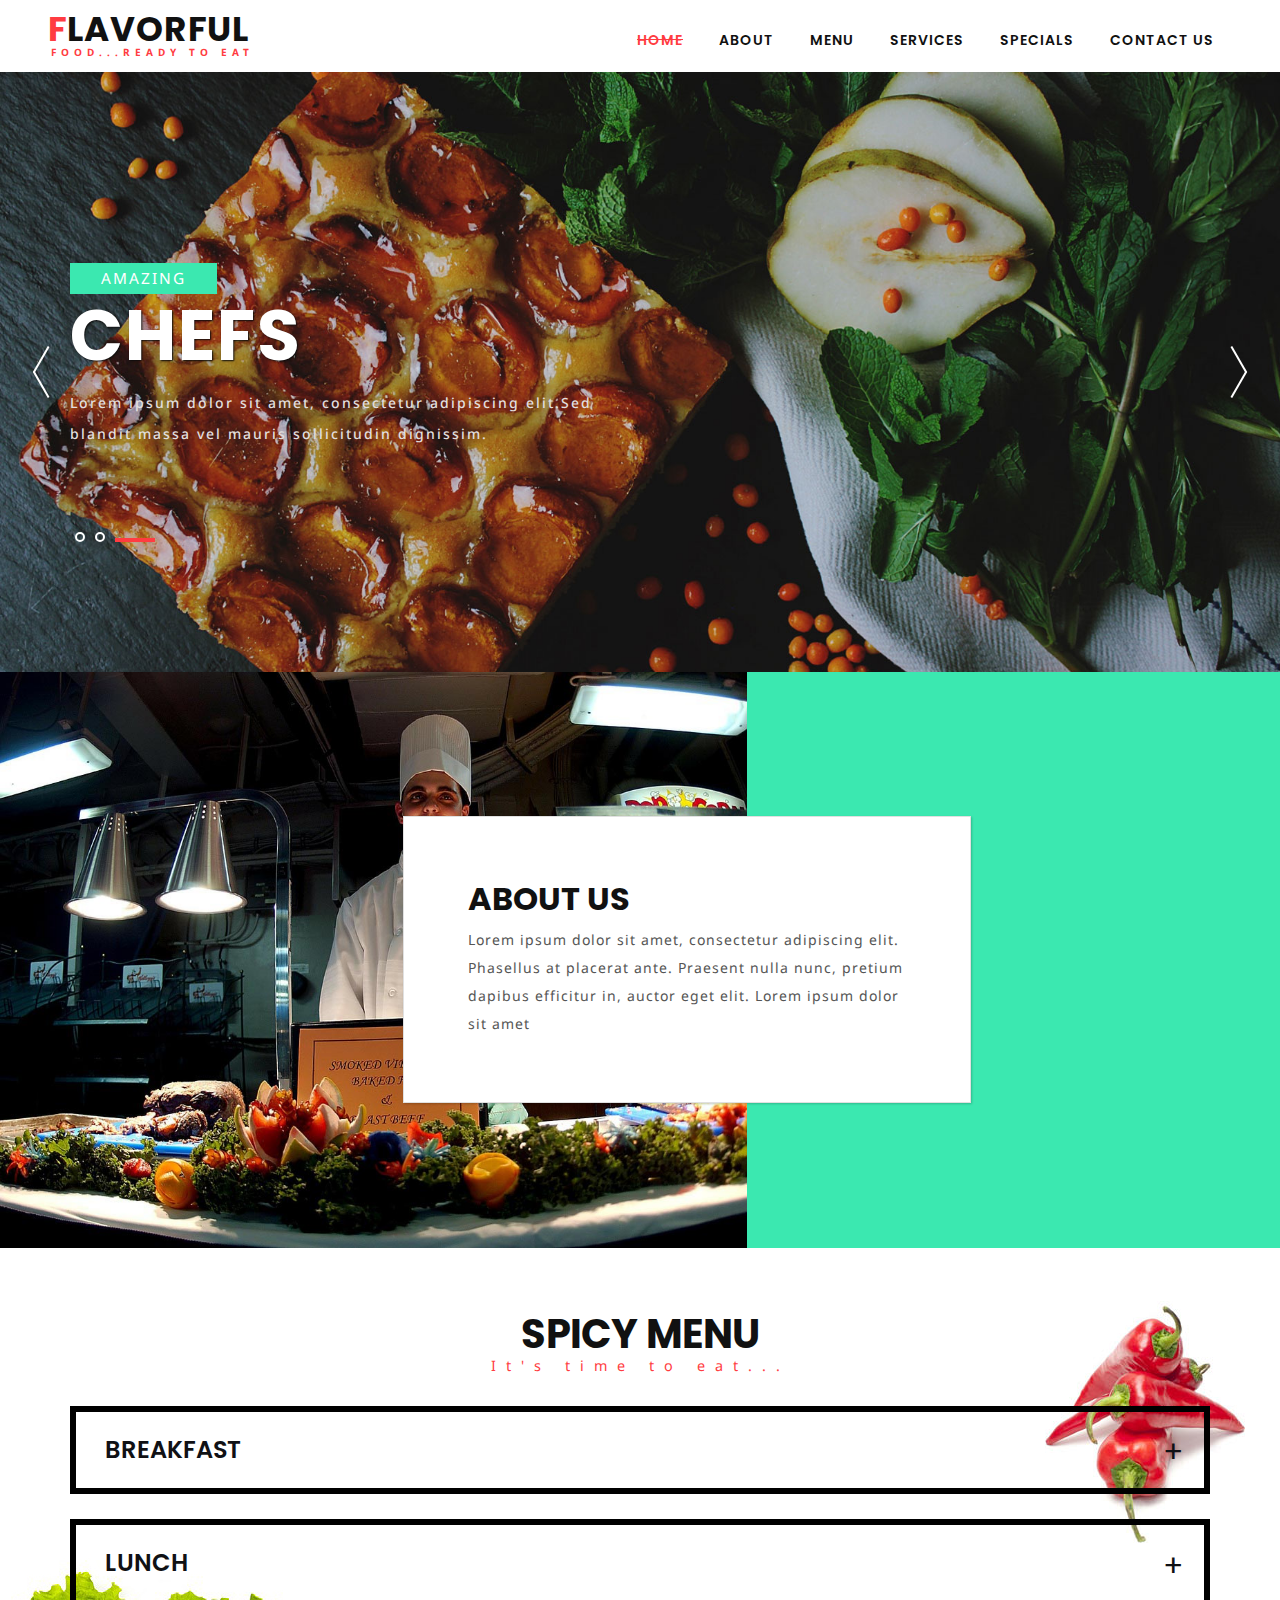
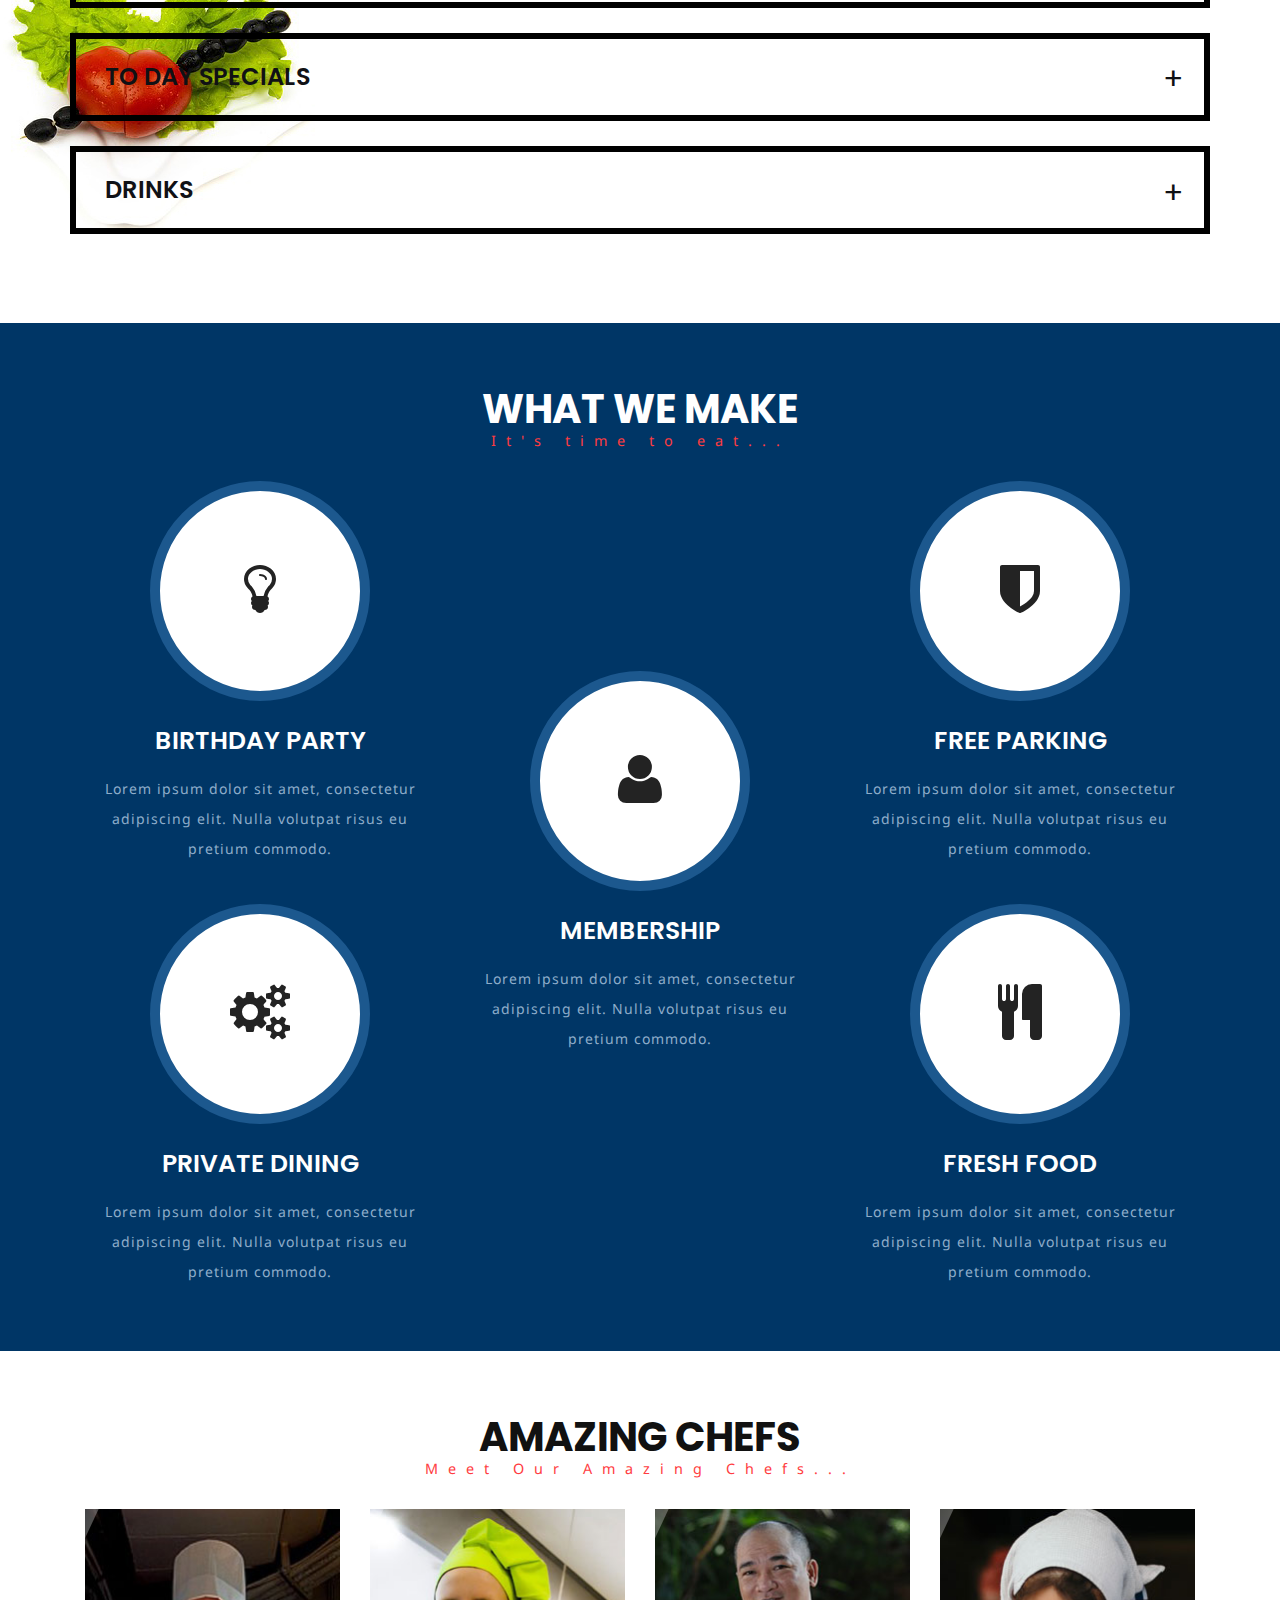
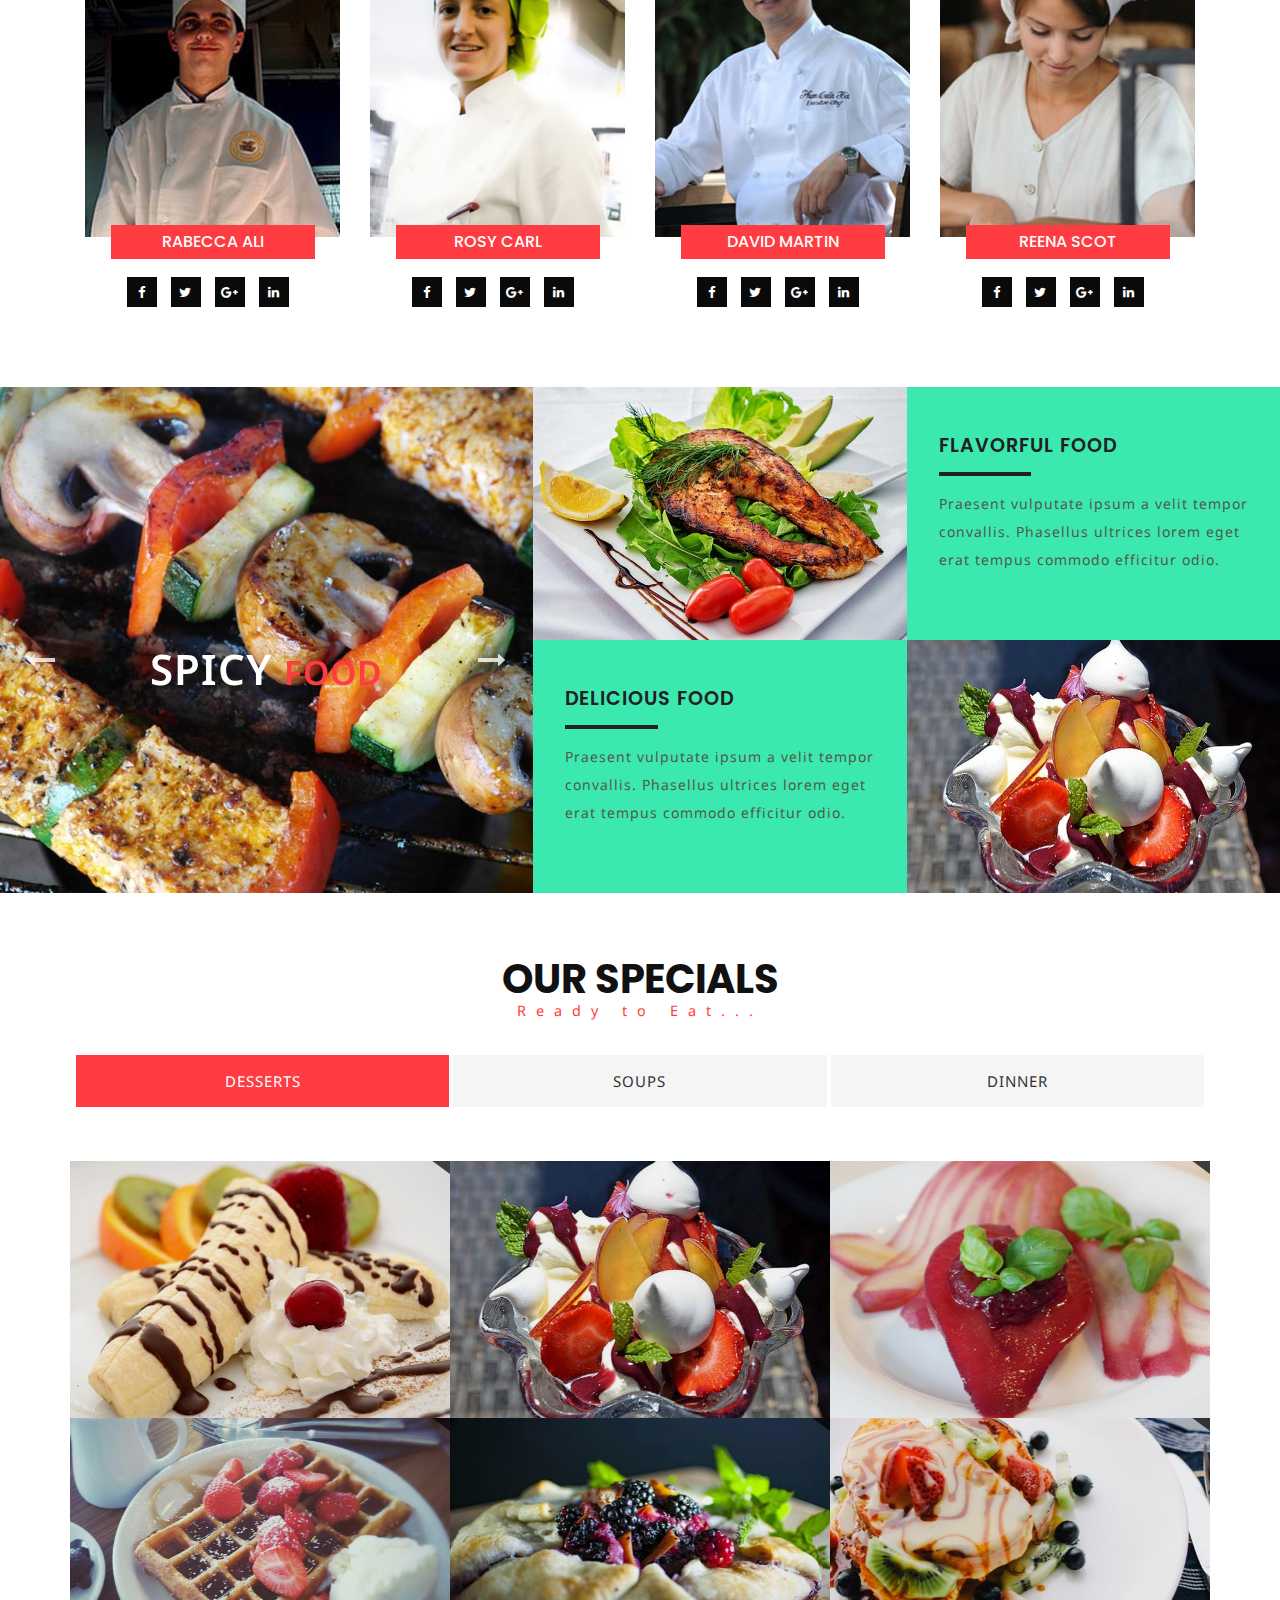
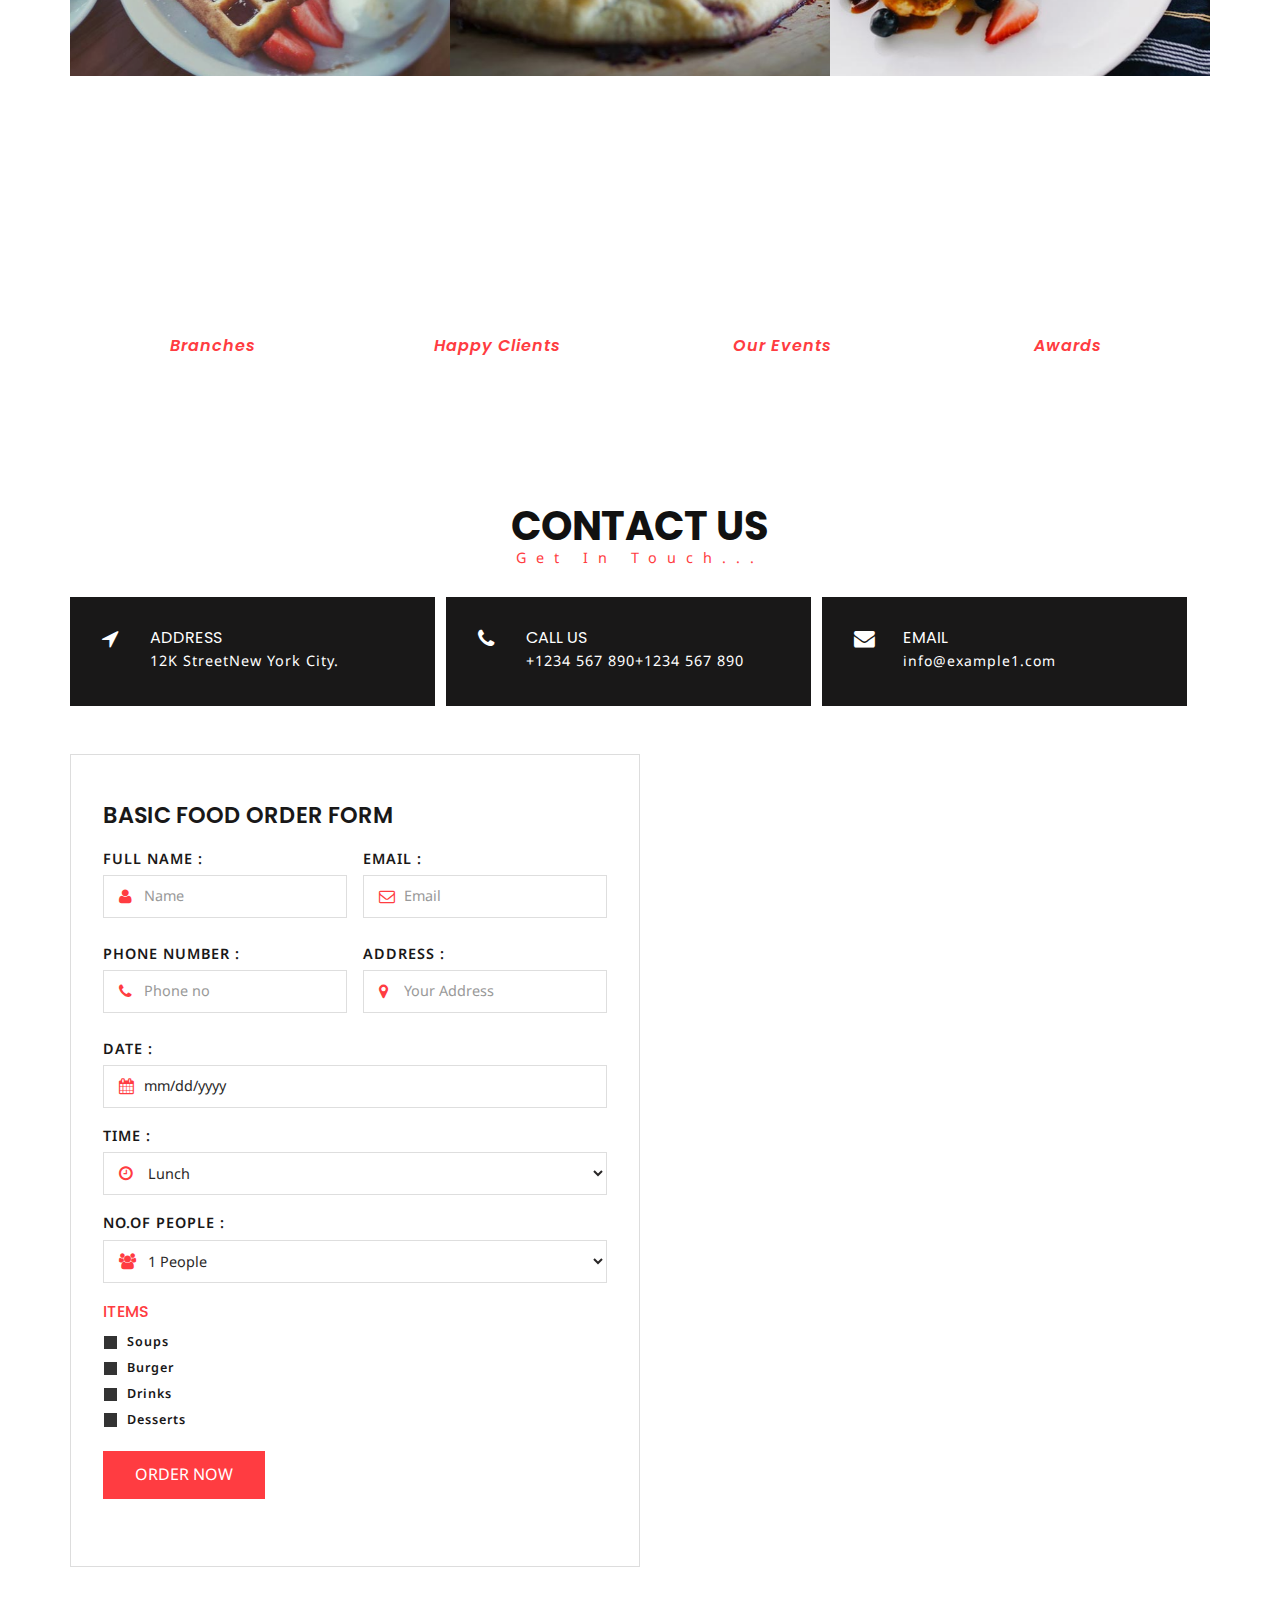
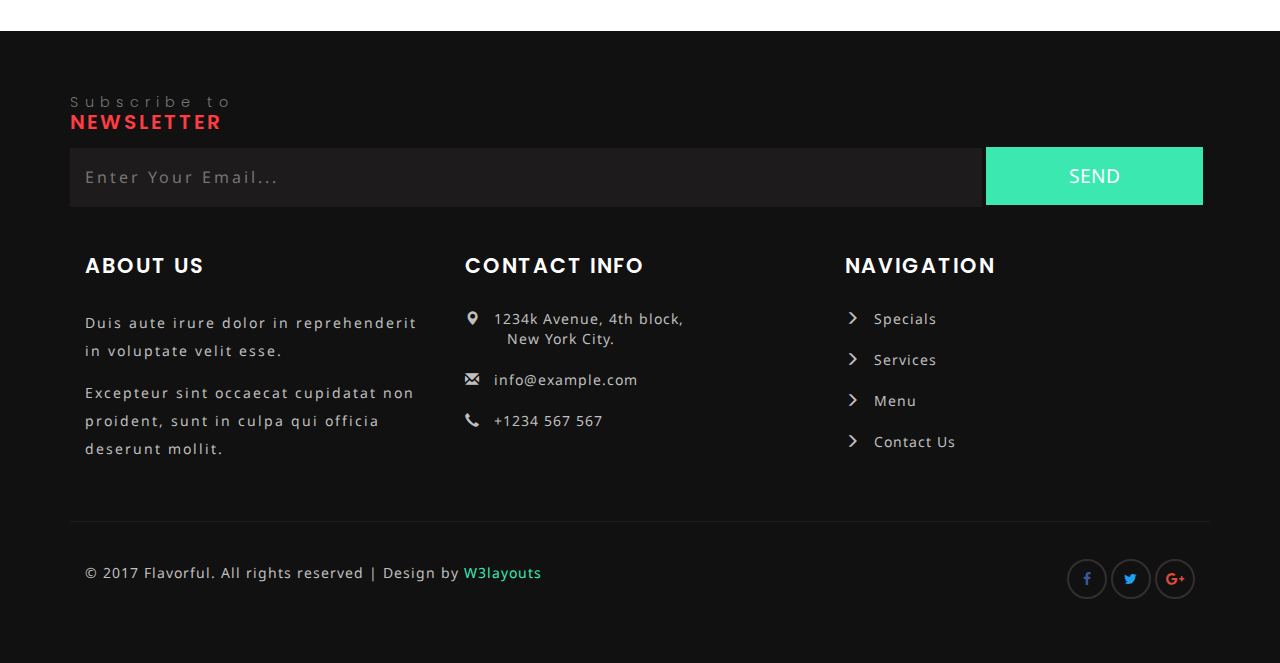
<file: flavorfull/index.html>
<!--
author: W3layouts
author URL: http://w3layouts.com
License: Creative Commons Attribution 3.0 Unported
License URL: http://creativecommons.org/licenses/by/3.0/
-->
<!DOCTYPE html>
<html lang="zxx">
<head>
<title>Flavorful a Restaurants Category Bootstrap Responsive Website Template | Home :: w3layouts</title>
<!-- for-mobile-apps -->
<meta name="viewport" content="width=device-width, initial-scale=1">
<meta http-equiv="Content-Type" content="text/html; charset=utf-8" />
<meta name="keywords" content="Flavorful Responsive web template, Bootstrap Web Templates, Flat Web Templates, Android Compatible web template, 
Smartphone Compatible web template, free web designs for Nokia, Samsung, LG, SonyEricsson, Motorola web design" />
<script type="application/x-javascript"> addEventListener("load", function() { setTimeout(hideURLbar, 0); }, false);
		function hideURLbar(){ window.scrollTo(0,1); } </script>
<!-- //for-mobile-apps -->
<link href="css/bootstrap.css" rel="stylesheet" type="text/css" media="all" />
<!-- Portfolio-CSS -->
<link rel="stylesheet" href="css/swipebox.css" type="text/css" media="all">
<link rel="stylesheet" href="css/flexslider.css" type="text/css" media="screen" property="" />
<link href="css/services.css" rel="stylesheet" type="text/css" media="all" />
<link rel="stylesheet" href="css/jquery-ui.css" />
<link href="css/ziehharmonika.css" rel="stylesheet" type="text/css">
<link href="css/team.css" rel="stylesheet" type="text/css">
<link href="css/JiSlider.css" rel="stylesheet"> 
<link href="css/style.css" rel="stylesheet" type="text/css" media="all" />
<!-- font-awesome icons -->
<link href="css/font-awesome.css" rel="stylesheet"> 
<!-- //font-awesome icons -->
<link href="//fonts.googleapis.com/css?family=Poppins:300,400,500,600,700" rel="stylesheet">
<link href="//fonts.googleapis.com/css?family=Droid+Sans" rel="stylesheet">
</head>
	
<body>
<div class="main" id="home">
<!-- banner -->
		<div class="header-bottom">
			<nav class="navbar navbar-default">
				<!-- Brand and toggle get grouped for better mobile display -->
				<div class="navbar-header">
				  <button type="button" class="navbar-toggle collapsed" data-toggle="collapse" data-target="#bs-example-navbar-collapse-1">
					<span class="sr-only">Toggle navigation</span>
					<span class="icon-bar"></span>
					<span class="icon-bar"></span>
					<span class="icon-bar"></span>
				  </button>
					<div class="logo">
						<h1><a class="navbar-brand" href="index.html"><span>F</span>lavorful <i class="fa fa-spoon" aria-hidden="true"></i> <p>Food...Ready to Eat</p></a></h1>
					</div>
				</div>

				<!-- Collect the nav links, forms, and other content for toggling -->
				<div class="collapse navbar-collapse nav-wil" id="bs-example-navbar-collapse-1">
					<nav>
						<ul class="nav navbar-nav">
							<li class="active"><a class="scroll" href="index.html">Home</a></li>
							<li><a href="#about" class="scroll hvr-bounce-to-bottom">About</a></li>
							<li><a href="#menu" class="scroll hvr-bounce-to-bottom">Menu</a></li>
							<li><a href="#service" class="scroll hvr-bounce-to-bottom">Services</a></li>
							
							<li><a href="#specials" class="scroll hvr-bounce-to-bottom">Specials</a></li>
							<li><a href="#contact" class="scroll hvr-bounce-to-bottom">Contact Us</a></li>
						</ul>
					</nav>
				</div>
				<!-- /.navbar-collapse -->
			</nav>
	 </div>
</div>
<!-- banner -->
	<div class="banner-silder">
		<div id="JiSlider" class="jislider">
			<ul>
				<li>
					<div class="w3layouts-banner-top">

							<div class="container">
									<div class="agileits-banner-info">
									<span>Flavorful</span>
									<h3>Fresh Food</h3>
									 <p>Lorem ipsum dolor sit amet, consectetur adipiscing elit.Sed blandit massa vel mauris sollicitudin dignissim.</p>
									
								</div>	
							</div>
						</div>
				</li>
				<li>
						<div class="w3layouts-banner-top w3layouts-banner-top1">
						<div class="container">
								<div class="agileits-banner-info">
								 <span>Real</span>
									<h3>Cooking food</h3>
									 <p>Lorem ipsum dolor sit amet, consectetur adipiscing elit.Sed blandit massa vel mauris sollicitudin dignissim.</p>
									
								</div>	
							</div>
						</div>
				</li>
				<li>
						<div class="w3layouts-banner-top w3layouts-banner-top2">
							<div class="container">
								<div class="agileits-banner-info">
								     <span>Amazing</span>
									<h3>chefs</h3>
									 <p>Lorem ipsum dolor sit amet, consectetur adipiscing elit.Sed blandit massa vel mauris sollicitudin dignissim.</p>
									
								</div>
								
							</div>
						</div>
					</li>
				
			</ul>
		</div>
      </div>

<!-- //banner -->

<!-- about -->
	<div class="about" id="about">
			 <div class="about-w3lsrow"> 
				
				<div class="col-md-7 col-sm-7 w3about-img"> 
					<div class="w3about-text"> 
						<h2 class="w3l-subtitle">About Us</h2>
						<p>Lorem ipsum dolor sit amet, consectetur adipiscing elit. Phasellus at placerat ante. Praesent nulla nunc, pretium dapibus efficitur in, auctor eget elit. Lorem ipsum dolor sit amet</p>
					</div>
				</div> 
				<div class="clearfix"> </div>
			</div>
		</div>

<!-- /about-bottom -->
	<div class="agile_menu" id="menu">
		<div class="container">
		<h3 class="w3_heade_tittle_agile">Spicy Menu</h3>
		<p class="sub_t_agileits">It's time to eat...</p>
		<div class="menu_w3ls_agile_top_section">
		<div class="w3l_chill"> 
					  <img src="images/ab1.jpg" alt=" " class="img-responsive">
				</div> 
			<div class="ziehharmonika">
			<h3>BREAKFAST</h3>
			<div>
				  <div class="w3_agile_recipe-grid">
                                    <div class="col-md-6 menu-grids">
										<div class="menu-text">
										      
											<div class="menu-text-left">
												<div class="rep-w3l-img">
												  <img src="images/m1.jpg" alt=" " class="img-responsive">
												</div>
											     <div class="rep-w3l-text">
												   <h4>Lorem ipsum dolor............</h4>
												  <h6>with wild mushrooms and asparagus</h6>
												</div>
												
												<div class="clearfix"> </div>
											</div>
											<div class="menu-text-right">
												<h4>$ 50</h4>
											</div>
											<div class="clearfix"> </div>
										</div>	

									<div class="menu-text">
										<div class="menu-text-left">
												<div class="rep-w3l-img">
												  <img src="images/m2.jpg" alt=" " class="img-responsive">
												</div>
											   <div class="rep-w3l-text">
												  <h4>Lorem ipsum dolor............</h4>
												  <h6>with wild mushrooms and asparagus</h6>
												</div>
												
												<div class="clearfix"> </div>
											</div>
										<div class="menu-text-right">
											<h4>$25</h4>
										</div>
										<div class="clearfix"> </div>
									</div>
									<div class="menu-text">
										<div class="menu-text-left">
												<div class="rep-w3l-img">
												  <img src="images/m3.jpg" alt=" " class="img-responsive">
												</div>
											   <div class="rep-w3l-text">
												  <h4>Lorem ipsum dolor............</h4>
												  <h6>with wild mushrooms and asparagus</h6>
												</div>
											
												<div class="clearfix"> </div>
											</div>

										<div class="menu-text-right">
											<h4>$30</h4>
										</div>
										<div class="clearfix"> </div>
									</div>
								</div>
								   <div class="col-md-6 menu-grids">
										<div class="menu-text">
										      
											<div class="menu-text-left">
												<div class="rep-w3l-img">
												  <img src="images/m4.jpg" alt=" " class="img-responsive">
												</div>
											     <div class="rep-w3l-text">
												   <h4>Lorem ipsum dolor............</h4>
												  <h6>with wild mushrooms and asparagus</h6>
												</div>
												
												<div class="clearfix"> </div>
											</div>
											<div class="menu-text-right">
												<h4>$ 50</h4>
											</div>
											<div class="clearfix"> </div>
										</div>	

									<div class="menu-text">
										<div class="menu-text-left">
												<div class="rep-w3l-img">
												  <img src="images/m5.jpg" alt=" " class="img-responsive">
												</div>
											   <div class="rep-w3l-text">
												   <h4>Lorem ipsum dolor............</h4>
												  <h6>with wild mushrooms and asparagus</h6>
												</div>
												
												<div class="clearfix"> </div>
											</div>

										<div class="menu-text-right">
											<h4>$25</h4>
										</div>
										<div class="clearfix"> </div>
									</div>
									<div class="menu-text">
										<div class="menu-text-left">
												<div class="rep-w3l-img">
												  <img src="images/m6.jpg" alt=" " class="img-responsive">
												</div>
											   <div class="rep-w3l-text">
												  <h4>Lorem ipsum dolor............</h4>
												  <h6>with wild mushrooms and asparagus</h6>
												</div>
											
												<div class="clearfix"> </div>
											</div>
										<div class="menu-text-right">
											<h4>$30</h4>
										</div>
										<div class="clearfix"> </div>
									</div>
								</div>
								<div class="clearfix"> </div>
					    </div>

			</div>
			<h3>LUNCH</h3>
			<div>
			   <div class="w3_agile_recipe-grid">
                                    <div class="col-md-6 menu-grids">
										<div class="menu-text">
										      
											<div class="menu-text-left">
												<div class="rep-w3l-img">
												  <img src="images/f1.jpg" alt=" " class="img-responsive">
												</div>
											     <div class="rep-w3l-text">
												   <h4>Lorem ipsum dolor............</h4>
												  <h6>with wild mushrooms and asparagus</h6>
												</div>
												
												<div class="clearfix"> </div>
											</div>
											<div class="menu-text-right">
												<h4>$ 50</h4>
											</div>
											<div class="clearfix"> </div>
										</div>	

									<div class="menu-text">
										<div class="menu-text-left">
												<div class="rep-w3l-img">
												  <img src="images/f2.jpg" alt=" " class="img-responsive">
												</div>
											   <div class="rep-w3l-text">
												  <h4>Lorem ipsum dolor............</h4>
												  <h6>with wild mushrooms and asparagus</h6>
												</div>
												
												<div class="clearfix"> </div>
											</div>
										<div class="menu-text-right">
											<h4>$25</h4>
										</div>
										<div class="clearfix"> </div>
									</div>
									<div class="menu-text">
										<div class="menu-text-left">
												<div class="rep-w3l-img">
												  <img src="images/f3.jpg" alt=" " class="img-responsive">
												</div>
											   <div class="rep-w3l-text">
												  <h4>Lorem ipsum dolor............</h4>
												  <h6>with wild mushrooms and asparagus</h6>
												</div>
											
												<div class="clearfix"> </div>
											</div>

										<div class="menu-text-right">
											<h4>$30</h4>
										</div>
										<div class="clearfix"> </div>
									</div>
								</div>
								   <div class="col-md-6 menu-grids">
										<div class="menu-text">
										      
											<div class="menu-text-left">
												<div class="rep-w3l-img">
												  <img src="images/f4.jpg" alt=" " class="img-responsive">
												</div>
											     <div class="rep-w3l-text">
												   <h4>Lorem ipsum dolor............</h4>
												  <h6>with wild mushrooms and asparagus</h6>
												</div>
												
												<div class="clearfix"> </div>
											</div>
											<div class="menu-text-right">
												<h4>$ 50</h4>
											</div>
											<div class="clearfix"> </div>
										</div>	

									<div class="menu-text">
										<div class="menu-text-left">
												<div class="rep-w3l-img">
												  <img src="images/f5.jpg" alt=" " class="img-responsive">
												</div>
											   <div class="rep-w3l-text">
												   <h4>Lorem ipsum dolor............</h4>
												  <h6>with wild mushrooms and asparagus</h6>
												</div>
												
												<div class="clearfix"> </div>
											</div>

										<div class="menu-text-right">
											<h4>$25</h4>
										</div>
										<div class="clearfix"> </div>
									</div>
									<div class="menu-text">
										<div class="menu-text-left">
												<div class="rep-w3l-img">
												  <img src="images/f6.jpg" alt=" " class="img-responsive">
												</div>
											   <div class="rep-w3l-text">
												  <h4>Lorem ipsum dolor............</h4>
												  <h6>with wild mushrooms and asparagus</h6>
												</div>
											
												<div class="clearfix"> </div>
											</div>
										<div class="menu-text-right">
											<h4>$30</h4>
										</div>
										<div class="clearfix"> </div>
									</div>
								</div>
								<div class="clearfix"> </div>
					    </div>

			</div>
			<h3>TO DAY SPECIALS</h3>
			<div>
				  <div class="w3_agile_recipe-grid">
                                    <div class="col-md-6 menu-grids">
										<div class="menu-text">
										      
											<div class="menu-text-left">
												<div class="rep-w3l-img">
												  <img src="images/m1.jpg" alt=" " class="img-responsive">
												</div>
											     <div class="rep-w3l-text">
												   <h4>Lorem ipsum dolor............</h4>
												  <h6>with wild mushrooms and asparagus</h6>
												</div>
												
												<div class="clearfix"> </div>
											</div>
											<div class="menu-text-right">
												<h4>$ 50</h4>
											</div>
											<div class="clearfix"> </div>
										</div>	

									<div class="menu-text">
										<div class="menu-text-left">
												<div class="rep-w3l-img">
												  <img src="images/m2.jpg" alt=" " class="img-responsive">
												</div>
											   <div class="rep-w3l-text">
												  <h4>Lorem ipsum dolor............</h4>
												  <h6>with wild mushrooms and asparagus</h6>
												</div>
												
												<div class="clearfix"> </div>
											</div>
										<div class="menu-text-right">
											<h4>$25</h4>
										</div>
										<div class="clearfix"> </div>
									</div>
									<div class="menu-text">
										<div class="menu-text-left">
												<div class="rep-w3l-img">
												  <img src="images/m3.jpg" alt=" " class="img-responsive">
												</div>
											   <div class="rep-w3l-text">
												  <h4>Lorem ipsum dolor............</h4>
												  <h6>with wild mushrooms and asparagus</h6>
												</div>
											
												<div class="clearfix"> </div>
											</div>

										<div class="menu-text-right">
											<h4>$30</h4>
										</div>
										<div class="clearfix"> </div>
									</div>
								</div>
								   <div class="col-md-6 menu-grids">
										<div class="menu-text">
										      
											<div class="menu-text-left">
												<div class="rep-w3l-img">
												  <img src="images/m4.jpg" alt=" " class="img-responsive">
												</div>
											     <div class="rep-w3l-text">
												   <h4>Lorem ipsum dolor............</h4>
												  <h6>with wild mushrooms and asparagus</h6>
												</div>
												
												<div class="clearfix"> </div>
											</div>
											<div class="menu-text-right">
												<h4>$ 50</h4>
											</div>
											<div class="clearfix"> </div>
										</div>	

									<div class="menu-text">
										<div class="menu-text-left">
												<div class="rep-w3l-img">
												  <img src="images/m5.jpg" alt=" " class="img-responsive">
												</div>
											   <div class="rep-w3l-text">
												   <h4>Lorem ipsum dolor............</h4>
												  <h6>with wild mushrooms and asparagus</h6>
												</div>
												
												<div class="clearfix"> </div>
											</div>

										<div class="menu-text-right">
											<h4>$25</h4>
										</div>
										<div class="clearfix"> </div>
									</div>
									<div class="menu-text">
										<div class="menu-text-left">
												<div class="rep-w3l-img">
												  <img src="images/m6.jpg" alt=" " class="img-responsive">
												</div>
											   <div class="rep-w3l-text">
												  <h4>Lorem ipsum dolor............</h4>
												  <h6>with wild mushrooms and asparagus</h6>
												</div>
											
												<div class="clearfix"> </div>
											</div>
										<div class="menu-text-right">
											<h4>$30</h4>
										</div>
										<div class="clearfix"> </div>
									</div>
								</div>
								<div class="clearfix"> </div>
					    </div>

			</div>
			<h3>DRINKS</h3>
			<div>
				 <div class="w3_agile_recipe-grid">
                                    <div class="col-md-6 menu-grids">
										<div class="menu-text">
										      
											<div class="menu-text-left">
												<div class="rep-w3l-img">
												  <img src="images/dd1.jpg" alt=" " class="img-responsive">
												</div>
											     <div class="rep-w3l-text">
												   <h4>Lorem ipsum dolor............</h4>
												  <h6>Itaque earum rerum hic tenetur </h6>
												</div>
												
												<div class="clearfix"> </div>
											</div>
											<div class="menu-text-right">
												<h4>$ 50</h4>
											</div>
											<div class="clearfix"> </div>
										</div>	

									<div class="menu-text">
										<div class="menu-text-left">
												<div class="rep-w3l-img">
												  <img src="images/dd2.jpg" alt=" " class="img-responsive">
												</div>
											   <div class="rep-w3l-text">
												  <h4>Lorem ipsum dolor............</h4>
												  <h6>Itaque earum rerum hic tenetur </h6>
												</div>
												
												<div class="clearfix"> </div>
											</div>
										<div class="menu-text-right">
											<h4>$25</h4>
										</div>
										<div class="clearfix"> </div>
									</div>
									<div class="menu-text">
										<div class="menu-text-left">
												<div class="rep-w3l-img">
												  <img src="images/dd3.jpg" alt=" " class="img-responsive">
												</div>
											   <div class="rep-w3l-text">
												  <h4>Lorem ipsum dolor............</h4>
												  <h6>Itaque earum rerum hic tenetur </h6>
												</div>
											
												<div class="clearfix"> </div>
											</div>

										<div class="menu-text-right">
											<h4>$30</h4>
										</div>
										<div class="clearfix"> </div>
									</div>
								</div>
								   <div class="col-md-6 menu-grids">
										<div class="menu-text">
										      
											<div class="menu-text-left">
												<div class="rep-w3l-img">
												  <img src="images/dd4.jpg" alt=" " class="img-responsive">
												</div>
											     <div class="rep-w3l-text">
												   <h4>Lorem ipsum dolor............</h4>
												  <h6>Itaque earum rerum hic tenetur </h6>
												</div>
												
												<div class="clearfix"> </div>
											</div>
											<div class="menu-text-right">
												<h4>$ 50</h4>
											</div>
											<div class="clearfix"> </div>
										</div>	

									<div class="menu-text">
										<div class="menu-text-left">
												<div class="rep-w3l-img">
												  <img src="images/dd6.jpg" alt=" " class="img-responsive">
												</div>
											   <div class="rep-w3l-text">
												   <h4>Lorem ipsum dolor............</h4>
												  <h6>Itaque earum rerum hic tenetur </h6>
												</div>
												
												<div class="clearfix"> </div>
											</div>

										<div class="menu-text-right">
											<h4>$25</h4>
										</div>
										<div class="clearfix"> </div>
									</div>
									<div class="menu-text">
										<div class="menu-text-left">
												<div class="rep-w3l-img">
												  <img src="images/dd5.jpg" alt=" " class="img-responsive">
												</div>
											   <div class="rep-w3l-text">
												  <h4>Lorem ipsum dolor............</h4>
												  <h6>Itaque earum rerum hic tenetur </h6>
												</div>
											
												<div class="clearfix"> </div>
											</div>
										<div class="menu-text-right">
											<h4>$30</h4>
										</div>
										<div class="clearfix"> </div>
									</div>
								</div>
								<div class="clearfix"> </div>
					    </div>

			</div>
		</div>
		</div>
	</div>
</div>
<!-- services section -->
<div class="service-w3l jarallax" id="service">
	<div class="container">
	<h3 class="w3_heade_tittle_agile two">What We Make</h3>
		<p class="sub_t_agileits">It's time to eat...</p>
		<div class="col-lg-4 col-md-4 col-sm-12 serv-agileinfo1">
			<div class="col-lg-12 col-md-12 col-sm-6 serv-wthree1" data-aos="zoom-in">
				<ul class="ch-grid">
					<li>
						<div class="ch-item">				
							<div class="ch-info">
								<div class="ch-info-front ch-img-1">
								  <i class="fa fa-lightbulb-o" aria-hidden="true"></i>
								</div>
								<div class="ch-info-back">
									<h5>Flavorful</h5>
									<p>Best In Services</p>
								</div>	
							</div>
						</div>
					</li>
				</ul>
				<h4 class="text-center">Birthday party</h4>
				<p class="text-center">Lorem ipsum dolor sit amet, consectetur adipiscing elit. Nulla volutpat risus eu pretium commodo.</p>	
			</div>
			<div class="col-lg-12 col-md-12 col-sm-6 serv-wthree2" data-aos="zoom-in">
				<ul class="ch-grid">
					<li>
						<div class="ch-item">				
							<div class="ch-info">
								<div class="ch-info-front ch-img-2"><i class="fa fa-cogs" aria-hidden="true"></i></div>
								<div class="ch-info-back">
									<h5>Flavorful</h5>
									<p>Best In Services</p>
								</div>	
							</div>
						</div>
					</li>
				</ul>
				<h4 class="text-center">Private Dining</h4>
				<p class="text-center">Lorem ipsum dolor sit amet, consectetur adipiscing elit. Nulla volutpat risus eu pretium commodo.</p>
			</div>
			<div class="clearfix"></div>
		</div>
		<div class="col-lg-4 col-md-4 col-sm-6 serv-agileinfo2">
			<div class="col-lg-12 col-md-12 col-sm-6 serv-wthree4" data-aos="zoom-in">
				<ul class="ch-grid">
					<li>
						<div class="ch-item">				
							<div class="ch-info">
								<div class="ch-info-front ch-img-3"><i class="fa fa-user" aria-hidden="true"></i></div>
								<div class="ch-info-back">
									<h5>Flavorful</h5>
									<p>Best In Services</p>
								</div>	
							</div>
						</div>
					</li>
				</ul>
				<h4 class="text-center">Membership</h4>
				<p class="text-center">Lorem ipsum dolor sit amet, consectetur adipiscing elit. Nulla volutpat risus eu pretium commodo.</p>
			</div>
			<div class="clearfix"></div>
		</div>	
		<div class="col-lg-4 col-md-4 col-sm-6 serv-agileinfo3">
			<div class="col-lg-12 col-md-12 col-sm-6 serv-wthree6" data-aos="zoom-in">
				<ul class="ch-grid">
					<li>
						<div class="ch-item">				
							<div class="ch-info">
								<div class="ch-info-front ch-img-4"><i class="fa fa-shield" aria-hidden="true"></i></div>
								<div class="ch-info-back">
									<h5>Flavorful</h5>
									<p>Best In Services</p>
								</div>	
							</div>
						</div>
					</li>
				</ul>
				<h4 class="text-center">Free Parking</h4>
				<p class="text-center">Lorem ipsum dolor sit amet, consectetur adipiscing elit. Nulla volutpat risus eu pretium commodo.</p>
			</div>
			<div class="col-lg-12 col-md-12 col-sm-6 serv-wthree5" data-aos="zoom-in">
				<ul class="ch-grid">
					<li>
						<div class="ch-item">				
							<div class="ch-info">
								<div class="ch-info-front ch-img-5"><i class="fa fa-cutlery" aria-hidden="true"></i></div>
								<div class="ch-info-back">
									<h5>Flavorful</h5>
									<p>Best In Services</p>
								</div>	
							</div>
						</div>
					</li>
				</ul>
				<h4 class="text-center">Fresh Food</h4>
				<p class="text-center">Lorem ipsum dolor sit amet, consectetur adipiscing elit. Nulla volutpat risus eu pretium commodo.</p>
			</div>
			<div class="clearfix"></div>
		</div>
		<div class="clearfix"></div>
	</div>
</div>
<!-- /services section -->
<!-- team -->
	<div class="team portfolio " id="team">
		<div class="container">
<h3 class="w3_heade_tittle_agile">Amazing Chefs</h3>
		<p class="sub_t_agileits">Meet Our Amazing Chefs...</p>
			<div class="w3layouts-grids">
					<div class="col-md-3 wthree_team_grid">
					<div class="wthree_team_grid1">
						<div class="hover14 column">
							<div>
								<figure><img src="images/chef3.jpg" alt=" " class="img-responsive" /></figure>
							</div>
						</div>
						<div class="wthree_team_grid1_pos">
							<h4>Rabecca Ali</h4>
						</div>
					</div>
					<div class="wthree_team_grid2">
						<ul class="social-icons">
							 <li><a href="#"><i class="fa fa-facebook"></i></a></li>
							<li><a href="#"><i class="fa fa-twitter"></i></a></li>
							<li><a href="#"><i class="fa fa-google-plus"></i></a></li>
							<li><a href="#"><i class="fa fa-linkedin"></i></a></li>
						</ul>
					</div>
				</div>
				<div class="col-md-3 wthree_team_grid">
					<div class="wthree_team_grid1">
						<div class="hover14 column">
							<div>
								<figure><img src="images/chef4.jpg" alt=" " class="img-responsive" /></figure>
							</div>
						</div>
						<div class="wthree_team_grid1_pos">
							<h4>Rosy Carl </h4>
						</div>
					</div>
					<div class="wthree_team_grid2">
						<ul class="social-icons">
							 <li><a href="#"><i class="fa fa-facebook"></i></a></li>
							<li><a href="#"><i class="fa fa-twitter"></i></a></li>
							<li><a href="#"><i class="fa fa-google-plus"></i></a></li>
							<li><a href="#"><i class="fa fa-linkedin"></i></a></li>
						</ul>
					</div>
				</div>
				<div class="col-md-3 wthree_team_grid">
					<div class="wthree_team_grid1">
						<div class="hover14 column">
							<div>
								<figure><img src="images/chef1.jpg" alt=" " class="img-responsive" /></figure>
							</div>
						</div>
						<div class="wthree_team_grid1_pos">
							<h4>David Martin</h4>
						</div>
					</div>
					<div class="wthree_team_grid2">
						<ul class="social-icons">
						 <li><a href="#"><i class="fa fa-facebook"></i></a></li>
							<li><a href="#"><i class="fa fa-twitter"></i></a></li>
							<li><a href="#"><i class="fa fa-google-plus"></i></a></li>
							<li><a href="#"><i class="fa fa-linkedin"></i></a></li>
						</ul>
					</div>
				</div>
				<div class="col-md-3 wthree_team_grid">
					<div class="wthree_team_grid1">
						<div class="hover14 column">
							<div>
								<figure><img src="images/chef2.jpg" alt=" " class="img-responsive" /></figure>
							</div>
						</div>
						<div class="wthree_team_grid1_pos">
							<h4>Reena Scot</h4>
						</div>
					</div>
					<div class="wthree_team_grid2">
						<ul class="social-icons">
							 <li><a href="#"><i class="fa fa-facebook"></i></a></li>
							<li><a href="#"><i class="fa fa-twitter"></i></a></li>
							<li><a href="#"><i class="fa fa-google-plus"></i></a></li>
							<li><a href="#"><i class="fa fa-linkedin"></i></a></li>
						</ul>
					</div>
				</div>
		
				<div class="clearfix"> </div>
			</div>
		</div>
	</div>
<!-- //team -->

<!-- services-bottom -->
	<div class="services-bottom">
	<div class="col-md-5 wthree_services_bottom_right">
			<section class="slider">
				<div class="flexslider">
					<ul class="slides">
						<li>
							<div class="w3_agile_services_bottom_right_grid">
								<p class="w3layouts_head_slide">Spicy <span>food</span></p>
							</div>
						</li>
						<li>
							<div class="w3_agile_services_bottom_right_grid1">
								<p class="w3layouts_head_slide">Tasty <span>Food</span></p>
							</div>
						</li>
						<li>
							<div class="w3_agile_services_bottom_right_grid2">
								<p class="w3layouts_head_slide">fresh <span>Food</span></p>
							</div>
						</li>
					</ul>
				</div>
			</section>
		</div>
		<div class="col-md-7 wthree_services_bottom_left">
			<div class="wthree_services_bottom_left_grid">
				<div class="col-md-6 w3_agileits_services_bottom_l_grid">
					<div class="agile_services_bottom_l_grid1">
						<img src="images/d11.jpg" alt=" " class="img-responsive" />
						<div class="w3_service_bottom_grid_pos">
							<h3>Ready to Eat</h3>
						</div>
					</div>
				</div>
				<div class="col-md-6 w3_agileits_services_bottom_r_grid">
					<h4>Flavorful Food</h4>
					<p>Praesent vulputate ipsum a velit tempor convallis. 
						Phasellus ultrices lorem eget erat tempus commodo efficitur odio.</p>
					
				</div>
				<div class="clearfix"> </div>
			</div>
			<div class="wthree_services_bottom_left_grid">
				<div class="col-md-6 w3_agileits_services_bottom_r_grid">
					<h4>Delicious Food</h4>
					<p>Praesent vulputate ipsum a velit tempor convallis. 
						Phasellus ultrices lorem eget erat tempus commodo efficitur odio.</p>
					
				</div>
				<div class="col-md-6 w3_agileits_services_bottom_l_grid">
					<div class="agile_services_bottom_l_grid1">
						<img src="images/d2.jpg" alt=" " class="img-responsive" />
						<div class="w3_service_bottom_grid_pos">
								<h3>Ready to Eat</h3>
						</div>
					</div>
				</div>
				<div class="clearfix"> </div>
			</div>
		</div>
		
		<div class="clearfix"> </div>
	</div>
<!-- //services-bottom -->

<!-- Portfolio -->
	<div class="portfolio" id="specials">
			<div class="container">
			<h3 class="w3_heade_tittle_agile">Our Specials</h3>
		<p class="sub_t_agileits">Ready to Eat...</p>

			<div class="tabs tabs-style-bar">
				<nav>
					<ul>
						<li><a href="#section-bar-1" class="icon icon-box"><span>DESSERTS</span></a></li>
						<li><a href="#section-bar-2" class="icon icon-display"><span>SOUPS</span></a></li>
						<li><a href="#section-bar-3" class="icon icon-upload"><span>DINNER</span></a></li>
					</ul>
				</nav>

				<div class="content-wrap">

					<!-- Tab-1 -->
					<section id="section-bar-1" class="agileits w3layouts">
						<div class="gallery-grids">
							<div class="col-md-4 col-sm-4 gallery-top">
								<a href="images/d1jpg" class="swipebox">
									<figure class="effect-apollo">
										<img src="images/d1.jpg" alt="Flavorful" class="img-responsive">
										<figcaption></figcaption>
									</figure>
								</a>
							</div>
							<div class="col-md-4 col-sm-4 gallery-top">
								<a href="images/d2.jpg" class="swipebox">
									<figure class="effect-apollo">
										<img src="images/d2.jpg" alt="Flavorful" class="img-responsive">
										<figcaption></figcaption>
									</figure>
								</a>
							</div>
							<div class="col-md-4 col-sm-4 gallery-top">
								<a href="images/d3.jpg" class="swipebox">
									<figure class="effect-apollo">
										<img src="images/d3.jpg" alt="Flavorful" class="img-responsive">
										<figcaption></figcaption>
									</figure>
								</a>
							</div>
							<div class="col-md-4 col-sm-4 gallery-top">
								<a href="images/d4.jpg" class="swipebox">
									<figure class="effect-apollo">
										<img src="images/d4.jpg" alt="Flavorful" class="img-responsive">
										<figcaption></figcaption>
									</figure>
								</a>
							</div>
							<div class="col-md-4 col-sm-4 gallery-top">
								<a href="images/d5.jpg" class="swipebox">
									<figure class="effect-apollo">
										<img src="images/d5.jpg" alt="Flavorful" class="img-responsive">
										<figcaption></figcaption>
									</figure>
								</a>
							</div>
							<div class="col-md-4 col-sm-4 gallery-top">
								<a href="images/d6.jpg" class="swipebox">
									<figure class="effect-apollo">
										<img src="images/d6.jpg" alt="Flavorful" class="img-responsive">
										<figcaption></figcaption>
									</figure>
								</a>
							</div>
	
							<div class="clearfix"></div>
						</div>
					</section>
					<!-- //Tab-1 -->

					<!-- Tab-2 -->
					<section id="section-bar-2" class="agileits w3layouts">
						<div class="gallery-grids">
							<div class="col-md-4 col-sm-4 gallery-top">
								<a href="images/s1.jpg" class="swipebox">
									<figure class="effect-apollo">
										<img src="images/s1.jpg" alt="Flavorful" class="img-responsive">
										<figcaption></figcaption>
									</figure>
								</a>
							</div>
							<div class="col-md-4 col-sm-4 gallery-top">
								<a href="images/s2.jpg" class="swipebox">
									<figure class="effect-apollo">
										<img src="images/s2.jpg" alt="Flavorful" class="img-responsive">
										<figcaption></figcaption>
									</figure>
								</a>
							</div>
							<div class="col-md-4 col-sm-4 gallery-top">
								<a href="images/s3.jpg" class="swipebox">
									<figure class="effect-apollo">
										<img src="images/s3.jpg" alt="Flavorful" class="img-responsive">
										<figcaption></figcaption>
									</figure>
								</a>
							</div>
							<div class="col-md-4 col-sm-4 gallery-top">
								<a href="images/s4.jpg" class="swipebox">
									<figure class="effect-apollo">
										<img src="images/s4.jpg" alt="Flavorful" class="img-responsive">
										<figcaption></figcaption>
									</figure>
								</a>
							</div>
							<div class="col-md-4 col-sm-4 gallery-top">
								<a href="images/s5.jpg" class="swipebox">
									<figure class="effect-apollo">
										<img src="images/s5.jpg" alt="Flavorful" class="img-responsive">
										<figcaption></figcaption>
									</figure>
								</a>
							</div>
							<div class="col-md-4 col-sm-4 gallery-top">
								<a href="images/s6.jpg" class="swipebox">
									<figure class="effect-apollo">
										<img src="images/s6.jpg" alt="Flavorful" class="img-responsive">
										<figcaption></figcaption>
									</figure>
								</a>
							</div>

							<div class="clearfix"></div>
						</div>
					</section>
					<!-- //Tab-2 -->

					<!-- Tab-3 -->
					<section id="section-bar-3" class="agileits w3layouts">
						<div class="gallery-grids">
							<div class="col-md-4 col-sm-4 gallery-top">
								<a href="images/d7.jpg" class="swipebox">
									<figure class="effect-apollo">
										<img src="images/d7.jpg" alt="Flavorful" class="img-responsive">
										<figcaption></figcaption>
									</figure>
								</a>
							</div>
							<div class="col-md-4 col-sm-4 gallery-top">
								<a href="images/d8.jpg" class="swipebox">
									<figure class="effect-apollo">
										<img src="images/d8.jpg" alt="Flavorful" class="img-responsive">
										<figcaption></figcaption>
									</figure>
								</a>
							</div>
							<div class="col-md-4 col-sm-4 gallery-top">
								<a href="images/d9.jpg" class="swipebox">
									<figure class="effect-apollo">
										<img src="images/d9.jpg" alt="Flavorful" class="img-responsive">
										<figcaption></figcaption>
									</figure>
								</a>
							</div>
							<div class="col-md-4 col-sm-4 gallery-top">
								<a href="images/d10.jpg" class="swipebox">
									<figure class="effect-apollo">
										<img src="images/d10.jpg" alt="Flavorful" class="img-responsive">
										<figcaption></figcaption>
									</figure>
								</a>
							</div>
							<div class="col-md-4 col-sm-4 gallery-top">
								<a href="images/d11.jpg" class="swipebox">
									<figure class="effect-apollo">
										<img src="images/d11.jpg" alt="Flavorful" class="img-responsive">
										<figcaption></figcaption>
									</figure>
								</a>
							</div>
							<div class="col-md-4 col-sm-4 gallery-top">
								<a href="images/d12.jpg" class="swipebox">
									<figure class="effect-apollo">
										<img src="images/d12.jpg" alt="Flavorful" class="img-responsive">
										<figcaption></figcaption>
									</figure>
								</a>
							</div>

			
							<div class="clearfix"></div>
						</div>
					</section>
					<!-- //Tab-3 -->
					
				</div><!-- //Content -->
			</div><!-- //Tabs -->

		</div>
	</div>
	<!-- //Portfolio -->
	<!-- stats -->
	<div class="stats jarallax" id="stats">
	    <div class="container"> 
			<div class="inner_w3l_agile_grids">
		<div class="col-md-3 w3layouts_stats_left w3_counter_grid">
		   <i class="fa fa-building-o" aria-hidden="true"></i>
			<p class="counter">45</p>
			<h3>Branches</h3>
		</div>
		<div class="col-md-3 w3layouts_stats_left w3_counter_grid1">
		    <i class="fa fa-smile-o" aria-hidden="true"></i>
			<p class="counter">165</p>
			<h3>Happy Clients</h3>
		</div>
		
		<div class="col-md-3 w3layouts_stats_left w3_counter_grid3">
		<i class="fa fa-calendar-o" aria-hidden="true"></i>
			<p class="counter">245</p>
			<h3>Our Events</h3>
		</div>
		<div class="col-md-3 w3layouts_stats_left w3_counter_grid2">
		<i class="fa fa-trophy" aria-hidden="true"></i>
			<p class="counter">563</p>
			<h3>Awards</h3>
		</div>
		<div class="clearfix"> </div>
	</div>
   </div>	
</div>
<!-- //stats -->

<!-- /contact -->
   <div class="contact-main-agile-info jarallax" id="contact">
        <div class="container">
		  <h3 class="w3_heade_tittle_agile">Contact Us</h3>
		<p class="sub_t_agileits">Get In Touch...</p>

		  <div class="contact-top-agileits">
               <div class="col-md-4 contact-grid ">
					<div class="contact-grid1 agileits-w3layouts">
						<i class="fa fa-location-arrow"></i>
						<div class="con-w3l-info">
						   <h4>Address </h4>
						  <p>12K Street<span>New York City.</span></p>
						</div>
						<div class="clearfix"></div>
					</div>
				</div>
				<div class="col-md-4 contact-grid">
					<div class="contact-grid2 w3">
						<i class="fa fa-phone" aria-hidden="true"></i>
						<div class="con-w3l-info">
						  <h4>Call Us</h4>
						   <p>+1234 567 890<span>+1234 567 890</span></p>
						</div>
						<div class="clearfix"></div>
					</div>
				</div>
				<div class="col-md-4 contact-grid">
					<div class="contact-grid3 w3l">
						<i class="fa fa-envelope"></i>
						<div class="con-w3l-info">
						  <h4>Email</h4>
						  <p><a href="mailto:info@example.com">info@example1.com</a>
						 
						  </div>
						  <div class="clearfix"></div>
					</div>
				</div>
				<div class="clearfix"></div>
				
			</div>
			<div class="clearfix"></div>
			<div class="col-md-6 map-grids">
					    <h3>Basic Food Order Form</h3>
						<div class="book-form agileits-login">
							<form action="#" method="post">
								<div class="phone_email">
									<label>FULL NAME : </label>
									<div class="form-text">
										<i class="fa fa-user" aria-hidden="true"></i>
										<input type="text" name="Name" placeholder="Name" required="">
									</div> 
								</div>
								<div class="phone_email phone_email1">
									<label>EMAIL : </label>
									<div class="form-text">
										<i class="fa fa-envelope-o" aria-hidden="true"></i>
										<input type="email" name="email" placeholder="Email" required="">
									</div>
								</div>
								<div class="phone_email">
									<label>PHONE NUMBER : </label>
									<div class="form-text">
										<i class="fa fa-phone" aria-hidden="true"></i>
										<input type="text" name="Phone no" placeholder="Phone no" required="">
									</div> 
								</div> 
								<div class="phone_email phone_email1">
									<label>ADDRESS : </label>
									<div class="form-text">
										<i class="fa fa-map-marker" aria-hidden="true"></i>
										<input type="text" name="address" placeholder="Your Address" required="">
									</div> 
								</div> 
								<div class="clearfix"></div>
								<div class="agileits_reservation_grid">
									<div class="span1_of_1">
										<label>DATE : </label> 
										<div class="book_date"> 
											<i class="fa fa-calendar" aria-hidden="true"></i>
												<input  id="datepicker" name="Text" type="text" value="mm/dd/yyyy" onfocus="this.value = '';" onblur="if (this.value == '') {this.value = 'mm/dd/yyyy';}" required="">

										</div>					
									</div>
									<div class="span1_of_1">
										<!-- start_section_room -->
										<label>TIME : </label>
										<div class="section_room">
											<i class="fa fa-clock-o" aria-hidden="true"></i>
											<select id="country" onchange="change_country(this.value)" class="frm-field required">
												<option value="null">Lunch</option>
												<option value="null">Dinner</option>         
												<option value="AX">Break Fast</option>
											</select>
										</div>	
									</div>
									<div class="span1_of_1">
										<label>NO.OF PEOPLE : </label>
										<!-- start_section_room -->
										<div class="section_room">
											<i class="fa fa-users" aria-hidden="true"></i>
											<select id="country1" onchange="change_country(this.value)" class="frm-field required sect">
												<option value="null">1 People</option>
												<option value="null">2 People</option>
												<option value="null">3 People</option>         
												<option value="AX">4 People</option>
												<option value="AX">More</option>
											</select>
										</div>	
									</div> 
									<div class="clearfix"></div>
								</div> 
												<div class="wthree-text"> 
												<h6>Items</h6>
												<ul>
													<li>
														<label class="anim">
															<input type="checkbox" class="checkbox">
															<span>Soups</span> 
														</label> 
													</li>
													<li>
														<label class="anim">
															<input type="checkbox" class="checkbox">
															<span>Burger</span> 
														</label> 
													</li>
													<li>
														<label class="anim">
															<input type="checkbox" class="checkbox">
															<span>Drinks</span> 
														</label> 
													</li>
													<li>
														<label class="anim">
															<input type="checkbox" class="checkbox">
															<span>Desserts</span> 
														</label> 
													</li>
												</ul>
												<div class="clearfix"> </div>
											</div>
								<input type="submit" value="Order Now">
							</form>
						</div>
					
				</div>
				<div class="col-md-6 map_agile">
				
<iframe src="https://www.google.com/maps/embed?pb=!1m18!1m12!1m3!1d387145.86654334463!2d-74.25818682528057!3d40.70531100753592!2m3!1f0!2f0!3f0!3m2!1i1024!2i768!4f13.1!3m3!1m2!1s0x89c24fa5d33f083b%3A0xc80b8f06e177fe62!2sNew+York%2C+NY%2C+USA!5e0!3m2!1sen!2sin!4v1497241987900"  allowfullscreen></iframe>

				</div>
				<div class="clearfix"></div>
		  </div>
</div>
<!-- footer -->
	<div class="footer">
		<div class="container">
			<h4>Subscribe to <span>Newsletter</span></h4>
			<form action="#" method="post">
				<input type="email" name="Email" placeholder="Enter Your Email..." required="">
				<input type="submit" value="Send">
			</form>
			<div class="agile_footer_copy">
				<div class="w3agile_footer_grids">
					<div class="col-md-4 w3agile_footer_grid">
						<h3>About Us</h3>
						<p>Duis aute irure dolor in reprehenderit in voluptate velit esse.<span>Excepteur sint occaecat cupidatat 
							non proident, sunt in culpa qui officia deserunt mollit.</span></p>
					</div>
					<div class="col-md-4 w3agile_footer_grid">
						<h3>Contact Info</h3>
						<ul>
							<li><i class="glyphicon glyphicon-map-marker" aria-hidden="true"></i>1234k Avenue, 4th block, <span>New York City.</span></li>
							<li><i class="glyphicon glyphicon-envelope" aria-hidden="true"></i><a href="mailto:info@example.com">info@example.com</a></li>
							<li><i class="glyphicon glyphicon-earphone" aria-hidden="true"></i>+1234 567 567</li>
						</ul>
					</div>
					<div class="col-md-4 w3agile_footer_grid w3agile_footer_grid1">
						<h3>Navigation</h3>
						<ul>
							<li><span class="glyphicon glyphicon-menu-right" aria-hidden="true"></span><a class="scroll" href="#specials">Specials</a></li>
							<li><span class="glyphicon glyphicon-menu-right" aria-hidden="true"></span><a class="scroll" href="#service">Services</a></li>
							<li><span class="glyphicon glyphicon-menu-right" aria-hidden="true"></span><a class="scroll" href="#menu">Menu</a></li>
							<li><span class="glyphicon glyphicon-menu-right" aria-hidden="true"></span><a class="scroll" href="#contact">Contact Us</a></li>
						</ul>
					</div>
					<div class="clearfix"> </div>
				</div>
			</div>
			<div class="w3_agileits_copy_right_social">
				<div class="col-md-6 agileits_w3layouts_copy_right">
					<p>&copy; 2017 Flavorful. All rights reserved | Design by <a href="http://w3layouts.com/">W3layouts</a></p>
				</div>
				<div class="col-md-6 w3_agile_copy_right">
					<ul class="agileinfo_social_icons">
						<li><a href="#" class="w3_agileits_facebook"><i class="fa fa-facebook" aria-hidden="true"></i></a></li>
						<li><a href="#" class="wthree_twitter"><i class="fa fa-twitter" aria-hidden="true"></i></a></li>
						<li><a href="#" class="agileinfo_google"><i class="fa fa-google-plus" aria-hidden="true"></i></a></li>
						
					</ul>
				</div>
				<div class="clearfix"> </div>
			</div>
		</div>
	</div>
<!-- //footer -->
<a href="#home" class="scroll" id="toTop" style="display: block;"> <span id="toTopHover" style="opacity: 1;"> </span></a>
 <!-- js -->

<script src="js/jquery-2.2.3.min.js"></script>
<!-- start-smoth-scrolling -->
<script type="text/javascript" src="js/move-top.js"></script>
<script type="text/javascript" src="js/easing.js"></script>
<script type="text/javascript">
	jQuery(document).ready(function($) {
		$(".scroll").click(function(event){		
			event.preventDefault();
			$('html,body').animate({scrollTop:$(this.hash).offset().top},1000);
		});
	});
</script>
	<!-- Calendar -->

						<script src="js/jquery-ui.js"></script>
						<script>
								$(function() {
									$( "#datepicker" ).datepicker();
								});
						</script>
						<!-- //Calendar -->  
<script src="js/JiSlider.js"></script>
		<script>
			$(window).load(function () {
				$('#JiSlider').JiSlider({color: '#fff', start: 3, reverse: true}).addClass('ff')
			})
		</script><script type="text/javascript">

  var _gaq = _gaq || [];
  _gaq.push(['_setAccount', 'UA-36251023-1']);
  _gaq.push(['_setDomainName', 'jqueryscript.net']);
  _gaq.push(['_trackPageview']);

  (function() {
    var ga = document.createElement('script'); ga.type = 'text/javascript'; ga.async = true;
    ga.src = ('https:' == document.location.protocol ? 'https://ssl' : 'http://www') + '.google-analytics.com/ga.js';
    var s = document.getElementsByTagName('script')[0]; s.parentNode.insertBefore(ga, s);
  })();

</script>

<script src="js/ziehharmonika.js"></script>
<script>
$(document).ready(function() {
		$('.ziehharmonika').ziehharmonika({
			collapsible: true,
			prefix: ''
		});
	});
</script>
<!-- stats -->
	<script src="js/jquery.waypoints.min.js"></script>
	<script src="js/jquery.countup.js"></script>
		<script>
			$('.counter').countUp();
		</script>
<!-- //stats -->
	<!-- Gallery-Tab-JavaScript -->
			<script src="js/cbpFWTabs.js"></script>
			<script>
				(function() {
					[].slice.call( document.querySelectorAll( '.tabs' ) ).forEach( function( el ) {
						new CBPFWTabs( el );
					});
				})();
			</script>
		<!-- //Gallery-Tab-JavaScript -->


<!-- Swipe-Box-JavaScript -->
			<script src="js/jquery.swipebox.min.js"></script> 
				<script type="text/javascript">
					jQuery(function($) {
						$(".swipebox").swipebox();
					});
			</script>
		<!-- //Swipe-Box-JavaScript -->
<!-- bootstrap-pop-up -->
	<div class="modal video-modal fade" id="myModal" tabindex="-1" role="dialog" aria-labelledby="myModal">
		<div class="modal-dialog" role="document">
			<div class="modal-content">
				<div class="modal-header">
					Flavorful
					<button type="button" class="close" data-dismiss="modal" aria-label="Close"><span aria-hidden="true">&times;</span></button>						
				</div>
				<section>
					<div class="modal-body">
						<img src="images/d11.jpg" alt=" " class="img-responsive" />
						<p>Ut enim ad minima veniam, quis nostrum 
							exercitationem ullam corporis suscipit laboriosam, 
							nisi ut aliquid ex ea commodi consequatur? Quis autem 
							vel eum iure reprehenderit qui in ea voluptate velit 
							esse quam nihil molestiae consequatur, vel illum qui 
							dolorem eum fugiat quo voluptas nulla pariatur.
							<i>" Quis autem vel eum iure reprehenderit qui in ea voluptate velit 
								esse quam nihil molestiae consequatur.</i></p>
					</div>
				</section>
			</div>
		</div>
	</div>
<!-- //bootstrap-pop-up -->

<!-- flexSlider -->
	<script defer src="js/jquery.flexslider.js"></script>
	<script type="text/javascript">
		$(window).load(function(){
		  $('.flexslider').flexslider({
			animation: "slide",
			start: function(slider){
			  $('body').removeClass('loading');
			}
		  });
		});
  </script>
<!-- //flexSlider -->
<!-- start-smoth-scrolling -->
			<script src="js/jarallax.js"></script>
	<script src="js/SmoothScroll.min.js"></script>
	<script type="text/javascript">
		/* init Jarallax */
		$('.jarallax').jarallax({
			speed: 0.5,
			imgWidth: 1366,
			imgHeight: 768
		})
	</script>
	
	<script src="js/bootstrap.js"></script>
<!-- //for bootstrap working -->
<!-- here stars scrolling icon -->
	<script type="text/javascript">
		$(document).ready(function() {
			/*
				var defaults = {
				containerID: 'toTop', // fading element id
				containerHoverID: 'toTopHover', // fading element hover id
				scrollSpeed: 1200,
				easingType: 'linear' 
				};
			*/
								
			$().UItoTop({ easingType: 'easeOutQuart' });
								
			});
	</script>
<!-- //here ends scrolling icon -->
</body>
</html>
</file>
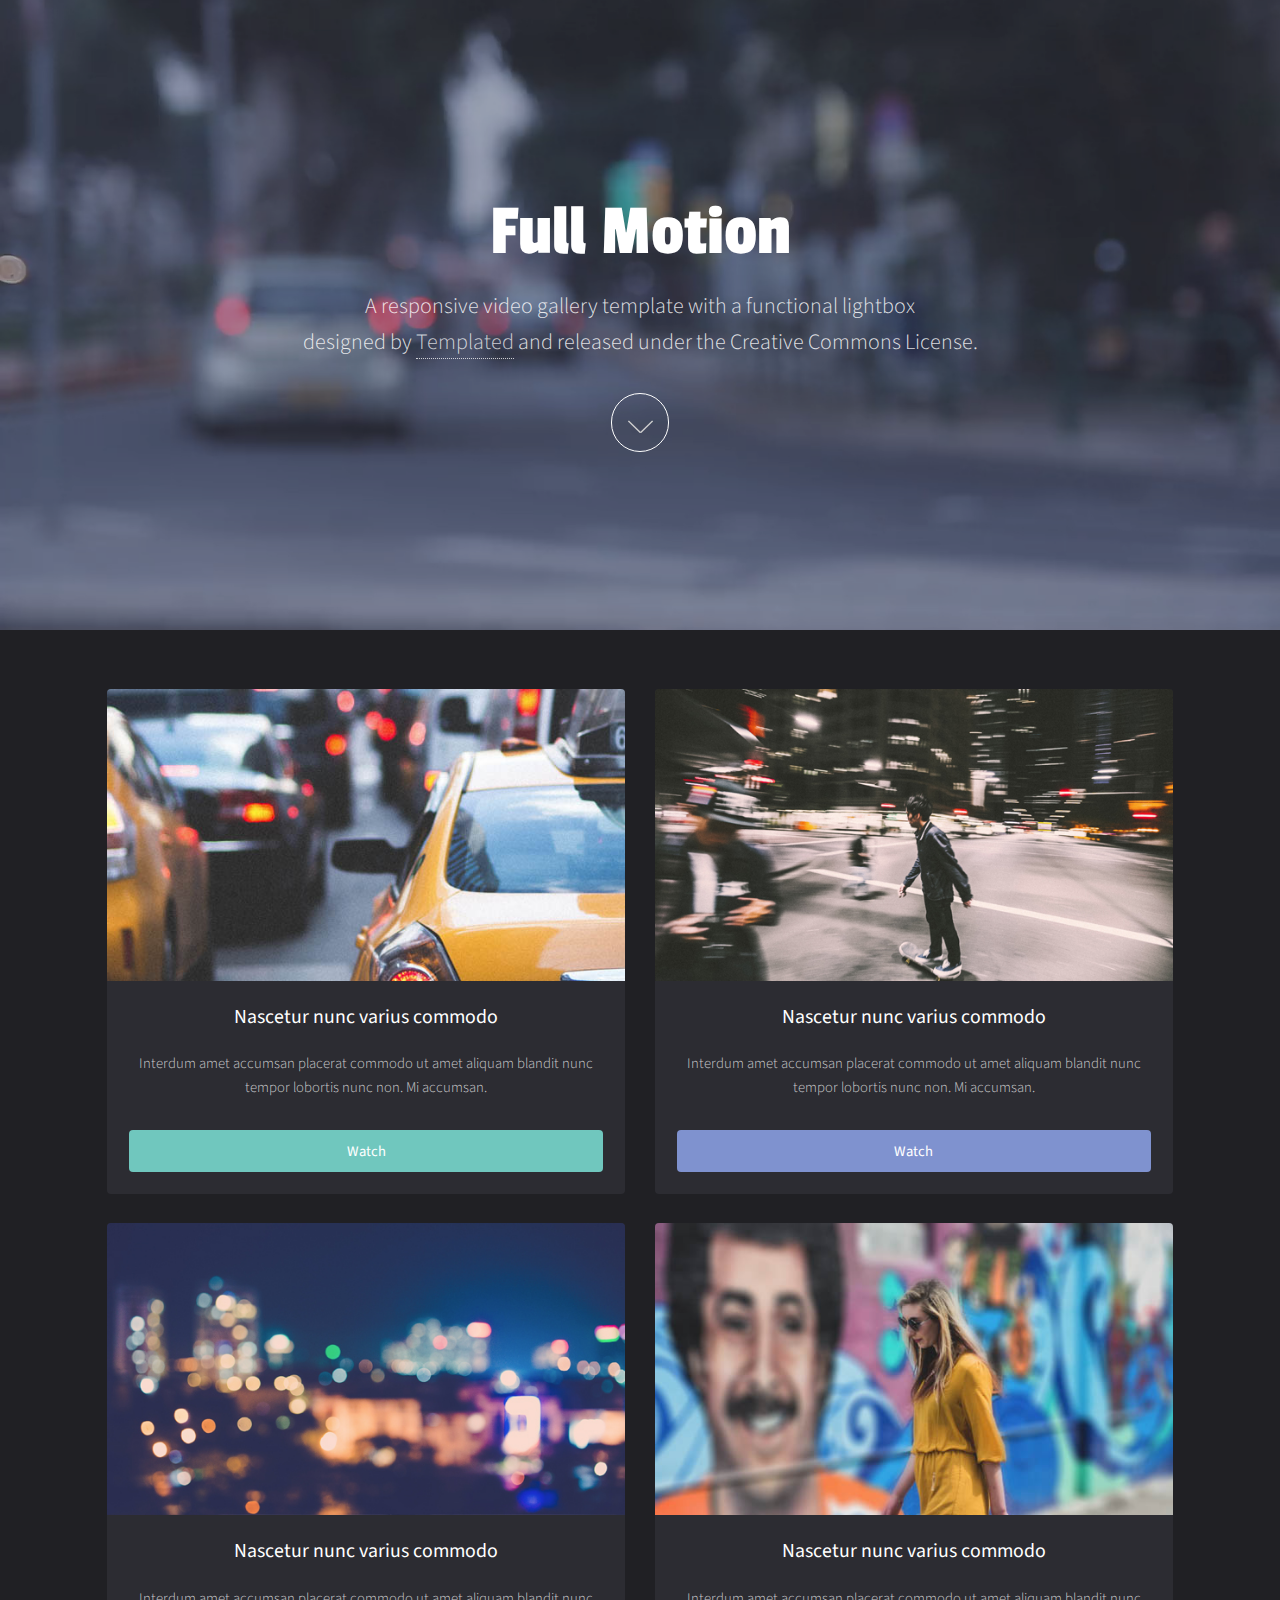
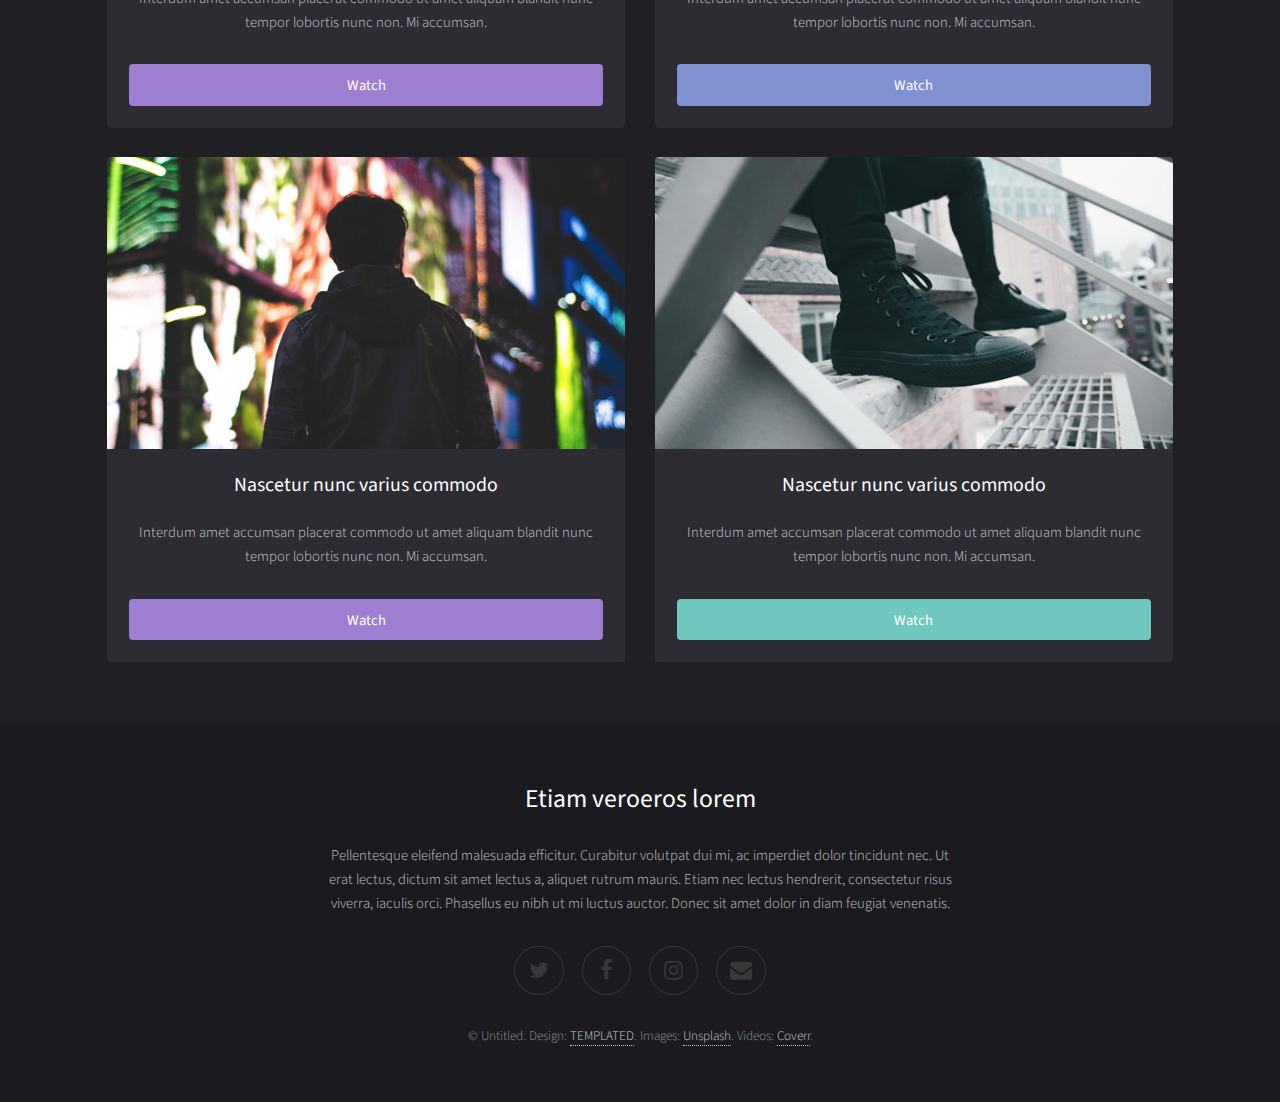
<file: fullmotion/index.html>
<!DOCTYPE HTML>
<!--
	Full Motion by TEMPLATED
	templated.co @templatedco
	Released for free under the Creative Commons Attribution 3.0 license (templated.co/license)
-->
<html>
	<head>
		<title>Full Motion</title>
		<meta charset="utf-8" />
		<meta name="viewport" content="width=device-width, initial-scale=1" />
		<link rel="stylesheet" href="assets/css/main.css" />
	</head>
	<body id="top">

			<!-- Banner -->
			<!--
				To use a video as your background, set data-video to the name of your video without
				its extension (eg. images/banner). Your video must be available in both .mp4 and .webm
				formats to work correctly.
			-->
				<section id="banner" data-video="images/banner">
					<div class="inner">
						<header>
							<h1>Full Motion</h1>
							<p>A responsive video gallery template with a functional lightbox<br />
							designed by <a href="https://templated.co/">Templated</a> and released under the Creative Commons License.</p>
						</header>
						<a href="#main" class="more">Learn More</a>
					</div>
				</section>

			<!-- Main -->
				<div id="main">
					<div class="inner">

					<!-- Boxes -->
						<div class="thumbnails">

							<div class="box">
								<a href="https://youtu.be/s6zR2T9vn2c" class="image fit"><img src="images/pic01.jpg" alt="" /></a>
								<div class="inner">
									<h3>Nascetur nunc varius commodo</h3>
									<p>Interdum amet accumsan placerat commodo ut amet aliquam blandit nunc tempor lobortis nunc non. Mi accumsan.</p>
									<a href="https://youtu.be/s6zR2T9vn2c" class="button fit" data-poptrox="youtube,800x400">Watch</a>
								</div>
							</div>

							<div class="box">
								<a href="https://youtu.be/s6zR2T9vn2c" class="image fit"><img src="images/pic02.jpg" alt="" /></a>
								<div class="inner">
									<h3>Nascetur nunc varius commodo</h3>
									<p>Interdum amet accumsan placerat commodo ut amet aliquam blandit nunc tempor lobortis nunc non. Mi accumsan.</p>
									<a href="https://youtu.be/s6zR2T9vn2c" class="button style2 fit" data-poptrox="youtube,800x400">Watch</a>
								</div>
							</div>

							<div class="box">
								<a href="https://youtu.be/s6zR2T9vn2c" class="image fit"><img src="images/pic03.jpg" alt="" /></a>
								<div class="inner">
									<h3>Nascetur nunc varius commodo</h3>
									<p>Interdum amet accumsan placerat commodo ut amet aliquam blandit nunc tempor lobortis nunc non. Mi accumsan.</p>
									<a href="https://youtu.be/s6zR2T9vn2c" class="button style3 fit" data-poptrox="youtube,800x400">Watch</a>
								</div>
							</div>

							<div class="box">
								<a href="https://youtu.be/s6zR2T9vn2c" class="image fit"><img src="images/pic04.jpg" alt="" /></a>
								<div class="inner">
									<h3>Nascetur nunc varius commodo</h3>
									<p>Interdum amet accumsan placerat commodo ut amet aliquam blandit nunc tempor lobortis nunc non. Mi accumsan.</p>
									<a href="https://youtu.be/s6zR2T9vn2c" class="button style2 fit" data-poptrox="youtube,800x400">Watch</a>
								</div>
							</div>

							<div class="box">
								<a href="https://youtu.be/s6zR2T9vn2c" class="image fit"><img src="images/pic05.jpg" alt="" /></a>
								<div class="inner">
									<h3>Nascetur nunc varius commodo</h3>
									<p>Interdum amet accumsan placerat commodo ut amet aliquam blandit nunc tempor lobortis nunc non. Mi accumsan.</p>
									<a href="https://youtu.be/s6zR2T9vn2c" class="button style3 fit" data-poptrox="youtube,800x400">Watch</a>
								</div>
							</div>

							<div class="box">
								<a href="https://youtu.be/s6zR2T9vn2c" class="image fit"><img src="images/pic06.jpg" alt="" /></a>
								<div class="inner">
									<h3>Nascetur nunc varius commodo</h3>
									<p>Interdum amet accumsan placerat commodo ut amet aliquam blandit nunc tempor lobortis nunc non. Mi accumsan.</p>
									<a href="https://youtu.be/s6zR2T9vn2c" class="button fit" data-poptrox="youtube,800x400">Watch</a>
								</div>
							</div>

						</div>

					</div>
				</div>

			<!-- Footer -->
				<footer id="footer">
					<div class="inner">
						<h2>Etiam veroeros lorem</h2>
						<p>Pellentesque eleifend malesuada efficitur. Curabitur volutpat dui mi, ac imperdiet dolor tincidunt nec. Ut erat lectus, dictum sit amet lectus a, aliquet rutrum mauris. Etiam nec lectus hendrerit, consectetur risus viverra, iaculis orci. Phasellus eu nibh ut mi luctus auctor. Donec sit amet dolor in diam feugiat venenatis. </p>

						<ul class="icons">
							<li><a href="#" class="icon fa-twitter"><span class="label">Twitter</span></a></li>
							<li><a href="#" class="icon fa-facebook"><span class="label">Facebook</span></a></li>
							<li><a href="#" class="icon fa-instagram"><span class="label">Instagram</span></a></li>
							<li><a href="#" class="icon fa-envelope"><span class="label">Email</span></a></li>
						</ul>
						<p class="copyright">&copy; Untitled. Design: <a href="https://templated.co">TEMPLATED</a>. Images: <a href="https://unsplash.com/">Unsplash</a>. Videos: <a href="http://coverr.co/">Coverr</a>.</p>
					</div>
				</footer>

		<!-- Scripts -->
			<script src="assets/js/jquery.min.js"></script>
			<script src="assets/js/jquery.scrolly.min.js"></script>
			<script src="assets/js/jquery.poptrox.min.js"></script>
			<script src="assets/js/skel.min.js"></script>
			<script src="assets/js/util.js"></script>
			<script src="assets/js/main.js"></script>

	</body>
</html>
</file>
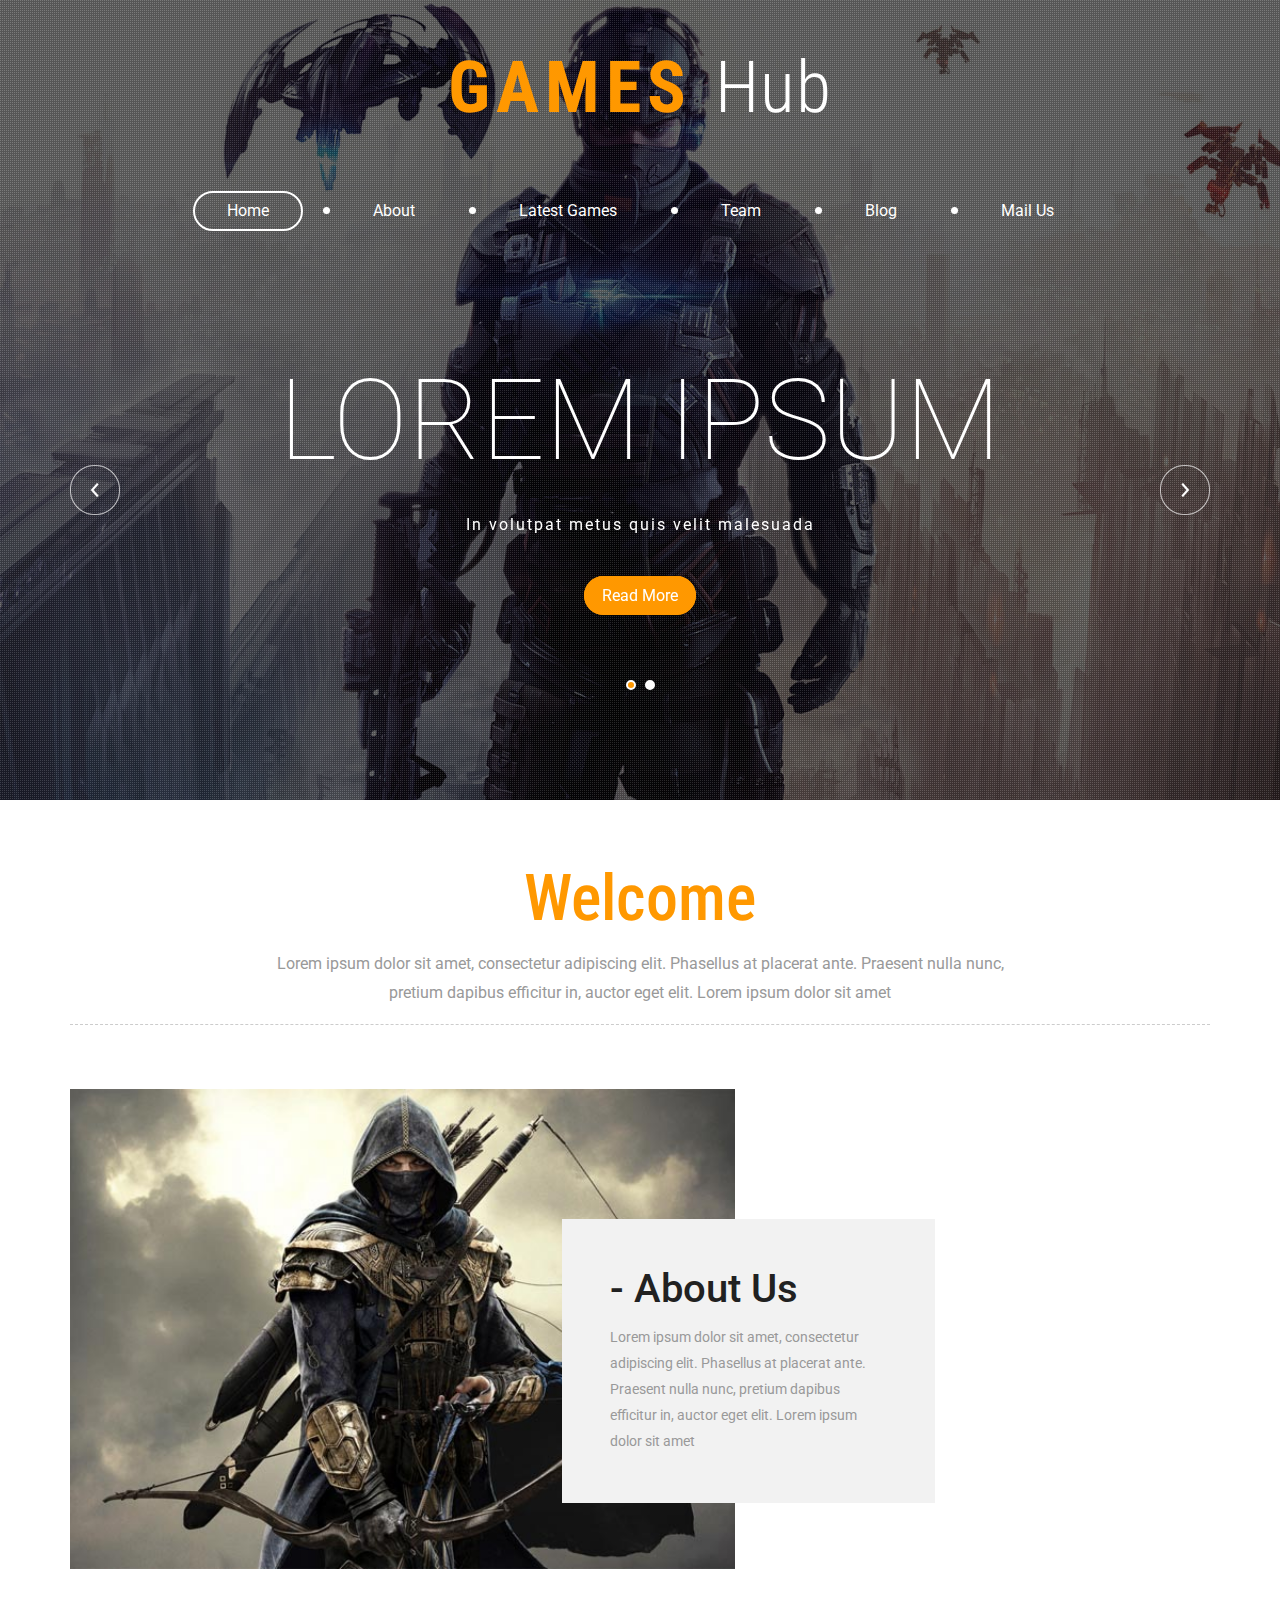
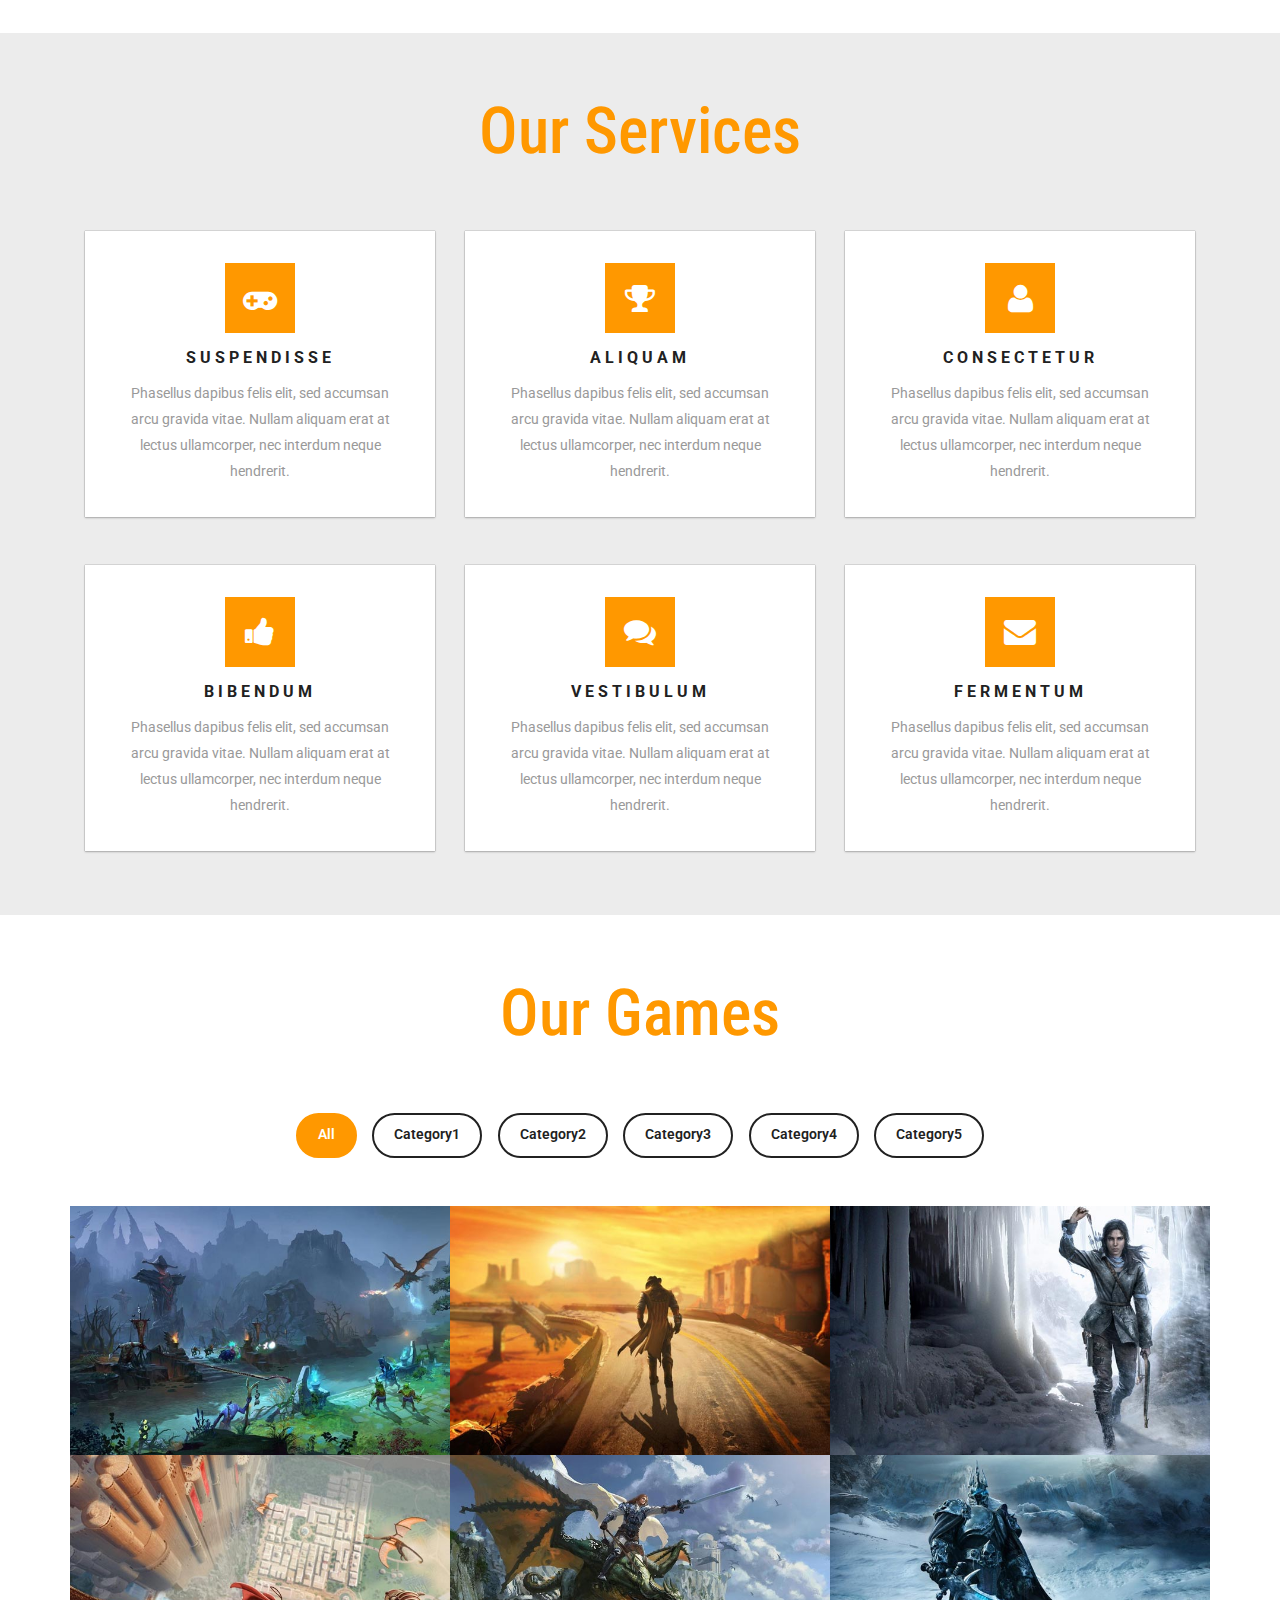
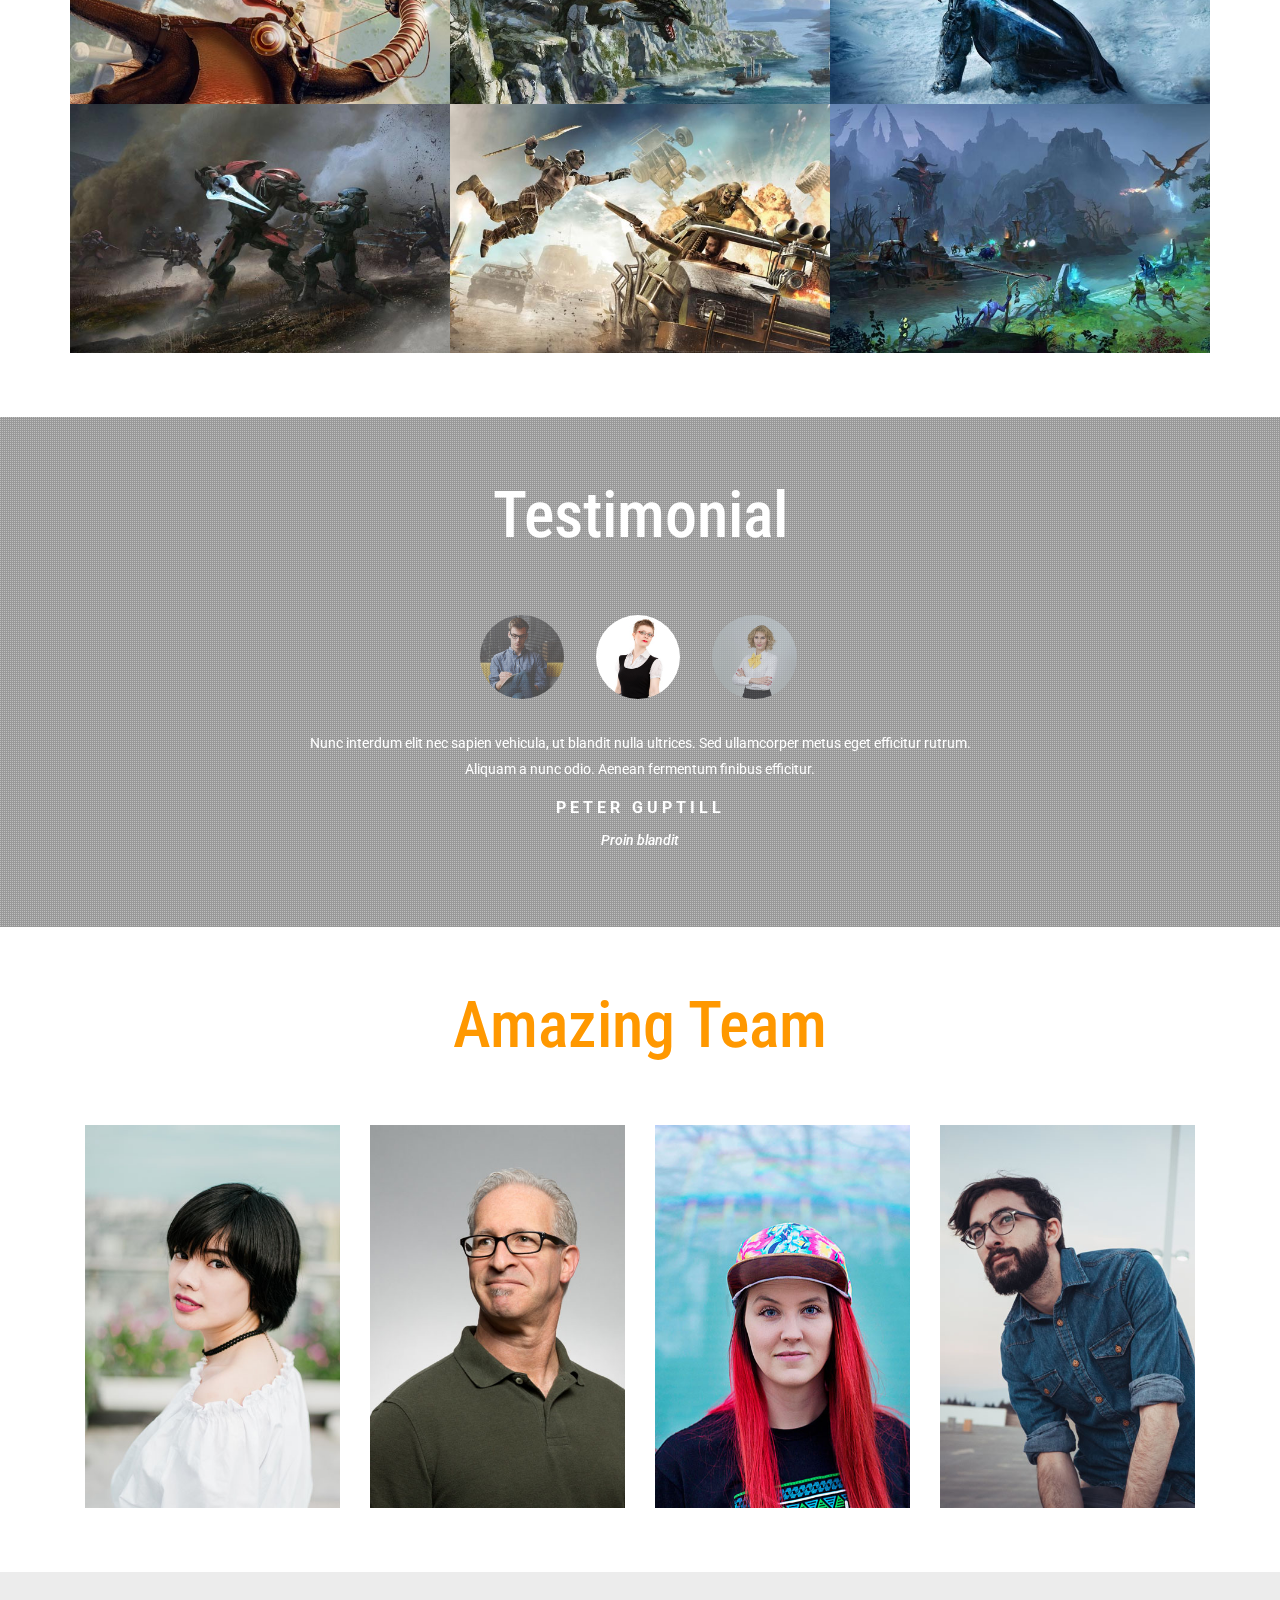
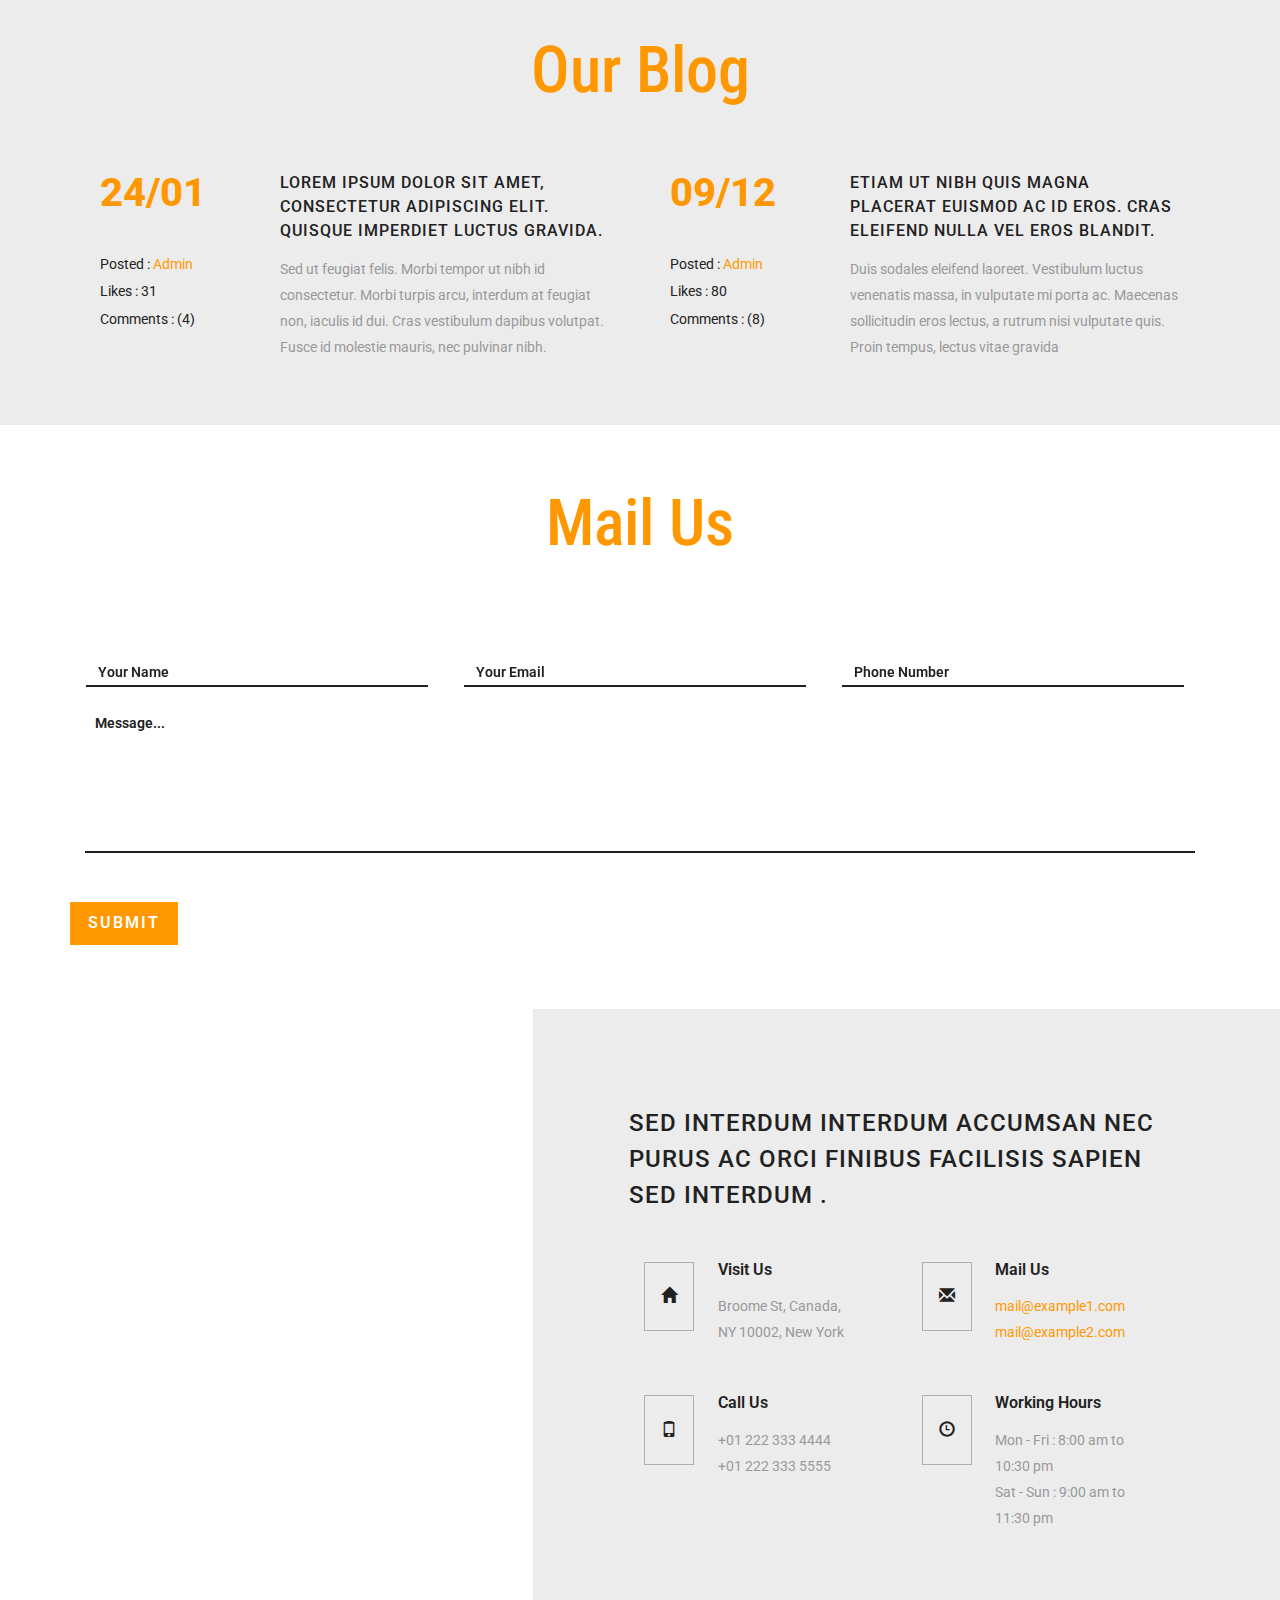
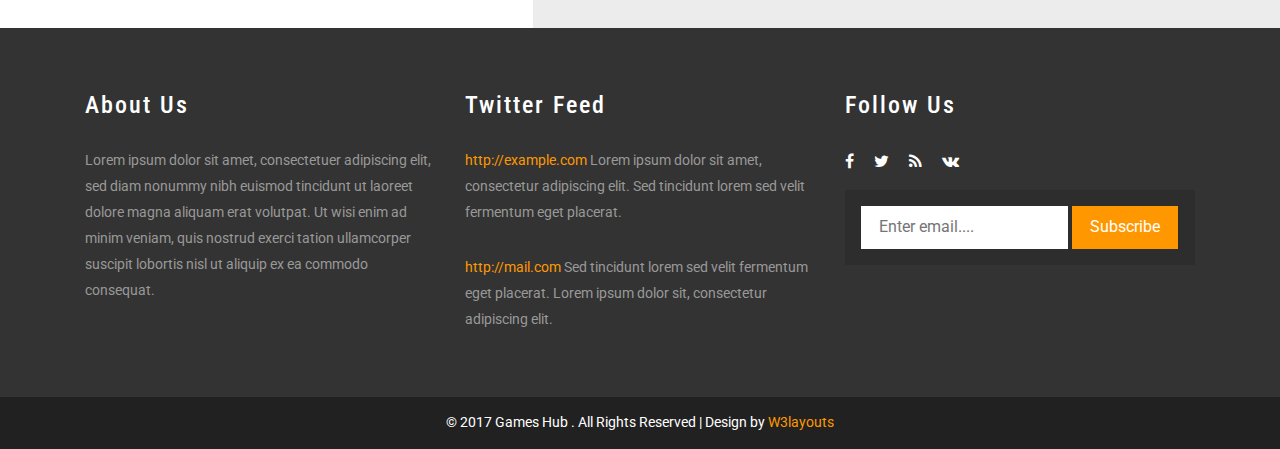
<file: games/index.html>
<!--A Design by W3layouts
Author: W3layout
Author URL: http://w3layouts.com
License: Creative Commons Attribution 3.0 Unported
License URL: http://creativecommons.org/licenses/by/3.0/
-->
<!DOCTYPE html>
<html lang="en">
<head>
<title>Games Hub a Games Category Bootstrap responsive Website Template | Home :: w3layouts</title>
<meta name="viewport" content="width=device-width, initial-scale=1">
<meta charset="utf-8">
<meta name="keywords" content="Games Hub Responsive web template, Bootstrap Web Templates, Flat Web Templates, Android Compatible web template, 
Smartphone Compatible web template, free webdesigns for Nokia, Samsung, LG, SonyEricsson, Motorola web design" />
<script type="application/x-javascript"> addEventListener("load", function() { setTimeout(hideURLbar, 0); }, false); function hideURLbar(){ window.scrollTo(0,1); } </script>
<!-- bootstrap-css -->
<link href="css/bootstrap.css" rel="stylesheet" type="text/css" media="all" />
<!--// bootstrap-css -->
<!-- css -->
<link rel="stylesheet" href="css/style.css" type="text/css" media="all" />
<!--// css -->
<!-- font-awesome icons -->
<link href="css/font-awesome.css" rel="stylesheet"> 
<!-- //font-awesome icons -->
<!-- portfolio -->	
<link rel="stylesheet" href="css/chocolat.css" type="text/css" media="all">
<!-- //portfolio -->	
<!-- font -->
<link href="//fonts.googleapis.com/css?family=Roboto:100,100i,300,300i,400,400i,500,500i,700,700i,900,900i" rel="stylesheet">
<link href='//fonts.googleapis.com/css?family=Roboto+Condensed:400,700italic,700,400italic,300italic,300' rel='stylesheet' type='text/css'>
<!-- //font -->
<script src="js/jquery-1.11.1.min.js"></script>
<script src="js/bootstrap.js"></script>
<script type="text/javascript">
	jQuery(document).ready(function($) {
		$(".scroll").click(function(event){		
			event.preventDefault();
			$('html,body').animate({scrollTop:$(this.hash).offset().top},1000);
		});
	});
</script> 

<!--[if lt IE 9]>
  <script src="https://oss.maxcdn.com/libs/html5shiv/3.7.0/html5shiv.js"></script>
<![endif]-->
</head>
<body>
	<!-- banner -->
	<div class="banner">
		<div class="agileinfo-dot">
			<div class="agileits-logo">
				<h1><a href="index.html">Games <span>Hub</span></a></h1>
			</div>
			<div class="header-top">
				<div class="container">
					<div class="header-top-info">
						<nav class="navbar navbar-default">
							<!-- Brand and toggle get grouped for better mobile display -->
							<div class="navbar-header">
								<button type="button" class="navbar-toggle collapsed" data-toggle="collapse" data-target="#bs-example-navbar-collapse-1">
									<span class="sr-only">Toggle navigation</span>
									<span class="icon-bar"></span>
									<span class="icon-bar"></span>
									<span class="icon-bar"></span>
								</button>
							</div>

							<!-- Collect the nav links, forms, and other content for toggling -->
							<div class="collapse navbar-collapse nav-wil" id="bs-example-navbar-collapse-1">
								<nav>
									<ul class="nav navbar-nav">
										<li class="active"><a href="index.html">Home</a></li>
										<li><a href="#about" class="scroll">About</a></li>
										<li><a href="#gallery" class="scroll">Latest Games</a></li>
										<li><a href="#team" class="scroll">Team</a></li>
										<li><a href="#blog" class="scroll">Blog</a></li>
										<li><a href="#mail" class="scroll">Mail Us</a></li>
									</ul>
								</nav>
							</div>
							<!-- /.navbar-collapse -->
						</nav>
					</div>
				</div>
			</div>
			<div class="w3layouts-banner-info">
				<div class="container">
					<div class="w3layouts-banner-slider">
						<div class="w3layouts-banner-top-slider">
							<div class="slider">
								<div class="callbacks_container">
									<ul class="rslides callbacks callbacks1" id="slider4">
										<li>
											<div class="banner_text">
												<h3>Lorem ipsum</h3>
												<p>In volutpat metus quis velit malesuada</p>
												<div class="w3-button">
													<a href="#" data-toggle="modal" data-target="#myModal">Read More</a>
												</div>
											</div>
										</li>
										<li>
											<div class="banner_text">
												<h3>Nam semper</h3>
												<p>Nam imperdiet tellus nec enim tempus</p>
												<div class="w3-button">
													<a href="#" data-toggle="modal" data-target="#myModal">Read More</a>
												</div>
											</div>
										</li>
									</ul>
								</div>
								<div class="clearfix"> </div>
								<script src="js/responsiveslides.min.js"></script>
								<script>
									// You can also use "$(window).load(function() {"
									$(function () {
									  // Slideshow 4
									  $("#slider4").responsiveSlides({
										auto: true,
										pager:true,
										nav:true,
										speed: 500,
										namespace: "callbacks",
										before: function () {
										  $('.events').append("<li>before event fired.</li>");
										},
										after: function () {
										  $('.events').append("<li>after event fired.</li>");
										}
									  });
								
									});
								 </script>
								<!--banner Slider starts Here-->
							</div>
						</div>
					</div>
				</div>
			</div>
		</div>
	</div>
	<!-- //banner -->
	<!-- about -->
	<div class="about" id="about"> 
		<div class="container"> 
			<div class="welcome">
				<div class="agileits-title"> 
					<h2>Welcome</h2>
					<p>Lorem ipsum dolor sit amet, consectetur adipiscing elit. Phasellus at placerat ante. Praesent nulla nunc, pretium dapibus efficitur in, auctor eget elit. Lorem ipsum dolor sit amet</p>
				</div>
			</div>
			<div class="about-w3lsrow"> 
				<div class="col-md-7 col-sm-7 w3about-img"> 
					<div class="w3about-text"> 
						<h5 class="w3l-subtitle">- About Us</h5>
						<p>Lorem ipsum dolor sit amet, consectetur adipiscing elit. Phasellus at placerat ante. Praesent nulla nunc, pretium dapibus efficitur in, auctor eget elit. Lorem ipsum dolor sit amet</p>
					</div>
				</div> 
				<div class="clearfix"> </div>
			</div>
		</div>
	</div>
	<!-- //about --> 
	<!-- markets -->
	<div class="markets" id="markets">
		<div class="container">
			<div class="agileits-title"> 
				<h3>Our Services</h3>
			</div>
			<div class="markets-grids">
				<div class="col-md-4 w3ls-markets-grid">
					<div class="agileits-icon-grid">
						<div class="icon-left">
							<i class="fa fa-gamepad" aria-hidden="true"></i>
						</div>
						<div class="icon-right">
							<h5>Suspendisse</h5>
							<p>Phasellus dapibus felis elit, sed accumsan arcu gravida vitae. Nullam aliquam erat at lectus ullamcorper, nec interdum neque hendrerit.</p>
						</div>
						<div class="clearfix"> </div>
					</div>
				</div>
				<div class="col-md-4 w3ls-markets-grid">
					<div class="agileits-icon-grid">
						<div class="icon-left">
							<i class="fa fa-trophy" aria-hidden="true"></i>
						</div>
						<div class="icon-right">
							<h5>Aliquam</h5>
							<p>Phasellus dapibus felis elit, sed accumsan arcu gravida vitae. Nullam aliquam erat at lectus ullamcorper, nec interdum neque hendrerit.</p>
						</div>
						<div class="clearfix"> </div>
					</div>
				</div>
				<div class="col-md-4 w3ls-markets-grid">
					<div class="agileits-icon-grid">
						<div class="icon-left">
							<i class="fa fa-user" aria-hidden="true"></i>
						</div>
						<div class="icon-right">
							<h5>Consectetur</h5>
							<p>Phasellus dapibus felis elit, sed accumsan arcu gravida vitae. Nullam aliquam erat at lectus ullamcorper, nec interdum neque hendrerit.</p>
						</div>
						<div class="clearfix"> </div>
					</div>
				</div>
				<div class="col-md-4 w3ls-markets-grid">
					<div class="agileits-icon-grid">
						<div class="icon-left">
							<i class="fa fa-thumbs-up" aria-hidden="true"></i>
						</div>
						<div class="icon-right">
							<h5>Bibendum</h5>
							<p>Phasellus dapibus felis elit, sed accumsan arcu gravida vitae. Nullam aliquam erat at lectus ullamcorper, nec interdum neque hendrerit.</p>
						</div>
						<div class="clearfix"> </div>
					</div>
				</div>
				<div class="col-md-4 w3ls-markets-grid">
					<div class="agileits-icon-grid">
						<div class="icon-left">
							<i class="fa fa-comments" aria-hidden="true"></i>
						</div>
						<div class="icon-right">
							<h5>Vestibulum</h5>
							<p>Phasellus dapibus felis elit, sed accumsan arcu gravida vitae. Nullam aliquam erat at lectus ullamcorper, nec interdum neque hendrerit.</p>
						</div>
						<div class="clearfix"> </div>
					</div>
				</div>
				<div class="col-md-4 w3ls-markets-grid">
					<div class="agileits-icon-grid">
						<div class="icon-left">
							<i class="fa fa-envelope" aria-hidden="true"></i>
						</div>
						<div class="icon-right">
							<h5>Fermentum</h5>
							<p>Phasellus dapibus felis elit, sed accumsan arcu gravida vitae. Nullam aliquam erat at lectus ullamcorper, nec interdum neque hendrerit.</p>
						</div>
						<div class="clearfix"> </div>
					</div>
				</div>
				<div class="clearfix"> </div>
			</div>
		</div>
	</div>
	<!-- //markets -->
	<!-- portfolio -->
	<div class="portfolio" id="gallery">
		<div class="container">
			<div class="agileits-title"> 
				<h3>Our Games</h3> 
			</div>
			<ul class="simplefilter w3layouts agileits">
				<li class="active w3layouts agileits" data-filter="all">All</li>
				<li class="w3layouts agileits" data-filter="1">Category1</li>
				<li class="w3layouts agileits" data-filter="2">Category2</li>
				<li class="w3layouts agileits" data-filter="3">Category3</li>
				<li class="w3layouts agileits" data-filter="4">Category4</li>
				<li class="w3layouts agileits" data-filter="5">Category5</li>
			</ul>

			<div class="filtr-container w3layouts agileits">

				<div class="filtr-item w3layouts agileits portfolio-t" data-category="1, 5" data-sort="Busy streets">
					<a href="images/p1.jpg" class="b-link-stripe w3layouts agileits b-animate-go thickbox">
						<figure>
							<img src="images/p1.jpg" class="img-responsive w3layouts agileits" alt="W3layouts Agileits">
							<figcaption>
								<h3>Games <span>Hub</span></h3>
							</figcaption>
						</figure>
					</a>
				</div>

				<div class="filtr-item w3layouts agileits" data-category="2, 5" data-sort="Luminous night">
					<a href="images/p2.jpg" class="b-link-stripe w3layouts agileits b-animate-go thickbox">
						<figure>
							<img src="images/p2.jpg" class="img-responsive w3layouts agileits" alt="W3layouts Agileits">
							<figcaption>
								<h3>Games <span>Hub</span></h3>
							</figcaption>
						</figure>
					</a>
				</div>

				<div class="filtr-item w3layouts agileits" data-category="1, 4" data-sort="City wonders">
					<a href="images/p3.jpg" class="b-link-stripe w3layouts agileits b-animate-go thickbox">
						<figure>
							<img src="images/p3.jpg" class="img-responsive w3layouts agileits" alt="W3layouts Agileits">
							<figcaption>
								<h3>Games <span>Hub</span></h3>
							</figcaption>
						</figure>
					</a>
				</div>

				<div class="filtr-item w3layouts agileits" data-category="3" data-sort="In production">
					<a href="images/p4.jpg" class="b-link-stripe w3layouts agileits b-animate-go thickbox">
						<figure>
							<img src="images/p4.jpg" class="img-responsive w3layouts agileits" alt="W3layouts Agileits">
							<figcaption>
								<h3>Games <span>Hub</span></h3>
							</figcaption>
						</figure>
					</a>
				</div>

				<div class="filtr-item w3layouts agileits" data-category="3, 4" data-sort="Industrial site">
					<a href="images/p5.jpg" class="b-link-stripe w3layouts agileits b-animate-go thickbox">
						<figure>
							<img src="images/p5.jpg" class="img-responsive w3layouts agileits" alt="W3layouts Agileits">
							<figcaption>
								<h3>Games <span>Hub</span></h3>
							</figcaption>
						</figure>
					</a>
				</div>

				<div class="filtr-item w3layouts agileits" data-category="2, 4" data-sort="Peaceful lake">
					<a href="images/p6.jpg" class="b-link-stripe w3layouts agileits b-animate-go thickbox">
						<figure>
							<img src="images/p6.jpg" class="img-responsive w3layouts agileits" alt="W3layouts Agileits">
							<figcaption>
								<h3>Games <span>Hub</span></h3>
							</figcaption>
						</figure>
					</a>
				</div>

				<div class="filtr-item w3layouts agileits" data-category="1, 5" data-sort="City lights">
					<a href="images/p7.jpg" class="b-link-stripe w3layouts agileits b-animate-go thickbox">
						<figure>
							<img src="images/p7.jpg" class="img-responsive w3layouts agileits" alt="W3layouts Agileits">
							<figcaption>
								<h3>Games <span>Hub</span></h3>
							</figcaption>
						</figure>
					</a>
				</div>

				<div class="filtr-item w3layouts agileits" data-category="2, 4" data-sort="Dreamhouse">
					<a href="images/p8.jpg" class="b-link-stripe w3layouts agileits b-animate-go thickbox">
						<figure>
							<img src="images/p8.jpg" class="img-responsive w3layouts agileits" alt="W3layouts Agileits">
							<figcaption>
								<h3>Games <span>Hub</span></h3>
							</figcaption>
						</figure>
					</a>
				</div>

				<div class="filtr-item w3layouts agileits" data-category="2, 4" data-sort="Dreamhouse">
					<a href="images/p1.jpg" class="b-link-stripe w3layouts agileits b-animate-go thickbox">
						<figure>
							<img src="images/p1.jpg" class="img-responsive w3layouts agileits" alt="W3layouts Agileits">
							<figcaption>
								<h3>Games <span>Hub</span></h3>
							</figcaption>
						</figure>
					</a>
				</div>
				<div class="clearfix"></div>
			</div>
		</div>
	</div>
	<!-- //portfolio -->
	<!-- modal -->
	<div class="modal about-modal fade" id="myModal" tabindex="-1" role="dialog">
		<div class="modal-dialog" role="document">
			<div class="modal-content">
				<div class="modal-header"> 
					<button type="button" class="close" data-dismiss="modal" aria-label="Close"><span aria-hidden="true">&times;</span></button>						
					<h4 class="modal-title">Games <span>Hub</span></h4>
				</div> 
				<div class="modal-body">
					<div class="agileits-w3layouts-info">
						<img src="images/1.jpg" alt="" />
						<p>Duis venenatis, turpis eu bibendum porttitor, sapien quam ultricies tellus, ac rhoncus risus odio eget nunc. Pellentesque ac fermentum diam. Integer eu facilisis nunc, a iaculis felis. Pellentesque pellentesque tempor enim, in dapibus turpis porttitor quis. Suspendisse ultrices hendrerit massa. Nam id metus id tellus ultrices ullamcorper.  Cras tempor massa luctus, varius lacus sit amet, blandit lorem. Duis auctor in tortor sed tristique. Proin sed finibus sem</p>
					</div>
				</div>
			</div>
		</div>
	</div>
	<!-- //modal -->
	<!-- testimonial -->
	<div class="jarallax testimonial" id="testimonial">
		<div class="testimonial-dot">
			<div class="container">
				<div class="agileits-title testimonial-heading"> 
					<h3>Testimonial</h3> 
				</div>
				<div class="w3-agile-testimonial">
					<div class="slider">
						<div class="callbacks_container">
							<ul class="rslides callbacks callbacks1" id="slider3">
								<li>
									<div class="testimonial-img-grid">
										<div class="testimonial-img t-img1">
											<img src="images/ts1.jpg" alt="" />
										</div>
										<div class="testimonial-img">
											<img src="images/ts2.jpg" alt="" />
										</div>
										<div class="testimonial-img t-img2">
											<img src="images/ts3.jpg" alt="" />
										</div>
										<div class="clearfix"> </div>
									</div>
									<div class="testimonial-img-info">
										<p>Nunc interdum elit nec sapien vehicula, ut blandit nulla ultrices. Sed ullamcorper metus eget efficitur rutrum. Aliquam a nunc odio. Aenean fermentum finibus efficitur.</p>
										<h5>Peter Guptill</h5>
										<h6>Proin blandit</h6>
									</div>
								</li>
								<li>
									<div class="testimonial-img-grid">
										<div class="testimonial-img t-img1">
											<img src="images/ts2.jpg" alt="" />
										</div>
										<div class="testimonial-img">
											<img src="images/ts3.jpg" alt="" />
										</div>
										<div class="testimonial-img t-img2">
											<img src="images/ts1.jpg" alt="" />
										</div>
										<div class="clearfix"> </div>
									</div>
									<div class="testimonial-img-info">
										<p>Morbi est est, mollis id diam a, pellentesque dignissim lorem. Sed malesuada sed lacus sit amet vestibulum. Sed nibh purus, egestas eu orci vel, mollis interdum orci.</p>
										<h5>Mary Jane</h5>
										<h6>Lorem ipsum</h6>
									</div>
								</li>
								<li>
									<div class="testimonial-img-grid">
										<div class="testimonial-img t-img1">
											<img src="images/ts3.jpg" alt="" />
										</div>
										<div class="testimonial-img">
											<img src="images/ts1.jpg" alt="" />
										</div>
										<div class="testimonial-img t-img2">
											<img src="images/ts2.jpg" alt="" />
										</div>
										<div class="clearfix"> </div>
									</div>
									<div class="testimonial-img-info">
										<p>Proin blandit rhoncus metus porta tristique. Praesent suscipit in erat a tempor. Nullam tempor lectus ex, a auctor orci ultricies ac. Mauris sapien neque, condimentum sit</p>
										<h5>Steven Wilson</h5>
										<h6>Proin blandit</h6>
									</div>
								</li>
							</ul>
						</div>
						<div class="clearfix"> </div>
						<script>
									// You can also use "$(window).load(function() {"
									$(function () {
									  // Slideshow 4
									  $("#slider3").responsiveSlides({
										auto: true,
										pager:false,
										nav:false,
										speed: 500,
										namespace: "callbacks",
										before: function () {
										  $('.events').append("<li>before event fired.</li>");
										},
										after: function () {
										  $('.events').append("<li>after event fired.</li>");
										}
									  });
								
									});
						</script>
						<!--banner Slider starts Here-->
					</div>
				</div>
			</div>
		</div>
	</div>
	<!-- //testimonial -->
	<!-- team -->
	<div class="team" id="team">
		<div class="container">
			<div class="agileits-title"> 
				<h3>Amazing Team</h3> 
			</div>
			<div class="agileits-team-grids">
				<div class="col-md-3 agileits-team-grid">
					<div class="team-info">
						<img src="images/t1.jpg" alt="">
						<div class="team-caption"> 
							<h4>Peter Parker</h4>
							<p>Fusce laoreet</p>
							<ul>
								<li><a href="#"><i class="fa fa-facebook"></i></a></li>
								<li><a href="#"><i class="fa fa-twitter"></i></a></li>
								<li><a href="#"><i class="fa fa-rss"></i></a></li>
							</ul>
						</div>
					</div>
				</div>
				<div class="col-md-3 agileits-team-grid">
					<div class="team-info">
						<img src="images/t2.jpg" alt="">
						<div class="team-caption"> 
							<h4>Johan Botha</h4>
							<p>Fusce laoreet</p>
							<ul>
								<li><a href="#"><i class="fa fa-facebook"></i></a></li>
								<li><a href="#"><i class="fa fa-twitter"></i></a></li>
								<li><a href="#"><i class="fa fa-rss"></i></a></li>
							</ul>
						</div>
					</div>
				</div>
				<div class="col-md-3 agileits-team-grid">
					<div class="team-info">
						<img src="images/t3.jpg" alt="">
						<div class="team-caption"> 
							<h4>Justo Congue</h4>
							<p>Fusce laoreet</p>
							<ul>
								<li><a href="#"><i class="fa fa-facebook"></i></a></li>
								<li><a href="#"><i class="fa fa-twitter"></i></a></li>
								<li><a href="#"><i class="fa fa-rss"></i></a></li>
							</ul>
						</div>
					</div>
				</div>
				<div class="col-md-3 agileits-team-grid">
					<div class="team-info">
						<img src="images/t4.jpg" alt="">
						<div class="team-caption"> 
							<h4>Steven Wilson</h4>
							<p>Fusce laoreet</p>
							<ul>
								<li><a href="#"><i class="fa fa-facebook"></i></a></li>
								<li><a href="#"><i class="fa fa-twitter"></i></a></li>
								<li><a href="#"><i class="fa fa-rss"></i></a></li>
							</ul>
						</div>
					</div>
				</div>
				<div class="clearfix"> </div>
			</div>
		</div>
	</div>
	<!-- //team -->
	<!-- blog -->
	<div id="blog" class="blog">
		<div class="container"> 
			<div class="agileits-title">
				<h3>Our Blog</h3>
			</div> 
			<div class="wthree-blog-grids">
				<div class="col-md-6 w3-agileits-blog-grid">
					<div class="col-sm-4 col-xs-3 blog-left">
						<h4>24/01</h4>
						<ul>
							<li>Posted : <a href="#">Admin</a></li>
							<li>Likes : 31<li>
							<li>Comments : (4)</li>
						</ul>
					</div>
					<div class="col-sm-8 col-xs-9 blog-right">
						<a href="#" data-toggle="modal" data-target="#myModal">Lorem ipsum dolor sit amet, consectetur adipiscing elit. Quisque imperdiet luctus gravida.</a>
						<p>Sed ut feugiat felis. Morbi tempor ut nibh id consectetur. Morbi turpis arcu, interdum at feugiat non, iaculis id dui. Cras vestibulum dapibus volutpat. Fusce id molestie mauris, nec pulvinar nibh. </p>
					</div>
					<div class="clearfix"> </div>
				</div>
				<div class="col-md-6 w3-agileits-blog-grid">
					<div class="col-sm-4 col-xs-3 blog-left">
						<h4>09/12</h4>
						<ul>
							<li>Posted : <a href="#">Admin</a></li>
							<li>Likes : 80<li>
							<li>Comments : (8)</li>
						</ul>
					</div>
					<div class="col-sm-8 col-xs-9 blog-right">
						<a href="#" data-toggle="modal" data-target="#myModal">Etiam ut nibh quis magna placerat euismod ac id eros. Cras eleifend nulla vel eros blandit.</a>
						<p>Duis sodales eleifend laoreet. Vestibulum luctus venenatis massa, in vulputate mi porta ac. Maecenas sollicitudin eros lectus, a rutrum nisi vulputate quis. Proin tempus, lectus vitae gravida</p>
					</div>
					<div class="clearfix"> </div>
				</div>
				<div class="clearfix"> </div>
			</div>
		</div>
	</div>
	<!-- //blog -->
	<!-- mail -->
	<div class="mail" id="mail">
		<div class="container">
			<div class="agileits-title">
				<h3>Mail Us</h3>
			</div> 
			<div class="w3_mail_grids">
				<form action="#" method="post">
					<span class="input input--jiro">
						<input class="input__field input__field--jiro" type="text" id="input-10" name="Name" placeholder="Your Name" required=""/>
						<label class="input__label input__label--jiro" for="input-10">
							<span class="input__label-content input__label-content--jiro">Your Name</span>
						</label>
					</span>
					<span class="input input--jiro">
						<input class="input__field input__field--jiro" type="email" id="input-11" name="Email" placeholder="Your Email Address" required=""/>
						<label class="input__label input__label--jiro" for="input-11">
							<span class="input__label-content input__label-content--jiro">Your Email</span>
						</label>
					</span>
					<span class="input input--jiro">
						<input class="input__field input__field--jiro" type="text" id="input-12" name="Phone Number" placeholder="Phone Number" required=""/>
						<label class="input__label input__label--jiro" for="input-12">
							<span class="input__label-content input__label-content--jiro">Phone Number</span>
						</label>
					</span>
					<textarea name="Message" placeholder="Message..." required=""></textarea>
					<input type="submit" value="Submit">
				</form>
			</div>
		</div>
	</div>
	<script src="js/classie.js"></script>
	<script>
			(function() {
				// trim polyfill : https://developer.mozilla.org/en-US/docs/Web/JavaScript/Reference/Global_Objects/String/Trim
				if (!String.prototype.trim) {
					(function() {
						// Make sure we trim BOM and NBSP
						var rtrim = /^[\s\uFEFF\xA0]+|[\s\uFEFF\xA0]+$/g;
						String.prototype.trim = function() {
							return this.replace(rtrim, '');
						};
					})();
				}

				[].slice.call( document.querySelectorAll( 'input.input__field' ) ).forEach( function( inputEl ) {
					// in case the input is already filled..
					if( inputEl.value.trim() !== '' ) {
						classie.add( inputEl.parentNode, 'input--filled' );
					}

					// events:
					inputEl.addEventListener( 'focus', onInputFocus );
					inputEl.addEventListener( 'blur', onInputBlur );
				} );

				function onInputFocus( ev ) {
					classie.add( ev.target.parentNode, 'input--filled' );
				}

				function onInputBlur( ev ) {
					if( ev.target.value.trim() === '' ) {
						classie.remove( ev.target.parentNode, 'input--filled' );
					}
				}
			})();
		</script>
	<!-- //mail -->
	<!-- contact -->
	<div id="contact" class="contact">
		<div class="contact-row agileits-w3layouts">  
			<div class="col-md-5 contact-w3lsleft map">
				<iframe src="https://www.google.com/maps/embed?pb=!1m18!1m12!1m3!1d3023.948805392833!2d-73.99619098458929!3d40.71914347933105!2m3!1f0!2f0!3f0!3m2!1i1024!2i768!4f13.1!3m3!1m2!1s0x89c25a27e2f24131%3A0x64ffc98d24069f02!2sCANADA!5e0!3m2!1sen!2sin!4v1479793484055"></iframe>
			</div>
			<div class="col-md-7 contact-w3lsright">
				<h6>Sed interdum interdum accumsan nec purus ac orci finibus facilisis sapien Sed interdum . </h6>
				<div class="col-xs-6 address-row">
					<div class="col-xs-2 address-left">
						<span class="glyphicon glyphicon-home" aria-hidden="true"></span>
					</div>
					<div class="col-xs-10 address-right">
						<h5>Visit Us</h5>
						<p>Broome St, Canada, <br>NY 10002, New York </p>
					</div>
					<div class="clearfix"> </div>
				</div>
				<div class="col-xs-6 address-row w3-agileits">
					<div class="col-xs-2 address-left">
						<span class="glyphicon glyphicon-envelope" aria-hidden="true"></span>
					</div>
					<div class="col-xs-10 address-right">
						<h5>Mail Us</h5>
						<p><a href="mailto:info@example.com"> mail@example1.com </a></p>
						<p><a href="mailto:info@example.com"> mail@example2.com</a></p>
					</div>
					<div class="clearfix"> </div>
				</div>
				<div class="col-xs-6 address-row">
					<div class="col-xs-2 address-left">
						<span class="glyphicon glyphicon-phone" aria-hidden="true"></span>
					</div>
					<div class="col-xs-10 address-right">
						<h5>Call Us</h5>
						<p>+01 222 333 4444<br></p>
						<p>+01 222 333 5555</p>
					</div>
					<div class="clearfix"> </div>
				</div> 
				<div class="col-xs-6 address-row">
					<div class="col-xs-2 address-left">
						<span class="glyphicon glyphicon-time" aria-hidden="true"></span>
					</div>
					<div class="col-xs-10 address-right">
						<h5>Working Hours</h5>
						<p>Mon - Fri : 8:00 am to 10:30 pm<br>
						Sat - Sun : 9:00 am to 11:30 pm</p>
					</div>
					<div class="clearfix"> </div>
				</div>
				<div class="clearfix"> </div>	
			</div>
			<div class="clearfix"> </div>
		</div>	
	</div>
	<!-- //contact -->  
	<!-- footer -->
	<div class="footer">
		<div class="container">
			<div class="footer-top">
				<div class="col-md-4 amet-sed"> 
					<div class="footer-title">
						<h3>About Us</h3>
					</div> 
					<p>Lorem ipsum dolor sit amet, consectetuer adipiscing elit, sed diam nonummy nibh euismod tincidunt ut laoreet dolore magna aliquam erat volutpat. Ut wisi enim ad minim veniam, quis nostrud exerci tation ullamcorper suscipit lobortis nisl ut aliquip ex ea commodo consequat.</p>
				</div>
				<div class="col-md-4 amet-sed amet-medium">
					<div class="footer-title">
						<h3>Twitter Feed</h3>
					</div> 
					<p><a href="#">http://example.com</a> Lorem ipsum dolor sit amet, consectetur adipiscing elit. Sed tincidunt lorem sed velit fermentum eget placerat. </p>
					<p><a href="#">http://mail.com</a> Sed tincidunt lorem sed velit fermentum eget placerat. Lorem ipsum dolor sit, consectetur adipiscing elit. </p>
				</div>
				<div class="col-md-4 amet-sed ">
					<div class="footer-title">
						<h3>Follow Us</h3>
					</div> 
					<div class="agileinfo-social-grids">
						<ul>
							<li><a href="#"><i class="fa fa-facebook"></i></a></li>
							<li><a href="#"><i class="fa fa-twitter"></i></a></li>
							<li><a href="#"><i class="fa fa-rss"></i></a></li>
							<li><a href="#"><i class="fa fa-vk"></i></a></li>
						</ul>
					</div>
					<div class="support">
						<form action="#" method="post">
							<input type="email" placeholder="Enter email...." required=""> 
							<input type="submit" value="Subscribe" class="botton">
						</form> 
					</div>
				</div>
				<div class="clearfix"> </div>
			</div>
		</div>
	</div>
	<!-- //footer --> 
	<!-- copyright -->
	<div class="copyright">
		<div class="container">
			<p class="footer-class">© 2017 Games Hub . All Rights Reserved | Design by  <a href="http://w3layouts.com/" target="_blank">W3layouts</a> </p>
		</div>
	</div>
	<!-- //copyright -->
	<script src="js/jarallax.js"></script>
	<script src="js/SmoothScroll.min.js"></script>
	<script type="text/javascript">
		/* init Jarallax */
		$('.jarallax').jarallax({
			speed: 0.5,
			imgWidth: 1366,
			imgHeight: 768
		})
	</script>
	<script src="js/responsiveslides.min.js"></script>
	<script type="text/javascript" src="js/move-top.js"></script>
	<script type="text/javascript" src="js/easing.js"></script>
	<!-- here stars scrolling icon -->
	<script type="text/javascript">
		$(document).ready(function() {
			/*
				var defaults = {
				containerID: 'toTop', // fading element id
				containerHoverID: 'toTopHover', // fading element hover id
				scrollSpeed: 1200,
				easingType: 'linear' 
				};
			*/
								
			$().UItoTop({ easingType: 'easeOutQuart' });
								
			});
	</script>
	<!-- //here ends scrolling icon -->
	<!-- Tabs-JavaScript -->
	<script src="js/jquery.filterizr.js"></script>
		<script src="js/controls.js"></script>
		<script type="text/javascript">
			$(function() {
				$('.filtr-container').filterizr();
			});
		</script>
	<!-- //Tabs-JavaScript -->
	<!-- PopUp-Box-JavaScript -->
		<script src="js/jquery.chocolat.js"></script>
		<script type="text/javascript">
			$(function() {
				$('.filtr-item a').Chocolat();
			});
		</script>
	<!-- //PopUp-Box-JavaScript -->
</body>	
</html>
</file>
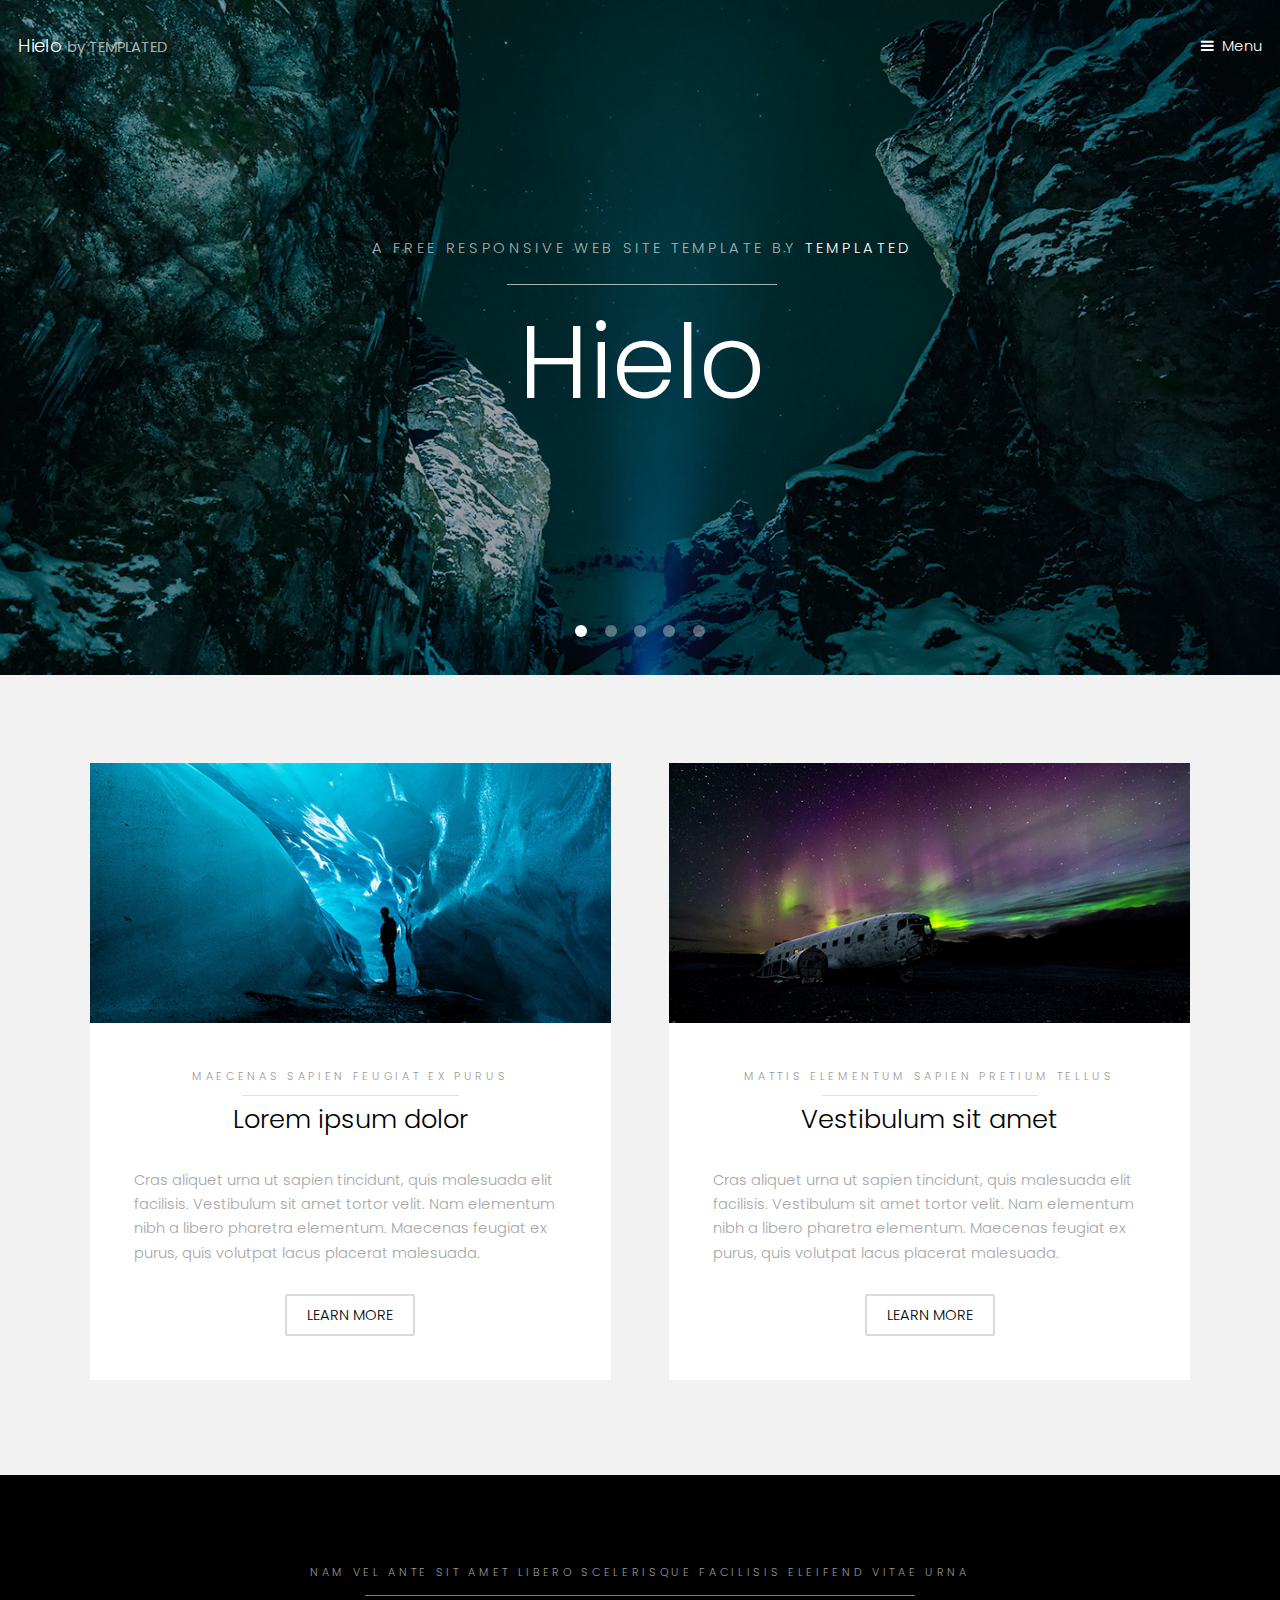
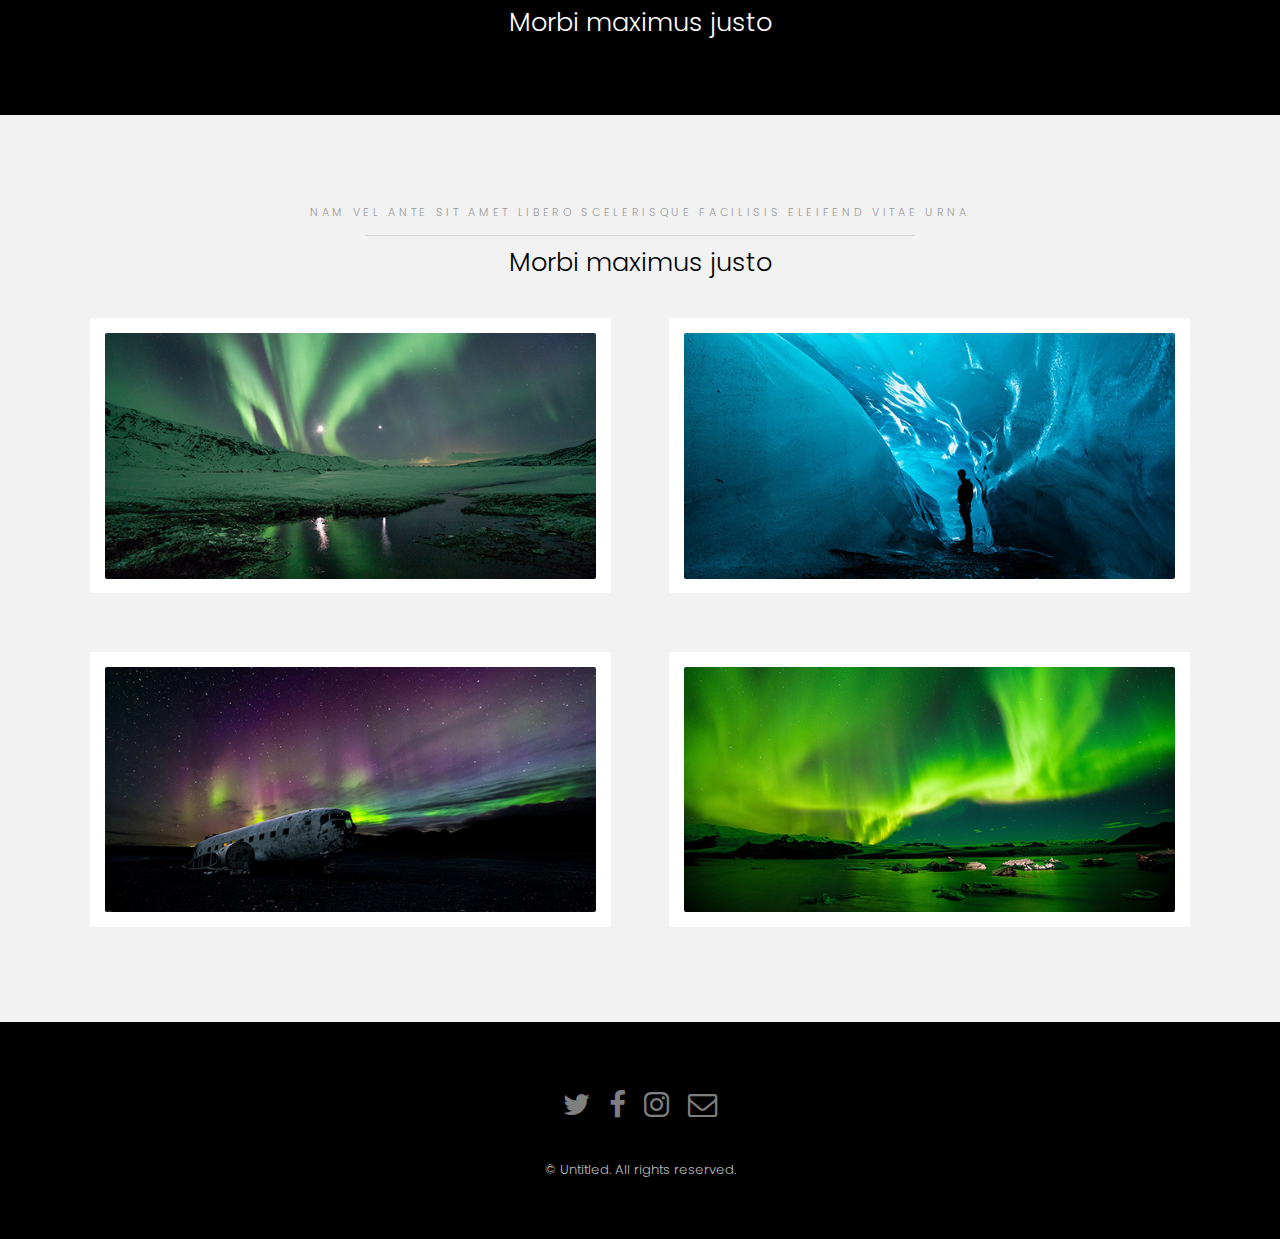
<file: hielo/index.html>
<!DOCTYPE HTML>
<!--
	Hielo by TEMPLATED
	templated.co @templatedco
	Released for free under the Creative Commons Attribution 3.0 license (templated.co/license)
-->
<html>
	<head>
		<title>Hielo by TEMPLATED</title>
		<meta charset="utf-8" />
		<meta name="viewport" content="width=device-width, initial-scale=1" />
		<link rel="stylesheet" href="assets/css/main.css" />
	</head>
	<body>

		<!-- Header -->
			<header id="header" class="alt">
				<div class="logo"><a href="index.html">Hielo <span>by TEMPLATED</span></a></div>
				<a href="#menu">Menu</a>
			</header>

		<!-- Nav -->
			<nav id="menu">
				<ul class="links">
					<li><a href="index.html">Home</a></li>
					<li><a href="generic.html">Generic</a></li>
					<li><a href="elements.html">Elements</a></li>
				</ul>
			</nav>

		<!-- Banner -->
			<section class="banner full">
				<article>
					<img src="images/slide01.jpg" alt="" />
					<div class="inner">
						<header>
							<p>A free responsive web site template by <a href="https://templated.co">TEMPLATED</a></p>
							<h2>Hielo</h2>
						</header>
					</div>
				</article>
				<article>
					<img src="images/slide02.jpg" alt="" />
					<div class="inner">
						<header>
							<p>Lorem ipsum dolor sit amet nullam feugiat</p>
							<h2>Magna etiam</h2>
						</header>
					</div>
				</article>
				<article>
					<img src="images/slide03.jpg"  alt="" />
					<div class="inner">
						<header>
							<p>Sed cursus aliuam veroeros lorem ipsum nullam</p>
							<h2>Tempus dolor</h2>
						</header>
					</div>
				</article>
				<article>
					<img src="images/slide04.jpg"  alt="" />
					<div class="inner">
						<header>
							<p>Adipiscing lorem ipsum feugiat sed phasellus consequat</p>
							<h2>Etiam feugiat</h2>
						</header>
					</div>
				</article>
				<article>
					<img src="images/slide05.jpg"  alt="" />
					<div class="inner">
						<header>
							<p>Ipsum dolor sed magna veroeros lorem ipsum</p>
							<h2>Lorem adipiscing</h2>
						</header>
					</div>
				</article>
			</section>

		<!-- One -->
			<section id="one" class="wrapper style2">
				<div class="inner">
					<div class="grid-style">

						<div>
							<div class="box">
								<div class="image fit">
									<img src="images/pic02.jpg" alt="" />
								</div>
								<div class="content">
									<header class="align-center">
										<p>maecenas sapien feugiat ex purus</p>
										<h2>Lorem ipsum dolor</h2>
									</header>
									<p> Cras aliquet urna ut sapien tincidunt, quis malesuada elit facilisis. Vestibulum sit amet tortor velit. Nam elementum nibh a libero pharetra elementum. Maecenas feugiat ex purus, quis volutpat lacus placerat malesuada.</p>
									<footer class="align-center">
										<a href="#" class="button alt">Learn More</a>
									</footer>
								</div>
							</div>
						</div>

						<div>
							<div class="box">
								<div class="image fit">
									<img src="images/pic03.jpg" alt="" />
								</div>
								<div class="content">
									<header class="align-center">
										<p>mattis elementum sapien pretium tellus</p>
										<h2>Vestibulum sit amet</h2>
									</header>
									<p> Cras aliquet urna ut sapien tincidunt, quis malesuada elit facilisis. Vestibulum sit amet tortor velit. Nam elementum nibh a libero pharetra elementum. Maecenas feugiat ex purus, quis volutpat lacus placerat malesuada.</p>
									<footer class="align-center">
										<a href="#" class="button alt">Learn More</a>
									</footer>
								</div>
							</div>
						</div>

					</div>
				</div>
			</section>

		<!-- Two -->
			<section id="two" class="wrapper style3">
				<div class="inner">
					<header class="align-center">
						<p>Nam vel ante sit amet libero scelerisque facilisis eleifend vitae urna</p>
						<h2>Morbi maximus justo</h2>
					</header>
				</div>
			</section>

		<!-- Three -->
			<section id="three" class="wrapper style2">
				<div class="inner">
					<header class="align-center">
						<p class="special">Nam vel ante sit amet libero scelerisque facilisis eleifend vitae urna</p>
						<h2>Morbi maximus justo</h2>
					</header>
					<div class="gallery">
						<div>
							<div class="image fit">
								<a href="#"><img src="images/pic01.jpg" alt="" /></a>
							</div>
						</div>
						<div>
							<div class="image fit">
								<a href="#"><img src="images/pic02.jpg" alt="" /></a>
							</div>
						</div>
						<div>
							<div class="image fit">
								<a href="#"><img src="images/pic03.jpg" alt="" /></a>
							</div>
						</div>
						<div>
							<div class="image fit">
								<a href="#"><img src="images/pic04.jpg" alt="" /></a>
							</div>
						</div>
					</div>
				</div>
			</section>


		<!-- Footer -->
			<footer id="footer">
				<div class="container">
					<ul class="icons">
						<li><a href="#" class="icon fa-twitter"><span class="label">Twitter</span></a></li>
						<li><a href="#" class="icon fa-facebook"><span class="label">Facebook</span></a></li>
						<li><a href="#" class="icon fa-instagram"><span class="label">Instagram</span></a></li>
						<li><a href="#" class="icon fa-envelope-o"><span class="label">Email</span></a></li>
					</ul>
				</div>
				<div class="copyright">
					&copy; Untitled. All rights reserved.
				</div>
			</footer>

		<!-- Scripts -->
			<script src="assets/js/jquery.min.js"></script>
			<script src="assets/js/jquery.scrollex.min.js"></script>
			<script src="assets/js/skel.min.js"></script>
			<script src="assets/js/util.js"></script>
			<script src="assets/js/main.js"></script>

	</body>
</html>
</file>
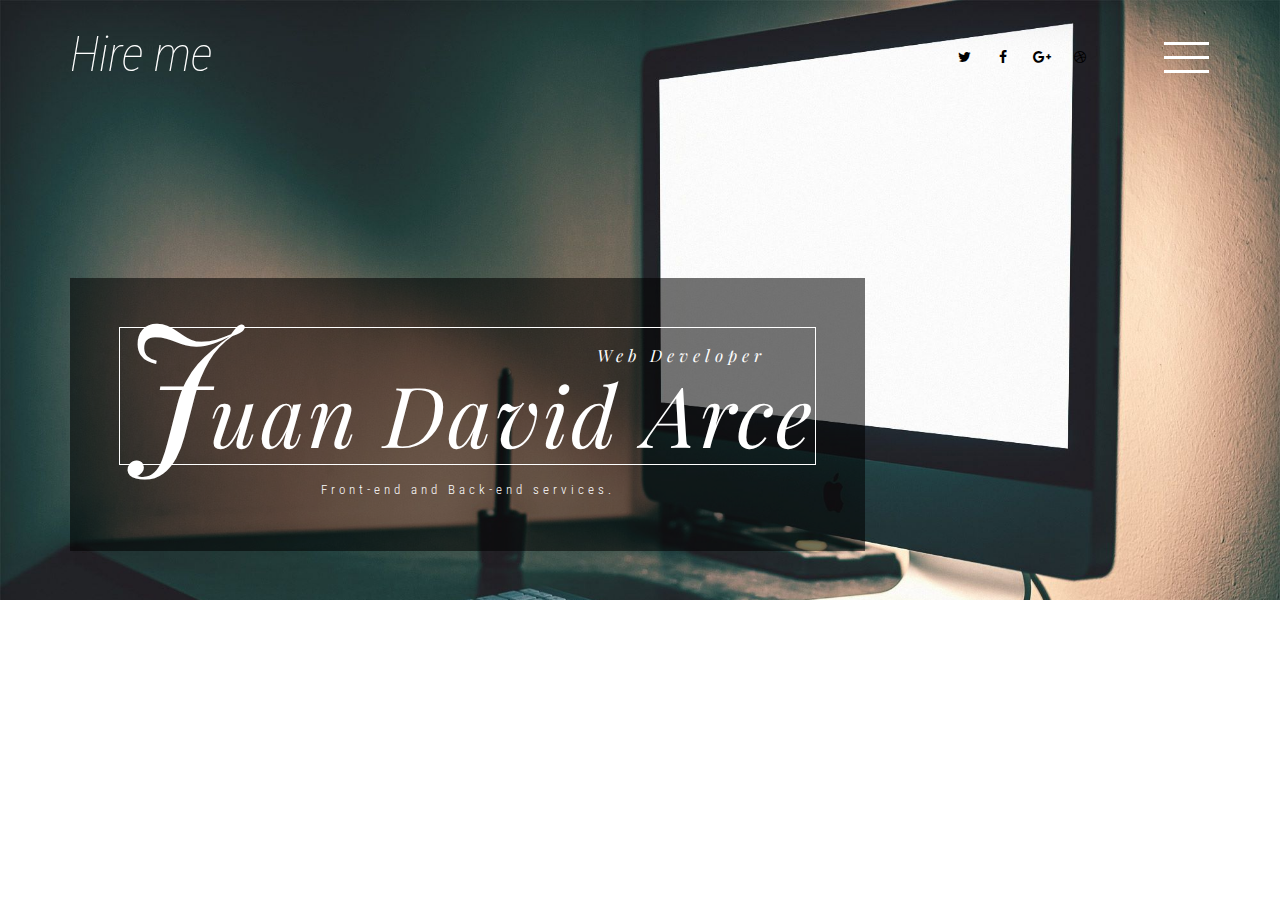
<file: hojadevida/index.html>
<!--
Author: W3layouts
Author URL: http://w3layouts.com
License: Creative Commons Attribution 3.0 Unported
License URL: http://creativecommons.org/licenses/by/3.0/
-->
<!DOCTYPE html>
<html lang="en">
<head>
<title>Juan David Tabares Arce | Web Developer available 24/7</title>
<meta name="viewport" content="width=device-width, initial-scale=1">
<meta http-equiv="Content-Type" content="text/html; charset=utf-8" />
<meta name="keywords" content="Trendy CV Responsive web template, Bootstrap Web Templates, Flat Web Templates, Android Compatible web template,
	SmartPhone Compatible web template, free WebDesigns for Nokia, Samsung, LG, Sony Ericsson, Motorola web design" />
<script type="application/x-javascript"> addEventListener("load", function() { setTimeout(hideURLbar, 0); }, false); function hideURLbar(){ window.scrollTo(0,1); } </script>
<!-- Custom Theme files -->
<link href="css/bootstrap.css" type="text/css" rel="stylesheet" media="all">
<link href="css/style.css" type="text/css" rel="stylesheet" media="all">
<link href="css/styleByJda.css" type="text/css" rel="stylesheet" media="all">
<link href="css/font-awesome.css" rel="stylesheet"> <!-- font-awesome icons -->
<!-- //Custom Theme files -->
<!-- js -->
<script src="js/jquery-2.2.3.min.js"></script>
<!-- //js -->
<!-- web-fonts -->
<!-- web-fonts -->
<link href="//fonts.googleapis.com/css?family=Roboto+Condensed:300,300i,400,400i,700,700i" rel="stylesheet">
<link href="//fonts.googleapis.com/css?family=Playfair+Display:400,400i,700,700i,900,900i" rel="stylesheet">
<!-- //web-fonts -->
<!-- //web-fonts -->
</head>
<body>
	<!-- banner -->
	<div class="banner">
		<div class="banner-w3lsinfo">
			<!-- header -->
			<div class="header">
				<div class="container">
					<div class="logo">
						<h1><a href="index.html">Hire me</a></h1>
					</div>
					<div class="menu">
						<a href="#" class="navicon"></a>
						<div class="toggle effect-3">
							<ul class="toggle-menu">
								<li><a href="index.html" class="active"> Home</a></li>
								<li><a href="about.html"> About</a></li>
								<li><a href="skills.html"> Skills</a></li>
								<li><a href="experience.html">Experience</a></li>
								<li><a href="education.html">Education</a></li>
								<li><a href="projects.html"> Services</a></li>
								<li><a href="projects.html"> Templates</a></li>
								<li><a href="contact.html"> Contact </a></li>
							</ul>
						</div>
					</div>
					<div class="social-w3licon">
						<a href="#" class="social-button twitter"><i class="fa fa-twitter"></i></a>
						<a href="#" class="social-button facebook"><i class="fa fa-facebook"></i></a>
						<a href="#" class="social-button google"><i class="fa fa-google-plus"></i></a>
						<a href="#" class="social-button dribbble"><i class="fa fa-dribbble"></i></a>
					</div>
					<div class="clearfix"> </div>
				</div>
			</div>
			<!-- //header -->
			<!-- banner-text -->
			<div class="banner-text">
				<div class="container">
					<div class="banner-w3lstext">
						<h2>Juan David Arce<span> Web Developer</span></h2>
						<p>Front-end and Back-end services.</p>
					</div>
				</div>
			</div>
			<!-- //banner-text -->




	<!-- //footer -->
	<!-- menu-js -->
	<script>
		$('.navicon').on('click', function (e) {
		  e.preventDefault();
		  $(this).toggleClass('navicon--active');
		  $('.toggle').toggleClass('toggle--active');
		});
	</script>
	<!-- //menu-js -->
	<!-- Bootstrap core JavaScript
    ================================================== -->
    <!-- Placed at the end of the document so the pages load faster -->
    <script src="js/bootstrap.js"></script>


</body>
</html>
</file>
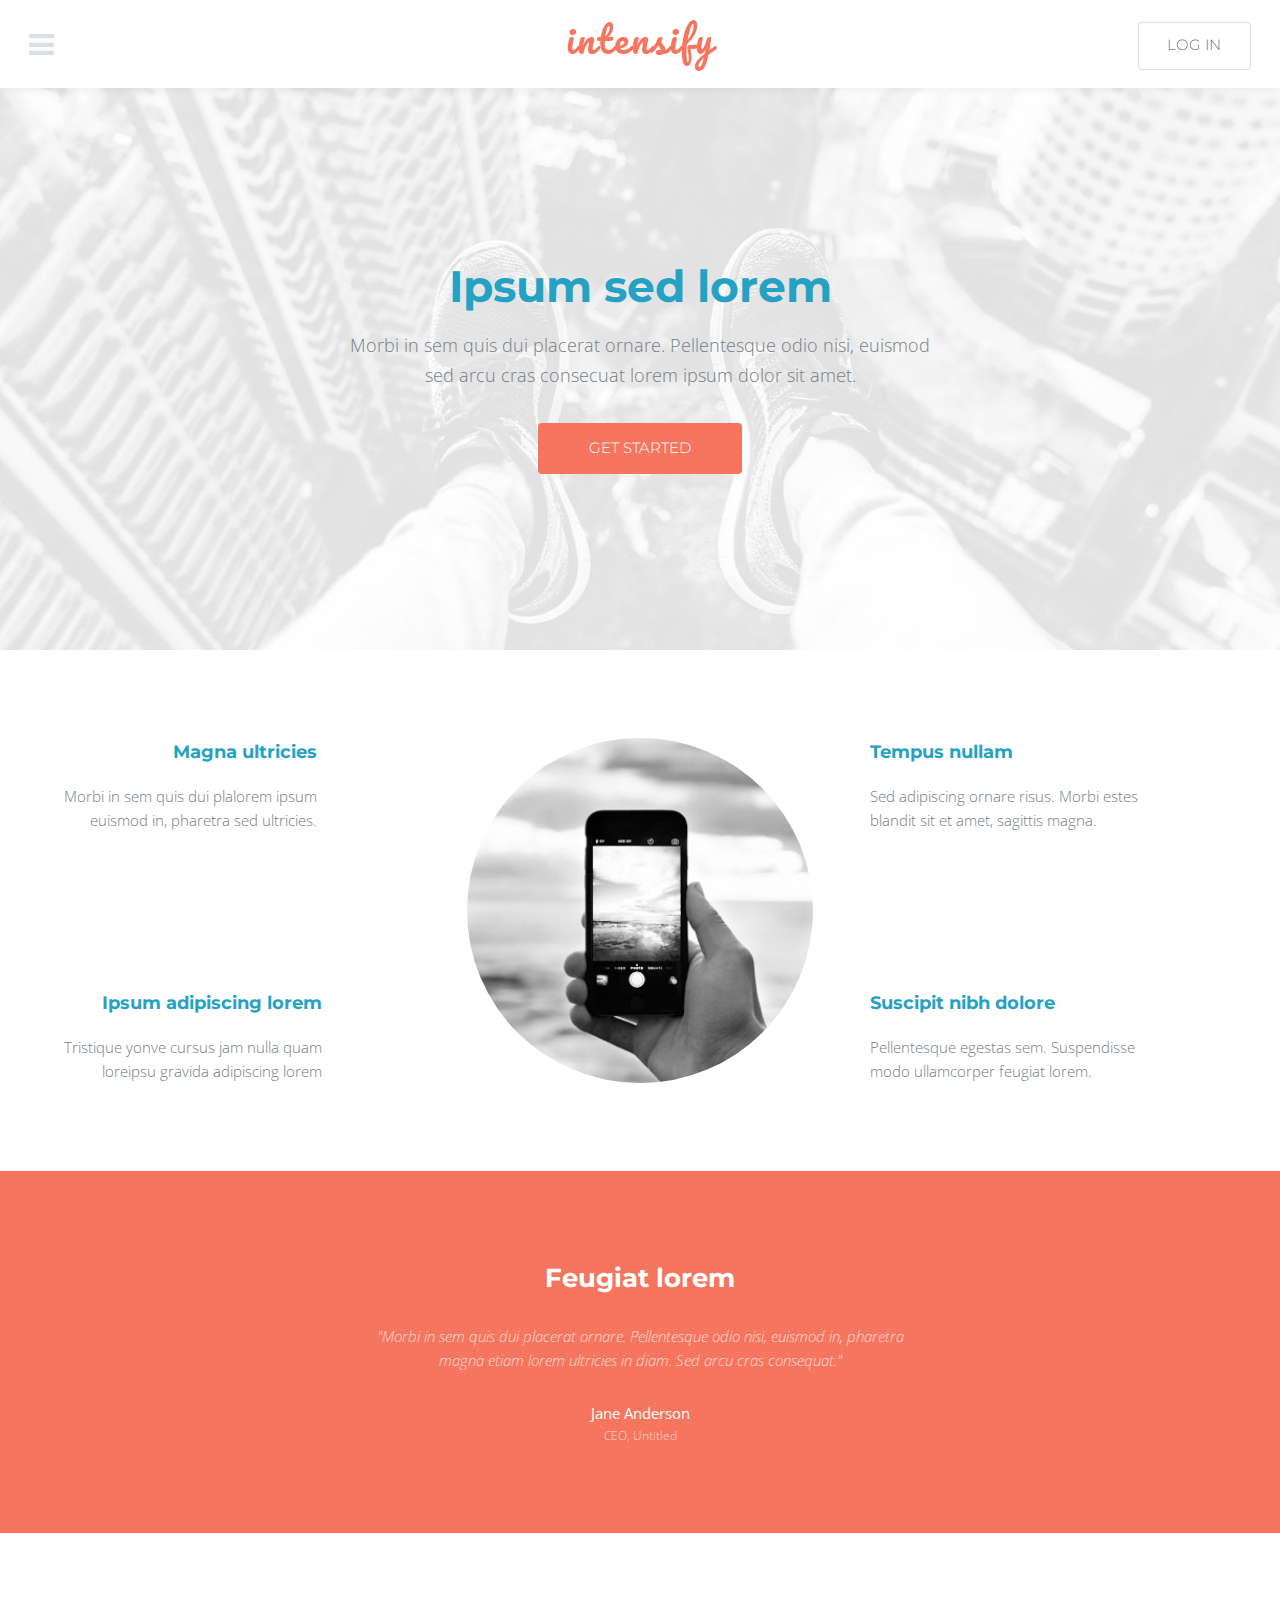
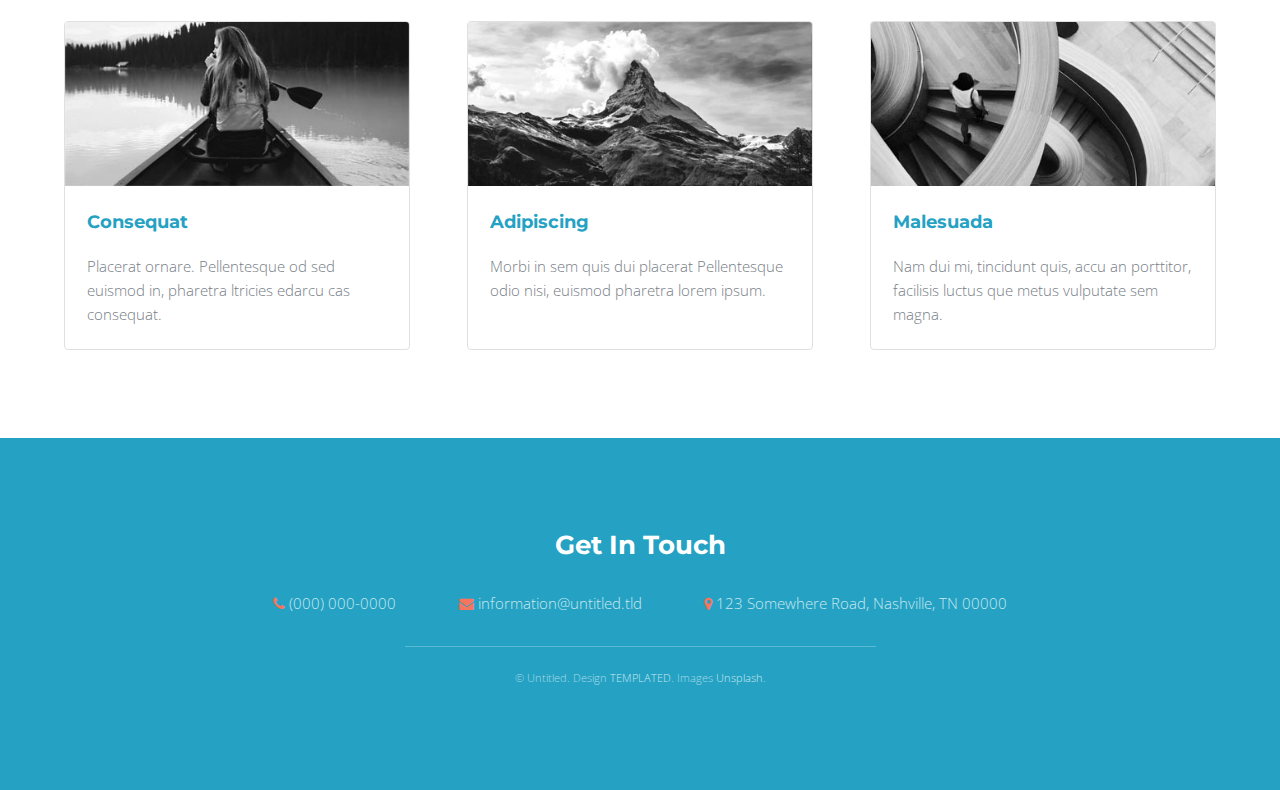
<file: intensify/index.html>
<!DOCTYPE HTML>
<!--
	Intensify by TEMPLATED
	templated.co @templatedco
	Released for free under the Creative Commons Attribution 3.0 license (templated.co/license)
-->
<html>
	<head>
		<title>Intensify by TEMPLATED</title>
		<meta charset="utf-8" />
		<meta name="viewport" content="width=device-width, initial-scale=1" />
		<link rel="stylesheet" href="assets/css/main.css" />
	</head>
	<body>

		<!-- Header -->
			<header id="header">
				<nav class="left">
					<a href="#menu"><span>Menu</span></a>
				</nav>
				<a href="index.html" class="logo">intensify</a>
				<nav class="right">
					<a href="#" class="button alt">Log in</a>
				</nav>
			</header>

		<!-- Menu -->
			<nav id="menu">
				<ul class="links">
					<li><a href="index.html">Home</a></li>
					<li><a href="generic.html">Generic</a></li>
					<li><a href="elements.html">Elements</a></li>
				</ul>
				<ul class="actions vertical">
					<li><a href="#" class="button fit">Login</a></li>
				</ul>
			</nav>

		<!-- Banner -->
			<section id="banner">
				<div class="content">
					<h1>Ipsum sed lorem</h1>
					<p>Morbi in sem quis dui placerat ornare. Pellentesque odio nisi, euismod<br />sed arcu cras consecuat lorem ipsum dolor sit amet.</p>
					<ul class="actions">
						<li><a href="#one" class="button scrolly">Get Started</a></li>
					</ul>
				</div>
			</section>

		<!-- One -->
			<section id="one" class="wrapper">
				<div class="inner flex flex-3">
					<div class="flex-item left">
						<div>
							<h3>Magna ultricies</h3>
							<p>Morbi in sem quis dui plalorem ipsum<br /> euismod in, pharetra sed ultricies.</p>
						</div>
						<div>
							<h3>Ipsum adipiscing lorem</h3>
							<p>Tristique yonve cursus jam nulla quam<br /> loreipsu gravida adipiscing lorem</p>
						</div>
					</div>
					<div class="flex-item image fit round">
						<img src="images/pic01.jpg" alt="" />
					</div>
					<div class="flex-item right">
						<div>
							<h3>Tempus nullam</h3>
							<p>Sed adipiscing ornare risus. Morbi estes<br /> blandit sit et amet, sagittis magna.</p>
						</div>
						<div>
							<h3>Suscipit nibh dolore</h3>
							<p>Pellentesque egestas sem. Suspendisse<br /> modo ullamcorper feugiat lorem.</p>
						</div>
					</div>
				</div>
			</section>

		<!-- Two -->
			<section id="two" class="wrapper style1 special">
				<div class="inner">
					<h2>Feugiat lorem</h2>
					<figure>
					    <blockquote>
					        "Morbi in sem quis dui placerat ornare. Pellentesque odio nisi, euismod in, pharetra<br /> magna etiam lorem ultricies in diam. Sed arcu cras consequat."
					    </blockquote>
					    <footer>
					        <cite class="author">Jane Anderson</cite>
					        <cite class="company">CEO, Untitled</cite>
					    </footer>
					</figure>
				</div>
			</section>

		<!-- Three -->
			<section id="three" class="wrapper">
				<div class="inner flex flex-3">
					<div class="flex-item box">
						<div class="image fit">
							<img src="images/pic02.jpg" alt="" />
						</div>
						<div class="content">
							<h3>Consequat</h3>
							<p>Placerat ornare. Pellentesque od sed euismod in, pharetra ltricies edarcu cas consequat.</p>
						</div>
					</div>
					<div class="flex-item box">
						<div class="image fit">
							<img src="images/pic03.jpg" alt="" />
						</div>
						<div class="content">
							<h3>Adipiscing</h3>
							<p>Morbi in sem quis dui placerat Pellentesque odio nisi, euismod pharetra lorem ipsum.</p>
						</div>
					</div>
					<div class="flex-item box">
						<div class="image fit">
							<img src="images/pic04.jpg" alt="" />
						</div>
						<div class="content">
							<h3>Malesuada</h3>
							<p>Nam dui mi, tincidunt quis, accu an porttitor, facilisis luctus que metus vulputate sem magna.</p>
						</div>
					</div>
				</div>
			</section>

		<!-- Footer -->
			<footer id="footer">
				<div class="inner">
					<h2>Get In Touch</h2>
					<ul class="actions">
						<li><span class="icon fa-phone"></span> <a href="#">(000) 000-0000</a></li>
						<li><span class="icon fa-envelope"></span> <a href="#">information@untitled.tld</a></li>
						<li><span class="icon fa-map-marker"></span> 123 Somewhere Road, Nashville, TN 00000</li>
					</ul>
				</div>
				<div class="copyright">
					&copy; Untitled. Design <a href="https://templated.co">TEMPLATED</a>. Images <a href="https://unsplash.com">Unsplash</a>.
				</div>
			</footer>

		<!-- Scripts -->
			<script src="assets/js/jquery.min.js"></script>
			<script src="assets/js/jquery.scrolly.min.js"></script>
			<script src="assets/js/skel.min.js"></script>
			<script src="assets/js/util.js"></script>
			<script src="assets/js/main.js"></script>

	</body>
</html>
</file>
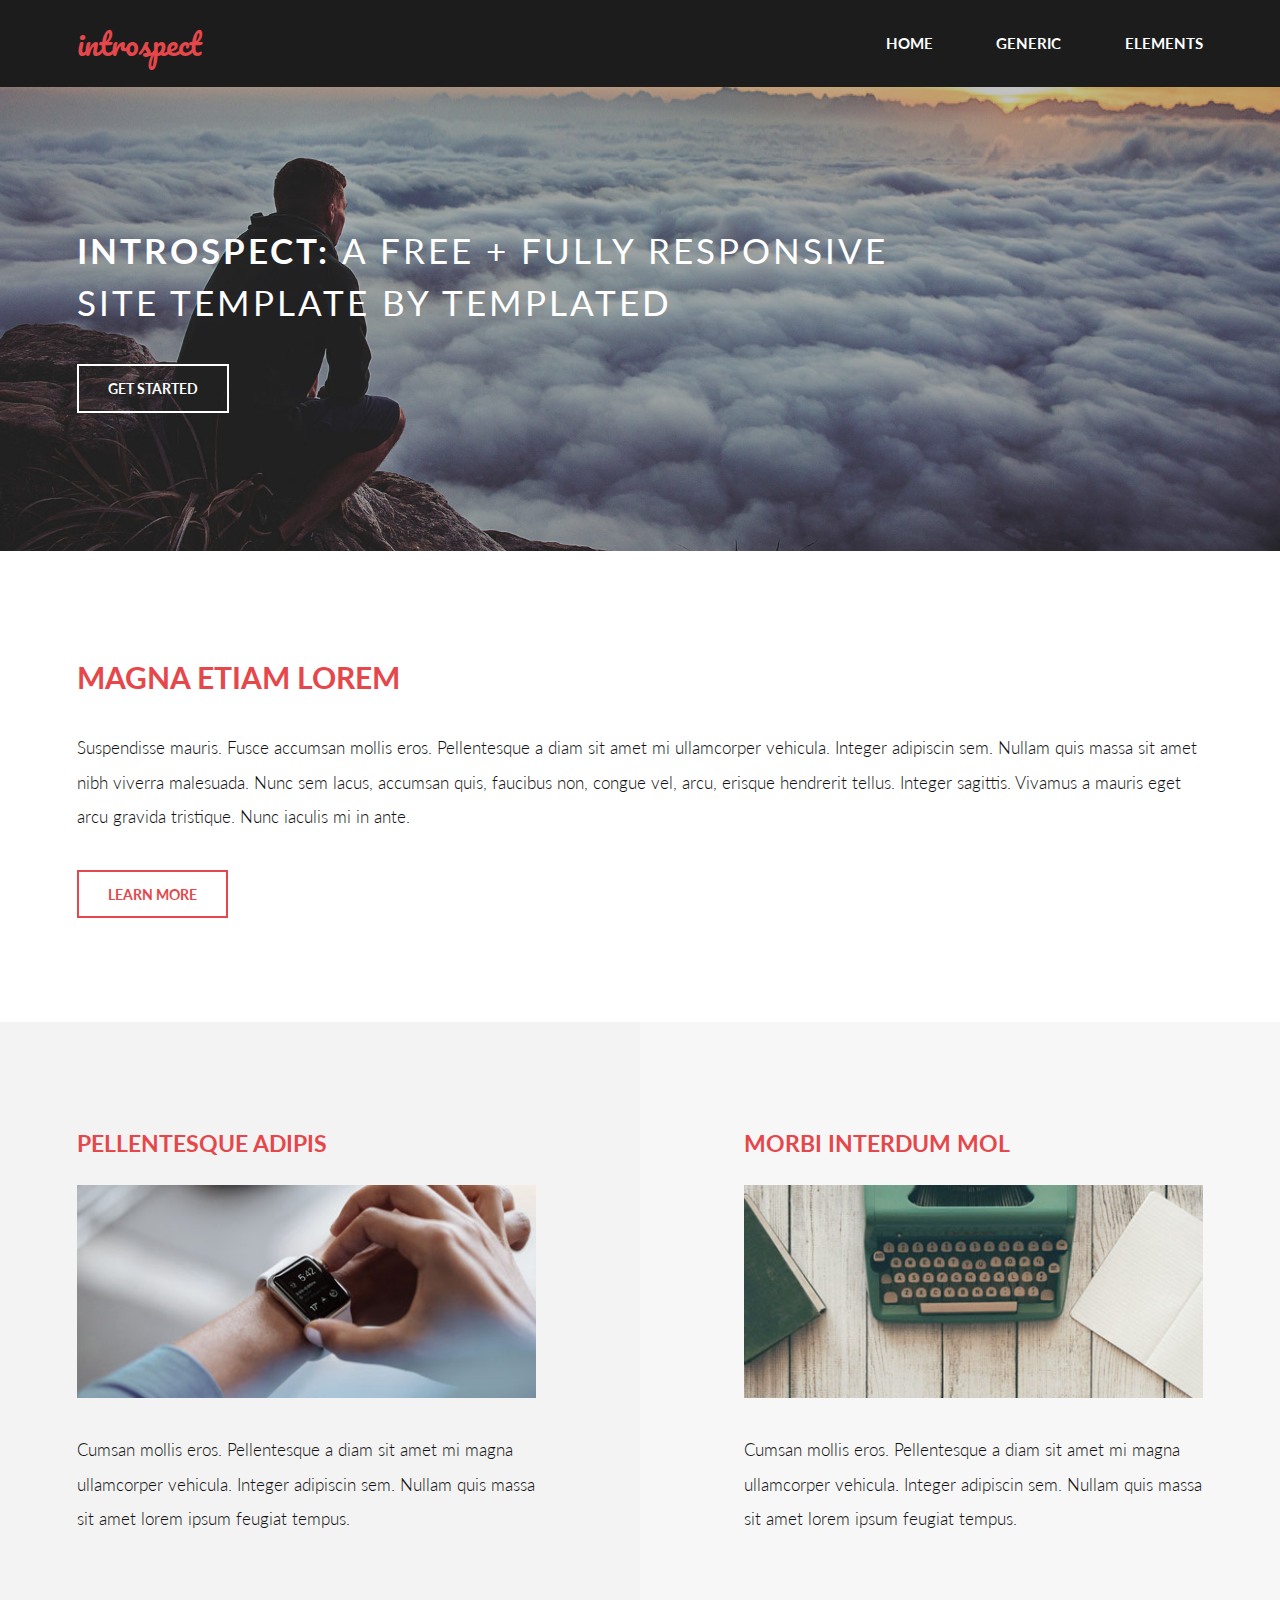
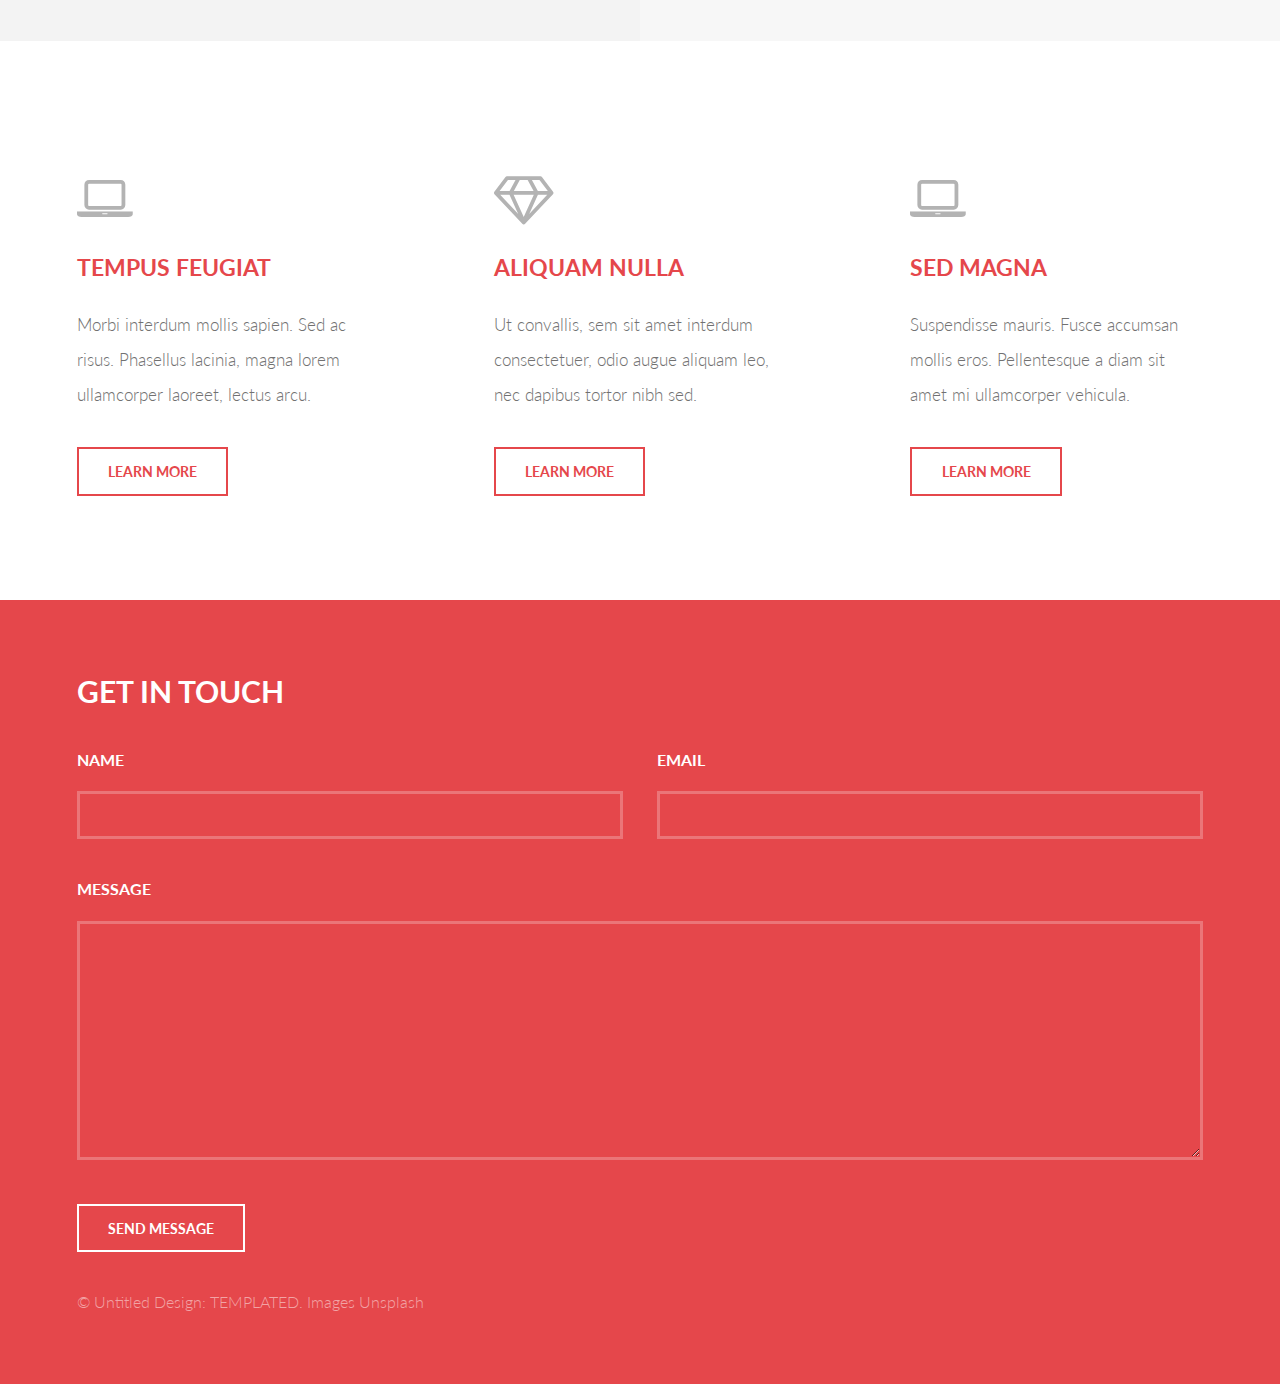
<file: introspect/index.html>
<!DOCTYPE HTML>
<!--
	Introspect by TEMPLATED
	templated.co @templatedco
	Released for free under the Creative Commons Attribution 3.0 license (templated.co/license)
-->
<html>
	<head>
		<title>Introspect by TEMPLATED</title>
		<meta charset="utf-8" />
		<meta name="viewport" content="width=device-width, initial-scale=1, user-scalable=no" />
		<link rel="stylesheet" href="assets/css/main.css" />
	</head>
	<body>

		<!-- Header -->
			<header id="header">
				<div class="inner">
					<a href="index.html" class="logo">introspect</a>
					<nav id="nav">
						<a href="index.html">Home</a>
						<a href="generic.html">Generic</a>
						<a href="elements.html">Elements</a>
					</nav>
				</div>
			</header>
			<a href="#menu" class="navPanelToggle"><span class="fa fa-bars"></span></a>

		<!-- Banner -->
			<section id="banner">
				<div class="inner">
					<h1>Introspect: <span>A free + fully responsive<br />
					site template by TEMPLATED</span></h1>
					<ul class="actions">
						<li><a href="#" class="button alt">Get Started</a></li>
					</ul>
				</div>
			</section>

		<!-- One -->
			<section id="one">
				<div class="inner">
					<header>
						<h2>Magna Etiam Lorem</h2>
					</header>
					<p>Suspendisse mauris. Fusce accumsan mollis eros. Pellentesque a diam sit amet mi ullamcorper vehicula. Integer adipiscin sem. Nullam quis massa sit amet nibh viverra malesuada. Nunc sem lacus, accumsan quis, faucibus non, congue vel, arcu, erisque hendrerit tellus. Integer sagittis. Vivamus a mauris eget arcu gravida tristique. Nunc iaculis mi in ante.</p>
					<ul class="actions">
						<li><a href="#" class="button alt">Learn More</a></li>
					</ul>
				</div>
			</section>

		<!-- Two -->
			<section id="two">
				<div class="inner">
					<article>
						<div class="content">
							<header>
								<h3>Pellentesque adipis</h3>
							</header>
							<div class="image fit">
								<img src="images/pic01.jpg" alt="" />
							</div>
							<p>Cumsan mollis eros. Pellentesque a diam sit amet mi magna ullamcorper vehicula. Integer adipiscin sem. Nullam quis massa sit amet lorem ipsum feugiat tempus.</p>
						</div>
					</article>
					<article class="alt">
						<div class="content">
							<header>
								<h3>Morbi interdum mol</h3>
							</header>
							<div class="image fit">
								<img src="images/pic02.jpg" alt="" />
							</div>
							<p>Cumsan mollis eros. Pellentesque a diam sit amet mi magna ullamcorper vehicula. Integer adipiscin sem. Nullam quis massa sit amet lorem ipsum feugiat tempus.</p>
						</div>
					</article>
				</div>
			</section>

		<!-- Three -->
			<section id="three">
				<div class="inner">
					<article>
						<div class="content">
							<span class="icon fa-laptop"></span>
							<header>
								<h3>Tempus Feugiat</h3>
							</header>
							<p>Morbi interdum mollis sapien. Sed ac risus. Phasellus lacinia, magna lorem ullamcorper laoreet, lectus arcu.</p>
							<ul class="actions">
								<li><a href="#" class="button alt">Learn More</a></li>
							</ul>
						</div>
					</article>
					<article>
						<div class="content">
							<span class="icon fa-diamond"></span>
							<header>
								<h3>Aliquam Nulla</h3>
							</header>
							<p>Ut convallis, sem sit amet interdum consectetuer, odio augue aliquam leo, nec dapibus tortor nibh sed.</p>
							<ul class="actions">
								<li><a href="#" class="button alt">Learn More</a></li>
							</ul>
						</div>
					</article>
					<article>
					<div class="content">
							<span class="icon fa-laptop"></span>
							<header>
								<h3>Sed Magna</h3>
							</header>
							<p>Suspendisse mauris. Fusce accumsan mollis eros. Pellentesque a diam sit amet mi ullamcorper vehicula.</p>
							<ul class="actions">
								<li><a href="#" class="button alt">Learn More</a></li>
							</ul>
						</div>
					</article>
				</div>
			</section>

		<!-- Footer -->
			<section id="footer">
				<div class="inner">
					<header>
						<h2>Get in Touch</h2>
					</header>
					<form method="post" action="#">
						<div class="field half first">
							<label for="name">Name</label>
							<input type="text" name="name" id="name" />
						</div>
						<div class="field half">
							<label for="email">Email</label>
							<input type="text" name="email" id="email" />
						</div>
						<div class="field">
							<label for="message">Message</label>
							<textarea name="message" id="message" rows="6"></textarea>
						</div>
						<ul class="actions">
							<li><input type="submit" value="Send Message" class="alt" /></li>
						</ul>
					</form>
					<div class="copyright">
						&copy; Untitled Design: <a href="https://templated.co/">TEMPLATED</a>. Images <a href="https://unsplash.com/">Unsplash</a>
					</div>
				</div>
			</section>

		<!-- Scripts -->
			<script src="assets/js/jquery.min.js"></script>
			<script src="assets/js/skel.min.js"></script>
			<script src="assets/js/util.js"></script>
			<script src="assets/js/main.js"></script>

	</body>
</html>
</file>
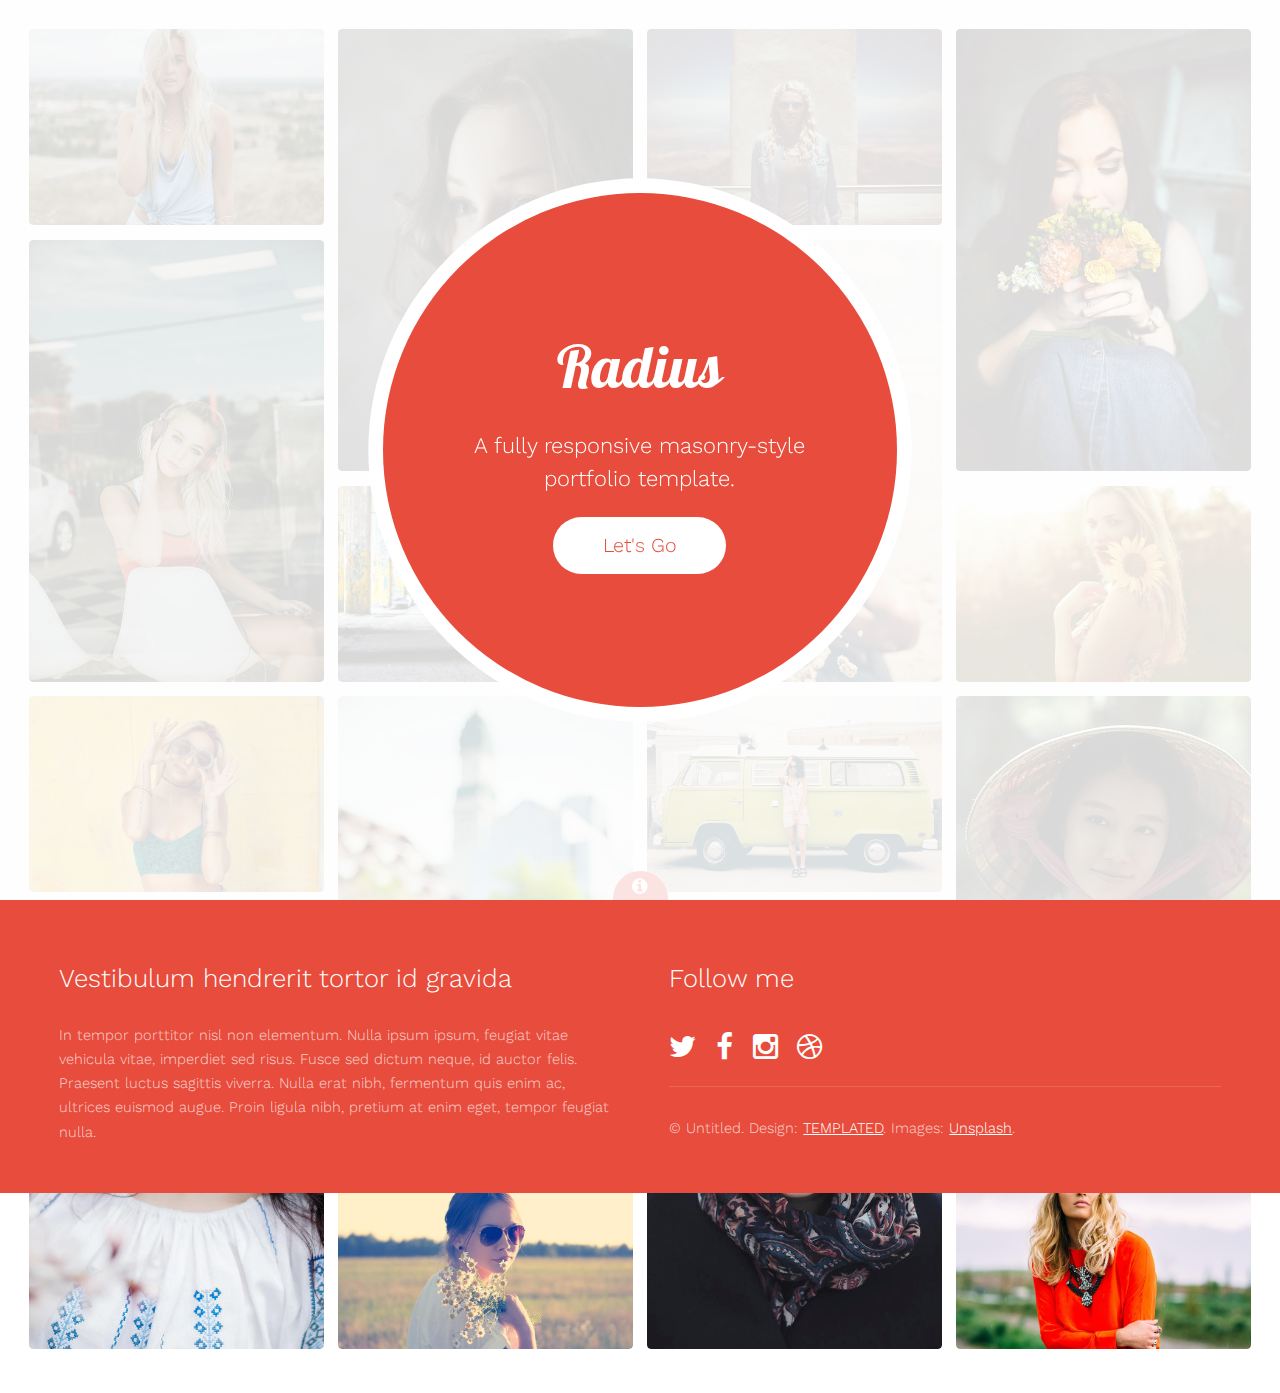
<file: radius/index.html>
<!DOCTYPE HTML>
<!--
	Radius by TEMPLATED
	templated.co @templatedco
	Released for free under the Creative Commons Attribution 3.0 license (templated.co/license)
-->
<html>
	<head>
		<title>Radius by TEMPLATED</title>
		<meta charset="utf-8" />
		<meta name="viewport" content="width=device-width, initial-scale=1" />
		<link rel="stylesheet" href="assets/css/main.css" />
	</head>
	<body>

		<!-- Header -->
			<header id="header">
				<div class="inner">
					<div class="content">
						<h1>Radius</h1>
						<h2>A fully responsive masonry-style<br />
						portfolio template.</h2>
						<a href="#" class="button big alt"><span>Let's Go</span></a>
					</div>
					<a href="#" class="button hidden"><span>Let's Go</span></a>
				</div>
			</header>

		<!-- Main -->
			<div id="main">
				<div class="inner">
					<div class="columns">

						<!-- Column 1 (horizontal, vertical, horizontal, vertical) -->
							<div class="image fit">
								<a href="detail1.html"><img src="images/pic01.jpg" alt="" /></a>
							</div>
							<div class="image fit">
								<a href="detail1.html"><img src="images/pic02.jpg" alt="" /></a>
							</div>
							<div class="image fit">
								<a href="detail1.html"><img src="images/pic03.jpg" alt="" /></a>
							</div>
							<div class="image fit">
								<a href="detail1.html"><img src="images/pic04.jpg" alt="" /></a>
							</div>

						<!-- Column 2 (vertical, horizontal, vertical, horizontal) -->
							<div class="image fit">
								<a href="detail1.html"><img src="images/pic06.jpg" alt="" /></a>
							</div>
							<div class="image fit">
								<a href="detail1.html"><img src="images/pic05.jpg" alt="" /></a>
							</div>
							<div class="image fit">
								<a href="detail1.html"><img src="images/pic08.jpg" alt="" /></a>
							</div>
							<div class="image fit">
								<a href="detail1.html"><img src="images/pic07.jpg" alt="" /></a>
							</div>

						<!-- Column 3 (horizontal, vertical, horizontal, vertical) -->
							<div class="image fit">
								<a href="detail1.html"><img src="images/pic09.jpg" alt="" /></a>
							</div>
							<div class="image fit">
								<a href="detail1.html"><img src="images/pic12.jpg" alt="" /></a>
							</div>
							<div class="image fit">
								<a href="detail1.html"><img src="images/pic11.jpg" alt="" /></a>
							</div>
							<div class="image fit">
								<a href="detail1.html"><img src="images/pic10.jpg" alt="" /></a>
							</div>

						<!-- Column 4 (vertical, horizontal, vertical, horizontal) -->
							<div class="image fit">
								<a href="detail1.html"><img src="images/pic13.jpg" alt="" /></a>
							</div>
							<div class="image fit">
								<a href="detail1.html"><img src="images/pic14.jpg" alt="" /></a>
							</div>
							<div class="image fit">
								<a href="detail1.html"><img src="images/pic15.jpg" alt="" /></a>
							</div>
							<div class="image fit">
								<a href="detail1.html"><img src="images/pic16.jpg" alt="" /></a>
							</div>

					</div>
				</div>
			</div>

		<!-- Footer -->
			<footer id="footer">
				<a href="#" class="info fa fa-info-circle"><span>About</span></a>
				<div class="inner">
					<div class="content">
						<h3>Vestibulum hendrerit tortor id gravida</h3>
						<p>In tempor porttitor nisl non elementum. Nulla ipsum ipsum, feugiat vitae vehicula vitae, imperdiet sed risus. Fusce sed dictum neque, id auctor felis. Praesent luctus sagittis viverra. Nulla erat nibh, fermentum quis enim ac, ultrices euismod augue. Proin ligula nibh, pretium at enim eget, tempor feugiat nulla.</p>
					</div>
					<div class="copyright">
						<h3>Follow me</h3>
						<ul class="icons">
							<li><a href="#" class="icon fa-twitter"><span class="label">Twitter</span></a></li>
							<li><a href="#" class="icon fa-facebook"><span class="label">Facebook</span></a></li>
							<li><a href="#" class="icon fa-instagram"><span class="label">Instagram</span></a></li>
							<li><a href="#" class="icon fa-dribbble"><span class="label">Dribbble</span></a></li>
						</ul>
						&copy; Untitled. Design: <a href="https://templated.co">TEMPLATED</a>. Images: <a href="https://unsplash.com/">Unsplash</a>.
					</div>
				</div>
			</footer>

		<!-- Scripts -->
			<script src="assets/js/jquery.min.js"></script>
			<script src="assets/js/skel.min.js"></script>
			<script src="assets/js/util.js"></script>
			<script src="assets/js/main.js"></script>

	</body>
</html>
</file>
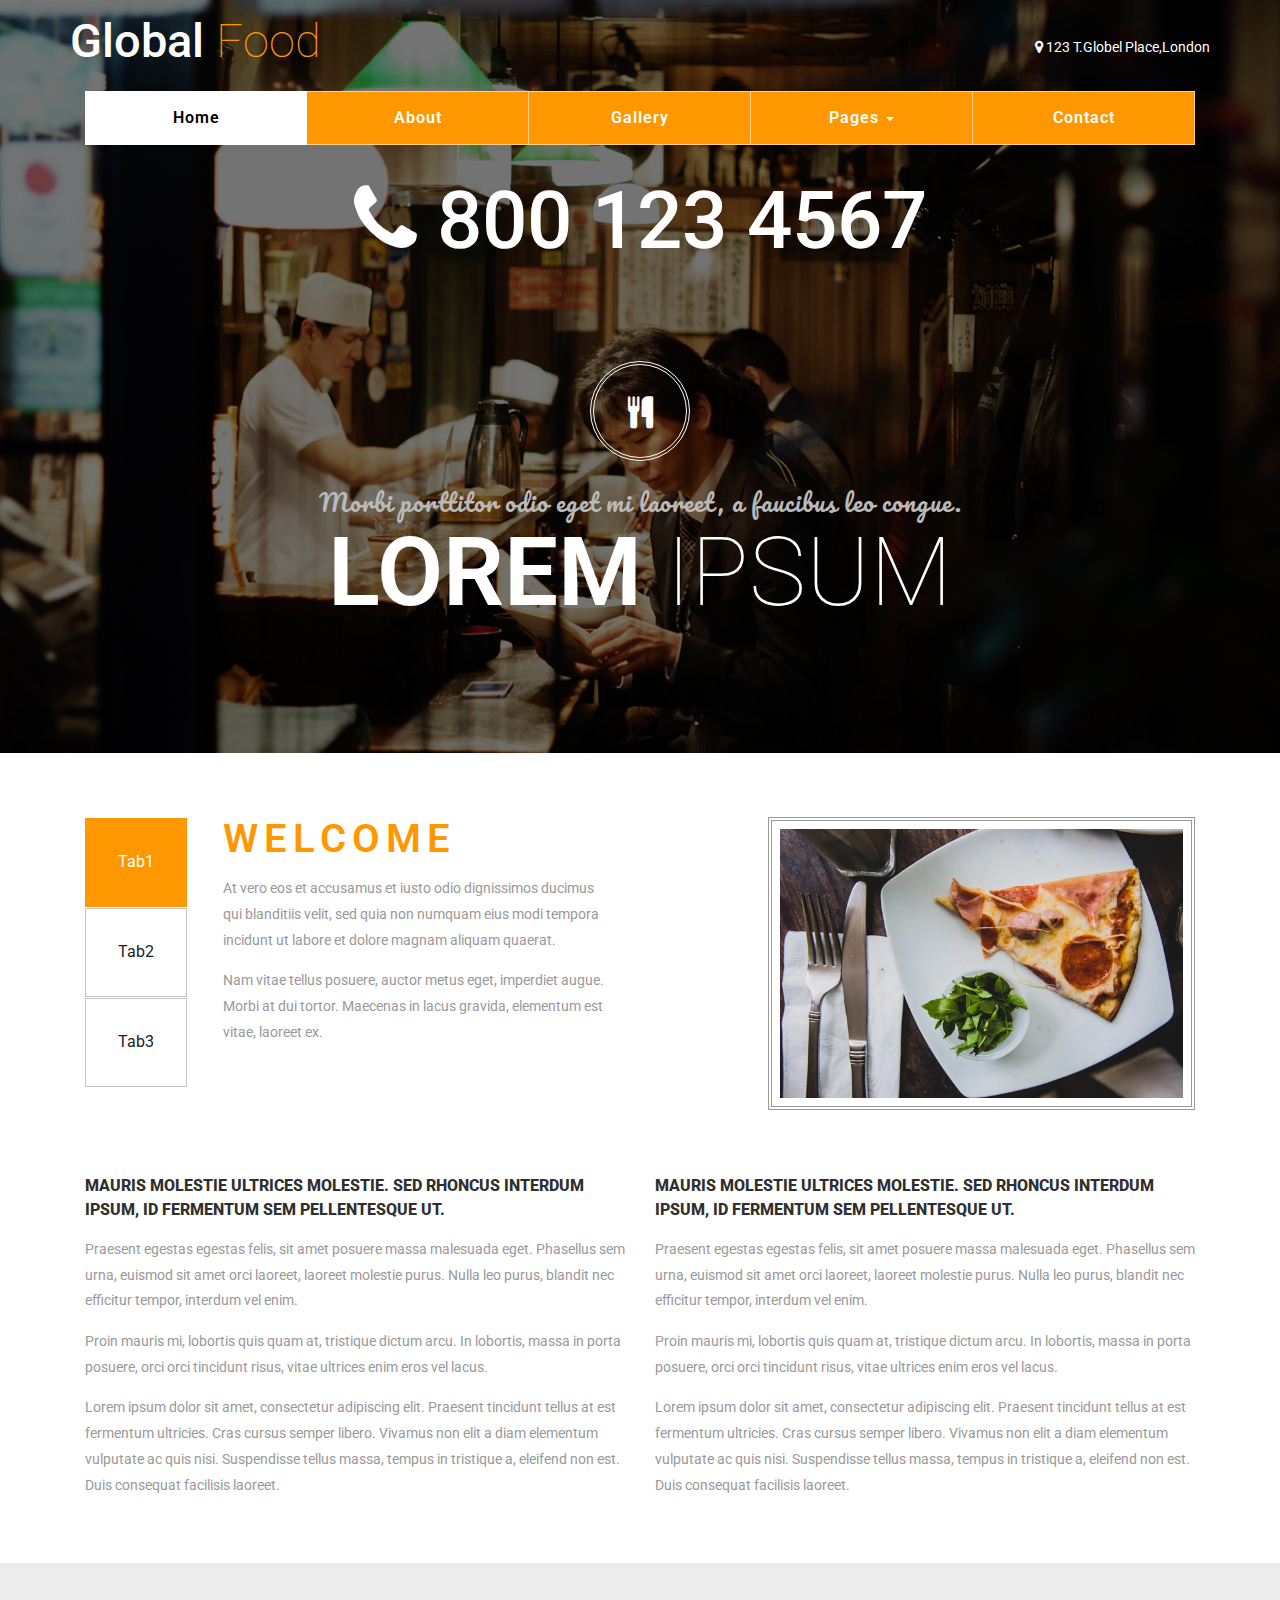
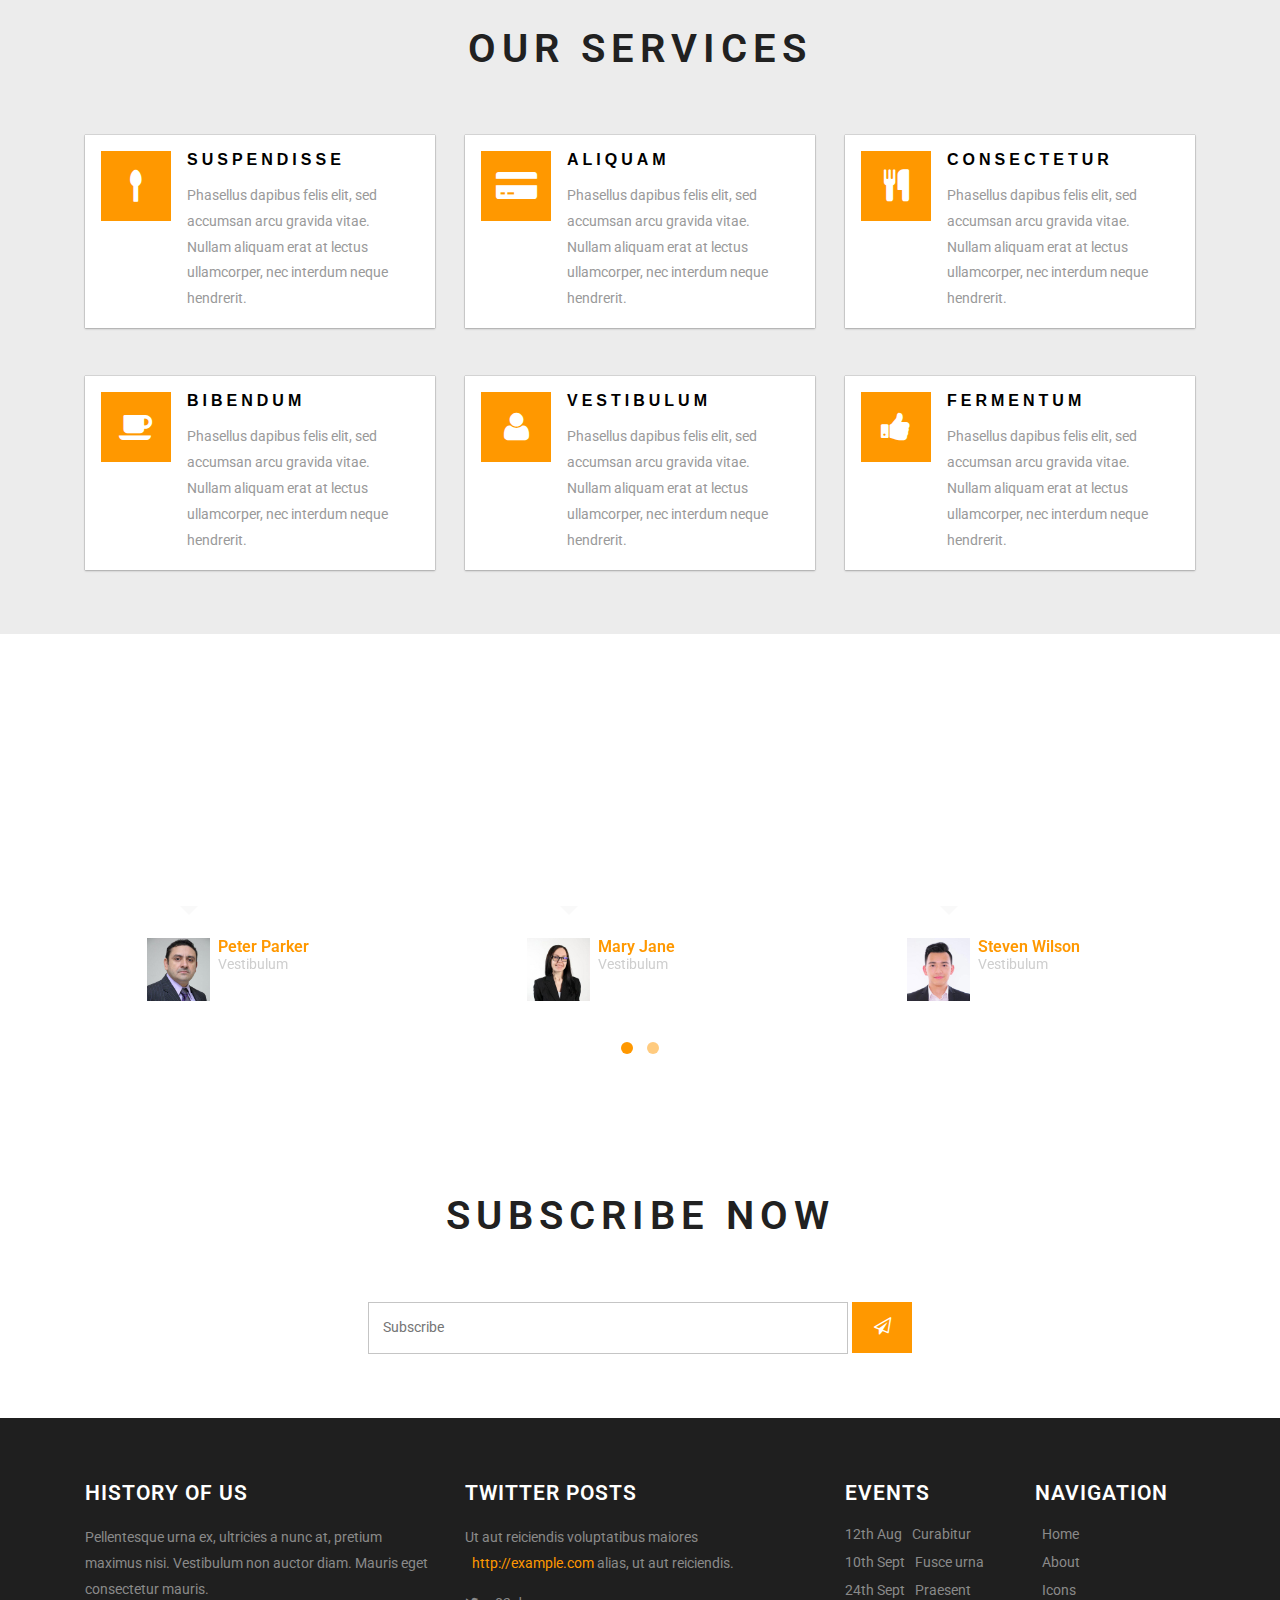
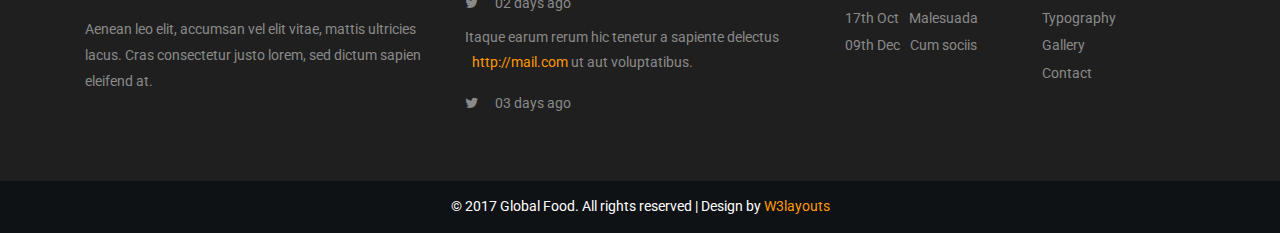
<file: restaurante/index.html>
<!--A Design by W3layouts
Author: W3layout
Author URL: http://w3layouts.com
License: Creative Commons Attribution 3.0 Unported
License URL: http://creativecommons.org/licenses/by/3.0/
-->
<!DOCTYPE html>
<html lang="en">
<head>
<title>Global Food a Hotels and Restaurants Category Bootstrap responsive Website Template | Home :: w3layouts</title>
<meta name="viewport" content="width=device-width, initial-scale=1">
<meta charset="utf-8">
<meta name="keywords" content="Global Food Responsive web template, Bootstrap Web Templates, Flat Web Templates, Android Compatible web template, 
Smartphone Compatible web template, free webdesigns for Nokia, Samsung, LG, SonyEricsson, Motorola web design" />
<script type="application/x-javascript"> addEventListener("load", function() { setTimeout(hideURLbar, 0); }, false); function hideURLbar(){ window.scrollTo(0,1); } </script>
<!-- bootstrap-css -->
<link href="css/bootstrap.css" rel="stylesheet" type="text/css" media="all" />
<!--// bootstrap-css -->
<!-- css -->
<link rel="stylesheet" href="css/style.css" type="text/css" media="all" />
<!--// css -->
<!-- font-awesome icons -->
<link href="css/font-awesome.css" rel="stylesheet"> 
<!-- //font-awesome icons -->
<link rel="stylesheet" href="css/owl.carousel.css" type="text/css" media="all">
<link href="css/owl.theme.css" rel="stylesheet">
<!-- font -->
<link href="//fonts.googleapis.com/css?family=Pacifico" rel="stylesheet">
<link href="//fonts.googleapis.com/css?family=Roboto:100,100i,300,300i,400,400i,500,500i,700,700i,900,900i" rel="stylesheet">
<!-- //font -->
<script src="js/jquery-1.11.1.min.js"></script>
<script src="js/bootstrap.js"></script>
<script type="text/javascript">
	jQuery(document).ready(function($) {
		$(".scroll").click(function(event){		
			event.preventDefault();
			$('html,body').animate({scrollTop:$(this.hash).offset().top},1000);
		});
	});
</script> 
<!--[if lt IE 9]>
  <script src="https://oss.maxcdn.com/libs/html5shiv/3.7.0/html5shiv.js"></script>
<![endif]-->
<script>
$(document).ready(function() { 
	$("#owl-demo").owlCarousel({
 
		autoPlay: 3000, //Set AutoPlay to 3 seconds
		autoPlay:true,
		items : 3,
		itemsDesktop : [640,5],
		itemsDesktopSmall : [414,4]
 
	});
	
}); 
</script>
</head>
<body>
	<!-- banner -->
	<div class="banner">
		<div class="header">
			<div class="container">
				<div class="header-left">
					<div class="w3layouts-logo">
						<h1>
							<a href="index.html">Global <span>Food</span></a>
						</h1>
					</div>
				</div>
				<div class="header-right">
					<p><i class="fa fa-map-marker" aria-hidden="true"></i> 123 T.Globel Place,London</p>
				</div>
				<div class="clearfix"> </div>
			</div>
		</div>
		<div class="header-bottom">
			<div class="container">
				<div class="top-nav">
						<nav class="navbar navbar-default">
								<div class="navbar-header">
									<button type="button" class="navbar-toggle collapsed" data-toggle="collapse" data-target="#bs-example-navbar-collapse-1">
										<span class="sr-only">Toggle navigation</span>
										<span class="icon-bar"></span>
										<span class="icon-bar"></span>
										<span class="icon-bar"></span>
									</button>
								</div>
							<!-- Collect the nav links, forms, and other content for toggling -->
							<div class="collapse navbar-collapse" id="bs-example-navbar-collapse-1">
								<ul class="nav navbar-nav">
									<li><a class="active list-border" href="index.html">Home</a></li>
									<li><a href="about.html">About</a></li>
									<li><a href="gallery.html">Gallery</a></li>
									<li class="dropdown">
										<a href="codes.html" class="dropdown-toggle" data-hover="Pages" data-toggle="dropdown">Pages <b class="caret"></b></a>
										<ul class="dropdown-menu">
											<li><a href="icons.html">Icons</a></li>
											<li><a href="codes.html">Short Codes</a></li>
										</ul>
									</li>
									<li><a href="contact.html">Contact</a></li>
								</ul>	
								<div class="clearfix"> </div>
							</div>	
						</nav>		
				</div>
				<!-- w3-banner -->
				<div class="w3-banner">
					<div class="w3layouts-phone">
						<h2><i class="fa fa-phone" aria-hidden="true"></i> 800 123 4567</h2>
						<i class="fa fa-cutlery" aria-hidden="true"></i>
						<p>Morbi porttitor odio eget mi laoreet, a faucibus leo congue.</p>
						<h3>Lorem <span>ipsum</span></h3>
					</div>
				</div>
				<!-- //w3-banner -->
			</div>
		</div>
	</div>
	<!-- //banner -->
	<!-- welcome -->
	<div class="tabs">
		<div class="container">
			<div class="col-md-6 tabs-left">
				<div class="col-xs-2 tab-grid-left"> <!-- required for floating -->
					<!-- Nav tabs -->
					 <ul class="nav nav-tabs">
						<li class="active"><a href="#Tab1" data-toggle="tab">Tab1</a></li>
						<li><a href="#Tab2" data-toggle="tab">Tab2</a></li>
						<li><a href="#Tab3" data-toggle="tab">Tab3</a></li>
					</ul>
				</div>
				<div class="col-xs-10 tab-grid-right">
					<!-- Tab panes -->
					<div class="tab-content">
						<div class="tab-pane active" id="Tab1">
							<div class="w3-text">
								<h3 class="title">Welcome</h3>
								<p>At vero eos et accusamus et iusto odio dignissimos ducimus qui blanditiis velit, sed quia non numquam eius modi tempora incidunt ut labore et dolore magnam aliquam quaerat. 
								<span>Nam vitae tellus posuere, auctor metus eget, imperdiet augue. Morbi at dui tortor. Maecenas in lacus gravida, elementum est vitae, laoreet ex.</span>
								</p>
							</div>
						</div>
						<div class="tab-pane" id="Tab2">
							<div class="w3-text">
								<h3 class="title">Offers</h3>
								<p>Itaque earum rerum hic tenetur a sapiente delectus, ut aut reiciendis voluptatibus maiores alias consequatur aut At vero eos et accusamus et iusto odio dignissimos ducimus qui 
								<span>Vestibulum ante ipsum primis in faucibus orci luctus et ultrices posuere cubilia Curae; Suspendisse potenti. Vivamus feugiat suscipit velit posuere ornare.</span>
								</p>
							</div>
						</div>
						<div class="tab-pane" id="Tab3">
							<div class="w3-text">
								<h3 class="title">Advantages</h3>
								<p>Qapiente itaque earum rerum hic tenetur a delectus, ut aut reiciendis voluptatibus maiores alias consequatur aut At vero eos et accusamus et iusto odio praesentium voluptatum 
								<span>Curabitur ac auctor nunc. Praesent vitae tortor ac leo commodo laoreet nec non nisi. Fusce ornare, augue tristique ornare dictum, elit magna viverra elit</span>
								</p>
							</div>
						</div>
					</div>
				</div>
				<div class="clearfix"> </div>
			</div>
			<div class="col-md-6 tabs-right ">
				<img src="images/4.jpg" alt="">
			</div>
			<div class="clearfix"> </div>
		</div>
	</div>
	<!-- //welcome -->
	<!-- welcome-bottom -->
	<div class="welcome-bottom">
		<div class="container">
			<div class="wthree-welcome-bottom-grids">
				<div class="col-md-6 wthree-welcome-bottom-left">
					<h4>Mauris molestie ultrices molestie. Sed rhoncus interdum ipsum, id fermentum sem pellentesque ut.</h4>
					<p>Praesent egestas egestas felis, sit amet posuere massa malesuada eget. Phasellus sem urna, euismod sit amet orci laoreet, laoreet molestie purus. Nulla leo purus, blandit nec efficitur tempor, interdum vel enim. <span>Proin mauris mi, lobortis quis quam at, tristique dictum arcu. In lobortis, massa in porta posuere, orci orci tincidunt risus, vitae ultrices enim eros vel lacus.</span>Lorem ipsum dolor sit amet, consectetur adipiscing elit. Praesent tincidunt tellus at est fermentum ultricies. Cras cursus semper libero. Vivamus non elit a diam elementum vulputate ac quis nisi. Suspendisse tellus massa, tempus in tristique a, eleifend non est. Duis consequat facilisis laoreet. </p>
				</div >
				<div class="col-md-6 wthree-welcome-bottom-left">
					<h4>Mauris molestie ultrices molestie. Sed rhoncus interdum ipsum, id fermentum sem pellentesque ut.</h4>
					<p>Praesent egestas egestas felis, sit amet posuere massa malesuada eget. Phasellus sem urna, euismod sit amet orci laoreet, laoreet molestie purus. Nulla leo purus, blandit nec efficitur tempor, interdum vel enim. <span>Proin mauris mi, lobortis quis quam at, tristique dictum arcu. In lobortis, massa in porta posuere, orci orci tincidunt risus, vitae ultrices enim eros vel lacus.</span>Lorem ipsum dolor sit amet, consectetur adipiscing elit. Praesent tincidunt tellus at est fermentum ultricies. Cras cursus semper libero. Vivamus non elit a diam elementum vulputate ac quis nisi. Suspendisse tellus massa, tempus in tristique a, eleifend non est. Duis consequat facilisis laoreet. </p>
				</div >
				<div class="clearfix"> </div>
			</div>
		</div>
	</div>
	<!-- //welcome-bottom -->
	<!-- markets -->
	<div class="markets" id="markets">
		<div class="container">
			<div class="wthree-heading">
				<h3>Our Services</h3>
			</div>
			<div class="markets-grids">
				<div class="col-md-4 w3ls-markets-grid">
					<div class="agileits-icon-grid">
						<div class="icon-left">
							<i class="fa fa-spoon" aria-hidden="true"></i>
						</div>
						<div class="icon-right">
							<h5>Suspendisse</h5>
							<p>Phasellus dapibus felis elit, sed accumsan arcu gravida vitae. Nullam aliquam erat at lectus ullamcorper, nec interdum neque hendrerit.</p>
						</div>
						<div class="clearfix"> </div>
					</div>
				</div>
				<div class="col-md-4 w3ls-markets-grid">
					<div class="agileits-icon-grid">
						<div class="icon-left">
							<i class="fa fa-credit-card-alt" aria-hidden="true"></i>
						</div>
						<div class="icon-right">
							<h5>Aliquam</h5>
							<p>Phasellus dapibus felis elit, sed accumsan arcu gravida vitae. Nullam aliquam erat at lectus ullamcorper, nec interdum neque hendrerit.</p>
						</div>
						<div class="clearfix"> </div>
					</div>
				</div>
				<div class="col-md-4 w3ls-markets-grid">
					<div class="agileits-icon-grid">
						<div class="icon-left">
							<i class="fa fa-cutlery" aria-hidden="true"></i>
						</div>
						<div class="icon-right">
							<h5>Consectetur</h5>
							<p>Phasellus dapibus felis elit, sed accumsan arcu gravida vitae. Nullam aliquam erat at lectus ullamcorper, nec interdum neque hendrerit.</p>
						</div>
						<div class="clearfix"> </div>
					</div>
				</div>
				<div class="col-md-4 w3ls-markets-grid">
					<div class="agileits-icon-grid">
						<div class="icon-left">
							<i class="fa fa-coffee" aria-hidden="true"></i>
						</div>
						<div class="icon-right">
							<h5>Bibendum</h5>
							<p>Phasellus dapibus felis elit, sed accumsan arcu gravida vitae. Nullam aliquam erat at lectus ullamcorper, nec interdum neque hendrerit.</p>
						</div>
						<div class="clearfix"> </div>
					</div>
				</div>
				<div class="col-md-4 w3ls-markets-grid">
					<div class="agileits-icon-grid">
						<div class="icon-left">
							<i class="fa fa-user" aria-hidden="true"></i>
						</div>
						<div class="icon-right">
							<h5>Vestibulum</h5>
							<p>Phasellus dapibus felis elit, sed accumsan arcu gravida vitae. Nullam aliquam erat at lectus ullamcorper, nec interdum neque hendrerit.</p>
						</div>
						<div class="clearfix"> </div>
					</div>
				</div>
				<div class="col-md-4 w3ls-markets-grid">
					<div class="agileits-icon-grid">
						<div class="icon-left">
							<i class="fa fa-thumbs-up" aria-hidden="true"></i>
						</div>
						<div class="icon-right">
							<h5>Fermentum</h5>
							<p>Phasellus dapibus felis elit, sed accumsan arcu gravida vitae. Nullam aliquam erat at lectus ullamcorper, nec interdum neque hendrerit.</p>
						</div>
						<div class="clearfix"> </div>
					</div>
				</div>
				<div class="clearfix"> </div>
			</div>
		</div>
	</div>
	<!-- //markets -->
	<!-- feedback -->
	<div class="jarallax feedback">
		<div class="container">
			<div class="wthree-heading feedback-heading">
				<h3>Customer Feedback</h3>
			</div>
			<div class="agileits-feedback-grids">
				<div id="owl-demo" class="owl-carousel owl-theme">
					<div class="item">
						<div class="feedback-info">
							<div class="feedback-top">
								<p> Sed semper leo metus, a lacinia eros semper at. Etiam sodales orci sit amet vehicula pellentesque. </p>
							</div>
							<div class="feedback-grids">
								<div class="feedback-img">
									<img src="images/f1.jpg" alt="" />
								</div>
								<div class="feedback-img-info">
									<h5>Peter Parker</h5>
									<p>Vestibulum</p>
								</div>
								<div class="clearfix"> </div>
							</div>
						</div>	
					</div>
					<div class="item">
						<div class="feedback-info">
							<div class="feedback-top">
								<p> Sed semper leo metus, a lacinia eros semper at. Etiam sodales orci sit amet vehicula pellentesque. </p>
							</div>
							<div class="feedback-grids">
								<div class="feedback-img">
									<img src="images/f2.jpg" alt="" />
								</div>
								<div class="feedback-img-info">
									<h5>Mary Jane</h5>
									<p>Vestibulum</p>
								</div>
								<div class="clearfix"> </div>
							</div>
						</div>	
					</div>
					<div class="item">
						<div class="feedback-info">
							<div class="feedback-top">
								<p> Sed semper leo metus, a lacinia eros semper at. Etiam sodales orci sit amet vehicula pellentesque. </p>
							</div>
							<div class="feedback-grids">
								<div class="feedback-img">
									<img src="images/f3.jpg" alt="" />
								</div>
								<div class="feedback-img-info">
									<h5>Steven Wilson</h5>
									<p>Vestibulum</p>
								</div>
								<div class="clearfix"> </div>
							</div>
						</div>	
					</div>
					<div class="item">
						<div class="feedback-info">
							<div class="feedback-top">
								<p> Sed semper leo metus, a lacinia eros semper at. Etiam sodales orci sit amet vehicula pellentesque. </p>
							</div>
							<div class="feedback-grids">
								<div class="feedback-img">
									<img src="images/f4.jpg" alt="" />
								</div>
								<div class="feedback-img-info">
									<h5>Peter Parker</h5>
									<p>Vestibulum</p>
								</div>
								<div class="clearfix"> </div>
							</div>
						</div>	
					</div>
				</div>
			</div>
		</div>
	</div>
	<!-- //feedback -->
	<!-- newsletter -->
	<div class="jarallax newsletter">
		<div class="container">
			<div class="wthree-heading">
				<h3>Subscribe Now</h3>
			</div>
		</div>
		<div class="w3-agileits-newsletter">
			<div class="subscribe-grid">
				<form action="#" method="post">
					<input type="text" placeholder="Subscribe" name="Subscribe" required="">
					<button class="btn1"><i class="fa fa-paper-plane-o" aria-hidden="true"></i></button>
				</form>
			</div>
		</div>
	</div>
	<!-- //newsletter -->
	<!-- footer -->
	<div class="footer">
		<div class="container">
			<div class="agile-footer-grids">
				<div class="col-md-4 agile-footer-grid">
					<h4>History of Us</h4>
					<p>Pellentesque urna ex, ultricies a nunc at, pretium maximus nisi. Vestibulum non auctor diam. Mauris eget consectetur mauris. <span>Aenean leo elit, accumsan vel elit vitae, mattis ultricies lacus. Cras consectetur justo lorem, sed dictum sapien eleifend at.</span></p>
				</div>
				<div class="col-md-4 agile-footer-grid">
					<h4>Twitter Posts</h4>
					<ul class="w3agile_footer_grid_list">
						<li>Ut aut reiciendis voluptatibus maiores <a href="#">http://example.com</a> alias, ut aut reiciendis.
							<span><i class="fa fa-twitter" aria-hidden="true"></i> 02 days ago</span></li>
						<li>Itaque earum rerum hic tenetur a sapiente delectus <a href="#">http://mail.com</a> ut aut
							voluptatibus.<span><i class="fa fa-twitter" aria-hidden="true"></i> 03 days ago</span></li>
					</ul>
				</div>
				<div class="col-md-2 agile-footer-grid">
					<h4>Events</h4>
					<ul>
						<li>12th Aug <a href="single.html">Curabitur</a></li>
						<li>10th Sept <a href="single.html">Fusce urna</a></li>
						<li>24th Sept <a href="single.html">Praesent</a></li>
						<li>17th Oct <a href="single.html">Malesuada </a></li>
						<li>09th Dec <a href="single.html">Cum sociis</a></li>
					</ul>
				</div>
				<div class="col-md-2 agile-footer-grid">
					<h4>Navigation</h4>
					<ul>
						<li class="text"><a href="index.html">Home</a></li>
						<li class="text"><a href="about.html">About</a></li>
						<li class="text"><a href="icons.html">Icons</a></li>
						<li class="text"><a href="codes.html">Typography</a></li>
						<li class="text"><a href="gallery.html">Gallery</a></li>
						<li class="text"><a href="contact.html">Contact</a></li>
					</ul>
				</div>
				<div class="clearfix"> </div>
			</div>
		</div>
	</div>
	<!-- //footer -->
	<!-- copyright -->
	<div class="agileits-w3layouts-copyright">
		<div class="container">
			<p>© 2017 Global Food. All rights reserved | Design by <a href="http://w3layouts.com">W3layouts</a></p>
		</div>
	</div>
	<!-- //copyright -->
	<script src="js/SmoothScroll.min.js"></script>
	<script type="text/javascript" src="js/move-top.js"></script>
	<script type="text/javascript" src="js/easing.js"></script>
	<!-- here stars scrolling icon -->
	<script type="text/javascript">
		$(document).ready(function() {
			/*
				var defaults = {
				containerID: 'toTop', // fading element id
				containerHoverID: 'toTopHover', // fading element hover id
				scrollSpeed: 1200,
				easingType: 'linear' 
				};
			*/
								
			$().UItoTop({ easingType: 'easeOutQuart' });
								
			});
	</script>
	<!-- //here ends scrolling icon -->
	<script src="js/owl.carousel.js"></script>
	<script src="js/jarallax.js"></script>
	<script type="text/javascript">
				/* init Jarallax */
				$('.jarallax').jarallax({
					speed: 0.5,
					imgWidth: 1366,
					imgHeight: 768
				})
			</script>
</body>	
</html>
</file>
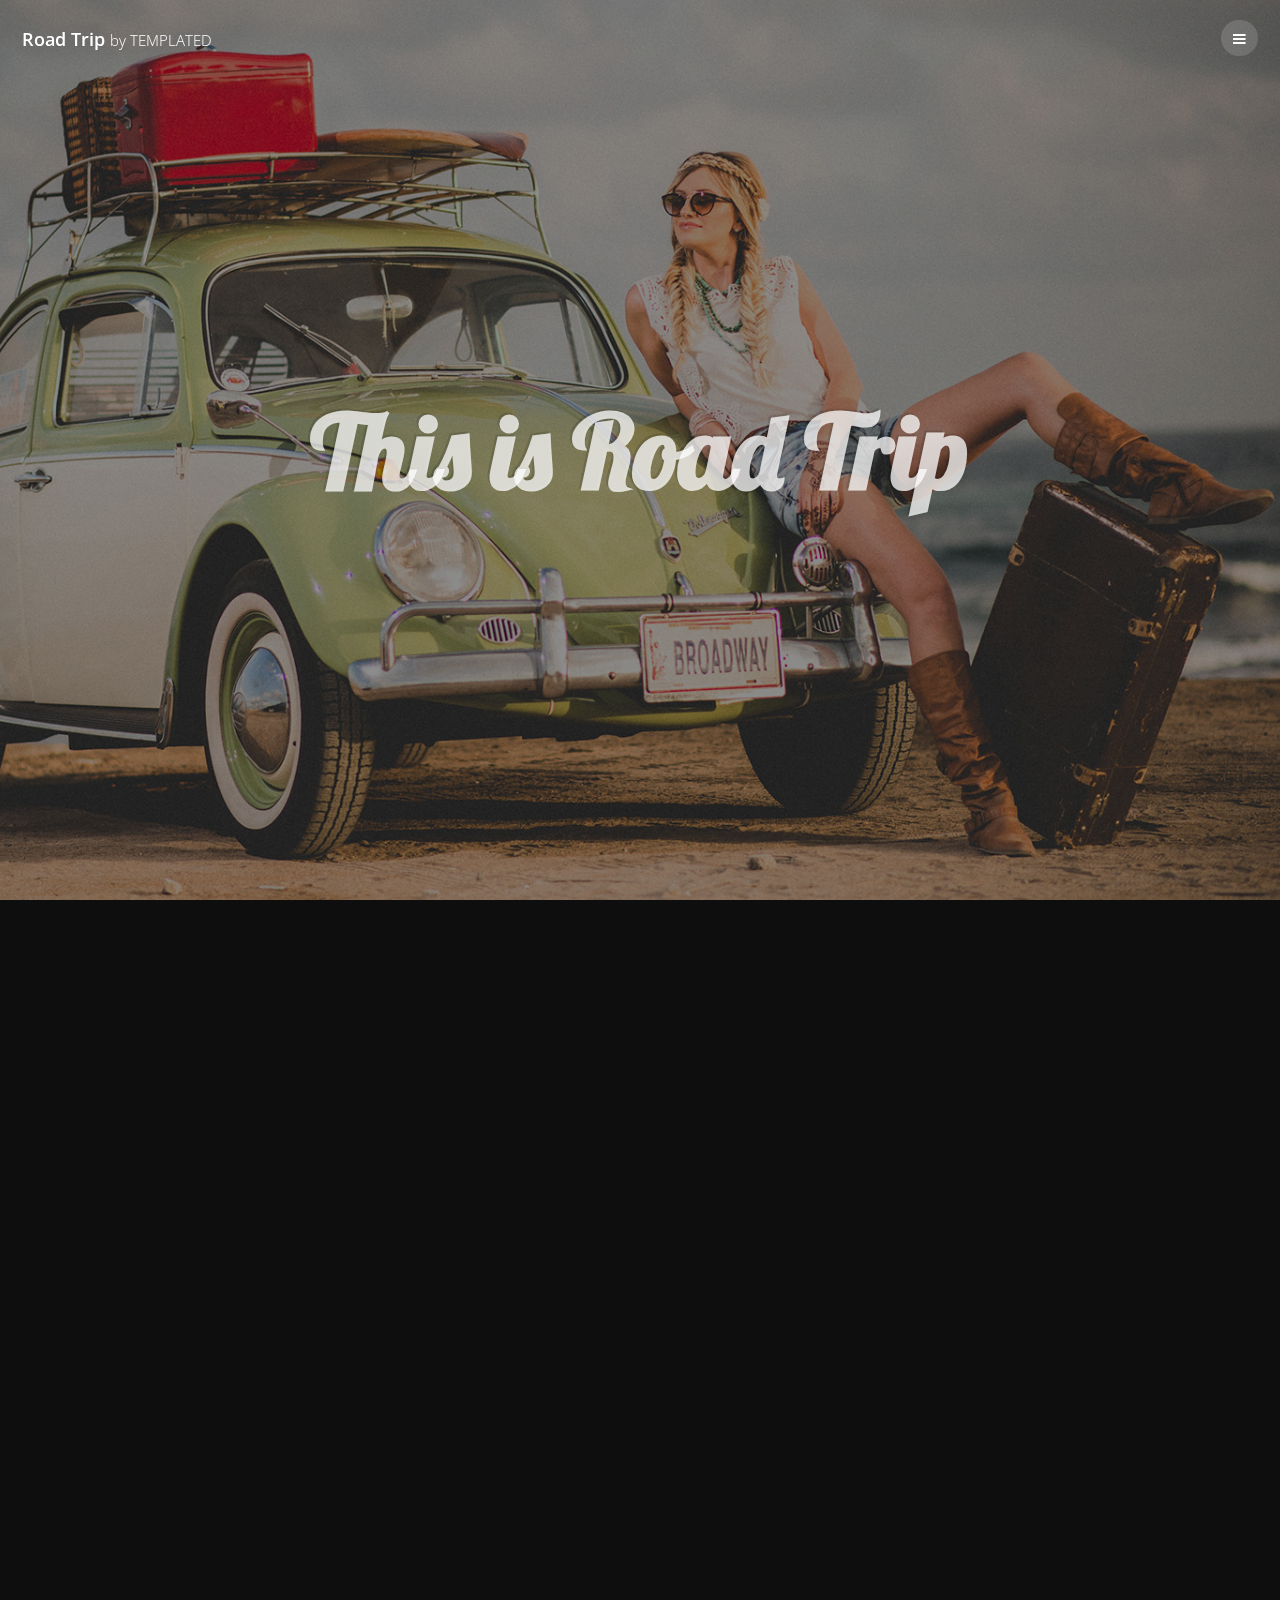
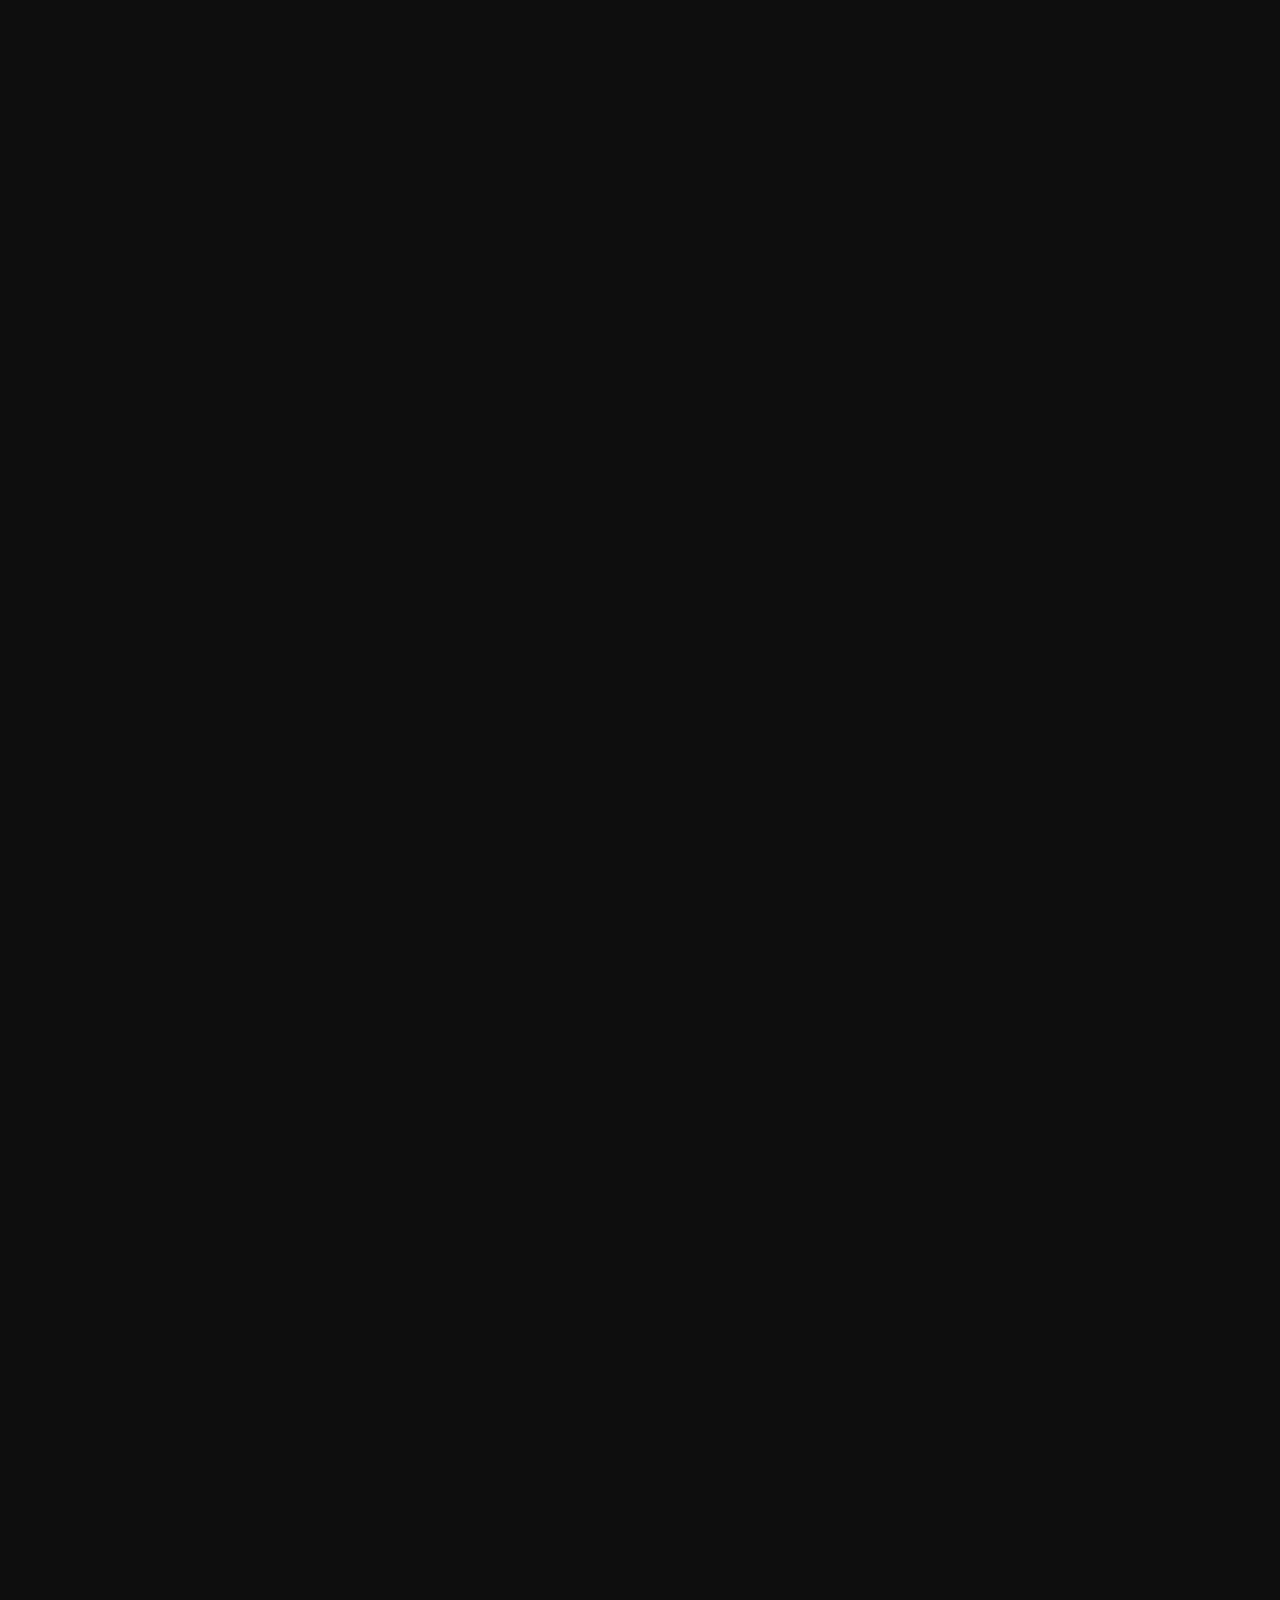
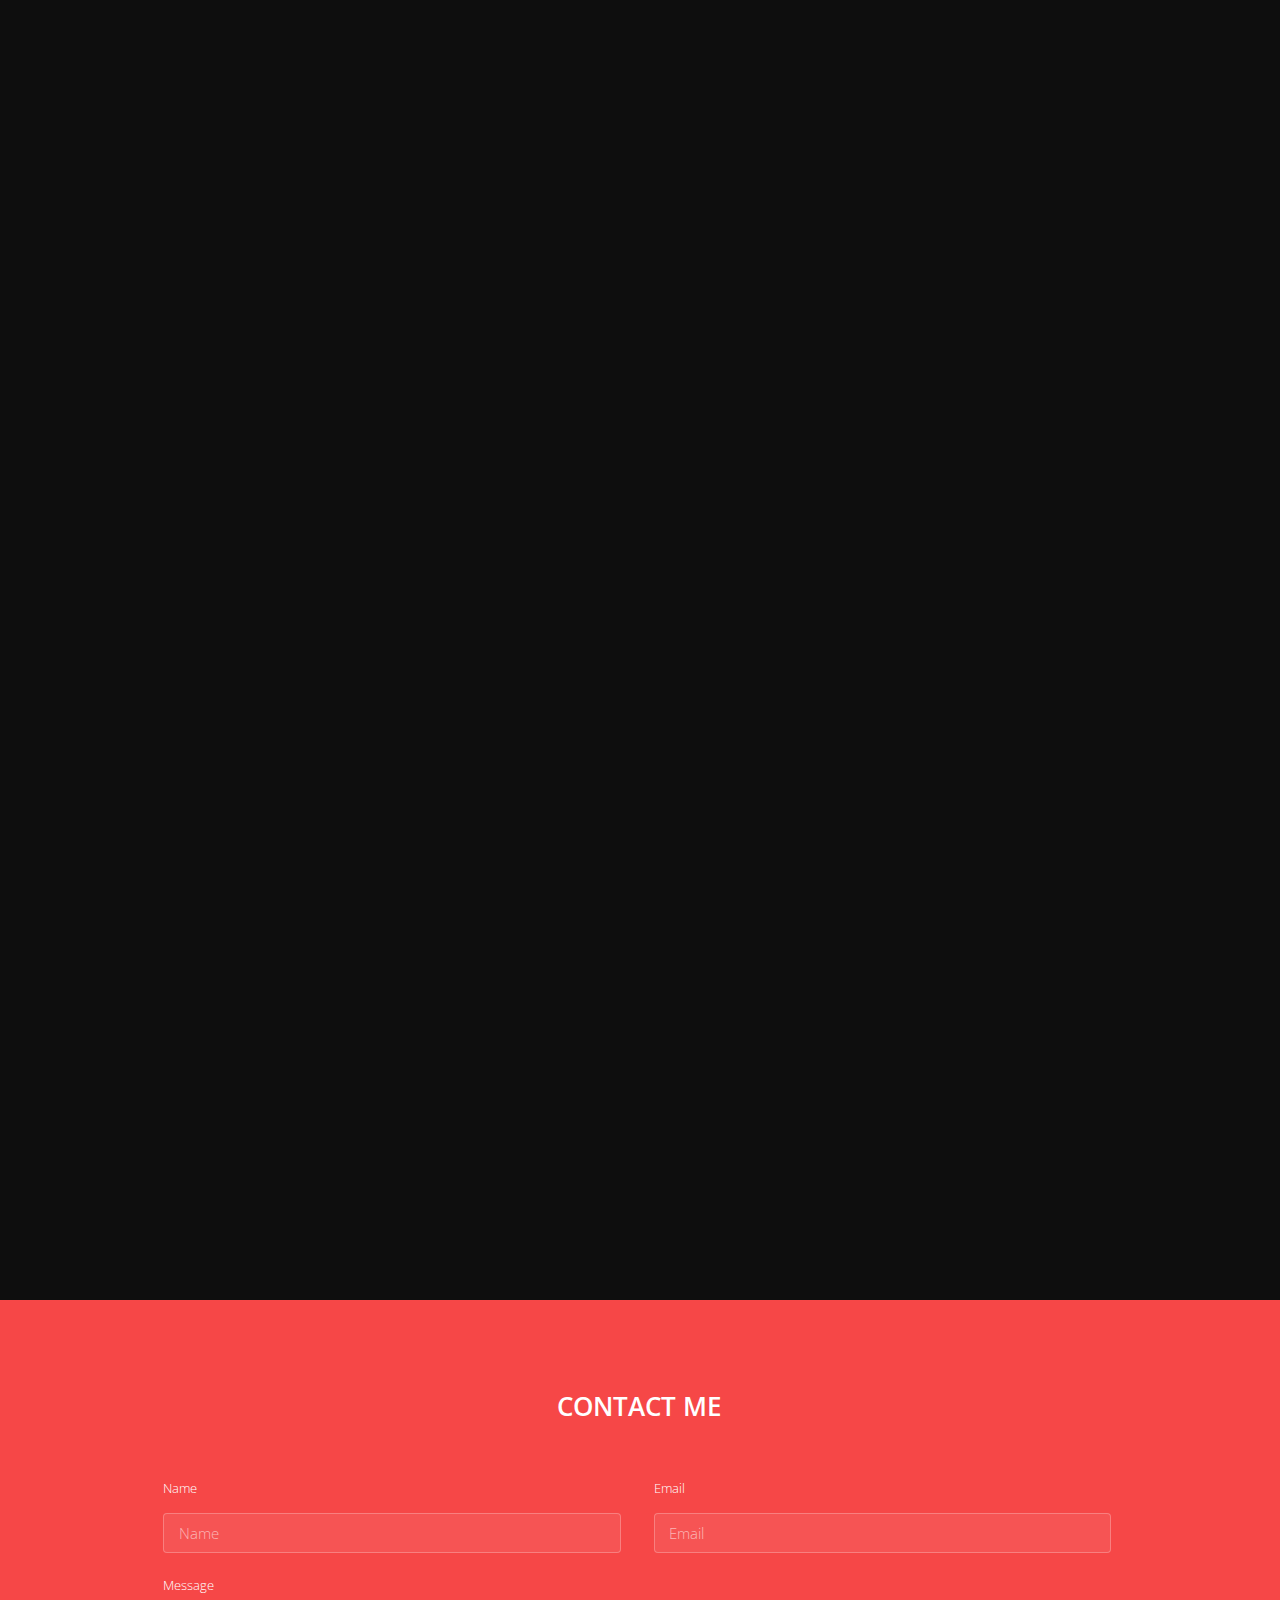
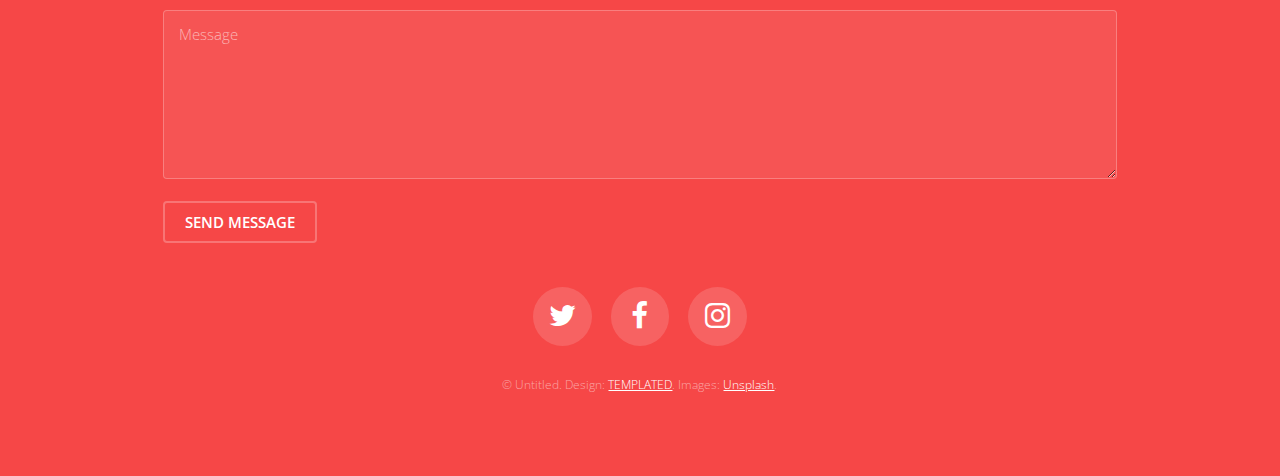
<file: roadtrip/index.html>
<!DOCTYPE HTML>
<!--
	Road Trip by TEMPLATED
	templated.co @templatedco
	Released for free under the Creative Commons Attribution 3.0 license (templated.co/license)
-->
<html>
	<head>
		<title>Road Trip by TEMPLATED</title>
		<meta charset="utf-8" />
		<meta name="viewport" content="width=device-width, initial-scale=1" />
		<link rel="stylesheet" href="assets/css/main.css" />
	</head>
	<body>

		<!-- Header -->
			<header id="header">
				<div class="logo"><a href="index.html">Road Trip <span>by TEMPLATED</span></a></div>
				<a href="#menu"><span>Menu</span></a>
			</header>

		<!-- Nav -->
			<nav id="menu">
				<ul class="links">
					<li><a href="index.html">Home</a></li>
					<li><a href="generic.html">Generic</a></li>
					<li><a href="elements.html">Elements</a></li>
				</ul>
			</nav>

		<!-- Banner -->
		<!--
			Note: To show a background image, set the "data-bg" attribute below
			to the full filename of your image. This is used in each section to set
			the background image.
		-->
			<section id="banner" class="bg-img" data-bg="banner.jpg">
				<div class="inner">
					<header>
						<h1>This is Road Trip</h1>
					</header>
				</div>
				<a href="#one" class="more">Learn More</a>
			</section>

		<!-- One -->
			<section id="one" class="wrapper post bg-img" data-bg="banner2.jpg">
				<div class="inner">
					<article class="box">
						<header>
							<h2>Nibh non lobortis mus nibh</h2>
							<p>01.01.2017</p>
						</header>
						<div class="content">
							<p>Scelerisque enim mi curae erat ultricies lobortis donec velit in per cum consectetur purus a enim platea vestibulum lacinia et elit ante scelerisque vestibulum. At urna condimentum sed vulputate a duis in senectus ullamcorper lacus cubilia consectetur odio proin sociosqu a parturient nam ac blandit praesent aptent. Eros dignissim mus mauris a natoque ad suspendisse nulla a urna in tincidunt tristique enim arcu litora scelerisque eros suspendisse.</p>
						</div>
						<footer>
							<a href="generic.html" class="button alt">Learn More</a>
						</footer>
					</article>
				</div>
				<a href="#two" class="more">Learn More</a>
			</section>

		<!-- Two -->
			<section id="two" class="wrapper post bg-img" data-bg="banner5.jpg">
				<div class="inner">
					<article class="box">
						<header>
							<h2>Mus elit a ultricies at</h2>
							<p>12.21.2016</p>
						</header>
						<div class="content">
							<p>Scelerisque enim mi curae erat ultricies lobortis donec velit in per cum consectetur purus a enim platea vestibulum lacinia et elit ante scelerisque vestibulum. At urna condimentum sed vulputate a duis in senectus ullamcorper lacus cubilia consectetur odio proin sociosqu a parturient nam ac blandit praesent aptent. Eros dignissim mus mauris a natoque ad suspendisse nulla a urna in tincidunt tristique enim arcu litora scelerisque eros suspendisse.</p>
						</div>
						<footer>
							<a href="generic.html" class="button alt">Learn More</a>
						</footer>
					</article>
				</div>
				<a href="#three" class="more">Learn More</a>
			</section>

		<!-- Three -->
			<section id="three" class="wrapper post bg-img" data-bg="banner4.jpg">
				<div class="inner">
					<article class="box">
						<header>
							<h2>Varius a cursus aliquet</h2>
							<p>11.11.2016</p>
						</header>
						<div class="content">
							<p>Scelerisque enim mi curae erat ultricies lobortis donec velit in per cum consectetur purus a enim platea vestibulum lacinia et elit ante scelerisque vestibulum. At urna condimentum sed vulputate a duis in senectus ullamcorper lacus cubilia consectetur odio proin sociosqu a parturient nam ac blandit praesent aptent. Eros dignissim mus mauris a natoque ad suspendisse nulla a urna in tincidunt tristique enim arcu litora scelerisque eros suspendisse.</p>
						</div>
						<footer>
							<a href="generic.html" class="button alt">Learn More</a>
						</footer>
					</article>
				</div>
				<a href="#four" class="more">Learn More</a>
			</section>

		<!-- Four -->
			<section id="four" class="wrapper post bg-img" data-bg="banner3.jpg">
				<div class="inner">
					<article class="box">
						<header>
							<h2>Luctus blandit mi lectus in nascetur</h2>
							<p>10.30.2016</p>
						</header>
						<div class="content">
							<p>Scelerisque enim mi curae erat ultricies lobortis donec velit in per cum consectetur purus a enim platea vestibulum lacinia et elit ante scelerisque vestibulum. At urna condimentum sed vulputate a duis in senectus ullamcorper lacus cubilia consectetur odio proin sociosqu a parturient nam ac blandit praesent aptent. Eros dignissim mus mauris a natoque ad suspendisse nulla a urna in tincidunt tristique enim arcu litora scelerisque eros suspendisse.</p>
						</div>
						<footer>
							<a href="generic.html" class="button alt">Learn More</a>
						</footer>
					</article>
				</div>
			</section>

		<!-- Footer -->
			<footer id="footer">
				<div class="inner">

					<h2>Contact Me</h2>

					<form action="#" method="post">

						<div class="field half first">
							<label for="name">Name</label>
							<input name="name" id="name" type="text" placeholder="Name">
						</div>
						<div class="field half">
							<label for="email">Email</label>
							<input name="email" id="email" type="email" placeholder="Email">
						</div>
						<div class="field">
							<label for="message">Message</label>
							<textarea name="message" id="message" rows="6" placeholder="Message"></textarea>
						</div>
						<ul class="actions">
							<li><input value="Send Message" class="button alt" type="submit"></li>
						</ul>
					</form>

					<ul class="icons">
						<li><a href="#" class="icon round fa-twitter"><span class="label">Twitter</span></a></li>
						<li><a href="#" class="icon round fa-facebook"><span class="label">Facebook</span></a></li>
						<li><a href="#" class="icon round fa-instagram"><span class="label">Instagram</span></a></li>
					</ul>

					<div class="copyright">
						&copy; Untitled. Design: <a href="https://templated.co">TEMPLATED</a>. Images: <a href="https://unsplash.com">Unsplash</a>.
					</div>

				</div>
			</footer>

		<!-- Scripts -->
			<script src="assets/js/jquery.min.js"></script>
			<script src="assets/js/jquery.scrolly.min.js"></script>
			<script src="assets/js/jquery.scrollex.min.js"></script>
			<script src="assets/js/skel.min.js"></script>
			<script src="assets/js/util.js"></script>
			<script src="assets/js/main.js"></script>

	</body>
</html>
</file>
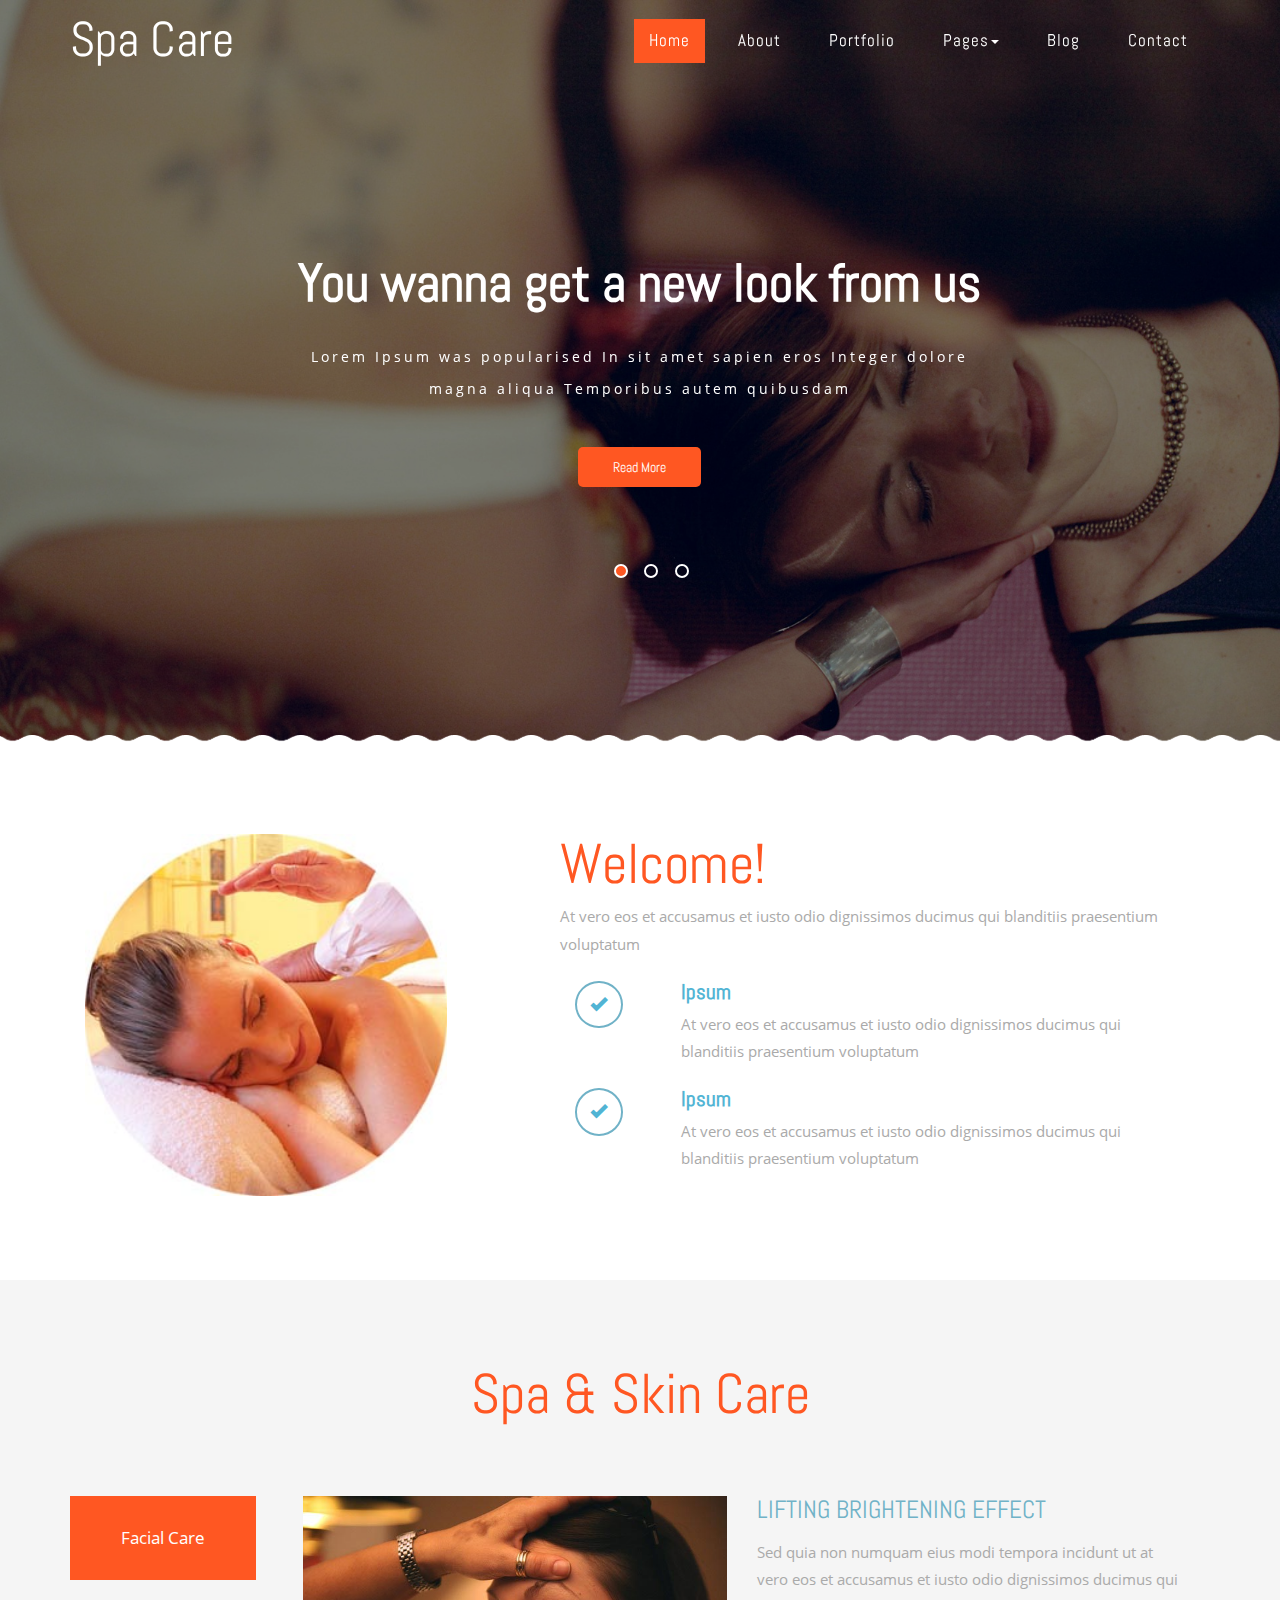
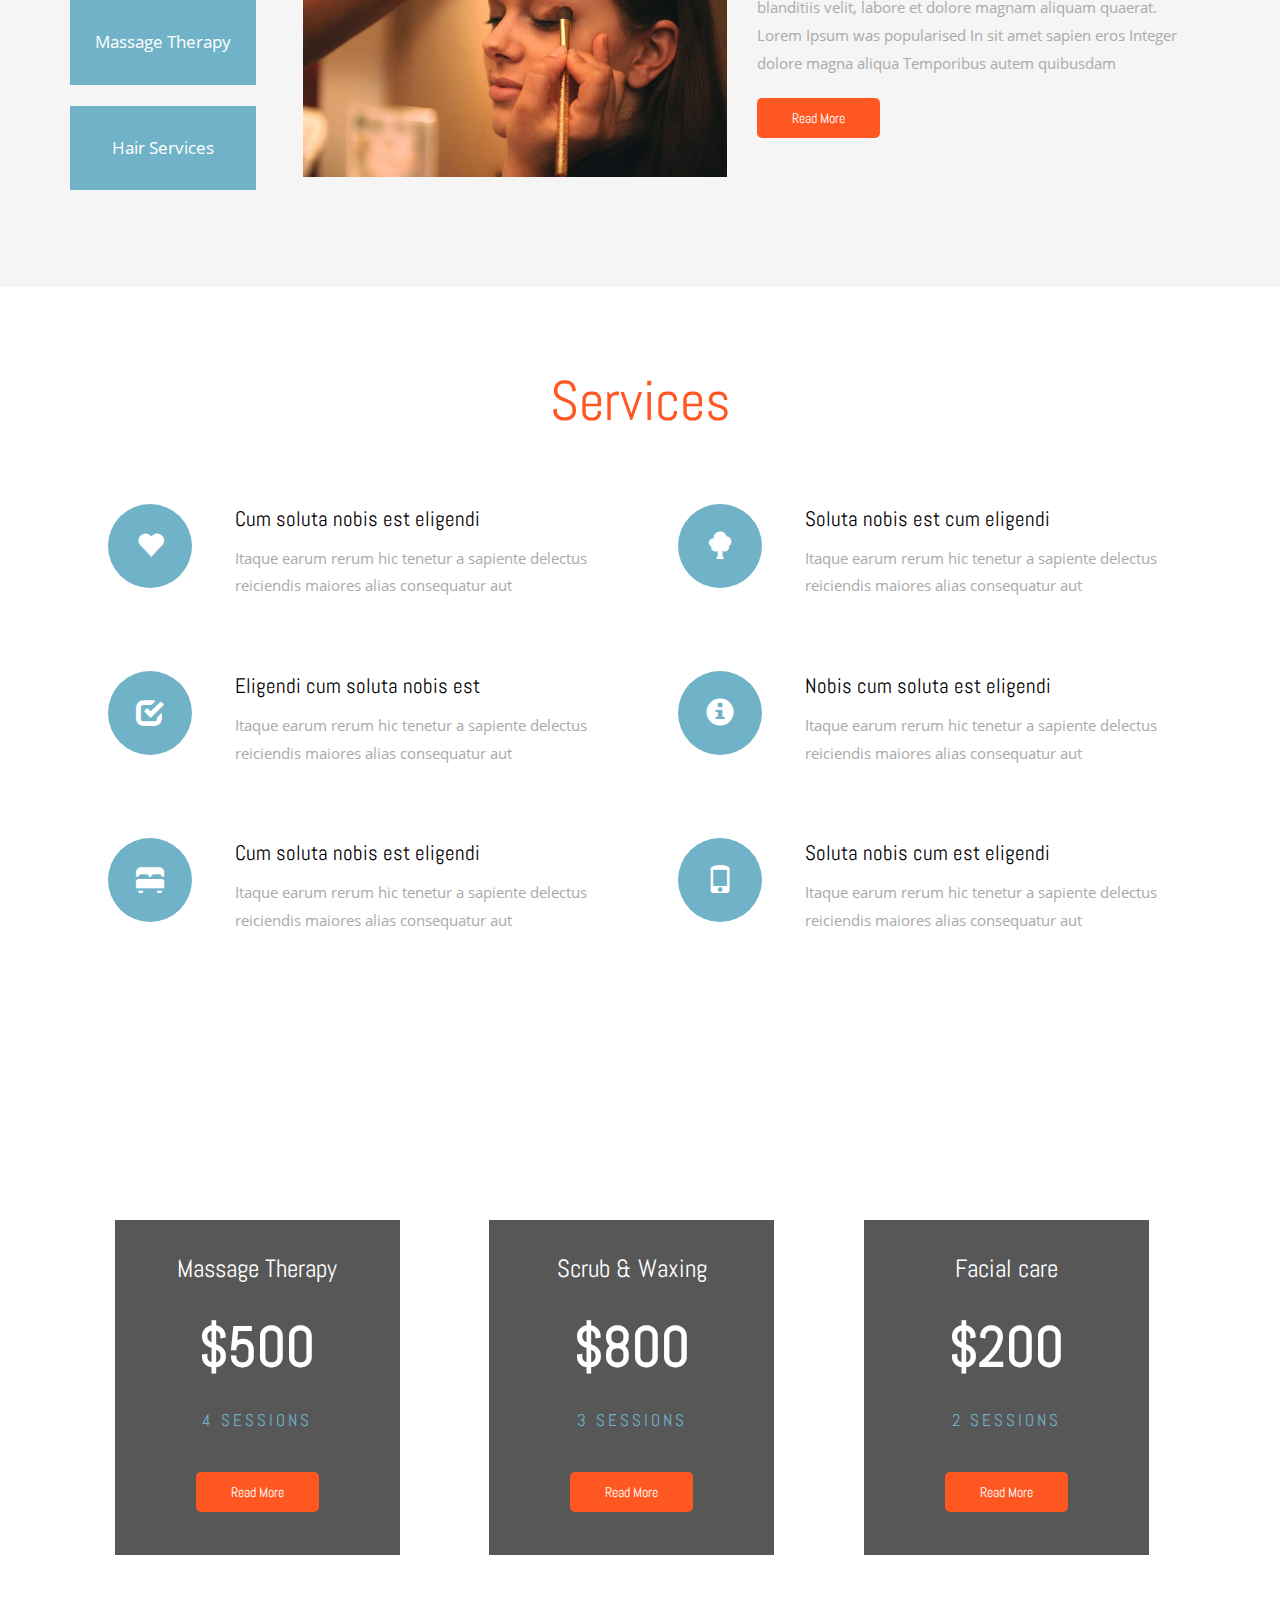
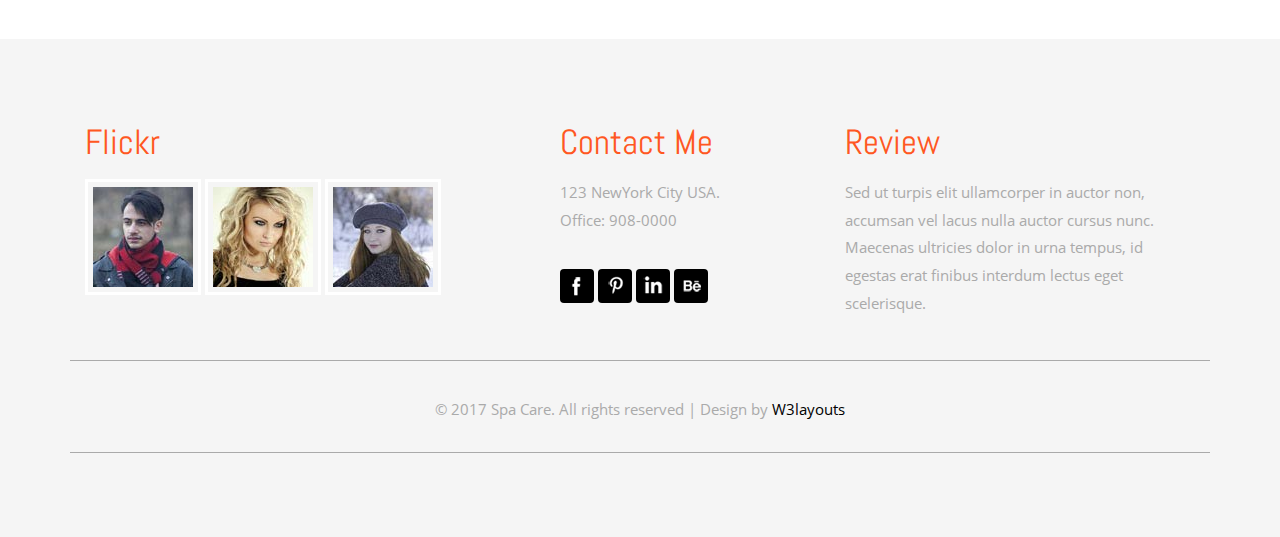
<file: spa/index.html>
<!--
Author: W3layouts
Author URL: http://w3layouts.com
License: Creative Commons Attribution 3.0 Unported
License URL: http://creativecommons.org/licenses/by/3.0/
-->
<!DOCTYPE html>
<html lang="en">
<head>
<title>Spa Care a Beauty and Spa Category Flat bootstrap Responsive website Template | Home :: w3layouts</title>
<meta name="viewport" content="width=device-width, initial-scale=1">
<meta http-equiv="Content-Type" content="text/html; charset=utf-8" />
<meta name="keywords" content="Spa Care Responsive web template, Bootstrap Web Templates, Flat Web Templates, Android Compatible web template, 
	Smart phone Compatible web template, free web designs for Nokia, Samsung, LG, SonyEricsson, Motorola web design" />
<script type="application/x-javascript"> addEventListener("load", function() { setTimeout(hideURLbar, 0); }, false); function hideURLbar(){ window.scrollTo(0,1); } </script>
<!-- Custom Theme files -->
<link href="css/bootstrap.css" type="text/css" rel="stylesheet" media="all">
<link href="css/style.css" type="text/css" rel="stylesheet" media="all">
<link rel="stylesheet" href="css/prettySticky.css" type="text/css">
<link href="css/font-awesome.css" rel="stylesheet"> 
<!-- //Custom Theme files -->
<!-- js -->
<script src="js/jquery-1.11.1.min.js"></script> 
<!-- //js --> 
</head>
<body>
	<!-- banner -->
	<div id="home" class="w3banner">
		<div class="banner-info">
			<!-- navigation -->
			<div class="top-nav">
				<nav>
					<div class="container">
						<div class="navbar-header logo">
							<button type="button" class="navbar-toggle collapsed" data-toggle="collapse" data-target="#bs-example-navbar-collapse-1">
								<span class="sr-only">Toggle navigation</span>
								<span class="icon-bar"></span>
								<span class="icon-bar"></span>
								<span class="icon-bar"></span>
							</button>
							<h1><a href="index.html">Spa Care</a></h1>
						</div>
						<!-- Collect the nav links, forms, and other content for toggling -->
						<div class="collapse navbar-collapse" id="bs-example-navbar-collapse-1">
							<ul class="nav navbar-right">
								<li><a href="#home" class="link-kumya active scroll"><span data-letters="Home">Home</span></a></li>
								<li><a href="about.html" class="link-kumya"><span data-letters="About">About</span></a></li>	
								<li><a href="portfolio.html" class="link-kumya"><span data-letters="Portfolio">Portfolio</span></a></li>
								<li><a href="#" class="dropdown-toggle link-kumya" data-toggle="dropdown" role="button" aria-haspopup="true" aria-expanded="false"><span data-letters="Pages">Pages</span><span class="caret"></span></a>
									<ul class="dropdown-menu"> 
										<li><a href="icons.html" class="link-kumya"><span data-letters="Icons">Icons</span></a></li>
										<li><a href="codes.html" class="link-kumya"><span data-letters="Typography">Typography</span></a></li>
									</ul>
								</li> 
								<li><a href="blog.html" class="link-kumya"><span data-letters="Blog">Blog</span></a></li>		
								<li><a href="contact.html" class="link-kumya"><span data-letters="Contact">Contact</span></a></li>
							</ul>	
							<div class="clearfix"> </div>
						</div>
					</div>
				</nav>
			</div>	
			<!-- //navigation -->
			<div class="banner-text">
				<!-- banner Slider starts Here -->
				<script src="js/responsiveslides.min.js"></script>
				<script>
					// You can also use "$(window).load(function() {"
					$(function () {
					  // Slideshow 3
					  $("#slider3").responsiveSlides({
						auto: true,
						pager: true,
						nav: false,
						speed: 500,
						namespace: "callbacks",
						before: function () {
						  $('.events').append("<li>before event fired.</li>");
						},
						after: function () {
						  $('.events').append("<li>after event fired.</li>");
						}
					  });
				
					});
				</script>
				<!-- //End-slider-script -->
				<div  id="top" class="callbacks_container">
					<ul class="rslides" id="slider3">
						<li>
							<div class="bnr-agileinfo">
								<h2>You wanna get a new look from us</h2>	
								<h3>Lorem Ipsum was popularised In sit amet sapien eros Integer dolore magna aliqua Temporibus autem quibusdam</h3>	
								<div class="w3lsmore">
									<a href="single.html" class="button-pipaluk button--inverted"> Read More</a>
								</div>	
							</div>	
						</li>
						<li>
							<div class="bnr-agileinfo">
								<h4>Quisque ornare feugiat erat sapien</h4>	
								<h3>In sit amet sapien eros Integer dolore magna aliqua Temporibus lorem lpsum was popularised autem quibusdam</h3>	
								<div class="w3lsmore">
									<a href="single.html" class="button-pipaluk button--inverted"> Read More</a>
								</div>	
							</div>	
						</li>
						<li>
							<div class="bnr-agileinfo">
								<h4>Fusce porttitor massa turpisgrada</h4>	
								<h3>Temporibus autem quibusdam Lorem Ipsum was popularised In sit amet sapien eros Integer dolore magna aliqua </h3>	
								<div class="w3lsmore">
									<a href="single.html" class="button-pipaluk button--inverted"> Read More</a>
								</div>	
							</div>	
						</li>
					</ul>
				</div>
			</div>	
		</div>
	</div>
	<!-- //banner -->
	<!-- welcome -->
	<div class="welcome w3">
		<div class="container">
			<div class="col-md-5 welcome-agileleft">
				<img src="images/img2.jpg" alt=""/>
			</div>
			<div class="col-md-7 welcome-right">
				<h3 class="wthree-title">Welcome!</h3>
				<p>At vero eos et accusamus et iusto odio dignissimos ducimus qui blanditiis praesentium voluptatum </p>
				<div class="welcome-info">
					<div class="col-md-2 welcome-text w3-agiletext-left">
						<span class="glyphicon glyphicon-ok" aria-hidden="true"></span>
					</div>
					<div class="col-md-10 welcome-text w3-agiletext-right">
						<h4>Ipsum</h4>
						<p>At vero eos et accusamus et iusto odio dignissimos ducimus qui blanditiis praesentium voluptatum </p>
					</div>
					<div class="clearfix"> </div>
				</div>
				<div class="welcome-info">
					<div class="col-md-2 welcome-text w3-agiletext-left">
						<span class="glyphicon glyphicon-ok" aria-hidden="true"></span>
					</div>
					<div class="col-md-10 welcome-text w3-agiletext-right">
						<h4>Ipsum</h4>
						<p>At vero eos et accusamus et iusto odio dignissimos ducimus qui blanditiis praesentium voluptatum </p>
					</div>
					<div class="clearfix"> </div>
				</div>
			</div>
			<div class="clearfix"> </div>
		</div>
	</div>
	<!-- //welcome -->
	<!-- tabs -->
	<div class="agileits-tabs">
		<div class="container">
			<h3 class="wthree-title">Spa & Skin Care</h3>
			<div class="tabs-row">
				<div class="col-sm-3 col-md-2 tab-grid-left"> <!-- required for floating -->
					<!-- Nav tabs -->
					 <ul class="nav nav-tabs w3-agileits-tabs">
						<li class="active"><a href="#Tab1" data-toggle="tab">Facial Care</a></li>
						<li><a href="#Tab2" data-toggle="tab">Massage Therapy</a></li>
						<li><a href="#Tab3" data-toggle="tab">Hair Services</a></li>
					</ul>
				</div>
				<div class="col-sm-9 col-md-10 tab-grid-right">
					<!-- Tab panes -->
					<div class="tab-content">
						<div class="tab-pane active" id="Tab1">
							<div class="agileits-text">
								<div class="col-md-6 care-w3limg"> 
									<img src="images/g1.jpg" alt=""/>
								</div>
								<div class="col-md-6 care-w3text"> 
									<h4>Lifting Brightening Effect</h4>
									<p>Sed quia non numquam eius modi tempora incidunt ut at vero eos et accusamus et iusto odio dignissimos ducimus qui blanditiis velit, labore et dolore magnam aliquam quaerat. Lorem Ipsum was popularised In sit amet sapien eros Integer dolore magna aliqua Temporibus autem quibusdam </p>
									<div class="w3lsmore">
										<a href="single.html" class="button-pipaluk button--inverted"> Read More</a>
									</div>
								</div>
								<div class="clearfix"> </div>
							</div>
						</div>
						<div class="tab-pane" id="Tab2">
							<div class="agileits-text">
								<div class="col-md-6 care-w3limg"> 
									<img src="images/g2.jpg" alt=""/>
								</div>
								<div class="col-md-6 care-w3text"> 
									<h4>Aromatherapy Massage</h4>
									<p>At vero eos et accusamus et iusto odio dignissimos ducimus qui blanditiis velit, sed quia non numquam eius modi tempora incidunt ut labore et dolore magnam aliquam quaerat. Lorem Ipsum was popularised In sit amet sapien eros Integer dolore magna aliqua Temporibus autem quibusdam </p>
									<div class="w3lsmore">
										<a href="single.html" class="button-pipaluk button--inverted"> Read More</a>
									</div>
								</div>
								<div class="clearfix"> </div>
							</div> 
						</div>
						<div class="tab-pane" id="Tab3">
							<div class="agileits-text">
								<div class="col-md-6 care-w3limg"> 
									<img src="images/g3.jpg" alt=""/>
								</div>
								<div class="col-md-6 care-w3text"> 
									<h4>Bridal & Special Hairstyles</h4>
									<p>Lorem Ipsum was popularised In sit amet sapien eros Integer dolore magna aliqua Temporibus autem quibusdam, At vero eos et accusamus et iusto odio dignissimos ducimus qui blanditiis velit, sed quia non numquam eius modi tempora incidunt ut labore et dolore magnam aliquam quaerat. </p>
									<div class="w3lsmore">
										<a href="single.html" class="button-pipaluk button--inverted"> Read More</a>
									</div>
								</div>
								<div class="clearfix"> </div>
							</div>
						</div>
					</div>
				</div>
				<div class="clearfix"> </div>
			</div> 
		</div>
	</div>
	<!-- //tabs -->
	<!-- services -->
	<div class="services" id="services">
		<div class="container">
			<h3 class="wthree-title">Services</h3>
			<div class="servc-grids agileits-w3layouts">
				<div class="col-md-6 servc-grid">
					<div class="col-xs-3 servc-grid-left">
						<span class="glyphicon glyphicon-heart effect-1" aria-hidden="true"></span>
					</div>
					<div class="col-xs-9 servc-grid-right">
						<h4>Cum soluta nobis est eligendi</h4>
						<p>Itaque earum rerum hic tenetur a sapiente delectus 
						reiciendis maiores alias consequatur aut</p>
					</div>
					<div class="clearfix"> </div>
				</div>
				<div class="col-md-6 servc-grid">
					<div class="col-xs-3 servc-grid-left">
						<span class="glyphicon glyphicon-tree-deciduous effect-1" aria-hidden="true"></span>
					</div>
					<div class="col-xs-9 servc-grid-right">
						<h4>Soluta nobis est cum eligendi</h4>
						<p>Itaque earum rerum hic tenetur a sapiente delectus 
						reiciendis maiores alias consequatur aut</p>
					</div>
					<div class="clearfix"> </div>
				</div>
				<div class="clearfix"> </div>
			</div>
			<div class="servc-grids">
				<div class="col-md-6 servc-grid agileits-w3layouts">
					<div class="col-xs-3 servc-grid-left">
						<span class="glyphicon glyphicon-check effect-1" aria-hidden="true"></span>
					</div>
					<div class="col-xs-9 servc-grid-right">
						<h4>Eligendi cum soluta nobis est</h4>
						<p>Itaque earum rerum hic tenetur a sapiente delectus 
						reiciendis maiores alias consequatur aut</p>
					</div>
					<div class="clearfix"> </div>
				</div>
				<div class="col-md-6 servc-grid">
					<div class="col-xs-3 servc-grid-left">
						<span class="glyphicon glyphicon-info-sign effect-1" aria-hidden="true"></span>
					</div>
					<div class="col-xs-9 servc-grid-right">
						<h4>Nobis cum soluta est eligendi</h4>
						<p>Itaque earum rerum hic tenetur a sapiente delectus 
						reiciendis maiores alias consequatur aut</p>
					</div>
					<div class="clearfix"> </div>
				</div>
				<div class="clearfix"> </div>
			</div>
			<div class="servc-grids agileits-w3layouts">
				<div class="col-md-6 servc-grid">
					<div class="col-xs-3 servc-grid-left">
						<span class="glyphicon glyphicon-bed effect-1" aria-hidden="true"></span>
					</div>
					<div class="col-xs-9 servc-grid-right">
						<h4>Cum soluta nobis est eligendi</h4>
						<p>Itaque earum rerum hic tenetur a sapiente delectus 
						reiciendis maiores alias consequatur aut</p>
					</div>
					<div class="clearfix"> </div>
				</div>
				<div class="col-md-6 servc-grid">
					<div class="col-xs-3 servc-grid-left">
						<span class="glyphicon glyphicon-phone effect-1" aria-hidden="true"></span>
					</div>
					<div class="col-xs-9 servc-grid-right">
						<h4>Soluta nobis cum est eligendi</h4>
						<p>Itaque earum rerum hic tenetur a sapiente delectus 
						reiciendis maiores alias consequatur aut</p>
					</div>
					<div class="clearfix"> </div>
				</div>
				<div class="clearfix"> </div>
			</div>
		</div>
	</div>
	<!-- //services -->
	<!-- slid -->
	<div class="slid">
		<div class="container">	
			<h3 class="wthree-title">Pricing</h3>
			<div class="slid-row w3-agileits">
				<div class="col-md-4 slid-grids">
					<h4>Massage Therapy</h4>
					<h3>$500</h3>
					<h5>4 SESSIONS</h5>
					<div class="w3lsmore">
						<a href="single.html" class="button-pipaluk button--inverted"> Read More</a>
					</div>	
				</div>
				<div class="col-md-4 slid-grids">
					<h4>Scrub & Waxing</h4>
					<h3>$800</h3>
					<h5>3 SESSIONS</h5>
					<div class="w3lsmore">
						<a href="single.html" class="button-pipaluk button--inverted"> Read More</a>
					</div>	
				</div>
				<div class="col-md-4 slid-grids">
					<h4>Facial care</h4>
					<h3>$200</h3>
					<h5>2 SESSIONS</h5>
					<div class="w3lsmore">
						<a href="single.html" class="button-pipaluk button--inverted"> Read More</a>
					</div>	
				</div>
				<div class="clearfix"> </div>
			</div>
		</div>
	</div>
	<!-- //slid -->
	<!-- footer -->
	<div class="footer">
		<div class="container">
			<div class="col-md-5 ftr-wthree-grids">
				<h3>Flickr</h3>
				<a class="footer-img" href="single.html"> <img src="images/f2.jpg" alt=""/></a>
				<a  class="footer-img" href="single.html"> <img src="images/f1.jpg" alt=""/></a> 
				<a class="footer-img" href="single.html"> <img src="images/f3.jpg" alt=""/></a>
			</div> 
			<div class="col-md-3 ftr-wthree-grids">
				<h3>Contact Me</h3>
				<p>123 NewYork City USA.<br>
					<span>Office: 908-0000</span>
				</p>
				<div class="footer-bottom">
					<a href="#"><span>Facebook</span></a>
					<a href="#"><span>Pinterest</span></a>
					<a href="#"><span>LinkedIn </span></a>
					<a href="#"><span>Behance</span></a>
				</div>
			</div> 
			<div class="col-md-4 ftr-wthree-grids">
				<h3>Review</h3>
				<p>Sed ut turpis elit ullamcorper in auctor non, accumsan vel lacus nulla auctor cursus nunc. Maecenas ultricies dolor in urna tempus, id egestas erat finibus  interdum lectus eget scelerisque.</p>
			</div>
			<div class="clearfix"> </div>
			<div class="footer-copy">
				<p>© 2017 Spa Care. All rights reserved | Design by <a href="http://w3layouts.com">W3layouts</a></p>
			</div>
		</div>
	</div>
	<!-- //footer -->
	<!-- script-for prettySticky -->
	<script src="js/prettySticky.js"></script>
	<!-- //script-for prettySticky -->
	<!-- Bootstrap core JavaScript
    ================================================== -->
    <!-- Placed at the end of the document so the pages load faster -->
    <script src="js/bootstrap.js"></script>
</body>
</html>
</file>
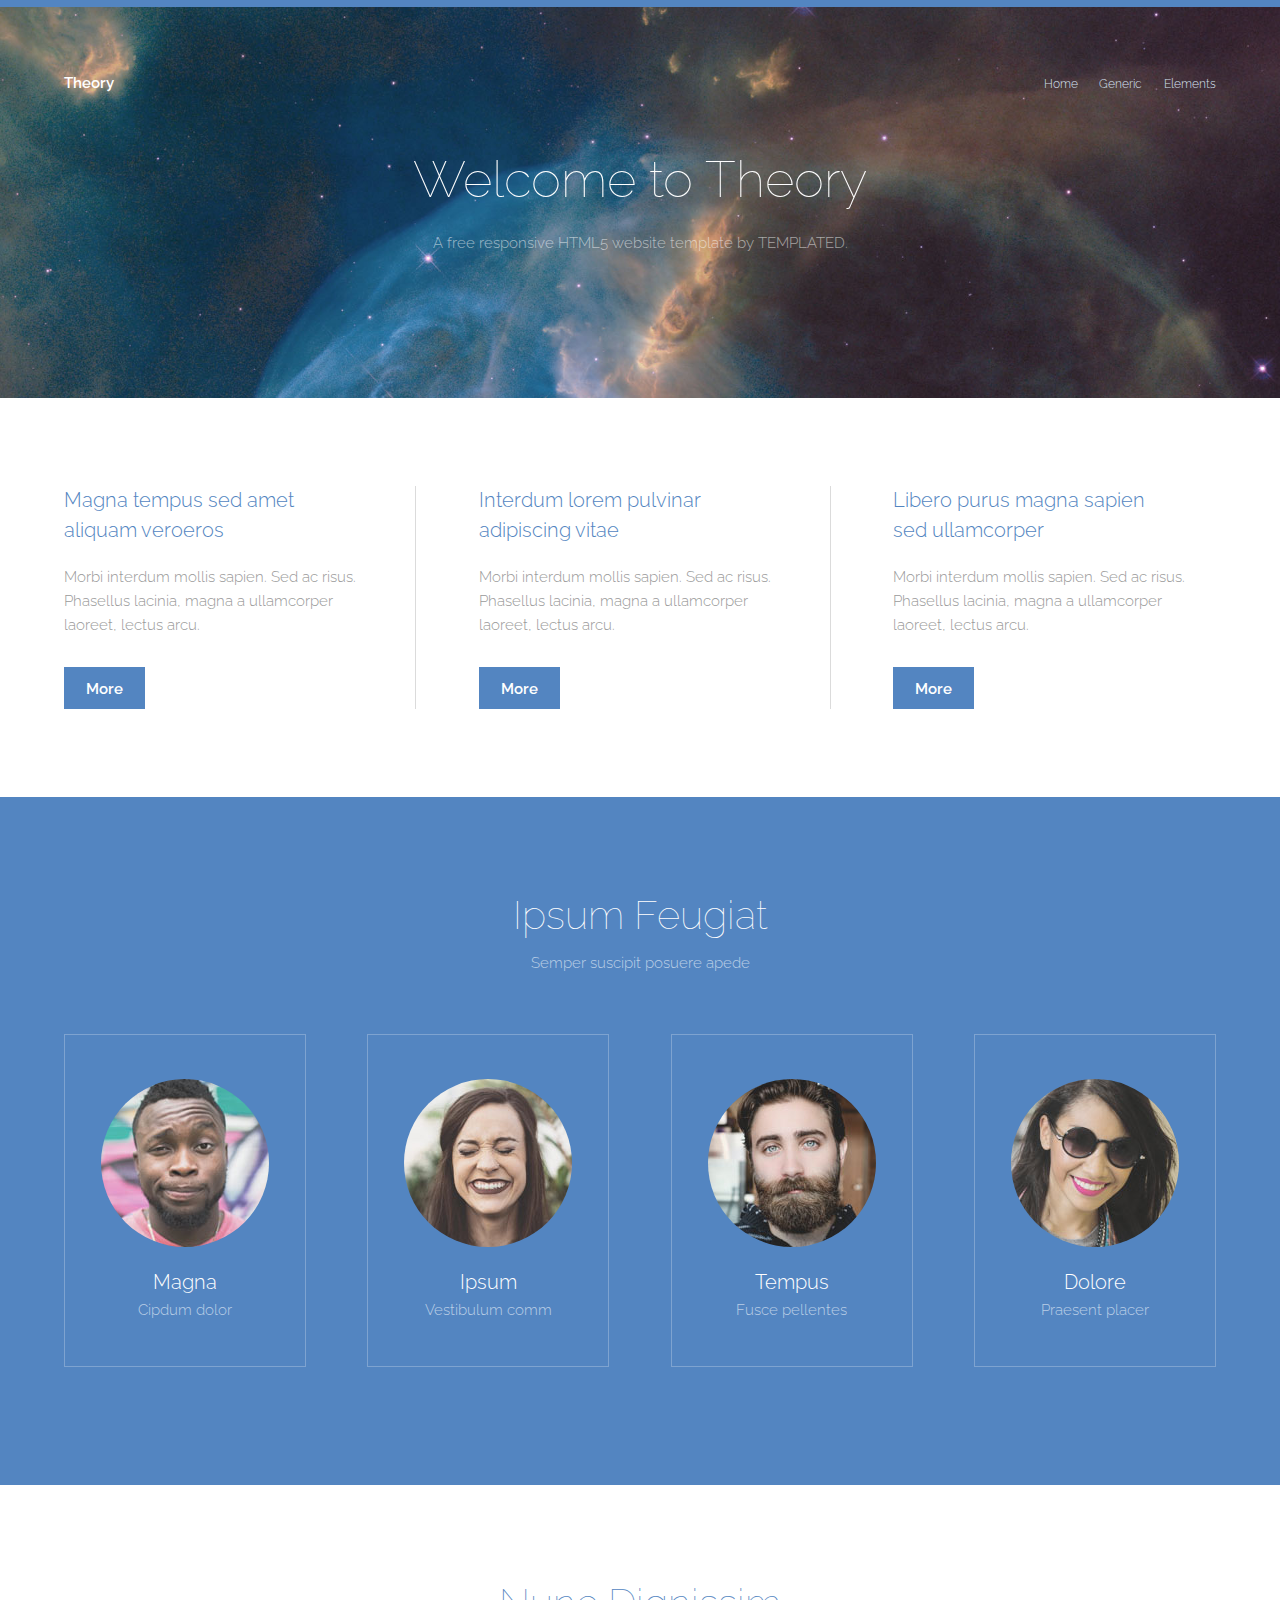
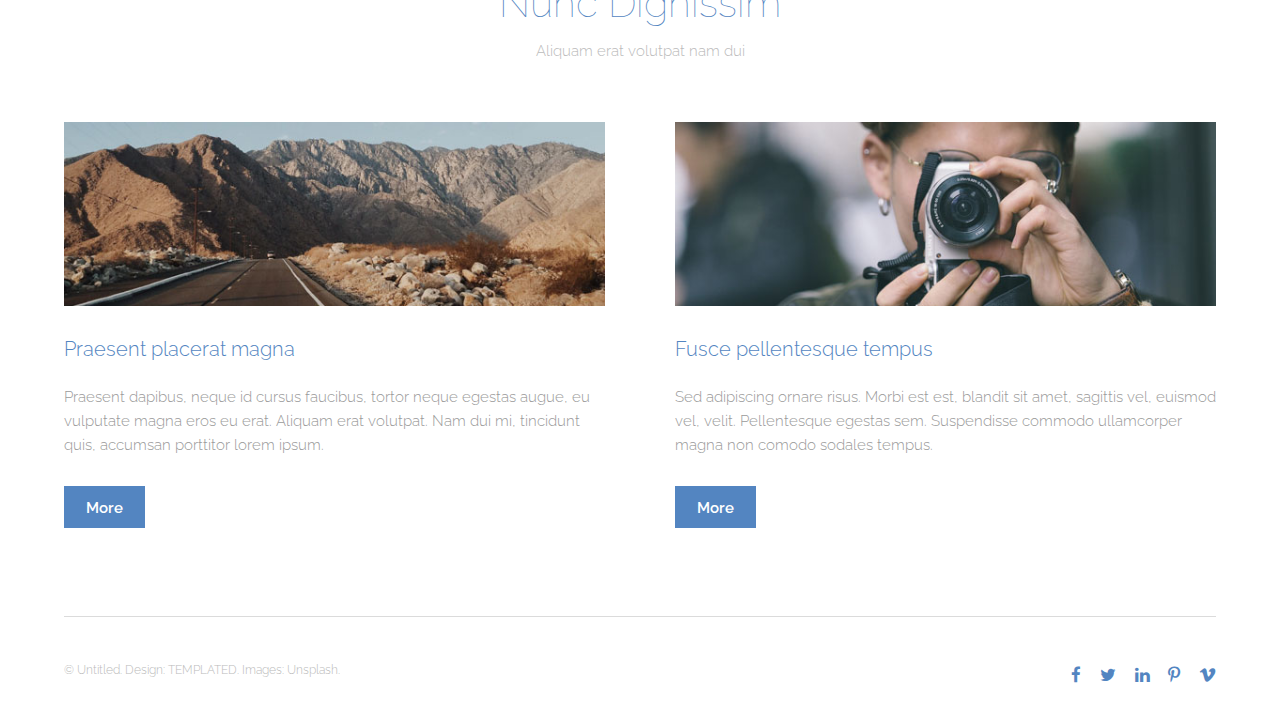
<file: theory/index.html>
<!DOCTYPE HTML>
<!--
	Theory by TEMPLATED
	templated.co @templatedco
	Released for free under the Creative Commons Attribution 3.0 license (templated.co/license)
-->
<html>
	<head>
		<title>Theory by TEMPLATED</title>
		<meta charset="utf-8" />
		<meta name="viewport" content="width=device-width, initial-scale=1" />
		<link rel="stylesheet" href="assets/css/main.css" />
	</head>
	<body>

		<!-- Header -->
			<header id="header">
				<div class="inner">
					<a href="index.html" class="logo">Theory</a>
					<nav id="nav">
						<a href="index.html">Home</a>
						<a href="generic.html">Generic</a>
						<a href="elements.html">Elements</a>
					</nav>
					<a href="#navPanel" class="navPanelToggle"><span class="fa fa-bars"></span></a>
				</div>
			</header>

		<!-- Banner -->
			<section id="banner">
				<h1>Welcome to Theory</h1>
				<p>A free responsive HTML5 website template by TEMPLATED.</p>
			</section>

		<!-- One -->
			<section id="one" class="wrapper">
				<div class="inner">
					<div class="flex flex-3">
						<article>
							<header>
								<h3>Magna tempus sed amet<br /> aliquam veroeros</h3>
							</header>
							<p>Morbi interdum mollis sapien. Sed ac risus. Phasellus lacinia, magna a ullamcorper laoreet, lectus arcu.</p>
							<footer>
								<a href="#" class="button special">More</a>
							</footer>
						</article>
						<article>
							<header>
								<h3>Interdum lorem pulvinar<br /> adipiscing vitae</h3>
							</header>
							<p>Morbi interdum mollis sapien. Sed ac risus. Phasellus lacinia, magna a ullamcorper laoreet, lectus arcu.</p>
							<footer>
								<a href="#" class="button special">More</a>
							</footer>
						</article>
						<article>
							<header>
								<h3>Libero purus magna sapien<br /> sed ullamcorper</h3>
							</header>
							<p>Morbi interdum mollis sapien. Sed ac risus. Phasellus lacinia, magna a ullamcorper laoreet, lectus arcu.</p>
							<footer>
								<a href="#" class="button special">More</a>
							</footer>
						</article>
					</div>
				</div>
			</section>

		<!-- Two -->
			<section id="two" class="wrapper style1 special">
				<div class="inner">
					<header>
						<h2>Ipsum Feugiat</h2>
						<p>Semper suscipit posuere apede</p>
					</header>
					<div class="flex flex-4">
						<div class="box person">
							<div class="image round">
								<img src="images/pic03.jpg" alt="Person 1" />
							</div>
							<h3>Magna</h3>
							<p>Cipdum dolor</p>
						</div>
						<div class="box person">
							<div class="image round">
								<img src="images/pic04.jpg" alt="Person 2" />
							</div>
							<h3>Ipsum</h3>
							<p>Vestibulum comm</p>
						</div>
						<div class="box person">
							<div class="image round">
								<img src="images/pic05.jpg" alt="Person 3" />
							</div>
							<h3>Tempus</h3>
							<p>Fusce pellentes</p>
						</div>
						<div class="box person">
							<div class="image round">
								<img src="images/pic06.jpg" alt="Person 4" />
							</div>
							<h3>Dolore</h3>
							<p>Praesent placer</p>
						</div>
					</div>
				</div>
			</section>

		<!-- Three -->
			<section id="three" class="wrapper special">
				<div class="inner">
					<header class="align-center">
						<h2>Nunc Dignissim</h2>
						<p>Aliquam erat volutpat nam dui </p>
					</header>
					<div class="flex flex-2">
						<article>
							<div class="image fit">
								<img src="images/pic01.jpg" alt="Pic 01" />
							</div>
							<header>
								<h3>Praesent placerat magna</h3>
							</header>
							<p>Praesent dapibus, neque id cursus faucibus, tortor neque egestas augue, eu vulputate magna eros eu erat. Aliquam erat volutpat. Nam dui mi, tincidunt quis, accumsan porttitor lorem ipsum.</p>
							<footer>
								<a href="#" class="button special">More</a>
							</footer>
						</article>
						<article>
							<div class="image fit">
								<img src="images/pic02.jpg" alt="Pic 02" />
							</div>
							<header>
								<h3>Fusce pellentesque tempus</h3>
							</header>
							<p>Sed adipiscing ornare risus. Morbi est est, blandit sit amet, sagittis vel, euismod vel, velit. Pellentesque egestas sem. Suspendisse commodo ullamcorper magna non comodo sodales tempus.</p>
							<footer>
								<a href="#" class="button special">More</a>
							</footer>
						</article>
					</div>
				</div>
			</section>

		<!-- Footer -->
			<footer id="footer">
				<div class="inner">
					<div class="flex">
						<div class="copyright">
							&copy; Untitled. Design: <a href="https://templated.co">TEMPLATED</a>. Images: <a href="https://unsplash.com">Unsplash</a>.
						</div>
						<ul class="icons">
							<li><a href="#" class="icon fa-facebook"><span class="label">Facebook</span></a></li>
							<li><a href="#" class="icon fa-twitter"><span class="label">Twitter</span></a></li>
							<li><a href="#" class="icon fa-linkedin"><span class="label">linkedIn</span></a></li>
							<li><a href="#" class="icon fa-pinterest-p"><span class="label">Pinterest</span></a></li>
							<li><a href="#" class="icon fa-vimeo"><span class="label">Vimeo</span></a></li>
						</ul>
					</div>
				</div>
			</footer>

		<!-- Scripts -->
			<script src="assets/js/jquery.min.js"></script>
			<script src="assets/js/skel.min.js"></script>
			<script src="assets/js/util.js"></script>
			<script src="assets/js/main.js"></script>

	</body>
</html>
</file>
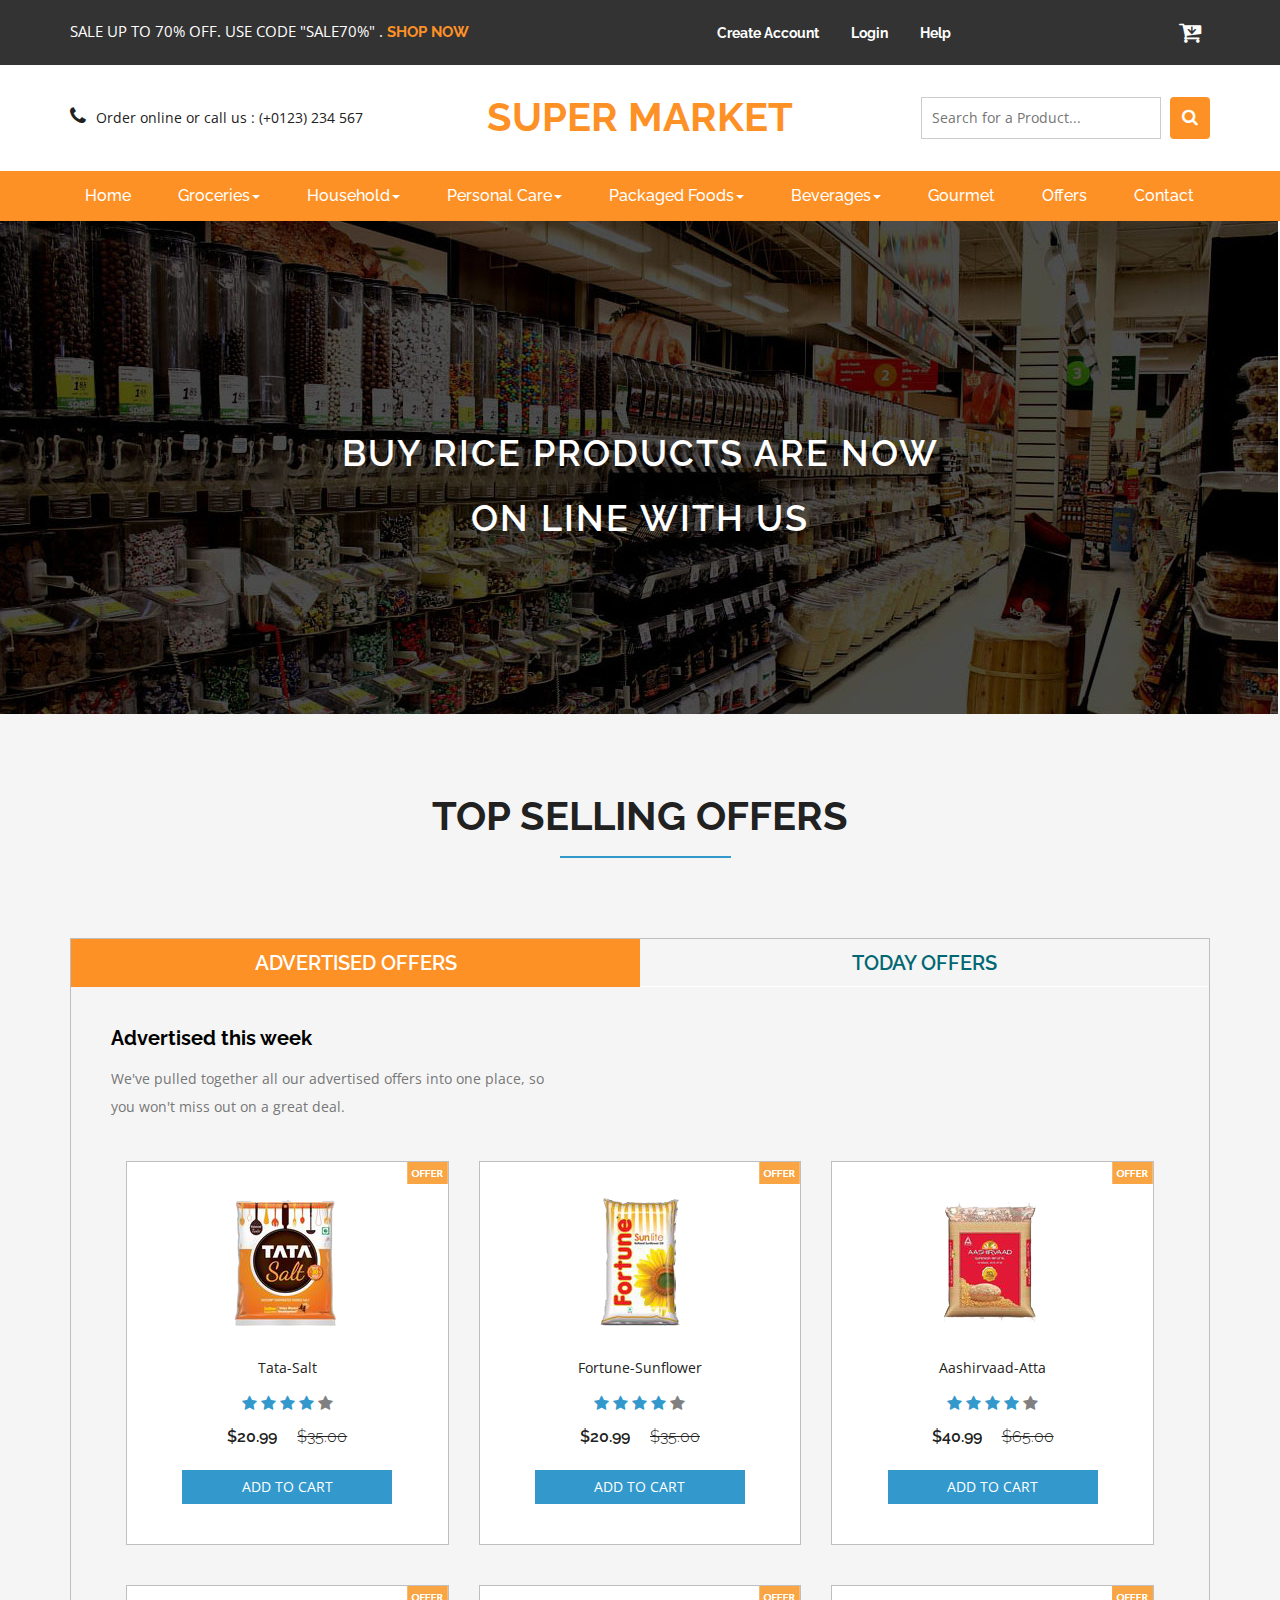
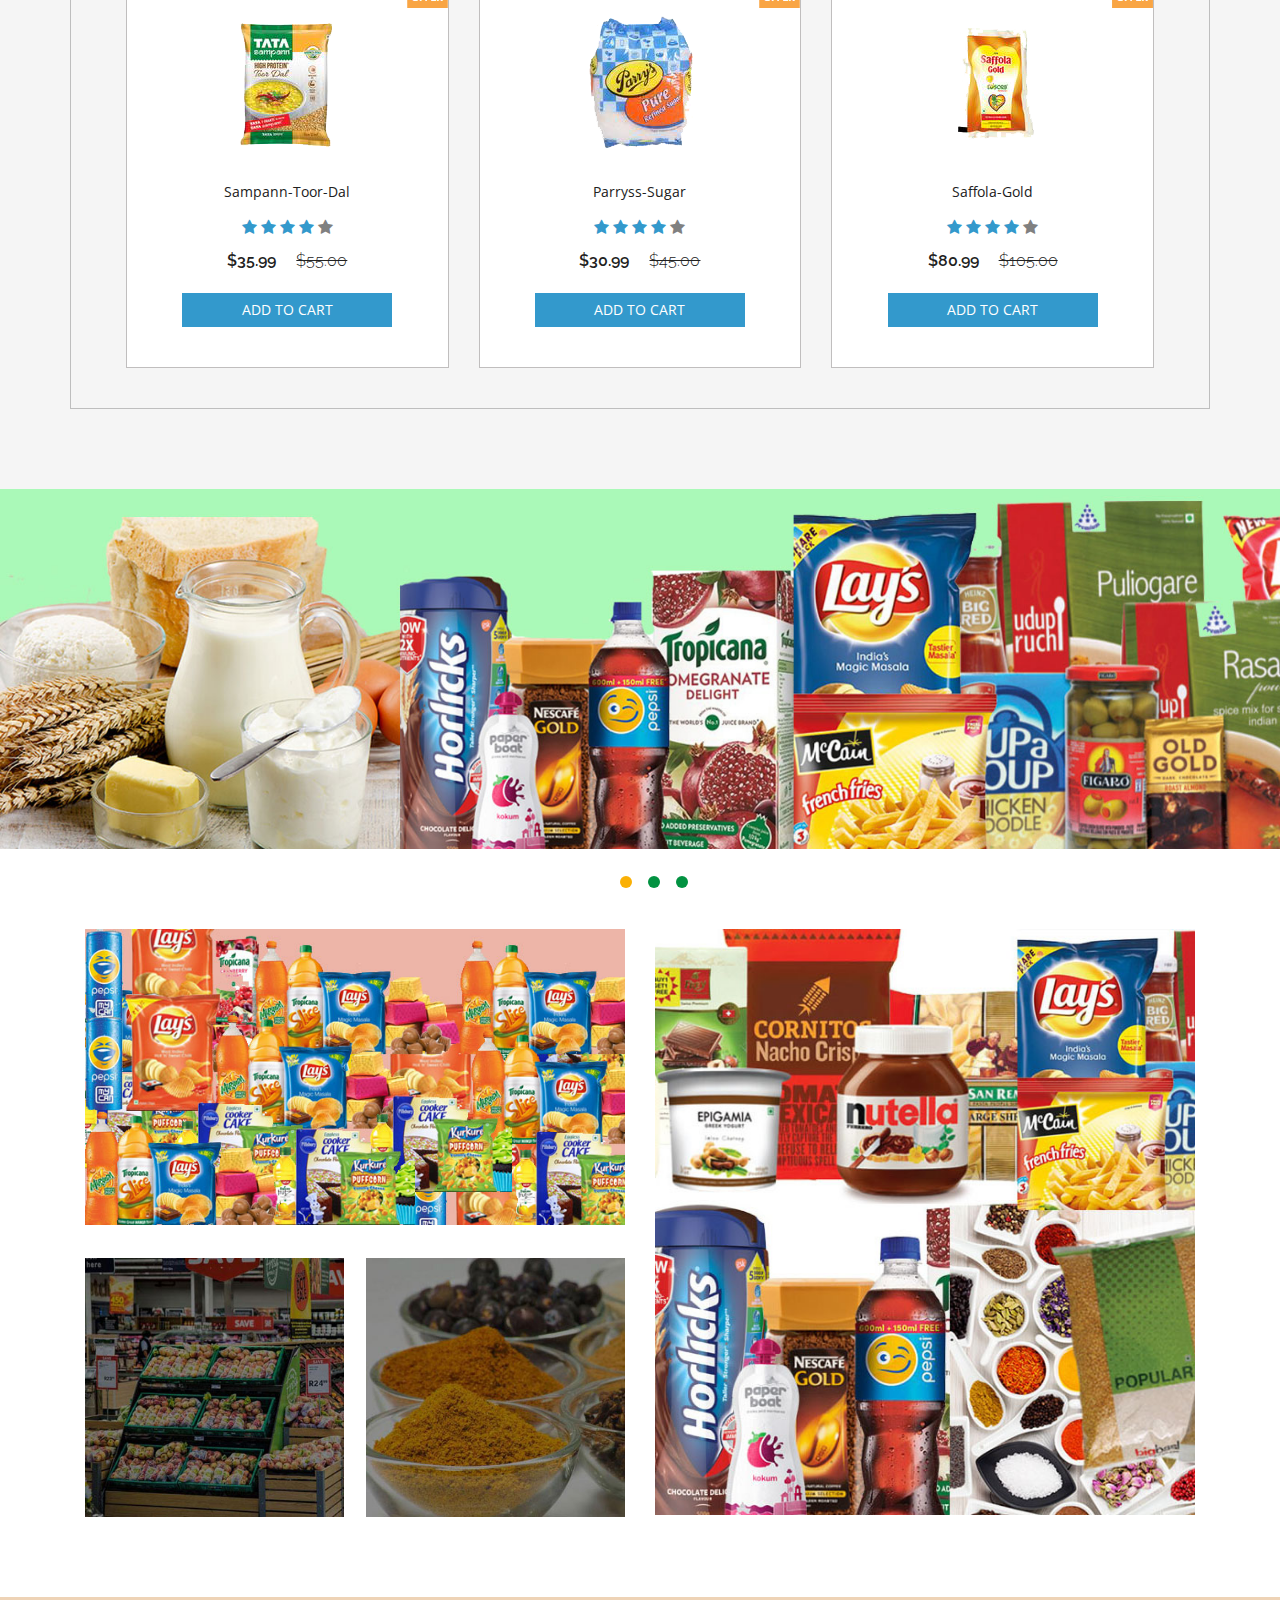
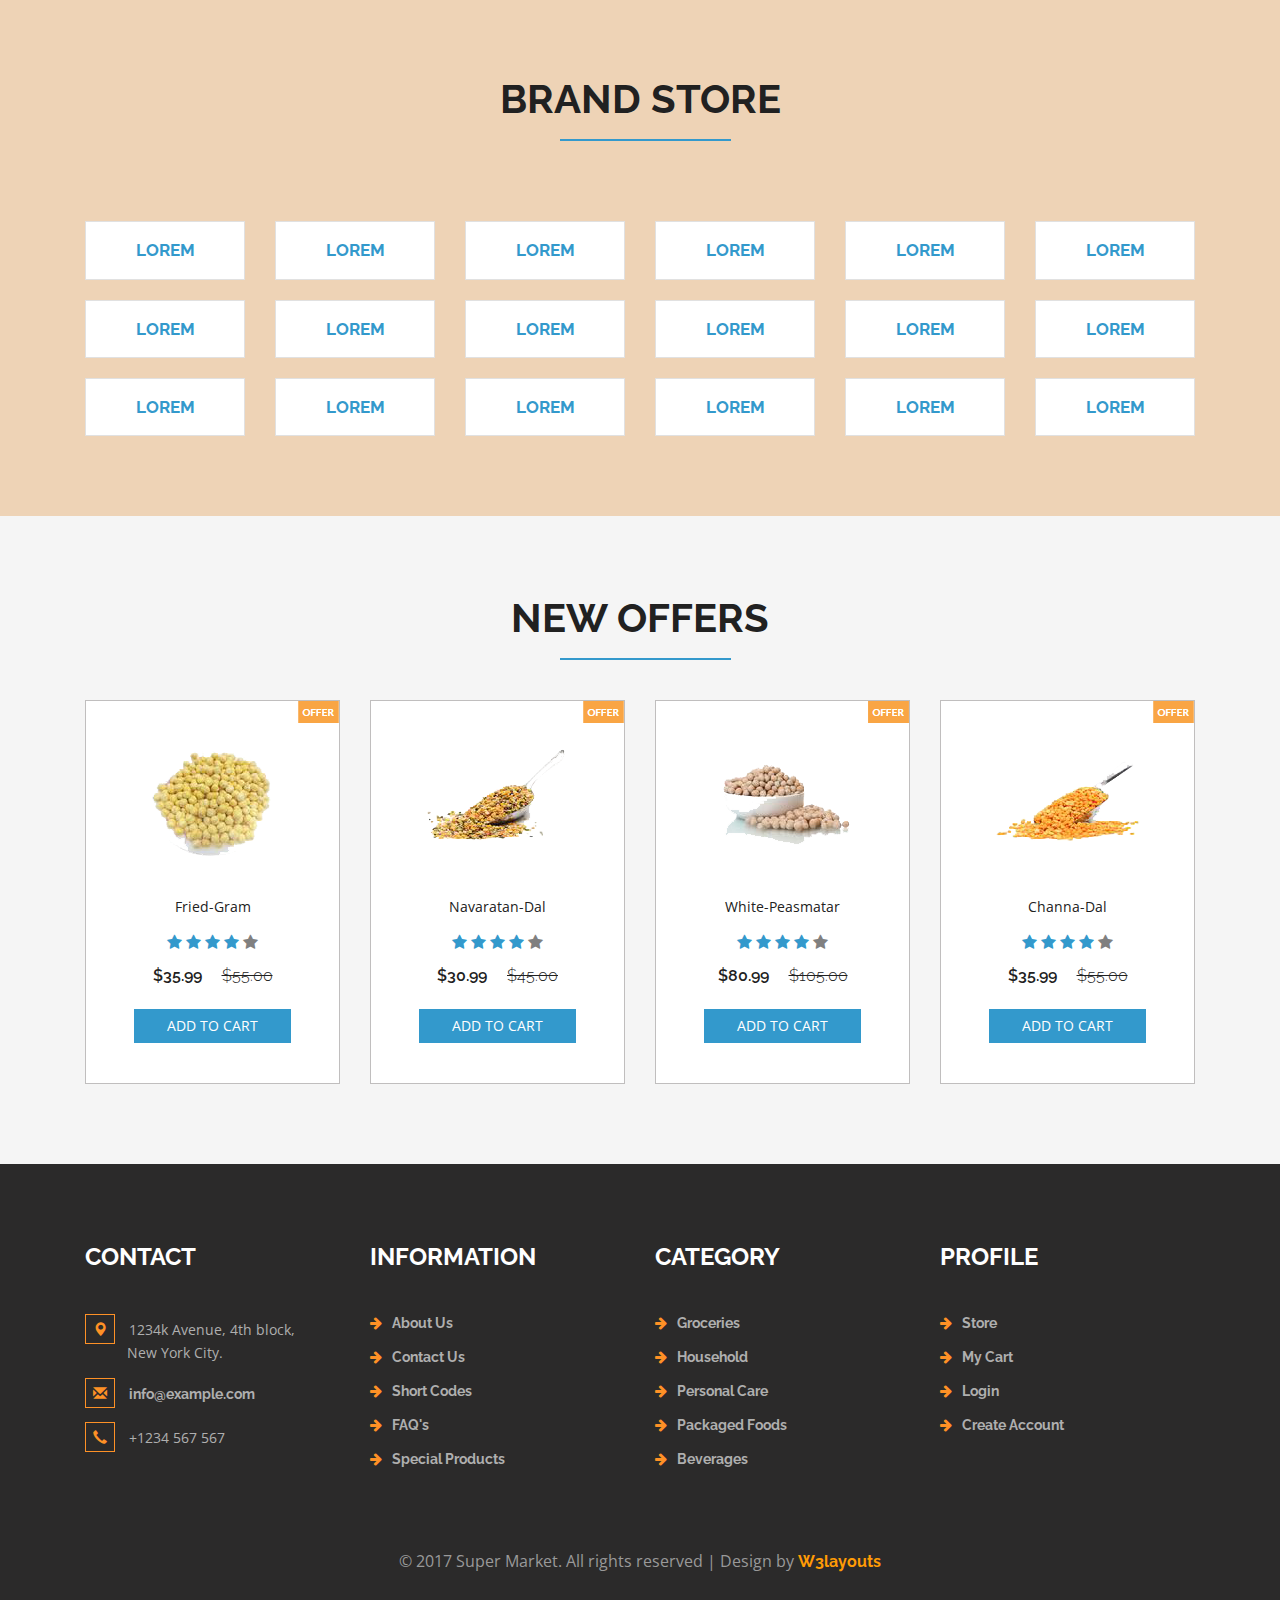
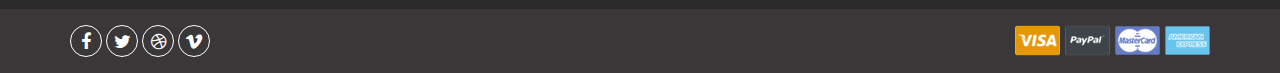
<file: tienda/index.html>
<!--
author: W3layouts
author URL: http://w3layouts.com
License: Creative Commons Attribution 3.0 Unported
License URL: http://creativecommons.org/licenses/by/3.0/
-->
<!DOCTYPE html>
<html>
<head>
<title>Super Market an Ecommerce Online Shopping Category Flat Bootstrap Responsive Website Template | Home :: w3layouts</title>
<!-- for-mobile-apps -->
<meta name="viewport" content="width=device-width, initial-scale=1">
<meta http-equiv="Content-Type" content="text/html; charset=utf-8" />
<meta name="keywords" content="Super Market Responsive web template, Bootstrap Web Templates, Flat Web Templates, Android Compatible web template, 
Smartphone Compatible web template, free webdesigns for Nokia, Samsung, LG, SonyEricsson, Motorola web design" />
<script type="application/x-javascript"> addEventListener("load", function() { setTimeout(hideURLbar, 0); }, false);
		function hideURLbar(){ window.scrollTo(0,1); } </script>
<!-- //for-mobile-apps -->
<link href="css/bootstrap.css" rel="stylesheet" type="text/css" media="all" />
<link href="css/style.css" rel="stylesheet" type="text/css" media="all" />
<!-- font-awesome icons -->
<link href="css/font-awesome.css" rel="stylesheet"> 
<!-- //font-awesome icons -->
<!-- js -->
<script src="js/jquery-1.11.1.min.js"></script>
<!-- //js -->
<link href='//fonts.googleapis.com/css?family=Raleway:400,100,100italic,200,200italic,300,400italic,500,500italic,600,600italic,700,700italic,800,800italic,900,900italic' rel='stylesheet' type='text/css'>
<link href='//fonts.googleapis.com/css?family=Open+Sans:400,300,300italic,400italic,600,600italic,700,700italic,800,800italic' rel='stylesheet' type='text/css'>
<!-- start-smoth-scrolling -->
<script type="text/javascript" src="js/move-top.js"></script>
<script type="text/javascript" src="js/easing.js"></script>
<script type="text/javascript">
	jQuery(document).ready(function($) {
		$(".scroll").click(function(event){		
			event.preventDefault();
			$('html,body').animate({scrollTop:$(this.hash).offset().top},1000);
		});
	});
</script>
<!-- start-smoth-scrolling -->
</head>
	
<body>
<!-- header -->
	<div class="agileits_header">
		<div class="container">
			<div class="w3l_offers">
				<p>SALE UP TO 70% OFF. USE CODE "SALE70%" . <a href="products.html">SHOP NOW</a></p>
			</div>
			<div class="agile-login">
				<ul>
					<li><a href="registered.html"> Create Account </a></li>
					<li><a href="login.html">Login</a></li>
					<li><a href="contact.html">Help</a></li>
					
				</ul>
			</div>
			<div class="product_list_header">  
					<form action="#" method="post" class="last"> 
						<input type="hidden" name="cmd" value="_cart">
						<input type="hidden" name="display" value="1">
						<button class="w3view-cart" type="submit" name="submit" value=""><i class="fa fa-cart-arrow-down" aria-hidden="true"></i></button>
					</form>  
			</div>
			<div class="clearfix"> </div>
		</div>
	</div>

	<div class="logo_products">
		<div class="container">
		<div class="w3ls_logo_products_left1">
				<ul class="phone_email">
					<li><i class="fa fa-phone" aria-hidden="true"></i>Order online or call us : (+0123) 234 567</li>
					
				</ul>
			</div>
			<div class="w3ls_logo_products_left">
				<h1><a href="index.html">super Market</a></h1>
			</div>
		<div class="w3l_search">
			<form action="#" method="post">
				<input type="search" name="Search" placeholder="Search for a Product..." required="">
				<button type="submit" class="btn btn-default search" aria-label="Left Align">
					<i class="fa fa-search" aria-hidden="true"> </i>
				</button>
				<div class="clearfix"></div>
			</form>
		</div>
			
			<div class="clearfix"> </div>
		</div>
	</div>
<!-- //header -->
<!-- navigation -->
	<div class="navigation-agileits">
		<div class="container">
			<nav class="navbar navbar-default">
							<!-- Brand and toggle get grouped for better mobile display -->
							<div class="navbar-header nav_2">
								<button type="button" class="navbar-toggle collapsed navbar-toggle1" data-toggle="collapse" data-target="#bs-megadropdown-tabs">
									<span class="sr-only">Toggle navigation</span>
									<span class="icon-bar"></span>
									<span class="icon-bar"></span>
									<span class="icon-bar"></span>
								</button>
							</div> 
							<div class="collapse navbar-collapse" id="bs-megadropdown-tabs">
								<ul class="nav navbar-nav">
									<li class="active"><a href="index.html" class="act">Home</a></li>	
									<!-- Mega Menu -->
									<li class="dropdown">
										<a href="#" class="dropdown-toggle" data-toggle="dropdown">Groceries<b class="caret"></b></a>
										<ul class="dropdown-menu multi-column columns-3">
											<div class="row">
												<div class="multi-gd-img">
													<ul class="multi-column-dropdown">
														<h6>All Groceries</h6>
														<li><a href="groceries.html">Dals & Pulses</a></li>
														<li><a href="groceries.html">Almonds</a></li>
														<li><a href="groceries.html">Cashews</a></li>
														<li><a href="groceries.html">Dry Fruit</a></li>
														<li><a href="groceries.html"> Mukhwas </a></li>
														<li><a href="groceries.html">Rice & Rice Products</a></li>
													</ul>
												</div>	
												
											</div>
										</ul>
									</li>
									<li class="dropdown">
										<a href="#" class="dropdown-toggle" data-toggle="dropdown">Household<b class="caret"></b></a>
										<ul class="dropdown-menu multi-column columns-3">
											<div class="row">
												<div class="multi-gd-img">
													<ul class="multi-column-dropdown">
														<h6>All Household</h6>
														<li><a href="household.html">Cookware</a></li>
														<li><a href="household.html">Dust Pans</a></li>
														<li><a href="household.html">Scrubbers</a></li>
														<li><a href="household.html">Dust Cloth</a></li>
														<li><a href="household.html"> Mops </a></li>
														<li><a href="household.html">Kitchenware</a></li>
													</ul>
												</div>
												
												
											</div>
										</ul>
									</li>
									<li class="dropdown">
										<a href="#" class="dropdown-toggle" data-toggle="dropdown">Personal Care<b class="caret"></b></a>
										<ul class="dropdown-menu multi-column columns-3">
											<div class="row">
												<div class="multi-gd-img">
													<ul class="multi-column-dropdown">
														<h6>Baby Care</h6>
														<li><a href="personalcare.html">Baby Soap</a></li>
														<li><a href="personalcare.html">Baby Care Accessories</a></li>
														<li><a href="personalcare.html">Baby Oil & Shampoos</a></li>
														<li><a href="personalcare.html">Baby Creams & Lotion</a></li>
														<li><a href="personalcare.html"> Baby Powder</a></li>
														<li><a href="personalcare.html">Diapers & Wipes</a></li>
													</ul>
												</div>
												
											</div>
										</ul>
									</li>
									<li class="dropdown">
										<a href="#" class="dropdown-toggle" data-toggle="dropdown">Packaged Foods<b class="caret"></b></a>
										<ul class="dropdown-menu multi-column columns-3">
											<div class="row">
												<div class="multi-gd-img">
													<ul class="multi-column-dropdown">
														<h6>All Accessories</h6>
														<li><a href="packagedfoods.html">Baby Food</a></li>
														<li><a href="packagedfoods.html">Dessert Items</a></li>
														<li><a href="packagedfoods.html">Biscuits</a></li>
														<li><a href="packagedfoods.html">Breakfast Cereals</a></li>
														<li><a href="packagedfoods.html"> Canned Food </a></li>
														<li><a href="packagedfoods.html">Chocolates & Sweets</a></li>
													</ul>
												</div>
												
											
											</div>
										</ul>
									</li>
									<li class="dropdown">
										<a href="#" class="dropdown-toggle" data-toggle="dropdown">Beverages<b class="caret"></b></a>
										<ul class="dropdown-menu multi-column columns-3">
											<div class="row">
												<div class="multi-gd-img">
													<ul class="multi-column-dropdown">
														<h6>Tea & Coeffe</h6>
														<li><a href="beverages.html">Green Tea</a></li>
														<li><a href="beverages.html">Ground Coffee</a></li>
														<li><a href="beverages.html">Herbal Tea</a></li>
														<li><a href="beverages.html">Instant Coffee</a></li>
														<li><a href="beverages.html"> Tea </a></li>
														<li><a href="beverages.html">Tea Bags</a></li>
													</ul>
												</div>
							
											</div>
										</ul>
									</li>
									<li><a href="gourmet.html">Gourmet</a></li>
									<li><a href="offers.html">Offers</a></li>
									<li><a href="contact.html">Contact</a></li>
								</ul>
							</div>
							</nav>
			</div>
		</div>
		
<!-- //navigation -->
	<!-- main-slider -->
		<ul id="demo1">
			<li>
				<img src="images/11.jpg" alt="" />
				<!--Slider Description example-->
				<div class="slide-desc">
					<h3>Buy Rice Products Are Now On Line With Us</h3>
				</div>
			</li>
			<li>
				<img src="images/22.jpg" alt="" />
				  <div class="slide-desc">
					<h3>Whole Spices Products Are Now On Line With Us</h3>
				</div>
			</li>
			
			<li>
				<img src="images/44.jpg" alt="" />
				<div class="slide-desc">
					<h3>Whole Spices Products Are Now On Line With Us</h3>
				</div>
			</li>
		</ul>
	<!-- //main-slider -->
	<!-- //top-header and slider -->
	<!-- top-brands -->
	<div class="top-brands">
		<div class="container">
		<h2>Top selling offers</h2>
			<div class="grid_3 grid_5">
				<div class="bs-example bs-example-tabs" role="tabpanel" data-example-id="togglable-tabs">
					<ul id="myTab" class="nav nav-tabs" role="tablist">
						<li role="presentation" class="active"><a href="#expeditions" id="expeditions-tab" role="tab" data-toggle="tab" aria-controls="expeditions" aria-expanded="true">Advertised offers</a></li>
						<li role="presentation"><a href="#tours" role="tab" id="tours-tab" data-toggle="tab" aria-controls="tours">Today Offers</a></li>
					</ul>
					<div id="myTabContent" class="tab-content">
						<div role="tabpanel" class="tab-pane fade in active" id="expeditions" aria-labelledby="expeditions-tab">
							<div class="agile-tp">
								<h5>Advertised this week</h5>
								<p class="w3l-ad">We've pulled together all our advertised offers into one place, so you won't miss out on a great deal.</p>
							</div>
							<div class="agile_top_brands_grids">
								<div class="col-md-4 top_brand_left">
									<div class="hover14 column">
										<div class="agile_top_brand_left_grid">
											<div class="agile_top_brand_left_grid_pos">
												<img src="images/offer.png" alt=" " class="img-responsive" />
											</div>
											<div class="agile_top_brand_left_grid1">
												<figure>
													<div class="snipcart-item block" >
														<div class="snipcart-thumb">
															<a href="products.html"><img title=" " alt=" " src="images/1.png" /></a>		
															<p>Tata-salt</p>
															<div class="stars">
																<i class="fa fa-star blue-star" aria-hidden="true"></i>
																<i class="fa fa-star blue-star" aria-hidden="true"></i>
																<i class="fa fa-star blue-star" aria-hidden="true"></i>
																<i class="fa fa-star blue-star" aria-hidden="true"></i>
																<i class="fa fa-star gray-star" aria-hidden="true"></i>
															</div>
															<h4>$20.99 <span>$35.00</span></h4>
														</div>
														<div class="snipcart-details top_brand_home_details">
															<form action="#" method="post">
																<fieldset>
																	<input type="hidden" name="cmd" value="_cart" />
																	<input type="hidden" name="add" value="1" />
																	<input type="hidden" name="business" value=" " />
																	<input type="hidden" name="item_name" value="Fortune Sunflower Oil" />
																	<input type="hidden" name="amount" value="20.99" />
																	<input type="hidden" name="discount_amount" value="1.00" />
																	<input type="hidden" name="currency_code" value="USD" />
																	<input type="hidden" name="return" value=" " />
																	<input type="hidden" name="cancel_return" value=" " />
																	<input type="submit" name="submit" value="Add to cart" class="button" />
																</fieldset>
															</form>
														</div>
													</div>
												</figure>
											</div>
										</div>
									</div>
								</div>
								<div class="col-md-4 top_brand_left">
									<div class="hover14 column">
										<div class="agile_top_brand_left_grid">
											<div class="agile_top_brand_left_grid_pos">
												<img src="images/offer.png" alt=" " class="img-responsive" />
											</div>
											<div class="agile_top_brand_left_grid1">
												<figure>
													<div class="snipcart-item block" >
														<div class="snipcart-thumb">
															<a href="products.html"><img title=" " alt=" " src="images/2.png" /></a>		
															<p>Fortune-sunflower</p>
															<div class="stars">
																<i class="fa fa-star blue-star" aria-hidden="true"></i>
																<i class="fa fa-star blue-star" aria-hidden="true"></i>
																<i class="fa fa-star blue-star" aria-hidden="true"></i>
																<i class="fa fa-star blue-star" aria-hidden="true"></i>
																<i class="fa fa-star gray-star" aria-hidden="true"></i>
															</div>
															<h4>$20.99 <span>$35.00</span></h4>
														</div>
														<div class="snipcart-details top_brand_home_details">
															<form action="#" method="post">
																<fieldset>
																	<input type="hidden" name="cmd" value="_cart" />
																	<input type="hidden" name="add" value="1" />
																	<input type="hidden" name="business" value=" " />
																	<input type="hidden" name="item_name" value="basmati rise" />
																	<input type="hidden" name="amount" value="20.99" />
																	<input type="hidden" name="discount_amount" value="1.00" />
																	<input type="hidden" name="currency_code" value="USD" />
																	<input type="hidden" name="return" value=" " />
																	<input type="hidden" name="cancel_return" value=" " />
																	<input type="submit" name="submit" value="Add to cart" class="button" />
																</fieldset>
															</form>
														</div>
													</div>
												</figure>
											</div>
										</div>
									</div>
								</div>
								<div class="col-md-4 top_brand_left">
									<div class="hover14 column">
										<div class="agile_top_brand_left_grid">
											<div class="agile_top_brand_left_grid_pos">
												<img src="images/offer.png" alt=" " class="img-responsive" />
											</div>
											<div class="agile_top_brand_left_grid1">
												<figure>
													<div class="snipcart-item block">
														<div class="snipcart-thumb">
															<a href="products.html"><img src="images/3.png" alt=" " class="img-responsive" /></a>
															<p>Aashirvaad-atta</p>
															<div class="stars">
																<i class="fa fa-star blue-star" aria-hidden="true"></i>
																<i class="fa fa-star blue-star" aria-hidden="true"></i>
																<i class="fa fa-star blue-star" aria-hidden="true"></i>
																<i class="fa fa-star blue-star" aria-hidden="true"></i>
																<i class="fa fa-star gray-star" aria-hidden="true"></i>
															</div>
															<h4>$40.99 <span>$65.00</span></h4>
														</div>
														<div class="snipcart-details top_brand_home_details">
															<form action="#" method="post">
																<fieldset>
																	<input type="hidden" name="cmd" value="_cart" />
																	<input type="hidden" name="add" value="1" />
																	<input type="hidden" name="business" value=" " />
																	<input type="hidden" name="item_name" value="Pepsi soft drink" />
																	<input type="hidden" name="amount" value="40.00" />
																	<input type="hidden" name="discount_amount" value="1.00" />
																	<input type="hidden" name="currency_code" value="USD" />
																	<input type="hidden" name="return" value=" " />
																	<input type="hidden" name="cancel_return" value=" " />
																	<input type="submit" name="submit" value="Add to cart" class="button" />
																</fieldset>
															</form>
														</div>
													</div>
												</figure>
											</div>
										</div>
									</div>
								</div>
								<div class="clearfix"> </div>
							</div>
							<div class="agile_top_brands_grids">
								<div class="col-md-4 top_brand_left">
									<div class="hover14 column">
										<div class="agile_top_brand_left_grid">
											<div class="agile_top_brand_left_grid_pos">
												<img src="images/offer.png" alt=" " class="img-responsive" />
											</div>
											<div class="agile_top_brand_left_grid1">
												<figure>
													<div class="snipcart-item block" >
														<div class="snipcart-thumb">
															<a href="products.html"><img title=" " alt=" " src="images/4.png" /></a>		
															<p>Sampann-toor-dal</p>
															<div class="stars">
																<i class="fa fa-star blue-star" aria-hidden="true"></i>
																<i class="fa fa-star blue-star" aria-hidden="true"></i>
																<i class="fa fa-star blue-star" aria-hidden="true"></i>
																<i class="fa fa-star blue-star" aria-hidden="true"></i>
																<i class="fa fa-star gray-star" aria-hidden="true"></i>
															</div>
															<h4>$35.99 <span>$55.00</span></h4>
														</div>
														<div class="snipcart-details top_brand_home_details">
															<form action="#" method="post">
																<fieldset>
																	<input type="hidden" name="cmd" value="_cart" />
																	<input type="hidden" name="add" value="1" />
																	<input type="hidden" name="business" value=" " />
																	<input type="hidden" name="item_name" value="Fortune Sunflower Oil" />
																	<input type="hidden" name="amount" value="35.99" />
																	<input type="hidden" name="discount_amount" value="1.00" />
																	<input type="hidden" name="currency_code" value="USD" />
																	<input type="hidden" name="return" value=" " />
																	<input type="hidden" name="cancel_return" value=" " />
																	<input type="submit" name="submit" value="Add to cart" class="button" />
																</fieldset>
															</form>
														</div>
													</div>
												</figure>
											</div>
										</div>
									</div>
								</div>
								<div class="col-md-4 top_brand_left">
									<div class="hover14 column">
										<div class="agile_top_brand_left_grid">
											<div class="agile_top_brand_left_grid_pos">
												<img src="images/offer.png" alt=" " class="img-responsive" />
											</div>
											<div class="agile_top_brand_left_grid1">
												<figure>
													<div class="snipcart-item block" >
														<div class="snipcart-thumb">
															<a href="products.html"><img title=" " alt=" " src="images/5.png" /></a>		
															<p>Parryss-sugar</p>
															<div class="stars">
																<i class="fa fa-star blue-star" aria-hidden="true"></i>
																<i class="fa fa-star blue-star" aria-hidden="true"></i>
																<i class="fa fa-star blue-star" aria-hidden="true"></i>
																<i class="fa fa-star blue-star" aria-hidden="true"></i>
																<i class="fa fa-star gray-star" aria-hidden="true"></i>
															</div>
															<h4>$30.99 <span>$45.00</span></h4>
														</div>
														<div class="snipcart-details top_brand_home_details">
															<form action="#" method="post">
																<fieldset>
																	<input type="hidden" name="cmd" value="_cart" />
																	<input type="hidden" name="add" value="1" />
																	<input type="hidden" name="business" value=" " />
																	<input type="hidden" name="item_name" value="basmati rise" />
																	<input type="hidden" name="amount" value="30.99" />
																	<input type="hidden" name="discount_amount" value="1.00" />
																	<input type="hidden" name="currency_code" value="USD" />
																	<input type="hidden" name="return" value=" " />
																	<input type="hidden" name="cancel_return" value=" " />
																	<input type="submit" name="submit" value="Add to cart" class="button" />
																</fieldset>
															</form>
														</div>
													</div>
												</figure>
											</div>
										</div>
									</div>
								</div>
								<div class="col-md-4 top_brand_left">
									<div class="hover14 column">
										<div class="agile_top_brand_left_grid">
											<div class="agile_top_brand_left_grid_pos">
												<img src="images/offer.png" alt=" " class="img-responsive" />
											</div>
											<div class="agile_top_brand_left_grid_pos">
												<img src="images/offer.png" alt=" " class="img-responsive" />
											</div>
											<div class="agile_top_brand_left_grid1">
												<figure>
													<div class="snipcart-item block">
														<div class="snipcart-thumb">
															<a href="products.html"><img src="images/6.png" alt=" " class="img-responsive" /></a>
															<p>Saffola-gold</p>
															<div class="stars">
																<i class="fa fa-star blue-star" aria-hidden="true"></i>
																<i class="fa fa-star blue-star" aria-hidden="true"></i>
																<i class="fa fa-star blue-star" aria-hidden="true"></i>
																<i class="fa fa-star blue-star" aria-hidden="true"></i>
																<i class="fa fa-star gray-star" aria-hidden="true"></i>
															</div>
															<h4>$80.99 <span>$105.00</span></h4>
														</div>
														<div class="snipcart-details top_brand_home_details">
															<form action="#" method="post">
																<fieldset>
																	<input type="hidden" name="cmd" value="_cart" />
																	<input type="hidden" name="add" value="1" />
																	<input type="hidden" name="business" value=" " />
																	<input type="hidden" name="item_name" value="Pepsi soft drink" />
																	<input type="hidden" name="amount" value="80.00" />
																	<input type="hidden" name="discount_amount" value="1.00" />
																	<input type="hidden" name="currency_code" value="USD" />
																	<input type="hidden" name="return" value=" " />
																	<input type="hidden" name="cancel_return" value=" " />
																	<input type="submit" name="submit" value="Add to cart" class="button" />
																</fieldset>
															</form>
														</div>
													</div>
												</figure>
											</div>
										</div>
									</div>
								</div>
								<div class="clearfix"> </div>
							</div>
						</div>
						<div role="tabpanel" class="tab-pane fade" id="tours" aria-labelledby="tours-tab">
							<div class="agile-tp">
								<h5>This week</h5>
								<p class="w3l-ad">We've pulled together all our advertised offers into one place, so you won't miss out on a great deal.</p>
							</div>
							<div class="agile_top_brands_grids">
								<div class="col-md-4 top_brand_left">
									<div class="hover14 column">
										<div class="agile_top_brand_left_grid">
											<div class="agile_top_brand_left_grid_pos">
												<img src="images/offer.png" alt=" " class="img-responsive" />
											</div>
											<div class="agile_top_brand_left_grid1">
												<figure>
													<div class="snipcart-item block" >
														<div class="snipcart-thumb">
															<a href="products.html"><img title=" " alt=" " src="images/7.png" /></a>		
															<p>Sona-masoori-rice</p>
															<div class="stars">
																<i class="fa fa-star blue-star" aria-hidden="true"></i>
																<i class="fa fa-star blue-star" aria-hidden="true"></i>
																<i class="fa fa-star blue-star" aria-hidden="true"></i>
																<i class="fa fa-star blue-star" aria-hidden="true"></i>
																<i class="fa fa-star gray-star" aria-hidden="true"></i>
															</div>
															<h4>$35.99 <span>$55.00</span></h4>
														</div>
														<div class="snipcart-details top_brand_home_details">
															<form action="#" method="post">
																<fieldset>
																	<input type="hidden" name="cmd" value="_cart" />
																	<input type="hidden" name="add" value="1" />
																	<input type="hidden" name="business" value=" " />
																	<input type="hidden" name="item_name" value="Fortune Sunflower Oil" />
																	<input type="hidden" name="amount" value="35.99" />
																	<input type="hidden" name="discount_amount" value="1.00" />
																	<input type="hidden" name="currency_code" value="USD" />
																	<input type="hidden" name="return" value=" " />
																	<input type="hidden" name="cancel_return" value=" " />
																	<input type="submit" name="submit" value="Add to cart" class="button" />
																</fieldset>
															</form>
														</div>
													</div>
												</figure>
											</div>
										</div>
									</div>
								</div>
								<div class="col-md-4 top_brand_left">
									<div class="hover14 column">
										<div class="agile_top_brand_left_grid">
											<div class="agile_top_brand_left_grid_pos">
												<img src="images/offer.png" alt=" " class="img-responsive" />
											</div>
											<div class="agile_top_brand_left_grid1">
												<figure>
													<div class="snipcart-item block" >
														<div class="snipcart-thumb">
															<a href="products.html"><img title=" " alt=" " src="images/8.png" /></a>		
															<p>Milky-mist-paneer</p>
															<div class="stars">
																<i class="fa fa-star blue-star" aria-hidden="true"></i>
																<i class="fa fa-star blue-star" aria-hidden="true"></i>
																<i class="fa fa-star blue-star" aria-hidden="true"></i>
																<i class="fa fa-star blue-star" aria-hidden="true"></i>
																<i class="fa fa-star gray-star" aria-hidden="true"></i>
															</div>
															<h4>$30.99 <span>$45.00</span></h4>
														</div>
														<div class="snipcart-details top_brand_home_details">
															<form action="#" method="post">
																<fieldset>
																	<input type="hidden" name="cmd" value="_cart" />
																	<input type="hidden" name="add" value="1" />
																	<input type="hidden" name="business" value=" " />
																	<input type="hidden" name="item_name" value="basmati rise" />
																	<input type="hidden" name="amount" value="30.99" />
																	<input type="hidden" name="discount_amount" value="1.00" />
																	<input type="hidden" name="currency_code" value="USD" />
																	<input type="hidden" name="return" value=" " />
																	<input type="hidden" name="cancel_return" value=" " />
																	<input type="submit" name="submit" value="Add to cart" class="button" />
																</fieldset>
															</form>
														</div>
													</div>
												</figure>
											</div>
										</div>
									</div>
								</div>
								<div class="col-md-4 top_brand_left">
									<div class="hover14 column">
										<div class="agile_top_brand_left_grid">
											<div class="agile_top_brand_left_grid_pos">
												<img src="images/offer.png" alt=" " class="img-responsive" />
											</div>
											<div class="agile_top_brand_left_grid_pos">
												<img src="images/offer.png" alt=" " class="img-responsive" />
											</div>
											<div class="agile_top_brand_left_grid1">
												<figure>
													<div class="snipcart-item block">
														<div class="snipcart-thumb">
															<a href="products.html"><img src="images/9.png" alt=" " class="img-responsive" /></a>
															<p>Basmati-Rice</p>
															<div class="stars">
																<i class="fa fa-star blue-star" aria-hidden="true"></i>
																<i class="fa fa-star blue-star" aria-hidden="true"></i>
																<i class="fa fa-star blue-star" aria-hidden="true"></i>
																<i class="fa fa-star blue-star" aria-hidden="true"></i>
																<i class="fa fa-star gray-star" aria-hidden="true"></i>
															</div>
															<h4>$80.99 <span>$105.00</span></h4>
														</div>
														<div class="snipcart-details top_brand_home_details">
															<form action="#" method="post">
																<fieldset>
																	<input type="hidden" name="cmd" value="_cart" />
																	<input type="hidden" name="add" value="1" />
																	<input type="hidden" name="business" value=" " />
																	<input type="hidden" name="item_name" value="Pepsi soft drink" />
																	<input type="hidden" name="amount" value="80.00" />
																	<input type="hidden" name="discount_amount" value="1.00" />
																	<input type="hidden" name="currency_code" value="USD" />
																	<input type="hidden" name="return" value=" " />
																	<input type="hidden" name="cancel_return" value=" " />
																	<input type="submit" name="submit" value="Add to cart" class="button" />
																</fieldset>
															</form>
														</div>
													</div>
												</figure>
											</div>
										</div>
									</div>
								</div>
								<div class="clearfix"> </div>
							</div>
							<div class="agile_top_brands_grids">
								<div class="col-md-4 top_brand_left">
									<div class="hover14 column">
										<div class="agile_top_brand_left_grid">
											<div class="agile_top_brand_left_grid_pos">
												<img src="images/offer.png" alt=" " class="img-responsive" />
											</div>
											<div class="agile_top_brand_left_grid1">
												<figure>
													<div class="snipcart-item block" >
														<div class="snipcart-thumb">
															<a href="products.html"><img title=" " alt=" " src="images/10.png" /></a>		
															<p>Fortune-sunflower</p>
															<div class="stars">
																<i class="fa fa-star blue-star" aria-hidden="true"></i>
																<i class="fa fa-star blue-star" aria-hidden="true"></i>
																<i class="fa fa-star blue-star" aria-hidden="true"></i>
																<i class="fa fa-star blue-star" aria-hidden="true"></i>
																<i class="fa fa-star gray-star" aria-hidden="true"></i>
															</div>
															<h4>$20.99 <span>$35.00</span></h4>
														</div>
														<div class="snipcart-details top_brand_home_details">
															<form action="#" method="post">
																<fieldset>
																	<input type="hidden" name="cmd" value="_cart" />
																	<input type="hidden" name="add" value="1" />
																	<input type="hidden" name="business" value=" " />
																	<input type="hidden" name="item_name" value="Fortune Sunflower Oil" />
																	<input type="hidden" name="amount" value="20.99" />
																	<input type="hidden" name="discount_amount" value="1.00" />
																	<input type="hidden" name="currency_code" value="USD" />
																	<input type="hidden" name="return" value=" " />
																	<input type="hidden" name="cancel_return" value=" " />
																	<input type="submit" name="submit" value="Add to cart" class="button" />
																</fieldset>
															</form>
														</div>
													</div>
												</figure>
											</div>
										</div>
									</div>
								</div>
								<div class="col-md-4 top_brand_left">
									<div class="hover14 column">
										<div class="agile_top_brand_left_grid">
											<div class="agile_top_brand_left_grid_pos">
												<img src="images/offer.png" alt=" " class="img-responsive" />
											</div>
											<div class="agile_top_brand_left_grid1">
												<figure>
													<div class="snipcart-item block" >
														<div class="snipcart-thumb">
															<a href="products.html"><img title=" " alt=" " src="images/12.png" /></a>		
															<p>Nestle-a-slim</p>
															<div class="stars">
																<i class="fa fa-star blue-star" aria-hidden="true"></i>
																<i class="fa fa-star blue-star" aria-hidden="true"></i>
																<i class="fa fa-star blue-star" aria-hidden="true"></i>
																<i class="fa fa-star blue-star" aria-hidden="true"></i>
																<i class="fa fa-star gray-star" aria-hidden="true"></i>
															</div>
															<h4>$20.99 <span>$35.00</span></h4>
														</div>
														<div class="snipcart-details top_brand_home_details">
															<form action="#" method="post">
																<fieldset>
																	<input type="hidden" name="cmd" value="_cart" />
																	<input type="hidden" name="add" value="1" />
																	<input type="hidden" name="business" value=" " />
																	<input type="hidden" name="item_name" value="basmati rise" />
																	<input type="hidden" name="amount" value="20.99" />
																	<input type="hidden" name="discount_amount" value="1.00" />
																	<input type="hidden" name="currency_code" value="USD" />
																	<input type="hidden" name="return" value=" " />
																	<input type="hidden" name="cancel_return" value=" " />
																	<input type="submit" name="submit" value="Add to cart" class="button" />
																</fieldset>
															</form>
														</div>
													</div>
												</figure>
											</div>
										</div>
									</div>
								</div>
								<div class="col-md-4 top_brand_left">
									<div class="hover14 column">
										<div class="agile_top_brand_left_grid">
											<div class="agile_top_brand_left_grid_pos">
												<img src="images/offer.png" alt=" " class="img-responsive" />
											</div>
											<div class="agile_top_brand_left_grid1">
												<figure>
													<div class="snipcart-item block">
														<div class="snipcart-thumb">
															<a href="products.html"><img src="images/13.png" alt=" " class="img-responsive" /></a>
															<p>Bread-sandwich</p>
															<div class="stars">
																<i class="fa fa-star blue-star" aria-hidden="true"></i>
																<i class="fa fa-star blue-star" aria-hidden="true"></i>
																<i class="fa fa-star blue-star" aria-hidden="true"></i>
																<i class="fa fa-star blue-star" aria-hidden="true"></i>
																<i class="fa fa-star gray-star" aria-hidden="true"></i>
															</div>
															<h4>$40.99 <span>$65.00</span></h4>
														</div>
														<div class="snipcart-details top_brand_home_details">
															<form action="#" method="post">
																<fieldset>
																	<input type="hidden" name="cmd" value="_cart" />
																	<input type="hidden" name="add" value="1" />
																	<input type="hidden" name="business" value=" " />
																	<input type="hidden" name="item_name" value="Pepsi soft drink" />
																	<input type="hidden" name="amount" value="40.00" />
																	<input type="hidden" name="discount_amount" value="1.00" />
																	<input type="hidden" name="currency_code" value="USD" />
																	<input type="hidden" name="return" value=" " />
																	<input type="hidden" name="cancel_return" value=" " />
																	<input type="submit" name="submit" value="Add to cart" class="button" />
																</fieldset>
															</form>
														</div>
													</div>
												</figure>
											</div>
										</div>
									</div>
								</div>
								<div class="clearfix"> </div>
							</div>
						</div>
					</div>
				</div>
			</div>
		</div>
	</div>
<!-- //top-brands -->
 <!-- Carousel
    ================================================== -->
    <div id="myCarousel" class="carousel slide" data-ride="carousel">
      <!-- Indicators -->
      <ol class="carousel-indicators">
        <li data-target="#myCarousel" data-slide-to="0" class="active"></li>
        <li data-target="#myCarousel" data-slide-to="1"></li>
        <li data-target="#myCarousel" data-slide-to="2"></li>
      </ol>
      <div class="carousel-inner" role="listbox">
        <div class="item active">
         <a href="beverages.html"> <img class="first-slide" src="images/b1.jpg" alt="First slide"></a>
       
        </div>
        <div class="item">
         <a href="personalcare.html"> <img class="second-slide " src="images/b3.jpg" alt="Second slide"></a>
         
        </div>
        <div class="item">
          <a href="household.html"><img class="third-slide " src="images/b1.jpg" alt="Third slide"></a>
          
        </div>
      </div>
    
    </div><!-- /.carousel -->	
<!--banner-bottom-->
				<div class="ban-bottom-w3l">
					<div class="container">
					<div class="col-md-6 ban-bottom3">
							<div class="ban-top">
								<img src="images/p2.jpg" class="img-responsive" alt=""/>
								
							</div>
							<div class="ban-img">
								<div class=" ban-bottom1">
									<div class="ban-top">
										<img src="images/p3.jpg" class="img-responsive" alt=""/>
										
									</div>
								</div>
								<div class="ban-bottom2">
									<div class="ban-top">
										<img src="images/p4.jpg" class="img-responsive" alt=""/>
										
									</div>
								</div>
								<div class="clearfix"></div>
							</div>
						</div>
						<div class="col-md-6 ban-bottom">
							<div class="ban-top">
								<img src="images/111.jpg" class="img-responsive" alt=""/>
								
								
							</div>
						</div>
						
						<div class="clearfix"></div>
					</div>
				</div>
<!--banner-bottom-->
<!--brands-->
	<div class="brands">
		<div class="container">
		<h3>Brand Store</h3>
			<div class="brands-agile">
				<div class="col-md-2 w3layouts-brand">
					<div class="brands-w3l">
						<p><a href="#">Lorem</a></p>
					</div>
				</div>
				<div class="col-md-2 w3layouts-brand">
					<div class="brands-w3l">
						<p><a href="#">Lorem</a></p>
					</div>
				</div>
				<div class="col-md-2 w3layouts-brand">
					<div class="brands-w3l">
						<p><a href="#">Lorem</a></p>
					</div>
				</div>
				
				<div class="col-md-2 w3layouts-brand">
					<div class="brands-w3l">
						<p><a href="#">Lorem</a></p>
					</div>
				</div>
				<div class="col-md-2 w3layouts-brand">
					<div class="brands-w3l">
						<p><a href="#">Lorem</a></p>
					</div>
				</div>
				<div class="col-md-2 w3layouts-brand">
					<div class="brands-w3l">
						<p><a href="#">Lorem</a></p>
					</div>
				</div>
				<div class="clearfix"></div>
			</div>
			<div class="brands-agile-1">
				<div class="col-md-2 w3layouts-brand">
					<div class="brands-w3l">
						<p><a href="#">Lorem</a></p>
					</div>
				</div>
				<div class="col-md-2 w3layouts-brand">
					<div class="brands-w3l">
						<p><a href="#">Lorem</a></p>
					</div>
				</div>
				<div class="col-md-2 w3layouts-brand">
					<div class="brands-w3l">
						<p><a href="#">Lorem</a></p>
					</div>
				</div>
				
				<div class="col-md-2 w3layouts-brand">
					<div class="brands-w3l">
						<p><a href="#">Lorem</a></p>
					</div>
				</div>
				<div class="col-md-2 w3layouts-brand">
					<div class="brands-w3l">
						<p><a href="#">Lorem</a></p>
					</div>
				</div>
				<div class="col-md-2 w3layouts-brand">
					<div class="brands-w3l">
						<p><a href="#">Lorem</a></p>
					</div>
				</div>
				<div class="clearfix"></div>
			</div>
			<div class="brands-agile-2">
				<div class="col-md-2 w3layouts-brand">
					<div class="brands-w3l">
						<p><a href="#">Lorem</a></p>
					</div>
				</div>
				<div class="col-md-2 w3layouts-brand">
					<div class="brands-w3l">
						<p><a href="#">Lorem</a></p>
					</div>
				</div>
				<div class="col-md-2 w3layouts-brand">
					<div class="brands-w3l">
						<p><a href="#">Lorem</a></p>
					</div>
				</div>
				
				<div class="col-md-2 w3layouts-brand">
					<div class="brands-w3l">
						<p><a href="#">Lorem</a></p>
					</div>
				</div>
				<div class="col-md-2 w3layouts-brand">
					<div class="brands-w3l">
						<p><a href="#">Lorem</a></p>
					</div>
				</div>
				<div class="col-md-2 w3layouts-brand">
					<div class="brands-w3l">
						<p><a href="#">Lorem</a></p>
					</div>
				</div>
				<div class="clearfix"></div>
			</div>
		</div>
	</div>	
<!--//brands-->
<!-- new -->
	<div class="newproducts-w3agile">
		<div class="container">
			<h3>New offers</h3>
				<div class="agile_top_brands_grids">
					<div class="col-md-3 top_brand_left-1">
						<div class="hover14 column">
							<div class="agile_top_brand_left_grid">
								<div class="agile_top_brand_left_grid_pos">
									<img src="images/offer.png" alt=" " class="img-responsive">
								</div>
								<div class="agile_top_brand_left_grid1">
									<figure>
										<div class="snipcart-item block">
											<div class="snipcart-thumb">
												<a href="products.html"><img title=" " alt=" " src="images/14.png"></a>		
												<p>Fried-gram</p>
												<div class="stars">
													<i class="fa fa-star blue-star" aria-hidden="true"></i>
													<i class="fa fa-star blue-star" aria-hidden="true"></i>
													<i class="fa fa-star blue-star" aria-hidden="true"></i>
													<i class="fa fa-star blue-star" aria-hidden="true"></i>
													<i class="fa fa-star gray-star" aria-hidden="true"></i>
												</div>
													<h4>$35.99 <span>$55.00</span></h4>
											</div>
											<div class="snipcart-details top_brand_home_details">
												<form action="#" method="post">
													<fieldset>
														<input type="hidden" name="cmd" value="_cart">
														<input type="hidden" name="add" value="1">
														<input type="hidden" name="business" value=" ">
														<input type="hidden" name="item_name" value="Fortune Sunflower Oil">
														<input type="hidden" name="amount" value="35.99">
														<input type="hidden" name="discount_amount" value="1.00">
														<input type="hidden" name="currency_code" value="USD">
														<input type="hidden" name="return" value=" ">
														<input type="hidden" name="cancel_return" value=" ">
														<input type="submit" name="submit" value="Add to cart" class="button">
													</fieldset>
												</form>
											</div>
										</div>
									</figure>
								</div>
							</div>
						</div>
					</div>
					<div class="col-md-3 top_brand_left-1">
						<div class="hover14 column">
							<div class="agile_top_brand_left_grid">
								<div class="agile_top_brand_left_grid_pos">
									<img src="images/offer.png" alt=" " class="img-responsive">
								</div>
								<div class="agile_top_brand_left_grid1">
									<figure>
										<div class="snipcart-item block">
											<div class="snipcart-thumb">
												<a href="products.html"><img title=" " alt=" " src="images/15.png"></a>		
												<p>Navaratan-dal</p>
												<div class="stars">
													<i class="fa fa-star blue-star" aria-hidden="true"></i>
													<i class="fa fa-star blue-star" aria-hidden="true"></i>
													<i class="fa fa-star blue-star" aria-hidden="true"></i>
													<i class="fa fa-star blue-star" aria-hidden="true"></i>
													<i class="fa fa-star gray-star" aria-hidden="true"></i>
												</div>
													<h4>$30.99 <span>$45.00</span></h4>
											</div>
											<div class="snipcart-details top_brand_home_details">
												<form action="#" method="post">
													<fieldset>
														<input type="hidden" name="cmd" value="_cart">
															<input type="hidden" name="add" value="1">
															<input type="hidden" name="business" value=" ">
															<input type="hidden" name="item_name" value="basmati rise">
															<input type="hidden" name="amount" value="30.99">
															<input type="hidden" name="discount_amount" value="1.00">
															<input type="hidden" name="currency_code" value="USD">
															<input type="hidden" name="return" value=" ">
															<input type="hidden" name="cancel_return" value=" ">
															<input type="submit" name="submit" value="Add to cart" class="button">
													</fieldset>
												</form>
											</div>
										</div>
									</figure>
								</div>
							</div>
						</div>
					</div>
					<div class="col-md-3 top_brand_left-1">
						<div class="hover14 column">
							<div class="agile_top_brand_left_grid">
								<div class="agile_top_brand_left_grid_pos">
									<img src="images/offer.png" alt=" " class="img-responsive">
								</div>
								<div class="agile_top_brand_left_grid_pos">
									<img src="images/offer.png" alt=" " class="img-responsive">
								</div>
								<div class="agile_top_brand_left_grid1">
									<figure>
										<div class="snipcart-item block">
											<div class="snipcart-thumb">
												<a href="products.html"><img src="images/16.png" alt=" " class="img-responsive"></a>
												<p>White-peasmatar</p>
												<div class="stars">
													<i class="fa fa-star blue-star" aria-hidden="true"></i>
													<i class="fa fa-star blue-star" aria-hidden="true"></i>
													<i class="fa fa-star blue-star" aria-hidden="true"></i>
													<i class="fa fa-star blue-star" aria-hidden="true"></i>
													<i class="fa fa-star gray-star" aria-hidden="true"></i>
												</div>
													<h4>$80.99 <span>$105.00</span></h4>
											</div>
											<div class="snipcart-details top_brand_home_details">
												<form action="#" method="post">
													<fieldset>
														<input type="hidden" name="cmd" value="_cart">
														<input type="hidden" name="add" value="1">
														<input type="hidden" name="business" value=" ">
														<input type="hidden" name="item_name" value="Pepsi soft drink">
														<input type="hidden" name="amount" value="80.00">
														<input type="hidden" name="discount_amount" value="1.00">
														<input type="hidden" name="currency_code" value="USD">
														<input type="hidden" name="return" value=" ">
														<input type="hidden" name="cancel_return" value=" ">
														<input type="submit" name="submit" value="Add to cart" class="button">
													</fieldset>
												</form>
											</div>
										</div>
									</figure>
								</div>
							</div>
						</div>
					</div>
					<div class="col-md-3 top_brand_left-1">
						<div class="hover14 column">
							<div class="agile_top_brand_left_grid">
								<div class="agile_top_brand_left_grid_pos">
									<img src="images/offer.png" alt=" " class="img-responsive">
								</div>
								<div class="agile_top_brand_left_grid1">
									<figure>
										<div class="snipcart-item block">
											<div class="snipcart-thumb">
												<a href="products.html"><img title=" " alt=" " src="images/17.png"></a>		
												<p>Channa-dal</p>
												<div class="stars">
													<i class="fa fa-star blue-star" aria-hidden="true"></i>
													<i class="fa fa-star blue-star" aria-hidden="true"></i>
													<i class="fa fa-star blue-star" aria-hidden="true"></i>
													<i class="fa fa-star blue-star" aria-hidden="true"></i>
													<i class="fa fa-star gray-star" aria-hidden="true"></i>
												</div>
													<h4>$35.99 <span>$55.00</span></h4>
											</div>
											<div class="snipcart-details top_brand_home_details">
												<form action="#" method="post">
													<fieldset>
														<input type="hidden" name="cmd" value="_cart">
														<input type="hidden" name="add" value="1">
														<input type="hidden" name="business" value=" ">
														<input type="hidden" name="item_name" value="Fortune Sunflower Oil">
														<input type="hidden" name="amount" value="35.99">
														<input type="hidden" name="discount_amount" value="1.00">
														<input type="hidden" name="currency_code" value="USD">
														<input type="hidden" name="return" value=" ">
														<input type="hidden" name="cancel_return" value=" ">
														<input type="submit" name="submit" value="Add to cart" class="button">
													</fieldset>
												</form>
											</div>
										</div>
									</figure>
								</div>
							</div>
						</div>
					</div>
						<div class="clearfix"> </div>
				</div>
		</div>
	</div>
<!-- //new -->
<!-- //footer -->
<div class="footer">
		<div class="container">
			<div class="w3_footer_grids">
				<div class="col-md-3 w3_footer_grid">
					<h3>Contact</h3>
					
					<ul class="address">
						<li><i class="glyphicon glyphicon-map-marker" aria-hidden="true"></i>1234k Avenue, 4th block, <span>New York City.</span></li>
						<li><i class="glyphicon glyphicon-envelope" aria-hidden="true"></i><a href="mailto:info@example.com">info@example.com</a></li>
						<li><i class="glyphicon glyphicon-earphone" aria-hidden="true"></i>+1234 567 567</li>
					</ul>
				</div>
				<div class="col-md-3 w3_footer_grid">
					<h3>Information</h3>
					<ul class="info"> 
						<li><i class="fa fa-arrow-right" aria-hidden="true"></i><a href="about.html">About Us</a></li>
						<li><i class="fa fa-arrow-right" aria-hidden="true"></i><a href="contact.html">Contact Us</a></li>
						<li><i class="fa fa-arrow-right" aria-hidden="true"></i><a href="short-codes.html">Short Codes</a></li>
						<li><i class="fa fa-arrow-right" aria-hidden="true"></i><a href="faq.html">FAQ's</a></li>
						<li><i class="fa fa-arrow-right" aria-hidden="true"></i><a href="products.html">Special Products</a></li>
					</ul>
				</div>
				<div class="col-md-3 w3_footer_grid">
					<h3>Category</h3>
					<ul class="info"> 
						<li><i class="fa fa-arrow-right" aria-hidden="true"></i><a href="groceries.html">Groceries</a></li>
						<li><i class="fa fa-arrow-right" aria-hidden="true"></i><a href="household.html">Household</a></li>
						<li><i class="fa fa-arrow-right" aria-hidden="true"></i><a href="personalcare.html">Personal Care</a></li>
						<li><i class="fa fa-arrow-right" aria-hidden="true"></i><a href="packagedfoods.html">Packaged Foods</a></li>
						<li><i class="fa fa-arrow-right" aria-hidden="true"></i><a href="beverages.html">Beverages</a></li>
					</ul>
				</div>
				<div class="col-md-3 w3_footer_grid">
					<h3>Profile</h3>
					<ul class="info"> 
						<li><i class="fa fa-arrow-right" aria-hidden="true"></i><a href="products.html">Store</a></li>
						<li><i class="fa fa-arrow-right" aria-hidden="true"></i><a href="checkout.html">My Cart</a></li>
						<li><i class="fa fa-arrow-right" aria-hidden="true"></i><a href="login.html">Login</a></li>
						<li><i class="fa fa-arrow-right" aria-hidden="true"></i><a href="registered.html">Create Account</a></li>
					</ul>
				</div>
				<div class="clearfix"> </div>
			</div>
		</div>
		
		<div class="footer-copy">
			
			<div class="container">
				<p>© 2017 Super Market. All rights reserved | Design by <a href="http://w3layouts.com/">W3layouts</a></p>
			</div>
		</div>
		
	</div>	
	<div class="footer-botm">
			<div class="container">
				<div class="w3layouts-foot">
					<ul>
						<li><a href="#" class="w3_agile_facebook"><i class="fa fa-facebook" aria-hidden="true"></i></a></li>
						<li><a href="#" class="agile_twitter"><i class="fa fa-twitter" aria-hidden="true"></i></a></li>
						<li><a href="#" class="w3_agile_dribble"><i class="fa fa-dribbble" aria-hidden="true"></i></a></li>
						<li><a href="#" class="w3_agile_vimeo"><i class="fa fa-vimeo" aria-hidden="true"></i></a></li>
					</ul>
				</div>
				<div class="payment-w3ls">	
					<img src="images/card.png" alt=" " class="img-responsive">
				</div>
				<div class="clearfix"> </div>
			</div>
		</div>
<!-- //footer -->	
<!-- Bootstrap Core JavaScript -->
<script src="js/bootstrap.min.js"></script>

<!-- top-header and slider -->
<!-- here stars scrolling icon -->
	<script type="text/javascript">
		$(document).ready(function() {
			/*
				var defaults = {
				containerID: 'toTop', // fading element id
				containerHoverID: 'toTopHover', // fading element hover id
				scrollSpeed: 1200,
				easingType: 'linear' 
				};
			*/
								
			$().UItoTop({ easingType: 'easeOutQuart' });
								
			});
	</script>
<!-- //here ends scrolling icon -->
<script src="js/minicart.min.js"></script>
<script>
	// Mini Cart
	paypal.minicart.render({
		action: '#'
	});

	if (~window.location.search.indexOf('reset=true')) {
		paypal.minicart.reset();
	}
</script>
<!-- main slider-banner -->
<script src="js/skdslider.min.js"></script>
<link href="css/skdslider.css" rel="stylesheet">
<script type="text/javascript">
		jQuery(document).ready(function(){
			jQuery('#demo1').skdslider({'delay':5000, 'animationSpeed': 2000,'showNextPrev':true,'showPlayButton':true,'autoSlide':true,'animationType':'fading'});
						
			jQuery('#responsive').change(function(){
			  $('#responsive_wrapper').width(jQuery(this).val());
			});
			
		});
</script>	
<!-- //main slider-banner --> 
</body>
</html>
</file>
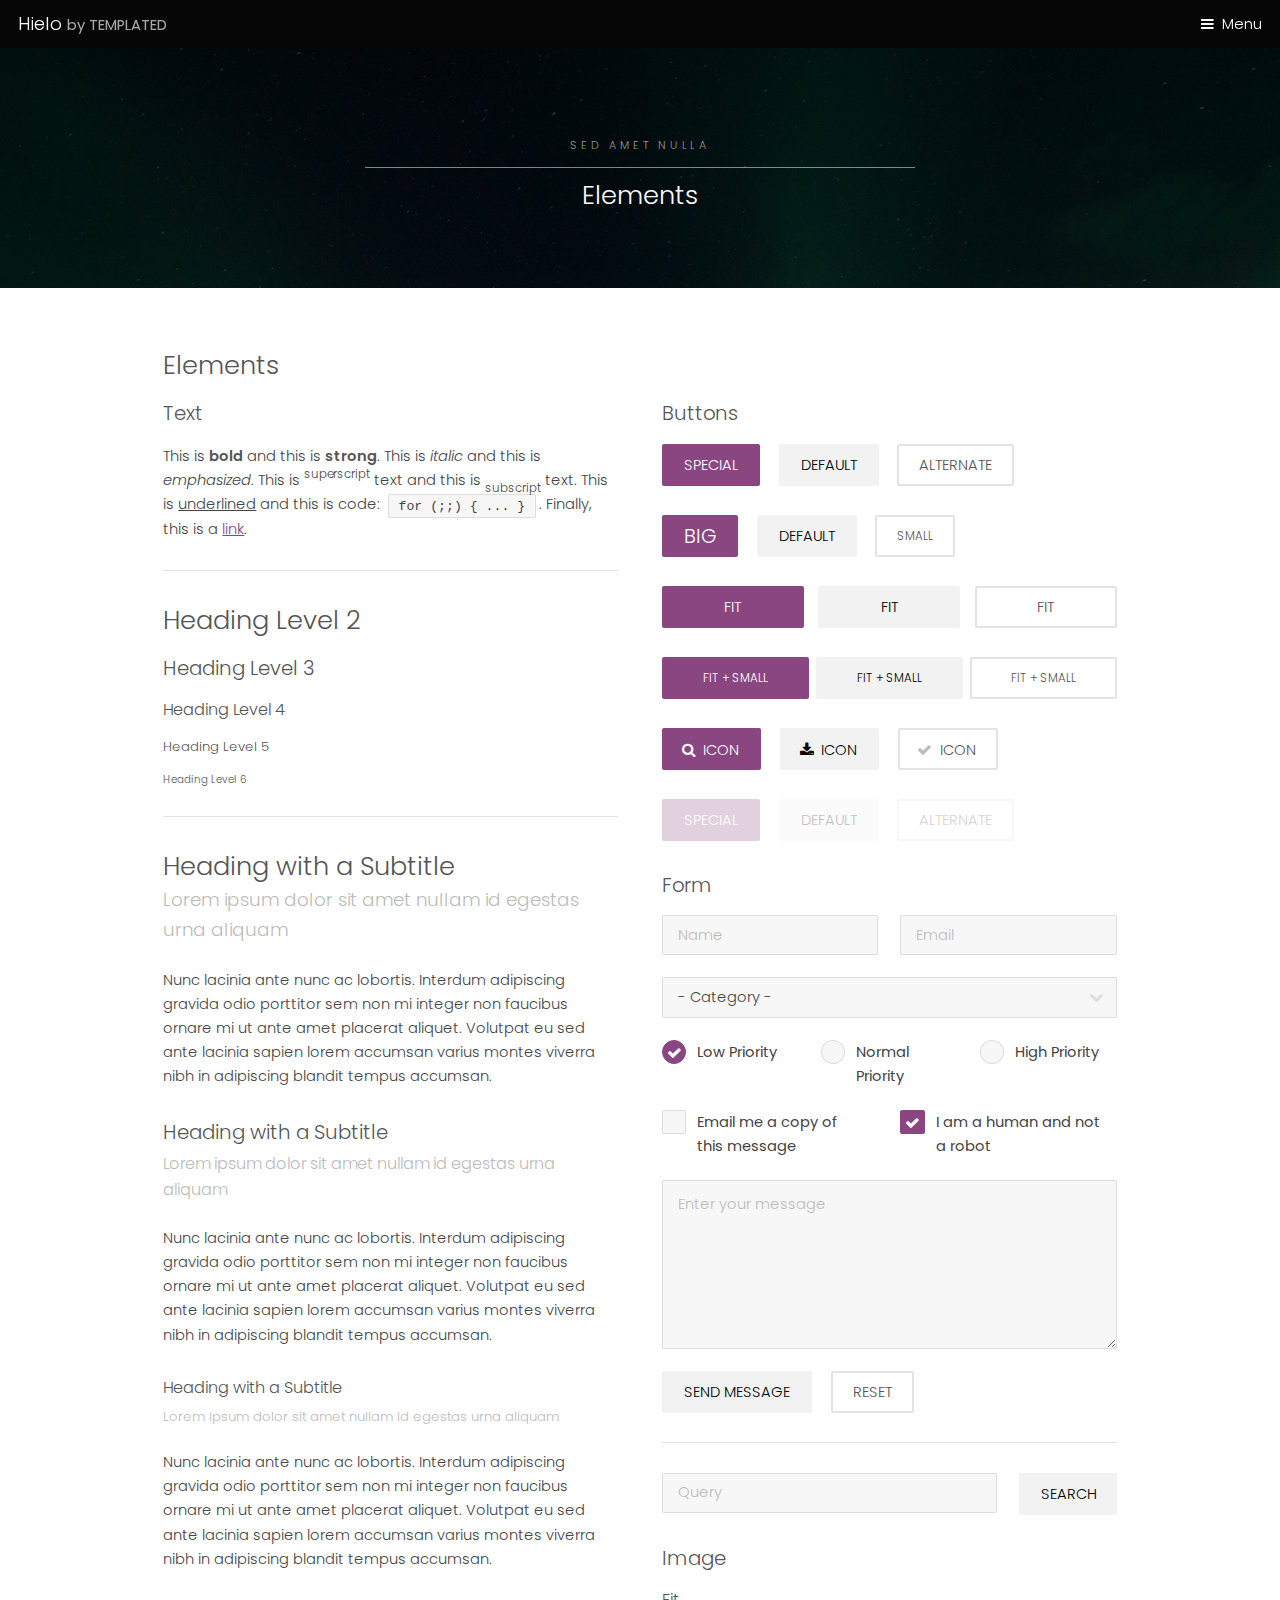
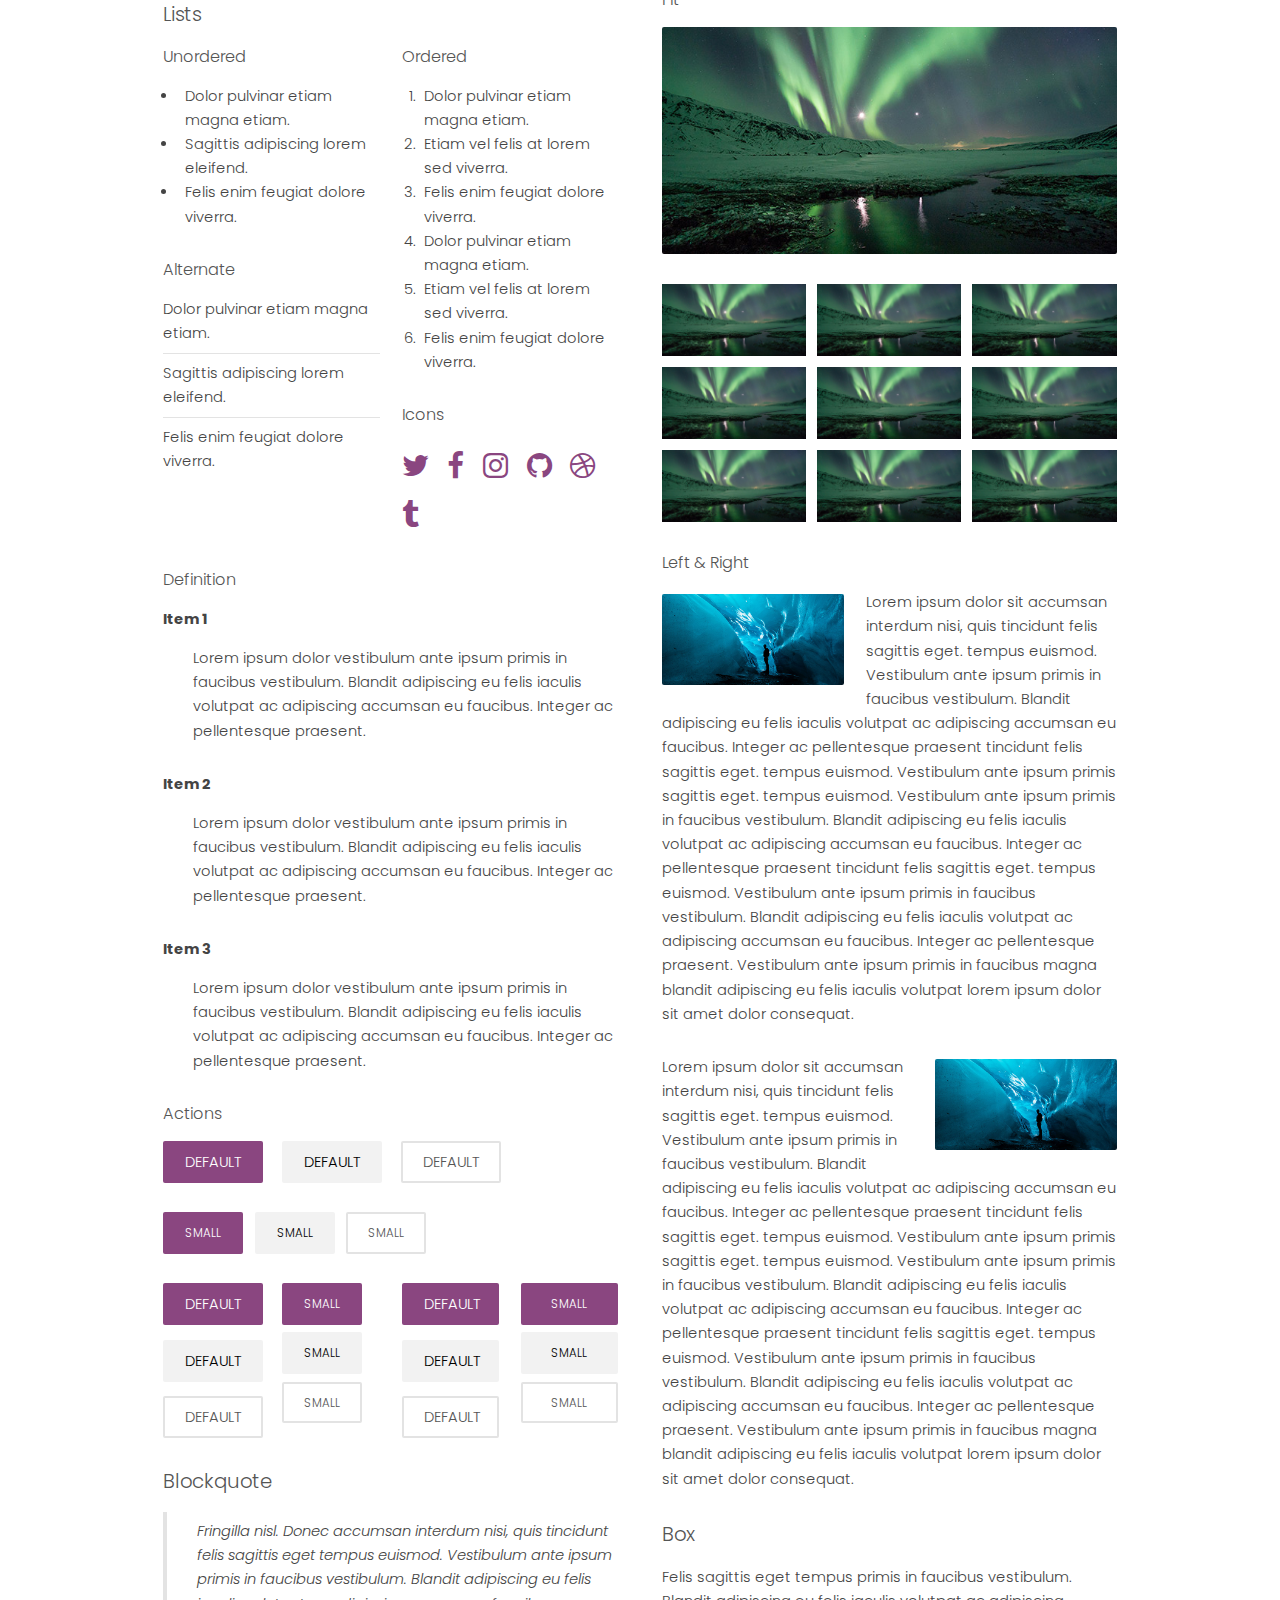
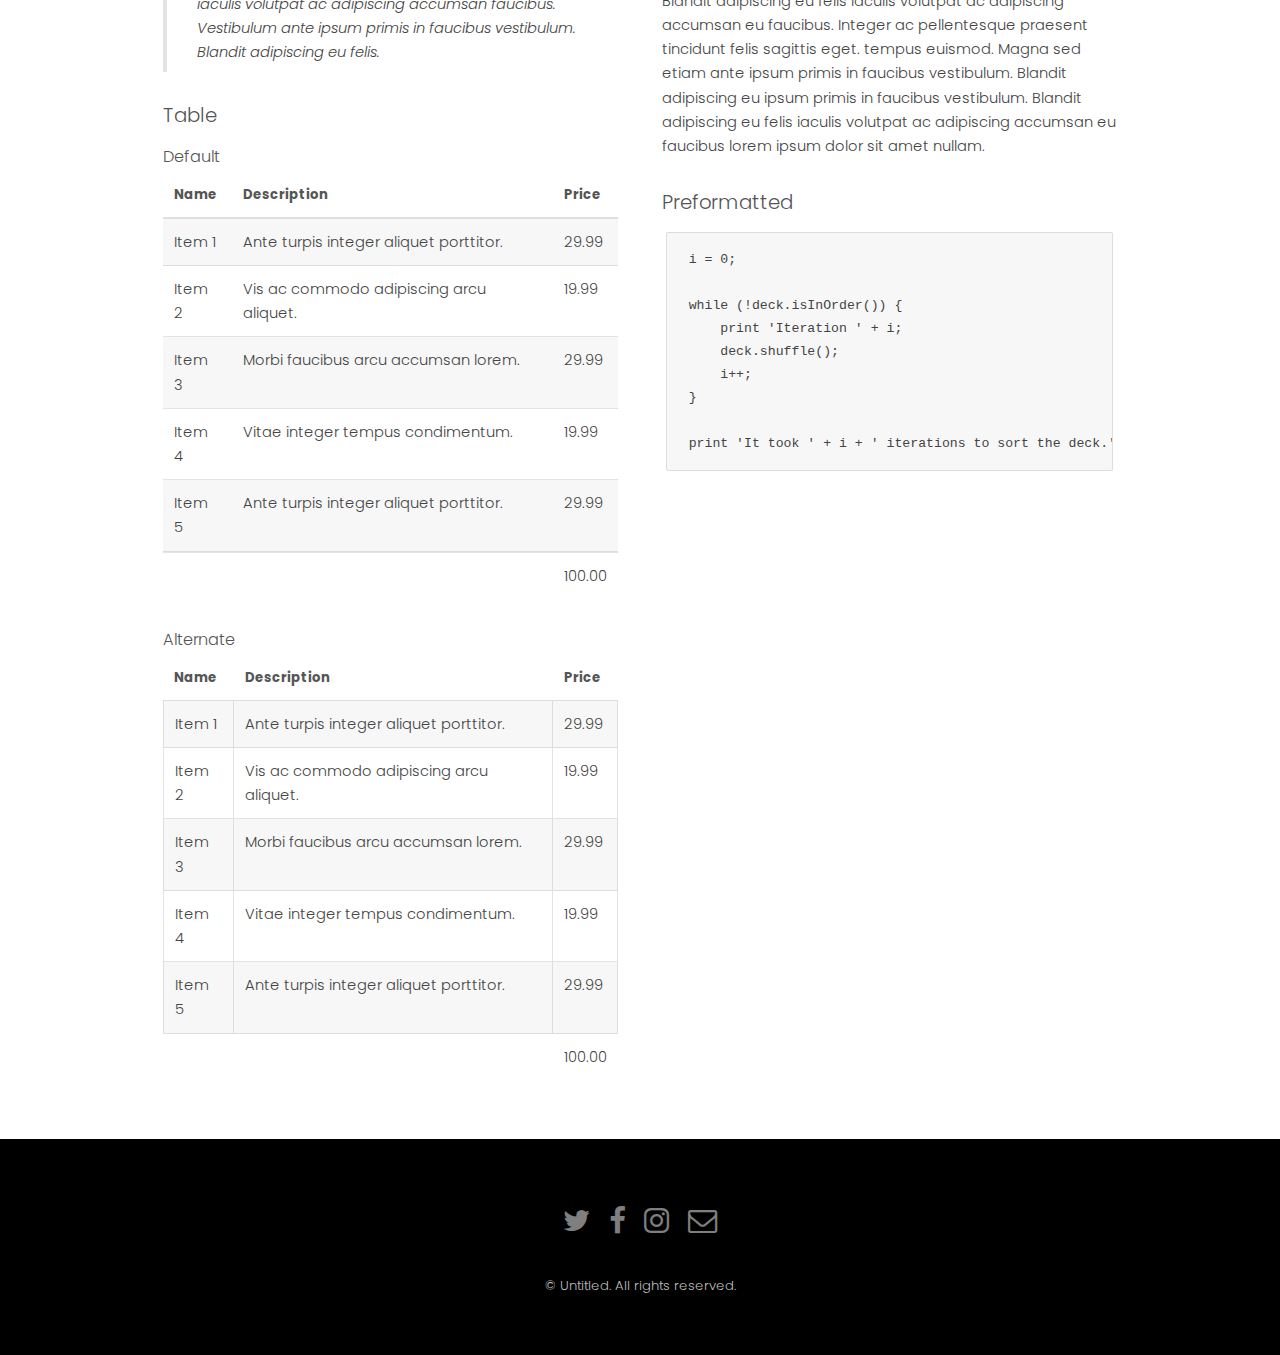
<file: hielo/elements.html>
<!DOCTYPE HTML>
<!--
	Hielo by TEMPLATED
	templated.co @templatedco
	Released for free under the Creative Commons Attribution 3.0 license (templated.co/license)
-->
<html>
	<head>
		<title>Hielo by TEMPLATED</title>
		<meta charset="utf-8" />
		<meta name="viewport" content="width=device-width, initial-scale=1" />
		<link rel="stylesheet" href="assets/css/main.css" />
	</head>
	<body class="subpage">

		<!-- Header -->
			<header id="header">
				<div class="logo"><a href="index.html">Hielo <span>by TEMPLATED</span></a></div>
				<a href="#menu">Menu</a>
			</header>

		<!-- Nav -->
			<nav id="menu">
				<ul class="links">
					<li><a href="index.html">Home</a></li>
					<li><a href="generic.html">Generic</a></li>
					<li><a href="elements.html">Elements</a></li>
				</ul>
			</nav>

		<!-- One -->
			<section id="One" class="wrapper style3">
				<div class="inner">
					<header class="align-center">
						<p>Sed amet nulla</p>
						<h2>Elements</h2>
					</header>
				</div>
			</section>

		<!-- Main -->
			<div id="main" class="container">

				<!-- Elements -->
					<h2 id="elements">Elements</h2>
					<div class="row 200%">
						<div class="6u 12u$(medium)">

							<!-- Text stuff -->
								<h3>Text</h3>
								<p>This is <b>bold</b> and this is <strong>strong</strong>. This is <i>italic</i> and this is <em>emphasized</em>.
								This is <sup>superscript</sup> text and this is <sub>subscript</sub> text.
								This is <u>underlined</u> and this is code: <code>for (;;) { ... }</code>.
								Finally, this is a <a href="#">link</a>.</p>
								<hr />
								<h2>Heading Level 2</h2>
								<h3>Heading Level 3</h3>
								<h4>Heading Level 4</h4>
								<h5>Heading Level 5</h5>
								<h6>Heading Level 6</h6>
								<hr />
								<header>
									<h2>Heading with a Subtitle</h2>
									<p>Lorem ipsum dolor sit amet nullam id egestas urna aliquam</p>
								</header>
								<p>Nunc lacinia ante nunc ac lobortis. Interdum adipiscing gravida odio porttitor sem non mi integer non faucibus ornare mi ut ante amet placerat aliquet. Volutpat eu sed ante lacinia sapien lorem accumsan varius montes viverra nibh in adipiscing blandit tempus accumsan.</p>
								<header>
									<h3>Heading with a Subtitle</h3>
									<p>Lorem ipsum dolor sit amet nullam id egestas urna aliquam</p>
								</header>
								<p>Nunc lacinia ante nunc ac lobortis. Interdum adipiscing gravida odio porttitor sem non mi integer non faucibus ornare mi ut ante amet placerat aliquet. Volutpat eu sed ante lacinia sapien lorem accumsan varius montes viverra nibh in adipiscing blandit tempus accumsan.</p>
								<header>
									<h4>Heading with a Subtitle</h4>
									<p>Lorem ipsum dolor sit amet nullam id egestas urna aliquam</p>
								</header>
								<p>Nunc lacinia ante nunc ac lobortis. Interdum adipiscing gravida odio porttitor sem non mi integer non faucibus ornare mi ut ante amet placerat aliquet. Volutpat eu sed ante lacinia sapien lorem accumsan varius montes viverra nibh in adipiscing blandit tempus accumsan.</p>

							<!-- Lists -->
								<h3>Lists</h3>
								<div class="row">
									<div class="6u 12u$(small)">

										<h4>Unordered</h4>
										<ul>
											<li>Dolor pulvinar etiam magna etiam.</li>
											<li>Sagittis adipiscing lorem eleifend.</li>
											<li>Felis enim feugiat dolore viverra.</li>
										</ul>

										<h4>Alternate</h4>
										<ul class="alt">
											<li>Dolor pulvinar etiam magna etiam.</li>
											<li>Sagittis adipiscing lorem eleifend.</li>
											<li>Felis enim feugiat dolore viverra.</li>
										</ul>

									</div>
									<div class="6u$ 12u$(small)">

										<h4>Ordered</h4>
										<ol>
											<li>Dolor pulvinar etiam magna etiam.</li>
											<li>Etiam vel felis at lorem sed viverra.</li>
											<li>Felis enim feugiat dolore viverra.</li>
											<li>Dolor pulvinar etiam magna etiam.</li>
											<li>Etiam vel felis at lorem sed viverra.</li>
											<li>Felis enim feugiat dolore viverra.</li>
										</ol>

										<h4>Icons</h4>
										<ul class="icons">
											<li><a href="#" class="icon fa-twitter"><span class="label">Twitter</span></a></li>
											<li><a href="#" class="icon fa-facebook"><span class="label">Facebook</span></a></li>
											<li><a href="#" class="icon fa-instagram"><span class="label">Instagram</span></a></li>
											<li><a href="#" class="icon fa-github"><span class="label">Github</span></a></li>
											<li><a href="#" class="icon fa-dribbble"><span class="label">Dribbble</span></a></li>
											<li><a href="#" class="icon fa-tumblr"><span class="label">Tumblr</span></a></li>
										</ul>

									</div>
								</div>
								<h4>Definition</h4>
								<dl>
									<dt>Item 1</dt>
									<dd>
										<p>Lorem ipsum dolor vestibulum ante ipsum primis in faucibus vestibulum. Blandit adipiscing eu felis iaculis volutpat ac adipiscing accumsan eu faucibus. Integer ac pellentesque praesent.</p>
									</dd>
									<dt>Item 2</dt>
									<dd>
										<p>Lorem ipsum dolor vestibulum ante ipsum primis in faucibus vestibulum. Blandit adipiscing eu felis iaculis volutpat ac adipiscing accumsan eu faucibus. Integer ac pellentesque praesent.</p>
									</dd>
									<dt>Item 3</dt>
									<dd>
										<p>Lorem ipsum dolor vestibulum ante ipsum primis in faucibus vestibulum. Blandit adipiscing eu felis iaculis volutpat ac adipiscing accumsan eu faucibus. Integer ac pellentesque praesent.</p>
									</dd>
								</dl>

								<h4>Actions</h4>
								<ul class="actions">
									<li><a href="#" class="button special">Default</a></li>
									<li><a href="#" class="button">Default</a></li>
									<li><a href="#" class="button alt">Default</a></li>
								</ul>
								<ul class="actions small">
									<li><a href="#" class="button special small">Small</a></li>
									<li><a href="#" class="button small">Small</a></li>
									<li><a href="#" class="button alt small">Small</a></li>
								</ul>
								<div class="row">
									<div class="3u 12u$(small)">
										<ul class="actions vertical">
											<li><a href="#" class="button special">Default</a></li>
											<li><a href="#" class="button">Default</a></li>
											<li><a href="#" class="button alt">Default</a></li>
										</ul>
									</div>
									<div class="3u 12u$(small)">
										<ul class="actions vertical small">
											<li><a href="#" class="button special small">Small</a></li>
											<li><a href="#" class="button small">Small</a></li>
											<li><a href="#" class="button alt small">Small</a></li>
										</ul>
									</div>
									<div class="3u 12u$(small)">
										<ul class="actions vertical">
											<li><a href="#" class="button special fit">Default</a></li>
											<li><a href="#" class="button fit">Default</a></li>
											<li><a href="#" class="button alt fit">Default</a></li>
										</ul>
									</div>
									<div class="3u$ 12u$(small)">
										<ul class="actions vertical small">
											<li><a href="#" class="button special small fit">Small</a></li>
											<li><a href="#" class="button small fit">Small</a></li>
											<li><a href="#" class="button alt small fit">Small</a></li>
										</ul>
									</div>
								</div>

							<!-- Blockquote -->
								<h3>Blockquote</h3>
								<blockquote>Fringilla nisl. Donec accumsan interdum nisi, quis tincidunt felis sagittis eget tempus euismod. Vestibulum ante ipsum primis in faucibus vestibulum. Blandit adipiscing eu felis iaculis volutpat ac adipiscing accumsan faucibus. Vestibulum ante ipsum primis in faucibus vestibulum. Blandit adipiscing eu felis.</blockquote>

							<!-- Table -->
								<h3>Table</h3>

								<h4>Default</h4>
								<div class="table-wrapper">
									<table>
										<thead>
											<tr>
												<th>Name</th>
												<th>Description</th>
												<th>Price</th>
											</tr>
										</thead>
										<tbody>
											<tr>
												<td>Item 1</td>
												<td>Ante turpis integer aliquet porttitor.</td>
												<td>29.99</td>
											</tr>
											<tr>
												<td>Item 2</td>
												<td>Vis ac commodo adipiscing arcu aliquet.</td>
												<td>19.99</td>
											</tr>
											<tr>
												<td>Item 3</td>
												<td> Morbi faucibus arcu accumsan lorem.</td>
												<td>29.99</td>
											</tr>
											<tr>
												<td>Item 4</td>
												<td>Vitae integer tempus condimentum.</td>
												<td>19.99</td>
											</tr>
											<tr>
												<td>Item 5</td>
												<td>Ante turpis integer aliquet porttitor.</td>
												<td>29.99</td>
											</tr>
										</tbody>
										<tfoot>
											<tr>
												<td colspan="2"></td>
												<td>100.00</td>
											</tr>
										</tfoot>
									</table>
								</div>

								<h4>Alternate</h4>
								<div class="table-wrapper">
									<table class="alt">
										<thead>
											<tr>
												<th>Name</th>
												<th>Description</th>
												<th>Price</th>
											</tr>
										</thead>
										<tbody>
											<tr>
												<td>Item 1</td>
												<td>Ante turpis integer aliquet porttitor.</td>
												<td>29.99</td>
											</tr>
											<tr>
												<td>Item 2</td>
												<td>Vis ac commodo adipiscing arcu aliquet.</td>
												<td>19.99</td>
											</tr>
											<tr>
												<td>Item 3</td>
												<td> Morbi faucibus arcu accumsan lorem.</td>
												<td>29.99</td>
											</tr>
											<tr>
												<td>Item 4</td>
												<td>Vitae integer tempus condimentum.</td>
												<td>19.99</td>
											</tr>
											<tr>
												<td>Item 5</td>
												<td>Ante turpis integer aliquet porttitor.</td>
												<td>29.99</td>
											</tr>
										</tbody>
										<tfoot>
											<tr>
												<td colspan="2"></td>
												<td>100.00</td>
											</tr>
										</tfoot>
									</table>
								</div>

						</div>
						<div class="6u$ 12u$(medium)">

							<!-- Buttons -->
								<h3>Buttons</h3>
								<ul class="actions">
									<li><a href="#" class="button special">Special</a></li>
									<li><a href="#" class="button">Default</a></li>
									<li><a href="#" class="button alt">Alternate</a></li>
								</ul>
								<ul class="actions">
									<li><a href="#" class="button special big">Big</a></li>
									<li><a href="#" class="button">Default</a></li>
									<li><a href="#" class="button alt small">Small</a></li>
								</ul>
								<ul class="actions fit">
									<li><a href="#" class="button special fit">Fit</a></li>
									<li><a href="#" class="button fit">Fit</a></li>
									<li><a href="#" class="button alt fit">Fit</a></li>
								</ul>
								<ul class="actions fit small">
									<li><a href="#" class="button special fit small">Fit + Small</a></li>
									<li><a href="#" class="button fit small">Fit + Small</a></li>
									<li><a href="#" class="button alt fit small">Fit + Small</a></li>
								</ul>
								<ul class="actions">
									<li><a href="#" class="button special icon fa-search">Icon</a></li>
									<li><a href="#" class="button icon fa-download">Icon</a></li>
									<li><a href="#" class="button alt icon fa-check">Icon</a></li>
								</ul>
								<ul class="actions">
									<li><span class="button special disabled">Special</span></li>
									<li><span class="button disabled">Default</span></li>
									<li><span class="button alt disabled">Alternate</span></li>
								</ul>

							<!-- Form -->
								<h3>Form</h3>

								<form method="post" action="#">
									<div class="row uniform">
										<div class="6u 12u$(xsmall)">
											<input type="text" name="name" id="name" value="" placeholder="Name" />
										</div>
										<div class="6u$ 12u$(xsmall)">
											<input type="email" name="email" id="email" value="" placeholder="Email" />
										</div>
										<!-- Break -->
										<div class="12u$">
											<div class="select-wrapper">
												<select name="category" id="category">
													<option value="">- Category -</option>
													<option value="1">Manufacturing</option>
													<option value="1">Shipping</option>
													<option value="1">Administration</option>
													<option value="1">Human Resources</option>
												</select>
											</div>
										</div>
										<!-- Break -->
										<div class="4u 12u$(small)">
											<input type="radio" id="priority-low" name="priority" checked>
											<label for="priority-low">Low Priority</label>
										</div>
										<div class="4u 12u$(small)">
											<input type="radio" id="priority-normal" name="priority">
											<label for="priority-normal">Normal Priority</label>
										</div>
										<div class="4u$ 12u$(small)">
											<input type="radio" id="priority-high" name="priority">
											<label for="priority-high">High Priority</label>
										</div>
										<!-- Break -->
										<div class="6u 12u$(small)">
											<input type="checkbox" id="copy" name="copy">
											<label for="copy">Email me a copy of this message</label>
										</div>
										<div class="6u$ 12u$(small)">
											<input type="checkbox" id="human" name="human" checked>
											<label for="human">I am a human and not a robot</label>
										</div>
										<!-- Break -->
										<div class="12u$">
											<textarea name="message" id="message" placeholder="Enter your message" rows="6"></textarea>
										</div>
										<!-- Break -->
										<div class="12u$">
											<ul class="actions">
												<li><input type="submit" value="Send Message" /></li>
												<li><input type="reset" value="Reset" class="alt" /></li>
											</ul>
										</div>
									</div>
								</form>

								<hr />

								<form method="post" action="#">
									<div class="row uniform">
										<div class="9u 12u$(small)">
											<input type="text" name="query" id="query" value="" placeholder="Query" />
										</div>
										<div class="3u$ 12u$(small)">
											<input type="submit" value="Search" class="fit" />
										</div>
									</div>
								</form>

							<!-- Image -->
								<h3>Image</h3>

								<h4>Fit</h4>
								<span class="image fit"><img src="images/pic01.jpg" alt="" /></span>
								<div class="box alt">
									<div class="row 50% uniform">
										<div class="4u"><span class="image fit"><img src="images/pic01.jpg" alt="" /></span></div>
										<div class="4u"><span class="image fit"><img src="images/pic01.jpg" alt="" /></span></div>
										<div class="4u$"><span class="image fit"><img src="images/pic01.jpg" alt="" /></span></div>
										<!-- Break -->
										<div class="4u"><span class="image fit"><img src="images/pic01.jpg" alt="" /></span></div>
										<div class="4u"><span class="image fit"><img src="images/pic01.jpg" alt="" /></span></div>
										<div class="4u$"><span class="image fit"><img src="images/pic01.jpg" alt="" /></span></div>
										<!-- Break -->
										<div class="4u"><span class="image fit"><img src="images/pic01.jpg" alt="" /></span></div>
										<div class="4u"><span class="image fit"><img src="images/pic01.jpg" alt="" /></span></div>
										<div class="4u$"><span class="image fit"><img src="images/pic01.jpg" alt="" /></span></div>
									</div>
								</div>

								<h4>Left &amp; Right</h4>
								<p><span class="image left"><img src="images/pic02.jpg" alt="" /></span>Lorem ipsum dolor sit accumsan interdum nisi, quis tincidunt felis sagittis eget. tempus euismod. Vestibulum ante ipsum primis in faucibus vestibulum. Blandit adipiscing eu felis iaculis volutpat ac adipiscing accumsan eu faucibus. Integer ac pellentesque praesent tincidunt felis sagittis eget. tempus euismod. Vestibulum ante ipsum primis sagittis eget. tempus euismod. Vestibulum ante ipsum primis in faucibus vestibulum. Blandit adipiscing eu felis iaculis volutpat ac adipiscing accumsan eu faucibus. Integer ac pellentesque praesent tincidunt felis sagittis eget. tempus euismod. Vestibulum ante ipsum primis in faucibus vestibulum. Blandit adipiscing eu felis iaculis volutpat ac adipiscing accumsan eu faucibus. Integer ac pellentesque praesent. Vestibulum ante ipsum primis in faucibus magna blandit adipiscing eu felis iaculis volutpat lorem ipsum dolor sit amet dolor consequat.</p>
								<p><span class="image right"><img src="images/pic02.jpg" alt="" /></span>Lorem ipsum dolor sit accumsan interdum nisi, quis tincidunt felis sagittis eget. tempus euismod. Vestibulum ante ipsum primis in faucibus vestibulum. Blandit adipiscing eu felis iaculis volutpat ac adipiscing accumsan eu faucibus. Integer ac pellentesque praesent tincidunt felis sagittis eget. tempus euismod. Vestibulum ante ipsum primis sagittis eget. tempus euismod. Vestibulum ante ipsum primis in faucibus vestibulum. Blandit adipiscing eu felis iaculis volutpat ac adipiscing accumsan eu faucibus. Integer ac pellentesque praesent tincidunt felis sagittis eget. tempus euismod. Vestibulum ante ipsum primis in faucibus vestibulum. Blandit adipiscing eu felis iaculis volutpat ac adipiscing accumsan eu faucibus. Integer ac pellentesque praesent. Vestibulum ante ipsum primis in faucibus magna blandit adipiscing eu felis iaculis volutpat lorem ipsum dolor sit amet dolor consequat.</p>

							<!-- Box -->
								<h3>Box</h3>
								<div class="box">
									<p>Felis sagittis eget tempus primis in faucibus vestibulum. Blandit adipiscing eu felis iaculis volutpat ac adipiscing accumsan eu faucibus. Integer ac pellentesque praesent tincidunt felis sagittis eget. tempus euismod. Magna sed etiam ante ipsum primis in faucibus vestibulum. Blandit adipiscing eu ipsum primis in faucibus vestibulum. Blandit adipiscing eu felis iaculis volutpat ac adipiscing accumsan eu faucibus lorem ipsum dolor sit amet nullam.</p>
								</div>

							<!-- Preformatted Code -->
								<h3>Preformatted</h3>
								<pre><code>i = 0;

while (!deck.isInOrder()) {
    print 'Iteration ' + i;
    deck.shuffle();
    i++;
}

print 'It took ' + i + ' iterations to sort the deck.';
</code></pre>

						</div>
					</div>

			</div>

		<!-- Footer -->
			<footer id="footer">
				<div class="container">
					<ul class="icons">
						<li><a href="#" class="icon fa-twitter"><span class="label">Twitter</span></a></li>
						<li><a href="#" class="icon fa-facebook"><span class="label">Facebook</span></a></li>
						<li><a href="#" class="icon fa-instagram"><span class="label">Instagram</span></a></li>
						<li><a href="#" class="icon fa-envelope-o"><span class="label">Email</span></a></li>
					</ul>
				</div>
				<div class="copyright">
					&copy; Untitled. All rights reserved.
				</div>
			</footer>

		<!-- Scripts -->
			<script src="assets/js/jquery.min.js"></script>
			<script src="assets/js/jquery.scrollex.min.js"></script>
			<script src="assets/js/skel.min.js"></script>
			<script src="assets/js/util.js"></script>
			<script src="assets/js/main.js"></script>

	</body>
</html>
</file>
<file: flavorfull/css/swipebox.css>
.swipebox-overflow-hidden {
  overflow: hidden!important;
}

#swipebox-overlay img {
  border: none!important;
}

#swipebox-overlay {
  width: 100%!important;
  height: 100%;
  position: fixed;
  top: 0;
  left: 0;
  opacity: 0;
  z-index: 9999;
  overflow: hidden;
  display: none;
  -webkit-user-select: none;
  -moz-user-select: none;
  user-select: none;
}

#swipebox-slider {
  height: 100%;
  left: 0;
  top: 0;
  width: 100%;
  white-space: nowrap;
  position: absolute;
}

#swipebox-slider .slide {
  background: url(../images/loader.gif) no-repeat center center;
  height: 100%;
  line-height: 1px;
  text-align: center;
  width: 100%;
  display: inline-block;
}

#swipebox-slider .slide:before {
  content: "";
  display: inline-block;
  height: 50%;
  width: 1px;
  margin-right: -1px;
}

#swipebox-slider .slide img {
  display: inline-block;
  max-height: 100%;
  max-width: 100%;
  width: auto;
  height: auto;
  vertical-align: middle;
}

#swipebox-action, #swipebox-caption {
  position: absolute;
  left: 0;
  z-index: 999;
  height: 50px;
  width: 100%;
}

#swipebox-action {
  bottom: -50px;
}
#swipebox-action.visible-bars {
  bottom: 0;
}

#swipebox-action.force-visible-bars {
  bottom: 0!important;
}

#swipebox-caption {
  top: -50px;
  text-align: center;
}
#swipebox-caption.visible-bars {
  top: 0;
}

#swipebox-caption.force-visible-bars {
  top: 0!important;
}

#swipebox-action #swipebox-prev, #swipebox-action #swipebox-next,
#swipebox-action #swipebox-close {
  display: block;
  background-image: url(../images/icons.png);
  background-repeat: no-repeat;
  border: none!important;
  text-decoration: none!important;
  cursor: pointer;
  position: absolute;
  width: 50px;
  height: 50px;
  top: 0;
}

#swipebox-action #swipebox-close {
  background-position: 15px 12px;
  left: 40px;
}
#swipebox-action #swipebox-prev {
  background-position: -32px 13px;
  right: 100px;
  display: block;
}
#swipebox-action #swipebox-next {
  background-position: -78px 13px;
  right: 40px;
  display: block;
}

#swipebox-action #swipebox-prev.disabled,
#swipebox-action #swipebox-next.disabled {
  filter: progid:DXImageTransform.Microsoft.Alpha(Opacity=30);
  opacity: 0.3;
}

#swipebox-slider.rightSpring {
  -moz-animation: rightSpring 0.3s;
  -webkit-animation: rightSpring 0.3s;
}

#swipebox-slider.leftSpring {
  -moz-animation: leftSpring 0.3s;
  -webkit-animation: leftSpring 0.3s;
}

@-moz-keyframes rightSpring {
  0% {
    margin-left: 0px;
  }

  50% {
    margin-left: -30px;
  }

  100% {
    margin-left: 0px;
  }
}

@-moz-keyframes leftSpring {
  0% {
    margin-left: 0px;
  }

  50% {
    margin-left: 30px;
  }

  100% {
    margin-left: 0px;
  }
}

@-webkit-keyframes rightSpring {
  0% {
    margin-left: 0px;
  }

  50% {
    margin-left: -30px;
  }

  100% {
    margin-left: 0px;
  }
}

@-webkit-keyframes leftSpring {
  0% {
    margin-left: 0px;
  }

  50% {
    margin-left: 30px;
  }

  100% {
    margin-left: 0px;
  }
}

/* Skin 
--------------------------*/
#swipebox-overlay {
  background: #0d0d0d;
}

#swipebox-action, #swipebox-caption {
  text-shadow: 1px 1px 1px black;
  background-color: #0d0d0d;
  background-image: -webkit-gradient(linear, 50% 0%, 50% 100%, color-stop(0%, #0d0d0d), color-stop(100%, #000000));
  background-image: -webkit-linear-gradient(#0d0d0d, #000000);
  background-image: -moz-linear-gradient(#0d0d0d, #000000);
  background-image: -o-linear-gradient(#0d0d0d, #000000);
  background-image: linear-gradient(#0d0d0d, #000000);
  -webkit-box-shadow: 0 1px 1px 1px #212121, inset 0 1px 1px 1px black;
  -moz-box-shadow: 0 1px 1px 1px #212121, inset 0 1px 1px 1px black;
  box-shadow: 0 1px 1px 1px #212121, inset 0 1px 1px 1px black;
  filter: progid:DXImageTransform.Microsoft.Alpha(Opacity=95);
  opacity: 0.95;
}

#swipebox-action {
  -webkit-box-shadow: 0 -1px -1px 1px #212121, inset 0 -1px -1px 1px black;
  -moz-box-shadow: 0 -1px -1px 1px #212121, inset 0 -1px -1px 1px black;
  box-shadow: 0 -1px -1px 1px #212121, inset 0 -1px -1px 1px black;
}

#swipebox-caption {
  color: white!important;
  font-size: 15px;
  line-height: 43px;
  font-family: Helvetica, Arial, sans-serif;
}
</file>
<file: flavorfull/css/services.css>
.ch-item {
	width: 100%;
	height: 100%;
	border-radius: 50%;
	position: relative;
	cursor: default;
	-webkit-perspective: 900px;
	-moz-perspective: 900px;
	-o-perspective: 900px;
	-ms-perspective: 900px;
	perspective: 900px;
}
.ch-info{
	position: absolute;
	width: 100%;
	height: 100%;
	-webkit-transform-style: preserve-3d;
	-moz-transform-style: preserve-3d;
	-o-transform-style: preserve-3d;
	-ms-transform-style: preserve-3d;
	transform-style: preserve-3d;
}
.ch-info > div {
	display: block;
	position: absolute;
	width: 100%;
	height: 100%;
	border-radius: 50%;
	background-position: center center;
	-webkit-transition: all 0.4s linear;
	-moz-transition: all 0.4s linear;
	-o-transition: all 0.4s linear;
	-ms-transition: all 0.4s linear;
	transition: all 0.4s linear;
	-webkit-transform-origin: 50% 0%;
	-moz-transform-origin: 50% 0%;
	-o-transform-origin: 50% 0%;
	-ms-transform-origin: 50% 0%;
	transform-origin: 50% 0%;
}

.ch-info .ch-info-front {
      border: 10px solid #1c588e;
    background: #fff;
}

.ch-info .ch-info-back {
	-webkit-transform: translate3d(0,0,-220px) rotate3d(1,0,0,90deg);
	-moz-transform: translate3d(0,0,-220px) rotate3d(1,0,0,90deg);
	-o-transform: translate3d(0,0,-220px) rotate3d(1,0,0,90deg);
	-ms-transform: translate3d(0,0,-220px) rotate3d(1,0,0,90deg);
	transform: translate3d(0,0,-220px) rotate3d(1,0,0,90deg);
	background: #000;
	opacity: 0;
}
.ch-info-front.ch-img-1 i,.ch-info-front.ch-img-2 i,.ch-info-front.ch-img-3 i ,.ch-info-front.ch-img-4 i ,.ch-info-front.ch-img-5 i   {
    color: #232323;
    font-size: 4em;
    line-height:3.5em;
}

.ch-info h5 {
    color: #fff;
    text-transform: uppercase;
    letter-spacing: 2px;
    font-size: 20px;
    margin: 0 15px;
    padding: 78px 0 0 0;
    height: 110px;
    text-shadow: 0 0 1px #fff, 0 1px 2px rgba(0,0,0,0.3);
}

.ch-info p {
	color: #de0f17;
    padding:10px 5px;
    font-style:italic;
    margin:0 30px;
    font-size:12px;
    border-top:1px solid rgba(47, 46, 46, 0.5);
}

.ch-info p a {
	display: block;
	color: #fff;
	color: rgba(255,255,255,0.7);
	font-style: normal;
	font-weight: 700;
	text-transform: uppercase;
	font-size: 9px;
	letter-spacing: 1px;
	padding-top: 4px;
	font-family: 'Open Sans', Arial, sans-serif;
}

.ch-info p a:hover {
	color: #fff222;
	color: rgba(255,242,34, 0.8);
}

.ch-item:hover .ch-info-front {
	-webkit-transform: translate3d(0,280px,0) rotate3d(1,0,0,-90deg);
	-moz-transform: translate3d(0,280px,0) rotate3d(1,0,0,-90deg);
	-o-transform: translate3d(0,280px,0) rotate3d(1,0,0,-90deg);
	-ms-transform: translate3d(0,280px,0) rotate3d(1,0,0,-90deg);
	transform: translate3d(0,280px,0) rotate3d(1,0,0,-90deg);
	opacity: 0;
}

.ch-item:hover .ch-info-back {
	-webkit-transform: rotate3d(1,0,0,0deg);
	-moz-transform: rotate3d(1,0,0,0deg);
	-o-transform: rotate3d(1,0,0,0deg);
	-ms-transform: rotate3d(1,0,0,0deg);
	transform: rotate3d(1,0,0,0deg);
	opacity: 1;
}
</file>
<file: flavorfull/css/ziehharmonika.css>
/* @author Tim himself */

.ziehharmonika h3 {
       background: rgba(255, 255, 255, 0);
    color: #101115;
    text-align: left;
    border-radius: 0px;
    padding: 25px 20px;
    cursor: pointer;
    margin-top: 0;
    margin-bottom: 25px;
    padding-right: 40px;
    transition: 0.25s all;
    position: relative;
    border: 6px solid #000;
    font-weight: 600;
}
.ziehharmonika h3.active {
    margin-bottom: 21px;
    background: #3be8b0;
    border: 6px solid rgba(44, 185, 139, 0.01);
}
.ziehharmonika h3::before {
	content: attr(data-prefix);
	font-size: 18px;
	margin-right: 9px;
}
.ziehharmonika > div {
	display: none;
	    background: #fff;
    border-radius: 0;
    border: 1px solid #cdcdcd;
    text-align: left;
    padding: 31px 33px;
    margin-bottom: 9px;
}
.ziehharmonika .arrowDown {
	width: 0;
	height: 0;
	border-style: solid;
	border-width: 13.0px 7.5px 0 7.5px;
	border-color: #272e35 transparent transparent transparent;
	position: absolute;
	bottom: 0;
	left: 40px;
	transition: 0.25s all;
	opacity: 0;
}
.ziehharmonika .active .arrowDown {
    bottom: -18px;
    border-color: #3be8b0 transparent transparent transparent;
    opacity: 1;
}
.ziehharmonika .collapseIcon {
	    position: absolute;
    right: 20px;
    top: 52%;
    font-size: 30px;
    font-weight: 400;
    -ms-transform: translate(0, -50%);
    transform: translate(0, -50%);
}
/*--/Responsive--*/
@media(max-width:640px){
	.ziehharmonika > div {
		display: none;
		background: #fff;
		border-radius: 0;
		border: 1px solid #cdcdcd;
		text-align: left;
		padding: 15px 15px;
		margin-bottom: 9px;
	}
	
}
@media(max-width:414px){
	.ziehharmonika h3 {
		padding: 9px 15px;
		margin-bottom: 14px;
		padding-right: 40px;
		font-size: 1.2em;
	}
}
/*--//Responsive--*/
</file>
<file: flavorfull/css/team.css>
/*-- /team --*/
.wthree_team_grids {
    margin: 3em 0 0;
}
.wthree_team_grid1{
	position:relative;
}
.wthree_team_grid1_pos{
	position: absolute;
    bottom:-6.5%;
    width: 80%;
    left: 10%;
	z-index: 9;
}
.wthree_team_grid1_pos h4{
	text-transform: uppercase;
    font-size: 1em;
    color: #fff;
    background: #ff3c41;
    padding: .5em;
    position: relative;
    text-align: center;
}
.wthree_team_grid2{
	text-align: center;
    padding: 1.5em 0 1em;
    background:#FFFFFF;
}
.column div {
	position: relative;
	margin: 0;
	padding: 0;
}
.wthree_team_grid1 figure {	
	margin: 0;
	padding: 0;
	background: #fff;
	overflow: hidden;
}
/* Shine */
.hover14 figure {
	position: relative;
}
.hover14 figure::before {
	position: absolute;
	top: 0;
	left: -75%;
	z-index: 2;
	display: block;
	content: '';
	width: 50%;
	height: 100%;
	background: -webkit-linear-gradient(left, rgba(255,255,255,0) 0%, rgba(255,255,255,.3) 100%);
	background: linear-gradient(to right, rgba(255,255,255,0) 0%, rgba(255,255,255,.3) 100%);
	-webkit-transform: skewX(-25deg);
	transform: skewX(-25deg);
	-moz-transform: skewX(-25deg);
	-o-transform: skewX(-25deg);
	-ms-transform: skewX(-25deg);
}
.hover14 figure:hover::before,.wthree_team_grid:hover .hover14 figure::before{
	-webkit-animation: shine .75s;
	animation: shine .75s;
	-moz-animation: shine .75s;
	-o-animation: shine .75s;
	-ms-animation: shine .75s;
}
@-webkit-keyframes shine {
	100% {
		left: 125%;
	}
}
@keyframes shine {
	100% {
		left: 125%;
	}
}
ul.social-icons {
    margin-top: 1em;
}
ul.social-icons li {
    list-style: none;
    display: inline-block;
    margin-right: 10px;
}
ul.social-icons li i.fa {
    color: #fff;
    background:#0a0a0a;
    width: 30px;
    height: 30px;
    font-size: 13px;
    line-height: 31px;
    text-align: center;
    transition: all 0.5s ease-in-out;
    -webkit-transition: all 0.5s ease-in-out;
    -moz-transition: all 0.5s ease-in-out;
    -o-transition: all 0.5s ease-in-out;
    -ms-transition: all 0.5s ease-in-out;
}
ul.social-icons li i.fa:hover {
	background: #3be8b0;
}
/*-- //team --*/
/*-- /Responsive --*/
@media (max-width:1366px){
	#team {
		padding-top:4em;
	}
}
@media (max-width:1080px){

	#team {
		padding-top:3em;
	}
}
@media (max-width:1050px){
	.wthree_team_grid1_pos h4 {
        font-size: 0.9em;
	}
}

@media (max-width:991px){
	.wthree_team_grid:nth-child(3),.wthree_team_grid:nth-child(4){
	   margin-top:1.2em;
	}
	.wthree_team_grid1 img {
		width: 100%;
	}
	.wthree_team_grid {
		float: left;
		width: 50%;
	}
}
@media (max-width:667px){
.wthree_team_grid {
		float: left;
		width: 49%;
	}
}
@media (max-width:480px){
	 #team {
		padding-top: 2em;
	}
}
@media (max-width:414px){
.wthree_team_grid {
		float: left;
		width: 77%;
		margin-bottom: 1em;
		margin-left: 11%;
	}
	.wthree_team_grid:nth-child(3), .wthree_team_grid:nth-child(4) {
		margin-top: 0;
	}
}
@media (max-width:375px){

}
/*-- //Responsive --*/
</file>
<file: flavorfull/css/JiSlider.css>
/****** JiSlider css ******/
	#JiSlider {
				width: 100%;
				height: 100%;
			}
.jislider ul {
	height: 100%;
	margin: 0;
	padding: 0;
	position: relative;
	list-style-type: none;
}

.jislider ul li {
	position: relative;
	height: 100%;
	float: left;
	overflow: hidden;
}

.jislider__img {
	position: absolute;
	top: 0;
	left: 0;
	background-size: cover;
	background-position: center;
	width: 100%;
	height: 100%;
	z-index: -1;
}

.jislider__left-arrow {
	position: absolute;
	left: 30px;
	top: 0;
	bottom: 0;
	margin: auto;
	width: 30px;
	height: 60px;
	cursor: pointer;
}

.jislider__left-arrow__top {
	content: '';
	position: absolute;
	top: 0;
	left: 0;
	width: 2px;
	height: 30px;
	background-color: inherit;
	-webkit-transform: rotate(30deg) translateX(10px) translateY(-3px);
	-ms-transform: rotate(30deg) translateX(10px) translateY(-3px);
	transform: rotate(30deg) translateX(10px) translateY(-3px);
}

.jislider__left-arrow__bottom {
	content: '';
	position: absolute;
	bottom: 0;
	left: 0;
	width: 2px;
	height: 30px;
	background-color: inherit;
	-webkit-transform: rotate(-30deg) translateX(10px) translateY(3px);
	-ms-transform: rotate(-30deg) translateX(10px) translateY(3px);
	transform: rotate(-30deg) translateX(10px) translateY(3px);
}


.jislider__right-arrow {
	position: absolute;
	right: 30px;
	top: 0;
	bottom: 0;
	margin: auto;
	width: 30px;
	height: 60px;
	cursor: pointer;
}

.jislider__right-arrow__top {
	content: '';
	position: absolute;
	top: 0;
	right: 0;
	width: 2px;
	height: 30px;
	background-color: inherit;
	-webkit-transform: rotate(-30deg) translateX(-10px) translateY(-3px);
	-ms-transform: rotate(-30deg) translateX(-10px) translateY(-3px);
	transform: rotate(-30deg) translateX(-10px) translateY(-3px);
}

.jislider__right-arrow__bottom {
	content: '';
	position: absolute;
	bottom: 0;
	right: 0;
	width: 2px;
	height: 30px;
	background-color: inherit;
	-webkit-transform: rotate(30deg) translateX(-10px) translateY(3px);
	-ms-transform: rotate(30deg) translateX(-10px) translateY(3px);
	transform: rotate(30deg) translateX(-10px) translateY(3px);
}

.jislider__controller {
    position: absolute;
    max-width: 80%;
    padding: 0 30px;
    left: -66%;
    right: 0;
    bottom: 20%;
    margin: auto;
    text-align: center;
}

.jislider__button {
    display: inline-block;
    width: 10px;
    height: 10px;
    margin: 5px;
    border-radius: 50%;
    -webkit-border-radius: 50%;
    -o-border-radius: 50%;
    -moz-border-radius: 50%;
    -ms-border-radius: 50%;
    cursor: pointer;
    border: 2px solid #fff!important;
}
.jislider__button.jislider__on{
	background:#ff3c41!important;
    border:2px solid #ff3c41!important;
    height:2px;
    width:40px;
	border-radius:0px!important;
}
.jislider__controller {
    width: 200px!important;
}
/*--start-responsive-design--*/
@media (max-width:1440px){
	.jislider__controller {
		padding: 0 30px;
		left: -73%;
		right: 0;
		bottom: 20%;
	}
}
@media (max-width:1280px){

	.jislider__controller {
		padding: 0 30px;
		left: -82%;
		right: 0;
		bottom: 20%;
	}
}
@media (max-width:1080px){
	.jislider__controller {
		padding: 0 30px;
		left: -79%;
		right: 0;
		bottom: 20%;
	}
}
@media (max-width:1050px){

	.jislider__controller {
		padding: 0 30px;
		left: -79%;
		right: 0;
		bottom: 26%;
	}
}
@media (max-width:1024px){
	.jislider__controller {
		padding: 0 30px;
		left: -77%;
		right: 0;
		bottom: 26%;
	}
}
@media (max-width:991px){

	.jislider__controller {
		padding: 0 30px;
		left: -63%;
		right: 0;
		bottom: 23%;
	}
}
@media (max-width:900px){
	.jislider__controller {
		padding: 0 30px;
		left: -71%;
		right: 0;
		bottom: 23%;
	}
}
@media (max-width:800px){
	.jislider__controller {
		padding: 0 30px;
		left: -70%;
		right: 0;
		bottom: 23%;
	}
}
@media (max-width:667px){

	.jislider__controller {
		padding: 0 30px;
		left: -66%;
		right: 0;
		bottom: 23%;
	}
	
}
@media (max-width:640px){
	.jislider__controller {
		left: -68%;
		right: 0;
		bottom: 23%;
	}
}
@media (max-width:600px){
	.jislider__controller {
		padding: 0 20px;
		left: -63%;
		right: 0;
		bottom: 22%;
	}
}
@media (max-width:568px){
  .jislider__controller {
		padding: 0 20px;
		left: -64%;
		right: 0;
		bottom: 15%;
	}
}
@media (max-width:480px){
	
	.jislider__controller {
		padding: 0 10px;
		left: -57%;
		right: 0;
		bottom: 22%;
	}
	
}
@media (max-width:414px){
	.jislider__left-arrow {
		position: absolute;
		left: 10px;
		top: 0;
		bottom: 0;
		margin: auto;
		width: 30px;
		height: 60px;
		cursor: pointer;
	}
	.jislider__right-arrow {
		position: absolute;
		right: 10px;
		top: 0;
		bottom: 0;
		margin: auto;
		width: 30px;
		height: 60px;
		cursor: pointer;
	}
}
@media (max-width:384px){
	.jislider__controller {
		padding: 0 0px;
		left: -49%;
		right: 0;
		bottom: 14%;
	}
}
@media (max-width:375px){
	.jislider__controller {
		padding: 0 0px;
		left: -59%;
		right: 0;
		bottom: 14%;
	}
}
@media (max-width:320px){
	
	 .jislider__button {
		display: inline-block;
		width: 8px;
		height: 8px;
		margin: 3px;
	 }
}
</file>
<file: flavorfull/css/style.css>
/*--
Author: W3layouts
Author URL: http://w3layouts.com
License: Creative Commons Attribution 3.0 Unported
License URL: http://creativecommons.org/licenses/by/3.0/
--*/
html, body{
    font-size: 100%;
    font-family: 'Droid Sans', sans-serif;
	background:#ffffff;
	margin: 0;
}
p,ul li,ol li{
	margin:0;
	font-size:14px;
	letter-spacing: 1px;
	color:#555;
    font-family: 'Droid Sans', sans-serif;
}
h1,h2,h3,h4,h5,h6{
  font-family: 'Poppins', sans-serif;

	margin:0;
}
ul,label{
	margin:0;
	padding:0;
}
body a:hover{
	text-decoration:none;
}
input[type="submit"],input[type="reset"],.w3ls_footer_grid_leftl,.w3ls_footer_grid_leftr h4,.w3l_footer_pos p a,.w3ls_footer_grid_leftr a,.w3layouts_header_right ul li a,.w3ls_social li a,.w3_team_grid1_pos,.w3_team_grid1_pos img{
	transition: .5s ease-in;
	-webkit-transition: .5s ease-in;
	-moz-transition: .5s ease-in;
	-o-transition: .5s ease-in;
	-ms-transition: .5s ease-in;
}
/*-- header --*/
/*-- //nav-effect --*/
.header {
    background:#168eea;
}
.navbar-default {
    background: none;
    border: none;
}
.navbar {
    margin-bottom: 0;
}
.navbar-collapse {
    padding: 0;
    box-shadow: none;
}
.navbar-default .navbar-collapse, .navbar-default .navbar-form {
    border: none;
}
.navbar-nav {
    float: right;
}
.navbar-default .navbar-brand,.navbar-default .navbar-brand:hover, .navbar-default .navbar-brand:focus {
    color: #212121;
}
/*-- agileits --*/
.navbar-brand span {
    display: inline-block;
    color: #ff3c41;
}
.navbar-default .navbar-nav > .active > a, .navbar-default .navbar-nav > .active > a:hover, .navbar-default .navbar-nav > .active > a:focus {
    background: none;
    color: #ff3c41;
    text-decoration: line-through;
}
.navbar-default .navbar-nav > li > a:hover, .navbar-default .navbar-nav > li > a:focus {
        color: #ff3c41;
    text-decoration: line-through;
}
.navbar-nav > li > a {
    font-size: 14px;
    text-transform: uppercase;
    padding:19px 18px 0;
     font-family: 'Poppins', sans-serif;
	 font-weight:600;
		 transition: 0.5s all;
    -webkit-transition: 0.5s all;
    -o-transition: 0.5s all;
    -moz-transition: 0.5s all;
    -ms-transition: 0.5s all;
}
.header-bottom {
    padding: 0.7em 3em;
}
.navbar-default .navbar-nav > li > a {
        color: #111;
}
.navbar-brand {
         float: left;
    height: 50px;
    padding: 0!important;
    font-size: 0.95em;
    line-height: 37px;
    font-weight: 700;
    color: #111!important;
    text-transform: uppercase;
    letter-spacing: 1px;
}
.logo p {
    display: block;
    color: #ff3c41;
    line-height: 9px;
    text-align: center;
    letter-spacing: 5px;
    font-size: 10px;
}

/*-- //header --*/
/*--//slider --*/
/*-- banner-top --*/
.w3layouts-banner-top{
    background: url(../images/banner.jpg) no-repeat 0px 0px;
    background-size: cover;	
	-webkit-background-size: cover;	
	-moz-background-size: cover;
	-o-background-size: cover;		
	-moz-background-size: cover;
	min-height:700px;
}
.w3layouts-banner-top1{
	background: url(../images/banner1.jpg) no-repeat 0px 0px;
    background-size: cover;	
	-webkit-background-size: cover;	
	-moz-background-size: cover;
	-o-background-size: cover;		
	-moz-background-size: cover;
	min-height:700px;
}
.w3layouts-banner-top2{
	background: url(../images/banner2.jpg) no-repeat 0px 0px;
    background-size: cover;	
	-webkit-background-size: cover;	
	-moz-background-size: cover;
	-o-background-size: cover;		
	-moz-background-size: cover;	
	min-height:700px;
}
.agileits-banner-info h3 {
    color: #fff;
    font-size: 6em;
    margin: 0.1em 0 0.2em 0;
    letter-spacing: 2px;
    text-transform: uppercase;
    font-weight: 700;
	text-shadow: 1px 1px 2px rgb(12, 12, 12);
	-webkit-text-shadow: 1px 1px 2px rgb(12, 12, 12);
	-o-text-shadow: 1px 1px 2px rgb(12, 12, 12);
	-moz-text-shadow: 1px 1px 2px rgb(12, 12, 12);
	
}
.agileits-banner-info h3 span{
	    background: #2529d8;
    padding: 0 15px;
}
.agileits-banner-info {
    text-align: left;
    padding: 18em 0 0em;
}
.agileits-banner-info p {
    color: #e2dfdf;
    font-size: 1em;
    line-height: 2.2em;
    letter-spacing: 2px;
    font-weight: 500;
    width: 49%;
    text-align: left;
}
.agileits_w3layouts_more{
	position:relative;
}
.agileits_w3layouts_more a{
	    font-size: 17px;
    color: #fff;
    text-decoration: none;
    text-transform: uppercase;
    letter-spacing: 4px;
    position: relative;
}

.agileits-banner-info span {
	background: #3be8b0;
    padding: 0.5em 2em;
    color: #fff;
    font-size: 1.1em;
    padding: 5px 2em;
    text-transform: uppercase;
    letter-spacing: 2px;
}
/*-- //banner-top --*/ 
.banner_agile_para p{
	color: #fff;
    margin: 2em 0 0 7em;
    line-height: 2em;
}

.hvr-shutter-in-vertical {
  display: inline-block;
  vertical-align: middle;
  -webkit-transform: perspective(1px) translateZ(0);
  transform: perspective(1px) translateZ(0);
  box-shadow: 0 0 1px transparent;
  position: relative;
  background:#3be8b0;
  -webkit-transition-property: color;
  transition-property: color;
  -webkit-transition-duration: 0.3s;
  transition-duration: 0.3s;
}
.hvr-shutter-in-vertical:before {
  content: "";
  position: absolute;
  z-index: -1;
  top: 0;
  bottom: 0;
  left: 0;
  right: 0;
  background:#ff3c41;
  -webkit-transform: scaleY(1);
  transform: scaleY(1);
  -webkit-transform-origin: 50%;
  transform-origin: 50%;
  -webkit-transition-property: transform;
  transition-property: transform;
  -webkit-transition-duration: 0.3s;
  transition-duration: 0.3s;
  -webkit-transition-timing-function: ease-out;
  transition-timing-function: ease-out;
  	border-radius: 30px;
}
.hvr-shutter-in-vertical:hover, .hvr-shutter-in-vertical:focus, .hvr-shutter-in-vertical:active {
  color: white;
}
.hvr-shutter-in-vertical:hover:before, .hvr-shutter-in-vertical:focus:before, .hvr-shutter-in-vertical:active:before {
  -webkit-transform: scaleY(0);
  transform: scaleY(0);
}
.more {
    margin-top: 2.2em;
}
.more a {
	padding: 10px 30px;
	color: #FFF;
	border-radius: 30px;
	-webkit-border-radius: 30px;
	-o-border-radius: 30px;
	-moz-webkit-border-radius: 30px;
	border: none;
	outline: none;
}

.more a:hover {
	color: #FFF;
}
.agileits_w3layouts_more{
	position:relative;
}
.agileits_w3layouts_more a{
	font-size: 17px;
    color: #fff;
    text-decoration: none;
    text-transform: uppercase;
    letter-spacing: 4px;
    position: relative;
}
/*--//slider --*/
#about {
    background: #3be8b0;
}
h3.w3_heade_tittle_agile {
    text-align: center;
    font-weight: 700;
    color: #111;
    text-transform: uppercase;
    font-size: 3em;

}
h3.w3_heade_tittle_agile.two {
	  color: #fff;
}
p.sub_t_agileits {
    font-size: 1em;
    margin: 0;
    color: #ff3c41;
    margin-bottom: 3em;
    font-weight: 400;
    letter-spacing: 10px;
    text-align: center;
}
.w3about-img {
    background: url(../images/about.jpg)no-repeat 0px 0px;
    background-size: cover;
    min-height: 36em;
    padding: 0;
    position: relative;
}
.w3about-text {
  background: #ffffff;
    position: absolute;
    width: 56%;
    padding: 4em;
    right: -30%;
    top: 25%;    
	border: 1px solid #e0e0e0;
	    -webkit-box-shadow: 1px 1px 2px rgba(0,0,0,0.2);
    -moz-box-shadow: 1px 1px 2px rgba(0,0,0,0.2);
    box-shadow: 1px 1px 2px rgba(0,0,0,0.2);
}
h2.w3l-subtitle {
    margin-bottom: 0.3em;
    font-weight: 700;
    color: #111;
    text-transform: uppercase;
    font-size:2.5em;
} 
.w3about-text p {
    line-height: 2em;
}
/*-- //about--*/
/*-- services-bottom --*/
.wthree_services_bottom_left,.wthree_services_bottom_right,.w3_agileits_services_bottom_l_grid{
	padding:0;
}
.w3_agileits_services_bottom_r_grid{
    padding: 4em 4em 0;
    background: #3be8b0;
    min-height: 313px;
}
.w3_agileits_services_bottom_r_grid h4{
	    text-transform: uppercase;
    letter-spacing: 1px;
    font-size: 1.2em;
    color: #212121;
    position: relative;
    padding-bottom: 1em;
    font-weight: 600;
}
.w3_agileits_services_bottom_r_grid h4:after{
	content: '';
    background:#212121;
    width: 30%;
    height: 4px;
    position: absolute;
    bottom: 0%;
    left: 0%;
}
.w3_agileits_services_bottom_r_grid p{
	color: #525a45;
    line-height: 2em;
    margin:3em 0 2em;
}
.agile_services_bottom_l_grid1{
	position:relative;
}
.w3_service_bottom_grid_pos{
    background:rgba(0, 0, 0, 0.76);
    bottom: 75px;
    left: 75px;
    opacity: 0;
    padding: 3em;
    position: absolute;
    right: 75px;
    top: 75px;
    visibility: hidden;
    -webkit-transform: scaleX(-1);
    transform: scaleX(-1);
    -moz-transform: scaleX(-1);
    -o-transform: scaleX(-1);
    -ms-transform: scaleX(-1);
    -webkit-transition: all 0.8s ease;
    transition: all 0.8s ease;
    z-index: 9;
}
.w3_service_bottom_grid_pos h3 {
    font-size: 1.5em;
    letter-spacing: 2px;
    text-transform: uppercase;
    color: #fff;
    line-height: 3em;
}
.w3_agileits_services_bottom_l_grid:hover .w3_service_bottom_grid_pos {
    opacity: 1;
    visibility: visible;
    -webkit-transform: scaleX(1);
    transform: scaleX(1);
	-moz-transform: scaleX(1);
	-o-transform: scaleX(1);
	-ms-transform: scaleX(1);
}
.w3_agile_services_bottom_right_grid{
	background: url(../images/slid1.jpg) no-repeat 0px 0px;
    background-size: cover;
    -webkit-background-size: cover;
    -moz-background-size: cover;
    -ms-background-size: cover;
    -o-background-size: cover;
}
.w3_agile_services_bottom_right_grid1{
	background: url(../images/slid2.jpg) no-repeat 0px 0px;
    background-size: cover;
    -webkit-background-size: cover;
    -moz-background-size: cover;
    -ms-background-size: cover;
    -o-background-size: cover;
}
.w3_agile_services_bottom_right_grid2{
	background: url(../images/slid3.jpg) no-repeat 0px 0px;
    background-size: cover;
    -webkit-background-size: cover;
    -moz-background-size: cover;
    -ms-background-size: cover;
    -o-background-size: cover;
}
.w3_agile_services_bottom_right_grid,.w3_agile_services_bottom_right_grid1,.w3_agile_services_bottom_right_grid2{
    min-height: 626px;
	padding:5em;
}
.w3layouts_head_slide{
	     font-size: 3em;
    text-align: right;
    font-weight: 600;
    text-transform: uppercase;
    text-align: center;
    padding-top: 5em;
    color: #fff;
}
.w3layouts_head_slide span{
	font-size:.8em;
	line-height:.5;
	color:#ff3c41;
}
/*-- //services-bottom --*/
/*-- stats --*/
.w3layouts_stats_left{
       padding: 5em 0 4em 0;
	text-align:center;
}
.w3layouts_stats_left p{
    font-size: 2em;
    font-weight: 700;
    letter-spacing: 2px;
    color: #fff;
    margin: 0.5em 0;
}
.w3layouts_stats_left h3 {
    font-size: 1em;
    color: #ff3c41;
    font-style: italic;
    letter-spacing: 1px;
    font-weight: 600;
}
.w3layouts_stats_left i {
    font-size: 2.5em;
    color: #fff;
}
.w3l_stats_bottom_grid_left img{
	margin:0 auto;
}
.stats{
	 background: url(../images/banner.jpg) no-repeat 0px -212px;
    background-size: cover;
    -webkit-background-size: cover;
    -moz-background-size: cover;
    -o-background-size: cover;
    -moz-background-size: cover;
    min-height: 300px;
    text-align: center;
	z-index:999;
}
/*-- //stats --*/
/*-- bootstrap-pop-up --*/
.modal-header {
    font-size: 2em;
    color: #fff;
    text-align: center;
    text-transform: uppercase;
    letter-spacing: 2px;
    background: #3be8b0;
}
.close {
    opacity: 1;
}
.modal-body p {
    color: #999;
    text-align: left;
	padding:2em 2em 1em;
	margin: 0 !important;
	line-height:2em;
}
.modal-body p i {
    display: block;
    margin: 1em 0;
    color: #ff3c41;
}
.modal-body {
    padding:0;
}
.modal-content {
    border-radius: 0;
}
button.close {
    font-size: 1.5em;
    color:#212121;
	outline: none;
}
/*-- //bootstrap-pop-up --*/
/*-- services section --*/
.service-w3l {
    padding: 5em 0;
    background: #003666;
}
.service-w3l h3.text-center {
	font-size:40px;
	font-weight:bold;
	color:#fff;
	padding-bottom:50px;
	position:relative;
}
.service-w3l h3.text-center:before {
	content:'';
	position:absolute;
	background-color:#fff;
	width:300px;
	height:2px;
	left:20%;
	bottom:2%;
} 
.service-w3l h3.text-center:after {
	content:'';
	position:absolute;
	background-color:#fff;
	width:300px;
	height:2px;
	right:20%;
	bottom:2%;
}
.service-w3l span.fa.fa-star-o {
    font-size: 25px;
    color: #fff;
    display: block;
    text-align: center;
    margin-top: -16px;
    margin-bottom: 50px;
}
.service-w3l h4.text-center {
    font-size: 25px;
    font-weight: 600;
    color: #fff;
    padding: 20px 0;
    text-transform: uppercase;
}
.service-w3l p.text-center {
    font-size: 14px;
    line-height: 30px;
    color: #8eadca;
}
.ch-grid {
	margin: 0;
	padding: 0;
	list-style: none;
	display: block;
	text-align: center;
	width: 100%;
}

.ch-grid:after,
.ch-item:before {
	content: '';
    display: table;
}

.ch-grid:after {
	clear: both;
}

.ch-grid li {
	width: 220px;
	height: 220px;
	display: inline-block;
	margin:0px;
}
.col-lg-4.col-md-4.col-sm-6.serv-agileinfo2 {
    padding-top: 190px;
}
.col-lg-12.col-md-12.col-sm-6.serv-wthree1,.col-lg-12.col-md-12.col-sm-6.serv-wthree4,.col-lg-12.col-md-12.col-sm-6.serv-wthree6 {
    padding-bottom: 40px;
}
/*-- /services section --*/
/*-- Portfolio --*/
.portfolio {
	    padding: 5em 0;
}
/*-- Tabs --*/
.tabs {
	position: relative;
	overflow: hidden;
	margin: 0 auto;
	width: 100%;
}
.tabs nav {
    text-align: center;
    margin-bottom: 50px;
}

.tabs nav ul {
		position: relative;
		display: -ms-flexbox;
		display: -webkit-flex;
		display: -moz-flex;
		display: -ms-flex;
		display: flex;
		margin: 0 auto;
		padding: 0;
		max-width: 100%;
		list-style: none;
		-ms-box-orient: horizontal;
		-ms-box-pack: center;
		-webkit-flex-flow: row wrap;
		-moz-flex-flow: row wrap;
		-ms-flex-flow: row wrap;
		flex-flow: row wrap;
		-webkit-justify-content: center;
		-moz-justify-content: center;
		-ms-justify-content: center;
		justify-content: center;
}
.tabs nav ul li {
		position: relative;
		z-index: 1;
		display: block;
		margin: 0;
		text-align: center;
		-webkit-flex: 1;
		-moz-flex: 1;
		-ms-flex: 1;
		flex: 1;
}
.tabs nav a {
		position: relative;
		display: block;
		overflow: hidden;
		text-overflow: ellipsis;
		white-space: nowrap;
		line-height: 2.5;
}
.tabs nav a span {
	vertical-align: middle;
	font-size: 0.75em;
}

.tabs nav li.tab-current a {
	color: #74777b;
}

.tabs nav a:focus {
		outline: none;
}
.content-wrap {
  position: relative;
}
.content-wrap section {
  display: none;
  margin: 0 auto;
  padding: 0;
  text-align: center;
}
.content-wrap section.content-current {
   display: block;
}
.content-wrap section p {
	margin: 0;
	padding: 0.75em 0;
	color: rgba(40,44,42,0.05);
	font-weight: 900;
	font-size: 4em;
	line-height: 1;
}
.no-js .content-wrap section {
	display: block;
	padding-bottom: 2em;
	border-bottom: 1px solid rgba(255,255,255,0.6);
}
.no-flexbox nav ul {
	display: block;
}
.no-flexbox nav ul li {
	min-width: 15%;
	display: inline-block;
}
.tabs-style-bar nav ul {
	border: 4px solid transparent;
}
.tabs-style-bar nav ul li a {
	margin: 0 2px;
	background-color: #F5F5F5;
	color: #333;
	transition: background-color 0.2s, color 0.2s;
	padding: 7px 0;
}
.tabs-style-bar nav ul li a:hover, .tabs-style-bar nav ul li a:focus {
	color: #ff3c41;
}
.tabs-style-bar nav ul li a span {
	letter-spacing: 1px;
	font-size: 15px;
}
.tabs-style-bar nav ul li.tab-current a {
	background: #ff3c41;
	color: #fff;
}
/*-- //Tabs-Styling --*/
/*--menu--*/

#menu {
    background: #fff url(../images/menu.jpg)no-repeat -61px 262px;
    padding: 5em 0;
	
}
.menu-tag {
    position: absolute;
    top: 0%;
    left: 42%;
    margin-top: 5em;
}
.menu-text {
	margin-bottom: 4em;
	position:relative;
    -webkit-transition:.5s all;
	-moz-transition:.5s all; 
	transition:.5s all;
}
.menu-text:hover .rep-w3l-img img{
    border: 3px solid #ff3c41;
		
}
.menu-text-left{
    float: left;
    width: 80%;
    text-align: left;
}
.menu-text-left h4 {
   font-size: 1.1em;
    margin: 0;
    color: #3b3b3c;
    margin-bottom: 0.4em;
    text-transform: uppercase;
    font-weight: 600;
}
.menu-text-left h6 {
         font-size: 0.8em;
    margin: 0;
    color: #ff3c41;
    text-transform: capitalize;
    font-weight: 400;
    letter-spacing: 1px;
}
.rep-w3l-text {
    float: left;
    width: 70%;
      margin-top: 1.5em;
}
.menu-text-right{
	float:right;
	width: 18%;
}
.menu-text-right h4 {
    margin: 0;
    font-size: 20px;
    color: #1d1d1d;
    text-align: left;
    margin-top: 20px;
}
.menu-grids-info {
  position: relative;
}
.menu-rate{
  position: absolute;
  width: 92%;
  top: 0%;
  left: 15px;
  display: none;
  background: rgba(0, 0, 0, 0.5);
}
.menu-rate h5{
  font-size: 30px;
  font-weight: 500;
  color:#fff;
  letter-spacing:0.5px;
  margin: 1em 0;
  text-align: center;
}
.menu-grids-info:hover div.menu-rate {
  display: block;
}
.menu-spl {
  position: relative;
}
.menu-spl:hover div.menu-rate {
  display: block;
}
.menu-rate.spl-rate {
  width: 95%;
}
.rep-w3l-img {
      float: left;
    margin-right: 4%;
    width: 24%;
}
.rep-w3l-img img {
      border-radius: 50%;
    -webkit-border-radius: 50%;
    -o-border-radius: 50%;
    -moz-border-radius: 50%;
    border: 3px solid #fff;
    padding:7px;
	    -webkit-transition: all 0.2s ease;
    -moz-transition: all 0.2s ease;
    -o-transition: all 0.2s ease;
    -ms-transition: all 0.2s ease;
    transition: all 0.2s ease;
}
.menu_w3ls_agile_top_section{
	position:relative;
}
 .w3l_chill {
    position: absolute;
    top: -105px;
    right: -123px;
}
/*-- Tab-Images --*/
.gallery-top {
	padding: 0;
}
.gallery-grids figure {
	position: relative;
	float: left;
	overflow: hidden;
	text-align: center;
	width: 100%;
}
.gallery-grids figure.effect-bubba:hover {
    background-color: #000;
}
.gallery-grids figure img {
	position: relative;
	display: block;
	width: 100%;
}
.gallery-bottom {
   margin: 2.5em 0;
}
.gallery-grids figure figcaption {
	padding: 2em;
	color: #fff;
    -webkit-backface-visibility: hidden;
	-moz-backface-visibility: hidden;
	-o-backface-visibility: hidden;
	-ms-backface-visibility: hidden;
	backface-visibility: hidden;
}
.gallery-grids figure figcaption::before, .gallery-grids figure figcaption::after {
   pointer-events: none;
}
.gallery-grids figure figcaption{
	position: absolute;
	top: 0;
	left: 0;
	width: 100%;
	height: 100%;
}
figure.effect-apollo {
	background: #000;
}
figure.effect-apollo img {
	opacity: 0.95;
	-webkit-transition: opacity 0.35s, -webkit-transform 0.35s;
	transition: opacity 0.35s, transform 0.35s;
	-webkit-transform: scale3d(1.05,1.05,1);
	transform: scale3d(1.05,1.05,1);
}
figure.effect-apollo figcaption::before {
  position: absolute;
  top: 0;
  left: 0;
  width: 100%;
  height: 100%;
  background: rgba(0, 0, 0, 0.71);
  content: '';
  -webkit-transition: -webkit-transform 0.6s;
  transition: transform 0.6s;
  -webkit-transform: scale3d(1.9,1.4,1) rotate3d(0,0,1,45deg) translate3d(0,-100%,0);
  transform: scale3d(1.9,1.4,1) rotate3d(0,0,1,45deg) translate3d(0,-100%,0);
}

figure.effect-apollo:hover img {
   opacity: 0.6;
	-webkit-transform: scale3d(1,1,1);
	transform: scale3d(1,1,1);
}
figure.effect-apollo:hover figcaption::before {
   -webkit-transform: scale3d(1.9,1.4,1) rotate3d(0,0,1,45deg) translate3d(0,100%,0);
   transform: scale3d(1.9,1.4,1) rotate3d(0,0,1,45deg) translate3d(0,100%,0);
}
/*-- //Tabs --*/
/*-- //Portfolio --*/
.jarallax {
    position: relative;
    background-size: cover;
    background-repeat: no-repeat;
    background-position: 50% 50%;
}
/*-- contact --*/
.contact-main-agile-info {
    padding: 5em 0;
}
.contact-grid1.agileits-w3layouts i {
    float: left;
    width: 12%;
}
.con-w3l-info {
    float: right;
    width: 84%;
}
.contact-grid {
      padding: 2em 2em;
    background: #191818;
    float: left;
    width: 32%;
    margin-right: 1%;
	}
.con-w3l-info h4 {
    font-size: 1em;
    color: #fff;
    text-transform: uppercase;
    font-weight: 400;
}
.con-w3l-info p{
    font-size: 0.9em;
    line-height: 1.9em;
    color: #fff;
}
.con-w3l-info a {
    font-size: 0.97em;
    line-height: 1.9em;
    color: #fff;
}
.contact-grid i {
    color: #fff;
    font-size: 1.3em;
}
.con-w3l-info a:hover {
    color: #fff;
}
p.con {
    font-size: 0.9em;
    color: #555;
    line-height: 1.9em;
    margin-top: 1em;
}
.map.agileits {
	position: relative;
	min-height:520px;
}
.map.agileits iframe {
	width: 100%;
	min-height:520px;
	border: none;
	position: absolute;
}
.location-mark {
    position: absolute;
    z-index: 999;
    left: 50%;
    top:20%;
}
.location-mark i {
    font-size: 4em;
    color: #333;
}
.contact-top-agileits {
    margin-bottom: 3em;
}
.map-grid-left{
	background:#FFF;
	padding:0;
	float: left;
	position:relative;
}
.map-grids {
    padding: 3em 2em;
	border: 1px solid #ddd;
}
.book-form input[type="text"],.book-form input[type="email"], select#country, select#country1 {
      width: 100%;
    color: #292727;
    font-size: 0.9em;
    padding: 10px 10px 10px 40px;
    outline: none;
    background: #fff;
    border: 1px solid #dedede;
}
.phone_email{
	float:left;
}
.phone_email.phone_email1{
	float:right;
}
.phone_email, .phone_email1 {
    width: 48.5%;
    margin-bottom: 1.5em;
}
.cuisine {
    margin-bottom: 2em;
}
.book-form .form-text,.book_date,.section_room {
    position: relative;
} 
.span1_of_1 {
    list-style: none;
    width: 100%;
}
.span1_of_1:nth-child(2) {
    margin: 1em 0;
}
.book-form i {
    position: absolute;
    color: #ff3c41;
    font-size: 1em;
    top: 0.8em;
    left: 1em;
}
.book-form input[type="submit"] {
    text-transform: uppercase;
    background: #ff3c41;
    color: #ffffff;
    padding: 0.8em 2em;
    border: none;
    font-size: 1em;
    margin-top: 1em;
    outline: none;
    -webkit-transition: .5s all;
    -moz-transition: .5s all;
    transition: .5s all;
}
.book-form input[type="submit"]:hover{
	background: #3be8b0;
	color:#fff;
} 
.book-form ::-webkit-input-placeholder {
	color:#999 !important;
}
.book-form :-moz-placeholder { /* Firefox 18- */
	color:#999 !important; 
}
.book-form ::-moz-placeholder {  /* Firefox 19+ */
	color:#999 !important;
}
.book-form :-ms-input-placeholder {  
	color:#999 !important;
}
.agile-reservation-grid {
    background: #f4f4f4;
    padding: 2em;
}
.book-form {
       margin: 1.17em 0;
}
.map_agile iframe {
      height: 792px;
    width: 100%;
    border: none;
}
.wthree-text h6 {
    text-transform: uppercase;
    font-size: 1em;
    color: #ff3c41;
    margin: 20px 0 10px 0;
}
/*-- //reservation --*/
/*-- checkbox --*/
.agileits-login label {
    font-size: 0.9em;
    color: #191818;
    letter-spacing: 1px;
    font-weight: 600;
    cursor: pointer;
    position: relative;
    margin-bottom: 6px;
}
input.checkbox {
      background: #333;
    cursor: pointer;
    width: 1.2em;
    height: 1.2em;
    display: inline-block;
    margin: 0 5px 0 0;
    vertical-align: text-bottom;
}
input.checkbox:before {
	content: "";
	position: absolute;
	width: 1.2em;
	height: 1.2em;
	background: inherit;
	cursor: pointer;
}
input.checkbox:after {
	content: ""; 
	position: absolute;
	top: 0px;
	left: 0;
	z-index: 1;
	width: 1.2em;
	height: 1.2em;
	border: 1px solid #fff; 
	-webkit-transition: .4s ease-in-out;
	-moz-transition: .4s ease-in-out; 
	transition: .4s ease-in-out;
}
input.checkbox:checked:after {
	-webkit-transform: rotate(-45deg);
	-moz-transform: rotate(-45deg);
	-o-transform: rotate(-45deg);
	-ms-transform: rotate(-45deg);
	transform: rotate(-45deg);
	height: 1.2em;
	border-color: #fff;
	border-top-color: transparent;
	border-right-color: transparent;
}
.anim input.checkbox:checked:after {
	-webkit-transform: rotate(-45deg);
	-moz-transform: rotate(-45deg);
	-o-transform: rotate(-45deg);
	-ms-transform: rotate(-45deg);
	transform: rotate(-45deg);
	height: .6em;
	border-color: transparent;
	border-right-color: transparent;
	animation: .4s rippling .4s ease;
	animation-fill-mode: forwards;
}
@keyframes rippling {
	50% {
		border-left-color: #fff;
	}
	100% {
		border-bottom-color: #fff;
		border-left-color: #fff;
	}
} 
/*-- //checkbox --*/ 
.wthree-text {
    margin-top: 0.5em;
	    position: relative;
}
.wthree-text ul li {
    display: inline-block;
    float: left;
	width:100%;
}
.wthree-text ul li:nth-child(2) {
    float: right;
}
.wthree-text ul li a {
    font-size: 1em;
    color: #fff;
	letter-spacing: 0.5px;
	transition: 0.5s all;
	-webkit-transition: 0.5s all;
	-moz-transition: 0.5s all;
	-o-transition: 0.5s all;
	-ms-transition: 0.5s all;
}
.wthree-text ul li a:hover {
    text-decoration: underline;
}
.map-grids p {
    font-size: 1em;
    margin: 5px 0 9px 0;
    color: #ff3c41;
}
.map-grids h3{
	color: #191818;
    font-weight: 600;
    font-size: 1.4em;
    margin-bottom: 0.8em;
    text-transform: uppercase;
}
abel.anim span {
    font-size: 14px;
    color: #ff3c41;
    font-weight: 400;
}
/*-- footer --*/
.footer{
    background: #111;
	padding:4em 0;
}
.footer h4{
	font-size:0.9em;
    font-weight: 300;
    margin-bottom: 1em;
	    letter-spacing:6px;
		color:#777;
}
.footer h4 span {
       display: block;
    text-transform: uppercase;
    font-weight: 600;
    color: #ff3c41;
    font-size: 1.4em;
    letter-spacing: 3px;
}
.footer input[type="email"]{
	    outline: none;
    color: #fff;
    padding: 18px 15px;
    font-size: 1em;
    width: 80%;
    background: none;
    border: none;
    background: #1d1b1b;
    letter-spacing: 3px;
}
.footer input[type="submit"]{
	outline: none;
    color: #fff;
    padding: 15px 0;
    font-size: 1.2em;
    width: 19%;
       background: #3be8b0;
    border: none;
    text-transform: uppercase;
    margin-left: 0em;
}
.footer input[type="submit"]:hover{
	    background: #ff3c41;
}
.agile_footer_copy{
	padding:3em 0;
	border-bottom: 1px solid #1d1b1b;
}
.w3agile_footer_grid h3{
	    font-size: 1.3em;
    color: #ffffff;
    margin: 0 0 1.5em;
    text-transform: uppercase;
    font-weight: 600;
    letter-spacing: 2px;
}
.w3agile_footer_grid p{
	font-size:14px;
	color:#bfbfbf;
	line-height:2em;
	margin:0;
	letter-spacing: 2px;
}
.w3agile_footer_grid p span{
	display:block;
	margin:1em 0 0;
}
.w3agile_footer_grid ul li{
	list-style-type:none;
	color:#bfbfbf;
	font-size:14px;
}
.w3agile_footer_grid1 ul li{
	margin-bottom:1em;
}
.w3agile_footer_grid ul li i{
	color:#bfbfbf;
    margin-right: 1em;
}
.w3agile_footer_grid ul li span{
	display:block;
	margin-left: 3em;
}
.w3agile_footer_grid ul li a{
	color:#bfbfbf;
	text-decoration:none;
}
.w3agile_footer_grid ul li a:hover{
	    color: #3be8b0;
}
.w3agile_footer_grid ul li{
    margin-bottom: 1.5em;
}
.agileits_w3layouts_copy_right p{
	color:#bfbfbf;
	line-height:2em;
	margin:0;
}
.agileits_w3layouts_copy_right p a{
	text-decoration:none;
	color:#3be8b0;
}
.agileits_w3layouts_copy_right p a:hover{
	color:#999;
}
.w3agile_footer_grid1 ul li span {
    display: inline-block;
    margin-left: 0;
    padding-right: 1em;
}
.w3_agileits_copy_right_social{
    padding: 2.3em 0 0;
    position: relative;
}
.w3_agile_copy_right{
	text-align:right;
}
.agileinfo_social_icons li{
	display:inline-block;
}
.agileinfo_social_icons li a{
    width: 40px;
    height: 40px;
    border: 2px solid #332f2f;
    border-radius: 20px;
    text-decoration: none;
    display: block;
    text-align: center;
}
.agileinfo_social_icons li a:hover{
	color:#fff;
}
.agileinfo_social_icons li a i{
	line-height:2.7em;
}
.w3_agileits_facebook{
	color: #3b5998;
}
.w3_agileits_facebook:hover{
	background: #3b5998;
}
.wthree_twitter{
	color: #1da1f2;
}
.wthree_twitter:hover{
	background: #1da1f2;
}
.agileinfo_google{
	color: #dd4b39;
}
.agileinfo_google:hover{
	background: #dd4b39;
}
/*-- //footer --*/
/*-- to-top --*/
#toTop {
	display: none;
	text-decoration: none;
	position: fixed;
	bottom: 55px;
	right: 2%;
	overflow: hidden;
	z-index: 999; 
	width: 32px;
	height: 32px;
	border: none;
	text-indent: 100%;
	background: url(../images/arrow.png) no-repeat 0px 0px;
}
#toTopHover {
	width: 32px;
	height: 32px;
	display: block;
	overflow: hidden;
	float: right;
	opacity: 0;
	-moz-opacity: 0;
	filter: alpha(opacity=0);
}
/*-- //to-top --*/
/*--/responsive-stats-here--*/
@media(max-width:1440px){
	.w3layouts-banner-top,.w3layouts-banner-top1,.w3layouts-banner-top2,.w3layouts-banner-top3{
		min-height:660px;
	}
	.w3about-text {
		width: 68%;
		padding: 4em;
		right: -30%;
		top: 24%;
	}
	h2.w3l-subtitle {
		margin-bottom: 0.3em;
		font-size: 2em;
	}
	h3.w3_heade_tittle_agile {
		font-size: 2.5em;
	}
	#menu,.service-w3l,.portfolio,.contact-main-agile-info,.footer {
		padding: 4em 0;
	}
	.w3_agileits_services_bottom_r_grid {
		padding: 4em 4em 0;
		min-height: 285px;
	}
	.w3_agile_services_bottom_right_grid, .w3_agile_services_bottom_right_grid1, .w3_agile_services_bottom_right_grid2 {
		min-height: 570px;
		padding: 5em;
	}
	.w3_service_bottom_grid_pos h3 {
		font-size: 1.2em;
		line-height: 2.5em;
	}
	.w3_service_bottom_grid_pos h3 {
		font-size: 1.2em;
		line-height: 2.3em;
	}
	.agileits-banner-info {
		padding: 16em 0 0em;
	}
	.agileits-banner-info h3 {
		font-size: 5.5em;
		margin: 0.1em 0 0.2em 0;
	}
}
@media(max-width:1366px){
	.w3layouts-banner-top,.w3layouts-banner-top1,.w3layouts-banner-top2,.w3layouts-banner-top3{
		min-height:650px;
	}
	.w3about-text {
		position: absolute;
		width: 74%;
		padding: 4em;
		right: -30%;
		top: 25%;
	}
	.w3l_chill {
		position: absolute;
		top: -105px;
		right: -35px;
	}
	.w3_agileits_services_bottom_r_grid p {
		line-height: 2em;
		margin: 1em 0 1em;
	}
	.w3_agileits_services_bottom_r_grid {
		padding: 4em 3em 0;
		min-height: 270px;
	}
	.w3_agile_services_bottom_right_grid, .w3_agile_services_bottom_right_grid1, .w3_agile_services_bottom_right_grid2 {
		min-height: 540px;
		padding: 4em;
	}
	.agileits-banner-info {
		padding: 14em 0 0em;
	}
	.agileits-banner-info h3 {
		font-size: 5em;
		margin: 0.1em 0 0.2em 0;
	}
}
@media(max-width:1280px){
	.w3layouts-banner-top,.w3layouts-banner-top1,.w3layouts-banner-top2,.w3layouts-banner-top3{
		min-height:600px;
	}
	.w3about-text {
		position: absolute;
		width: 76%;
		padding: 4em;
		right: -30%;
		top: 25%;
	}
	.w3_agileits_services_bottom_r_grid {
		padding: 3em 2em 0;
		min-height: 253px;
	}
	.w3_agile_services_bottom_right_grid, .w3_agile_services_bottom_right_grid1, .w3_agile_services_bottom_right_grid2 {
		min-height: 506px;
		padding: 3em;
	}
	.w3_service_bottom_grid_pos h3 {
		font-size: 1em;
		line-height: 1em;
	}
	.w3_service_bottom_grid_pos {
       padding: 2.7em;
	}
	p.sub_t_agileits {
		font-size:0.9em;
		margin: 0;
		margin-bottom: 2em;
	}
}
@media(max-width:1080px){
	#menu, .service-w3l, .portfolio, .contact-main-agile-info, .footer {
		padding: 3em 0;
	}
	.w3about-text {
		position: absolute;
		width: 92%;
		padding:4em;
		right: -30%;
		top: 25%;
	}
	.service-w3l h4.text-center {
		font-size: 21px;
		padding:20px 0 10px 0;
	}
	.w3_service_bottom_grid_pos h3 {
		font-size: 1em;
		line-height: 1em;
	}
	.w3_agileits_services_bottom_r_grid {
		padding: 2em 1em 0;
		min-height: 214px;
	}
	.w3_agile_services_bottom_right_grid, .w3_agile_services_bottom_right_grid1, .w3_agile_services_bottom_right_grid2 {
		min-height: 429px;
		padding: 3em;
	}
	.con-w3l-info p {
      font-size: 0.8em;
	}
	.w3layouts-banner-top, .w3layouts-banner-top1, .w3layouts-banner-top2, .w3layouts-banner-top3 {
		min-height: 530px;
	}
	.agileits-banner-info h3 {
		font-size: 4em;
		margin: 0.1em 0 0.2em 0;
	}
}
@media(max-width:1050px){
	
	.w3layouts_head_slide {
		font-size: 2.5em;
		padding-top: 3em;
	}
	.w3_agile_services_bottom_right_grid, .w3_agile_services_bottom_right_grid1, .w3_agile_services_bottom_right_grid2 {
		min-height: 416px;
		padding: 3em;
	}
	.w3_agileits_services_bottom_r_grid p {
		line-height: 1.9em;
		margin: 0.5em 0 0em;
	}
	.w3_agileits_services_bottom_r_grid {
		padding: 2em 1em 0;
		min-height: 208px;
	}
	.w3l_chill {
		position: absolute;
		top: -105px;
		right: 21px;
	}
	.w3_service_bottom_grid_pos {
		bottom: 35px;
		left: 35px;
		opacity: 0;
		right: 35px;
		top: 35px;
	    padding: 3.5em 2.7em;
	}
	.agileits-banner-info p {
		font-size: 0.9em;
		line-height: 2.2em;
		width: 51%;
		text-align: left;
	}

	.agileits-banner-info h3 {
		font-size:3.5em;
		margin: 0.1em 0 0.2em 0;
	}
	.agileits-banner-info {
		padding: 13em 0 0em;
	}
	.header-bottom {
		padding: 0.5em 2em;
	}
}
@media(max-width:1024px){
	.agileits-banner-info {
		padding: 13em 0 0 2em;
	}
	.w3_agileits_services_bottom_r_grid {
		padding: 1em 1em 0;
		min-height: 199px;
	}
	.w3layouts-banner-top, .w3layouts-banner-top1, .w3layouts-banner-top2, .w3layouts-banner-top3 {
		min-height:500px;
	}
	.w3l_chill {
		position: absolute;
		top: -105px;
		right: 21px;
	}
	.w3_agileits_services_bottom_r_grid h4 {
		font-size: 1.1em;
		padding-bottom: 1em;
	}
	.w3_agile_services_bottom_right_grid, .w3_agile_services_bottom_right_grid1, .w3_agile_services_bottom_right_grid2 {
		min-height: 398px;
		padding: 3em;
	}

}
@media(max-width:991px){

   .serv-agileinfo3 {
		float: left;
		width: 100%;
	}
	.serv-agileinfo2 {
        padding-top:0;
		width: 100%;
		float: left;
		margin: 0 auto;
		text-align: center;
	}
	.w3_agileits_services_bottom_l_grid {
		width: 50%;
		float: left;
	}
	.w3_agileits_services_bottom_r_grid {
		padding: 1em 1em 0;
		min-height: 199px;
		float: right;
		width:48%;
	}
	.w3_agileits_services_bottom_r_grid {
		padding: 4em 3em 0;
	    min-height: 335px;
		float: right;
		width: 50%;
	}
	.w3_agileits_services_bottom_r_grid p {
		line-height: 1.9em;
		margin: 1.5em 0 0em;
	}
	.w3_service_bottom_grid_pos {
		bottom: 35px;
		left: 35px;
		opacity: 0;
		right: 35px;
		top: 35px;
		padding: 7.5em 2.7em;
		text-align: center;
	}
	.serv-wthree4 {
        width: 50%;
		margin: 0 auto;
		float: none;
	}
	.serv-agileinfo2 {
		padding-top:10px!important;
	}
	.navbar-brand {
		font-size: 0.9em;
		line-height: 37px;
		letter-spacing: 1px;
	}
	.navbar-nav > li > a {
		font-size: 14px;
		padding: 17px 13px 0;
	}
	.more a {
	  padding: 10px 20px;
	}
	.w3layouts_stats_left {
		padding: 5em 0 4em 0;
		text-align: center;
		width: 50%;
		float: left;
	}
	.contact-grid {
		padding: 2em 2em;
		float: left;
		width: 100%;
		margin-right: 0;
		margin-bottom: 5px;
	}
	.map_agile {
		padding: 0;
	}
	.map_agile iframe {
		height: 350px;
		width: 100%;
		border: none;
		margin-top: 2em;
	}
	.map-grids {
       padding: 2em 2em;
	}
	.contact-top-agileits {
		margin-bottom: 2em;
	}
	.w3_agile_copy_right {
		text-align: center;
		margin-top: 13px;
	}
	.agileits_w3layouts_copy_right {
		padding: 0;
		text-align: center;
	}
	.w3agile_footer_grid {
		padding: 0;
	}
	.w3agile_footer_grid:nth-child(2) {
		margin: 1.5em 0;
	}
	.wthree_team_grid1_pos h4 {
		font-size: 0.9em;
		padding: .8em;
	}
	.logo p {
		letter-spacing: 3px;
		font-size: 10px;
	}
	.w3agile_footer_grid h3 {
		font-size: 1.3em;
		margin: 0 0 1em;
	}
	.gallery-top {
		padding: 0;
		float: left;
		width: 50%;
	}
	.agileits-banner-info {
		padding: 11em 0 0 0em;
	}
	.agileits-banner-info p {
		font-size: 0.9em;
		line-height: 2.2em;
		width: 65%;
		text-align: left;
	}
}
@media(max-width:900px){
	.w3_agileits_services_bottom_r_grid {
		padding: 4em 3em 0;
		min-height: 299px;
		float: right;
		width: 50%;
	}
}
@media(max-width:800px){
	.navbar-nav > li > a {
		font-size: 14px;
		padding: 17px 6px 0;
	}
	.w3layouts-banner-top, .w3layouts-banner-top1, .w3layouts-banner-top2, .w3layouts-banner-top3 {
		min-height:450px;
	}
	
	.w3about-text {
		position: absolute;
		width: 100%;
		padding: 3em;
		right: -35%;
		top: 22%;
	}
	.w3about-img {
		min-height: 30em;
	}
	.w3_agileits_services_bottom_r_grid {
		padding: 4em 3em 0;
		min-height: 271px;
		float: right;
		width: 50%;
	}
	.w3_service_bottom_grid_pos {
		bottom: 35px;
		left: 35px;
		opacity: 0;
		right: 35px;
		top: 35px;
		padding: 5.5em 2.7em;
		text-align: center;
	}
	h3.w3_heade_tittle_agile {
		font-size: 2.4em;
	}
	p.sub_t_agileits {
		font-size: 0.9em;
		margin: 0;
		margin-bottom: 2em;
		font-weight: 400;
		letter-spacing: 7px;
	}
	.w3l_chill img {
		width: 58%;
	}
	.w3l_chill {
		position: absolute;
		top: -105px;
		right: 14px;
	}
	.book-form.agileits-login {
		display:block!important;
	}
	.tabs nav {
		text-align: center;
		margin-bottom: 30px;
	}
	.agileits-banner-info {
		padding: 11em 0 0 2em;
	}
}
@media(max-width:768px){
	h3.w3_heade_tittle_agile {
		font-size: 2.3em;
	}
	.navbar-nav > li > a {
		font-size: 12px;
		padding: 17px 6px 0;
	}
	.navbar-brand {
		font-size: 0.8em;
		line-height: 37px;
		letter-spacing: 1px;
	}
	.w3_agileits_services_bottom_r_grid {
		padding: 3em 2em 0;
		min-height: 255px;
		float: right;
		width: 50%;
	}
}
@media(max-width:767px){
	.navbar-nav {
		text-align: center;
		margin: 0;
		float: none;
	}
	.navbar-default .navbar-toggle:hover, .navbar-default .navbar-toggle:focus {
		background: #33cc99;
	}
	.navbar-default .navbar-toggle .icon-bar {
		background-color: #fff;
	}
	.navbar-default .navbar-collapse, .navbar-default .navbar-form {
		border: none;
	}
	.navbar-default .navbar-toggle {
		border: none;
		background: #33cc99;
		border-radius: 0;
	}
	.navbar-toggle {
		position: relative;
		float: right;
		padding: 10px 10px;
		margin-top: 8px;
		margin-right: 0;
		margin-bottom: 0;
	}
	.w3about-img {
		min-height: 28em;
		float: left;
		width: 69%;
	}
	.serv-wthree4 {
		width: 100%;
		margin: 1.5em auto 0;
		float: none;
	}
	.w3_agileits_services_bottom_r_grid {
		padding: 3em 2em 0;
		min-height: 260px;
		float: right;
		width: 50%;
	}
	
}
@media(max-width:736px){
	
	.w3_agileits_services_bottom_r_grid {
		padding: 3em 2em 0;
		min-height: 250px;
		float: right;
		width: 50%;
	}
	 .agileits-banner-info h3 {
		font-size:2.5em;
		margin: 0.1em 0 0.2em 0;
	}
	.agileits-banner-info p {
		line-height: 2em;
		 width: 86%;
		text-align: left;
	}
	.agileits-banner-info {
		padding: 8em 0 0 3em;
	}
}
@media(max-width:667px){
	.w3layouts-banner-top, .w3layouts-banner-top1, .w3layouts-banner-top2, .w3layouts-banner-top3 {
		min-height: 400px;
	}
	.w3_agileits_services_bottom_r_grid {
		padding: 3em 2em 0;
		min-height: 226px;
		float: right;
		width: 50%;
	}
	.w3_service_bottom_grid_pos {
		bottom: 35px;
		left: 35px;
		opacity: 0;
		right: 35px;
		top: 35px;
		padding: 4.5em 2.7em;
		text-align: center;
	}
}
@media(max-width:640px){
	 .w3layouts-banner-top, .w3layouts-banner-top1, .w3layouts-banner-top2, .w3layouts-banner-top3 {
		min-height:350px;
	}
	.agileits-banner-info {
		padding: 7em 0 0 3em;
	}
	h3.w3_heade_tittle_agile {
		font-size: 2.1em;
	}
	h2.w3l-subtitle {
		margin-bottom: 0.3em;
		font-size: 1.8em;
	}
	.w3_agileits_services_bottom_r_grid {
		padding: 2em 2em 0;
		min-height: 217px;
		float: right;
		width: 50%;
	}
	.more a {
		padding: 8px 17px;
		font-size: 0.9em;
	}
	.menu-text-left h4 {
      font-size: 0.9em;
	}
	.menu-text {
       margin-bottom: 2em;
	}
	.menu-grids {
		padding: 0;
	}
	.rep-w3l-text {
		float: left;
		width: 70%;
		margin-top: 1em;
	}
	.agileits-banner-info {
		padding: 7em 0 0 3em;
	}
	.header-bottom {
		padding: 0.5em 1em;
	}
}
@media(max-width:600px){
	
	.w3l_chill img {
		width: 48%;
	}
	.w3l_chill {
		position: absolute;
		top: -55px;
		right: -46px;
	}
	.w3_agileits_services_bottom_r_grid {
		padding: 2em 2em 0;
		min-height: 203px;
		float: right;
		width: 50%;
	}
	.w3_service_bottom_grid_pos {
		bottom: 35px;
		left: 35px;
		opacity: 0;
		right: 35px;
		top: 35px;
		padding: 3.5em 2.7em;
		text-align: center;
	}
	.agileits-banner-info h3 {
		font-size: 2em;
		margin: 0.1em 0 0.2em 0;
	}
	.agileits-banner-info span {
		font-size: 0.9em;
		padding: 4px 1.2em;
		letter-spacing: 1px;
	}
	.agileits-banner-info {
		padding: 6em 0 0 3em;
	}
}
@media(max-width:568px){
	.w3_agileits_services_bottom_l_grid {
		width: 100%;
		float: left;
	}
	.w3_agileits_services_bottom_r_grid {
		padding: 2em 2em 0;
		min-height: 203px;
		float: right;
		width: 100%;
	}
	.w3_service_bottom_grid_pos {
		bottom: 35px;
		left: 35px;
		opacity: 0;
		right: 35px;
		top: 35px;
		padding: 8.5em 2.7em;
		text-align: center;
	}
	.w3layouts-banner-top, .w3layouts-banner-top1, .w3layouts-banner-top2, .w3layouts-banner-top3 {
		min-height: 300px;
	}
	.map_agile iframe {
		height: 250px;
		width: 100%;
		border: none;
		margin-top: 2em;
	}
	
	.agileits-banner-info h3 {
		font-size: 2em;
		margin: 0.1em 0 0.2em 0;
	}
	.agileits-banner-info span {
		font-size: 0.9em;
		padding: 4px 1.2em;
		letter-spacing: 1px;
	}
	.w3l_chill {
		position: absolute;
		top: -26px;
		right: -10px;
	}
	.w3about-text {
		position: absolute;
		width: 88%;
		padding: 3em;
		right: 6%;
		top: 82%;
	}
	.w3about-img {
        min-height: 28em;
		float: none;
		width: 100%;
	}
	#menu {
		padding: 15em 0 2em 0;
	}
}
@media(max-width:480px){
	h2.w3l-subtitle {
		margin-bottom: 0.3em;
		font-size: 1.4em;
	}
	h3.w3_heade_tittle_agile {
		font-size: 1.8em;
	}
	p.sub_t_agileits {
		font-size: 0.8em;
		margin: 0;
		margin-bottom: 2em;
		font-weight: 400;
		letter-spacing: 5px;
	}
	.w3l_chill img {
      width: 39%;
	}
	.w3l_chill {
		position: absolute;
		top: -32px;
		right: -14px;
		width: 100px;
		height: 50px;
	}
	.w3_agile_services_bottom_right_grid, .w3_agile_services_bottom_right_grid1, .w3_agile_services_bottom_right_grid2 {
		min-height: 285px;
		padding: 2em;
	}
	.tabs-style-bar nav ul li a {
		padding: 1px 0;
	}
	.tabs nav {
		text-align: center;
		margin-bottom: 14px;
	}
	.agile_footer_copy {
      padding: 2em 0 2em 0;
	}
	.w3agile_footer_grid h3 {
		font-size: 1.2em;
		margin: 0 0 1em;
	}
	.agileits-banner-info h3 {
		font-size: 2em;
		margin: 0.1em 0 0.2em 0;
	}

	.agileits-banner-info {
		padding: 4em 0 0 3em;
	}
	.phone_email, .phone_email1 {
		width: 100%;
		margin-bottom: 1em;
	}
	.menu-text-left h6 {
		font-size: 0.75em;
		line-height: 1.5em;
	}
	.menu-text {
		margin-bottom: 1em;
	}
	.w3about-text {
		position: absolute;
		width: 90%;
		padding: 3em 2em;
		right: 4%;
		top: 83%;
	}
}
@media(max-width:414px){
    .service-w3l, .portfolio, .contact-main-agile-info, .footer {
		padding: 2.5em 0;
	}
	.service-w3l h4.text-center {
		font-size: 16px;
		padding: 20px 0 10px 0;
	}
	.w3_service_bottom_grid_pos {
		bottom: 35px;
		left: 35px;
		opacity: 0;
		right: 35px;
		top: 35px;
		padding: 5.5em 2.7em;
		text-align: center;
	}
	.w3layouts_stats_left h3 {
      font-size: 0.9em;
	}
	.w3layouts_stats_left {
		padding: 2em 0 1em 0;
		text-align: center;
		width: 50%;
		float: left;
	}
	.w3layouts_stats_left p {
      font-size: 1.3em;
	}
	.w3layouts_stats_left i {
      font-size: 1.8em;
	}
	.footer input[type="email"] {
		padding: 18px 15px;
		font-size: 1em;
		width: 68%;
	}
	.footer input[type="submit"] {
		padding: 15px 0;
		font-size: 1.2em;
		width: 30%;
	}
	.agileits-banner-info p {
		line-height: 1.9em;
		width: 100%;
		text-align: left;
	}
	.agileits-banner-info {
		padding: 4em 0 0 2em;
	}
	.w3layouts-banner-top, .w3layouts-banner-top1, .w3layouts-banner-top2, .w3layouts-banner-top3 {
		min-height:280px;
	}
	.map-grids h3 {
		font-size: 1.2em;
	}
	.agileits-banner-info p {
		line-height: 1.9em;
		width: 100%;
		text-align: left;
	}
	.agileits-banner-info {
		padding: 4em 0 0 2em;
	}
}

@media(max-width:384px){
	.map_agile iframe {
		height: 200px;
		width: 100%;
		border: none;
		margin-top: 2em;
	}
	.navbar-brand {
		font-size: 0.7em;
		line-height: 37px;
		letter-spacing: 1px;
	}
	.more a {
		padding: 4px 12px;
		font-size: 0.9em;
	}
	.w3_agileits_services_bottom_r_grid {
		padding: 2em 2em 0;
		min-height: 227px;
		float: right;
		width: 100%;
	}
	.w3about-text {
		position: absolute;
		width: 90%;
		padding: 3em 2em;
		right: 4%;
		top: 78%;
	}
	.serv-wthree2,.serv-wthree1,.serv-wthree3,.serv-wthree4,.serv-wthree6,.serv-wthree5 {
		padding: 0;
	}
}
@media(max-width:375px){
	.agileits-banner-info {
		padding: 3em 0 0 1em;
	}
	.agileits-banner-info p {
		line-height: 1.9em;
		font-size: 0.8em;
	}
	.w3layouts-banner-top, .w3layouts-banner-top1, .w3layouts-banner-top2, .w3layouts-banner-top3 {
		min-height: 250px;
	}
	.agileits-banner-info h3 {
		font-size: 1.7em;
		margin: 0.1em 0 0.2em 0;
	}
	.w3_service_bottom_grid_pos {
		bottom: 35px;
		left: 35px;
		opacity: 0;
		right: 35px;
		top: 35px;
		padding: 5em 2.7em;
		text-align: center;
	}
	.w3layouts_head_slide {
		font-size: 1.5em;
		padding-top: 4em;
	}
}
@media(max-width:320px){
	.agileits-banner-info {
		padding: 3em 0 0 1em;
	}
	.agileits-banner-info p {
		line-height: 1.9em;
		font-size: 0.8em;
	}
	.agileits-banner-info h3 {
		font-size: 1.6em;
		margin: 0.1em 0 0.2em 0;
	}
	.w3about-text {
		position: absolute;
		width: 90%;
		padding: 2em 2em;
		right: 4%;
		top: 79%;
	}
	.w3about-text {
		    position: absolute;
			width: 90%;
			padding: 2em 2em;
			right:5%;
			top: 54%;
	}
	.w3about-img {
		min-height: 13em;
		float: none;
		width: 100%;
	}
}
/*--//responsive-stats-here--*/
</file>
<file: games/css/style.css>
/*--A Design by W3layouts 
Author: W3layout
Author URL: http://w3layouts.com
License: Creative Commons Attribution 3.0 Unported
License URL: http://creativecommons.org/licenses/by/3.0/
--*/
body a{
  transition: 0.5s all;
  -webkit-transition: 0.5s all;
  -o-transition: 0.5s all;
  -moz-transition: 0.5s all;
  -ms-transition: 0.5s all;
}
html, body{
    font-size: 100%;
	font-family: 'Roboto', sans-serif;
}
body{
	background:#FFFFFF;
}
.banner{
	background: url(../images/1.jpg) no-repeat 0px 0px;
    background-size: cover;
}
.agileinfo-dot{
    background: url(../images/dott.png)repeat 0px 0px;
    background-size: 2px;
    -webkit-background-size: 2px;
    -moz-background-size: 2px;
    -o-background-size: 2px;
    -ms-background-size: 2px;
    padding: 3em 0;
}
.jarallax {
    position: relative;
    background-size: cover;
    background-repeat: no-repeat;
    background-position: 50% 50%;
}
/*-- banner --*/
/*-- header --*/
.agileits-logo {
	text-align:center;
}
.agileits-logo h1{
	margin:0;
}
.agileits-logo h1 a{
    font-size: 2em;
    text-transform: uppercase;
    color: #FF9800;
    text-decoration: none;
    font-weight: 700;
    font-family: 'Roboto Condensed', sans-serif;
    letter-spacing: 6px;
    padding: 0;
}
.agileits-logo h1 a span{
    text-transform: capitalize;
    letter-spacing: 1px;
    font-weight: 300;
    color: #FFFFFF;
}
.navbar-default {
    background: none;
    border: none;
}
.navbar {
    margin-bottom: 0;
}
.navbar-collapse {
    padding: 0;
    box-shadow: none;
}
.navbar-default .navbar-brand {
    color: #fff;
}
.navbar-nav {
    float: none;
    text-align: center;
    background: none;
    margin: 4em 0 0 0;
}
.header-top-info ul li{
    display: inline-block;
    float: none;
}
.navbar-nav li:after {
    content: "";
    position: absolute;
    background: #FFFFFF;
    height: 7px;
    width: 7px;
    top: 16px;
    left: 0;
    border-radius: 50%;
	-webkit-border-radius: 50%;
	-ms-border-radius: 50%;
	-o-border-radius: 50%;
	-moz-border-radius: 50%;
}
.navbar-nav li.active:after {
    background: none !important;
    width: 0px !important;
}
.navbar-default .navbar-nav > li > a {
    color: #fff;
    border: solid 2px rgba(255, 255, 255, 0);
}
.navbar-default .navbar-nav > li > a:hover, .navbar-default .navbar-nav > li > a:focus {
    color: #ffffff;
	border: solid 2px #ffffff;
    background: none;
    border-radius: 20px;
}
.navbar-default .navbar-brand:hover, .navbar-default .navbar-brand:focus {
    color: #ffffff;
}
.navbar-nav > li > a {
    font-size: 1em;
    padding: .5em 2em;
    margin: 0 1em;
}
.navbar-default .navbar-nav > .active > a, .navbar-default .navbar-nav > .active > a:hover, .navbar-default .navbar-nav > .active > a:focus {
    color: #ffffff;
    border: solid 2px #ffffff;
    background: none;
    border-radius: 20px;
}
/*-- //header --*/
/*--slider--*/
#slider2,
#slider3 {
  box-shadow: none;
  -moz-box-shadow: none;
  -webkit-box-shadow: none;
  margin: 0 auto;
}
.rslides_tabs li:first-child {
  margin-left: 0;
}
.rslides_tabs .rslides_here a {
  background: rgba(255,255,255,.1);
  color: #fff;
  font-weight: bold;
}
.events {
  list-style: none;
}
.callbacks_container {
  position: relative;
  float: left;
  width: 100%;
}
.callbacks {
  position: relative;
  list-style: none;
  overflow: hidden;
  width: 100%;
  padding: 0;
  margin: 0;
}
.callbacks li {
  position: absolute;
  width: 100%;
}
.callbacks img {
  position: relative;
  z-index: 1;
  height: auto;
  border: 0;
}
.callbacks .caption {
	display: block;
	position: absolute;
	z-index: 2;
	font-size: 20px;
	text-shadow: none;
	color: #fff;
	left: 0;
	right: 0;
	padding: 10px 20px;
	margin: 0;
	max-width: none;
	top: 10%;
	text-align: center;
}
.callbacks_nav {
    position: absolute;
    -webkit-tap-highlight-color: rgba(0,0,0,0);
    bottom: 109px;
    left: 0;
    z-index: 3;
    text-indent: -9999px;
    overflow: hidden;
    text-decoration: none;
    width: 50px;
    height: 50px;
    background: transparent url(../images/arrows.png) no-repeat left top;
}
.callbacks_nav.next {
    left: auto;
    background-position: right top;
    right: 0;
 }
 .callbacks_nav.prev {
    right: auto;
    background-position: left top;
    left: 0;
}
#slider3-pager a {
  display: inline-block;
}
#slider3-pager span{
  float: left;
}
#slider3-pager span{
	width:100px;
	height:15px;
	background:#fff;
	display:inline-block;
	border-radius:30em;
	opacity:0.6;
}
#slider3-pager .rslides_here a {
  background: #FFF;
  border-radius:30em;
  opacity:1;
}
#slider3-pager a {
  padding: 0;
}
#slider3-pager li{
	display:inline-block;
}
.rslides {
  position: relative;
  list-style: none;
  overflow: hidden;
  width: 100%;
  padding: 0;
}
.rslides li {
  -webkit-backface-visibility: hidden;
  position: absolute;
  display:none;
  width: 100%;
  left: 0;
  top: 0;
}
.rslides li{
  position: relative;
  display: block;
  float: left;
}
.rslides img {
  height: auto;
  border: 0;
  }
.callbacks_tabs{
    list-style: none;
    position: absolute;
    top: 116%;
    left: 48%;
    padding: 0;
    margin: 0;
    display: block;
    z-index: 999;
}
.slider-top span{
	font-weight:600;
}
.callbacks_tabs li{
    display: inline-block;
    margin: 0;
}
/*----*/
.callbacks_tabs a{
 visibility: hidden;
}
.callbacks_tabs a:after {
    content: "\f111";
    font-size: 0;
    font-family: FontAwesome;
    visibility: visible;
    display: block;
    height: 10px;
    width: 10px;
    display: inline-block;
    background: #ffffff;
    border: 2px solid #ffffff;
    border-radius: 50%;
    -webkit-border-radius: 50%;
    -o-border-radius: 50%;
    -moz-border-radius: 50%;
    -ms-border-radius: 50%;
}
.callbacks_here a:after{
    background: #ff9800;
    border: 2px solid #ffffff;
}
/*-- //slider --*/
/*-- w3layouts-banner-info --*/
.w3layouts-banner-info {
    padding: 8em 0;
}
.banner_text {
    text-align: center;
}
.banner_text h3 {
    color: #FFFFFF;
    font-size: 7em;
    margin: 0;
    font-weight: 100;
    text-transform: uppercase;
}
.banner_text p {
    color: #FFFFFF;
    font-size: 1em;
    margin: 2em 0;
    letter-spacing: 2px;
}
.w3-button {
    position: relative;
    margin: 0;
    padding: 1em;
    z-index: 1;
}
.w3-button a {
    color: #FFFFFF;
    font-size: 1em;
    padding: .5em 1em;
    border: solid 2px #FF9800;
    text-decoration: none;
    border-radius: 30px;
    margin: 0;
    background:#FF9800;
}
.w3-button a:hover {
    color: #FFFFFF;
    background:none;
    border: solid 2px #FFFFFF;
}
/*-- //w3layouts-banner-info --*/
/*-- about--*/
.about,.markets,.portfolio,.testimonial-dot,.team,.blog,.mail{
    padding: 4em 0;
}
.welcome{
    border-bottom: 1px dashed #ccc;
    padding-bottom: 1em;
	text-align:center;
}
.agileits-title h2,.agileits-title h3{
    font-size: 4em;
    color: #ff9800;
    margin: 0;
    text-align: center;
    font-family: 'Roboto Condensed', sans-serif;
}
.agileits-title p {
    font-size: 1em;
    color: #999;
    line-height: 1.8em;
    margin: 1em auto 0;
    width: 65%;
} 
.about-w3lsrow {
    margin: 4em 0 0 0;
}
.w3about-img {
    background: url(../images/2.jpg)no-repeat 0px 0px;
    background-size: cover;
    min-height: 30em;
    padding: 0;
	position:relative;
}
.w3about-text {
    background: #f2f2f2;
    position: absolute;
    width: 56%;
    padding: 3em;
    right: -30%;
    top: 27%;
}
.w3about-text h5 {
    font-size: 2.5em;
    color: #212121;
    margin: 0;
} 
.w3about-text p{
	color:#999999;
	font-size:.9em;
	line-height:1.8em;
	margin:1em 0 0 0;
}
/*-- //about--*/
/*-- markets --*/
.markets{
	background: #ececec;
}
.wthree-heading h3,.agileits-top-heading h2 {
    color: #212121;
    font-size: 2.5em;
    margin: 0;
    font-weight: 600;
    text-transform: uppercase;
    letter-spacing: 6px;
}
.wthree-heading{
	text-align:center;
}
.markets-grids,.agileits-feedback-grids,.w3-agileits-newsletter,.team-grids,.agile-contact-form,.w3-agile-testimonial,.wthree-blog-grids,.w3_mail_grids,.agileits-team-grids{
    margin: 4em 0 0 0;
}
.agileits-icon-grid {
    padding: 2em;
    background: #FFFFFF;
    box-shadow: 0 0px 1px rgb(107, 107, 107), 0 1px 2px rgba(0,0,0,.24);
}
.icon-left{
	float: none;
    width: 70px;
    height: 70px;
    text-align: center;
    padding: 1.2em 0 0 0;
    margin: 0 auto 1em;
    background: #ff9800;
}
.icon-left i.fa{
    color: #FFFFFF;
    font-size: 2em;
}
.icon-right{
    float: none;
    width: 100%;
    text-align: center;
}
.icon-right h5{
    color: #212121;
    font-size: 1em;
    margin: 0;
    font-weight: 700;
    text-transform: uppercase;
    letter-spacing: 4px;
}
.icon-right p{
	color: #999999;
    font-size: .9em;
    margin: 1em 0 0 0;
    line-height: 1.8em;
}
.w3ls-markets-grid:nth-child(4),.w3ls-markets-grid:nth-child(5),.w3ls-markets-grid:nth-child(6){
	margin:3em 0 0 0;
}
/*-- //markets --*/
/*-- portfolio --*/
.filtr-item {
	padding: 0;
	width: 33.3335%;
	float: left;
}
.filtr-container {
	width: 100%;
}
.item-desc {
	background-color: rgba(0,0,0,0.5);
	color: white;
	position: absolute;
	text-transform: uppercase;
	text-align: center;
	z-index: 1;
}
.simplefilter li, .multifilter li, .sortandshuffle li {
	color: #212121;
    cursor: pointer;
    display: inline-block;
    padding: 10px 20px;
    font-size: .9em;
    font-weight: 600;
    margin: 0 0.4em;
    border-radius: 30px;
    -webkit-border-radius: 30px;
    -moz-border-radius: 30px;
    -o-border-radius: 30px;
    -ms-border-radius: 30px;
}
.simplefilter li {
    border: 2px solid #212121;
}
.simplefilter li.active {
    border: 2px solid #ff9800;
    color: #ffffff;
    background: #ff9800;
	border-radius: 30px;
    -webkit-border-radius: 30px;
    -moz-border-radius: 30px;
    -o-border-radius: 30px;
    -ms-border-radius: 30px;
}
select {
	padding: 1rem 1rem;
	text-transform: uppercase;
}
.sortandshuffle .shuffle-btn {
	background-color: #dec800;
}
.sortandshuffle .sort-btn {
	background-color: #de0000;
}
.sortandshuffle .sort-btn.active {
	background-color: #9d0000;
}

.filtr-item {
	transform: scale(1) translate3d(0px, 0px, 0px);
	-o-transform: scale(1) translate3d(0px, 0px, 0px);
	transition: all 0.5s ease-out 0ms;
	-o-transition: all 0.5s ease-out 0ms;
	transform-style: preserve-3d;
	-o-transform-style: preserve-3d;
}
ul.simplefilter {
	text-align: center;
    margin: 4em 0 3em;
    padding: 0;
}
@media screen and (max-width:991px) {
	.filtr-item {
		float: left;
		width: 33.33%;
	}
	.simplefilter li, .multifilter li, .sortandshuffle li {
		padding: 10px 13px;
		font-size: 1em;
	}
}
@media screen and (max-width:768px) {
	.filtr-item {
		float: left;
		width: 50%;
	}
	.simplefilter li, .multifilter li, .sortandshuffle li {
		padding: 8px 10px;
		font-size: 0.9em;
		letter-spacing: 0px;
	}
}
@media screen and (max-width:600px) {
	.filtr-item {
		padding: 0em;
	}
	ul.simplefilter {
		margin-bottom: 0em;
	}
	.simplefilter li, .multifilter li, .sortandshuffle li {
		margin-bottom: 1em;
	}
}
@media screen and (max-width:414px) {
	ul.simplefilter {
		margin-bottom: 0em;
	}
	.filtr-item {
		width: 100%;
	}
	.simplefilter li, .multifilter li, .sortandshuffle li {
		padding: 4px 4px;
		font-size: 0.8em;
		letter-spacing: 0px;
		margin-bottom: 1em;
	}
}
.portfolio figure {
	margin: 0;
	padding: 0;
	position: relative;
	display: block;
	cursor: pointer;
	overflow: hidden;
}
.portfolio figure:hover figcaption {
	-ms-filter: progid:DXImageTransform.Microsoft.Alpha(Opacity=100);
	filter: alpha(opacity=100);
	opacity: 1;
	-webkit-transform: rotate(0);
	-moz-transform: rotate(0);
	-o-transform: rotate(0);
	-ms-transform: rotate(0);
	transform: rotate(0);
	top: 0;
}
.portfolio figcaption {
	-ms-filter: progid:DXImageTransform.Microsoft.Alpha(Opacity=0);
	filter: alpha(opacity=0);
	opacity: 0;
	position: absolute;
	height: 100%;
	width: 100%;
	top: -100%;
	background: rgba(0,0,0,.5);
	color: #fff;
	-webkit-transition: all .5s ease;
	-moz-transition: all .5s ease;
	-o-transition: all .5s ease;
	-ms-transition: all .5s ease;
	transition: all .5s ease;
	-webkit-transition-delay: .5s;
	-moz-transition-delay: .5s;
	-o-transition-delay: .5s;
	-ms-transition-delay: .5s;
	transition-delay: .5s;
	-webkit-transform: rotate(360deg);
	-moz-transform: rotate(360deg);
	-o-transform: rotate(360deg);
	-ms-transform: rotate(360deg);
	transform: rotate(360deg);
}
.portfolio figcaption h3 {
    color: #FFF;
    text-align: center;
    margin-bottom: 0;
    font-size: 2em;
    letter-spacing: 3px;
    font-weight: 700;
	font-family: 'Roboto Condensed', sans-serif;
    text-transform: uppercase;
    position: relative;
    margin-top: 105px;
    -webkit-transition: all .5s;
    -moz-transition: all .5s;
    -o-transition: all .5s;
    -ms-transition: all .5s;
    transition: all .5s;
    -webkit-transition-delay: 1s;
    -moz-transition-delay: 1s;
    -o-transition-delay: 1s;
    -ms-transition-delay: 1s;
    transition-delay: 1s;
}
.portfolio figcaption h3 span{
	text-transform: capitalize;
    letter-spacing: 1px;
    font-weight: 300;
}
.portfolio figure:hover h3 {
	left: 0;
}
.portfolio figcaption a {
	color: #fff;
	border: 2px solid #fff;
	padding: 4px 10px;
	text-decoration: none;
}
.portfolio figcaption a:hover {
	color: #4f5856;
	background: #fff;
}
/*-- //portfolio --*/
/*-- model --*/
.agileits-w3layouts-info img{
	width:100%;
}
.modal-header h4 {
    margin: 0;
    font-size: 2em;
    text-transform: uppercase;
    color: #FF9800;
    text-decoration: none;
    font-weight: 700;
    font-family: 'Roboto Condensed', sans-serif;
    letter-spacing: 6px;
    padding: 0;
}
.modal-header h4 span{
	text-transform: capitalize;
    letter-spacing: 1px;
    font-weight: 300;
    color: #212121;
}
.modal-body p{
    margin: 1em 0 0 0;
    font-size: .875em;
    color: #999999;
    line-height: 1.8em;
}
/*-- //model --*/
/*-- testimonial --*/
.testimonial{
	background:url(../images/1.jpg) no-repeat 0px 0px;
	background-size:cover;
}
.testimonial-dot{
    background: url(../images/dott.png)repeat 0px 0px;
    background-size: 2px;
    -webkit-background-size: 2px;
    -moz-background-size: 2px;
    -o-background-size: 2px;
    -ms-background-size: 2px;
}
.testimonial-heading h3{
	color:#FFFFFF;
}
.testimonial-heading h5{
	color:#FFFFFF;
}
.testimonial-img-grid{
    width: 28%;
    margin: 0 auto;
}
.testimonial-img{
	float: left;
    width: 26.33%;
}
.testimonial-img:nth-child(2){
	margin:0 2em;
}
.testimonial-img img{
	width:100%;
	border-radius:50%;
	-webkit-border-radius:50%;
	-ms-border-radius:50%;
	-moz-border-radius:50%;
	-o-border-radius:50%;
}
.t-img1 img,.t-img2 img{
	opacity: 0.6;
}
.testimonial-img-info{
	margin:2em 0 0 0;
}
.testimonial-img-info{
	text-align:center;
}
.testimonial-img-info p{
    color: #FFFFFF;
    font-size: .9em;
    margin:0 auto;
	width:60%;
    line-height: 1.8em;	
}
.testimonial-img-info h5{
    color: #FFFFFF;
    font-size: 1em;
    margin: 1em 0;
    font-weight: 700;
    text-transform: uppercase;
    letter-spacing: 4px;
}
.testimonial-img-info h6{
	color: #FFFFFF;
    font-size: .9em;
    margin: 1em 0;
    font-style: italic;
}
/*-- //testimonial --*/
/*-- team --*/
.team-heading h4{
    color: rgba(255, 255, 255, 0.47);
}
.team-info{
    position: relative;
    overflow: hidden;	
}
.team-info img{
	width:100%;
}
.team-caption h4{
    color: #FFFFFF;
    font-size: 1.5em;
    margin: .5em 0 0 0;
    font-family: 'Roboto Condensed', sans-serif;
}
.team-caption p{
    color: #eaeaea;
    font-size: .9em;
    margin: 0;
}
.team-caption ul{
    padding: 0;
    margin: 1em 0 0 0;
}
.team-caption ul li{
    display: inline-block;
}
.team-caption ul li a {
	color: #333;
    text-align: center;
}
.team-caption ul li a i.fa.fa-facebook{
    height: 30px;
    width: 30px;
    line-height: 30px;
    border: solid 2px #FFF;
    background: none;
    color: #FFF;
    transition: 0.5s all;
    -webkit-transition: 0.5s all;
    -moz-transition: 0.5s all;
    -o-transition: 0.5s all;
    -ms-transition: 0.5s all;
}
.team-caption ul li a i.fa.fa-facebook:hover {
    background: #3b5998;
}
.team-caption ul li a i.fa.fa-twitter{
    height: 30px;
    width: 30px;
    line-height: 30px;
    border: solid 2px #FFF;
    background: none;
    color: #FFF;
    transition: 0.5s all;
    -webkit-transition: 0.5s all;
    -moz-transition: 0.5s all;
    -o-transition: 0.5s all;
    -ms-transition: 0.5s all;
}
.team-caption ul li a i.fa.fa-twitter:hover{
	background: #55acee;
}
.team-caption ul li a i.fa.fa-rss{
    height: 30px;
    width: 30px;
    line-height: 30px;
    border: solid 2px #FFF;
    background: none;
    color: #FFF;
    transition: 0.5s all;
    -webkit-transition: 0.5s all;
    -moz-transition: 0.5s all;
    -o-transition: 0.5s all;
    -ms-transition: 0.5s all;
}
.team-caption ul li a i.fa.fa-rss:hover{
	background: #f26522;
}
.team-caption {
    background: #FF9800;
    padding: 1em;
    position: absolute;
    left: 0;
    bottom: -105%;
    text-align: center;
    width: 100%;
    height: 154px;
    -webkit-transition: .5s all;
    transition: .5s all;
    -moz-transition: .5s all;
}
.team-info:hover .team-caption{
    bottom: 0%;
}
.team-info:hover .team-caption {
    bottom: 0%;
}
/*-- //team --*/
/*-- blog --*/
.blog{
	background: #ececec;
} 
.blog-left h4{
    color: #FF9800;
    margin: 0 0 1em 0;
    font-size: 2.5em;
    font-weight: 800;
}
.blog-left ul{
	padding:0;
	margin:1em 0 0 0;
}
.blog-left ul li{
    display: block;
    color: #212121;
    font-size: .9em;
    margin: .5em 0;
}
.blog-left ul li a{
    color: #FF9800;
    text-decoration: none;
    -o-transition: all 0.5s;
    -moz-transition: all 0.5s;
    -ms-transition: all 0.5s;
    -webkit-transition: all 0.5s;
    transition: all 0.5s;
}
.blog-left ul li a:hover{
	color:#212121;
}
.blog-left ul li a:focus,.blog-right a:focus,.date-text a:focus{
	outline:none;
}
.blog-right a {
	line-height: 1.5em;
    color: #212121;
    font-size: 1em;
    margin: 0;
    text-transform: uppercase;
    text-decoration: none;
    font-weight: 500;
    letter-spacing: 1px;
    -o-transition: all 0.5s;
    -moz-transition: all 0.5s;
    -ms-transition: all 0.5s;
    -webkit-transition: all 0.5s;
    transition: all 0.5s;
}
.blog-right a:hover{
	color: #FF9800;
}
.blog-right p {
    color: #999999;
    margin: 1em 0 0 0;
    font-size: .9em;
    line-height: 1.8em;
}
/*-- //blog --*/
/*-- mail --*/
.w3_mail_grids textarea{
    outline: none;
    padding: 10px;
    color: #212121;
    font-size: 14px;
    border: none;
    border-bottom: 2px solid #212121;
    background: none;
    width: 97.3%;
    margin: 0 0 3em 1.1em;
    min-height: 150px;
    resize: none;
    font-weight: 600;
}
.w3_mail_grids textarea::-webkit-input-placeholder {
	color: #212121 !important;
}
.w3_mail_grids input[type="submit"]{
    outline: none;
    padding: .5em 1em;
    color: #ffffff;
    letter-spacing: 2px;
    font-size: 1em;
    border: none;
    text-transform: uppercase;
    background: #FF9800;
	border: 2px solid #FF9800;
    font-weight: 600;
	-o-transition: all 0.5s;
    -moz-transition: all 0.5s;
    -ms-transition: all 0.5s;
    -webkit-transition: all 0.5s;
    transition: all 0.5s;
}
.w3_mail_grids input[type="submit"]:hover{
	color:#212121;
	border: 2px solid #212121;
	background:none;
}
.input {
    position: relative;
    z-index: 1;
    display: inline-block;
    margin: 1em;
    max-width: 30%;
    width: calc(100% - 2em);
    vertical-align: top;
}

.input__field {
	position: relative;
	display: block;
	float: right;
	padding: 0.8em;
	width: 60%;
	border: none;
	border-radius: 0;
	background: #f0f0f0;
	color: #aaa;
	-webkit-appearance: none; /* for box shadows to show on iOS */
}

.input__field:focus {
	outline: none;
}

.input__label {
	display: inline-block;
    padding: 0 1em;
    width: 40%;
    color: #212121;
    font-weight: 600;
    -webkit-font-smoothing: antialiased;
    -moz-osx-font-smoothing: grayscale;
    -webkit-touch-callout: none;
    -webkit-user-select: none;
    -khtml-user-select: none;
    -moz-user-select: none;
    -ms-user-select: none;
    user-select: none;
}

.input__label-content {
	position: relative;
	display: block;
	padding: 1.6em 0;
	width: 100%;
}
/* Jiro */
.input__field--jiro {
	padding:1em 0.5em;
	width: 100%;
	background: transparent;
	color: #212121;
    font-size: 14px;
	opacity: 0;
	-webkit-transition: opacity 0.3s;
	transition: opacity 0.3s;
}

.input__label--jiro {
	position: absolute;
	left: 0;
	padding: 0 0.85em;
	width: 100%;
	height: 100%;
	text-align: left;
	pointer-events: none;
	font-size: 14px;
}

.input__label-content--jiro {
	-webkit-transition: -webkit-transform 0.3s 0.3s;
	transition: transform 0.3s 0.3s;
}

.input__label--jiro::before,
.input__label--jiro::after {
	content: '';
	position: absolute;
	top: 0;
	left: 0;
	width: 100%;
	height: 100%;
	-webkit-transition: -webkit-transform 0.3s;
	transition: transform 0.3s;
}

.input__label--jiro::before {
    border-top: 2px solid #212121;
    -webkit-transform: translate3d(0, 100%, 0) translate3d(0, -2px, 0);
    transform: translate3d(0, 100%, 0) translate3d(0, -2px, 0);
    -webkit-transition-delay: 0.3s;
    transition-delay: 0.3s;
}

.input__label--jiro::after {
	z-index: -1;
	background:#f5f5f5;
	-webkit-transform: scale3d(1, 0, 1);
	transform: scale3d(1, 0, 1);
	-webkit-transform-origin: 50% 0%;
	transform-origin: 50% 0%;
}

.input__field--jiro:focus,
.input--filled .input__field--jiro {
	opacity: 1;
	-webkit-transition-delay: 0.3s;
	transition-delay: 0.3s;
}

.input__field--jiro:focus + .input__label--jiro .input__label-content--jiro,
.input--filled .input__label-content--jiro {
	-webkit-transform: translate3d(0, -80%, 0);
	transform: translate3d(0, -80%, 0);
	-webkit-transition-timing-function: cubic-bezier(0.2, 1, 0.3, 1);
	transition-timing-function: cubic-bezier(0.2, 1, 0.3, 1);
}

.input__field--jiro:focus + .input__label--jiro::before,
.input--filled .input__label--jiro::before {
	-webkit-transition-delay: 0s;
	transition-delay: 0s;
}

.input__field--jiro:focus + .input__label--jiro::before,
.input--filled .input__label--jiro::before {
	-webkit-transform: translate3d(0, 0, 0);
	transform: translate3d(0, 0, 0);
}

.input__field--jiro:focus + .input__label--jiro::after,
.input--filled .input__label--jiro::after {
	-webkit-transform: scale3d(1, 1, 1);
	transform: scale3d(1, 1, 1);
	-webkit-transition-delay: 0.3s;
	transition-delay: 0.3s;
	-webkit-transition-timing-function: cubic-bezier(0.2, 1, 0.3, 1);
	transition-timing-function: cubic-bezier(0.2, 1, 0.3, 1);
}
/*-- //mail --*/
/*-- contact --*/ 
.contact-w3lsleft.map {
    padding: 0;
}
.address-row {
    margin-top: 3em;
}
.contact-w3lsright {
	padding: 6em 6em;
    background: #ececec;
}
.contact-w3lsright h6 {
	line-height: 1.5em;
    color: #212121;
    font-size: 1.5em;
    margin: 0;
    text-transform: uppercase;
    text-decoration: none;
    font-weight: 500;
    letter-spacing: 1px;
}
.address-left {
    padding: 0;
    text-align: center;
}
.address-right {
    padding-left: 2em;
}
.address-row span.glyphicon {
    font-size: 1em;
    border: 1px solid #afafaf;
    padding: 1.6em 1em;
    color: #212121;
    -webkit-transition: .5s all;
    -moz-transition: .5s all;
    -o-transition: .5s all;
    -ms-transition: .5s all;
    transition: .5s all;
}
.address-row:hover span.glyphicon {
    border-color: #FF9800;
    color: #FF9800;
    -webkit-transform: rotatey(360deg);
    -moz-transform: rotatey(360deg);
    transform: rotatey(360deg);
    -o-transform: rotatey(360deg);
    -ms-transform: rotatey(360deg);
}
.address-row h5 {
	font-size: 1em;
    color: #212121;
    margin: 0 0 1em 0;
    font-weight: 600;
}
.address-right p{
	color:#999999;
	font-size:.9em;
	margin:0;
	line-height:1.8em;
}
.address-right p a {
    color: #FF9800;
	text-decoration:none;
}
.address-right p a:hover{
    color: #212121;
} 
.map iframe {
    width: 100%;
    min-height: 526px;
    border: none;
    margin-bottom: -.5em;
}
/*-- //contact --*/
/*-- footer --*/ 
.footer{
	background: #333;
	padding:4em 0;
}  
.footer-title h3 {
    font-size: 1.5em;
    display: inline-block;
    color: #fff;
    letter-spacing: 2px;
    margin: 0;
    font-family: 'Roboto Condensed', sans-serif;
}
.amet-sed p {
    margin: 2em 0 0 0;
    color: #999999;
    font-size: .9em;
    line-height: 1.8em;
} 
.amet-medium p a{
    color: #FF9800;
    text-decoration: none;
 }
.amet-medium p a:hover{
	color:#FFFFFF;
}
.amet-sed .w3social-icons {
    margin-top: 1em;
}
.support input[type="email"] {
    width: 65%;
    padding: .5em 1em;
    font-size: 1em;
    text-align: left;
    font-weight: 400;
    border: 2px solid #fff;
    outline: none;
    margin: 0;
    -webkit-appearance: none;
    background: #fff;
}
.support input[type="submit"]{
	background: #FF9800;
    cursor: pointer;
    border: 2px solid #FF9800;
    color: #fff;
    font-weight: 400;
    font-size: 1em;
    padding: .5em 1em;
    text-align: center;
    -webkit-appearance: none;
    outline: none;
    transition: 0.5s all;
    -webkit-transition: 0.5s all;
    -moz-transition: 0.5s all;
    -o-transition: 0.5s all;
    -ms-transition: 0.5s all;
}
.support input[type="submit"]:hover{
	background:none;
	border: 2px solid #FFFFFF;
	color:#FFFFFF;
}
.support {
    margin: 1em 0em 0 0;
    background-color: rgb(45, 45, 45);
    padding: 1em 1em;
} 
/*-- social-icons --*/
.agileinfo-social-grids{
    margin:2em 0 0 0;
}
.agileinfo-social-grids ul{
	padding:0;
	margin:0;
}
.agileinfo-social-grids ul li{
    display: inline-block;
}
.agileinfo-social-grids ul li a {
	color: #FFFFFF;
    text-align: center;
}
.agileinfo-social-grids ul li a i.fa{
    transition: 0.5s all;
    -webkit-transition: 0.5s all;
    -moz-transition: 0.5s all;
    -o-transition: 0.5s all;
    -ms-transition: 0.5s all;
}
.agileinfo-social-grids ul li a i.fa.fa-facebook:hover {
    color: #3b5998;
}
.agileinfo-social-grids ul li a i.fa.fa-twitter{
	margin:0 1em;
}
.agileinfo-social-grids ul li a i.fa.fa-twitter:hover{
	color: #55acee;
}
.agileinfo-social-grids ul li a i.fa.fa-rss{
	margin:0 1em 0 0;
}
.agileinfo-social-grids ul li a i.fa.fa-rss:hover{
	color: #f26522;
}
.agileinfo-social-grids ul li a i.fa.fa-vk:hover{
	color: #45668e;
}
/*-- //footer --*/
/*-- copyright --*/
.copyright{
	background:#212121;
	padding:1em 0;
}
.copyright p{
	color:#FFFFFF;
	font-size:.9em;
	text-align:center;
	margin:0;
}
.copyright p a{
	color:#ff9800;
}
.copyright p a:hover{
	color:#FFFFFF;
}
/*-- //copyright --*/
/*-- to-top --*/
#toTop {
	display: none;
	text-decoration: none;
	position: fixed;
	bottom: 20px;
	right: 2%;
	overflow: hidden;
	z-index: 999; 
	width: 40px;
	height: 40px;
	border: none;
	text-indent: 100%;
	background: url(../images/arrow.png) no-repeat 0px 0px;
}
#toTopHover {
	width: 40px;
	height: 40px;
	display: block;
	overflow: hidden;
	float: right;
	opacity: 0;
	-moz-opacity: 0;
	filter: alpha(opacity=0);
}
/*-- //to-top --*/
/*-- responsive --*/
@media(max-width:1080px){
	.w3about-text {
		width: 63%;
		right: -35%;
	}
	.portfolio figcaption h3 {
		margin-top: 87px;
	}
	.input {
		max-width: 29.5%;
	}
	.testimonial-img-grid {
		width: 35%;
	}
	.address-row {
		padding-left: 0;
	}
	.contact-w3lsright {
		padding: 3em 3em;
	}
	.map iframe {
		min-height: 516px;
	}
	.support input[type="email"] {
		width: 54%;
	}
}
@media(max-width:991px){
	.navbar-nav > li > a {
		padding: .5em 1em;
		margin: 0 .8em;
	}
	.banner_text h3 {
		font-size: 5em;
	}
	.w3layouts-banner-info {
		padding: 5em 0;
	}
	.w3about-text {
		width: 89%;
	}
	.w3ls-markets-grid:nth-child(2),.w3ls-markets-grid:nth-child(3),.w3ls-markets-grid:nth-child(4),.w3ls-markets-grid:nth-child(5),.w3ls-markets-grid:nth-child(6) {
		margin: 2em 0 0 0;
	}
	.testimonial-img-grid {
		width: 50%;
	}
	.portfolio figcaption h3 {
		margin-top: 70px;
	}
	.testimonial-img-info p {
		width: 85%;
	}
	.agileits-title p {
		width: 95%;
	}
	.agileits-team-grid {
		float: left;
		width: 50%;
		margin-bottom: 2em;
	}
	.agileits-team-grid:nth-child(3),.agileits-team-grid:nth-child(4){
		margin:0;
	}
	.w3-agileits-blog-grid:nth-child(2) {
		margin: 2em 0 0 0;
	}
	.amet-medium {
		margin: 2em 0;
	}
	.support input[type="email"] {
		width: 83%;
	}
	.input {
		max-width: 28.5%;
	}
}
@media(max-width:768px){
	.callbacks_tabs {
		left: 47%;
	}
	.portfolio figcaption h3 {
		margin-top: 100px;
	}
}
@media(max-width:736px){
	.agileits-logo h1 a {
		font-size: 1.5em;
	}
	.navbar-toggle {
		float: none;
		margin-right: 0;
	}
	.navbar {
		text-align: center;
	}
	.navbar-nav {
	    margin: 1em 0;
	}
	.header-top-info ul li {
		display: block;
	}
	.navbar-nav li:after {
		background: none;
	}
	.navbar-default .navbar-collapse, .navbar-default .navbar-form {
	    border: none;
		position: absolute;
		width: 100%;
		background: rgba(0, 0, 0, 0.84);
		z-index: 9999;
	}
	.navbar-default .navbar-toggle {
		border-color: #fff;
	}
	.navbar-default .navbar-toggle .icon-bar {
		background-color: #fff;
	}
	.navbar-default .navbar-toggle:hover, .navbar-default .navbar-toggle:focus {
		background: #FF9800;
	}
	.input {
		max-width: 28%;
	}
	.w3about-text {
		width: 60%;
		right: 0;
	}
	.support input[type="email"] {
		width: 82%;
	}
	.navbar-nav > li > a {
		margin: 1em .5em;
	}
}
@media(max-width:667px){
	.input {
		max-width: 27.5%;
	}
	.support input[type="email"] {
		width: 80%;
	}
}
@media (max-width:640px) {
	.support input[type="email"] {
		width: 78%;
	}
}
@media(max-width:600px){
	.banner_text h3 {
		font-size: 4em;
	}
	.w3layouts-banner-info {
		padding: 4em 0;
	}
	.w3about-text {
		width: 72%;
	}
	.portfolio figcaption h3 {
		margin-top: 75px;
	}
	.testimonial-img-grid {
		width: 60%;
	}
	.input {
		max-width: 27%;
	}
	.map iframe {
		min-height: 350px;
	}
	.support input[type="email"] {
		width: 77%;
	}
}
@media(max-width:568px){
	.input {
		max-width: 26%;
	}
	.support input[type="email"] {
		width: 75%;
	}
}
@media(max-width:480px){
	.agileits-logo h1 a {
		font-size: 1.2em;
	}
	.navbar-nav > li > a {
		margin: .5em .5em;
	}
	.navbar-nav > li > a {
		margin: .5em .5em;
	}
	.callbacks_tabs {
		left: 45%;
		top: 108%;
	}
	.agileinfo-dot {
		padding: 2em 0;
	}
	.w3layouts-banner-info {
		padding: 3em 0;
	}
	.portfolio figcaption h3 {
		margin-top: 60px;
		font-size: 1.5em;
	}
	.testimonial-img:nth-child(2) {
		margin: 0 1em;
	}
	.testimonial-img-info p {
		width: 95%;
	}
	.agileits-title h2, .agileits-title h3 {
		font-size: 3em;
	}
	.blog-left h4 {
		font-size: 2em;
	}
	.input {
		max-width: 100%;
	}
	.w3_mail_grids textarea {
		width: 93.3%;
		margin: 1em;
	}
	.contact-w3lsright h6 {
	    font-size: 1em;
	}
	.address-row {
		float: none;
		width: 100%;
		margin-top: 2em;
	}
	.support input[type="email"] {
		width: 70%;
	}
	.callbacks_nav {
		width: 35px;
		height: 35px;
		background: transparent url(../images/arrows.png) no-repeat left top;
		background-size: 203%;
	}
	.w3about-text {
		padding: 2em;
	}
}
@media(max-width:414px){
	.banner_text h3 {
		font-size: 3em;
	}
	.w3about-img {
		min-height: 22em;
	}
	.w3about-text {
		padding: 1em;
	}
	.w3about-text h5 {
		font-size: 2em;
	}
	.w3about-text {
		top: 20%;
	}
	.about, .markets, .portfolio, .testimonial-dot, .team, .blog, .mail {
		padding: 2em 0;
	}
	.markets-grids, .agileits-feedback-grids, .w3-agileits-newsletter, .team-grids, .agile-contact-form, .w3-agile-testimonial, .wthree-blog-grids, .w3_mail_grids,.agileits-team-grids {
		margin: 2em 0 0 0;
	}
	ul.simplefilter {
		margin: 2em 0 2em;
	}
	.portfolio figcaption h3 {
		margin-top: 105px;
	}
	.agileits-title h2, .agileits-title h3 {
		font-size: 2.5em;
	}
	.team-caption h4 {
		font-size: 1.2em;
	}
	.blog-left h4 {
		font-size: 1.2em;
	}
	.address-right {
		padding-left: 1em;
	}
	.about-w3lsrow {
		margin: 2em 0 0 0;
	}
	.support input[type="email"] {
		width: 62%;
	}
}
@media(max-width:384px){
	.agileits-logo h1 a {
		font-size: 1em;
	}
	.banner_text p {
		margin: 1em 0;
		letter-spacing: 1px;
	}
	.callbacks_nav {
		bottom: 25px;
	}
	.w3layouts-banner-info {
		padding: 2em 0;
	}
	.callbacks_tabs {
		left: 44%;
	}
	.agileits-icon-grid {
		padding: 1em;
	}
	.portfolio figcaption h3 {
		margin-top: 95px;
	}
	.agileits-team-grid {
		float: none;
		width: 100%;
		margin-bottom: 2em !important;
	}
	.agileits-team-grid:nth-child(4) {
		margin: 0 !important;
	}
	.blog-left {
		float: none;
		width: 100%;
	}
	.blog-right {
		float: none;
		width: 100%;
		margin: 1em 0 0 0;
	}
	.address-right {
		padding-left: 1.5em;
		padding-right: 0;
	}
	.footer {
		padding: 2em 0;
	}
	.support input[type="email"] {
		width: 58%;
	}
	.agileits-title p {
		font-size: .9em;
	}
}
@media(max-width:320px){
	.agileits-logo h1 a {
		font-size: .9em;
	}
	.banner_text h3 {
		font-size: 2em;
	}
	.callbacks_tabs {
		left: 43%;
	}
	.w3-button {
		padding: .5em;
	}
	.w3about-text {
		width: 87%;
	}
	.portfolio figcaption h3 {
		margin-top: 80px;
	}
	.agileits-title h2, .agileits-title h3 {
		font-size: 2em;
	}
	.blog-left {
		padding: 0;
	}
	.blog-right {
		padding: 0;
	}
	.blog-right a {
		font-size: .9em;
	}
	.w3_mail_grids input[type="submit"] {
		font-size: .9em;
	}
	.contact-w3lsright {
		padding: 2em;
	}
	.support input[type="email"] {
		width: 100%;
	}
	.support input[type="submit"] {
		margin: 1em 0 0 0;
	}
}
/*-- //responsive --*/
</file>
<file: games/css/chocolat.css>
body{
	margin:0;
	padding:0;
}
#Choco_overlay{
	background: #000!important;
	position: fixed;
	top: 0;
	left: 0;
	z-index: 1000;
	width: 100%;
	height: 100%;
	display:none;
	padding:0;
	margin:0;
}
#Choco_content{
	display:none;
	width:800px;
	height:600px;
	z-index:1001;
	position:fixed;
	left:50%;
	top:50%;
	margin-left:-400px;
	margin-top:-300px;
	border-top:1px solid transparent;/*Yes, adjust image perfectly at the center of a box, don't know why.*/
}
#Choco_left_arrow{
	float:left;
	background-image:url(../images/left.png)!important;
	background-position:12%;
	left:-20%;
}
#Choco_right_arrow{
	float:right;
	background-image:url(../images/right.png)!important;
	background-position:88%;
	left:20%;
}
.Choco_arrows{
	background-repeat:no-repeat;
	display:none;
	position:relative;
	cursor:pointer;
	width:49%;
	top:-100%;
	height:100%;
	margin-top:-30px;
}
#Choco_container_photo{
	text-align:center;
	width:800px;
	height:600px;
	/*background:url(../images/ajax-loader.gif) center center no-repeat;*/
}
#Choco_container_description{
	padding:0;
	height:26px;
	width:100%;
	color:#FFFFFF;
	font-family:Tahoma;
	clear:both;
	position:relative;
	font-size:12px;
	margin-top:-5px;
	overflow:hidden;
	visibility:hidden;
}
#Choco_container_title{
	float:left;
	padding:5px;
}
#Choco_container_via{
	padding:5px;
	float:right;
}
#Choco_container_via a{
	color:gray;
}
#Choco_container_via a:hover{
	color:white;
	background:gray;
}
#Choco_close{
	width:30px;
	height:25px;
	background-image:url(../images/close.png)!important;
	background-repeat:no-repeat;
	z-index:1002;
	cursor:pointer;
	margin: 0px 0px 15px 0px;
	display:none;
}
#Choco_loading{
	width:9px;
	height:11px;
	background-image:url(../images/loading.gif);
	background-repeat:no-repeat;
	z-index:1002;
	cursor:pointer;
	float:right;
	margin-top:-20px;
	display:none;
}
#Choco_bigImage{
	display:none;
	position:relative;
	width:100%;
	height:100%;
	margin-top:-5px;
}
</file>
<file: hojadevida/css/style.css>
/*--
Author: W3layouts
Author URL: http://w3layouts.com
License: Creative Commons Attribution 3.0 Unported
License URL: http://creativecommons.org/licenses/by/3.0/
--*/
body{
	margin:0;
	font-family: 'Roboto Condensed', sans-serif; 
	background: #fff;  
}
body a{
	transition: 0.5s all;
	-webkit-transition: 0.5s all;
	-moz-transition: 0.5s all;
	-o-transition: 0.5s all;
	-ms-transition: 0.5s all;
	text-decoration:none;
	outline:none;
}
h1,h2,h3,h4,h5,h6{
	margin:0; 
	font-family: 'Playfair Display', serif;
}
p{
	margin:0;
}
ul,label{
	margin:0;
	padding:0;
}
body a:hover,body a:focus{
	text-decoration:none;
	outline: none;
} 
/*-- banner --*/  
.banner{ 
	background:url(../images/bg.jpg)no-repeat center 0px;
	-webkit-background-size:cover;
	-moz-background-size:cover;
	background-size:cover;    
	position:relative;
}  
.header {
    padding-top:2em;
}
.header .container { 
    position: relative;
}
.menu, .social-w3licon {
    margin-top: 1em;
}
/*-- menu-navigation --*/
.menu {
    position: absolute;
    z-index: 9999;
    right: 15px;
}
.menu .navicon {
    background: transparent;
    position: relative;
    height: 46px;
    width: 46px;
    display: block;
    z-index: 9999;
    -webkit-transition: linear 0.5s all;
    -moz-transition: linear 0.5s all;
	-ms-transition: linear 0.5s all;
	-o-transition: linear 0.5s all;
    transition: linear 0.5s all;
	outline: none;
}
.menu .navicon:before, .menu .navicon:after {
	background: #fff;
	-webkit-backface-visibility: hidden;
	backface-visibility: hidden;
	content: "";
	height: 3px;
	left: 0;
	-webkit-transition: 0.8s all;
	-moz-transition: 0.8s all;
	-o-transition: 0.8s all;
	-ms-transition: 0.8s all;
	transition: 0.8s all;
	width: 45px;
} 
.menu .navicon:before {
	-moz-box-shadow: #fff 0 14px 0 0;
	-o-box-shadow: #fff 0 14px 0 0;
	-ms-box-shadow: #fff 0 14px 0 0;
	-webkit-box-shadow: #fff 0 14px 0 0;
	box-shadow: #fff 0 14px 0 0;
	position: absolute;
	top: 0;
} 
.menu .navicon:after {
	position: absolute;
	top: 28px;
} 
.menu .navicon--active { 
	-webkit-transition:0.5s all;
	-moz-transition:0.5s all; 
	-moz-transition:0.5s all; 
	-o-transition:0.5s all;
	transition:0.5s all;
} 
.menu .navicon--active:before {
	-moz-box-shadow: transparent 0 0 0 0;
	-ms-box-shadow: transparent 0 0 0 0;
	-o-box-shadow: transparent 0 0 0 0;
	-webkit-box-shadow: transparent 0 0 0 0;
	box-shadow: transparent 0 0 0 0;
	top: 15px !important;
	-webkit-transform: rotate(225deg);
	-ms-transform: rotate(225deg);
	-moz-transform: rotate(225deg);
	-o-transform: rotate(225deg);
	transform: rotate(225deg);
}
.menu .navicon--active:after {
	top: 15px !important;
	-webkit-transform: rotate(315deg);
	-ms-transform: rotate(315deg);
	-moz-transform: rotate(315deg);
	-o-transform: rotate(315deg);
	transform: rotate(315deg);
} 
.menu .toggle {
    display: block;
    position: absolute;
	right: 0;
    width: 250px;
    background-color: #FFF;
    padding: 2em 3em;
    opacity: 0;
    -webkit-transition: 0.5s all;
    -moz-transition: 0.5s all;
	-o-transition: 0.5s all;
	-ms-transition: 0.5s all;
    transition: 0.5s all;
    -webkit-transform: translateY(-200%);
    -moz-transform: translateY(-200%);
    -o-transform: translateY(-200%);
    -ms-transform: translateY(-200%);
    -ms-transform: translateY(-200%);
    transform: translateY(-200%);
    z-index: 99999;
    -webkit-box-shadow: 0px 0px 7px #696868;
    -moz-box-shadow: 0px 0px 7px #696868;
	-o-box-shadow: 0px 0px 7px #696868;
	-ms-box-shadow: 0px 0px 7px #696868;
    box-shadow: 0px 0px 7px #696868;
}
.menu .toggle--active { 
	opacity: 1;
	-webkit-transition: 0.5s all;
    -moz-transition: 0.5s all;
	-o-transition: 0.5s all;
	-ms-transition: 0.5s all;
    transition: 0.5s all;
	-webkit-transform: translateY(0);
	-ms-transform: translateY(0);
	-o-transform: translateY(0);
	-moz-transform: translateY(0);
	transform: translateY(0); 
} 
.menu .toggle-menu li {
    display: block;
    margin: 1em auto;
    text-align: center;  
} 
.menu .toggle-menu li a {
    text-decoration: none;
    color: #999;
    display: inline-block;
    text-align: center;
    font-size: 1.1em; 
    font-weight: 400;
    margin: 6px 0;
    position: relative;
	text-transform: uppercase;
    -webkit-transition: 0.5s all;
    -moz-transition: 0.5s all;
	-o-transition: 0.5s all;
	-ms-transition: 0.5s all;
    transition: 0.5s all;
}
.menu .toggle-menu li a:hover,.menu .toggle-menu li a.active{
	color:#4378ff; 
	-webkit-transform: scale(1.2);
    -ms-transform: scale(1.2);
    -moz-transform: scale(1.2);
    -o-transform: scale(1.2);
    transform: scale(1.2);
    font-weight: 700;
} 
/*-- HOVER EFFECT3 --*/ 
.effect-3 a:before,
.effect-3 a:after {
	content: "";
	height: 1px;
	width: 0;
	opacity: 0;
	background-color: #4378ff;
	position: absolute;
	-webkit-transition: all .5s;
	-moz-transition: all .5s;
	-o-transition: all .5s;
	-ms-transition: all .5s;
	transition: all .5s;
} 
.effect-3 a:before {
	top: -3px;
} 
.effect-3 a:after {
	bottom: -3px;
	right: 0;
} 
.effect-3 a:hover:before,
.effect-3 a:hover:after,.menu .toggle-menu li a.active:before,.menu .toggle-menu li a.active:after{
	width: calc(100% + 20px);
	opacity: 1;
}
/*-- //menu-navigation --*/
.logo {
    float: left;
    text-align: center; 
}
.logo h1 {
    font-size: 3.5em;
    color: #fff;
    font-weight: 100;
    font-family: 'Roboto Condensed', sans-serif;
    font-style: italic;
}
.logo h1 a,.logo h1 a:hover{
    color: #fff;
	text-decoration: none;
	outline:none;
} 
/*-- social-icons --*/
.social-w3licon {
    float: right;
	margin-right:8em;
} 
.social-w3licon a {
    font-size: 1em;
    color: #fff;
    margin:0 0.2em;
    display: inline-block;
    -webkit-transition: .5s all;
    -moz-transition: .5s all;
	-o-transition: .5s all;
	-ms-transition: .5s all;
    transition: .5s all;
    width: 30px;
    height: 30px;
    line-height: 2.1em;
    border: 1px dashed transparent;
    text-align: center;
}
.social-w3licon a:hover {
	border-color: #fff;
	-webkit-border-radius: 50%;
	-moz-border-radius: 50%; 
    border-radius: 50%;
}
/*-- //social-icons --*/ 
/*-- banner-text --*/ 
.banner-text {
    padding:14em 0;
    text-align: left;
}
.banner-w3lstext {
    margin: 0 auto;
    display: inline-block;
    padding: 3.5em;
    background: rgba(0, 0, 0, 0.55);
}
.banner-text h2 {
    font-size: 6em;
    color: #fff;
    text-align: center;
    font-style: italic;
    font-weight: 400;
    position: relative;
    letter-spacing: 3px;
    line-height: 1.2em;
    border: 1px solid #fff;
}
.banner-text h2 span {
    font-size: .2em;
    color: #fff;
    font-style: italic;
    font-weight: 300;
    letter-spacing: 5px;
    position: absolute;
    top: -17%;
    right: 7%;
    font-family: 'Playfair Display', serif;
} 
.banner-text h2:first-letter {
    font-size: 2em;
    color: #fff;
    margin-right: -20px;
} 
.banner-text p {
    font-size: 0.9em;
    color: #fff;
    text-align: center;
    line-height: 2em;
    margin: 1em 0 0;
    font-weight: 300;
    letter-spacing: 4px;
}
/*-- //banner --*/  
/*-- banner-address --*/  
.w3agile-address {
    padding:0 0 3em;
	text-align: center;
}
.w3agile-address ul li {
    font-size: 1.1em;
    display: inline-block;
    width: 33%;
    text-align: center;
    color: #fff;
}
.w3agile-address ul li a{ 
    color: #fff;
	-webkit-transition:.5s all;
	-moz-transition:.5s all;
	-o-transition:.5s all;
	-ms-transition:.5s all;
	transition:.5s all;
}
.w3agile-address ul li a:hover{
    color: #4378ff;
}
.w3agile-address ul li i.fa {
    font-size: 1.2em;
    margin-right: 0.5em;
    vertical-align: middle;
}
/*-- //banner-address --*/ 
/*-- footer --*/ 
.w3agile-footer {
    background: #020201;
    padding: 2em 0;
    text-align: center;
}
.w3agile-footer p {
    color: #fff;
    text-decoration: none;
    letter-spacing: 1px;
}
.w3agile-footer p a {
    color: #4378ff;
    text-decoration: none;
}
.w3agile-footer p a:hover{
    color: #fff; 
}
/*-- //footer --*/ 
/*-- about-page --*/  
.banner.about-w3banner .w3agile-address {
    padding: 5em 0;
}
.about{
	padding:5em 0;
	position:relative;
}
.w3ls-title {
    margin-bottom: 4em;
}
h2.agileits-title {
    font-size: 3em;
    color: #fff;
    text-align: center;
    font-weight: 400;
    display: inline-block;
    text-transform: capitalize;
    background: #020201;
    padding: .5em 1em;
    position: absolute;
    top:-1em;
    left: 42%;
}
/*-- about --*/
.about-right.wthree {
    padding-left: 3em;
}
.about-right h3 {
    font-size: 2.5em;
    color: #999;
}
.about-right h3 span {
    color: #4378ff;
}
.about-right h4 {
    font-size: 1.1em;
    color: #a5a5a5;
    margin-top: 1em;
    letter-spacing: 2px;
}
.about-left img {
    border: 20px solid #eee; 
}
ul.address {
    margin-top: 1.5em;
    border-top: 1px dashed rgba(96, 125, 139, 0.38);
    padding-top: 0.5em;
}
ul.address li {
    display: block;
}
ul.address li b{ 
    letter-spacing: 5px;
}
ul.address li ul.agileits-address-text li {
    display: inline-block;
    font-size: 1.1em;
    color: #999;
    margin-top: 1.5em;
    font-weight: 100;
}
ul.address li ul.agileits-address-text li:nth-child(1){
	width: 20%;
}
ul.address li ul.agileits-address-text li a {
    color: #999;
	text-decoration:none;
}
ul.address li ul.agileits-address-text li a:hover{
    color: #4378ff;
} 
.about-text {
    padding: 3em 1em 0;
}
p.agile-br {
    margin-top: 1em;
}
p {
    font-size: 1em;
    color: #999;
    line-height: 2em;
    font-weight: 400;
    letter-spacing: 1px;
} 
.about-text p:first-letter {
    font-size: 6em;
    color: #fff;
    background: #4378ff;
    float: left;
    padding: .4em 0.3em .5em;
    margin-right: 0.3em;
    font-family: 'Playfair Display', serif;
	-webkit-box-shadow: 0px 0px 15px 1px #999;
	-moz-box-shadow: 0px 0px 15px 1px #999;
	-o-box-shadow: 0px 0px 15px 1px #999;
	-ms-box-shadow: 0px 0px 15px 1px #999;
    box-shadow: 0px 0px 15px 1px #999;
}
/*-- social-wthree-icons --*/
.social-wthree-icons ul {
    margin-top:2.5em;
}
.social-wthree-icons ul li {
    display: inline-block;
    font-size: inherit;
    text-align: center;
    margin: 0;
}
.social-wthree-icons ul li a.fa {
    font-size: 1em;
    color: #fff;
    line-height: 2.6em;
	transition:.5s all;
}
.icon-border {
	position: relative;
}
.icon {
    vertical-align: top;
    overflow: hidden;
    margin:0 5px;
    width: 35px;
    height: 35px;
}
.icon-border::before,
.icon-border::after {
	display: block;
	position: absolute;
	top: 0;
	left: 0;
	width: 100%;
	height: 100%;
	content: "";
} 
.icon-border::before {
	z-index: 1;
	-webkit-transition: box-shadow 0.3s;
	-moz-transition: box-shadow 0.3s;
	-o-transition: box-shadow 0.3s;
	-ms-transition: box-shadow 0.3s;
    transition: box-shadow 0.3s;      
}  
.social-wthree-icons ul li a.fa.facebook:hover{
	color:#3b5998;   
} 
.social-wthree-icons ul li a.fa.twitter:hover{
	color:#4099ff;   
} 
.social-wthree-icons ul li a.fa.googleplus:hover{
	color:#d34836;   
} 
.social-wthree-icons ul li a.fa.dribbble:hover{
	color:#ec4a89;   
} 
/* facebook */
.icon-border.facebook::before {
	-webkit-box-shadow: inset 0 0 0 48px #3b5998; 
	-moz-box-shadow: inset 0 0 0 48px #3b5998; 
	-o-box-shadow: inset 0 0 0 48px #3b5998; 
	-ms-box-shadow: inset 0 0 0 48px #3b5998; 
	box-shadow: inset 0 0 0 48px #3b5998;  
} 
.icon-border.facebook:hover::before {
	-webkit-box-shadow: inset 0 0 0 2px #3b5998; 
	-moz-box-shadow: inset 0 0 0 2px #3b5998; 
	-o-box-shadow: inset 0 0 0 2px #3b5998; 
	-ms-box-shadow: inset 0 0 0 2px #3b5998; 
	box-shadow: inset 0 0 0 2px #3b5998; 
}  
/* twitter */
.icon-border.twitter::before {
	-webkit-box-shadow: inset 0 0 0 48px #4099ff;
	-moz-box-shadow: inset 0 0 0 48px #4099ff;
	-o-box-shadow: inset 0 0 0 48px #4099ff;
	-ms-box-shadow: inset 0 0 0 48px #4099ff;
	box-shadow: inset 0 0 0 48px #4099ff;
} 
.icon-border.twitter:hover::before {
	-webkit-box-shadow: inset 0 0 0 2px #4099ff;
	-moz-box-shadow: inset 0 0 0 2px #4099ff;
	-o-box-shadow: inset 0 0 0 2px #4099ff;
	-ms-box-shadow: inset 0 0 0 2px #4099ff;
	box-shadow: inset 0 0 0 2px #4099ff;
} 
/* google plus */
.icon-border.googleplus::before {
	-webkit-box-shadow: inset 0 0 0 48px #d34836;
	-moz-box-shadow: inset 0 0 0 48px #d34836;
	-o-box-shadow: inset 0 0 0 48px #d34836;
	-ms-box-shadow: inset 0 0 0 48px #d34836;
	box-shadow: inset 0 0 0 48px #d34836;
} 
.icon-border.googleplus:hover::before {
	-webkit-box-shadow: inset 0 0 0 2px #d34836;
	-moz-box-shadow: inset 0 0 0 2px #d34836;
	-o-box-shadow: inset 0 0 0 2px #d34836;
	-ms-box-shadow: inset 0 0 0 2px #d34836;
	box-shadow: inset 0 0 0 2px #d34836;
} 
/* dribbble */
.icon-border.dribbble::before {
	-webkit-box-shadow: inset 0 0 0 48px #ec4a89;
	-moz-box-shadow: inset 0 0 0 48px #ec4a89;
	-o-box-shadow: inset 0 0 0 48px #ec4a89;
	-ms-box-shadow: inset 0 0 0 48px #ec4a89;
	box-shadow: inset 0 0 0 48px #ec4a89;
} 
.icon-border.dribbble:hover::before {
	-webkit-box-shadow: inset 0 0 0 2px #ec4a89;
	-moz-box-shadow: inset 0 0 0 2px #ec4a89;
	-o-box-shadow: inset 0 0 0 2px #ec4a89;
	-ms-box-shadow: inset 0 0 0 2px #ec4a89;
	box-shadow: inset 0 0 0 2px #ec4a89;
}  
/*-- //social-wthree-icons --*/ 
/*-- //more buttons --*/ 
.hire-w3lgrids {
    margin-top: 2.5em;
}  
a.wthree-more {
    padding: 0 2.5em;
    border: 1px solid #4378ff;
    font-size: 1em;
    color: #4378ff;
    text-decoration: none;
    display: inline-block;
    text-transform: uppercase;
    vertical-align: middle;
    position: relative;
    z-index: 1;
    overflow: hidden;
    text-align: center;
    letter-spacing: 1px;
}
a.wthree-more.w3more1 {
    margin-left: 1.5em;
} 
a.wthree-more > span {
	display: inline-block;
	padding: 1em 0;
	vertical-align: middle;
	opacity: 0;
	color: #fff;
	-webkit-transform: translate3d(0, -10px, 0);
	-moz-transform: translate3d(0, -10px, 0);
	-o-transform: translate3d(0, -10px, 0);
	-ms-transform: translate3d(0, -10px, 0);
	transform: translate3d(0, -10px, 0);
	-webkit-transition: -webkit-transform 0.3s, opacity 0.3s;
	-moz-transition: -moz-transform 0.3s, opacity 0.3s;
	-o-transition: transform 0.3s, opacity 0.3s;
	transition: transform 0.3s, opacity 0.3s;
	-webkit-transition-timing-function: cubic-bezier(0.75, 0, 0.125, 1);
	transition-timing-function: cubic-bezier(0.75, 0, 0.125, 1);
}
a.wthree-more::before {
	content: attr(data-text);
	position: absolute;
	top: 0;
	left: 0;
	width: 100%;
	height: 100%;
	padding: 1em 0;
	-webkit-transition: -webkit-transform 0.3s, opacity 0.3s;
	-moz-transition: transform 0.3s, opacity 0.3s;
	-o-transition: transform 0.3s, opacity 0.3s;
	transition: transform 0.3s, opacity 0.3s;
	-webkit-transition-timing-function: cubic-bezier(0.75, 0, 0.125, 1);
	transition-timing-function: cubic-bezier(0.75, 0, 0.125, 1);
}
a.wthree-more:hover {
	background-color: #4378ff;
}
a.wthree-more:hover::before {
	opacity: 0;
	-webkit-transform: translate3d(0, 100%, 0);
	-moz-transform: translate3d(0, 100%, 0);
	-o-transform: translate3d(0, 100%, 0);
	-ms-transform: translate3d(0, 100%, 0);
	transform: translate3d(0, 100%, 0);
}
a.wthree-more:hover > span {
	opacity: 1;
	-webkit-transform: translate3d(0, 0, 0);
	-moz-transform: translate3d(0, 0, 0);
	-o-transform: translate3d(0, 0, 0);
	-ms-transform: translate3d(0, 0, 0);
	transform: translate3d(0, 0, 0);
}
a.wthree-more:hover > span:nth-child(1) {
	-webkit-transition-delay: 0.045s;
	-moz-transition-delay: 0.045s;
	-o-transition-delay: 0.045s;
	-ms-transition-delay: 0.045s;
	transition-delay: 0.045s;
}
a.wthree-more:hover > span:nth-child(2) {
	-webkit-transition-delay: 0.09s;
	-moz-transition-delay: 0.09s;
	-o-transition-delay: 0.09s;
	-ms-transition-delay: 0.09s;
	transition-delay: 0.09s;
}
a.wthree-more:hover > span:nth-child(3) {
	-webkit-transition-delay: 0.135s;
	-moz-transition-delay: 0.135s;
	-o-transition-delay: 0.135s;
	-moz-transition-delay: 0.135s;
	transition-delay: 0.135s;
}
a.wthree-more:hover > span:nth-child(4) {
	-webkit-transition-delay: 0.18s;
	-moz-transition-delay: 0.18s;
	-o-transition-delay: 0.18s;
	-ms-transition-delay: 0.18s;
	transition-delay: 0.18s;
}
a.wthree-more:hover > span:nth-child(5) {
	-webkit-transition-delay: 0.225s;
	-moz-transition-delay: 0.225s;
	-o-transition-delay: 0.225s;
	-ms-transition-delay: 0.225s;
	transition-delay: 0.225s;
}
a.wthree-more:hover > span:nth-child(6) {
	-webkit-transition-delay: 0.27s;
	-moz-transition-delay: 0.27s;
	-o-transition-delay: 0.27s;
	-ms-transition-delay: 0.27s;
	transition-delay: 0.27s;
}
a.wthree-more:hover > span:nth-child(7) {
	-webkit-transition-delay: 0.315s;
	-moz-transition-delay: 0.315s;
	-o-transition-delay: 0.315s;
	-ms-transition-delay: 0.315s;
	transition-delay: 0.315s;
}
a.wthree-more:hover > span:nth-child(8) {
	-webkit-transition-delay: 0.36s;
	-moz-transition-delay: 0.36s;
	-o-transition-delay: 0.36s;
	-ms-transition-delay: 0.36s;
	transition-delay: 0.36s;
}
a.wthree-more:hover > span:nth-child(9) {
	-webkit-transition-delay: 0.405s;
	-moz-transition-delay: 0.405s;
	-o-transition-delay: 0.405s;
	-ms-transition-delay: 0.405s;
	transition-delay: 0.405s;
}
a.wthree-more:hover > span:nth-child(10) {
	-webkit-transition-delay: 0.45s;
	-moz-transition-delay: 0.45s;
	-o-transition-delay: 0.45s;
	-ms-transition-delay: 0.45s;
	transition-delay: 0.45s;
}
/*-- //more buttons --*/ 
/*-- //about-page --*/  
/*-- Skills bar effects --*/  
.skill-grids {
    margin: 3em 0;
}
.skills h4 {
    font-size: 1.8em;
    color: #4378ff;
    letter-spacing: 2px;
    margin-bottom: 0.8em; 
} 
.skills-w3lsleft ul li {
    display: block;
    font-size: 1em;
    color: #999;
    margin-top: 1em;
}
.skills-w3lsleft ul li i.fa{
    font-size: 1.2em;
    margin-right: 0.5em;
}
.skillbar {
	position: relative;
	display: inline-block;
	margin: 15px 0;
	width: 100%;
	background: #eee;
	height: 35px;
	-webkit-border-radius: 3px;
	-moz-border-radius: 3px; 
	-o-border-radius: 3px;
	-ms-border-radius: 3px;
	border-radius: 3px;
	width: 100%;
} 
.skillbar-title {
	position: absolute;
	top: 0;
	left: 0;
	width: 110px;
	font-weight: bold;
	font-size: 13px;
	color: #fff;
	background: #6adcfa;
	border-top-left-radius: 3px;
	border-bottom-left-radius: 3px;
	background: rgba(0, 0, 0, 0.1);
	padding: 0 20px;
	height: 35px;
	line-height: 35px;
} 
.skillbar-bar {
	height: 35px;
	width: 0px;
	background: #6adcfa;
	-webkit-border-radius: 3px;
	-moz-border-radius: 3px; 
	border-radius: 3px;
	display: inline-block;
} 
.skill-bar-percent {
	position: absolute;
	right: 10px;
	top: 0;
	font-size: 11px;
	height: 35px;
	line-height: 35px; 
	color:rgba(0, 0, 0, 0.88);
}
/*-- //Skills bar effects --*/ 
/*-- stats --*/
.stats {
    background: url(../images/bg.jpg)no-repeat center fixed;
    background-size: cover; 
}  
.stats-info {
	text-align: center;
	background: rgba(0, 0, 0, 0.62);
}  
.stats-grid {
    margin: 4em 0;
}
.stats i.fa {
    font-size: 3em;
    color: #fff;
}
.numscroller {
    font-size: 3em;
    font-weight: 200;
    color: #4378ff;
    margin-bottom: 0;
    line-height: 1em;
}
.stats-info p {
    color: #fff;
    letter-spacing: 3px;
    margin: 0.5em 0;
    font-size: 1.1em;
}
/*-- //stats --*/
/*-- experience --*/
.experience-grids {
    width: 88%;
    margin: 0 auto;
}
.experience-left {
    float: left;
    width: 30%;
    background: #4378ff;
    text-align: center;
    padding: 4.5em 0;
    -webkit-transition: .5s all;
    -moz-transition: .5s all;
    transition: .5s all;
    -o-transition: .5s all;
    -ms-transition: .5s all;
}
.experience-right {
    float: right;
    width: 70%;
    border: 1px solid #4378ff;
    border-left: none;
    padding: 2.5em;
    margin: 0.8em 0;
}
.experience-left h6 {
    font-size: 2em;
    color: #fff;
    font-family: 'Roboto Condensed', sans-serif;
    font-weight: 300;
    text-transform: uppercase;
	-webkit-transition: .5s all;
	-moz-transition: .5s all;
	-o-transition: .5s all;
	-ms-transition: .5s all;
	transition: .5s all;
	display: inline-block;
}
.experience-left h6 span {
    font-size: 0.5em;
    text-transform: capitalize;
    margin-left: 5px;
    letter-spacing: 1px;
    line-height: 1.8em;
    vertical-align: bottom;
}
.experience-left h5 {
    font-size: 1em;
    color: #fff;
    margin-top: 1em;
    letter-spacing: 2px;
}
.experience-right h4 {
    font-size: 1.6em;
    color: #4378ff;
    margin-bottom: 0.5em;
    letter-spacing: 1px;
}
.experience-grids.experience-grids-btm {
    margin: 3em auto;
}
.experience-grids.experience-grids-btm .experience-left {
    float: right;
}
.experience-grids.experience-grids-btm .experience-right {
    border-right: 0;
    border-left: 1px solid #4378ff;
}
.experience-grids:hover .experience-left h6 {
	-webkit-transform: scale(1.3);
	-moz-transform: scale(1.3);
	-o-transform: scale(1.3);
	-ms-transform: scale(1.3);
    transform: scale(1.3);
}
.experience-left h3 span {
    font-size: .5em;
    font-weight: 300;
    vertical-align: middle;
    margin-left: 5px;
}
/*-- //experience --*/
/*-- projects --*/
.agileits_w3layouts_gallery_grid1.hover14 {
    padding: 1em 0;
}
.w3layouts_gallery_grid1 {
    margin: 3em 0 0;
} 
.view {   
    overflow: hidden;
    position: relative; 
}
.view-tenth a {
    display: block; 
}
.view-tenth img {
	-webkit-transform: scaleY(1);
	-moz-transform: scaleY(1);
	-o-transform: scaleY(1);
	-ms-transform: scaleY(1);
	transform: scaleY(1);
	-webkit-transition: all 0.7s ease-in-out;
	-moz-transition: all 0.7s ease-in-out;
	-o-transition: all 0.7s ease-in-out;
	-ms-transition: all 0.7s ease-in-out;
	transition: all 0.7s ease-in-out;
	width: 100%;
}
.view-tenth .mask {
    background-color: rgba(67, 120, 255, 0.82);
    -webkit-transition: all 0.5s linear;
    -moz-transition: all 0.5s linear;
    -o-transition: all 0.5s linear;
    -ms-transition: all 0.5s linear;
    transition: all 0.5s linear;
    -ms-filter: "progid: DXImageTransform.Microsoft.Alpha(Opacity=0)";
    filter: alpha(opacity=0);
    width: 100%;
    height: 100%; 
    position: absolute;
    overflow: hidden;
    top: 0;
    left: 0;
	padding: 3em;
    text-align: center;
	opacity:0;
}
.view-tenth h3{
    border-bottom: 1px solid rgba(255, 255, 255, 0.48); 
    -moz-transform: scale(0);
    -o-transform: scale(0);
    -ms-transform: scale(0);
    transform: scale(0);
    color: #fff;
    -webkit-transition: all 0.5s linear;
    -moz-transition: all 0.5s linear;
    -o-transition: all 0.5s linear;
    -ms-transition: all 0.5s linear;
    transition: all 0.5s linear;
    -ms-filter: "progid: DXImageTransform.Microsoft.Alpha(Opacity=0)";
    filter: alpha(opacity=0);
    opacity: 0;
    padding-bottom: .4em;
    margin-bottom: .5em;
}
.view-tenth p {
	color: #fff;
	-ms-filter: "progid: DXImageTransform.Microsoft.Alpha(Opacity=0)";
	filter: alpha(opacity=0);
	opacity: 0;
	-webkit-transform: scale(0);
	-moz-transform: scale(0);
	-o-transform: scale(0);
	-ms-transform: scale(0);
	transform: scale(0);
	-webkit-transition: all 0.5s linear;
	-moz-transition: all 0.5s linear;
	-o-transition: all 0.5s linear;
	-ms-transition: all 0.5s linear;
	transition: all 0.5s linear;
} 
.view-tenth:hover img {
	-webkit-transform: scale(10);
	-moz-transform: scale(10);
	-o-transform: scale(10);
	-ms-transform: scale(10);
	transform: scale(10);
	-ms-filter: "progid: DXImageTransform.Microsoft.Alpha(Opacity=0)";
	filter: alpha(opacity=0); 
}
.view-tenth:hover .mask {
   -ms-filter: "progid: DXImageTransform.Microsoft.Alpha(Opacity=100)";
   filter: alpha(opacity=100); 
   opacity:1;
}
.view-tenth:hover h3,.view-tenth:hover p {
   -webkit-transform: scale(1);
   -moz-transform: scale(1);
   -o-transform: scale(1);
   -ms-transform: scale(1);
   transform: scale(1);
   -ms-filter: "progid: DXImageTransform.Microsoft.Alpha(Opacity=100)";
   filter: alpha(opacity=100); 
   opacity: 1;
} 		
/*-- //projects --*/ 
/*-- contact --*/
.ctact-w3left{
	padding:3em;
	background:#f5f5f5;
}
.ctact-w3left span i{
	color: #212121;
    font-size: 14px;
    text-transform: uppercase;
    font-style: normal;
    float: left;
    width: 15%;
    margin: .8em 0 0;
    font-weight: 600;
}
.ctact-w3left input[type="text"],.ctact-w3left input[type="email"],.ctact-w3left textarea{
	outline: none;
    width: 85%;
    background: #fff;
    color: #212121;
    padding: 10px;
    font-size:1em;
    border:1px solid #ddd;
}
::-webkit-input-placeholder{
	color:#212121 !important;
}
.ctact-w3left span {
    padding: .5em 0;
    display: block;
}
.ctact-w3left textarea{
	min-height:200px;
	margin-bottom:1em;
	resize:none;
}
.w3_submit {
    text-align: right;
}
.ctact-w3left input[type="submit"] {
    outline: none;
    background: #4378ff;
    border: 2px solid #4378ff;
    color: #fff;
    padding: .7em 2em;
    font-size: 1em;
    text-transform: uppercase;
    letter-spacing: 2px;
	-webkit-transition:.5s all;
	-moz-transition:.5s all;
	-o-transition:.5s all;
	-ms-transition:.5s all;
	transition:.5s all;
}
.ctact-w3left input[type="submit"]:hover {
    color: #4378ff;
    background: none;
}
.profile-grids {
    border: 1px solid #999;
    padding: 2em;
    margin-top: 1.5em;
}
.profile-grids h5 {
    color: #4378ff;
    font-size: 1.5em;
    margin-bottom: 1.2em;
}
.profile-grids ul li {
    display: block;
    margin-top: 0.8em;
    color: #999;
    font-size: 1em;
}
.profile-grids ul li  a{ 
    color: #999; 
}
.profile-grids ul li  a:hover{ 
    color: #4378ff; 
}
/*-- //contact --*/
/*-- responsive-design --*/ 
@media(max-width:1080px){
.banner-w3lstext { 
    padding: 2.5em; 
}
.banner-text {
    padding: 12em 0; 
}
a.wthree-more::before ,a.wthree-more > span{ 
    padding: 0.8em 0; 
}
.about-right h3 {
    font-size: 2.2em; 
}
.about-right h4 { 
    margin-top: 1em; 
}
.hire-w3lgrids {
    margin-top: 1.5em;
}
.social-wthree-icons ul {
    margin-top: 2em;
}
.w3ls-title {
    margin-bottom: 3em;
}
.experience-grids {
    width: 100%; 
}
.experience-left { 
    width: 28%; 
}
.experience-right { 
    width: 72%; 
    padding: 2.5em 2em; 
}
.view-tenth .mask { 
    padding: 2.5em; 
} 
}
@media(max-width:1024px){
.profile-grids h5 { 
    margin-bottom: 1em;
}
.menu .toggle { 
    padding: 1.5em 3em; 
} 
}
@media(max-width:991px){
.banner-text h2 {
    font-size: 5.5em; 
}
.banner-w3lstext {
    padding: 2em;
}
.banner-text h2 span { 
    letter-spacing: 3px; 
    right: 12%; 
}
.w3agile-address ul li {
    width: inherit; 
}
.w3agile-address ul li:nth-child(2) {
    margin: 0 5em;
}
ul.address li ul.agileits-address-text li:nth-child(1) {
    width: 30%;
}
ul.address li ul.agileits-address-text li { 
    margin-top: 1.2em; 
}
.about-right h3 {
    font-size: 2em;
}
.about-text {
    padding: 2em 1em 0;
}
.skill-grids {
    margin: 2em 0;
}
.stats-grid {
    margin: 3em 0;
}
.numscroller {
    font-size: 2.5em; 
}
.stats i.fa {
    font-size: 2em; 
}
.experience-left { 
    padding: 5.5em 0; 
}
.social-w3licon { 
    margin-right: 6em;
}
.agileits_w3layouts_gallery_grid {
    padding: 0 .5em;
}
.agileits_w3layouts_gallery_grid1.hover14 {
    padding: 0.5em 0;
}
.view-tenth .mask {
    padding: 1em; 
}
.view-tenth h3{ 
    font-size: 1.8em;
	margin-bottom: .3em; 
}
.w3agile-contact-grids p {
    margin-top: 2em;
}
.ctact-w3left textarea {
    min-height: 150px; 
}
h2.agileits-title {
    font-size: 2.6em; 
} 
}
@media(max-width:800px){
.logo h1 {
    font-size: 3em; 
}
.menu, .social-w3licon {
    margin-top: 0.5em;
}
.banner-text h2 {
    font-size: 5em;
}
.banner-text p { 
    letter-spacing: 3px;
}
.banner-text {
    padding: 10em 0;
}
.w3agile-address {
    padding: 0 0 2em;
}
.menu .toggle-menu li a { 
    font-size: 1em; 
	margin: 4px 0; 
} 
.menu .toggle { 
    width: 230px; 
}
.about-text p:first-letter {
    font-size: 5em; 
} 
}
@media(max-width:768px){
.experience-grids.experience-grids-btm {
    margin: 2em auto;
} 
}
@media(max-width:736px){
.banner-text p {
    letter-spacing: 2px;
} 
.w3agile-address ul li {
    font-size: 1em; 
}
.banner-text {
    padding: 8em 0;
}
.about-left img {
    border-width: 12px;
}
.about-left {
    padding: 0 16em;
}
.about-right h3 {
    font-size: 1.8em;
}
.about-right.wthree { 
    margin-top: 2em;
}
.about-right h4 {
    font-size: 0.9em; 
}
.about {
    padding: 4em 0; 
} 
.w3ls-title {
    margin-bottom: 2em;
}
.skills h4 {
    font-size: 1.6em; 
    margin-bottom: 0.6em;
}
.skills-w3lsright {
    margin-top: 2em;
}
.skillbar { 
    margin: 12px 0; 
}
.stats-grid:nth-child(1), .stats-grid:nth-child(2) {
    margin-bottom: 0em;
}
.experience-right h4 {
    font-size: 1.5em; 
}
.view-tenth p { 
    letter-spacing: 0;
}
h2.agileits-title {
    font-size: 2.3em;
	left: 36%;
}
}
@media(max-width:667px){
.banner-text h2 span {
    letter-spacing: 2px;
    right: 8%;
}
.banner-text p { 
    margin: 0.5em 0 0; 
}
.banner-w3lstext {
    padding: 1.5em;
}
.banner-text {
    padding: 7em 0 6em;
}
.w3agile-address ul li:nth-child(2) {
    margin: 0 3em;
}
.about-left {
    padding: 0 14em;
}
.experience-right { 
    padding: 1.5em 1.5em;
}
.banner.about-w3banner .w3agile-address {
    padding: 4em 0;
}
.ctact-w3left {
    padding: 2em; 
}
.ctact-w3left textarea { 
    margin-bottom: 0.5em; 
}
.profile-grids { 
    padding: 1.5em 2em;
    margin-top: 1em;
} 
}
@media(max-width:640px){
.experience-left h6 {
    font-size: 1.5em; 
} 
}
@media(max-width:600px){
.banner-text h2 {
    font-size: 4.5em;
} 
.banner-text p {
    letter-spacing: 1px;
}
.w3agile-address ul li {
    font-size: 0.9em;
}
.w3agile-address ul li:nth-child(2) {
    margin: 0 2em;
}
.banner-text {
    padding: 6em 0 5em;
}
.header {
    padding-top: 1.5em;
}
.banner.about-w3banner .w3agile-address {
    padding: 3em 0;
}
h2.agileits-title {
    font-size: 2em;
    left: 34%;
}
.about-left {
    padding: 0 11em;
}
.w3ls-title {
    margin-bottom: 1em;
}
.about-text p:first-letter {
    font-size: 4em;
}
.about-right h3 {
    font-size: 1.6em;
}
ul.address li ul.agileits-address-text li { 
    font-size: 1em; 
}
.experience-left h5 { 
    letter-spacing: 1px;
}
.experience-right h4 {
    font-size: 1.3em;
}
.agileits_w3layouts_gallery_grid {
    padding: 0 .1em;
}
.agileits_w3layouts_gallery_grid1.hover14 {
    padding: 0.1em 0;
}
.view-tenth h3{
    font-size: 1.5em; 
}
.view-tenth p { 
    line-height: 1.6em;
}
.ctact-w3left span i { 
    width: 20%; 
}
.ctact-w3left input[type="text"], .ctact-w3left input[type="email"], .ctact-w3left textarea { 
    width: 80%; 
}
.w3agile-footer { 
    padding: 1.5em 0; 
} 
}
@media(max-width:480px){
.menu .toggle {
    width: 210px;
    padding: 1em;
}
.social-w3licon a {
    font-size: 0.9em; 
    width: 28px;
    height: 28px;
    line-height: 2.4em; 
}
.social-w3licon {
    margin-right: 5em;
} 
.banner-text h2 {
    font-size: 4em;
}
.banner-text p {
    letter-spacing: 0.5px;
}
.w3agile-address ul li:nth-child(2) {
    margin: 1em 0;
}
.w3agile-address ul li { 
    display: block;
}
.about-left {
    padding: 0 7em;
}
.experience-left {
    padding: 2em 0;
    width: 100%;
    float: none;
}
.experience-left h5 {
    font-size: 0.9em; 
    margin-top: 0.8em; 
}
.experience-right {
    width: 100%; 
    float: none;
    border: 1px solid #4378ff;
    margin: 0;
}
.experience-left {
    padding: 2em 0;
    width: 100%;
    float: none;
}
.experience-grids.experience-grids-btm .experience-left {
    float: none;
}
.experience-grids.experience-grids-btm .experience-right { 
    border: 1px solid #4378ff;
}
ul.address li ul.agileits-address-text li {
    margin-top: 1em;
}
.about-right.wthree {
    padding-left: 2em;
}
p { 
    letter-spacing: 0px;
}
.numscroller {
    font-size: 2em;
}
.stats-info p { 
    letter-spacing: 2px; 
    font-size: 1em;
}
.agileits_w3layouts_gallery_grid {
    padding: 0 1em;
    width: 100%;
    float: none;
}
.view-tenth .mask {
    padding: 3em;
}
.view-tenth h3{
    font-size: 2em;
    padding-bottom: 0.8em;
    margin-bottom: 1em;
}
.w3layouts_gallery_grid1 {
    margin: 0;
}
.agileits_w3layouts_gallery_grid1.hover14 {
    padding: 1em 0;
} 
}
@media(max-width:414px){
.logo h1 {
    font-size: 2.5em;
}
.social-w3licon a { 
    margin: 0; 
}
.about-right.wthree {
    padding: 0;
}
ul.address li b {
    letter-spacing: 3px;
}
a.wthree-more {
    padding: 0 2em; 
    font-size: 0.9em; 
}
h2.agileits-title { 
    left: 28%;
}
.about {
    padding: 3em 0;
}
.stats-grid {
    margin: 2em 0;
}
.stats i.fa {
    font-size: 1.8em;
}
.w3agile-contact-grids {
    padding: 0;
}
.ctact-w3left {
    padding: 1.5em;
}
}
@media(max-width:384px){
.banner-text h2 {
    font-size: 3.5em;
}
.banner-text p {
    letter-spacing: 0;
}
.banner-text {
    padding: 5em 0 4em;
}
.menu .toggle-menu li a {
    font-size: 0.9em;
    margin: 3px 0;
}
.about-left {
    padding: 0 4em;
}
.social-wthree-icons ul {
    margin-top: 1.5em;
}
.about-text {
    padding: 2em 0em 0;
}
.skills-w3lsright { 
    padding: 0;
}
.skillbar {
    margin: 8px 0;
}
.experience-left {
    padding: 1.2em 0; 
}
.view-tenth h3{ 
    padding-bottom: 0.5em;
    margin-bottom: 0.6em;
}
h2.agileits-title {
    left: 24%;
}
.ctact-w3left span i { 
    font-size:.9em; 
}
.w3agile-contact-grids p {
    margin-top: 1.5em;
} 
}
@media(max-width:375px){
.agileits_w3layouts_gallery_grid {
    padding: 0; 
}
.agileits_w3layouts_gallery_grid1.hover14 {
    padding: 0.5em 0;
}
.ctact-w3left textarea {
    min-height: 120px;
}
.ctact-w3left input[type="submit"] { 
    padding: .7em 1.5em;
    font-size: 0.9em; 
} 
}
@media(max-width:320px){
.menu .navicon:before { 
    top: -2px;
}
.menu .navicon:before, .menu .navicon:after { 
    width: 41px;
}
.menu .navicon { 
    height: 41px;
    width: 41px; 
}
.menu .navicon:after { 
    top: 26px;
}
.banner-text h2 {
    font-size: 3em;
}
.banner-text h2:first-letter { 
    margin-right: -10px;
}
.banner-text {
    padding: 4em 0 3em;
}
.w3agile-address ul li {
    font-size: 0.85em;
}
p {
    font-size: 0.9em; 
}
.about-left {
    padding: 0 2em;
}
.about-right h3 {
    font-size: 1.4em;
}
.about-right h4 { 
    letter-spacing: 1px;
}
ul.address {
    margin-top: 1em; 
}
ul.address li ul.agileits-address-text li {
    font-size: 0.9em;
}
ul.address li b {
    letter-spacing: 2px;
}
ul.address li ul.agileits-address-text li:nth-child(1) {
    width: 27%;
}
h2.agileits-title {
    left: 21%;
    font-size: 1.8em;
}
.experience-right h4 {
    font-size: 1.2em;
    letter-spacing: 0px;
}
.ctact-w3left span i {
    width: 40%;
	margin: 0; 
}
.ctact-w3left input[type="text"], .ctact-w3left input[type="email"], .ctact-w3left textarea {
    width: 100%;
    margin-top: .5em;
	font-size: 0.9em;
} 
.ctact-w3left input[type="submit"] { 
    font-size: 0.85em;
}
.profile-grids {
    padding: 1.5em; 
}
.experience-grids.experience-grids-btm {
    margin: 1.5em auto;
}
.view-tenth .mask {
    padding: 2em;
} 
}
/*-- //responsive-design --*/
</file>
<file: hojadevida/css/styleByJda.css>
.banner {
    background: url(../images/portada.jpg);
    background-size: cover;
    height: 600px;

  }
  .banner300 {
height: 300px;

  }
.w3agile-footer {
  height: 200px;
}
.social-w3licon a, .w3agile-address ul li,.w3agile-address ul li a {

    color: black;
  }
  .social-w3licon a:hover {

      border-color: black;
    }
.espaciado {
  padding: 1px;
}
.contenedor {
  width: 100%;
margin-top: 40px;
  display: flex;
      justify-content: center;
      flex-direction: column;

  }


}
.col-md-8.col-sm-8.about-right.wthree {
    width: 100%;
}
.col-md-8.col-sm-8.about-right.wthree.reseteando {
    margin-top: 60px;
  }
.importacion1 {
  position:relative;
    width:200px;
    height:auto;
    margin:0 auto;
    background-color:#061322;

}
.about-body {
  background: #ddd url(../images/egg_shell.jpg) repeat top left;

    overflow: scroll;
    overflow-x: hidden;
}
.reseteando {width: 100%!important;}
.sb-container div {
  height: 300px!important;

}

#checkSkills {
position: relative;
    left: 109px;
    font-size: 30px;
  }
.main {
  width: auto!important;
  overflow: inherit!important;!/* IDEA:ocultando   */
}
.icon-cog:before {
    content: '\31'!important;
  }
  .icon-flight:before {
    content: '\32'!important;
}
.icon-eye:before {
    content: '\33'!important;
}
.icon-install:before {
    content: '\34'!important;
}
.icon-bag:before {
    content: '\35'!important;
}
.icon-globe:before {
    content: '\36'!important;
}
.icon-picture:before {
    content: '\37'!important;
}
.icon-video:before {
    content: '\38'!important;
}
.icon-download:before {
    content: '\39'!important;
}
.icon-mobile:before {
    content: '10'!important;
}
.icon-camera:before {
    content: '11'!important;
}
.sb-container div h4 {
    position: absolute;
    top: 70px;
  }
/*ESTILOS PERSONALIZADOS REGISTRADOS*/

.contenedor1 {
  width: 200px;
    height: 150px;
  }
  .sb-container {position: relative;!important; margin: inherit!important;}
  #contenedor1 {
    z-index: 1;
    top: 106px;
    position: relative;
}

.contenedorFlex {

  display: flex;
  justify-content: space-around;
  flex-wrap: wrap;
      margin-top: 40px;
}

  .textoAzul {    font-size: 41px!important;
    font-family: gadget;
    color: cornflowerblue!important;
        text-align: center;
  }
  .about {
    padding: inherit;
  }
  .textoAzulPequeño {
font-size: 21px!important;  }

#concretoAbout {
  width: 100%;
    min-height: 134px;
    position: absolute;
    z-index: -1;
    top: 50px;}
.contenedorDivs {
  width: 200px;
    height: 150px;
    position: relative;
}
#html,
#css,
#js, #sql, #cms, #git, #linux, #dns, #bind, #wampLamp, #ajax {
  width: 100%;
  height: 100%;
  position: absolute;
  top: 0;
  left: 0;
  text-align: center;
}

  .textoAzulPequeño, .textoGris  {  color: #645b5c!important; background-color: blue;}
#html,
#css,
#js,  #sql, #cms, #git, #linux, #dns, #bind, #wampLamp, #ajax {display: none; top: auto;}
#html {display: block;}
.w3agile-footer {
    background: inherit!important;
  /*.contenedorDivs {display: none;}*/
}
/*ESTILOS PERSONALIZADOS REGISTRADOS*/
/*media quieries-->*/
@media only screen and (max-width: 600px) {
    .sb-container div {
height: 200px!important;
    }

#contenedor1 {
top: auto; margin-bottom: -70px;
}
.textoAzul {
    font-size: 20px!important;}
  #titulo {text-align: center;}
  #checkSkills {font-size: 22px; left: 103px;}
  #html, #css, #js, #sql, #cms, #git, #linux, #dns, #bind, #wampLamp, #ajax {
    top: auto;
    margin-top: -110px;
}
.contenedorSeparador {
margin-top: 270px;

}
h2.textoAzul.textoAzulPequeño {
background-color: transparent;
}
}
p { font-size: 120%; }

@media (max-width:1100px) and (min-width:600px) {
  h2.textoAzul.textoAzulPequeño {
background-color: white;

}
.logos {width: 60%!important;}
}​

/*MEDIA QUERIES PARA PANTALLAS SUPERIORES A 1300PX*/
@media only screen and (min-width: 1300px) {

  .sb-container div {
    height: 350px!important; width: 120%!important;

  }

}
}
</file>
<file: restaurante/css/style.css>
/*--A Design by W3layouts 
Author: W3layout
Author URL: http://w3layouts.com
License: Creative Commons Attribution 3.0 Unported
License URL: http://creativecommons.org/licenses/by/3.0/
--*/
body a {
  transition: 0.5s all;
  -webkit-transition: 0.5s all;
  -o-transition: 0.5s all;
  -moz-transition: 0.5s all;
  -ms-transition: 0.5s all;
}
html, body{
    font-size: 100%;
	font-family: 'Roboto', sans-serif;
}
body{
	background:#FFFFFF;
}
/*-- banner --*/
.banner{
	background:url(../images/3.jpg) no-repeat 0px 0px;
	background-size:cover;
}
/*-- header-left --*/
.header {
    padding: 1em 0;
}
.header-left{
	float: left;
}
.w3layouts-logo h1 {
    margin: 0;
}
.w3layouts-logo h1 a {
    color: #fefefe;
    font-size: 1.3em;
    text-decoration: none;
}
.w3layouts-logo h1 a span{
	color: #ff9800 !important;
    font-weight: 100;
}
/*-- //header-left --*/
.header-right{
	float: right;
    margin: 1.4em 0 0 0;
}
.header-right p{
	color:#FFFFFF;
	font-size:.9em;
	margin:0;
}
.header-right i.fa.fa-phone{
    margin: 0 .5em 0 0;
}
/*-- top-nav --*/
.top-nav{
    margin: .5em 0 0 0;
}
.top-nav ul{
    padding: 0;
    margin: 0;
}
.top-nav ul li{
    display: inline-block;
    float: left;
    width: 20%;
}
.top-nav ul li:nth-child(6){
	margin-right:0;
}
ul.nav.navbar-nav {
	float: none;
    text-align: center;
    background: #FF9800;
}
.navbar-default{
    background: none;
    border: none;
    margin: 0;
}
.navbar {
    min-height: 0;
}
.navbar-default .navbar-nav > .open > a, .navbar-default .navbar-nav > .open > a:hover, .navbar-default .navbar-nav > .open > a:focus {
    background: none;
    box-shadow: 1px 0px 0px 0px rgba(72, 72, 72, 0);
    outline: none;
    border-right: solid 1px #FFFFFF;
    border-top: solid 1px #FFFFFF;
    border-bottom: solid 1px #FFFFFF;

}
.top-nav ul li a{
    color: #ffffff !important;
    font-size: 1em;
    margin: 0;
    text-decoration: none;
    padding: 1em;
    font-weight: 600;
    letter-spacing: 1px;
    border-right: solid 1px rgba(255, 255, 255, 0.54);
    border-top: solid 1px rgba(255, 255, 255, 0.54);
    border-bottom: solid 1px rgba(255, 255, 255, 0.54);
}
.top-nav ul li a.list-border{
	border-left: solid 1px #FFFFFF;
}
.top-nav ul li a:hover{
    color: #000000 !important;
    background: #ffffff !important;
}
.top-nav ul li a.active{
    color: #000000 !important;
    background: #ffffff !important;
}
ul.dropdown-menu {
    background: #ff9800;
    box-shadow: 0 0 0;
    border: none;
    margin: 0;
    top: 3.8em;
    left: 0px;
    min-width: 221px;
}
ul.dropdown-menu li{
	width:100% !important;
}
.dropdown-menu > li > a {
    display: block;
    padding: .5em 1em !important;
    text-align: center;
    clear: both;
    margin: .2em 0 !important;
    font-weight: normal;
    line-height: 1.42857143;
    color: #FFF !important;
    border: none !important;
}
.dropdown-menu > li > a:hover, .dropdown-menu > li > a:focus {
    background: none;
}
.dropdown-submenu {
    position: relative;
}

.dropdown-submenu>.dropdown-menu {
    top: 0;
    left: 103%;
    margin-top: -6px;
    margin-left: -1px;
    -webkit-border-radius: 0 6px 6px 6px;
    -moz-border-radius: 0 6px 6px;
    border-radius: 0 6px 6px 6px;
}

.dropdown-submenu:hover>.dropdown-menu {
    display: block;
}

.dropdown-submenu>a:after {
    display: block;
    content: " ";
    float: right;
    width: 0;
    height: 0;
    border-color: transparent;
    border-width: 5px 0 5px 5px;
    margin-top: 5px;
    margin-right: -10px;
}

.dropdown-submenu:hover>a:after {
    border-left-color: #fff;
}

.dropdown-submenu.pull-left {
    float: none;
}

.dropdown-submenu.pull-left>.dropdown-menu {
    left: -100%;
    margin-left: 10px;
    -webkit-border-radius: 6px 0 6px 6px;
    -moz-border-radius: 6px 0 6px 6px;
    border-radius: 6px 0 6px 6px;
}
/*-- //top-nav --*/
/*-- w3-banner --*/
.w3-banner{
    padding: 2em 0 8em 0;
}
.w3layouts-phone{
	text-align:center;
}
.w3layouts-phone h2{
	color: #FFFFFF;
    font-size: 5em;
    margin: 0;
    text-align: center;
}
.w3layouts-phone i.fa.fa-cutlery{
	font-size: 2em;
    color: #FFFFFF;
    border: double 4px #FFFFFF;
    width: 100px;
    height: 100px;
    line-height: 3em;
    margin: 3em 0 0 0;
	border-radius: 50%;
	-webkit-border-radius: 50%;
	-moz-border-radius: 50%;
	-ms-border-radius: 50%;
	-o-border-radius: 50%;
}
.w3layouts-phone p{
	font-family: 'Pacifico', cursive;
    color: #b9b9b9;
    font-size: 1.5em;
    margin: 1em 0 0 0;
    letter-spacing: 1px;
}
.w3layouts-phone h3{
    font-size: 6em;
    color: #FFFFFF;
    margin: 0;
    text-transform: uppercase;
    font-weight: 600;
}
.w3layouts-phone h3 span{
	font-weight:100;
}
/*-- w3-banner --*/
/*-- welcome --*/
.tabs,.markets,.feedback,.newsletter,.footer,.about,.team,.offers,.gallery-grids,.codes,.typography,.contact,.single{
    padding: 4em 0;
}
.tabs .nav-tabs {
  float: left;
  border-bottom: 0;
}
.tabs .nav-tabs li {
    float: none;
    margin: 1px 0 0;
}
.tabs .nav-tabs li a {
    margin-right: 0;
    color: #212121;
    background: none;
    padding: 2em;
    font-size: 1em;
    border-radius: 0;
    border: solid 1px #c6c6c6;
}
.tabs .nav-tabs li a:hover {
    background-color: #ff9800;
    border: solid 1px #ff9800;
    color: #FFFFFF;
}
.tabs .nav-tabs .active .glyphicon {
  color: #333;
}

.tabs .nav-tabs > li.active > a, .tabs .nav-tabs > li.active > a:hover, .tabs .nav-tabs > li.active > a:focus {
    background-color: #ff9800;
    color: #fff;
    border: solid 1px #ff9800;
}
.tabs .tab-content .tab-pane {
  display: none;
}
.tabs .tab-content .active {
  display: block;
}
.tab-grid-left {
    padding: 0;
}
.tab-grid-right {
    padding: 0 1em 0 3em;
}
.tabs .more {
    margin-top: 1.5em;
}
.tabs-right {
    padding-left: 8em;
}
.tabs-right  img{
    width: 100%;
    padding: .5em;
    border: 4px double #999999;
}
.w3-text h3,.w3l-services-heading h3{
    font-size: 2.5em;
    color: #ff9800;
    font-weight: 600;
    text-transform: uppercase;
    letter-spacing: 6px;
    margin: 0;
}
.w3-text p {
    font-size: .9em;
    color: #999999;
    line-height: 1.8em;
    margin: 1em 0 0 0;
}
.w3-text p span{
	display:block;
	margin:1em 0 0 0;
}
/*-- //welcome --*/
/*-- about --*/
.welcome-bottom{
    padding: 0 0 4em 0;
}
.wthree-welcome-bottom-left h4{
    color: #2f2f2f;
    font-size: 1em;
    font-weight: 800;
    margin: 0;
    line-height: 1.5em;
    text-transform: uppercase;
}
.wthree-welcome-bottom-left p{
	color: #999999;
    font-size: .9em;
    margin: 1em 0 0 0;
    line-height: 1.8em;
}
.wthree-welcome-bottom-left p span{
    display: block;
    margin: 1em 0;
}
/*-- //welcome-bottom --*/
/*-- markets --*/
.markets{
	background: #ececec;
}
.wthree-heading h3,.agileits-top-heading h2 {
    color: #212121;
    font-size: 2.5em;
    margin: 0;
    font-weight: 600;
    text-transform: uppercase;
    letter-spacing: 6px;
}
.wthree-heading{
	text-align:center;
}
.markets-grids,.agileits-feedback-grids,.w3-agileits-newsletter,.team-grids,.agile-contact-form{
    margin: 4em 0 0 0;
}
.agileits-icon-grid {
    padding: 1em;
    background: #FFFFFF;
    box-shadow: 0 0px 1px rgb(107, 107, 107),0 1px 2px rgba(0,0,0,.24);
}
.icon-left{
    float: left;
    width: 70px;
    height: 70px;
    text-align: center;
    padding: 1.2em 0 0 0;
    margin-right: 1em;
    background: #ff9800;
}
.icon-left i.fa{
    color: #FFFFFF;
    font-size: 2em;
}
.icon-right{
    float: left;
    width: 70%;
}
.icon-right h5{
	color: #000000;
    font-size: 1em;
    margin: 0;
    font-family: 'Montserrat', sans-serif;
    font-weight: 700;
    text-transform: uppercase;
    letter-spacing: 4px;
}
.icon-right p{
	color: #999999;
    font-size: .9em;
    margin: 1em 0 0 0;
    line-height: 1.8em;
}
.w3ls-markets-grid:nth-child(4),.w3ls-markets-grid:nth-child(5),.w3ls-markets-grid:nth-child(6){
	margin:3em 0 0 0;
}
/*-- //markets --*/
/*-- feedback --*/
.feedback{
	background:url(../images/3.jpg) no-repeat 0px 0px;
	background-size:cover;
}
.jarallax {
    position: relative;
    background-size: cover;
    background-repeat: no-repeat;
    background-position: 50% 50%;
}
.feedback-heading h3{
	color:#FFFFFF;
}
.feedback-top{
    padding: 1em;
    background: rgba(255, 255, 255, 0.18);
	position:relative;
}
.feedback-top:after {
    content: '';
    position: absolute;
    top: 100%;
    left: 27%;
    width: 0;
    height: 0;
    border-top: 9px solid rgba(227, 227, 227, 0.23);
    border-right: 9px solid transparent;
    border-left: 9px solid transparent;
    transform: rotate(0deg);
}
.feedback-top p{
	color:#FFFFFF;
	font-size:.9em;
	margin:0;
	line-height:1.8em;
}
.feedback-img{
    float: left;
    width: 28%;
}
.feedback-grids {
    margin: 2em auto 0;
    width: 65%;
}
.feedback-img img{
	width:100%;
}
.feedback-info {
    margin: 1em !important;
}
.feedback-img-info{
    float: left;
    width: 50%;
    margin-left: .5em;
}
.feedback-img-info h5{
    color: #ff9800;
    font-size: 1em;
    margin: 0;
    font-weight: 600;
}
.feedback-img-info p{
    color: #cecece;
    font-size: .9em;
    margin: 0;
}
/*-- //feedback --*/
/*-- newsletter --*/
.newsletter {
    text-align: center;
}
.newsletter-heading h3{
	color:#FFFFFF;
}
.subscribe-grid{
    text-align: center;
    width: 75%;
    margin: 0 auto;
}
.subscribe-grid input[type="text"] {
    display: inline-block;
    background: #FFFFFF;
    border: solid 1px #c5c5c5;
    width: 50%;
    outline: none;
    padding: 1em;
    font-size: .9em;
    color: #999999;
}
.subscribe-grid i.fa.fa-paper-plane-o{
    color: #FFFFFF !important;
    font-size: 1.2em !important;
}
.subscribe-grid button.btn1 {
    color: #ffffff;
    font-size: .9em;
    border: solid 1px #ff9800;
    width: 60px;
    height: 51px;
    text-align: center;
    text-decoration: none;
    background: #ff9800;
    transition: 0.5s all;
    -webkit-transition: 0.5s all;
    -moz-transition: 0.5s all;
    -o-transition: 0.5s all;
    -ms-transition: 0.5s all;
}
button.btn1:hover{
    border: solid 1px #212121;
    background: #212121;
}
button.btn1:hover i.fa.fa-paper-plane-o{
    color: #FFFFFF !important;
}
/*-- //newsletter --*/
/*-- footer --*/
.footer{
    background: #1f1f1f;
}
.agile-footer-grid h4{
    color: #ffffff;
    font-size: 1.3em;
    font-weight: 600;
    margin: 0 0 1em 0;
    letter-spacing: 1px;
    text-transform: uppercase;
}
.agile-footer-grid p{
    color: #8a8a8a;
    font-size: .9em;
    line-height: 1.8em;
    margin: 0;
}
.agile-footer-grid p span {
    display: block;
    margin: 1em 0 0 0;
}
.agile-footer-grid ul{
	padding:0;
	margin:0;
}
ul.w3agile_footer_grid_list li {
    list-style-type: none;
    color: #bbbbbb;
    line-height: 1.8em;
    margin-bottom: 1em;
	font-size:.9em;
}
ul.w3agile_footer_grid_list li:last-child {
    margin-bottom: 0;
}
ul.w3agile_footer_grid_list li a {
color: #ff9800 !important;
    text-decoration: none;
}
ul.w3agile_footer_grid_list li a:hover{
	color: #FFFFFF !important;
}
ul.w3agile_footer_grid_list li span {
    display: block;
    margin: 1em 0 0;
}
ul.w3agile_footer_grid_list i.fa.fa-twitter{
	margin-right:1em;
}
.agile-footer-grid ul{
	padding:0;
	margin:0;
}
.agile-footer-grid ul li{
	display: block;
    margin-bottom: .5em;
    color: #8a8a8a;
    font-size: .9em;
} 
.agile-footer-grid  ul li a {
    color: #8a8a8a;
    text-decoration: none;
    margin-left: .5em;
}
.agile-footer-grid  ul li a:hover{
	color: #ff9800;
}
/*-- //footer --*/
/*-- copyright --*/
.agileits-w3layouts-copyright{
	padding:1em 0;
	background:#0f1215;
	text-align:center;
}
.agileits-w3layouts-copyright p{
	color:#FFFFFF;
	font-size:.9em;
	margin:0;
}
.agileits-w3layouts-copyright p a{
	color:#ff9800;
	text-decoration:none;
}
.agileits-w3layouts-copyright p a:hover{
    color: #FFFFFF;
}
/*-- //copyright --*/
/*-- about --*/
.agileits-top-heading{
	padding: 2em 0;
}
.agileits-top-heading h2{
	color:#FFFFFF;
	text-align:center;
}
/*-- about --*/
.wthree-about-left-info{
    background: #EAF7FD;
    padding: .5em;	
}
.wthree-about-left-info img{
	width:100%;
}
.agileits-about-right h5{
    color: #000;
    font-size: 1em;
    line-height: 1.5em;
    font-weight: 600;
    margin: 0;	
}
.agileits-about-right p{
    margin: 1em 0 0 0;
    font-size: .9em;
    color: #999999;
    line-height: 1.8em;
}
.agileits-about-right p span{
	display:block;
	margin:1em 0 0 0;
}
/*-- //about --*/
/*-- offers --*/
.offers {
    background: url(../images/3.jpg) no-repeat 0px 0px;
    background-size: cover;
}
.offers-heading h3{
	color:#FFFFFF;
}
.offers-grids{
	margin:4em 0 0 0;
}
.offers-left-heading h4{
    font-size: 1.2em;
    margin: 0 0 1em 0;
    color: #FFFFFF;
    line-height: 1.5em;
    text-transform: uppercase;
}
.offers-number{
    float: left;
    width: 50px;
    height: 50px;
    text-align: center;
    background: #FFFFFF;
    border-radius: 50%;
    -webkit-border-radius: 50%;
    -moz-border-radius: 50%;
    -ms-border-radius: 50%;
    -o-border-radius: 50%;
}
.offers-number p{
    font-size: 1.5em;
    color: #000000;
    margin: 0;
    line-height: 2em;
}
.offers-text{
    float: right;
    width: 85%;
}
.offers-text p{
    color: #FFFFFF;
    font-size: .9em;
    line-height: 1.8em;
    margin: 0;
}
.offers-left-middle{
    margin: 2em 0;
}
.wthree-offers-right h5{
color: #FFFFFF;
    font-size: 1em;
    margin: 0 0 1em 0;
    line-height: 1.5em;
}
.wthree-offers-right p{
    color: #FFFFFF;
    font-size: 1em;
    line-height: 1.5em;
    margin: 0;
}
.wthree-offers-right ul{
	margin:1em 0 0 0;
	padding:0;
}
.wthree-offers-right ul li{
    display: block;
    margin-bottom: 1em;	
}
.wthree-offers-right ul li a{
    font-size: .9em;
    margin: 0;
    color: #FFFFFF;
    text-decoration: none;
}
/*-- //offers --*/
/*-- team --*/
.ih-item.circle {
    position: relative;
    width: 220px;
    height: 220px;
    border-radius: 50%;
	-webkit-border-radius: 50%;
	-moz-border-radius: 50%;
	-o-border-radius: 50%;
	-ms-border-radius: 50%;
    margin: 0 auto;
}
.ih-item.circle .img {
  position: relative;
  width: 220px;
  height: 220px;
  border-radius: 50%;
}
.ih-item.circle .img:before {
  position: absolute;
  display: block;
  content: '';
  width: 100%;
  height: 100%;
  border-radius: 50%;
  box-shadow: inset 0 0 0 16px rgba(255, 255, 255, 0.6), 0 1px 2px rgba(0, 0, 0, 0.3);
  -webkit-transition: all 0.35s ease-in-out;
  -moz-transition: all 0.35s ease-in-out;
  transition: all 0.35s ease-in-out;
}
.ih-item.circle .img img {
    border-radius: 50%;
    width: 100%;
}
.ih-item.circle .info {
  position: absolute;
  top: 0;
  bottom: 0;
  left: 0;
  right: 0;
  text-align: center;
  border-radius: 50%;
  -webkit-backface-visibility: hidden;
  backface-visibility: hidden;
}
.ih-item.circle.effect10 .img {
  z-index: 11;
  -webkit-transform: scale(1);
  -moz-transform: scale(1);
  -ms-transform: scale(1);
  -o-transform: scale(1);
  transform: scale(1);
  -webkit-transition: all 0.35s ease-in-out;
  -moz-transition: all 0.35s ease-in-out;
  transition: all 0.35s ease-in-out;
}
.ih-item.circle.effect10.colored .info {
  background: #1a4a72;
}
.ih-item.circle.effect10 .info {
    background: #ff9800;
    opacity: 0;
    -webkit-transform: scale(0);
    -moz-transform: scale(0);
    -ms-transform: scale(0);
    -o-transform: scale(0);
    transform: scale(0);
    -webkit-transition: all 0.35s ease-in-out;
    -moz-transition: all 0.35s ease-in-out;
    transition: all 0.35s ease-in-out;
}
.ih-item.circle.effect10 .info h3 {
  color: #fff;
  text-transform: uppercase;
  position: relative;
  letter-spacing: 2px;
  font-size: 22px;
  text-shadow: 0 0 1px white, 0 1px 2px rgba(0, 0, 0, 0.3);
}
.ih-item.circle.effect10 .info p {
  color: #bbb;
  font-style: italic;
  font-size: 12px;
  border-top: 1px solid rgba(255, 255, 255, 0.5);
}
.ih-item.circle.effect10:hover .info {
  visibility: visible;
  opacity: 1;
  -webkit-transform: scale(1);
  -moz-transform: scale(1);
  -ms-transform: scale(1);
  -o-transform: scale(1);
  transform: scale(1);
}

.ih-item.circle.effect10.top_to_bottom .info h3 {
  margin: 0 30px;
  padding: 25px 0 0 0;
  height: 78px;
}
.ih-item.circle.effect10.top_to_bottom .info p {
  margin: 0 30px;
  padding: 5px;
}
.ih-item.circle.effect10.top_to_bottom:hover .img {
  -webkit-transform: translateY(50px) scale(0.5);
  -moz-transform: translateY(50px) scale(0.5);
  -ms-transform: translateY(50px) scale(0.5);
  -o-transform: translateY(50px) scale(0.5);
  transform: translateY(50px) scale(0.5);
}

.ih-item.circle.effect10.bottom_to_top .info h3 {
    margin: 6.5em 0 1em 0;
    font-size: 1.2em;
    font-family: 'Oswald', sans-serif;
    color: #FFF;
}
.ih-item.circle.effect10.bottom_to_top .info p {
  margin: 0 30px;
  padding: 5px;
}
.ih-item.circle.effect10.bottom_to_top:hover .img {
  -webkit-transform: translateY(-50px) scale(0.5);
  -moz-transform: translateY(-50px) scale(0.5);
  -ms-transform: translateY(-50px) scale(0.5);
  -o-transform: translateY(-50px) scale(0.5);
  transform: translateY(-50px) scale(0.5);
}
.team-icons ul{
	padding:0;
	margin:0;
}
.team-icons ul li{
	display:inline-block;
}
.team-icons ul li:nth-child(2){
	margin:0 1em;
}
.team-icons ul li a{
	color: #FFFFFF;
    text-align: center;	
}
.team-icons ul li a:hover{
	opacity:.5;
}
/*-- //team --*/
/*-- //about --*/
/*-- gallery --*/
.show-reel a img{
	width:100%;
}
.show-reel:nth-child(2){
	margin:2em 0;
}
.agile-gallery{
	position: relative;
    overflow: hidden;
    text-align: center;;	
}
.agileits-caption {
    background: rgba(0, 0, 0, 0.62);
    padding: 1em;
    position: absolute;
    left: 0;
    bottom: -105%;
    text-align: center;
    width: 100%;
    height: 170px;
    -webkit-transition: .5s all;
    transition: .5s all;
    -moz-transition: .5s all;
}
.agile-gallery:hover .agileits-caption {
    bottom: 0%;
}
.agileits-caption h4{
    color: #FFFFFF;
    font-size: 1.5em;
    margin: .5em 0;
}
.agileits-caption p{
    color: #FFFFFF;
    font-size: 1em;
    margin: 0;
    line-height: 1.8em;	
}
/*-- //gallery --*/
/*-- icons --*/
.codes a {
    color: #999;
}
.icon-box {
    padding: 8px 15px;
    background: rgba(149, 149, 149, 0.18);
    margin: 1em 0 1em 0;
    border: 5px solid #ffffff;
    text-align: left;
    -moz-box-sizing: border-box;
    -webkit-box-sizing: border-box;
    box-sizing: border-box;
    font-size: 1em;
    transition: 0.5s all;
    -webkit-transition: 0.5s all;
    -o-transition: 0.5s all;
    -ms-transition: 0.5s all;
    -moz-transition: 0.5s all;
    cursor: pointer;
} 
.icon-box:hover {
    background: #ff9800;
    transition: 0.5s all;
    -webkit-transition: 0.5s all;
    -o-transition: 0.5s all;
    -ms-transition: 0.5s all;
    -moz-transition: 0.5s all;
}
.icon-box:hover i.fa {
	color:#fff !important;
}
.icon-box:hover a.agile-icon {
	color:#fff !important;
}
.codes .bs-glyphicons li {
    float: left;
    width: 12.5%;
    height: 115px;
    padding: 10px; 
    line-height: 1.4;
    text-align: center;  
    font-size: 12px;
    list-style-type: none;	
}
.codes .bs-glyphicons .glyphicon {
    margin-top: 5px;
    margin-bottom: 10px;
    font-size: 24px;
}
.codes .glyphicon {
    position: relative;
    top: 1px;
    display: inline-block;
    font-family: 'Glyphicons Halflings';
    font-style: normal;
    font-weight: 400;
    line-height: 1;
    -webkit-font-smoothing: antialiased;
    -moz-osx-font-smoothing: grayscale;
	color: #777;
} 
.codes .bs-glyphicons .glyphicon-class {
    display: block;
    text-align: center;
    word-wrap: break-word;
}
h3.icon-subheading {
    color: #ff9800 !important;
    margin: 30px 0 15px;
    font-size: 1.3em;
    font-weight: 600;
    letter-spacing: 1px;
    text-transform: uppercase;
}
h3.agileits-icons-title {
    text-align: center;
    color: #212121;
    margin: 0;
    font-size: 1.3em;
    font-weight: 600;
    letter-spacing: 1px;
    text-transform: uppercase;
}
.icons a {
    color: #999;
}
.icon-box i {
    margin-right: 10px !important;
    font-size: 20px !important;
    color: #282a2b !important;
}
.icons .bs-glyphicons li {
    float: left;
    width: 18%;
    height: 115px;
    padding: 10px;
    line-height: 1.4;
    text-align: center;
    font-size: 12px;
    list-style-type: none;
    background:rgba(149, 149, 149, 0.18);
    margin: 1%;
}
.icons .bs-glyphicons .glyphicon {
    margin-top: 5px;
    margin-bottom: 10px;
    font-size: 24px;
	color: #282a2b;
}
.icons .glyphicon {
    position: relative;
    top: 1px;
    display: inline-block;
    font-family: 'Glyphicons Halflings';
    font-style: normal;
    font-weight: 400;
    line-height: 1;
    -webkit-font-smoothing: antialiased;
    -moz-osx-font-smoothing: grayscale;
	color: #777;
} 
.icons .bs-glyphicons .glyphicon-class {
    display: block;
    text-align: center;
    word-wrap: break-word;
}
ul.bs-glyphicons-list {
    padding: 0;
    margin: 0;
}
/*-- //icons --*/
/*-- typography --*/
h3.hdg {
    font-size: 2.5em;
	color:#000 !important;
}
.show-grid [class^=col-] {
    background: #fff;
  text-align: center;
  margin-bottom: 10px;
  line-height: 2em;
  border: 10px solid #f0f0f0;
}
.show-grid [class*="col-"]:hover {
  background: #e0e0e0;
}
.grid_3{
	margin-bottom:2em;
}
.xs h3, h3.m_1{
	color:#000;
	font-size:1.7em;
	font-weight:300;
	margin-bottom: 1em;
}
.grid_3 p{
  color: #555;
  font-size: 0.85em;
  margin-bottom: 1em;
  font-weight: 300;
}
.grid_4{
	background:none;
}
.label {
  font-weight: 300 !important;
  border-radius:4px;
}  
.grid_5{
	background:none;
	padding:2em 0;
}
.grid_5 h3, .grid_5 h2, .grid_5 h1, .grid_5 h4, .grid_5 h5, h3.hdg {
	margin-bottom:1em;
	color: #333;
}
.table > thead > tr > th, .table > tbody > tr > th, .table > tfoot > tr > th, .table > thead > tr > td, .table > tbody > tr > td, .table > tfoot > tr > td {
  border-top: none !important;
}
.tab-content > .active {
  display: block;
  visibility: visible;
}
.pagination > .active > a, .pagination > .active > span, .pagination > .active > a:hover, .pagination > .active > span:hover, .pagination > .active > a:focus, .pagination > .active > span:focus {
  z-index: 0;
}
.badge-primary {
  background-color: #03a9f4;
}
.badge-success {
  background-color: #8bc34a;
}
.badge-warning {
  background-color: #ffc107;
}
.badge-danger {
  background-color: #e51c23;
}
.grid_3 p{
  line-height: 2em;
  color: #888;
  font-size: 0.9em;
  margin-bottom: 1em;
  font-weight: 300;
}
.bs-docs-example {
  margin: 1em 0;
}
section#tables  p {
 margin-top: 1em;
}
.tab-container .tab-content {
  border-radius: 0 2px 2px 2px;
  border: 1px solid #e0e0e0;
  padding: 16px;
  background-color: #ffffff;
}
.table td, .table>tbody>tr>td, .table>tbody>tr>th, .table>tfoot>tr>td, .table>tfoot>tr>th, .table>thead>tr>td, .table>thead>tr>th {
  padding: 15px!important;
}
.table > thead > tr > th, .table > tbody > tr > th, .table > tfoot > tr > th, .table > thead > tr > td, .table > tbody > tr > td, .table > tfoot > tr > td {
  font-size: 0.9em;
  color: #555;
  border-top: none !important;
}
.tab-content > .active {
  display: block;
  visibility: visible;
}
.label {
  font-weight: 300 !important;
}
.label {
  padding: 4px 6px;
  border: none;
  text-shadow: none;
}
.nav-tabs {
  margin-bottom: 1em;
}
.alert {
  font-size: 0.85em;
}
h1.t-button,h2.t-button,h3.t-button,h4.t-button,h5.t-button {
	line-height:1.8em;
  margin-top:0.5em;
  margin-bottom: 0.5em;
}
li.list-group-item1 {
  line-height: 2.5em;
}
.input-group {
  margin-bottom: 20px;
  }
.in-gp-tl{
	padding:0;
}
.in-gp-tb{
	padding-right:0;
}
.list-group {
  margin-bottom: 48px;
}
ol {
  margin-bottom: 44px;
}
h2.typoh2{
    margin: 0 0 10px;
}
@media (max-width:768px){
.grid_5 {
	padding: 0 0 1em;
}
.grid_3 {
	margin-bottom: 0em;
}
}
@media (max-width:640px){
	h1, .h1, h2, .h2, h3, .h3 {
		margin-top: 0px;
		margin-bottom: 0px;
	}
	.grid_5 h3, .grid_5 h2, .grid_5 h1, .grid_5 h4, .grid_5 h5, h3.hdg, h3.bars {
		margin-bottom: .5em;
	}
	.progress {
		height: 10px;
		margin-bottom: 10px;
	}
	ol.breadcrumb li,.grid_3 p,ul.list-group li,li.list-group-item1 {
		font-size: 14px;
	}
	.breadcrumb {
		margin-bottom: 10px;
	}
	.well {
		font-size: 14px;
		margin-bottom: 10px;
	}
	h2.typoh2 {
		font-size: 1.5em;
	}
}
@media (max-width:480px){
	.table h1 {
		font-size: 26px;
	}
	.table h2 {
		font-size: 23px;
	}
	.table h3 {
		font-size: 20px;
	}
	.label {
		font-size: 53%;
	}
	.alert,p {
		font-size: 14px;
	}
	.pagination {
		margin: 20px 0 0px;
	}
}
@media (max-width: 320px){
	.grid_4 {
		margin-top: 18px;
	}
	.alert, p,ol.breadcrumb li, .grid_3 p,.well, ul.list-group li, li.list-group-item1,a.list-group-item {
		font-size: 13px;
	}
	.alert {
		padding: 10px;
		margin-bottom: 10px;
	}
	ul.pagination li a {
		font-size: 14px;
		padding: 5px 11px !important;
	}
	.list-group {
		margin-bottom: 10px;
	}
	.well {
		padding: 10px;
	}
	.table > thead > tr > th, .table > tbody > tr > th, .table > tfoot > tr > th, .table > thead > tr > td, .table > tbody > tr > td, .table > tfoot > tr > td {
		font-size: 0.81em;
	}
	.table td, .table>tbody>tr>td, .table>tbody>tr>th, .table>tfoot>tr>td, .table>tfoot>tr>th, .table>thead>tr>td, .table>thead>tr>th {
		padding: 12px!important;
	}
	.codes .row {
		margin: 0;
	}
}
/*-- //typography --*/
/*-- contact --*/
.agile-contact-form-heading {
    text-align: center;
    margin-bottom: 4em;
}
.agile-contact-form input[type="text"],.agile-contact-form input[type="email"] {
	width: 49%;
    color: #999;
    background: none;
    outline: none;
    font-size: 1em;
    padding: 1em;
    margin: 0 .5em 1em 0;
    border-bottom: solid 2px #3C3C3C;
    border-top: none;
    border-left: none;
    border-right: none;
    -webkit-appearance: none;
}

.agile-contact-form textarea {
    resize: none;
    width: 100%;
    color: #999;
    background: none;
    font-size: 1em;
    outline: none;
    padding: 1em;
    min-height: 150px;
    -webkit-appearance: none;
    border-bottom: solid 2px #3C3C3C;
    border-top: none;
    border-left: none;
    border-right: none;
}
.agile-contact-form form input[type="submit"] {
	border: solid 2px #ff9800;
    color: #ffffff;
    font-size: 1em;
    padding: .5em 2em;
    text-decoration: none;
    background: #ff9800;
    margin: 1em 0 0 0;
    transition: 0.5s all;
    -webkit-transition: 0.5s all;
    -moz-transition: 0.5s all;
    -o-transition: 0.5s all;
    -ms-transition: 0.5s all;
}
.agile-contact-form form input[type="submit"]:hover {
    color: #353535;
    border: solid 2px #353535;
    background: none;
}
.w3agile-map{
    margin: 2em 0 0 0;
}
.w3agile-map iframe{
    border: none;
    min-height: 300px;
    width: 100%;	
}
/*-- //contact --*/
/*-- single --*/
.agileits-single-img img{
	width:100%;
}
.agileits-single-img h4{
	color: #000000;
    font-size: 1.2em;
    margin: 1em 0;
    font-weight: 600;
    line-height: 1.5em;
    text-transform: capitalize;
}
.agileinfo-single-icons{
	margin:2em 0;
}
.agileinfo-single-icons ul{
	padding:0;
	margin:0;
}
.agileinfo-single-icons ul li{
	display: inline-block;
    color: #999999;
    font-size: .9em;
    margin-right: 1.5em;
}
.agileinfo-single-icons ul li:last-child{
	margin-right:0;
}
.agileinfo-single-icons ul li a{
    color: #999999;
	text-decoration:none;
}
.agileinfo-single-icons ul li span{
    margin-left: .5em;
}
.agileinfo-single-icons ul li span:hover{
    color: #82b62d;
}
.agileits-single-img p{
    color: #999999;
    font-size: .9em;
    line-height: 1.8em;
    margin: 0;
}
/*-- comments --*/
.agileits_three_comments{
    margin: 4em 0;
}
.agileits_three_comment_grid{
    padding:3em 0;
    border-bottom: 1px solid #dddddd;
    width: 100%;
}
.agileits_tom {
	float: left;
    border: 1px dotted #353535;
    padding: .5em;
    width: 10%;
}
.agileits_tom  img{
	width:100%;
}
.agileits_tom_right{
    float: left;
    width: 70%;
    margin-left: 3em;
}
.hardy {
    float: left;
}
.reply {
    float: left;
    margin-left: 10em;
    margin-top: .5em;
}
.reply a {
    background: #ff9800;
    border: solid 2px #ff9800;
    padding: .5em 2em;
    color: #fff;
    font-size: .9em;
    text-decoration: none;
}
.reply a:hover{
	background:none;
	color:#212121;
	border: solid 2px #212121;
	background:none;
}
.agileits_tom_right p.lorem {
    color: #999999;
    font-size: .9em;
    line-height: 1.8em;
    margin: 1em 0 0 0;
}
.agileits_three_comments h3,.w3_leave_comment h3{
    text-align: left;
    color: #212121;
    font-size: 1.5em;
    margin: 1em 0;
    font-weight: 700;
    text-transform: uppercase;
    letter-spacing: 4px;
}
.hardy h4 {
    font-size: 1.2em;
    color: #000000;
    margin: 0;
    font-weight: 600;
}
.hardy p {
    color: #999999;
    margin: .5em 0 0;
    font-size: .9em;
}
.agileits_three_comment_grid:nth-child(2){
    margin:4em 0 0;
	padding-top:0 !important;
}
.agileits_three_comment_grid:last-child{
	border-bottom:none;
	padding-bottom:0 !important;
}
.agileits_three_comment_grid1{
	padding-left:5em;
}
/*-- //comments --*/
/*-- leave-comments --*/
.w3_leave_comment {
    width: 70%;
}
.w3_leave_comment form {
    margin: 3em 0 0;
}
.w3_leave_comment input[type="text"], .w3_leave_comment input[type="email"], .w3_leave_comment textarea {
    background: none;
    border: 1.5px solid #BBBBBB;
    width: 100%;
    outline: none;
    padding: 10px;
    font-size: .9em;
    color: #BBBBBB;
}
.w3_leave_comment input[type="email"], .w3_leave_comment textarea {
    margin: 1em 0;
}
.w3_leave_comment textarea {
    min-height: 200px;
    resize: none;
}
.w3_leave_comment input[type="submit"] {
    background: #ff9800;
    border: solid 2px #ff9800;
    padding: .5em 2em;
    color: #fff;
    font-size: .9em;
    text-decoration: none;
    text-transform: uppercase;
    font-weight: 600;
    transition: 0.5s all;
    -webkit-transition: 0.5s all;
    -moz-transition: 0.5s all;
    -o-transition: 0.5s all;
    -ms-transition: 0.5s all;
}
.w3_leave_comment input[type="submit"]:hover {
    border: solid 2px #212121;
    color: #212121;
    background: none;
	text-transform: uppercase;
    font-weight: 600;
}
/*-- //leave-comments --*/
/*-- //single --*/
/*-- to-top --*/
#toTop {
	display: none;
	text-decoration: none;
	position: fixed;
	bottom: 20px;
	right: 2%;
	overflow: hidden;
	z-index: 999; 
	width: 40px;
	height: 40px;
	border: none;
	text-indent: 100%;
	background: url(../images/arrow.png) no-repeat 0px 0px;
}
#toTopHover {
	width: 40px;
	height: 40px;
	display: block;
	overflow: hidden;
	float: right;
	opacity: 0;
	-moz-opacity: 0;
	filter: alpha(opacity=0);
}
/*-- //to-top --*/
/*-- responsive --*/
@media(max-width:1080px){
	.icon-left {
		float: none;
		margin: 0 auto 1em;
	}
	.icon-right {
		float: none;
		width: 100%;
		text-align: center;
	}
	.feedback-grids {
		margin: 2em auto 0;
		width: 80%;
	}
	.agile-footer-grid {
		width: 50%;
		margin: 0 0 2em 0;
	}
	.agile-footer-grid:nth-child(3),.agile-footer-grid:nth-child(4){
		margin:0;
	}
	.agileits-caption {
		padding: .5em;
		height: 144px;
	}
	.icon-box {
		padding: 8px 4px;
		font-size: .9em;
	}
	ul.dropdown-menu {
		min-width: 100%;
	}
	.agile-contact-form input[type="text"], .agile-contact-form input[type="email"] {
		width: 48%;
	}
}
@media(max-width:1024px){
	.w3layouts-phone h2 {
		font-size: 3em;
	}
	.w3layouts-phone h3 {
		font-size: 4em;
	}
	.w3layouts-phone i.fa.fa-cutlery {
		margin: 2em 0 0 0;
	}
}
@media(max-width:991px){
	.tabs-right {
		padding: 0 1em;
	}
	.wthree-welcome-bottom-left:nth-child(2) {
		margin: 2em 0 0 0;
	}
	.w3ls-markets-grid{
		margin: 1em 0 0 0 !important;
	}
	.w3ls-markets-grid:nth-child(1) {
		margin: 0;
	}
	.feedback-img-info {
		width: 65%;
	}
	.agile-footer-grid {
		width: 100%;
		margin: 0 0 2em 0 !important;
	}
	.agile-footer-grid:nth-child(4) {
	    margin: 0 !important;
	}
	.wthree-offers-right {
		margin: 2em 0 0 0;
	}
	.agile-gallery-grid {
		width: 50%;
		float: left;
	}
	.agile-gallery-grid:nth-child(1),.agile-gallery-grid:nth-child(2){
		margin:0 0 2em 0;
	}
	.agileits-caption {
		height: 220px;
	}
	.agileits-caption h4 {
		margin: 2.5em 0 0 0;
	}
}
@media(max-width:736px){
	.navbar-header {
		text-align: center;
	}
	.navbar-toggle {
		float: none;
		margin-right: 0;
	}
	.navbar-default .navbar-toggle {
		border-color: #fff;
	}
	.navbar-default .navbar-toggle .icon-bar {
		background-color: #fff;
	}
	.navbar-default .navbar-toggle:hover, .navbar-default .navbar-toggle:focus {
		background-color: #ff9800;
	}
	.top-nav ul li {
		display: block;
		float: none;
		width: 100%;
	}
	.navbar-default .navbar-collapse, .navbar-default .navbar-form {
		border: none;
		position: absolute;
		width: 100%;
		box-shadow: none;
		z-index: 999;
	}
	.team-grid:nth-child(2) {
		margin: 2em 0;
	}
}
@media(max-width:667px){
	.agileits-caption {
		height: 196px;
	}
}
@media(max-width:640px){
	.w3layouts-phone h2 {
		font-size: 2em;
	}
	.w3layouts-phone i.fa.fa-cutlery {
		margin: 1em 0 0 0;
	}
	.w3layouts-phone h3 {
		font-size: 3em;
	}
	.w3layouts-phone p {
		font-size: 1em;
	}
	.w3-banner {
		padding: 2em 0 4em 0;
	}
	.subscribe-grid input[type="text"] {
		width: 60%;
	}
	.agileits-caption {
		height: 187px;
	}
	.agileits-caption h4 {
		margin: 2em 0 0 0;
	}
}
@media(max-width:568px){
	.agileits-caption {
		height: 162px;
	}
	.agileits_tom {
		width: 15%;
	}
}
@media(max-width:480px){
	.w3layouts-logo h1 a {
		font-size: 1em;
	}
	.header-right {
		margin: 1em 0 0 0;
	}
	.tabs-right {
		margin: 1em 0 0 0;
	}
	.w3-text h3, .w3l-services-heading h3 {
		font-size: 2em;
	}
	.wthree-heading h3, .agileits-top-heading h2 {
		font-size: 2em;
	}
	.agileits_tom_right {
		margin-left: 1em;
	}
	.agileits_tom {
		width: 20%;
	}
	.w3_leave_comment {
		width: 100%;
	}
	.agile-contact-form input[type="text"], .agile-contact-form input[type="email"] {
		width: 100%;
	}
	.agileits-caption {
		height: 124px;
	}
	.agileits-caption h4 {
		margin: 0em 0 0 0;
	}
	.agileits-caption p {
		font-size: .9em;
	}
}
@media(max-width:414px){
	.w3layouts-logo h1 a {
		font-size: .9em;
	}
	.w3layouts-phone i.fa.fa-cutlery {
		font-size: 1.5em;
		width: 80px;
		height: 80px;
	}
	.w3layouts-phone h3 {
		font-size: 2.5em;
	}
	.tab-grid-left {
		width: 100%;
	}
	.tabs .nav-tabs li {
		display: inline-block;
	}
	.tab-grid-right {
		padding: 0;
	}
	.tabs, .markets, .feedback, .newsletter, .footer, .about, .team,.offers, .gallery-grids, .codes, .typography, .contact, .single {
		padding: 2em 0;
	}
	.welcome-bottom {
		padding: 0 0 2em 0;
	}
	.markets-grids, .agileits-feedback-grids, .w3-agileits-newsletter, .team-grids, .agile-contact-form,.offers-grids {
		margin: 2em 0 0 0;
	}
	.offers-text {
		width: 80%;
	}
	.agile-gallery-grid {
		width: 100%;
		float: none;
	}
	.agile-gallery-grid:nth-child(1), .agile-gallery-grid:nth-child(2), .agile-gallery-grid:nth-child(3) {
		margin: 0 0 1em 0;
	}
	.agileits-caption {
		height: 225px;
	}
	.agileits-caption h4 {
		margin: 3em 0 0 0;
	}
	.reply {
		margin-left: 1em;
	}
	.agileits_three_comment_grid1 {
		padding-left: 2em;
	}
	.agileits_tom_right {
		width: 75%;
	}
	.icons .bs-glyphicons li {
		width: 31%;
	}
}
@media(max-width:384px){
	.header-left {
		float: none;
		text-align: center;
	}
	.header-right {
		float: none;
		text-align: center;
	}
	.w3layouts-phone h2 {
		font-size: 1.5em;
	}
	.w3-banner {
		padding: 2em 0 3em 0;
	}
	.tabs .nav-tabs li a {
		padding: 1.5em;
	}
	.agileits_tom_right {
		margin-left: .5em;
	}
	.reply {
		margin-left: .5em;
	}
	.agileits_three_comments h3, .w3_leave_comment h3 {
		font-size: 1.2em;
	}
	.agileits-caption {
		height: 215px;
	}
}
@media(max-width:375px){
	.wthree-heading h3, .agileits-top-heading h2 {
		font-size: 1.5em;
	}
	.agileits-caption {
		height: 208px;
	}
	.agileits_three_comment_grid1 {
		padding: 1em 0;
		padding-left: 1em;
	}
	.agileits_three_comment_grid:nth-child(2) {
		margin: 2em 0 0;
	}
	.agileits_three_comments {
		margin: 2em 0;
	}
}
@media(max-width:320px){
	.w3-banner {
		padding: 1em 0 3em 0;
	}
	.w3layouts-phone i.fa.fa-cutlery {
		font-size: 1em;
		width: 60px;
		height: 60px;
	}
	.w3layouts-phone h3 {
		font-size: 2em;
	}
	.w3-banner {
		padding: 1em 0 2em 0;
	}
	.tabs .nav-tabs li a {
		padding: 1em;
	}
	.w3-text h3, .w3l-services-heading h3 {
		font-size: 1.5em;
	}
	.tab-grid-right {
		width: 100%;
	}
	.wthree-heading h3, .agileits-top-heading h2 {
		letter-spacing: 1px;
	}
	.subscribe-grid input[type="text"] {
		width: 70%;
	}
	.offers-text {
		width: 77%;
	}
	.offers-left-heading h4 {
		font-size: 1em;
	}
	.agile-footer-grid h4 {
		font-size: 1em;
	}
	.top-nav ul li a {
		font-size: .9em;
		padding: .5em;
	}
	.agileits-caption {
		height: 170px;
	}
	.agileits-caption h4 {
		margin: 2em 0 0 0;
	}
	h3.hdg {
		font-size: 2em;
	}
}
/*-- //responsive --*/
</file>
<file: spa/css/style.css>
/*--
Author: W3layouts
Author URL: http://w3layouts.com
License: Creative Commons Attribution 3.0 Unported
License URL: http://creativecommons.org/licenses/by/3.0/
--*/
body{
	margin:0;
	font-family: 'OpenSans-Regular';
	background: #fff;
}
@font-face {
    font-family: 'OpenSans-Regular';
    src: url(../fonts/OpenSans-Regular.ttf) format('truetype');
}
@font-face {
    font-family: 'Abel-Regular';
    src: url(../fonts/Abel-Regular.ttf) format('truetype');
}
body a{ 
	-webkit-transition:0.5s all;
	-moz-transition:0.5s all;
	-o-transition:0.5s all;
	-ms-transition:0.5s all;
	transition: 0.5s all;
	text-decoration:none;
}
h1,h2,h3,h4,h5,h6{
	margin:0;	
	font-family: 'Abel-Regular';
}
p{
	margin:0;
}
ul,label{
	margin:0;
	padding:0;
}
body a:hover{
	text-decoration:none;
}
/*-- banner --*/
.w3banner {
	background:url(../images/a.jpg)no-repeat center 0px;
	-webkit-background-size:cover;
	background-size:cover;
	-moz-background-size:cover;
	-o-background-size:cover;
	-ms-background-size:cover; 
	position: relative; 
}
.banner-info {  
    background: rgba(0, 0, 0, 0.41); 
	min-height: 750px;
}
.banner-info:after {
    content: '';
    position: absolute;
    background:	url(../images/a.png)repeat center 0px;
	background-size: 3%;
    display: block;
    bottom: 0;
    left: 0;
    width: 100%;
    height: 2%; 
}
.logo h1 {
    font-size: 3.5em;
    display: inline-block;
    font-family: 'Abel-Regular';
    line-height: 1em;
}
.logo h1 a {
    color: #fff; 
	text-decoration:none;
}
.logo h1 a:hover{
    color: #fff;
}
/*-- top-nav --*/
.top-nav {
	z-index: 999;
}
.top-nav nav.navbar.navbar-default {
    background-color: inherit;
    border: none;
    margin: 0;
}
.top-nav ul li {
    margin: 0 0.5em;
    display: inline-block;
}
.top-nav .navbar-default .navbar-nav > li > a:hover, .top-nav .navbar-default .navbar-nav > li > a:focus, .top-nav ul li  a.active:before {
    color: #5BD982;
}
/* Effect 11: text fill based on Lea Verou's animation http://dabblet.com/gist/6046779 */
.top-nav ul li a {
    text-decoration: none;
    letter-spacing: 1px;
    font-size: 1.2em;
	color:#fff;
	font-family: 'Abel-Regular';
	position:relative;
}
.top-nav ul li a.link-kumya.active {
    background: #FF5722;
	color: #fff;
}
.top-nav .nav > li > a:hover, .top-nav .nav > li > a:focus,.top-nav ul li a.active{
    background: none;
}
/*-- drop-down --*/
.top-nav .nav .open > a, .top-nav .nav .open > a:hover, .top-nav .nav .open > a:focus {
    background-color: #FF5722;
    border: none;
}
.top-nav ul.dropdown-menu li a {
    color: #FF5722;
	font-size: 1.1em;
}
.top-nav ul.nav.navbar-right {
    margin-top: .3em;
}
.top-nav .navbar-right .dropdown-menu {
    left: 0;
    right: auto;
    margin-top: 10px;
    min-width: 100%;
}
.top-nav .dropdown-menu > li > a:hover, .top-nav .dropdown-menu > li > a:focus {
    color: #fff;
    text-decoration: none;
    background-color: #FF5722;
}
.top-nav .navbar-right .dropdown-menu li {
    display: block;
}
/*-- //drop-down --*/
/*-- Kumya --*/
.link-kumya {
	overflow: hidden;
}
.link-kumya:hover {
	color: #fff;
}
.link-kumya::after {
	content: '';
	position: absolute;
	height: 100%;
	width: 100%;
	top: 0;
	right: -2px;
	z-index: 1;
	background: #FF5722;
	-webkit-transform: translate3d(101%,0,0);
	transform: translate3d(101%,0,0);
	-webkit-transition: -webkit-transform 0.5s;
	transition: transform 0.5s;
	-webkit-transition-timing-function: cubic-bezier(0.7,0,0.3,1);
	transition-timing-function: cubic-bezier(0.7,0,0.3,1);
}

.link-kumya:hover::after {
	-webkit-transform: translate3d(0,0,0);
	transform: translate3d(0,0,0);
}
.link-kumya span {
	position: relative;
	z-index: 9999;
}
.link-kumya span::before {
	content: attr(data-letters);
	position: absolute;
	color: #fff;
	left: 0;
	overflow: hidden;
	white-space: nowrap;
	width: 0%;
	-webkit-transition: width 0.5s;
	transition: width 0.5s;
	-webkit-transition-timing-function: cubic-bezier(0.7,0,0.3,1);
	transition-timing-function: cubic-bezier(0.7,0,0.3,1);
}

.link-kumya:hover span::before {
	width: 100%;
}
/*-- //Kumya --*/
.top-nav .navbar-default .navbar-brand {
    color: #fff;
    font-size: 3em;
    padding: 13px 0;
}
/*-- //top-nav --*/
.bnr-agileinfo {
    width: 50%;
    margin: 18em auto 0;
    text-align: center;
} 
.banner-text h2,.banner-text h4 {
    color: #fff;
    font-size: 4em;
    line-height: 1.2em;
    font-family: 'Abel-Regular';
    font-weight: 800;
} 
.banner-text h3 {
    font-size: 1em;
    color: #fff;
    margin-top: 1.8em;
    letter-spacing: 3px;
    line-height: 2.3em;
    font-family: 'OpenSans-Regular';
} 
.w3lsmore {
    margin-top: 3em; 
    padding-bottom: 1px;
}
.w3lsmore a {
    font-size: 1em;
    color: #fff;
    padding: 0.7em 2.5em;
    margin: 0 auto;
    position: relative;
    z-index: 1;
    -webkit-backface-visibility: hidden;
    -moz-osx-font-smoothing: grayscale;
    font-family: 'Abel-Regular';
    text-decoration: none;
    display: inline-block;
}
/* Pipaluk */

.button-pipaluk::before,
.button-pipaluk::after {
	content: '';
	border-radius: 5px;
	position: absolute;
	top: 0;
	left: 0;
	width: 100%;
	height: 100%;
	z-index: -1;
	-webkit-transition: -webkit-transform 0.5s, background-color 0.5s;
	transition: transform 0.5s, background-color 0.5s;
	-moz-transition: transform 0.5s, background-color 0.5s;
	-webkit-transition-timing-function: cubic-bezier(0.25, 0, 0.3, 1);
	transition-timing-function: cubic-bezier(0.25, 0, 0.3, 1);
	-moz-transition-timing-function: cubic-bezier(0.25, 0, 0.3, 1);
}
.button-pipaluk::before {
	border: 2px solid #ff5722;
}
.button-pipaluk.button--inverted::after {
	background: #ff5722;
}
.button-pipaluk:hover::before {
	-webkit-transform: scale3d(1, 1, 1);
	transform: scale3d(1, 1, 1);
	-moz-transform: scale3d(1, 1, 1);
	-o-transform: scale3d(1, 1, 1);
	-ms-transform: scale3d(1, 1, 1);
}
.button-pipaluk::before,
.button-pipaluk:hover::after {
	-webkit-transform: scale3d(0.7, 0.6, 1);
	transform: scale3d(0.7, 0.6, 1);
	-moz-transform: scale3d(0.7, 0.6, 1);
	-o-transform: scale3d(0.7, 0.6, 1);
	-ms-transform: scale3d(0.7, 0.6, 1);
}
 

/*-- //banner --*/
/*-- Slider Part starts Here --*/
#slider2,
#slider3 {
	box-shadow: none;
	-moz-box-shadow: none;
	-webkit-box-shadow: none;
	margin: 0 auto;
}
.callbacks_container {
  width: 100%;
}
.callbacks {
  position: relative;
  list-style: none;
  overflow: hidden;
  width: 100%;
  padding: 0;
  margin: 0;
}
.callbacks li {
  position: absolute;
  width: 100%;
  left: 0;
  top: 0;
}
.callbacks_nav {
    position: absolute;
    -webkit-tap-highlight-color: rgba(0,0,0,0);
    top: 45%;
    left: 6%;
    opacity: 0.7;
    z-index: 3;
    text-indent: -9999px;
    overflow: hidden;
    text-decoration: none;
    height: 53px;
    width: 32px;
    background: url("../images/icons.png") no-repeat 0px 0px;
}
.callbacks_nav.next {
    left: auto;
    background-position: right;
    right: 5%;
}
.callbacks_nav:active {
  opacity: 1.0;
}
.callbacks_tabs li{
	display: inline-block;
	margin: 0 .3em;
}
.callbacks_tabs {
    list-style: none;
    position: absolute;
    z-index: 999;
    bottom: 23%;
    left: 47%;
    padding: 0;
    margin: 0;
}
.callbacks_tabs a{
 visibility: hidden;
}
.callbacks_tabs a:after {
    content: "\f111";
    font-size: 0;
    font-family: FontAwesome;
    visibility: visible;
    height: 14px;
    width: 14px;
    display: inline-block;
    border: 2px solid #fff;
	-webkit-border-radius: 50%;
	border-radius: 50%;
	-moz-border-radius: 50%;
	-ms-border-radius: 50%;
	-o-border-radius: 50%;
	
}
.callbacks_here a:after {
    border-color: #FFFFFF;
    background-color: #FF5722;
}
/*-- //Slider part Ends Here --*/
/*-- welcome --*/
.welcome,.agileits-tabs,.services,.slid,.footer,.about,.team,.codes,.w3lscontact,.gallery,.blog{
	padding:6em 0;
}
.welcome-agileleft {
    padding-right: 7em;
}
.welcome-agileleft img ,.agileits-tabs img{
    width: 100%;
}
h3.wthree-title {
    font-size: 4em;
    color: #FF5722;
	text-align:center;
}
p {
    font-size: 1.1em;
    color: #aaa;
    line-height: 1.8em;
    margin-top: 0.5em;
}
.welcome h3.wthree-title{
	text-align:left;
}
.welcome h4 {
    font-size: 1.5em;
    color: #51b4d4;
    font-weight: 700;
}
.welcome span.glyphicon {
    font-size: 1.2em;
    border: 2px solid #70b2c7;
    -webkit-border-radius: 50%;
	border-radius: 50%;
	-moz-border-radius: 50%;
	-ms-border-radius: 50%;
	-o-border-radius: 50%;
    padding: 0.8em;
    color: #51b4d4; 
	-webkit-transition: 0.5s all;
	-moz-transition: 0.5s all;
	-o-transition: 0.5s all;
	-ms-transition: 0.5s all;
	transition: 0.5s all;
}
.welcome-info {
    margin-top: 1.5em;
}
.welcome-info:hover span.glyphicon {
    border-color: #333;
    color: #333;
}
/*-- //welcome --*/
/*-- care --*/
.tabs-row {
    margin-top: 5em;
}
.agileits-tabs {
    background: #f5f5f5;
}
.agileits-tabs .nav-tabs {
  float: left;
  border-bottom: 0;
}
.agileits-tabs .nav-tabs li {
    float: none; 
	text-align: center;
}
.agileits-tabs .nav-tabs li:nth-child(2) {
    margin: 1.5em 0; 
}
.agileits-tabs .nav-tabs li a {
    margin-right: 0;
    border: 0;
    background-color: #70b2c7;
    color: #fff;
    font-size: 1.2em;
    border-radius: 0;
    width: 100%;
    padding: 1.8em 1.5em;
}
.agileits-tabs .nav-tabs li a:hover {
    background-color: #FF5722;
}
.agileits-tabs .nav-tabs .active .glyphicon {
	color: #333;
} 
.agileits-tabs .nav-tabs > li.active > a, .agileits-tabs .nav-tabs > li.active > a:hover, .agileits-tabs .nav-tabs > li.active > a:focus {
    border: 0;
    background-color: #FF5722;
    color: #fff;
} 
.agileits-tabs .tab-content .tab-pane {
	display: none;
}
.agileits-tabs .tab-content .active {
	display: block;
} 
.tab-grid-left {
    padding: 0;
}
.tab-grid-right {
    padding: 0 1em 0 2em;
}
.agileits-tabs .w3lsmore {
    margin-top: 1.5em;
}
.tabs-right {
    padding-left: 8em;
}
.care-w3text h4 {
    font-size: 1.8em;
    color: #70b2c7;
    text-transform: uppercase;
}
.care-w3text p {  
    margin-top: 1em;
}
/*-- //care --*/
/*-- services --*/
.servc-grids {
    margin-top: 5em;
}
/*-- Effect 1--*/
.servc-grid-left span{
    font-size: 2em;
    color: #fff;
    display: inline-block;
    border-radius: 50%;
    text-decoration: none;
    z-index: 1;
    padding: 1em;
}
.servc-grid-left span:after { 
	position: absolute;
	width: 100%;
	height: 100%;
	border-radius: 50%;
	content: '';
	-webkit-box-sizing: content-box;
	-moz-box-sizing: content-box;
	box-sizing: content-box;
}
.effect-1 {
	background: #70b2c7;
	-webkit-transition: background 0.5s, color 0.2s;
	-moz-transition: background 0.5s, color 0.2s;
	transition: background 0.5s, color 0.2s;
}
.effect-1:after {
	top: -7px;
	left: -7px;
	padding: 7px;
	box-shadow: 0 0 0 2px #70b2c7;
	-webkit-transition: -webkit-transform 0.5s, opacity 0.2s;
	-webkit-transform: scale(0.8);
	-moz-transition: -moz-transform 0.5s, opacity 0.2s;
	-moz-transform: scale(0.8);
	-ms-transform: scale(0.8);
	transition: transform 0.5s, opacity 0.2s;
	transform: scale(0.8);
	opacity: 0;
}
.servc-grid:hover span{
	background:#70b2c7;
	color: #fff !important;
}
.servc-grid:hover span:after {
	-webkit-transform: scale(1);
	-moz-transform: scale(1);
	-ms-transform: scale(1);
	transform: scale(1);
	opacity: 1;
}
/*-- //Effect 1 --*/
.servc-grid-right h4 {
    font-size: 1.5em;
    margin: 0 0 .5em;
    color: #000;
    line-height: 1.5em;
}
.servc-grid-right p{
	margin:0;
}
.servc-grid-left {
    text-align: right;
    padding-right: 2em;
}
/*-- //services --*/
/*-- slid --*/
.slid {
	background: url(../images/slid.jpg) no-repeat center 0px fixed;
	background-size: cover;
	text-align: center;
}
.slid-grids {
	width: 25%;
	margin: 0 3em;
	padding: 2.5em 0 3em; 
	-webkit-transition: 0.5s all;
	-moz-transition: 0.5s all;
	-o-transition: 0.5s all;
	-ms-transition: 0.5s all;
	transition: 0.5s all;
	background: rgba(11, 11, 11, 0.69)
}
.slid h4 {
    color: #fff;
    font-size: 1.8em;
}
.slid-grids h3 {
    font-size: 4em;
    color: #fff;
    margin: 0.6em 0;
    font-weight: 900;
}
.slid h5 {
    font-size: 1.2em;
    color: #70b2c7;
    letter-spacing: 3px;
	-webkit-transition: 0.5s all;
	-moz-transition: 0.5s all;
	-o-transition: 0.5s all;
	-ms-transition: 0.5s all;
	transition: 0.5s all;
}
.slid-grids:hover {
	background: rgba(112, 178, 199, 0.47);
	transform: scale(1.15);
	-webkit-transform: scale(1.15);
	-ms-transform: scale(1.15);
	-moz-transform: scale(1.15);
	-o-transform: scale(1.15);
}
.slid-grids:hover h5{
	color:#fff;
}
.slid-row {
  margin-top: 4em;
}
.slid h3.wthree-title,.testimonials h3.wthree-title {
  color: #fff;
}
/*--//slid--*/ 
/*-- footer --*/
.footer{
	background: #f5f5f5;
}
.footer h3 {
    font-size: 2.5em;
    color: #FF5722;
    margin-bottom: 0.5em;
    font-family: 'Abel-Regular';
} 
.ftr-wthree-grids span {
    display: block;
}
.ftr-wthree-grids span a {
    color: #EA7686;
}
.ftr-wthree-grids span a:hover{
    color: #333;
}
.footer-bottom {
    margin-top: 2.5em;
}
/* Icons */
.footer-bottom a {
    color: #fff;
    background: #000;
    border-radius: 4px;
    text-align: center;
    text-decoration: none;
    position: relative;
    display: inline-block;
    padding: .5em;
    -o-transition: all .5s;
    -webkit-transition: all .5s;
    -moz-transition: all .5s;
    transition: all .5s;
    -webkit-font-smoothing: antialiased;
}
.footer-bottom a:hover {
    background: #70b2c7;
}
/* pop-up text */
.footer-bottom a span {
    color: #fff;
    position: absolute;
    bottom: 0;
    left: -25px;
    right: -25px;
    padding: 5px;
    font-size: 1em;
    border-radius: 2px;
    background: #FF5722;
    visibility: hidden;
    opacity: 0;
    -o-transition: all .5s cubic-bezier(0.68, -0.55, 0.265, 1.55);
    -webkit-transition: all .5s cubic-bezier(0.68, -0.55, 0.265, 1.55);
    -moz-transition: all .5s cubic-bezier(0.68, -0.55, 0.265, 1.55);
    transition: all .5s cubic-bezier(0.68, -0.55, 0.265, 1.55);
}

/* pop-up text arrow */

.footer-bottom a span:before {
  content:'';
  width: 0; 
  height: 0; 
  border-left: 5px solid transparent;
  border-right: 5px solid transparent;
  border-top: 5px solid #ff5722;
  position:absolute;
  bottom:-5px;
  left:40px;
}
.footer-bottom a:hover span {
    bottom: 41px;
    visibility: visible;
    opacity: 1;
}
.footer-bottom a:before {
    content: '';
    background:url(../images/icons.png)no-repeat 3px 1px;
	width: 20px;
    height: 20px;
    display: block;
}
.footer-bottom a:nth-of-type(2):before {
    content: '';
    background-position:3px -22px;
}
.footer-bottom a:nth-of-type(3):before {
    content: '';
    background-position:0px -45px;
}
.footer-bottom a:nth-of-type(4):before {
    content: '';
    background-position:0px -65px;
}
/*-- Icons --*/
.footer a.footer-img {
    display: inline-block;
}
.footer img {
    display: inline-block;
	border: 3px solid #fff;
	padding: 5px;
	transition:.5s all;
}
.footer img:hover {
    border-color: #70b2c7;
}
.footer-copy {
    margin: 3em 0 0;
    padding: 2em 0;
    border-top: 1px solid #aaa;
	border-bottom: 1px solid #aaa;
}
.footer-copy p {
    text-align: center;
}
.footer-copy p a {
    color: #000;
}
.footer-copy p a:hover{
    color: #aaa;
}
.footer-copy:hover{
    border-color: #FF5722;
}
/*-- //footer --*/
/*-- about-page --*/
.about-banner .banner-text {
    padding-top: 11em;
    text-align: center;
}
.w3banner.about-banner, .about-banner .banner-info {
    min-height: 300px;
}
.w3banner.about-banner .banner-info:after {
    height: 3%;
}
/*-- about --*/
.about-agileinfo {
    margin-top: 4em;
}
.about h4 {
    font-size: 1.8em;
    color: #000;
    margin-top: 1em;
}
.about-wthreeimgs {
    padding-left: 0;
}
.about img {
    width: 100%;
}
.pince:nth-child(2) {
    margin: 2.5em 0;
}
.pince-left {
    float: left;
    width: 13%;
    background-color: #FF5722;
    text-align: center;
    padding: 1em;
	-webkit-border-radius: 5px;
	border-radius: 5px;
	-o-border-radius: 5px;
	-moz-border-radius: 5px;
	-ms-border-radius: 5px;
}
.pince-right {
    float: right;
    width: 75%;
}
.pince span {
    font-size: 1.5em;
    color: #fff;
    -webkit-transition: .5s all;
    -moz-transition: .5s all;
    -o-transition: .5s all;
    -ms-transition: .5s all;
	    vertical-align: middle;
}
.pince-right h4 {
    margin: 0 0 0.2em 0;
}
.pince-right p{
	margin:0;
}
/*-- //about --*/
/*-- testimonials --*/
.testimonials {
    padding: 6em 0 8em;
    background: url(../images/slid.jpg) no-repeat 0px 0px fixed;
    background-size: cover;
}
.flexslider {
    width: 60%;
    margin: 0 auto;
}
.testimonials-grid {
    margin-top: 4em;
}
.testimonials-grid p {
    color: #fff;
    text-align: center;
    margin: 1.5em 0;
	font-size: 1.5em;
}
.testimonials-grid h5 {
    font-size: 1.5em;
    color: #FF5722;
    text-align: center;
	font-weight:900;
}
.testimonials-grid h5 span {
    color: rgba(255, 255, 255, 0.92);
    font-size: 0.8em;
    margin-left: .5em;
}
/*-- //testimonials --*/
/*-- team --*/
.team-grids{
	margin-top:4em;
}
/*-- team-effects --*/
.ch-item {
	width: 100%;
	height: 100%;
	position: relative;
	cursor: default;
	box-shadow:inset 0 0 0 0 rgba(116, 94, 197, 0.4), inset 0 0 0 16px rgba(255,255,255,0.6), 0 1px 2px rgba(0,0,0,0.1);
	-webkit-transition: all 0.4s ease-in-out;
	-moz-transition: all 0.4s ease-in-out;
	-o-transition: all 0.4s ease-in-out;
	-ms-transition: all 0.4s ease-in-out;
	transition: all 0.4s ease-in-out;
	border-radius: 60%;
}
.ch-img-1 {
    background: url(../images/t1.jpg) center top;
}
.ch-img-2 { 
	background:url(../images/t2.jpg) center top;
}
.ch-img-3 { 
	background:url(../images/t3.jpg) -9px 0px;
	background-size: cover;
}
.ch-img-4 { 
	background:url(../images/t4.jpg) -45px -15px;
}
.ch-info {
	position: absolute;
	width: 100%;
	height: 100%;
	opacity: 0;
	-webkit-transition: all 0.4s ease-in-out;
	-moz-transition: all 0.4s ease-in-out;
	-o-transition: all 0.4s ease-in-out;
	-ms-transition: all 0.4s ease-in-out;
	transition: all 0.4s ease-in-out;
	-webkit-transform: scale(0);
	-moz-transform: scale(0);
	-o-transform: scale(0);
	-ms-transform: scale(0);
	transform: scale(0);	
	-webkit-backface-visibility: hidden; /*for a smooth font */
}
.ch-info h3 {
    color: #fff;
    text-transform: uppercase;
    position: relative;
    letter-spacing: 1px;
    font-size: 1.6em;
    padding: 63px 0 0 0;
    text-shadow: 0 0 1px #fff, 0 1px 2px rgba(0,0,0,0.3);
}
.ch-info p {
    color: #fff;
    padding: 10px 5px;
    font-style: italic;
    margin: 11px 30px;
    font-size: 1em;
    border-top: 1px solid rgba(255,255,255,0.5);
}
.ch-item:hover {
    box-shadow: inset 0 0 0 110px rgba(81, 180, 212, 0.94), inset 0 0 0 16px rgba(255,255,255,0.8), 0 1px 2px rgba(0,0,0,0.1);
	-webkit-box-shadow: inset 0 0 0 110px rgba(81, 180, 212, 0.94), inset 0 0 0 16px rgba(255,255,255,0.8), 0 1px 2px rgba(0,0,0,0.1);
	-moz-box-shadow: inset 0 0 0 110px rgba(81, 180, 212, 0.94), inset 0 0 0 16px rgba(255,255,255,0.8), 0 1px 2px rgba(0,0,0,0.1);
	-o--moz-box-shadow: inset 0 0 0 110px rgba(81, 180, 212, 0.94), inset 0 0 0 16px rgba(255,255,255,0.8), 0 1px 2px rgba(0,0,0,0.1);
	-ms--moz-box-shadow: inset 0 0 0 110px rgba(81, 180, 212, 0.94), inset 0 0 0 16px rgba(255,255,255,0.8), 0 1px 2px rgba(0,0,0,0.1);
}
.ch-item:hover .ch-info {
	opacity: 1;
	-webkit-transform: scale(1);
	-moz-transform: scale(1);
	-o-transform: scale(1);
	-ms-transform: scale(1);
	transform: scale(1);	
}
.ch-grid {
	margin:0;
	padding: 0;
	list-style: none;
	display: block;
	text-align: center;
	width: 100%;
}
.ch-grid:after,
.ch-item:before {
	content: '';
    display: table;
}
.ch-grid:after {
	clear: both;
}
.ch-grid li {
	width: 220px;
	height: 220px;
	display: inline-block;
	margin: 20px;
}
.ch-item .footer-bottom {
    margin-top: .5em;
}
.ch-item .footer-bottom a {
    background: none;
    padding: 0 .2em;
	margin: 0;
	opacity:1;
}
.ch-item .footer-bottom a:hover{
	opacity:.5;
}
/*-- //team --*/
/*-- //about-page --*/
/*--- gallery ----*/
.gallery-agileinfo {
    margin-top: 5em;
}
.view {
    width: 360px;
    height: 245px;
    margin: 10px;
    float: left;
    border: 10px solid #FFFFFF;
    overflow: hidden;
    position: relative;
    text-align: center;
    -webkit-box-shadow: 0px 0px 5px #808080;
    -moz-box-shadow: 0px 0px 5px #808080;
    box-shadow: 0px 0px 5px #808080;
    cursor: default;
    padding: 0;
}
.view .maskw3ls,.view .content {
   width: 341px;
    height: 225px;
   position: absolute;
   overflow: hidden;
   top: 0;
   left: 0;
}
.view img {
   display: block;
   position: relative;
}
.view p {
    font-style: italic;
    font-size: 1em;
    position: relative;
    color: #fff;
    text-align: center;
    margin: 22% auto 0;
    width: 68%;
    line-height: 2em;
    letter-spacing: 1px;
}
.w3layouts-view img {
   -webkit-transform: scaleY(1);
   -moz-transform: scaleY(1);
   -o-transform: scaleY(1);
   -ms-transform: scaleY(1);
   transform: scaleY(1);
   -webkit-transition: all 0.7s ease-in-out;
   -moz-transition: all 0.7s ease-in-out;
   -o-transition: all 0.7s ease-in-out;
   -ms-transition: all 0.7s ease-in-out;
   transition: all 0.7s ease-in-out;
}
.w3layouts-view .maskw3ls {
   background-color: rgba(116, 94, 197, 0.7);
   -webkit-transition: all 0.5s linear;
   -moz-transition: all 0.5s linear;
   -o-transition: all 0.5s linear;
   -ms-transition: all 0.5s linear;
   transition: all 0.5s linear;
   -ms-filter: "progid: DXImageTransform.Microsoft.Alpha(Opacity=0)";
   filter: alpha(opacity=0);
   opacity: 0;
}
.w3layouts-view p {
   -ms-filter: "progid: DXImageTransform.Microsoft.Alpha(Opacity=0)";
   filter: alpha(opacity=0);
   opacity: 0;
   -webkit-transform: scale(0);
   -moz-transform: scale(0);
   -o-transform: scale(0);
   -ms-transform: scale(0);
   transform: scale(0);
   -webkit-transition: all 0.5s linear;
   -moz-transition: all 0.5s linear;
   -o-transition: all 0.5s linear;
   -ms-transition: all 0.5s linear;
   transition: all 0.5s linear;
}
.w3layouts-view:hover img {
   -webkit-transform: scale(10);
   -moz-transform: scale(10);
   -o-transform: scale(10);
   -ms-transform: scale(10);
   transform: scale(10);
   -ms-filter: "progid: DXImageTransform.Microsoft.Alpha(Opacity=0)";
   filter: alpha(opacity=0);
   opacity: 0;
}
.w3layouts-view:hover .maskw3ls {
   -ms-filter: "progid: DXImageTransform.Microsoft.Alpha(Opacity=100)";
   filter: alpha(opacity=100);
   opacity: 1;
}
.w3layouts-view:hover p{
   -webkit-transform: scale(1);
   -moz-transform: scale(1);
   -o-transform: scale(1);
   -ms-transform: scale(1);
   transform: scale(1);
   -ms-filter: "progid: DXImageTransform.Microsoft.Alpha(Opacity=100)";
   filter: alpha(opacity=100);
   opacity: 1;
}		
/*-- //gallery --*/
/*-- blog --*/
.blog-grids {
    margin-top: 4em;
}
.blog-w3img {
  overflow: hidden;
}
.blog-w3img a img {
  width: 100%;
  -webkit-transform: scaleY(1);
    -moz-transform: scaleY(1);
    -o-transform: scaleY(1);
    -ms-transform: scaleY(1);
    transform: scaleY(1);
    -webkit-transition: all 0.7s ease-in-out;
    -moz-transition: all 0.7s ease-in-out;
    -o-transition: all 0.7s ease-in-out;
    -ms-transition: all 0.7s ease-in-out;
    transition: all 0.7s ease-in-out;
}
.blog-w3img a img:hover{
	-webkit-transform: scale(1.5);
    -moz-transform: scale(1.5);
    -o-transform: scale(1.5);
    -ms-transform: scale(1.5);
    transform: scale(1.5);
}
.blog h4 {
    color: #51b4d4;
    font-size: 2em;
    margin: 0.5em 0;
}
.blog h4 a{
	color:#51b4d4;
}
.blog  h4 a:hover {
	color:#000;
}
.blog p a {
	color:#FF5722;
}
.blog p a:hover{
	color: #000;
}
.blog p{
	line-height:1.8em;
}
.blog p.w3-agilep {
    font-size: 1em;
    font-style: italic;
    margin: 0 0 1em;
}
.blog .w3lsmore {
    margin-top: 1.5em;
}
/*-- //blog --*/
/*-- single-page --*/
.single-page h3 {
    font-size: 2.5em;
    color: #FF5722;
    margin-bottom: 0.6em;
}
.single-agileinfo a {
  display: block;
}
.single-page img{
	width:100%;
}
.stag-agileits {
    border-top: 1px dashed #B9B8B8;
    border-bottom: 1px dashed #B9B8B8;
    padding: 2em 0;
    margin: 4em 0;
}
.blog ul li {
    display: inline-block;
    margin-right: 2.5em;
    color: #aaa;
    font-size: 1em;
}
.stag-agileits ul li:nth-child(5) {
    margin: 0;
}
.blog ul li a{
  color: #aaa;
  font-size: 1em;
}
.stag-agileits ul li i {
    margin-right: 0.8em;
    color: #FF5722;
}
.blog ul li a:hover {
    color: #FF5722;
}
.admin-text {
	background:#f5f5f5;
	padding: 2em;
}
.admin-text:hover {
    box-shadow: 1px 1px 3px #A5A5A5;
	-webkit-box-shadow: 1px 1px 3px #A5A5A5;
	-moz-box-shadow: 1px 1px 3px #A5A5A5;
	-o-box-shadow: 1px 1px 3px #A5A5A5;
	-ms-box-shadow: 1px 1px 3px #A5A5A5;
}
.admin-text h5 {
    font-size: 1.4em;
    margin: 0 0 0.5em 0;
    color: #FF5722;
}
.admin-w3lsleft {
	float: left;
	width: 11%;
}
.admin-w3lsright {
	float: right;
	width: 86%;
}
.admin-w3lsright p {
    font-size: 1em;
    margin: 0 0 1em;
}
.admin-w3lsright span {
    font-size: 1em;
    margin: 0 0 1em 0;
    color: #555;
}
.admin-w3lsright span a {
	color: #FF5722;
}
.admin-w3lsright span a:hover{
	color: #aaa;
}
.related-posts {
  padding: 4em 0;
  margin: 0;
}
.related-grids {
  padding-left: 0 !important;
}
.related-posts img{
	width: 100%;
}
.related-grids h5 {
    font-size: 1.2em;
}
.related-grids h5 a {
  color: #000;
}
.related-grids h5  a:hover{
  color: #FF5722;
}
a.thumbnail.active, a.thumbnail:focus, a.thumbnail:hover {
  border-color:#70b2c7;
}
.media.response-info {
  margin-top: 2em;
}
.media-left.res-agileleft {
  width: 11%;
}
.res-agileleft h5 {
    font-weight: 900;
    font-size: 1.1em;
    margin: 1em 0 0 0;
}
.res-agileleft h5 a {
	color: #000;
}
.res-agileleft h5 a:hover{
	color:#FF5722;
}
.res-agileright p {
  margin: 0 0 1em;
}
.res-agileright ul{
	padding:0;	
	text-align: right;
}
.res-agileright ul li{
  display: inline-block;
  color: #555;
  font-size: 1em;
  margin-right: 1em;
}
.res-agileright ul li a{
    color: #555;
	text-decoration:none;
}
.res-agileright ul li a:hover{
	color:#FF5722;	
}
.coment-form {
    margin-top: 4em;
}
.coment-form  input[type="text"]:nth-child(1) {
    margin-right: 1em;
}
.coment-form input[type="text"] {
    display: inline-block;
    background: #F7F7F7;
    color: #999;
    border: none;
    border-bottom: 2px solid #70b2c7;
    width: 48.7%;
    margin-bottom: 1em;
    outline: none;
    font-size: 1em;
    padding: .8em 1em;
    -webkit-appearance: none;
	font-family: 'OpenSans-Regular';
}
.coment-form textarea {
	background: #F7F7F7;
	border: none;
    border-bottom: 2px solid #70b2c7;
	width: 100%;
	display: block;
	height: 13em;
	outline: none;
	font-size: 1em;
	color: #999;
	resize: none;
	padding: .8em 1em;
	-webkit-appearance:none;
	font-family: 'OpenSans-Regular';
}
.coment-form input[type="submit"] {
    padding: .8em 0;
    background: #F7F7F7;
    color: #999;
    border: 2px solid #70b2c7;
    width: 100%;
    margin-top: 1em;
    outline: none;
    transition: .5s all;
    -webkit-transition: .5s all;
    -moz-transition: .5s all;
    -o-transition: .5s all;
    -ms-transition: .5s all;
    -webkit-appearance: none;
	font-family: 'OpenSans-Regular';
}
.coment-form input[type="submit"]:hover {
    color: #fff;
    background: #FF5722;
    border-color: #FF5722;
}
.blog-right ul li {
    margin: 0 0 1em;
}
.blog-right li span {
    margin-right: 1em;
}
.blog-tags {
    margin-top: 4em;
}
.blog-tags ul li a {
    font-size: 0.9em;
    color: #999;
    padding: .5em 2em;
    border: 1px dotted #51b4d4;
    text-transform: capitalize;
    display: block;
}
.blog-tags ul li a:hover {
    text-decoration: none;
    background: #51b4d4;
    color: #fff;
}
/*-- //single-page --*/
/*-- Short-codes --*/
h3.w3ls-hdg {
    font-size: 2.5em;
    color: #000 !important;
}
.well {
    font-weight: 300;
    font-size: 14px;
}
.list-group-item {
    font-weight: 300;
    font-size: 14px;
}
li.list-group-item1 {
    font-size: 14px;
    font-weight: 300;
}
.typo p {
    margin: 0;
    font-size: 14px;
    font-weight: 300;
}
.show-grid [class^=col-] {
    background: #fff;
	text-align: center;
	margin-bottom: 10px;
	line-height: 2em;
	border: 10px solid #f0f0f0;
}
.show-grid [class*="col-"]:hover {
	background: #e0e0e0;
}
.grid_3{
	margin-bottom:4em;
}
.xs h3, h3.m_1{
	color:#000;
	font-size:1.7em;
	font-weight:300;
	margin-bottom: 1em;
}
.grid_3 p{
	color: #999;
	font-size: 0.85em;
	margin-bottom: 1em;
	font-weight: 300;
}
.grid_4 {
    background: none;
    margin-top: 4em;
}
.label {
	font-weight: 300 !important;
	border-radius:4px;
}  
.grid_5{
	background:none; 
}
.grid_3 h3, .grid_5 h2, .grid_5 h1, .grid_5 h4, .grid_5 h5, h3.hdg, h3.bars {
	margin-bottom: 1em;
    color: #212121; 
}
.table > thead > tr > th, .table > tbody > tr > th, .table > tfoot > tr > th, .table > thead > tr > td, .table > tbody > tr > td, .table > tfoot > tr > td {
	border-top: none !important;
}
.tab-content > .active {
	display: block;
	visibility: visible;
}
.pagination > .active > a, .pagination > .active > span, .pagination > .active > a:hover, .pagination > .active > span:hover, .pagination > .active > a:focus, .pagination > .active > span:focus {
	z-index: 0;
}
.badge-primary {
	background-color: #03a9f4;
}
.badge-success {
	background-color: #8bc34a;
}
.badge-warning {
	background-color: #ffc107;
}
.badge-danger {
	background-color: #e51c23;
}
.grid_3 p{
	line-height: 2em;
	color: #888;
	font-size: 0.9em;
	margin-bottom: 1em;
	font-weight: 300;
}
.bs-docs-example {
	margin: 1em 0;
}
section#tables  p {
	margin-top: 1em;
}
.tab-container .tab-content {
	border-radius: 0 2px 2px 2px;
	border: 1px solid #e0e0e0;
	padding: 16px;
	background-color: #ffffff;
}
.table td, .table>tbody>tr>td, .table>tbody>tr>th, .table>tfoot>tr>td, .table>tfoot>tr>th, .table>thead>tr>td, .table>thead>tr>th {
	padding: 15px!important;
}
.table > thead > tr > th, .table > tbody > tr > th, .table > tfoot > tr > th, .table > thead > tr > td, .table > tbody > tr > td, .table > tfoot > tr > td {
	font-size: 0.9em;
	color: #999;
	border-top: none !important;
}
.tab-content > .active {
	display: block;
	visibility: visible;
}
.label {
	font-weight: 300 !important;
}
.label {
	padding: 4px 6px;
	border: none;
	text-shadow: none;
}
.alert {
	font-size: 0.85em;
}
h1.t-button,h2.t-button,h3.t-button,h4.t-button,h5.t-button {
	line-height:2em;
	margin-top:0.5em;
	margin-bottom: 0.5em;
}
li.list-group-item1 {
	line-height: 2.5em;
}
.input-group {
	margin-bottom: 20px;
}
.in-gp-tl{
	padding:0;
}
.in-gp-tb{
	padding-right:0;
}
.list-group {
	margin-bottom: 48px;
}
ol {
	margin-bottom: 44px;
}
h2.typoh2{
    margin: 0 0 10px;
} 
.tab-content > .active {
  display: block;
  visibility: visible;
}
.label {
  font-weight: 300 !important;
}
.label {
  padding: 4px 6px;
  border: none;
  text-shadow: none;
}
.nav-tabs {
  margin-bottom: 1em;
} 
h1.t-button,h2.t-button,h3.t-button,h4.t-button,h5.t-button {
	line-height:1.8em;
	margin-top:0.5em;
	margin-bottom: 0.5em;
}
li.list-group-item1 {
  line-height: 2.5em;
}
.input-group {
  margin-bottom: 20px;
}
 .codes .row {
    margin: 0;
}
.in-gp-tl{
	padding:0;
}
.in-gp-tb{
	padding-right:0;
}
.list-group {
  margin-bottom: 48px;
}
ol {
  margin-bottom: 44px;
}
h2.typoh2{
    margin: 0 0 10px;
}
.form-control1, .form-control_2.input-sm{
	border: 1px solid #e0e0e0;
	padding:5px 18px;
	color: #616161;
	background: #fff;
	box-shadow: none !important;
	width: 100%;
	font-size: 0.85em;
	font-weight: 300;
	height: 40px;
	border-radius: 0;
	-webkit-border-radius: 0px;
	-moz-border-radius: 0px;
	-ms-border-radius: 0px;
	-o-border-radius: 0px;
	-webkit-appearance: none;
	outline:none;
}
.control3{
	margin:0 0 1em 0;
}
.codes label {
    font-weight: 400;
}
/*-- icons --*/
.codes a {
    color: #999;
}
.icon-box {
    padding: 8px 15px;
    background:rgba(149, 149, 149, 0.18);
    margin: 1em 0 1em 0;
    border: 5px solid #ffffff;
    text-align: left;
    -moz-box-sizing: border-box;
    -webkit-box-sizing: border-box;
    box-sizing: border-box;
    font-size: 13px;
    transition: 0.5s all;
    -webkit-transition: 0.5s all;
    -o-transition: 0.5s all;
    -ms-transition: 0.5s all;
    -moz-transition: 0.5s all;
    cursor: pointer;
} 
.icon-box:hover {
    background: #000;
	transition:0.5s all;
	-webkit-transition:0.5s all;
	-o-transition:0.5s all;
	-ms-transition:0.5s all;
	-moz-transition:0.5s all;
}
.icon-box:hover i.fa {
	color:#fff !important;
}
.icon-box:hover a.agile-icon {
	color:#fff !important;
}
.codes .bs-glyphicons li {
    float: left;
    width: 12.5%;
    height: 115px;
    padding: 10px; 
    line-height: 1.4;
    text-align: center;  
    font-size: 12px;
    list-style-type: none;	
}
.codes .bs-glyphicons .glyphicon {
    margin-top: 5px;
    margin-bottom: 10px;
    font-size: 24px;
}
.codes .glyphicon {
    position: relative;
    top: 1px;
    display: inline-block;
    font-family: 'Glyphicons Halflings';
    font-style: normal;
    font-weight: 400;
    line-height: 1;
    -webkit-font-smoothing: antialiased;
    -moz-osx-font-smoothing: grayscale;
	color: #777;
} 
.codes .bs-glyphicons .glyphicon-class {
    display: block;
    text-align: center;
    word-wrap: break-word;
}
h3.icon-subheading {
	font-size: 28px;
    color: #70b2c7 !important;
    margin: 30px 0 15px;
}
h3.agileits-icons-title {
    text-align: center;
    font-size: 36px;
    color: #000;
    font-weight: 300;
}
.icons a {
    color: #999;
}
.icon-box i {
    margin-right: 10px !important;
    font-size: 20px !important;
    color: #282a2b !important;
}
.icons .bs-glyphicons li {
    float: left;
    width: 18%;
    height: 115px;
    padding: 10px;
    line-height: 1.4;
    text-align: center;
    font-size: 12px;
    list-style-type: none;
    background:rgba(149, 149, 149, 0.18);
    margin: 1%;
}
.icons .bs-glyphicons .glyphicon {
    margin-top: 5px;
    margin-bottom: 10px;
    font-size: 24px;
	color: #282a2b;
}
.icons .glyphicon {
    position: relative;
    top: 1px;
    display: inline-block;
    font-family: 'Glyphicons Halflings';
    font-style: normal;
    font-weight: 400;
    line-height: 1;
    -webkit-font-smoothing: antialiased;
    -moz-osx-font-smoothing: grayscale;
	color: #777;
} 
.icons .bs-glyphicons .glyphicon-class {
    display: block;
    text-align: center;
    word-wrap: break-word;
}
/*-- //icons --*/
.tab-content > .active {
  display: block;
  visibility: visible;
}
.label {
  font-weight: 300 !important;
}
.label {
  padding: 4px 6px;
  border: none;
  text-shadow: none;
}
.nav-tabs {
  margin-bottom: 1em;
} 
h1.t-button,h2.t-button,h3.t-button,h4.t-button,h5.t-button {
	line-height:1.8em;
	margin-top:0.5em;
	margin-bottom: 0.5em;
}
li.list-group-item1 {
  line-height: 2.5em;
}
.input-group {
  margin-bottom: 20px;
}
 .codes .row {
    margin: 0;
}
.in-gp-tl{
	padding:0;
}
.in-gp-tb{
	padding-right:0;
}
.list-group {
  margin-bottom: 48px;
}
ol {
  margin-bottom: 44px;
}
h2.typoh2{
    margin: 0 0 10px;
}
.form-control1, .form-control_2.input-sm{
	border: 1px solid #e0e0e0;
	padding:5px 18px;
	color: #616161;
	background: #fff;
	box-shadow: none !important;
	width: 100%;
	font-size: 0.85em;
	font-weight: 300;
	height: 40px;
	border-radius: 0;
	-webkit-border-radius: 0px;
	-moz-border-radius: 0px;
	-ms-border-radius: 0px;
	-o-border-radius: 0px;
	-webkit-appearance: none;
	outline:none;
}
.control3{
	margin:0 0 1em 0;
}
.codes label {
    font-weight: 400;
}
@media (max-width:1080px){
.icon-box {
    padding: 8px 9px; 
}
}
@media (max-width:768px){
	.grid_5 {
		padding: 0 0 1em;
	}
	.grid_3 {
		margin-bottom: 0em;
	}
}
@media (max-width:640px){
	h1, .h1, h2, .h2, h3, .h3 {
		margin-top: 0px;
		margin-bottom: 0px;
	}
	.grid_5 h3, .grid_5 h2, .grid_5 h1, .grid_5 h4, .grid_5 h5, h3.hdg, h3.bars {
		margin-bottom: .5em;
	}
	.progress {
		height: 10px;
		margin-bottom: 10px;
	}
	ol.breadcrumb li,.grid_3 p,ul.list-group li,li.list-group-item1 {
		font-size: 14px;
	}
	.breadcrumb {
		margin-bottom: 25px;
	}
	.well {
		font-size: 14px;
		margin-bottom: 10px;
	}
	h2.typoh2 {
		font-size: 1.5em;
	}
	.label {
		font-size: 60%;
	}
	.in-gp-tl {
		padding: 0 1em;
	}
	.in-gp-tb {
		padding-right: 1em;
	}
}
@media (max-width:480px){
	h3.w3ls-hdg {
		font-size: 1.6em;
		margin: 1em 0 0.6em;
	}
	.grid_5 h3, .grid_5 h2, .grid_5 h1, .grid_5 h4, .grid_5 h5, h3.hdg, h3.bars {
		font-size: 1.2em;
	}
	.table h1 {
		font-size: 26px;
	}
	.table h2 {
		font-size: 23px;
	}
	.table h3 {
		font-size: 20px;
	}
	.label {
		font-size: 53%;
	}
	.codes .alert {
		font-size: 0.9em;
		padding: 10px;
	}
	.pagination {
		margin: 20px 0 0px;
	}
	.grid_3.grid_4.w3layouts {
		margin-top: 0;
	}
	h3.agileits-icons-title { 
		font-size: 30px; 
	}
	h3.icon-subheading {
		font-size: 22px; 
	}
	.icons .bs-glyphicons li { 
		width: 31%; 
	} 
}
@media (max-width: 320px){ 
	.alert,ol.breadcrumb li, .grid_3 p,.well, ul.list-group li, li.list-group-item1,a.list-group-item {
		font-size: 13px;
	}
	.alert {
		padding: 10px;
		margin-bottom: 10px;
	}
	ul.pagination li a {
		font-size: 1em;
		padding: 5px 11px !important;
	}
	.list-group {
		margin-bottom: 10px;
	}
	.well {
		padding: 10px;
	}
	.table > thead > tr > th, .table > tbody > tr > th, .table > tfoot > tr > th, .table > thead > tr > td, .table > tbody > tr > td, .table > tfoot > tr > td {
		font-size: 0.81em;
	}
	.table td, .table>tbody>tr>td, .table>tbody>tr>th, .table>tfoot>tr>td, .table>tfoot>tr>th, .table>thead>tr>td, .table>thead>tr>th {
		padding: 13px!important;
	}
	.codes .row {
		margin: 0;
	}
	h3.agileits-icons-title {
		font-size: 25px;
	}
	h3.icon-subheading {
		font-size: 18px;
		margin: 21px 0 12px;
	}
}
/*-- //Short-codes --*/   
/*-- contact --*/
.w3lscontact h3.wthree-title {
    text-align: left;
}
.contact-agileinfo p {
    margin: 1em 0;
}
.contact-grid iframe {
    width: 100%;
    min-height: 510px;
    border: none;
}
.contact-grid input[type="text"]{
    outline: none;
    border: 1px solid #ccc;
    background: none;
    color: #aaa;
    font-size: 1em;
    padding: 0.7em 1em;
    width: 100%;
	-webkit-appearance:none;
}
.contact-grid .ipt-agileits {
    margin: 1em 0;
}
.contact-grid textarea{
	outline: none;
    border: 1px solid #ccc;
    background: none;
    color: #aaa;
    font-size: 1em;
    padding: 0.7em 1em;
    width: 100%;
	-webkit-appearance:none;
	resize:none;
	min-height:10em;
	margin: 1em 0;
	font-family: 'OpenSans-Regular';
}
.contact-grid input[type="submit"] {
    outline: none;
    border: none;
    background: #FF5722;
    color: #fff;
    padding: 0.8em 0;
    width: 100%;
    text-align: center;
    font-size: 1em;
    transition: .5s all;
    -webkit-transition: .5s all;
    -moz-transition: .5s all;
    -o-transition: .5s all;
    -ms-transition: .5s all;
    -webkit-appearance: none;
	font-family: 'OpenSans-Regular';
}
.contact-grid input[type="submit"]:hover{
	background:#70b2c7;
}
.w3agile-address {
    margin-top: 4em;
}
.w3agile-address ul{
	padding:0;
	margin:0;
}
.w3agile-address ul li {
    list-style-type: none;
    font-size: 1.5em;
    color: #999;
    display: inline-block;
    margin-right: 3em;
}
.w3agile-address ul li i.phon {
    font-size: 1.5em;
    color: #51b4d4;
    font-weight: 900;
    font-style: normal;
    font-family: 'Abel-Regular';
}
.w3agile-address ul li i.glyphicon {
    font-size: 1em;
    color: #51b4d4;
    vertical-align: inherit;
    margin-right: 0.5em;
}
.w3agile-address ul li a{
	color:#999;
}
.w3agile-address ul li a:hover{
	color: #51b4d4;
}
/*-- //contact --*/
/*---- responsive-design -----*/
@media(max-width:1440px){ 
.bnr-agileinfo {
    width: 52%; 
}
}
@media(max-width:1366px){
.banner-text h2, .banner-text h4 { 
    font-size: 3.8em; 
}
.testimonials-grid p { 
    margin: 1em 0; 
}
}
@media(max-width:1280px){
.bnr-agileinfo {
    width: 56%;
}
.slid-grids { 
    margin: 0 3.2em; 
}
}
@media(max-width:1080px){
.top-nav ul li {
    margin: 0 0.2em;
}
.banner-text h2,.banner-text h4 {
    font-size: 3.5em;
}
.bnr-agileinfo {
    width: 62%;
	margin:15em auto 0;
} 
.banner-text h3 { 
    letter-spacing: 2px; 
}
.banner,.banner-info{
    min-height: 660px;
}
.callbacks_tabs {
    left: 45%;
}
.welcome, .agileits-tabs, .services, .slid, .footer, .about, .team, .codes, .w3lscontact, .gallery, .blog {
    padding: 5em 0;
}
.welcome-right {
    padding: 0;
}
.welcome-text.w3-agiletext-right {
    padding: 0;
}
.tabs-left {
    padding: 0;
}
.tab-grid-right {
    padding: 0 0 0 1em;
}
.slid-grids {
    margin: 0 2em;
}
.agileits-tabs .nav-tabs li a { 
    font-size: 1.1em; 
    padding: 1.8em 1em;
}
.care-w3text {
    padding: 0;
}
.w3banner.about-banner, .about-banner .banner-info {
    min-height: 270px;
}
.pince-right {
    width: 80%;
}
.about h4 {
    font-size: 1.7em;
}
.flexslider {
    width: 75%;
}
.testimonials-grid p {
    margin: 1.3em 0;
    font-size: 1.2em;
}
.ch-grid li {
    width: 200px;
    height: 200px;
    margin: 15px;
}
.ch-info h3 {
    padding: 52px 0 0 0;
}
.view {
    width: 293px;
    height: 202px;
}
.view .maskw3ls, .view .content {
    width: 274px;
    height: 183px;
}
.view p {
    margin: 3.5em auto 0;
    width: 73%;
}
.blog-tags ul li a {
    padding: .5em 1.6em;
}
.stag-agileits ul li {
    margin-right: 2em;
}
.related-grids h5 {
    font-size: 1.1em;
}
.coment-form input[type="text"] {
    width: 48.5%;
}
.w3agile-address ul li {
    font-size: 1.3em;
    margin-right: 2em;
}
.servc-grids {
    margin-top: 4em;
}
.testimonials-grid {
    margin-top: 2em;
}
.banner-info:after { 
    background-size: 4%;  
}
h3.wthree-title {
    font-size: 3.5em; 
}
.welcome-agileleft {
    padding-right: 5em;
}
.slid-grids {
    margin: 0 2.6em;
}
.slid-grids h3 {
    font-size: 3.5em;  
}
.about-banner .banner-text {
    padding-top: 10em; 
}
.testimonials {
    padding: 4em 0 8em; 
}
}
@media(max-width:1024px){ 
.logo h1 {
    font-size: 3.2em; 
}
ul.dropdown-menu li a {
    font-size: 1em;
}
.banner-text h2, .banner-text h4 {
    font-size: 3.4em;
}
.banner, .banner-info {
    min-height: 600px;
} 
.bnr-agileinfo { 
    margin: 14em auto 0;
}
.banner-text h3 { 
    margin-top: 1.6em;
}
.w3lsmore {
    margin-top: 2em; 
} 
.welcome-text.w3-agiletext-left {
    padding-left: 0;
}
.welcome-info {
    margin-top: 1.2em;
}
.pince:nth-child(2) {
    margin: 2.1em 0;
}
.testimonials-grid {
    margin-top: 2em;
}
.gallery-agileinfo,.tabs-row {
    margin-top: 3em;
}
}
@media(max-width:991px){
.top-nav ul li a {
    letter-spacing: 0;
    padding: 10px 11px;
} 
.welcome-agileleft {
    float: left;
    width: 40%;
    padding: 0;
}
.welcome-right {
    float: right;
    width: 55%;
}
.banner-text h2, .banner-text h4 {
    font-size: 3.2em;
}
h3.wthree-title {
    font-size: 3em;
}
p {
    font-size: 1em;
}
.welcome-text {
    float: left;
}
.welcome-text.w3-agiletext-right {
    padding: 0;
    width: 84%;
}
.welcome span.glyphicon {
    font-size: 1em;
    padding: 0.8em;
}
.welcome h4 {
    font-size: 1.3em;
}
.tabs-left {
    float: left;
    width: 55%;
}
.tabs-right {
    float: right;
    padding: 0;
    width: 40%;
} 
.tab-grid-right {
    padding: 0 0 0 1em;
}
.agileits-tabs .nav-tabs li a {
    padding: 1.8em 1.2em;
}
.servc-grid {
    float: left;
    width: 50%;
    padding-left: 0;
}
.servc-grid:nth-child(2) {
    padding: 0 0 0 1em;
}
.servc-grid-left span {
    font-size: 1.5em;
}
.servc-grid-left {
    text-align: left;
    padding: 0;
}
.servc-grid-right {
    padding: 0;
}
.servc-grids {
    margin-top: 3em;
}
.servc-grid-right h4 {
    font-size: 1.4em;
	margin: 0 0 .2em;
} 
.slid-grids {
	float: left;
    margin: 0 1.3em;
    width: 28%;
}
.slid-grids h3 {
    font-size: 3.2em;
}  
.ftr-wthree-grids {
    float: left;
    width: 33.33%;
    padding: 0 .5em;
} 
.footer img {
    padding: 0;
    width: 100%;
}
.footer a.footer-img {
    width: 32.2%;
}
.w3banner.about-banner, .about-banner .banner-info {
    min-height: 240px;
}
.about-banner .banner-text {
    padding-top: 9em;
}
.about-wthreeimgs {
    padding-left: 0;
    float: left;
    width: 33%;
}
.about-grids:nth-child(2) {
    margin-top: 2em;
}
.pince-left {
    width: 9%;
}
.pince-right {
    width: 86%;
}
.testimonials-grid p {
    font-size: 1.3em;
	margin: 1em 0;
}
.flexslider .slides img {
    width: 8%;
}
.ch-grid li {
    width: 167px;
    height: 167px;
    margin: 5px;
}
.ch-item {
    box-shadow: inset 0 0 0 0 rgba(116, 94, 197, 0.4), inset 0 0 0 10px rgba(255,255,255,0.6), 0 1px 2px rgba(0,0,0,0.1);
}
.ch-item:hover {
    box-shadow: inset 0 0 0 110px rgb(116, 94, 197),inset 0 0 0 10px rgba(255,255,255,0.8),0 1px 2px rgba(0,0,0,0.1);
}
.footer-copy {
    padding: 1em 0;
}
.ch-info h3 {
    font-size: 1.4em;
    padding: 36px 0 0 0;
}
.ch-info p {
    font-size: 0.9em;
	margin: 11px 30px 6px;
}
.ch-item .footer-bottom a {
    padding: 0 .1em;
}
.ch-item .footer-bottom {
    margin-top: 0;
} 
.view {
    width: 230px;
    height: 157px;
    margin: 5px;
    border: 5px solid #fff;
}
.view p {
    margin: 3em auto 0;
    width: 80%;
    font-size: .9em;
}
.view .maskw3ls, .view .content {
    width: 220px;
    height: 148px;
}
.stag-agileits {
    margin: 3em 0;
}
.related-posts {
    padding: 3em 0;
}
.related-grids {
    padding-right: 0.5em !important;
    width: 25%;
}
.blog-right {
    margin-top: 3em;
}
.blog-right ul.catgry li {
    display: block;
}
.blog-tags {
    margin-top: 3em;
}
.contact-grid iframe {
    min-height: 280px;
    margin-bottom: 2em;
}
.contact-agileinfo p {
    margin: 0.5em 0;
}
.w3agile-address ul li {
    font-size: 1em;
    margin-right: 2em;
}
.w3agile-address ul li i.phon {
    font-size: 1.3em;
}
.w3agile-address {
    margin-top: 3em;
}
.care-w3limg {
    padding: 0;
}
.care-w3text h4 { 
    margin-top: 1em;
}
.care-w3text p {
    margin-top: 0.5em;
}
}
@media(max-width:900px){
.w3agile-address {
    margin-top: 3em;
}
.banner-text h2,.banner-text h4 {
    font-size: 3em;
} 
.bnr-agileinfo {
    width: 64%;
} 
.w3lsmore a {
    padding: 0.7em 2em;
}
.banner, .banner-info {
    min-height: 525px;
}
.bnr-agileinfo {
    margin: 13em auto 0;
} 
.testimonials-grid p {
    font-size: 1.2em;
}
.testimonials-grid h5 {
    font-size: 1.3em;
}
.testimonials {
    padding: 4em 0 8em;
}
.flexslider .slides img {
    width: 6%;
}
.about-agileinfo {
    margin-top: 2em;
} 
.w3banner.about-banner, .about-banner .banner-info {
    min-height: 240px;
}
.blog h4 {
    font-size: 1.8em;
}
.callbacks_tabs { 
    bottom: 15%;
}
}
@media(max-width:800px){
.bnr-agileinfo {
    width: 68%;
	margin: 13em auto 0;
}
.banner-text h2,.banner-text h4 {
    font-size: 2.8em;
}
.banner-text h3 {
    letter-spacing: 1px;
}
.banner, .banner-info {
    min-height: 500px;
}
.callbacks_tabs {
    left: 44%;
}
.servc-grids {
    margin-top: 3em;
}
.slid-row {
    margin-top: 2em;
}
.w3banner.about-banner, .about-banner .banner-info {
    min-height: 220px;
} 
.team-grids {
    margin-top: 3em;
}
.footer-copy {
    margin: 2em 0 0;
}
.blog-grids {
    margin-top: 3em;
}
.blog p.w3-agilep {
    margin: 0;
}
.logo h1 {
    font-size: 3em;
}
ul.nav.navbar-right {
    margin-top: 0;
}
.stag-agileits {
    margin: 2em 0;
}
.contact-grid iframe {
    min-height: 300px;
}
}
@media(max-width:768px){
.banner-text h2,.banner-text h4 {
    font-size: 2.6em;
}
.banner-text h3 {
    font-size: 1.1em;
	margin-top: 0.8em;
}
.callbacks_tabs {
    left: 43.5%;
	bottom: 12%;
}
.banner, .banner-info {
    min-height: 460px;
} 
.bnr-agileinfo {
    margin: 12em auto 0;
}
.slid {
    padding: 3em 0;
}
.w3banner.about-banner, .about-banner .banner-info {
    min-height: 210px;
}
.about-banner .banner-text {
    padding-top: 8em;
}
.testimonials-grid p {
    font-size: 1.1em;
}
.testimonials {
    padding: 3em 0 6em;
}
.ch-info h3 {
    padding: 40px 0 0 0;
}
.slid-grids h3 {
    font-size: 3em;
}
.care-w3text h4 {
    font-size: 1.6em; 
}
}
@media(max-width:767px){
button.navbar-toggle {
    background: #FF5722;
    border-color: #fff;
	margin-right: 0;
}
.bnr-agileinfo {
    margin: 9em auto 0;
    width: 75%;
}
.navbar-toggle .icon-bar {
    background: #fff;
}
.navbar-header.logo {
    padding: 0 2em;
}
.top-nav ul li {
    display: block;
	margin: .5em 0;
}
div#bs-example-navbar-collapse-1 {
    background: rgba(0, 0, 0, 0.82);
    margin: 0;
    padding: 0;
}
ul.nav.navbar-right {
    text-align: center;
}
.navbar-right .dropdown-menu {
    min-width: 100%;
    position: relative;
	text-align:center;
}
.agileits-tabs .nav-tabs {
    float: none; 
}
.agileits-tabs .nav-tabs li {
    float: left;
    text-align: center;
    width: 31.2%;
}
.agileits-tabs .nav-tabs li:nth-child(2) {
    margin: 0 1.5em;
}
.agileits-tabs .nav-tabs li a {
    padding: 1.2em 1em;
}
.ch-grid li {
    width: 200px;
    height: 200px;
    margin: 28px;
}
.ch-info h3 {
    padding: 50px 0 0 0;
}
.view {
    width: 214px;
    height: 146px; 
}
.view p {
    margin: 2.3em auto 0;
    width: 89%; 
}
.view .maskw3ls, .view .content {
    width: 100%;
    height: 100%;
} 
}
@media(max-width:667px){
.welcome-text.w3-agiletext-right { 
    width: 79%;
}
.agileits-tabs .nav-tabs li { 
    width: 31%;
}
.stag-agileits ul li {
    margin-right: 1.5em;
}
.coment-form input[type="text"] {
    width: 48%;
}
}
@media(max-width:640px){
.banner-text h2,.banner-text h4 {
    font-size: 2.4em;
}
.banner-text h3 {
    font-size: 1em;
}
.banner, .banner-info {
    min-height: 410px;
} 
.callbacks_tabs {
    left: 42.5%;
}
.bnr-agileinfo { 
    width: 80%;
}
.welcome-agileleft ,.tabs-right {
    float: none;
    width: 60%;
    margin: 0 auto;
}
.welcome-right {
    float: none;
    width: 100%;
    margin-top: 2em;
}
.tabs-left {
    float: none;
    width: 100%;
	margin-bottom: 2.5em;
} 
.welcome, .agileits-tabs, .services,.footer, .about, .team, .codes, .w3lscontact, .gallery, .blog {
    padding: 3.5em 0;
}
.servc-grids {
    margin-top: 0;
}
.servc-grid {
    float: none;
    width: 100%;
    padding: 0;
    margin-top: 2em;
}
.servc-grid-left {
    text-align: center;
}
.servc-grid:nth-child(2) {
    padding: 0;
}
.servc-grid-left span {
    font-size: 1.3em;
}
.slid-grids {
    margin: 0 0.5em;
    width: 30.8%;
	padding: 2em 0;
} 
.slid h4 {
    font-size: 1.6em;
}
.slid-grids h3 {
    font-size: 2.8em;
}
.slid h5 {
    font-size: 1em;
}
.ftr-wthree-grids {
    float: none;
    width: 100%;
    padding: 0;
} 
.ftr-wthree-grids:nth-child(2) {
    margin: 1em 0;
}
.footer-bottom a {
    margin: 0 0.5em;
}
.footer-bottom a span {
    left: -20px;
    right: -20px;
    font-size: 0.9em;
}
.footer-bottom a span:before {
    left: 33px;
}
.footer a.footer-img {
    width: 14%;
}
.w3banner.about-banner, .about-banner .banner-info {
    min-height: 190px;
}
.about h4 {
    font-size: 1.5em;
}
.testimonials-grid {
    margin-top: 1em;
} 
.team-grids {
    margin: 1.5em 0 0;
} 
.ch-info p {
    font-size: 0.9em;
    margin: 11px 9px 1px;
}
.ch-item .footer-bottom a {
    padding: 0;
}
.ch-item .footer-bottom a:nth-of-type(2):before {
    background-position: 1px -21px;
} 
.coment-form input[type="text"] {
    width: 48.3%;
}
.view {
    width: 187px;
    height: 127px;
} 
.view p {
    margin: 2.2em auto 0;
    width: 93%;
    font-size: .8em;
}
.agileits-tabs .nav-tabs li {
    width: 30.8%;
}
.about-banner .banner-text {
    padding-top: 7em;
}
.gallery-agileinfo {
    margin-top: 2em;
}
}
@media(max-width:600px){
.agileits-tabs .nav-tabs li {
    width: 30.5%;
}
.slid-grids { 
    width: 30.5%; 
} 
.slid h4 {
    font-size: 1.5em;
}
.slid-grids h3 {
    font-size: 2.6em;
}
.slid h5 { 
	letter-spacing: 2px;
}
.view {
    width: 169px;
    height: 117px;
}
.view p {
    margin: 1.2em auto 0;
    width: 96%;
    font-size: .8em;
}
.coment-form input[type="text"] {
    width: 48%;
}
}
@media(max-width:568px){
.bnr-agileinfo {
    width: 85%;
}
}
@media(max-width:480px){
.banner-text h2,.banner-text h4 {
    font-size: 2em;
}
.banner-text h3 {
    font-size: 0.9em;
}
.w3lsmore {
    margin-top: 1em;
} 
.banner, .banner-info {
    min-height: 400px;
}
.callbacks_tabs {
    left: 39.5%;
}
.agileits-tabs .nav-tabs li a {
    padding: 1.2em 0em;
    font-size: 1em;
}
.agileits-tabs .nav-tabs li {
    width: 31%;
}
.agileits-tabs .nav-tabs li:nth-child(2) {
    margin: 0 1em;
}
.slid-grids {
    margin: 0 0.5em;
    width: 30%;
    padding: 1.5em 0;
}
.slid .w3lsmore a {
    padding: 0.7em 1.2em;
}
.slid h4 {
    font-size: 1.6em;
}
.w3banner.about-banner, .about-banner .banner-info {
    min-height: 165px;
}
.about-banner .banner-text {
    padding-top: 7em;
}
.welcome, .agileits-tabs, .services, .footer, .about, .team, .codes, .w3lscontact, .gallery, .blog {
    padding: 3em 0;
}
.about-grids {
    padding: 0;
}
p {
    line-height: 1.8em;
}
.pince-left {
    width: 12%;
    padding: 0.8em;
}
.pince-right {
    width: 82%;
}
.testimonials-grid p {
    font-size: 0.9em;
}
.testimonials-grid h5 {
    font-size: 1.1em;
}
.ch-grid li {
    width: 170px;
    height: 170px;
    margin: 10px;
}
.ch-info h3 {
    padding: 45px 0 0 0;
}
.gallery-agileinfo {
    margin-top: 2em;
}
h3.hdg {
    font-size: 2em;
}
.blog-grids {
    margin-top: 2em;
}
.blog-grids {
    padding: 0;
} 
.view {
    width: 206px;
    height: 137px;
} 
.view p {
    margin: 2.5em auto 0;
    width: 90%;
} 
.single-page-left {
    padding: 0;
}
.stag-agileits ul li {
    margin-bottom: 1em;
}
.blog h4 {
    font-size: 1.6em;
}
.blog p.w3-agilep {
    font-size: 0.9em;
}
.contact-grid {
    padding: 0;
}
.contact-grid iframe {
    min-height: 240px;
}
.admin-text {
    padding: 1.5em;
}
.coment-form input[type="text"]:nth-child(1) {
    margin-right: 0;
}
.coment-form input[type="text"] {
    width: 100%;
}
.blog-tags {
    margin-top: 2em;
}
.slid-grids {
    margin: 0 auto;
    width: 55%; 
    float: none;
}
.slid-grids:nth-child(2) {
    margin: 1em auto;
}
}
@media(max-width:414px){
button.navbar-toggle {
    margin-top: 0.3em;
}
.banner-text h2,.banner-text h4 {
    font-size: 1.8em;
}
.banner-info:after {
    background-size: 9%;
}
.bnr-agileinfo {
    width: 89%;
}
.w3lsmore {
    margin-top: 1.5em;
}
.callbacks_tabs li {
    margin: 0;
}
.callbacks_tabs a:after {
    height: 11px;
    width: 11px;
}
.callbacks_tabs {
    left: 42.5%;
}
.welcome-agileleft, .tabs-right {
    width: 80%;
}
p {
    font-size: 0.9em;
}
.tab-grid-left {
    width: 100%;
}
.agileits-tabs .nav-tabs {
    float: none;
}
.agileits-tabs .nav-tabs li {
    float: left;
    width: 31.5%;
    margin: 0 2px 0 0;
}
.agileits-tabs .nav-tabs li a {
    padding: 1em 0; 
    font-size: 0.9em;
}
.agileits-tabs .nav-tabs li:nth-child(2) {
    margin: 0 0.5em;
}
.tab-grid-right {
    padding: 0 1em;
    width: 100%;
} 
.w3lsmore a {
    font-size: 0.9em;
}
.slid .w3lsmore a {
    padding: 0.4em 1em;
}
.footer a.footer-img {
    width: 19%;
}
h3.wthree-title {
    font-size: 2.6em;
}
.about h4 {
    font-size: 1.4em;
} 
.ch-info h3 {
    font-size: 1.2em; 
}
.view {
    width: 261px;
    height: 160px;
    margin: .5em 3em;
} 
.view p {
    margin: 3.5em auto 0;
    width: 68%;
}
.admin-w3lsright p {
    font-size: 0.9em;
}
.related-grids {
    width: 50%;
}
.thumbnail {
    margin-bottom: 12px;
}
.related-grids {
    margin-bottom: 1em;
}
.related-posts {
    padding: 2em 0;
}
.res-agileright ul li {
    font-size: 0.9em;
}
.single-page h3 {
    font-size: 2em;
	margin-bottom: 0.4em;
}
.coment-form {
    margin-top: 2em;
}
.coment-form input[type="text"],.coment-form textarea ,.coment-form input[type="submit"]{
    font-size: 0.9em;
}
.blog ul li a {
    font-size: .9em;
}
.stag-agileits {
    padding: 2em 0 1em;
}
.admin-w3lsright span {
    font-size: 0.9em;
}
.footer h3 {
    font-size: 2em;
}
.contact-grid iframe {
    min-height: 200px;
}
.contact-grid input[type="text"],.contact-grid textarea,.contact-grid input[type="submit"]{
    font-size: 0.9em;
}
.w3agile-address ul li {
    font-size: .9em;
    margin: 1em 0 0;
    display: block;
}
.w3agile-address {
    margin-top: 2em;
}
}
@media(max-width:384px){
.banner-text h2,.banner-text h4 {
    font-size: 1.6em;
}
.bnr-agileinfo {
    margin: 8em auto 0;
}
.banner-text h3 {
    letter-spacing: 0px;
}
.view {
    margin: .5em 2em;
}
.banner, .banner-info {
    min-height: 350px;
}
.bnr-agileinfo {
    margin: 9em auto 0;
}
.w3lsmore {
    margin-top: 0.8em;
}
.welcome-text.w3-agiletext-right {
    width: 82%;
}
.tabs-left {
    margin-bottom: 1.5em;
}
.servc-grid {
    margin-top: 1.5em;
}
.servc-grid-left {
    text-align: left;
}
.servc-grid-left {
    text-align: left;
}
.slid {
    padding: 2em 0;
}
.slid-row {
    margin-top: 1em;
}
.welcome, .agileits-tabs, .services, .footer, .about, .team, .codes, .w3lscontact, .gallery, .blog {
    padding: 2em 0;
}
.about-wthreeimgs {
    padding: 0;
    float: left;
    width: 100%;
    margin-top: .3em;
}
.about h4 {
    font-size: 1.3em;
}
.pince-left {
    width: 15%;
}
.pince-right {
    width: 79%;
}
.testimonials {
    padding: 2em 0 5em;
}
.w3banner.about-banner, .about-banner .banner-info {
    min-height: 151px;
}
.about-banner .banner-text {
    padding-top: 6em;
}
.blog h4 {
    font-size: 1.5em;
}
.slid-grids {
    width: 65%;
    margin: 1em auto 0;
    float: none;
}
}
@media(max-width:320px){
.logo h1 {
    font-size: 2.5em;
}
.navbar-header.logo {
    padding: 0 1em;
}
button.navbar-toggle {
    margin: 0;
}
.banner-text h2,.banner-text h4 {
    font-size: 1.4em;
}
.agileits-tabs .nav-tabs li { 
    width: 46.5%;
}
.agileits-tabs .nav-tabs li:nth-child(3) {
    margin-top: 0.5em;
}
.care-w3text h4 {
    font-size: 1.4em;
}
.bnr-agileinfo {
    width: 93%;
	margin: 7em auto 0;
} 
.banner, .banner-info {
    min-height: 325px;
}
.callbacks_tabs {
    left: 39.5%;
    bottom: 7%;
}
.welcome-text {
    float: none;
    padding: 0;
}
.welcome-text.w3-agiletext-right {
    width: 100%;
}
.welcome-info {
    text-align: center;
}
.welcome h4 {
    font-size: 1.1em;
    margin-top: 0.5em;
}
h3.wthree-title {
    font-size: 2.2em;
}
.agileits-tabs .w3lsmore {
    margin-top: 1em;
}
.tab-grid-right {
    padding: 0;
}
.servc-grid-left span {
    font-size: 1em;
}
.servc-grid-right h4 {
    font-size: 1.2em;
}
.servc-grid {
    margin-top: 1em;
}
.footer a.footer-img {
    width: 27%;
}
.about-agileinfo {
    margin-top: 1em;
}
.gallery-agileinfo {
    margin-top: 1em;
}
.blog-grids {
    margin-top: 1em;
}
.blog h4 {
    font-size: 1.3em;
}
.blog p.w3-agilep {
    font-size: 0.85em;
}
.blog-tags ul li a {
    padding: .5em 1em;
}
.view {
    margin: .5em;
}
.w3agile-address ul li i.phon {
    font-size: 1.2em;
}
.slid-grids {
    width: 90%;
    margin: 1em auto 0;
    float: none;
    padding: 2em 0;
}
}
/*--//responsive-design---*/
</file>
<file: spa/css/prettySticky.css>
.top-nav nav {
	position:fixed;
	background:none;
	z-index:10000;
	width:100%;
	-webkit-transition: all 0.5s;
	-moz-transition: all 0.5s;
	transition: all 0.5s;
	padding: 1em 0;
}

.top-nav nav.navScroll {
	background:rgba(0,0,0,0.7);
	-webkit-transition: all 0.5s;
	-moz-transition: all 0.5s;
	transition: all 0.5s;
	color: #ff5722;
	background-color: #fff;
    box-shadow: 0px 2px 5px #B1B1B1;
}
nav.navScroll ul li a{
    color: #ff5722;
}
nav.navScroll ul.dropdown-menu li a {
    color: #ff5722;
}
nav.navScroll .logo a,nav.navScroll .logo a:hover{
    color: #ff5722;
}
nav.navScroll li a.active {
    color: #fff;
}
nav.navScroll a.buy{
	color: #fff;
}
@media(max-width:767px){
nav {
    padding: 1em 2em;
}
nav.navScroll ul li a {
    color: #fff;
}
}
@media(max-width:414px){
nav {
    padding: 1em;
}
}
@media(max-width:375px){
nav {
    padding: 0.8em 1em;
}
}
</file>
<file: tienda/css/style.css>
/*--
Author: W3layouts
Author URL: http://w3layouts.com
License: Creative Commons Attribution 3.0 Unported
License URL: http://creativecommons.org/licenses/by/3.0/
--*/
html, body{
    font-size: 100%;
	font-family: 'Open Sans', sans-serif;
	background:#ffffff;
}
ul li,ol li{
	font-size:14px;
}
p{
	margin:0;
}
h1,h2,h3,h4,h5,h6,a{
	font-family: 'Raleway', sans-serif;
	margin:0;
	font-weight:700;
}
ul,label{
	margin:0;
	padding:0;
}
body a:hover{
	text-decoration:none;
}
/*-- header --*/
span.glyphicon.glyphicon-shopping-cart.my-cart-icon.my-cart-icon-affix {
	position: relative !important;
}
.btn-danger {
    color: #fff;
    background-color: #3399cc;
    border-color: #3399cc;
}
.modal-dialog {
    width: 850px;
	margin:75px auto 30px;
}
.snipcart-thumb a {
    display: block;
    text-align: center;
}
.my-cart-icon-affix i {
    background: #fe9126 !important;
}
.agile_top_brand_left_grid {
    position: relative;
    display: block;
}
i.badge.badge-notify.my-cart-badge {
    font-style: normal;
    background: #3399cc;
    font-size: 14px;
    position: absolute;
    top: -10px;
    right:-22px;
}
.product_list_header span {
    font-size: 1em;
    color: #fff;
	top: 1em;
}
input[type="submit"],#PPMiniCart .minicart-submit,.w3ls_vegetables ul li a,input[type="reset"],.agileinfo_mail_grid_left ul li a,.events_bottom_left2 ul li a,.w3ls_service_grids1_right a,ul.agileits_social_icons li a,.w3l_banner_nav_right_banner_pet a,.w3ls_w3l_banner_nav_right_grid_head_grid ul li a,.products-breadcrumb ul li a,.w3_footer_grid ul li a,.w3l_fresh_vegetables_grid ul li a,.wthree_footer_copy p a,.agile_top_brand_left_grid1 .button,.w3ls_logo_products_left1 ul.special_items li a,.w3ls_logo_products_left1 ul.phone_email li a{
	transition: .5s ease-in;
	-webkit-transition: .5s ease-in;
	-moz-transition: .5s ease-in;
	-o-transition: .5s ease-in;
	-ms-transition: .5s ease-in;
}
.agileits_header {
    background: #333333;
    padding: 12px 0;
}
.w3l_offers {
    float: left;
    padding: 9px 0;
	width: 47%;
}
.w3l_offers p {
    font-size: 15px;
    color: #fff;
}
.w3l_offers p a {
    color: #fe9126;
    text-decoration: none;
}
.w3l_search {
    float: right;
    width: 25.33%;
    margin: 0em 0 0em 0em;
}
.w3l_search input[type="search"] {
    width: 83%;
    padding:10px;
    font-size: 14px;
    color: #999;
    outline: none;
    border: 1px solid #cccccc;
    background: none;
    -webkit-appearance: none;
    transition: 0.5s all;
    -webkit-transition: 0.5s all;
    -moz-transition: 0.5s all;
}
i.fa.fa-angle-right {
    font-size: 15px;
    margin-right: 5px;
}
i.fa.fa-phone {
    margin-right: 10px;
    font-size: 20px;
}
button.btn.btn-default.search {
    background: #fe9126;
    padding: 11px 12px 11px;
    float: right;
    outline: none;
    border: none;
}
button.btn.btn-default.search:hover {
    background:#333;
	
}
.agile-login {
    float: left;
    width: 40%;
    text-align: center;
    padding: 9px 0;
}
.agile-login ul li {
    display: inline-block;
    padding: 0em 1em;
}
.agile-login ul li a {
    font-size: 1em;
    text-transform: capitalize;
    color: #fff;
    text-decoration: none;
}
.w3l_search input[type="search"] {
	margin-top:0px;
}
.w3l_search i.fa.fa-search {
    font-size: 17px;
	color:#fff;
}
button.w3l_search {
    border: none;
    position: absolute;
    top: 4px;
    right: 11px;
    width: 47px;
    height: 43px;
    outline: none;
    box-shadow: none;
    background:#00e58b;
    padding: 0;
    border-radius: inherit;
    -webkit-appearance: none;
    -webkit-transition: .5s all;
    -moz-transition: .5s all;
    transition: .5s all;
}
.btn-default:hover {
    background-color:#000;
    border:none;
}
.cart-wthree .fa {
    font-size: 34px;
    margin-top: 7px;
}
button.w3view-cart {
    background: transparent;
    border: none;
}
button.w3view-cart:focus{
	outline:none;
}
.logo_products {
    padding: 2em 0;
}
.w3ls_logo_products_left {
    float: left;
    text-align: center;
    width: 33.33%;
}
.w3ls_logo_products_left h1 a{
	font-size: 40px;
    color: #fe9126;
    text-decoration: none;
    text-transform: uppercase;
    display: block;
    line-height: 1;
}
.w3ls_logo_products_left1 {
    float: left;
    margin-top: 0.6em;
    width: 33.33%;
}
.w3ls_logo_products_left1 ul.phone_email li{
	display:inline-block;
	color:#212121;
}
/*-- //header --*/
.navbar-default .navbar-nav > li > a {
    color: #fff;
    font-size: 16px;
    font-weight: 500;
}
.logo-nav-left1 ul li.active a.act{
	color:#fff !important;
}
.multi-column-dropdown li a {
    color: #999 !important;
}
.navbar-default .navbar-nav > .active > a, .navbar-default .navbar-nav > .active > a:hover, .navbar-default .navbar-nav > .active > a:focus {
    background-color: transparent;
	 color: #fff !important;
}
.navbar-default .navbar-collapse, .navbar-default .navbar-form {
    border: none;
}
.navbar {
    position: relative;
    min-height: 50px;
    margin-bottom: 10px;
    border: 1px solid transparent;
}
.nav .open > a, .nav .open > a:hover, .nav .open > a:focus {
    color: #fff;
}
.navbar-default {
    background: none;
    border: none;
}
.navbar-collapse {
    padding: 0;
}
ul.multi-column-dropdown h6 {
    font-size: 20px;
    color:#fe9126;
    margin: 0 0 0em;
    padding-bottom: 1em;
    border-bottom: 1px solid #E4E4E4;
    text-transform: capitalize;
}
.multi-column-dropdown li {
    list-style-type: none;
    margin: 14px 0;
}
.multi-column-dropdown li a {
    display: block;
    clear: both;
    line-height: 1.428571429;
    color: #999 !important;
    white-space: normal;
	font-weight:500 !important;
}
.dropdown-menu.columns-3 {
    min-width: 190px;
    padding: 20px 30px;
}
.nav .open > a, .nav .open > a:hover, .nav .open > a:focus {
    background: none;
    border: none;
}
.navbar-default .navbar-nav > .open > a, .navbar-default .navbar-nav > .open > a:hover, .navbar-default .navbar-nav > .open > a:focus {
    background-color: transparent;
}
.nav > li > a:hover, .nav > li > a:focus {
    background: none;
	color:#fff !important;
}
.navbar-default .navbar-nav > .open > a, .navbar-default .navbar-nav > .open > a:hover, .navbar-default .navbar-nav > .open > a:focus {
    color: #fff;
}
.multi-gd-img img {
    width: 100%;
}
.navigation-agileits {
    background: #fe9126;
}
.navbar-nav > li {
    float: left;
    margin-left: 17px;
}
.navbar-nav > li:nth-child(1) {
    margin-left: 0px;
}
/*-- banner --*/
.navbar-collapse {
    padding: 0;
    box-shadow: none;
}
.navbar {
    margin-bottom: 0;
    border: none;
}
/*-- cart --*/
/*-- cart-box --*/ 
.w3view-cart {
    background: #3399cc;
    border: none;
	-webkit-border-radius: 50%;
	-moz-border-radius: 50%;
	-o-border-radius: 50%;
	-ms-border-radius: 50%;
    border-radius: 50%;
    width: 40px;
    height: 40px;
    text-align: center;
    outline: none;
}
.w3view-cart i.fa {
    font-size: 24px;
    color: #ffffff;
    vertical-align: middle;
}
/*-- //cart-box --*/
/*-- top-brands --*/
.tag {
    position: absolute;
    top: -1%;
    right: 10%;
}
.top-brands h2,.newproducts-w3agile h3,.login h2,.register h2,.faq-w3agile h3,.brands h3{
	text-align:center;
	color:#212121;
	padding-bottom:.5em;
	position:relative;
	font-size: 2.5em;
	text-transform: uppercase;
}
.top-brands h2:after,.newproducts-w3agile h3:after,.login h2:after,.register h2:after,.faq-w3agile h3:after,.brands h3:after{
	content: '';
    background: #3399cc;
    height: 2px;
    width: 15%;
    position: absolute;
    bottom: 0%;
    left: 43%;
}
.agile_top_brand_left_grid{
	background: #FFFFFF;
    padding: .5em;
	position:relative;
}
.agile_top_brand_left_grid_pos{
	position:absolute;
	top:0%;
	right:0%;
}
.agile_top_brand_left_grid1{
	padding:1em;
}
.agile_top_brand_left_grid1 img{
	margin:0 auto;
}
.top-brands{
    background: #f5f5f5;
	padding:5em 0;
}
.agile_top_brand_left_grid1 p{
	color:#212121;
	margin:1.5em 0 1em;
	line-height:1.5em;
	text-transform:capitalize;
	font-size:14px;
	text-align: center;
}
.agile_top_brand_left_grid1 h4,.agileinfo_single_right_snipcart h4{
	font-weight:600;
	font-size:1em;
	color:#212121;
	text-align: center;
}
.agile_top_brand_left_grid1 h4 span,.agileinfo_single_right_snipcart h4 span{
	font-weight:300;
	text-decoration:line-through;
	padding-left:1em;
}
/*-- cart --*/
.product_list_header {
    float: right;
}
.snipcart-details {
    text-align: center;
	margin: 1.5em auto 1em;
    width:77%;
}
.btn-danger.my-cart-btn:focus {
    outline: none;
}
.snipcart-details input.button {
    font-size: 14px;
    color: #fff;
    background: #3399cc;
    text-decoration: none;
    position: relative;
    border: none;
    border-radius: 0;
    width: 100%;
    text-transform: uppercase;
    padding: .5em 0;
    outline: none;
}
.agile_top_brand_left_grid:hover .snipcart-details input.button,.snipcart-details input.button:hover{
    background: #fe9126;
}
.product_list_header input.button {
    color: #fff;
    font-size: 14px;
    outline: none;
    text-transform: capitalize;
    padding: .5em 2.5em .5em 1em;
    border: 1px solid #fe9126;
    margin: .35em 0 0;
    background: url(../images/cart.png) no-repeat 116px 9px;
}
#PPMiniCart form {
    width: 590px !important;
	padding: 10px 20px 40px !important;
	max-height:450px !important;
}
#PPMiniCart ul {
    width: 548px !important;
}
#PPMiniCart .minicart-item a {
    color: #212121 !important;
    font-size: 1em;
    display: block;
    margin-bottom: .5em;
    text-transform: capitalize;
}
#PPMiniCart .minicart-item {
    min-height:60px !important;
}
#PPMiniCart .minicart-attributes li {
    color: #999;
}
#PPMiniCart .minicart-remove {
    background: #3399cc !important;
    border: 1px solid #3399cc !important;
	opacity: 1 !important;
	outline:none;
}
#PPMiniCart .minicart-submit {
    display: none;
}
#PPMiniCart .minicart-submit:hover{
	background:#fe9126 !important;
	border-color: #5b951a !important;
}
#PPMiniCart .minicart-subtotal {
    padding-left: 25px !important;
	bottom: -17px !important;
}
#PPMiniCart {
    left: 44% !important;
}
.minicart-showing #PPMiniCart form{
    overflow-x: hidden;
    overflow-y: auto;
}
#PPMiniCart .minicart-footer {
    position: relative;
	width: 80%;
}
/*-- //cart --*/
.column div.agile_top_brand_left_grid {
	position: relative;
	margin:0;
}
.agile_top_brand_left_grid figure {
	margin: 0;
	padding: 0;
	background:transparent;
	overflow: hidden;
	z-index: 0;
}
/* Shine */
.hover14 figure {
	position: relative;
}
.hover14 figure::before {
	position: absolute;
	top: 0;
	left: -75%;
	z-index: 2;
	display: block;
	content: '';
	width: 50%;
	height: 100%;
	background: -webkit-linear-gradient(left, rgba(255,255,255,0) 0%, rgba(255,255,255,.3) 100%);
	background: linear-gradient(to right, rgba(255,255,255,0) 0%, rgba(255,255,255,.3) 100%);
	-webkit-transform: skewX(-25deg);
	transform: skewX(-25deg);
}
.hover14 figure:hover::before,.top_brand_left:hover .hover14 figure::before{
	-webkit-animation: shine .75s;
	animation: shine .75s;
}
@-webkit-keyframes shine {
	100% {
		left: 125%;
	}
}
@keyframes shine {
	100% {
		left: 125%;
	}
}
/*-- //top-brands --*/
div#myTabContent {
    padding: 40px 40px;
}
.nav-tabs > li {
    width: 50%;
}
.nav-tabs>li>a {
	margin: 0 0px;
	padding: 10px 53px;
	line-height: 1.42857143;
	font-size: 20px;
	text-align:center;
	text-transform:uppercase;
	font-weight: 600;
	border: 0px solid transparent;
	border-radius: 0px 0px 0 0;
	color: #016773;
}
.nav-tabs>li>a:hover, .nav>li>a:focus {
	text-decoration: none;
	background: #fe9126;
	color: #FFF;
	border:  0px solid transparent;
}
.nav-tabs>li.active>a, .nav-tabs>li.active>a:hover, .nav-tabs>li.active>a:focus {
    color: #FFF;
    background: #fe9126;
	border:  0px solid transparent;
}
.nav-tabs {
    border-bottom: 1px solid #fff;
}
.grid_3.grid_5 {
    margin-top: 5em;
	border: 1px solid #BEBEBE;
}
.grid_3.grid_5 h5 {
    font-size: 20px;
    color: #000;
    margin-bottom: 16px;
}
p.w3l-ad {
    font-size: 14px;
    color: #777;
    width: 42%;
    line-height: 28px;
}
.agile_top_brands_grids {
    margin-top: 40px;
}
.hover14.column {
    border: 1px solid #c0bebe;
}
.stars {
    text-align: center;
    margin-bottom: 13px;
}
i.blue-star {
    color: #3399cc;
}
i.gray-star {
    color: #808080;
}
/*-- to-top --*/
#toTop {
	display: none;
	text-decoration: none;
	position: fixed;
	bottom: 20px;
	right: 2%;
	overflow: hidden;
	z-index: 999; 
	width: 32px;
	height: 32px;
	border: none;
	text-indent: 100%;
	background: url(../images/arrow.png) no-repeat 0px 0px;
}
#toTopHover {
	width: 32px;
	height: 32px;
	display: block;
	overflow: hidden;
	float: right;
	opacity: 0;
	-moz-opacity: 0;
	filter: alpha(opacity=0);
}
/*-- //to-top --*/
.ban-bottom-w3l {
    padding: 5em 0;
}
.ban-bottom1 {
    float: left;
    width: 48%;
	margin-right:2%
}
.ban-bottom2 {
    float: left;
    width: 48%;
	margin-left:2%
}
.ban-img {
    margin-top: 2.1em;
}
.ban-top{
	position: relative;
    overflow: hidden;
}
.ban-top img {
	-moz-transition: all 1s;
    -o-transition: all 1s;
    -webkit-transition: all 1s;
    transition: all 1s;
    width: 100%;
}
.ban-top:hover img {
	-moz-transform: scale3d(1.1, 1.1, 1);
    -o-transform: scale3d(1.1, 1.1, 1);
    -ms-transform: scale3d(1.1, 1.1, 1);
    -webkit-transform: scale3d(1.1, 1.1, 1);
    transform: scale3d(1.1, 1.1, 1);
}
.ban-text {
    position: absolute;
    top: 50%;
    left: 25%;
    background: rgb(254, 145, 38);
    padding: 10px 30px;
}
.ban-text1 {
    position: absolute;
    top: 40%;
    left: 25%;
    background: rgb(254, 145, 38);
    padding: 10px 30px;
}
.ban-text h4 {
    font-size: 22px;
    color: #fff;
}
.ban-text1 h4 {
    font-size: 22px;
    color: #fff;
}
.ban-text2 h4 {
    font-size: 1.5em;
    color: #fff;
}
.ban-text2 span{
    display:block;
	line-height:1.5em;
}
/* Sweep To Top */
.hvr-sweep-to-top {
  display: inline-block;
  vertical-align: middle;
  -webkit-transform: translateZ(0);
  transform: translateZ(0);
  box-shadow: 0 0 1px rgba(0, 0, 0, 0);
  -webkit-backface-visibility: hidden;
  backface-visibility: hidden;
  -moz-osx-font-smoothing: grayscale;
  position: relative;
  -webkit-transition-property: color;
  transition-property: color;
  -webkit-transition-duration: 0.3s;
  transition-duration: 0.3s;
}
.hvr-sweep-to-top:before {
  content: "";
  position: absolute;
  z-index: -1;
  top: 0;
  left: 0;
  right: 0;
  bottom: 0;
  background: #F19E1F;
    border-radius: 50%;
	-webkit-border-radius: 60%;
	-moz-border-radius: 60%;
	-o-border-radius: 60%;
	-ms-border-radius: 60%;
  -webkit-transform: scaleY(0);
  transform: scaleY(0);
  -webkit-transform-origin: 50% 100%;
  transform-origin: 50% 100%;
  -webkit-transition-property: transform;
  transition-property: transform;
  -webkit-transition-duration: 0.3s;
  transition-duration: 0.3s;
  -webkit-transition-timing-function: ease-out;
  transition-timing-function: ease-out;
}
.hvr-sweep-to-top:hover, .hvr-sweep-to-top:focus, .hvr-sweep-to-top:active {
  color: white;
}
.hvr-sweep-to-top:hover:before, .hvr-sweep-to-top:focus:before, .hvr-sweep-to-top:active:before,.services-grid:hover .hvr-sweep-to-top:before{
  -webkit-transform: scaleY(1);
  transform: scaleY(1);
}
.ban-text2 {
    position: absolute;
    top: 14%;
    left: 45%;
    background: #3399cc;
    padding: 1.5em;
    border-radius: 60px;
    text-align: center;
	width: 18%;
}
/*--causel--*/
.carousel-indicators {
    position: absolute;
    bottom: -45px;
    left: 48%;
    z-index: 15;
	width: auto;
    padding-left: 0;
    margin: 0;
    text-align: center;
    list-style: none;
}


.carousel-indicators li {
    display: inline-block;
    width: 12px;
    height: 12px;
    margin:0 6px;
    text-indent: -999px;
    cursor: pointer;
    background-color: #029241;
    border: none;
    border-radius: 10px;
}
.carousel-indicators .active {
    background-color: #FAB005;
    margin: 0 6px;
}
/*-- footer --*/
.footer {
    padding: 5em 0 2em;
    background: #2b2a2a;
}
.w3_footer_grid h3 {
    color: #ffffff;
    font-size: 1.5em;
    margin-bottom: 1.8em;
    text-transform: uppercase;
}
.w3_footer_grid p{
	color:#afafaf;
	line-height:1.8em;
	margin-bottom:2em;
}
.w3_footer_grid ul li {
    list-style-type: none;
    margin-bottom: 1em;
    color: #afafaf;
    font-size: 14px;
}
.w3_footer_grid ul.address li i {
    color:#fe9126;
    border: 1px solid #fe9126;
    padding: .5em;
    margin-right: 1em;
}
.w3_footer_grid ul.address li span {
    display: block;
    margin-left: 3em;
}
.w3_footer_grid ul li a {
    color: #afafaf;
    text-decoration: none;
}
.w3_footer_grid ul li a:hover {
	color:#fe9126;
}
.w3_footer_grid h4{
	margin:2em 0 1em;
	font-size:1.2em;
	color:#ff9b05;
}
i.fa.fa-arrow-right {
    color: #fe9126;
    margin-right: 10px;
}
.footer-copy1{
	position:relative;
	padding: 2em 0 0;
    border-bottom: 1px solid #F4F4F4;
}
.footer-copy-pos{
	position: absolute;
    right: 14%;
    bottom: -75%;
    width: 50px;
    height: 50px;
    border: 3px solid rgba(254, 155, 5, 0.69);
    border-radius: 25px;
    -webkit-border-radius: 25px;
    -moz-border-radius: 25px;
    -o-border-radius: 25px;
    -ms-border-radius: 25px;
    box-shadow: 0px 0px 15px rgba(255, 155, 5, 0.49);
}
.footer-copy p{
	margin:4em 0 0;
	text-align:center;
	color:#999;
	line-height:1.8em;
}
.footer-copy p a{
	color:#ff9b05;
	text-decoration:none;
}
.footer-copy p a:hover{
	color:#999;
}
.w3layouts-foot ul li{
	display:inline-block;
}
.w3layouts-foot ul li a {
    width: 32px;
    height: 32px;
    color: #fff;
    border: 1px solid #fff;
    text-align: center;
    display: inline-block;
    font-size: 18px;
    line-height: 32px;
    border-radius: 50%;
}
a.w3_agile_facebook:hover{
	background:#3b5998;
	 border: 1px solid #3b5998;
}
a.agile_twitter:hover{
	background:#1da1f2;
	 border: 1px solid #1da1f2;
}
a.w3_agile_dribble:hover{
	background:#ea4c89;
	border: 1px solid #ea4c89;
}
a.w3_agile_vimeo:hover{
	background:#1ab7ea;
	border: 1px solid #1ab7ea;
}
.w3layouts-foot {
    float: left;
}
.payment-w3ls {
    float: right;
}
.footer-botm {
    background: #393737;
    padding: 16px 0;
}
/*-- //footer --*/
.newproducts-w3agile {
    padding: 5em 0;
    background: #f5f5f5;
}
.breadcrumb1 li span {
    left: 0em;
    padding-right: 1em;
    color: #3399cc;
}
.breadcrumbs {
    padding: 1.5em 0;
    background: #f5f5f5;
}
.breadcrumb {
    margin-bottom: 0 !important;
	padding: 0 !important;
}
.breadcrumb1 li {
    font-size: 1em;
    color: #999;
}
.breadcrumb1 li a {
    color: #3399cc;
    text-decoration: none;
}
/*-- login --*/
.login-form-grids{
	width: 45%;
    padding: 3em;
	background:#F7F7F9;
	margin:3em auto 0;
}
.login-form-grids input[type="email"],.login-form-grids input[type="password"],.login-form-grids input[type="text"]{
	outline: none;
    border: 1px solid #DBDBDB;
    padding: 10px 10px 10px 10px;
    font-size: 14px;
    color: #999;
    display: block;
    width: 100%;
}

.login-form-grids input[type="password"]{
	margin:1em 0 0;
}
.forgot {
    margin: 1.5em 0 0;
}
.login-form-grids input[type="submit"]{
	outline: none;
    border: none;
    padding: 10px 0;
    font-size: 1em;
    color: #fff;
    display: block;
    width: 100%;
    background:#3399cc;
    margin: 1.5em 0 0;
}
.login-form-grids input[type="submit"]:hover{
	background:#fe9126;
}
.login-form-grids ::-webkit-input-placeholder{
	color:#999;
}
.forgot a{
	color:#212121;
	font-size:14px;
	text-decoration:none;
}
.forgot a:hover{
	color:#d8703f;
}
.login h4{
	margin: 2em 0 0.5em;
    font-size: 1.5em;
    color: #212121;
    text-align: center;
    text-transform: uppercase;
}
.login p{
	font-size:14px;
	color:#999;
	line-height:1.8em;
	margin:0;
	text-align:center;
}
.login p a{
	color:#fe9126;
	text-decoration:none;
	font-size: 1.2em;
	padding: 0 .5em;
}
.login p a:hover{
	color:#212121;
}
.login p a span{
	top: 0.1em;
    font-size: .7em;
    left: 0.3em;
}
.login {
    padding: 5em 0;
}
/*-- //login --*/
/*-- register --*/
.register {
    padding: 5em 0;
}
.login-form-grids h5,.login-form-grids h6{
	font-size:1em;
	color:#212121;
	text-transform:uppercase;
	margin:0 0 2em;
}
.login-form-grids input[type="text"]{
	background:url(../images/img-sp.png) no-repeat 5px -259px #fff;
}
.login-form-grids input[type="text"]:nth-child(2){
	background:url(../images/img-sp.png) no-repeat 0px -298px #fff;
	margin:1em 0;
}
.register-check-box label{
	font-size:14px;
	font-weight:500;
	color:#999;
	margin: 1.5em 0 0 0em;
}
.checkbox {
    position: relative;
	padding-left: 38px !important;
    cursor: pointer;
}
.checkbox i {
    position: absolute;
    bottom: -2px;
    left: 0;
    display: block;
    width: 25px;
    height: 25px;
    outline: none;
    border: 2px solid #EDEDED;
    background: #FFF;
}
.checkbox input + i:after,.radio input + i:after {
    position: absolute;
    opacity: 0;
    transition: opacity 0.1s;
    -o-transition: opacity 0.1s;
    -ms-transition: opacity 0.1s;
    -moz-transition: opacity 0.1s;
    -webkit-transition: opacity 0.1s;
}
.checkbox input:checked + i:after,.radio input:checked + i:after{
    opacity: 1;
}
.checkbox input,.radio input {
    position: absolute;
    left: -9999px;
}
.checkbox input + i:after {
    content: '';
    background: url("../images/check.png") no-repeat 1px 2px;
    top: 0px;
    left: 2px;
    width: 16px;
    height: 16px;
    font: normal 12px/16px FontAwesome;
    text-align: center;
}
.login-form-grids h6{
	margin:3em 0 2em !important;
}
.login-form-grids input[type="password"]:nth-child(3) {
    margin:1em 0;
}
.register-home{
	margin:2em 0 0;
	text-align:center;
}
.register-home a{
	padding: 8px 45px;
    background: #9F9F9F;
	color:#fff;
	font-size:1em;
	text-decoration:none;
}
.register-home a:hover{
	background:#fe9126;
}
/*-- //register --*/
/*-- checkout --*/
.checkout h2{
	font-size:1em;
	color:#212121;
	text-transform:uppercase;
	margin:0 0 3em;
}
.checkout h2 span{
	color:#3399cc;
}
table.timetable_sub {
	width:100%;
	margin:0 auto;
}
.timetable_sub thead {
    background: #004284;
}
.timetable_sub th {
    background: #fe9126;
    color: #fff !important;
    text-transform: capitalize;
    font-size: 13px;
    border-right: 1px solid #fe9126;
}
.timetable_sub th, .timetable_sub td {
    text-align: center;
    padding: 7px;
    font-size: 14px;
    color: #212121;
}
.timetable_sub td {
	border:1px solid #CDCDCD;
}
td.invert-image a img {
    width:30%;
    margin: 0 auto;
}
.rem{
	position:relative;
}
.close1,.close2,.close3 {
    background: url('../images/close_1.png') no-repeat 0px 0px;
    cursor: pointer;
    width: 28px;
    height: 28px;
    position: absolute;
    right: 15px;
    top: -13px;
    -webkit-transition: color 0.2s ease-in-out;
    -moz-transition: color 0.2s ease-in-out;
    -o-transition: color 0.2s ease-in-out;
    transition: color 0.2s ease-in-out;
}
/*-- quantity-starts --*/
 .value-minus,
.value-plus{
    height: 40px;
    line-height: 24px;
    width: 40px;
    margin-right: 3px;
    display: inline-block;
    cursor: pointer;
    position: relative;
    font-size: 18px;
    color: #fff;
    text-align: center;
    -webkit-user-select: none;
    -moz-user-select: none;
	border:1px solid #b2b2b2;
	    vertical-align: bottom;
}
.quantity-select .entry.value-minus:before,
.quantity-select .entry.value-plus:before{
	content: ""; 
	width: 13px;
	height: 2px; 
	background: #000;
	left: 50%;
	margin-left: -7px; 
	top: 50%;
	margin-top: -0.5px;
	position: absolute;
}
.quantity-select .entry.value-plus:after{
	content: "";
	height: 13px;
	width: 2px; 
	background: #000;
	left: 50%; 
	margin-left: -1.4px;
    top: 50%;
    margin-top: -6.2px;
	position: absolute;
}
.value  {
    cursor: default;
    width: 40px;
	height:40px;
    padding: 8px 0px;
    color: #A9A9A9;
    line-height: 24px;
    border: 1px solid #E5E5E5;
    background-color: #E5E5E5;
    text-align: center;
    display: inline-block;
	margin-right: 3px;
}
.quantity-select .entry.value-minus:hover,
 .quantity-select .entry.value-plus:hover{
	background: #E5E5E5;
}

.quantity-select .entry.value-minus{
    margin-left: 0;
}
/*-- quantity-end --*/
.checkout-left-basket h4{
	padding: 1em;
    background:#3399cc;
    font-size: 1.1em;
    color: #fff;
    text-transform: uppercase;
    text-align: center;
    margin: 0 0 1em;
}
.checkout-left {
    margin: 2em 0 0;
}
.checkout-left-basket ul li{
	list-style-type:none;
	margin-bottom:1em;
	font-size:14px;
	color:#999;
}
.checkout-left-basket {
    float: left;
    width: 25%;
}
.checkout-right-basket{
	float: right;
    margin: 8em 0 0 0em;
}
.checkout-left-basket ul li span {
    float: right;
}
.checkout-left-basket ul li:nth-child(5) {
    font-size: 1em;
    color: #212121;
    font-weight: 600;
    padding: 1em 0;
    border-top: 1px solid #DDD;
	border-bottom: 1px solid #DDD;
    margin: 2em 0 0;
}
.checkout-right-basket a{
	padding:10px 30px;
	color:#fff;
	font-size:1em;
	background:#212121;
	text-decoration:none;
}
.checkout-right-basket a:hover{
	background:#fe9126;
}
.checkout-right-basket a span {
    left: -.5em;
    top: 0.1em;
}
.checkout {
    padding: 5em 0;
}
/*-- //checkout --*/
/*-- faq --*/
h3.w3ls-title.w3ls-title1 {
    text-align: center;
    margin: 0 0 1.5em;
    font-size: 2.5em;
}
.faq > li > a {
    width: 100%;
    display: block;
    position: relative;
    color: #fff;
    font-size: 1em;
    font-weight: 400;
    text-decoration: none;
}
.faq-w3agile .faq li {
    margin-top: 2em;
    list-style-type: decimal;
    padding-left: 0.5em;
}
.faq-w3agile .faq > li > a { 
    color: #999; 
} 
.faq-w3agile .faq li li.subitem1 {
    display: block;
    margin-top: 1em;
}
.faq-w3agile {
    padding: 5em 0;
}
ul.faq {
    margin-top: 5em;
}
/*-- //faq-page --*/
/*-- single --*/
.agileinfo_single h2{
	font-size: 1.8em;
    color: #212121;
    line-height: 1.5em;
    text-transform: uppercase;
    margin-bottom: 1em;
}
.agileinfo_single_left {
    padding: 2em;
    box-shadow: 0px 0px 5px #b2afaf;
}
/*-- Ratings --*/
.rating1 {
    direction:ltr;
}
.starRating:not(old) {
    display: inline-block;
    height: 17px;
    width:100px;
    overflow: hidden;
}

.starRating:not(old) > input{
  margin-right :-26%;
  opacity      : 0;
}

.starRating:not(old) > label {
    float: right;
    background: url(../images/star.png);
    background-size: contain;
    margin-right: 2px;
}

.starRating:not(old) > label:before{
  content         : '';
  display         : block;
  width           : 16px;
  height          : 16px;
  background      : url(../images/star1.png);
  background-size : contain;
  opacity         : 0;
  transition      : opacity 0.2s linear;
}

.starRating:not(old) > label:hover:before,
.starRating:not(old) > label:hover ~ label:before,
.starRating:not(:hover) > :checked ~ label:before{
  opacity : 1;
}
/*-- //Ratings --*/
.agileinfo_single_right {
    padding-left: 5em;
}
.agileinfo_single_right_snipcart{
	margin:0 0 2em;
}
.agileinfo_single_right_details {
    margin: 0 !important;
    width: 25% !important;
}
.w3agile_description h4{
	font-size:1em;
	color:#212121;
	text-transform:uppercase;
}
.w3agile_description p{
	font-size:14px;
	color:#999;
	line-height:2em;
	margin:.5em 0 0;
	width:80%;
}
.w3agile_description {
    margin: 2em 0;
}
.w3ls_w3l_banner_nav_right_grid_popular{
	background:#f5f5f5;
	padding:5em 0 !important;
}
/*-- //single --*/
.brands {
    padding: 5em 0;
    background: #eed3b6;
}
.brands-w3l {
    text-align: center;
   
}
.brands-w3l p a{
    font-size: 17px;
    font-weight: 700;
    text-transform: uppercase;
    color: #39c;
	background: #fff;
    padding: 16px;
	display: block;
	 border: 1px solid #e1e1e1;
}
.brands-w3l p a:hover{
    box-shadow: 0 0 6px 1px #b6b6b6;
}
.brands-agile-1 {
    margin: 20px 0;
}
.brands-agile {
    margin-top: 5em;
}
/*-- products --*/
.products {
    padding: 5em 0;
}
.sorting{
	float:right;
	width: 35%;
}
.sorting-left{
	float: right;
    margin-right: 2em;
    width: 25%;
}
select#country,select#country1 {
    border: 1px solid #212121;
    outline: none;
    font-size: 14px;
    color: #212121;
    padding: 0.5em;
    width: 100%;
	cursor: pointer;
}
.products-right-grids{
	margin-bottom: 2em;
}
.numbering{
	text-align:right;
}
ul.paging {
    margin: 4em auto 0;
}
.paging > .active > a,.paging > .active > a:hover {
    background-color:#ffc229;
    border-color:#EDB62B;
}
.pagination > li > a{
	color:#212121;
}
.categories,.new-products{
	border:1px solid #999;
}
.categories h2{
	font-size: 1.5em;
    color: #212121;
    margin: 0;
    padding: .5em;
    background: #f5f5f5;
    text-transform: uppercase;
    text-align: center;
    letter-spacing: 5px;
}
.filter-price h3{
	background:none;
}
.categories ul.cate,.new-products-grids{
	padding:2em;
}
.categories ul li{
	display:block;
	color:#999;
	font-size:14px;
	margin-bottom:1em;
}
.categories ul li a{
	color:#999;
	text-decoration:none;
}
.categories ul li a:hover{
	color:#3399cc;
}
.categories ul li span{
	float:right;
}
ul.cate ul{
	margin-left:2em;
}
ul.dropdown-menu1 li{
	display:block;
	font-size:14px;
}
ul.dropdown-menu1 li a{
	color:#212121;
	text-decoration:none;
}
input#amount {
    outline: none;
    margin: 0 auto;
    text-align: center;
    width: 100%;
}
.new-products-grid-left{
	float:left;
	width:35%;
}
.new-products-grid-right{
	float:right;
	width:60%;
}
/*-- //products --*/
/*-- about --*/
.about,.about-team, .contact,.codes {
    padding: 5em 0;
}
h3.w3_agile_header,h2.w3_agile_header {
    text-align: center;
    color: #212121;
    padding-bottom: .5em;
    position: relative;
    font-size: 2.5em;
    text-transform: uppercase
}
h3.w3_agile_header:after,h2.w3_agile_header:after{
    content: '';
    background: #3399cc;
    height: 2px;
    width: 15%;
    position: absolute;
    bottom: 0%;
    left: 43%;
}
.icons {
    margin: 50px 0;
}
.about-agileinfo {
    margin-top: 4em;
}
.about .grid-top h4 {
    font-size: 1.5em;
    color: #222;
    letter-spacing: 4px;
}
.about img {
    width: 100%;
}
.about-w3imgs {
    padding: 0;
    overflow: hidden;
}
.about .grid-top p {
    font-size: 1em;
    color: #999;
    line-height: 1.8em;
    margin: 1em 0 2.5em;
}
.about .grid-top p.top {
    margin: 1em 0;
}
.offic-time {
    text-align: center;
}
.time-top {
    padding: 1em;
    background-color: #fe9126;
}
.time-top h4 {
    font-size: 1.7em;
    color: #fff;
}
.time-bottom {
    padding: 1.6em 2em;
    background-color: #212121;
}
.time-bottom h5 {
    font-size: 1.1em;
    color: #FFF;
    line-height: 1.8em;
    letter-spacing: 1px;
}
.time-bottom p {
    font-size: 1em;
    color: #BBBBBB;
    margin-top: 0.5em;
    line-height: 1.8em;
}
/*-- //about-page --*/ 
.testi {
    width: 100%;
    margin-top: 3em;
	position: relative;
}
.testi h3.w3ls-title1 {
    text-align: left;
	font-size: 2.5em;
} 
.testi h4 {
    color: #FFFFFF;
    font-size: 1.4em;
    letter-spacing: 1px;
}
.testi p {
    font-style: italic;
    color: #000;
    font-size: 1em;
    margin-top: 1em;
    line-height: 1.5em;
    font-weight: 300; 
}
.testi-subscript p {
    margin: 1em 2.8em 0 0;
}
.testi p a {
    font-size: 1em;
    font-weight: 600;
    color: #000;
    margin: 0 5px;
    text-decoration: none;
    text-transform: capitalize;
	-webkit-transition: 0.5s all;
    -moz-transition: 0.5s all;
    -o-transition: 0.5s all;
    -ms-transition: 0.5s all;
	transition: 0.5s all;
}
.testi p a:hover{
	color: #fff;
}
.testi-subscript {
    position: relative;
    display: inline-block;
}
.testi span.w3-agilesub {
    position: absolute;
    background: url(../images/icon3.png) no-repeat 0px 0px;
    display: block;
    width: 30px;
    height: 29px;
    top: 0%;
    right: 0%;
}
.testi-slider {
    padding: 4em 2em 3em;
    background: #3399cc;
    margin-top: 2em;
}
/*-- slider start here --*/
#slider3,#slider4 {
	box-shadow: none;
	-moz-box-shadow: none;
	-webkit-box-shadow: none;
	margin: 0 auto;
}
.rslides_tabs {
	list-style: none;
	padding: 0;
	background: rgba(0,0,0,.25);
	box-shadow: 0 0 1px rgba(255,255,255,.3), inset 0 0 5px rgba(0,0,0,1.0);
	-moz-box-shadow: 0 0 1px rgba(255,255,255,.3), inset 0 0 5px rgba(0,0,0,1.0);
	-webkit-box-shadow: 0 0 1px rgba(255,255,255,.3), inset 0 0 5px rgba(0,0,0,1.0);
	font-size: 18px;
	list-style: none;
	margin: 0 auto 50px;
	max-width: 540px;
	padding: 10px 0;
	text-align: center;
	width: 100%;
}
.rslides_tabs li {
	display: inline;
	float: none;
	margin-right: 1px;
}
.rslides_tabs a {
	width: auto;
	line-height: 20px;
	padding: 9px 20px;
	height: auto;
	background: transparent;
	display: inline;
}
.rslides_tabs li:first-child {
	margin-left: 0;
}
.rslides_tabs .rslides_here a {
	background: rgba(255,255,255,.1);
	color: #fff;
	font-weight: bold;
}
.events {
	list-style: none;
}
.callbacks_container {
	float: left;
	width: 100%;
}
.callbacks {
	position: relative;
	list-style: none;
	overflow: hidden;
	width: 100%;
	padding: 0;
	margin: 0;
}
.callbacks li {
	position: absolute;
	width: 100%;
	left: 0;
	top: 0;
}
.callbacks img {
	position: relative;
	z-index: 1;
	height: auto;
	border: 0;
}
.callbacks_nav {
    position: absolute;
    -webkit-tap-highlight-color: rgba(0,0,0,0);
    top: 15%;
    right: 0%;
    opacity: 0.7;
    z-index: 3;
    text-indent: -9999px;
    overflow: hidden;
    text-decoration: none;
    height: 30px;
    width: 25px;
    background: url("../images/icon1.png")no-repeat center center;
}
.callbacks_nav:active {
  opacity: 1.0;
}
.callbacks_nav.next {
    right: 7%;
    background: url("../images/icon2.png")no-repeat center center;
}
#slider3-pager a ,#slider4-pager a {
  display: inline-block;
}
#slider3-pager span, #slider4-pager span{
  float: left;
}
#slider3-pager span,#slider4-pager span{
	width:100px;
	height:15px;
	background:#fff;
	display:inline-block;
	border-radius:30em;
	opacity:0.6;
}
#slider3-pager .rslides_here a , #slider4-pager .rslides_here a {
  background: #FFF;
  border-radius:30em;
  opacity:1;
}
#slider3-pager a ,#slider4-pager a{
  padding: 0;
}
#slider3-pager li ,#slider4-pager li{
	display:inline-block;
}
.rslides {
  position: relative;
  list-style: none;
  overflow: hidden;
  width: 100%;
  padding: 0;
  margin: 0;
}
.rslides li {
  -webkit-backface-visibility: hidden;
  position: absolute;
  display: none;
  width: 100%;
  left: 0;
  top: 0;
}
.rslides li{
  position: relative;
  display: block;
  float: left;
}
.rslides img {
  height: auto;
  border: 0;
  width:100%;
}
.callbacks_tabs a{
	font-size: 30px;
	color: #70664c;
	font-weight: 600;
	padding: 0px 18px;
	background: rgba(222, 208, 157, 0.89);
}
.callbacks_here a:after{
	color: black;
	text-decoration: none;
	background: rgba(245, 179, 3, 0.56);
}
.callbacks_tabs a:hover, .callbacks_tabs a:active {
  color: black;
  text-decoration: none;
  background: rgba(245, 179, 3, 0.56);
}
.callbacks_tabs a:after{
	color: black;
	text-decoration: none;
	background: rgba(245, 179, 3, 0.56);
}
li.callbacks1_s1.callbacks_here a.callbacks1_s1:after, li.callbacks1_s1.callbacks_here a.callbacks1_s1:active{
  color: black;
  background: rgba(245, 179, 3, 0.79);
  text-decoration: none;
  outline: none;
}
li.callbacks1_s1.callbacks_here a.callbacks1_s1:focus{
  color: black;
  background: rgba(245, 179, 3, 0.79);
  text-decoration: none;
  outline: none;
}
a.callbacks1_s4.active,a.callbacks1_s4:focus{
  color: black;
  background: rgba(245, 179, 3, 0.79);
  text-decoration: none;
  outline: none;
}
a.callbacks1_s2.active,a.callbacks1_s2:focus{
  color: black;
  background: rgba(245, 179, 3, 0.79);
  text-decoration: none;
  outline: none;
}
a.callbacks1_s3.active,a.callbacks1_s3:focus{
  color: black;
  background: rgba(245, 179, 3, 0.79);
  text-decoration: none;
  outline: none;
}
/*--//slider end here--*/
/*-- about-slid --*/
.about-slid{
	background: url(../images/22.jpg)no-repeat 0px center fixed;
	background-size: cover;
	text-align: center;
	padding: 6em 0;
}
.about-slid-info {
	width: 75%;
	margin: 0 auto;
}
.about-slid h2 {
    color: #fff;
    font-size: 3.5em;
    font-family: 'Abel', sans-serif;
}
.about-slid p {
    color: #fff;
    font-size: 1em;
    margin-top: 2em;
    line-height: 1.8em;
}
/*-- team-agileitsinfo --*/
.team-agileitsinfo {
    margin-top: 4em;
}
.about-team-grids {
    background: #3399cc;
    padding: 2em 1em;
    margin-left: 5px;
    width: 24.5%;
}
.about-team-grids img {
	width: 100%;
}
.about-team-grids h4 {
    color: #000;
    font-size: 1.1em;
    margin: 1.5em 0 0.5em;
}
.about-team-grids h4 span {
    font-size: 1.3em;
    color: #000;
    margin-right: 10px;
}
.team-w3lstext h6 {
	color: #67686b;
	font-size: 16px;
	font-weight: 400;
	margin: 0;
	letter-spacing: 0px;
}
.about-team-grids p {
    color: #fff;
    font-size: 14PX;
    line-height: 1.8em;
    font-weight: 400;
    margin-top: 1em;
}
.about-grid1 .thumb .caption {
    float: left;
    width: 100%;
    height: 70px;
    position: absolute;
    left: 0;
    bottom: 0;
    padding: 13px 30px;
    text-align: center;
    background-color:rgba(81, 92, 142, 0.55);
	-o-transition: all 0.3s ease;
	-moz-transition: all 0.3s ease;
	-ms-transition: all 0.3s ease;
	-webkit-transition: all 0.3s ease;
	transition: all 0.3s ease;
}
.about-grid1 .thumb:hover .caption {
    height: 100%;
    padding: 40px 30px;
    opacity: 1;
    visibility: visible;
}
.caption {
    opacity: 0;
    top: 0%;
    position: absolute;
    background-color:rgba(51, 153, 204, 0.58);
	width: 100%;
    left: 0;
    text-align: center; 
	-webkit-transition: 0.5s all;
	-moz-transition: 0.5s all;
	-o-transition: 0.5s all;
	-ms-transition: 0.5s all;
	transition: 0.5s all;
}
.social-icons ul li {
    display: inline-block;
    font-size: inherit;
    text-align: center;
    margin: 0;
}
.social-icons ul li a.fa {
    font-size: 1em;
    color: #fff;
    line-height: 2.6em;
}
.social-icons.caption ul li a.fa {
    margin: 0 .5em;
    line-height: inherit;
	-webkit-transition: 0.5s all;
	-moz-transition: 0.5s all;
	-o-transition: 0.5s all;
	-ms-transition: 0.5s all;
	transition: 0.5s all;
}
.about-team-grids:hover .caption{
	display:block;
	top: 49.2%;
	opacity:1;
} 
.caption ul {
    padding: 1em 0;
} 
.caption ul li a:hover{
	color:#000;
}
/*-- contact --*/
.agile_map	iframe{
	width:100%;
	min-height:580px;
}
.w3_agileits_contact_grid_left{
	padding:0;
	position:relative;
}
.agileits_w3layouts_map_pos{
	position: absolute;
    right: -15%;
    top: 22%;
    width: 50%;
    padding: 2em;
    background: #3399cc;
}
.agileits_w3layouts_map_pos h3{
	font-size:1.5em;
	color:#212121;
}
.agileits_w3layouts_map_pos p{
	color:#fff;
	line-height:2em;
	margin:.5em 0 1.5em;
	font-weight:600;
}
.agileits_w3layouts_map_pos ul.wthree_contact_info_address li{
	list-style-type:none;
	margin-bottom:1em;
	color:#fff;
	font-weight:600;
}
.agileits_w3layouts_map_pos ul.wthree_contact_info_address li i{
	padding-right:1em;
}
.agileits_w3layouts_map_pos ul.wthree_contact_info_address li a{
	color:#fff;
	text-decoration:none;
}
.agileits_w3layouts_map_pos ul.wthree_contact_info_address li a:hover{
	color:#212121;
}
.w3_agile_social_icons_contact ul li a {
    text-align: center;
}
.agileits_w3layouts_map_pos1{
	padding:2em;
	border:3px double #fff;
}
.w3_agileits_contact_grid_right{
	padding:0 4em 0 12em;
}
.w3_agileits_contact_grid_right form{
	padding:1em 0 0;
}
/*-- effect --*/
.input {
	position: relative;
	z-index: 1;
	display: inline-block;
	margin: 0;
	max-width: 100%;
	width: calc(100% - 0em);
	vertical-align: top;
}

.input__field {
	position: relative;
	display: block;
	float: right;
	padding: 0.8em;
	width: 60%;
	border: none;
	border-radius: 0;
	background: #f0f0f0;
	color: #aaa;
	-webkit-appearance: none; /* for box shadows to show on iOS */
	font-size: 14px;
}

.input__field:focus {
	outline: none;
}

.input__label {
	display: inline-block;
    float: right;
    padding: 0 1em;
    width: 40%;
    color: #212121;
    font-size: 14px;
    -webkit-font-smoothing: antialiased;
    -moz-osx-font-smoothing: grayscale;
    -webkit-touch-callout: none;
    -webkit-user-select: none;
    -khtml-user-select: none;
    -moz-user-select: none;
    -ms-user-select: none;
    user-select: none;
}

.input__label-content {
	position: relative;
	display: block;
	padding:1em 0;
	width: 100%;
}
/* Ichiro */
.input--ichiro {
	margin-top: 2em;
}

.input__field--ichiro {
	position: absolute;
    top: 4px;
    left: 4px;
    z-index: 100;
    display: block;
    padding: 0 1em;
    width: calc(100% - 8px);
    height: calc(100% - 8px);
    background: #fff;
    color: #212121;
    opacity: 0;
    -webkit-transform: scale3d(1, 0, 1);
    transform: scale3d(1, 0, 1);
    -webkit-transform-origin: 50% 100%;
    transform-origin: 50% 100%;
    -webkit-transition: opacity 0.3s, -webkit-transform 0.3s;
    transition: opacity 0.3s, transform 0.3s;
}

.input__label--ichiro {
	width: 100%;
	text-align: left;
	cursor: text;
}

.input__label--ichiro::before {
	content: '';
	position: absolute;
	top: 0;
	left: 0;
	width: 100%;
	height: 100%;
	background: #f5f5f5;
	-webkit-transform-origin: 50% 100%;
	transform-origin: 50% 100%;
	-webkit-transition: -webkit-transform 0.3s;
	transition: transform 0.3s;
	border: 1px solid #e4e4e4;
}

.input__label-content--ichiro {
	-webkit-transform-origin: 0% 50%;
	transform-origin: 0% 50%;
	-webkit-transition: -webkit-transform 0.3s;
	transition: transform 0.3s;
}

.input__field--ichiro:focus,
.input--filled .input__field--ichiro {
	opacity: 1;
	-webkit-transform: scale3d(1, 1, 1);
	transform: scale3d(1, 1, 1);
}

.input__field--ichiro:focus + .input__label--ichiro,
.input--filled .input__label--ichiro {
	cursor: default;
	pointer-events: none;
}

.input__field--ichiro:focus + .input__label--ichiro::before,
.input--filled .input__label--ichiro::before {
	-webkit-transform: scale3d(1, 1.5, 1);
	transform: scale3d(1, 1.5, 1);
	border: none;
}

.input__field--ichiro:focus + .input__label--ichiro .input__label-content--ichiro,
.input--filled .input__label-content--ichiro {
	-webkit-transform: translate3d(0, -2.4em, 0) scale3d(0.8, 0.8, 1);
	transform:translate3d(0, -2.4em, 0) scale3d(0.8, 0.8, 1) translateZ(1px);
}
.w3_agileits_contact_grid_right textarea {
    outline: none;
    width: 100%;
    background: #f5f5f5;
    color: #212121;
    padding: 10px;
    font-size: 14px;
    border: 1px solid #e4e4e4;
    min-height: 200px;
    font-weight: bold;
    margin: 2em 0 0;
}
.w3_agileits_contact_grid_right textarea::-webkit-input-placeholder {
	color: #212121 !important;
}
.w3_agileits_contact_grid_right input[type="submit"] {
    outline: none;
    width: 100%;
    background: #212121;
    color: #fff;
    padding: 0.8em 0;
    font-size: 1em;
    font-weight: bold;
    border: none;
    text-transform: uppercase;
    margin: 1em 0 0;
    letter-spacing: 5px;
}
.w3_agileits_contact_grid_right input[type="submit"]:hover{
	background:#3399cc;
}
/*-- //contact --*/
/*-- social-icons --*/
.w3_agile_social_icons ul li{
	display:inline-block;
}
.icon {
	display: inline-block;
    vertical-align: top;
    overflow: hidden;
    width: 35px;
    height: 35px;
}
.icon-cube {
  position: relative;
  -webkit-perspective: 100px;
   perspective: 100px;
  overflow: visible;
}

/*-- agileits --*/
.icon-cube::before,
.icon-cube::after {
	display: block;
    position: absolute;
    top: 0;
    left: 0;
    width: 100%;
    height: 100%;
    font-family: FontAwesome;
    font-size: 1em;
    -webkit-transition: all 0.3s;
    transition: all 0.3s;
    line-height: 2.6em;
}

.icon-cube::before {
	z-index: 2;
	background-color:#fff;
}

.icon-cube::after {
	z-index: 1;
	opacity: 0;
	-webkit-transform:translateY(25px) rotateX(-90deg);
    transform:translateY(25px) rotateX(-90deg);
}

.icon-cube:hover::before {
	opacity: 0;
	-webkit-transform: translateY(-25px) rotateX(90deg);
    transform: translateY(-25px) rotateX(90deg);
}

.icon-cube:hover::after {
	opacity: 1;
	-webkit-transform: rotateX(0);
    transform: rotateX(0);
}

/*-- facebook --*/
/*-- w3layouts --*/
.icon-cube.agile_facebook::before,
.icon-cube.agile_facebook::after {
	content: "\f09a";
    color: #3b5998;
}

.icon-cube.agile_facebook::after {
	background-color:#3b5998;
	color:#fff;
}
/*-- rss --*/
.icon-cube.agile_rss::before,
.icon-cube.agile_rss::after {
	content:"\f09e";
	color: #f26522;
}

.icon-cube.agile_rss::after {
	background-color:#f26522;
	color: #fff;
}
/*-- instagram --*/
.icon-cube.agile_instagram::before,
.icon-cube.agile_instagram::after {
	content:"\f16d";
	color: #833ab4;
}

.icon-cube.agile_instagram::after {
	background-color:#833ab4;
	color: #fff;
}
/*-- t --*/
.icon-cube.agile_t::before,
.icon-cube.agile_t::after {
	content:"\f173";
	color: #35465c;
}

.icon-cube.agile_t::after {
	background-color:#35465c;
	color: #fff;
}
/*-- //social-icons --*/
/*-- icons --*/
.codes a {
    color: #999;
}
.icon-box {
    padding: 8px 15px;
    background:rgba(149, 149, 149, 0.18);
    margin: 1em 0 1em 0;
    border: 5px solid #ffffff;
    text-align: left;
    -moz-box-sizing: border-box;
    -webkit-box-sizing: border-box;
    box-sizing: border-box;
    font-size: 13px;
    transition: 0.5s all;
    -webkit-transition: 0.5s all;
    -o-transition: 0.5s all;
    -ms-transition: 0.5s all;
    -moz-transition: 0.5s all;
    cursor: pointer;
} 
.icon-box:hover {
    background: #000;
	transition:0.5s all;
	-webkit-transition:0.5s all;
	-o-transition:0.5s all;
	-ms-transition:0.5s all;
	-moz-transition:0.5s all;
}
.icon-box:hover i.fa {
	color:#fff !important;
}
.icon-box:hover a.agile-icon {
	color:#fff !important;
}
.codes .bs-glyphicons li {
    float: left;
    width: 12.5%;
    height: 115px;
    padding: 10px; 
    line-height: 1.4;
    text-align: center;  
    font-size: 12px;
    list-style-type: none;	
}
.codes .bs-glyphicons .glyphicon {
    margin-top: 5px;
    margin-bottom: 10px;
    font-size: 24px;
}
.codes .glyphicon {
    position: relative;
    top: 1px;
    display: inline-block;
    font-family: 'Glyphicons Halflings';
    font-style: normal;
    font-weight: 400;
    line-height: 1;
    -webkit-font-smoothing: antialiased;
    -moz-osx-font-smoothing: grayscale;
	color: #777;
} 
.codes .bs-glyphicons .glyphicon-class {
    display: block;
    text-align: center;
    word-wrap: break-word;
}
h4.m-sing {
    text-align: left;
}
h3.icon-subheading {
    font-size: 28px;
    color: #fe9126 !important;
    margin: 30px 0 15px;
    font-weight: 600;
    letter-spacing: 2px;
}
h3.agileits-icons-title {
    text-align: center;
    font-size: 33px;
    color: #222222;
    font-weight: 600;
    letter-spacing: 2px;
}
.icons a {
    color: #999;
}
.icon-box i {
    margin-right: 10px !important;
    font-size: 20px !important;
    color: #282a2b !important;
}
.bs-glyphicons li {
    float: left;
    width: 18%;
    height: 115px;
    padding: 10px;
    line-height: 1.4;
    text-align: center;
    font-size: 12px;
    list-style-type: none;
    background:rgba(149, 149, 149, 0.18);
    margin: 1%;
}
.bs-glyphicons .glyphicon {
    margin-top: 5px;
    margin-bottom: 10px;
    font-size: 24px;
	color: #282a2b;
}
.glyphicon {
    position: relative;
    top: 1px;
    display: inline-block;
    font-family: 'Glyphicons Halflings';
    font-style: normal;
    font-weight: 400;
    line-height: 1;
    -webkit-font-smoothing: antialiased;
    -moz-osx-font-smoothing: grayscale;
	color: #777;
} 
.bs-glyphicons .glyphicon-class {
    display: block;
    text-align: center;
    word-wrap: break-word;
}
@media (max-width:991px){
	h3.agileits-icons-title {
		font-size: 28px;
	}
	h3.icon-subheading {
		font-size: 22px;
	}
}
@media (max-width:768px){
	h3.agileits-icons-title {
		font-size: 28px;
	}
	h3.icon-subheading {
		font-size: 25px;
	}
	.row {
		margin-right: 0;
		margin-left: 0;
	}
	.icon-box {
		margin: 0;
	}
}
@media (max-width: 640px){
	.icon-box {
		float: left;
		width: 50%;
	}
}
@media (max-width: 480px){
	.bs-glyphicons li {
		width: 31%;
	}
	.icon-box {
		float: none;
		width: 100%;
}
}
@media (max-width: 414px){
	h3.agileits-icons-title {
		font-size: 23px;
	}
	h3.icon-subheading {
		font-size: 18px;
	}
	.bs-glyphicons li {
		width: 31.33%;
	}
}
@media (max-width: 384px){
	.icon-box {
		float: none;
		width: 100%;
	}
}
/*-- //icons --*/
.w3_wthree_agileits_icons.main-grid-border {
    padding: 5em 0;
}
/*-----start-responsive-design------*/
@media (max-width:1680px){
}
@media (max-width:1600px){
}
@media (max-width:1440px){
}
@media (max-width:1366px){
}
@media (max-width: 1280px){
}
@media (max-width: 1080px){
#PPMiniCart {
	left: 42% !important;
}
#Awesome h4 {
	padding: 1.9em 0 0;
}
.w3ls_logo_products_left h1 a {
    font-size: 34px;
}
.w3l_search input[type="search"] {
    width: 81%;
}
.navbar-nav > li {
    margin-left: 8px;
}
.nav > li > a {
    padding: 10px 8px !important;
}
.top-brands h2, .newproducts-w3agile h3, .login h2, .register h2, .faq-w3agile h3, .brands h3 {
    font-size: 2em;
}
.w3_footer_grid h3 {
    font-size: 1.4em;
}
.products-right {
    padding: 0;
}
.snipcart-details {
    width: 81%;
}
h3.w3_agile_header, h2.w3_agile_header {
    font-size: 2em;
}
.w3_agileits_contact_grid_right {
    padding: 0 2em 0 6em;
}
.agileits_w3layouts_map_pos {
    width: 65%;
}
.about-team-grids {
    width: 24.4%;
}
.about-team-grids h4 {
    font-size: 0.9em;
}
.about-team-grids:hover .caption {
    top: 42.2%;
}
.testi h4 {
    font-size: 1.1em;
}
}
@media (max-width: 1024px){
}
@media (max-width: 991px){
.w3l_offers p {
    font-size: 14px;
}
.w3l_offers {
    width: 52%;
}
.agile-login {
    padding: 6px 0;
}
.w3view-cart {
    height: 36px;
}
.agileits_header {
    padding: 12px 0 8px;
}
.w3ls_logo_products_left h1 a {
    font-size: 30px;
}
i.fa.fa-phone {
    margin-right: 7px;
    font-size: 15px;
}
ul.phone_email li {
    font-size: 13px;
}
.w3ls_logo_products_left1 {
    margin-top: 0;
    width: 38%;
}
.w3l_search {
    width: 27%;
    margin: 0em 0 0em 0em;
}
.w3l_search input[type="search"] {
    width: 76%;
}
.navbar-default .navbar-nav > li > a {
    font-size: 14px;
}
.nav > li > a {
    padding: 10px 2px !important;
}
.navbar-nav > li {
    margin-left: 5px;
}
.navbar {
    min-height: 43px;
}
.top_brand_left {
    float: left;
    width: 33.33%;
}
.agile_top_brand_left_grid1 img {
   max-width: 100% ! important ;
}
.brands-agile-1 {
    margin: 0;
}
.w3layouts-brand {
    float: left;
    width: 33.33%;
    margin-bottom: 3%;
}
.top_brand_left-1 {
    width: 50%;
    float: left;
    margin-bottom: 3%;
}
.newproducts-w3agile {
    padding: 3em 0 2em;
}
.footer {
    padding: 3em 0 2em;
}
.w3_footer_grid {
    float: left;
    width: 50%;
    margin-bottom: 1em;
}
.footer-copy p {
    margin: 1.5em 0 0;
}
.ban-bottom3 {
    margin: 2em 0;
}
.products-left {
    padding: 0;
    margin-bottom: 24px;
}
.w3_agileits_contact_grid_right {
    padding: 0 1em 0 1em;
	margin-top:2em;
}
.agileits_w3layouts_map_pos {
    right: 6%;
    width: 38%;
}
.about-w3imgs {
    float: left;
    width: 33.33%;
}
.about-wthree-grids {
    margin-top: 2em;
}
.about-slid h2 {
    font-size: 2.5em;
}
.about-slid-info {
    width: 100%;
}
.about-team-grids {
    margin-left: 16px;
    width: 47%;
    float: left;
	padding: 2em 2em;
    margin-bottom: 20px;
}
.login-form-grids {
    width: 65%;
}
.login h4 {
    font-size: 1.3em;
}
.timetable_sub th, .timetable_sub td {
    font-size: 12px;
}
.checkout-left-basket {
    width: 34%;
}
.agileinfo_single_left {
    float: left;
    width: 40%;
}
.agileinfo_single_right {
    padding-left: 2em;
    float: left;
    width: 60%;
}
.agileinfo_single h2 {
    font-size: 1.4em;
}
.w3agile_description p {
    font-size: 14px;
    width: 100%;
}
.agileinfo_single_right_details {
    width: 36% !important;
}
}
@media (max-width:800px){
}
@media (max-width: 768px){
#PPMiniCart {
	left: 39% !important;
}
.top-brands {
    padding: 3em 0;
}
p.w3l-ad {
    width: 80%;
}
.brands {
    padding: 3em 0;
}
.ban-bottom-w3l {
    padding: 3em 0;
}
.brands-agile {
    margin-top: 3em;
}
.grid_3.grid_5 {
    margin-top: 3em;
}
.products {
    padding: 3em 0;
}
ul.paging {
    margin: 2em auto 0;
}
.about, .about-team, .contact, .codes {
    padding: 3em 0;
}
.about-agileinfo {
    margin-top: 3em;
}
.team-agileitsinfo {
    margin-top: 3em;
}
.register {
    padding: 3em 0;
}
.login {
    padding: 3em 0;
}
.checkout {
    padding: 3em 0;
}
}
@media (max-width: 767px){
	.navbar-nav > li {
	float: none;
    margin-left: 0px;
    text-align: center;
}
.navbar-nav {
    margin: 0;
}
.about, .about-team, .contact, .codes {
    padding: 3em 0;
}
.agileits_w3layouts_map_pos {
    width: 45%;
}
ul.faq {
    margin-top: 3em;
    padding: 0 1.5em;
}
.faq-w3agile {
    padding: 3em 0em;
}
.navbar-nav .open .dropdown-menu {
    background: #fff;
}
.navbar-default {
    background: none;
    border: none;
    text-align: center;
}
}
@media (max-width: 736px){
#PPMiniCart {
	top: 140px !important;
}
#PPMiniCart form {
	max-height: 185px !important;
}
.w3l_offers p {
    font-size: 13px;
}
.w3ls_logo_products_left h1 a {
    font-size: 26px;
}
.logo_products {
    padding: 1.5em 0;
}
.skdslider {
    height: 281px;
}
.snipcart-details {
    width: 100%;
}
.agile_top_brand_left_grid1 p {
    font-size: 13px;
}
.agile_top_brand_left_grid1 h4, .agileinfo_single_right_snipcart h4 {
    font-size: 0.9em;
}
.value {
    width: 27px;
    height: 27px;
    padding: 8px 0px;
    line-height: 13px;
}
.value-minus, .value-plus {
    height: 27px;
    line-height: 13px;
    width: 27px;
    font-size: 16px;
}
.agileinfo_single h2 {
    font-size: 1.3em;
}
}
@media (max-width: 667px){
#PPMiniCart {
	left: 36% !important;
}
#PPMiniCart form {
	max-height: 165px !important;
}
.agile-login {
    width: 37%;
}
.w3l_offers {
    width: 56%;
}
.agile-login ul li {
    padding: 0em 0.4em;
}
.w3ls_logo_products_left1 {
    width: 100%;
    text-align: center;
}
.w3ls_logo_products_left {
    width: 100%;
    margin: 20px 0;
}
.w3ls_logo_products_left h1 a {
    display: inline-block;
}
.w3l_search {
    width: 100%;
}
.w3l_search input[type="search"] {
    width: 92%;
}
.logo_products {
    padding: 1em 0;
}
.top_brand_left {
    width: 100%;
    margin-bottom: 3%;
}
.snipcart-details input.button {
    width: 54%;
}
.agile_top_brands_grids {
    margin-top: 2em;
}
.agileits_w3layouts_map_pos {
    width: 51%;
}
.login-form-grids {
    width: 71%;
}
.checkout-left-basket {
    width: 42%;
}
.agileinfo_single h2 {
    font-size: 1.2em;
}
.agileinfo_single_right_details {
    width: 73% !important;
	text-align: left;
}
}
@media (max-width: 640px){
#PPMiniCart form {
	max-height: 400px !important;
}
.w3l_offers {
    width: 100%;
    text-align: center;
}
.agile-login {
    width: 38%;
}
.about .grid-top h4 {
    font-size: 1.3em;
}
.about-slid h2 {
    font-size: 2em;
}
.about-slid {
    padding: 4em 0;
}
.about-slid p {
    font-size: 0.9em;
}
.login-form-grids {
    width: 76%;
}
.agileinfo_single_left {
    padding: 1em;
}
.agileinfo_single_right {
    padding-left: 1em;
}
}
@media (max-width: 600px){
#PPMiniCart form {
	width: 506px !important;
}
#PPMiniCart {
	left: 41% !important;
}
#PPMiniCart ul {
	width: 464px !important;
}
#PPMiniCart form {
	max-height: 210px !important;
}
.agile-login {
    width: 40%;
}
.value-minus, .value-plus {
    height: 22px;
    width: 22px;
}
.value {
    width: 22px;
    height: 22px;
    line-height: 6px;
}
}
@media (max-width: 568px){
#PPMiniCart form {
	max-height: 100px !important;
}
.snipcart-details input.button {
    width: 64%;
}
.agile-login {
    width: 43%;
}
.w3l_search input[type="search"] {
    width: 91%;
}
.agileits_w3layouts_map_pos {
    width: 58%;
}
.about-team-grids {
    width: 46%;
}
.checkout-left-basket {
    width: 49%;
}
td.invert-image a img {
    width: 65%;
}
.timetable_sub th, .timetable_sub td {
    width: 50px;
}
.value {
    width: 17px;
    height: 17px;
    line-height: 0px;
}
.value-minus, .value-plus {
    height: 17px;
    width: 17px;
}
.timetable_sub th, .timetable_sub td {
    padding: 7px 0px;
}
}
@media (max-width: 480px){
#PPMiniCart form {
	max-height: 350px !important;
}
#PPMiniCart form {
	width: 400px !important;
}
#PPMiniCart ul {
	width: 358px !important;
}
#PPMiniCart {
	left: 51% !important;
}
.top_brand_left-1 {
    width: 100%;
}
.w3layouts-brand {
    float: left;
    width: 50%;
    margin-bottom: 3%;
}
.nav-tabs>li>a {
    font-size: 14px;
}
.w3l_search input[type="search"] {
    width: 90%;
}
.agile-login {
    width: 50%;
}
.top-brands h2, .newproducts-w3agile h3, .login h2, .register h2, .faq-w3agile h3, .brands h3 {
    font-size: 1.7em;
}
p.w3l-ad {
    width: 100%;
}
.grid_3.grid_5 h5 {
    font-size: 18px;
}
.w3_footer_grid {
    width: 100%;
}
.w3_footer_grid h3 {
    margin-bottom: 1em;
}
.sorting {
    width: 44%;
}
.sorting-left {
    width: 42%;
}
h3.w3_agile_header, h2.w3_agile_header {
    font-size: 1.7em;
}
.agileits_w3layouts_map_pos {

    width: 70%;
}
.about-team-grids {
    width: 65%;
    float: none;
    margin: 0 auto 20px;
}
.about-slid h2 {
    font-size: 1.7em;
}
.login-form-grids {
    width: 90%;
}
.checkout-left-basket {
    width: 57%;
}
.checkout-right-basket {
    margin: 3em 0 0 0em;
}
.agileinfo_single_left {
    width: 100%;
    margin-bottom: 2em;
	padding: 3em 4em;
}
.agileinfo_single_right {
    padding-left: 0em;
    width: 100%;
}
}
@media (max-width: 414px){
#PPMiniCart form {
	width: 360px !important;
}
#PPMiniCart ul {
	width: 318px !important;
}
#PPMiniCart {
	left: 55% !important;
}
.agile-login {
    width: 61%;
}
.w3l_search input[type="search"] {
    width: 87%;
}
.w3ls_logo_products_left {
    margin: 12px 0;
}
.ban-text1 h4 {
    font-size: 16px;
}
.ban-text1 {
    left: 18%;
}
.footer-copy p {
    font-size: 14px;
}
.agileits_w3layouts_map_pos {
    width: 80%;
}
.about-wthree-grids {
    margin-top: 0em;
}
.about .grid-top h4 {
    font-size: 1.1em;
    line-height: 24px;
}
.about .grid-top p {
    font-size: 0.875em;
}
.about-team-grids {
    width: 80%;
}
.login-form-grids {
    padding: 2em;
}
.checkout h2 {
    font-size: 0.95em;
    margin: 0 0 2em;
}
.value-minus, .value-plus {
   margin: 4px 15px;
    display: inline-block;
}
.value {
    margin: 4px 15px;
    display: inline-block;
}
.quantity-select .entry.value-minus {
    margin-left: 15px;
}
.checkout-left-basket {
    width: 100%;
}
.agileinfo_single_left {
    padding: 2em 2em;
}
}
@media (max-width: 384px){
#PPMiniCart form {
	width: 300px !important;
	padding: 10px 10px 40px !important;
}
#PPMiniCart ul {
	width: 278px !important;
}
#PPMiniCart .minicart-remove {
	width: 11px !important;
	height: 11px !important;
	line-height: 0;
	margin: 3px 0 0 !important;
}
#PPMiniCart {
	left: 64% !important;
}
#PPMiniCart .minicart-item a {
	font-size: 13px;
}
#PPMiniCart .minicart-attributes li {
	font-size: 12px;
}
span.minicart-price {
	font-size: 12px;
}
#PPMiniCart .minicart-quantity {
	font-size: 11px;
}
.w3l_offers p {
    font-size: 12px;
}
.agile-login {
    width: 67%;
}
.w3l_search input[type="search"] {
    width: 86%;
}
.w3layouts-foot {
    width: 100%;
    text-align: center;
    margin-bottom: 20px;
}
.payment-w3ls {
    width: 100%;
    text-align: center;
}
.payment-w3ls img{
 display:inline-block;
}
.agileits_w3layouts_map_pos {
    width: 90%;
}
.about-slid h2 {
    font-size: 1.5em;
}
.about-slid p {
    font-size: 0.875em;
}
.login-form-grids {
    width: 95%;
}
.checkout h2 {
    font-size: 0.9em;
}
}
@media (max-width: 375px){
	.login-form-grids {
    width: 100%;
}
.checkout h2 {
    font-size: 0.875em;
}
.agileinfo_single_left {
    padding: 1em 1em;
}
.agileinfo_single h2 {
    font-size: 1.1em;
}
}
@media (max-width: 320px){
#PPMiniCart form {
	width: 285px !important;
}
#PPMiniCart ul {
	width: 263px !important;
}
#PPMiniCart {
	left: 69% !important;
}
#PPMiniCart .minicart-subtotal {
	padding-left: 5px !important;
	font-size: 13px !important;
}
.agile-login {
    width: 79%;
}
.w3l_offers p {
    font-size: 10px;
}
.w3l_offers {
    padding: 9px 0 5px;
}
.w3ls_logo_products_left {
    margin: 3px 0 12px;
}
.w3l_search input[type="search"] {
    width: 83%;
}
.top-brands h2, .newproducts-w3agile h3, .login h2, .register h2, .faq-w3agile h3, .brands h3 {
    font-size: 1.4em;
}
.nav-tabs>li>a {
    font-size: 12px;
}
div#myTabContent {
    padding: 20px 20px;
}
p.w3l-ad {
    font-size: 13px;
    line-height: 24px;
}
.top_brand_left {
    padding: 0;
}
.ban-text1 h4 {
    font-size: 14px;
}
.ban-text1 {
    left: 17%;
	padding: 8px 18px;
}
.top-brands {
    padding: 2em 0;
}
.grid_3.grid_5 {
    margin-top: 2em;
}
.ban-bottom-w3l {
    padding: 2em 0;
}
.brands {
    padding: 2em 0;
}
.w3layouts-brand {
    width: 46%;
    padding: 0;
    margin: 2%;
}
.brands-agile {
    margin-top: 2em;
}
.newproducts-w3agile {
    padding: 2em 0 1em;
}
.footer-copy p {
    margin: 0 0 0;
}
.footer {
    padding: 2em 0 1.5em;
}
.w3_footer_grid h3 {
    font-size: 1.3em;
}
.w3_footer_grid {
    padding: 0;
}
.sorting-left {
    width: 47%;
	margin-right: 2%;
}
.sorting {
    width: 51%;
}
.products {
    padding: 2em 0;
}
.categories ul.cate, .new-products-grids {
    padding: 1em;
}
ul.cate ul {
    margin-left: 1.5em;
}
.about, .about-team, .contact, .codes {
    padding: 2em 0;
}
.agileits_w3layouts_map_pos1 {
    padding: 1em;
}
.agileits_w3layouts_map_pos {
    padding: 1em;
}
.agileits_w3layouts_map_pos {
    top: 13%;
}
.agile_map	iframe {
    min-height: 430px;
}
h3.w3_agile_header, h2.w3_agile_header {
    font-size: 1.4em;
}
.about-agileinfo {
    margin-top: 2em;
}
.about-wthree-grids {
    padding: 0;
}
.about .grid-top h4 {
    font-size: 1em;
	letter-spacing: 1px;
}
.time-top h4 {
    font-size: 1.5em;
}
.about-slid {
    padding: 3em 0;
}
.about-slid h2 {
    font-size: 1.3em;
}
.about-team-grids {
    width: 100%;
}
.faq-w3agile {
    padding: 2em 0em;
}
ul.faq {
    margin-top: 2em;
    padding: 0 1em;
}
.faq-w3agile .faq li {
    margin-top: 1em;
}
.faq > li > a {
    line-height: 23px;
}
.register {
    padding: 2em 0;
}
.login-form-grids {
    margin: 2em auto 0;
}
.login-form-grids {
    padding: 1.2em;
}
.register-check-box label {
    font-size: 13px;
}
.checkbox {
	padding-left: 30px !important;
}
.login {
    padding: 2em 0;
}
.login p a {
    font-size: 1em;
}
.checkout h2 {
    font-size: 0.875em;
    line-height: 22px;
}
.checkout {
    padding: 2em 0;
}
.value-minus, .value-plus {
    margin: 4px 10px;
}
.quantity-select .entry.value-minus {
    margin-left: 10px;
}
.value {
    margin: 4px 10px;
}
td.invert-image a img {
    width: 72%;
}
.agileinfo_single h2 {
    font-size: 0.95em;
}
.w3agile_description h4 {
    font-size: 0.875em;
}
.w3agile_description {
    margin: 1em 0;
}
.w3agile_description p {
    font-size: 13px;
}
}
</file>
<file: tienda/css/skdslider.css>
.skdslider{
	 width:100%;
	 position: relative;
	 display: block;
	 overflow:hidden;
	 height: 500px;
}

.skdslider:after {
    content: '';
    padding-top: 50%; 
    display: block;
}

.skdslider ul.slides{ margin:0; padding:0; list-style-type:none;}
.skdslider ul.slides li
{
   display: none;
}
.skdslider ul.slides li img{
    width: 100%;
	border:0;
}

.skdslider ul.slide-navs {
    bottom: 20px;
    left: 50%;
    position: absolute;
	list-style-type: none;
    margin: 0;
    padding: 0;
}


.skdslider ul.slide-navs li {
    float: left;
	height:12px;
	width:12px;
	margin-right:4px;
	cursor:pointer;
}
.skdslider ul.slide-navs li.current-slide {
}

.skdslider .slide-desc {
    left: 0;
    padding: 20px;
    position: absolute;
    bottom: 28%;
    width: 100%;
    display: inline-block;
	text-align:center;
}
.skdslider .slide-desc > h3 {
    color: #ffffff;
    font-size: 50px;
    margin-bottom: 20px;
    padding: 10px;
    width: 54%;
	line-height:65px;
    margin: 0 auto;
	font-weight:600;
    letter-spacing: 2px;
	text-transform:uppercase;
}

.skdslider .slide-desc > p {
    color: #FFFFFF;
    font-size: 15px;
    line-height: 28px;
    margin: 0px auto 20px;
    width: 65%;
   
    padding: 12px;
}
.skdslider .slide-desc > a.more {
    color:#990000;
	font-size:25px;
	text-decoration:none;
}
.skdslider .slide-desc > a.more:hover {
text-decoration:underline;
}

.skdslider a.prev{
    background: url("../images/") no-repeat scroll 0 0 transparent;
	width:35px;
	height:35px;
	display:block;
	cursor:pointer;
	position:absolute;
	top:55%;
	left:2%;
	margin-top:-17px;
}

.skdslider a.next{
    background: url("../images/") no-repeat scroll 0 0 transparent;
	width:35px;
	height:35px;
	display:block;
	cursor:pointer;
	position:absolute;
	top:55%;
	right:2%;
	margin-top:-17px;
}
.skdslider a.prev:hover{
  
}
.skdslider a.next:hover{
  
}

.skdslider a.play{
    background: url("../images/") no-repeat scroll center center transparent;
	width:35px;
	height:35px;
	display:none;
	cursor:pointer;
	position:absolute;
    bottom : 6%;
    right: 2%;
	margin-top:-17px;
}

.skdslider a.pause{
    background: url(../images/) no-repeat scroll center center transparent;
    width: 35px;
    height: 35px;
    display: none;
    cursor: pointer;
    position: absolute;
    bottom : 6%;
    right: 2%;
    margin-top: -17px;
}

/*-- responsive media queries --*/
/*Some Responsive CSS */
@media (max-width: 1440px){
	.skdslider .slide-desc > p {
		width: 70%;
	}
	.skdslider .slide-desc > h3 {
		font-size: 38px;
	}
	.skdslider .slide-desc {
		bottom: 42%;
	}
	.skdslider {
		height: 556px;
	}
}
@media (max-width: 1366px){
	.skdslider {
		height: 527px;
	}	
	.skdslider .slide-desc > h3 {
		font-size: 36px;
	}
	.skdslider .slide-desc > p {
		width: 75%;
	}
	.skdslider .slide-desc {
		bottom: 41%;
	}
}
@media (max-width: 1280px){
	.skdslider {
		height: 493px;
	}	
	.skdslider .slide-desc > p {
		font-size: 14px;
	}
	.skdslider .slide-desc {
    bottom: 27%;
}
}
@media (max-width: 1080px){
	.skdslider {
		height: 550px;
	}
	.skdslider .slide-desc > p {
		font-size: 13px;
		width: 85%;
	}
	.skdslider .slide-desc > h3 {
		font-size: 34px;
	}
}
@media (max-width: 1050px){
	.skdslider {
		height:393px;
	}
	.skdslider .slide-desc > h3 {
		font-size: 32px;
	}
	.skdslider .slide-desc {
    bottom: 22%;
}
.skdslider .slide-desc > h3 {
    width: 64%;
    line-height: 58px;
}
}
@media (max-width: 1024px){
	.skdslider {
		height: 393px;
	}
	.skdslider .slide-desc > h3 {
		font-size: 30px;
	}
}
@media (max-width: 991px){
	.skdslider {
		height: 330px;
	}
	.skdslider .slide-desc {
		bottom: 22%;
	}
	.skdslider .slide-desc > p {
		line-height: 24px;
		letter-spacing: 1px;
	}
	.skdslider .slide-desc > h3 {
    line-height: 48px;
}
.skdslider ul.slides li img {
    width: none;
}
}
@media (max-width: 800px){
	.skdslider .slide-desc > h3 {
		font-size: 26px;
	}
	.skdslider {
		height: 307px;
	}
	.skdslider .slide-desc > p {
		line-height: 22px;
		letter-spacing: 0.5px;
	}
	.skdslider .slide-desc > p {
		font-size: 12.5px;
		width: 90%;
	}
}
@media screen and (max-width:768px) {
	.skdslider .slide-desc > h3 {
		font-size: 24px;
	}
	.skdslider {
		height: 295px;
	}
	.skdslider .slide-desc > p a.more {
		font-size:14px;
	}
}
@media screen and (max-width:736px) {	
	.skdslider {
		height: 281px;
	}
	.skdslider .slide-desc {
		bottom: 18%;
	}
}
@media screen and (max-width:667px) {	
	.skdslider {
		height: 254px;
	}
	.skdslider .slide-desc {
		bottom: 14%;
	}
	.skdslider .slide-desc > p {
		padding: 10px;
	}
}
@media screen and (max-width:640px) {
	.skdslider {
		height: 243px;
	}
	.skdslider .slide-desc > h3 {
		width: 100%;
		font-size: 22px;
	}	
	.skdslider .slide-desc > p {
		padding: 8px;
	}
}
@media screen and (max-width:600px) {
	.skdslider {
		height: 229px;
	}
	.skdslider .slide-desc > h3 {
		font-size: 22px;
		letter-spacing: 2px;
		width: 100%;
	}	
	.skdslider .slide-desc > p {
		padding: 6px;
		font-size: 12px;
	}
}
@media (max-width: 568px){
	.skdslider {
		height: 216px;
	}
	.skdslider .slide-desc > p {
		line-height: 20px;
		letter-spacing: 0px;
	}
}
@media (max-width: 480px){
	.skdslider {
		height: 181px;
	}	
	.skdslider .slide-desc > p {
		width:93%;
		padding: 8px;
	}
	.skdslider .slide-desc > h3 {
    line-height: 34px;
}
}
@media (max-width: 414px){	
	.skdslider {
		height: 154px;
	}	
	.skdslider .slide-desc {
		bottom: 10%;
	}
	.skdslider .slide-desc > h3 {
		font-size: 18px;
		width: 100%;
	}
	.skdslider .slide-desc > h3 {
    line-height: 30px;
}	
}
@media (max-width: 384px){	
	.skdslider {
		height: 144px;
	}	
	.skdslider .slide-desc {
		bottom: 2%;
	}
}
@media (max-width: 375px){	
	.skdslider {
		height: 142px;
	}	
	.skdslider .slide-desc {
		bottom: 1.5%;
	}
}
@media (max-width: 320px){	
	.skdslider {
		height: 119px;
	}	
	.skdslider .slide-desc {
		bottom:0%;
	}
	.skdslider .slide-desc > h3 {
    font-size: 14px;
    width: 100%;
	 line-height: 26px;
}
}
</file>
<file: fullmotion/assets/css/main.css>
@charset "UTF-8";
@import url(font-awesome.min.css);
@import url("https://fonts.googleapis.com/css?family=Source+Sans+Pro:300,400|Passion+One:400");

/*
	Full Motion by TEMPLATED
	templated.co @templatedco
	Released for free under the Creative Commons Attribution 3.0 license (templated.co/license)
*/

/* Reset */

	html, body, div, span, applet, object, iframe, h1, h2, h3, h4, h5, h6, p, blockquote, pre, a, abbr, acronym, address, big, cite, code, del, dfn, em, img, ins, kbd, q, s, samp, small, strike, strong, sub, sup, tt, var, b, u, i, center, dl, dt, dd, ol, ul, li, fieldset, form, label, legend, table, caption, tbody, tfoot, thead, tr, th, td, article, aside, canvas, details, embed, figure, figcaption, footer, header, hgroup, menu, nav, output, ruby, section, summary, time, mark, audio, video {
		margin: 0;
		padding: 0;
		border: 0;
		font-size: 100%;
		font: inherit;
		vertical-align: baseline;
	}

	article, aside, details, figcaption, figure, footer, header, hgroup, menu, nav, section {
		display: block;
	}

	body {
		line-height: 1;
	}

	ol, ul {
		list-style: none;
	}

	blockquote, q {
		quotes: none;
	}

	blockquote:before, blockquote:after, q:before, q:after {
		content: '';
		content: none;
	}

	table {
		border-collapse: collapse;
		border-spacing: 0;
	}

	body {
		-webkit-text-size-adjust: none;
	}

/* Box Model */

	*, *:before, *:after {
		-moz-box-sizing: border-box;
		-webkit-box-sizing: border-box;
		box-sizing: border-box;
	}

/* Basic */

	@-ms-viewport {
		width: device-width;
	}

	body {
		-ms-overflow-style: scrollbar;
	}

	@media screen and (max-width: 480px) {

		html, body {
			min-width: 320px;
		}

	}

	body {
		background: #202024;
	}

		body.is-loading *, body.is-loading *:before, body.is-loading *:after {
			-moz-animation: none !important;
			-webkit-animation: none !important;
			-ms-animation: none !important;
			animation: none !important;
			-moz-transition: none !important;
			-webkit-transition: none !important;
			-ms-transition: none !important;
			transition: none !important;
		}

/* Type */

	body, input, select, textarea {
		color: rgba(255, 255, 255, 0.75);
		font-family: "Source Sans Pro", sans-serif;
		font-size: 14pt;
		font-weight: 300;
		line-height: 1.65;
	}

		@media screen and (max-width: 1680px) {

			body, input, select, textarea {
				font-size: 11pt;
			}

		}

		@media screen and (max-width: 1280px) {

			body, input, select, textarea {
				font-size: 11pt;
			}

		}

		@media screen and (max-width: 980px) {

			body, input, select, textarea {
				font-size: 12pt;
			}

		}

		@media screen and (max-width: 736px) {

			body, input, select, textarea {
				font-size: 12pt;
			}

		}

		@media screen and (max-width: 480px) {

			body, input, select, textarea {
				font-size: 12pt;
			}

		}

	a {
		-moz-transition: background-color 0.2s ease-in-out, color 0.2s ease-in-out;
		-webkit-transition: background-color 0.2s ease-in-out, color 0.2s ease-in-out;
		-ms-transition: background-color 0.2s ease-in-out, color 0.2s ease-in-out;
		transition: background-color 0.2s ease-in-out, color 0.2s ease-in-out;
		color: rgba(255, 255, 255, 0.75);
		text-decoration: none;
		border-bottom: 1px dotted;
		outline: 0;
	}

		a:hover {
			color: #FFF;
			border: none;
		}

	strong, b {
		color: #fff;
		font-weight: 400;
	}

	em, i {
		font-style: italic;
	}

	p {
		margin: 0 0 2em 0;
	}

	h1, h2, h3, h4, h5, h6 {
		color: #fff;
		font-weight: 400;
		line-height: 1.5;
		margin: 0 0 1em 0;
	}

		h1 a, h2 a, h3 a, h4 a, h5 a, h6 a {
			color: inherit;
			text-decoration: none;
		}

	h2 {
		font-size: 1.75em;
	}

	h3 {
		font-size: 1.35em;
	}

	h4 {
		font-size: 1.1em;
	}

	h5 {
		font-size: 0.9em;
	}

	h6 {
		font-size: 0.7em;
	}

	sub {
		font-size: 0.8em;
		position: relative;
		top: 0.5em;
	}

	sup {
		font-size: 0.8em;
		position: relative;
		top: -0.5em;
	}

	blockquote {
		border-left: solid 4px rgba(144, 144, 144, 0.25);
		font-style: italic;
		margin: 0 0 2em 0;
		padding: 0.5em 0 0.5em 2em;
	}

	code {
		background: rgba(144, 144, 144, 0.075);
		border-radius: 4px;
		border: solid 1px rgba(144, 144, 144, 0.25);
		font-family: "Courier New", monospace;
		font-size: 0.9em;
		margin: 0 0.25em;
		padding: 0.25em 0.65em;
	}

	pre {
		-webkit-overflow-scrolling: touch;
		font-family: "Courier New", monospace;
		font-size: 0.9em;
		margin: 0 0 2em 0;
	}

		pre code {
			display: block;
			line-height: 1.75;
			padding: 1em 1.5em;
			overflow-x: auto;
		}

	hr {
		border: 0;
		border-bottom: solid 1px rgba(144, 144, 144, 0.25);
		margin: 2em 0;
	}

		hr.major {
			margin: 3em 0;
		}

	.align-left {
		text-align: left;
	}

	.align-center {
		text-align: center;
	}

	.align-right {
		text-align: right;
	}

/* Section/Article */

	section.special, article.special {
		text-align: center;
	}

	header p {
		color: rgba(255, 255, 255, 0.5);
		position: relative;
		margin: 0 0 1.5em 0;
	}

	header h2 + p {
		font-size: 1.25em;
		margin-top: -1em;
	}

	header h3 + p {
		font-size: 1.1em;
		margin-top: -0.8em;
	}

	header h4 + p,
	header h5 + p,
	header h6 + p {
		font-size: 0.9em;
		margin-top: -0.6em;
	}

/* Box */

	.thumbnails {
		display: -moz-flex;
		display: -webkit-flex;
		display: -ms-flex;
		display: flex;
		-moz-align-items: stretch;
		-webkit-align-items: stretch;
		-ms-align-items: stretch;
		align-items: stretch;
		-moz-justify-content: center;
		-webkit-justify-content: center;
		-ms-justify-content: center;
		justify-content: center;
		-moz-flex-wrap: wrap;
		-webkit-flex-wrap: wrap;
		-ms-flex-wrap: wrap;
		flex-wrap: wrap;
	}

		.thumbnails .box {
			margin: 0 1em 2em 1em;
			width: 30%;
		}

			@media screen and (max-width: 1280px) {

				.thumbnails .box {
					width: 45%;
				}

			}

			@media screen and (max-width: 736px) {

				.thumbnails .box {
					width: 100%;
				}

			}

/* Form */

	form {
		margin: 0 0 2em 0;
	}

	label {
		color: #fff;
		display: block;
		font-size: 0.9em;
		font-weight: 400;
		margin: 0 0 1em 0;
	}

	input[type="text"],
	input[type="password"],
	input[type="email"],
	input[type="tel"],
	select,
	textarea {
		-moz-appearance: none;
		-webkit-appearance: none;
		-ms-appearance: none;
		appearance: none;
		background: rgba(144, 144, 144, 0.075);
		border-radius: 4px;
		border: none;
		border: solid 1px rgba(144, 144, 144, 0.25);
		color: inherit;
		display: block;
		outline: 0;
		padding: 0 1em;
		text-decoration: none;
		width: 100%;
	}

		input[type="text"]:invalid,
		input[type="password"]:invalid,
		input[type="email"]:invalid,
		input[type="tel"]:invalid,
		select:invalid,
		textarea:invalid {
			box-shadow: none;
		}

		input[type="text"]:focus,
		input[type="password"]:focus,
		input[type="email"]:focus,
		input[type="tel"]:focus,
		select:focus,
		textarea:focus {
			border-color: #ff8686;
			box-shadow: 0 0 0 1px #ff8686;
		}

	.select-wrapper {
		text-decoration: none;
		display: block;
		position: relative;
	}

		.select-wrapper:before {
			content: "";
			-moz-osx-font-smoothing: grayscale;
			-webkit-font-smoothing: antialiased;
			font-family: FontAwesome;
			font-style: normal;
			font-weight: normal;
			text-transform: none !important;
		}

		.select-wrapper:before {
			color: rgba(144, 144, 144, 0.25);
			display: block;
			height: 2.75em;
			line-height: 2.75em;
			pointer-events: none;
			position: absolute;
			right: 0;
			text-align: center;
			top: 0;
			width: 2.75em;
		}

		.select-wrapper select::-ms-expand {
			display: none;
		}

	input[type="text"],
	input[type="password"],
	input[type="email"],
	select {
		height: 2.75em;
	}

	textarea {
		padding: 0.75em 1em;
	}

	input[type="checkbox"],
	input[type="radio"] {
		-moz-appearance: none;
		-webkit-appearance: none;
		-ms-appearance: none;
		appearance: none;
		display: block;
		float: left;
		margin-right: -2em;
		opacity: 0;
		width: 1em;
		z-index: -1;
	}

		input[type="checkbox"] + label,
		input[type="radio"] + label {
			text-decoration: none;
			color: rgba(255, 255, 255, 0.75);
			cursor: pointer;
			display: inline-block;
			font-size: 1em;
			font-weight: 300;
			padding-left: 2.4em;
			padding-right: 0.75em;
			position: relative;
		}

			input[type="checkbox"] + label:before,
			input[type="radio"] + label:before {
				-moz-osx-font-smoothing: grayscale;
				-webkit-font-smoothing: antialiased;
				font-family: FontAwesome;
				font-style: normal;
				font-weight: normal;
				text-transform: none !important;
			}

			input[type="checkbox"] + label:before,
			input[type="radio"] + label:before {
				background: rgba(144, 144, 144, 0.075);
				border-radius: 4px;
				border: solid 1px rgba(144, 144, 144, 0.25);
				content: '';
				display: inline-block;
				height: 1.65em;
				left: 0;
				line-height: 1.58125em;
				position: absolute;
				text-align: center;
				top: 0;
				width: 1.65em;
			}

		input[type="checkbox"]:checked + label:before,
		input[type="radio"]:checked + label:before {
			background: #ff8686;
			border-color: #ff8686;
			color: #ffffff;
			content: '\f00c';
		}

		input[type="checkbox"]:focus + label:before,
		input[type="radio"]:focus + label:before {
			border-color: #ff8686;
			box-shadow: 0 0 0 1px #ff8686;
		}

	input[type="checkbox"] + label:before {
		border-radius: 4px;
	}

	input[type="radio"] + label:before {
		border-radius: 100%;
	}

	::-webkit-input-placeholder {
		color: rgba(255, 255, 255, 0.5) !important;
		opacity: 1.0;
	}

	:-moz-placeholder {
		color: rgba(255, 255, 255, 0.5) !important;
		opacity: 1.0;
	}

	::-moz-placeholder {
		color: rgba(255, 255, 255, 0.5) !important;
		opacity: 1.0;
	}

	:-ms-input-placeholder {
		color: rgba(255, 255, 255, 0.5) !important;
		opacity: 1.0;
	}

	.formerize-placeholder {
		color: rgba(255, 255, 255, 0.5) !important;
		opacity: 1.0;
	}

/* Box */

	.box {
		border-radius: 4px;
		margin-bottom: 2em;
		background: #2c2c32;
		text-align: center;
	}

		.box > :last-child,
		.box > :last-child > :last-child,
		.box > :last-child > :last-child > :last-child {
			margin-bottom: 0;
		}

		.box .image.fit {
			margin: 0;
		}

		.box .image img {
			border-radius: 4px 4px 0 0;
		}

		.box .inner {
			padding: 1.5em;
			width: 100% !important;
		}

			@media screen and (max-width: 480px) {

				.box .inner {
					padding: 1em;
				}

			}

		.box.alt {
			border: 0;
			border-radius: 0;
			padding: 0;
		}

/* Icon */

	.icon {
		text-decoration: none;
		border-bottom: none;
		position: relative;
	}

		.icon:before {
			-moz-osx-font-smoothing: grayscale;
			-webkit-font-smoothing: antialiased;
			font-family: FontAwesome;
			font-style: normal;
			font-weight: normal;
			text-transform: none !important;
		}

		.icon > .label {
			display: none;
		}

/* Image */

	.image {
		border-radius: 4px;
		border: 0;
		display: inline-block;
		position: relative;
	}

		.image img {
			border-radius: 4px;
			display: block;
		}

		.image.left, .image.right {
			max-width: 40%;
		}

			.image.left img, .image.right img {
				width: 100%;
			}

		.image.left {
			float: left;
			padding: 0 1.5em 1em 0;
			top: 0.25em;
		}

		.image.right {
			float: right;
			padding: 0 0 1em 1.5em;
			top: 0.25em;
		}

		.image.fit {
			display: block;
			margin: 0 0 2em 0;
			width: 100%;
		}

			.image.fit img {
				width: 100%;
			}

		.image.main {
			display: block;
			margin: 0 0 3em 0;
			width: 100%;
		}

			.image.main img {
				width: 100%;
			}

/* List */

	ol {
		list-style: decimal;
		margin: 0 0 2em 0;
		padding-left: 1.25em;
	}

		ol li {
			padding-left: 0.25em;
		}

	ul {
		list-style: disc;
		margin: 0 0 2em 0;
		padding-left: 1em;
	}

		ul li {
			padding-left: 0.5em;
		}

		ul.alt {
			list-style: none;
			padding-left: 0;
		}

			ul.alt li {
				border-top: solid 1px rgba(144, 144, 144, 0.25);
				padding: 0.5em 0;
			}

				ul.alt li:first-child {
					border-top: 0;
					padding-top: 0;
				}

		ul.icons {
			cursor: default;
			list-style: none;
			padding-left: 0;
		}

			ul.icons li {
				display: inline-block;
				text-align: center;
				padding-left: 0;
				padding-right: 1em;
			}

				ul.icons li a {
					display: block;
					border-radius: 100%;
					margin: 0;
					padding: 0.5em;
					border: solid 1px rgba(144, 144, 144, 0.25);
					color: rgba(144, 144, 144, 0.25);
				}

					ul.icons li a:before {
						font-size: 1.5em;
						display: block;
						width: 1.5em;
						height: 1.5em;
						line-height: 1.5em;
					}

					ul.icons li a:hover {
						background-color: #202024;
						color: #FFF;
					}

				ul.icons li:last-child {
					padding-right: 0;
				}

		ul.actions {
			cursor: default;
			list-style: none;
			padding-left: 0;
		}

			ul.actions li {
				display: inline-block;
				padding: 0 1em 0 0;
				vertical-align: middle;
			}

				ul.actions li:last-child {
					padding-right: 0;
				}

			ul.actions.small li {
				padding: 0 0.5em 0 0;
			}

			ul.actions.vertical li {
				display: block;
				padding: 1em 0 0 0;
			}

				ul.actions.vertical li:first-child {
					padding-top: 0;
				}

				ul.actions.vertical li > * {
					margin-bottom: 0;
				}

			ul.actions.vertical.small li {
				padding: 0.5em 0 0 0;
			}

				ul.actions.vertical.small li:first-child {
					padding-top: 0;
				}

			ul.actions.fit {
				display: table;
				margin-left: -1em;
				padding: 0;
				table-layout: fixed;
				width: calc(100% + 1em);
			}

				ul.actions.fit li {
					display: table-cell;
					padding: 0 0 0 1em;
				}

					ul.actions.fit li > * {
						margin-bottom: 0;
					}

				ul.actions.fit.small {
					margin-left: -0.5em;
					width: calc(100% + 0.5em);
				}

					ul.actions.fit.small li {
						padding: 0 0 0 0.5em;
					}

			@media screen and (max-width: 480px) {

				ul.actions {
					margin: 0 0 2em 0;
				}

					ul.actions li {
						padding: 1em 0 0 0;
						display: block;
						text-align: center;
						width: 100%;
					}

						ul.actions li:first-child {
							padding-top: 0;
						}

						ul.actions li > * {
							width: 100%;
							margin: 0 !important;
						}

							ul.actions li > *.icon:before {
								margin-left: -2em;
							}

					ul.actions.small li {
						padding: 0.5em 0 0 0;
					}

						ul.actions.small li:first-child {
							padding-top: 0;
						}

			}

	dl {
		margin: 0 0 2em 0;
	}

		dl dt {
			display: block;
			font-weight: 400;
			margin: 0 0 1em 0;
		}

		dl dd {
			margin-left: 2em;
		}

/* Table */

	.table-wrapper {
		-webkit-overflow-scrolling: touch;
		overflow-x: auto;
	}

	table {
		margin: 0 0 2em 0;
		width: 100%;
	}

		table tbody tr {
			border: solid 1px rgba(144, 144, 144, 0.25);
			border-left: 0;
			border-right: 0;
		}

			table tbody tr:nth-child(2n + 1) {
				background-color: rgba(144, 144, 144, 0.075);
			}

		table td {
			padding: 0.75em 0.75em;
		}

		table th {
			color: #fff;
			font-size: 0.9em;
			font-weight: 400;
			padding: 0 0.75em 0.75em 0.75em;
			text-align: left;
		}

		table thead {
			border-bottom: solid 2px rgba(144, 144, 144, 0.25);
		}

		table tfoot {
			border-top: solid 2px rgba(144, 144, 144, 0.25);
		}

		table.alt {
			border-collapse: separate;
		}

			table.alt tbody tr td {
				border: solid 1px rgba(144, 144, 144, 0.25);
				border-left-width: 0;
				border-top-width: 0;
			}

				table.alt tbody tr td:first-child {
					border-left-width: 1px;
				}

			table.alt tbody tr:first-child td {
				border-top-width: 1px;
			}

			table.alt thead {
				border-bottom: 0;
			}

			table.alt tfoot {
				border-top: 0;
			}

/* Button */

	input[type="submit"],
	input[type="reset"],
	input[type="button"],
	button,
	.button {
		-moz-appearance: none;
		-webkit-appearance: none;
		-ms-appearance: none;
		appearance: none;
		-moz-transition: background-color 0.2s ease-in-out, color 0.2s ease-in-out;
		-webkit-transition: background-color 0.2s ease-in-out, color 0.2s ease-in-out;
		-ms-transition: background-color 0.2s ease-in-out, color 0.2s ease-in-out;
		transition: background-color 0.2s ease-in-out, color 0.2s ease-in-out;
		background-color: #70c7be;
		border-radius: 4px;
		border: 0;
		color: #ffffff !important;
		cursor: pointer;
		display: inline-block;
		font-weight: 400;
		height: 2.85em;
		line-height: 2.95em;
		padding: 0 1.5em;
		text-align: center;
		text-decoration: none;
		white-space: nowrap;
	}

		input[type="submit"]:hover,
		input[type="reset"]:hover,
		input[type="button"]:hover,
		button:hover,
		.button:hover {
			background-color: #82cec6;
		}

		input[type="submit"]:active,
		input[type="reset"]:active,
		input[type="button"]:active,
		button:active,
		.button:active {
			background-color: #5ec0b6;
		}

		input[type="submit"].icon,
		input[type="reset"].icon,
		input[type="button"].icon,
		button.icon,
		.button.icon {
			padding-left: 1.35em;
		}

			input[type="submit"].icon:before,
			input[type="reset"].icon:before,
			input[type="button"].icon:before,
			button.icon:before,
			.button.icon:before {
				margin-right: 0.5em;
			}

		input[type="submit"].fit,
		input[type="reset"].fit,
		input[type="button"].fit,
		button.fit,
		.button.fit {
			display: block;
			margin: 0 0 1em 0;
			width: 100%;
		}

		input[type="submit"].small,
		input[type="reset"].small,
		input[type="button"].small,
		button.small,
		.button.small {
			font-size: 0.8em;
		}

		input[type="submit"].big,
		input[type="reset"].big,
		input[type="button"].big,
		button.big,
		.button.big {
			font-size: 1.35em;
		}

		input[type="submit"].disabled, input[type="submit"]:disabled,
		input[type="reset"].disabled,
		input[type="reset"]:disabled,
		input[type="button"].disabled,
		input[type="button"]:disabled,
		button.disabled,
		button:disabled,
		.button.disabled,
		.button:disabled {
			background-color: rgba(255, 255, 255, 0.75) !important;
			box-shadow: inset 0 -0.15em 0 0 rgba(0, 0, 0, 0.15);
			color: #202024 !important;
			cursor: default;
			opacity: 0.25;
		}

		input[type="submit"].style2,
		input[type="reset"].style2,
		input[type="button"].style2,
		button.style2,
		.button.style2 {
			background-color: #7f92cf;
		}

			input[type="submit"].style2:hover,
			input[type="reset"].style2:hover,
			input[type="button"].style2:hover,
			button.style2:hover,
			.button.style2:hover {
				background-color: #92a2d6;
			}

			input[type="submit"].style2:active,
			input[type="reset"].style2:active,
			input[type="button"].style2:active,
			button.style2:active,
			.button.style2:active {
				background-color: #6c82c8;
			}

		input[type="submit"].style3,
		input[type="reset"].style3,
		input[type="button"].style3,
		button.style3,
		.button.style3 {
			background-color: #9d7ed0;
		}

			input[type="submit"].style3:hover,
			input[type="reset"].style3:hover,
			input[type="button"].style3:hover,
			button.style3:hover,
			.button.style3:hover {
				background-color: #ab91d7;
			}

			input[type="submit"].style3:active,
			input[type="reset"].style3:active,
			input[type="button"].style3:active,
			button.style3:active,
			.button.style3:active {
				background-color: #8f6bc9;
			}

		@media screen and (max-width: 480px) {

			input[type="submit"],
			input[type="reset"],
			input[type="button"],
			button,
			.button {
				padding: 0;
			}

		}

/* Poptrox */

	.poptrox-popup {
		-moz-box-sizing: content-box;
		-webkit-box-sizing: content-box;
		-ms-box-sizing: content-box;
		box-sizing: content-box;
		background: #000;
		box-shadow: 0 0.5em 3em 0 rgba(0, 0, 0, 0.25);
		border-radius: 4px;
		padding: 2em;
		overflow: hidden;
	}

		.poptrox-popup .closer {
			-moz-transition: opacity 0.2s ease-in-out;
			-webkit-transition: opacity 0.2s ease-in-out;
			-ms-transition: opacity 0.2s ease-in-out;
			transition: opacity 0.2s ease-in-out;
			text-decoration: none;
			position: absolute;
			top: .5em;
			right: .5em;
			z-index: 11000;
			-webkit-tap-highlight-color: rgba(255, 255, 255, 0);
			white-space: nowrap;
			text-indent: 2em;
			overflow: hidden;
			width: 2em;
			height: 2em;
			display: block;
		}

			.poptrox-popup .closer:before {
				content: "\f00d";
				-moz-osx-font-smoothing: grayscale;
				-webkit-font-smoothing: antialiased;
				font-family: FontAwesome;
				font-style: normal;
				font-weight: normal;
				text-transform: none !important;
				display: block;
				position: relative;
				text-indent: 0;
				border-radius: 100%;
				box-shadow: inset 0 0 0 1px rgba(255, 255, 255, 0.25);
				color: #ffffff !important;
				width: 2em;
				height: 2em;
				line-height: 2em;
			}

		.poptrox-popup:hover .closer {
			opacity: 0.5;
		}

		.poptrox-popup:hover .closer:hover {
			opacity: 1.0;
		}

		@media screen and (max-width: 736px) {

			.poptrox-popup {
				padding: 0;
			}

				.poptrox-popup .closer {
					display: none !important;
				}

		}

/* Banner */

	#banner {
		-moz-align-items: center;
		-webkit-align-items: center;
		-ms-align-items: center;
		align-items: center;
		display: -moz-flex;
		display: -webkit-flex;
		display: -ms-flex;
		display: flex;
		-moz-justify-content: center;
		-webkit-justify-content: center;
		-ms-justify-content: center;
		justify-content: center;
		padding: 8em 4em 6em 4em;
		min-height: 70vh;
		background-image: url("../../images/banner.jpg");
		background-position: center;
		background-size: cover;
		background-repeat: no-repeat;
		border-top: 0;
		position: relative;
		text-align: center;
		overflow: hidden;
	}

		#banner .inner {
			text-align: center;
			position: relative;
			z-index: 2;
		}

		#banner h1 {
			color: #fff;
			font-size: 5em;
			font-weight: 400;
			font-family: 'Passion One', cursive;
			margin: 0;
		}

			@media screen and (max-width: 980px) {

				#banner h1 {
					font-size: 5em;
				}

			}

			@media screen and (max-width: 736px) {

				#banner h1 {
					font-size: 3em;
				}

			}

		#banner p {
			color: rgba(255, 255, 255, 0.85);
			font-size: 1.5em;
			font-weight: 300;
		}

			@media screen and (max-width: 980px) {

				#banner p {
					font-size: 1.5em;
				}

			}

			@media screen and (max-width: 480px) {

				#banner p {
					font-size: 1.25em;
				}

			}

		#banner a {
			color: rgba(255, 255, 255, 0.75);
			text-decoration: none;
			border-bottom: 1px dotted;
		}

			#banner a:hover {
				color: #FFF;
				border: none;
			}

		#banner .more {
			background-image: url("images/arrow.svg");
			background-position: center 1.35em;
			background-repeat: no-repeat;
			background-size: auto;
			border: 1px solid #fff;
			border-radius: 100%;
			color: rgba(255, 255, 255, 0.75);
			display: block;
			height: 4em;
			text-indent: 4em;
			overflow: hidden;
			white-space: nowrap;
			width: 4em;
			z-index: 2;
			margin: 0 auto 2em auto;
		}

			#banner .more:hover {
				background-color: rgba(255, 255, 255, 0.05);
				border: 1px solid #fff;
				color: #FFF;
			}

		#banner video {
			-moz-transform: translateX(50%) translateY(50%);
			-webkit-transform: translateX(50%) translateY(50%);
			-ms-transform: translateX(50%) translateY(50%);
			transform: translateX(50%) translateY(50%);
			position: absolute;
			bottom: 50%;
			right: 50%;
			width: auto;
			height: auto;
			min-width: 100%;
			min-height: 100%;
			overflow: hidden;
		}

		#banner:before {
			-moz-transition: opacity 3s ease;
			-webkit-transition: opacity 3s ease;
			-ms-transition: opacity 3s ease;
			transition: opacity 3s ease;
			-moz-transition-delay: 1s;
			-webkit-transition-delay: 1s;
			-ms-transition-delay: 1s;
			transition-delay: 1s;
			content: '';
			background-color: #42424f;
			display: block;
			height: 100%;
			left: 0;
			opacity: 0.45;
			position: absolute;
			top: 0;
			width: 100%;
			z-index: 1;
		}

		@media screen and (max-width: 1280px) {

			#banner video {
				display: none;
			}

		}

		@media screen and (max-width: 980px) {

			#banner br {
				display: none;
			}

		}

		@media screen and (max-width: 736px) {

			#banner {
				min-height: 0;
				padding: 6em 2em 4em 2em;
			}

				#banner br {
					display: none;
				}

		}

		body.is-loading #banner:before {
			opacity: 1;
		}

/* Main */

	#main {
		padding: 4em 0 2em 0;
	}

		@media screen and (max-width: 736px) {

			#main {
				padding: 3em 0 1em 0;
			}

		}

		#main .inner {
			width: 90%;
			max-width: 80em;
			margin: 0 auto;
		}

			@media screen and (max-width: 480px) {

				#main .inner {
					width: 95%;
				}

			}

/* Footer */

	#footer {
		padding: 4em 0 2em 0;
		background-color: #1b1b1f;
		text-align: center;
	}

		#footer .inner {
			width: 50%;
			margin: 0 auto;
		}

			@media screen and (max-width: 980px) {

				#footer .inner {
					width: 75%;
				}

			}

			@media screen and (max-width: 480px) {

				#footer .inner {
					width: 90%;
				}

			}

		#footer .copyright {
			color: rgba(255, 255, 255, 0.5);
			font-size: 0.9em;
			margin: 0 0 2em 0;
			padding: 0;
			text-align: center;
		}

		@media screen and (max-width: 736px) {

			#footer {
				padding: 3em 0 1em 0;
			}

		}
</file>
